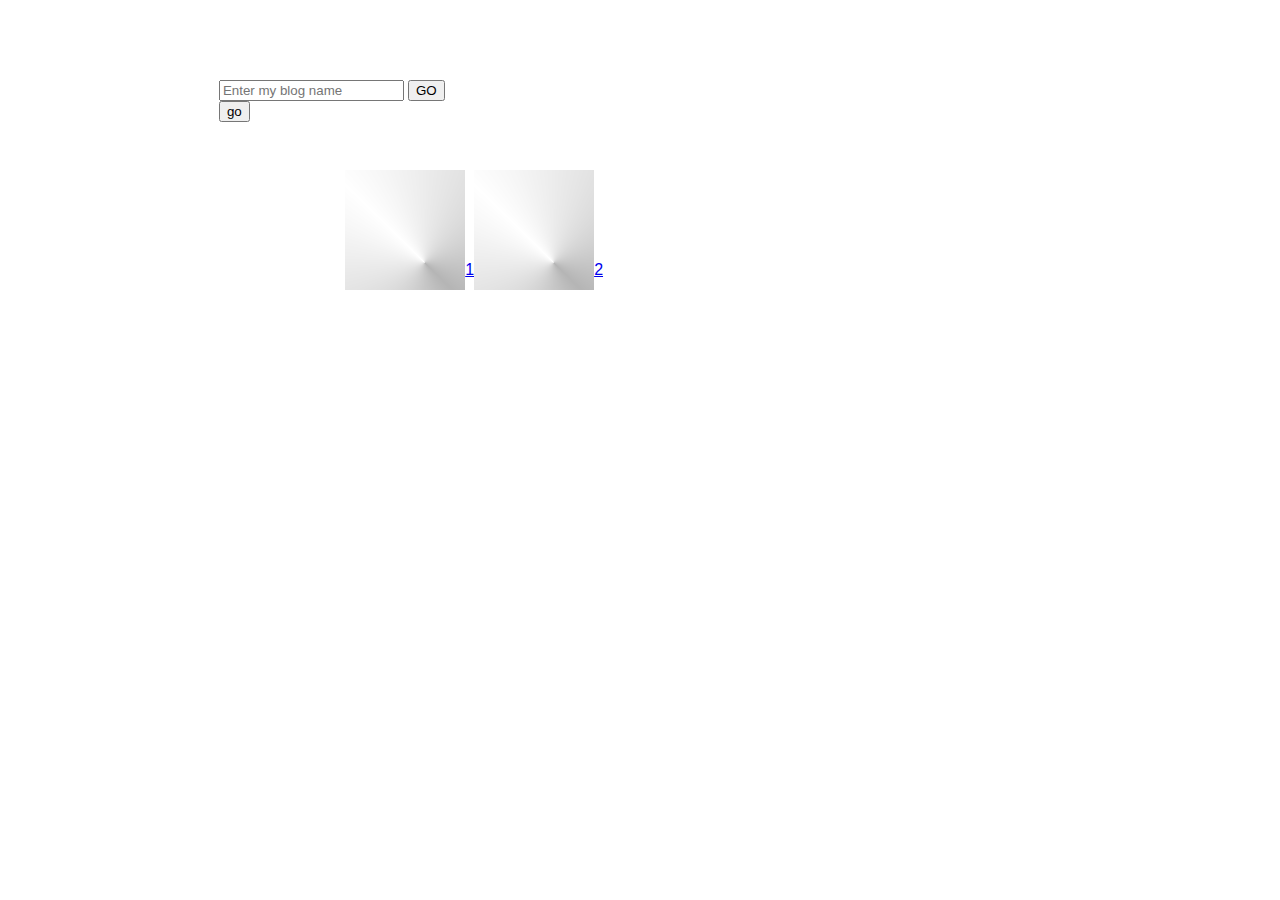
<file: htdocs/index.html>
﻿<!DOCTYPE html>
<html>
<head>
	<link rel="stylesheet" type="text/css" href="./css/style.css" />
	<meta charset="UTF-8" />
	<title>Find new Followers!</title>
	
<script type="text/javascript">
	function doSomething() {
		var blogname = "";
		blogname = document.getElementById("myField").value;
		alert(blogname);
	}
</script>
</head>
<body>
<div class="main">
	<div class="header">
		<div>
			<form method="post">
				<input id="myField" type="text" name="firstname" placeholder="Enter my blog name">
				<input name="btn" onclick="doSomething" type="submit" value="GO">
			</form>
			<button type="button" onclick="doSomething()">go</button>
			<p id="editable"></p>
		</div>
	</div>
	<div class="main">
		<div class="left">
			
			<div class="cell"><img src="./images/blog.png"/><a id="link" href="#">1</a></div>
			<div class="cell"><img src="./images/blog.png"/><a id="link2" href="#">2</a>
			<div id="result" class="cell"></div>
			
		</div>
		<div class="right">

		</div>
		
	</div>
	<div class="footer"></div>

</div>
</body>
</html>
</file>
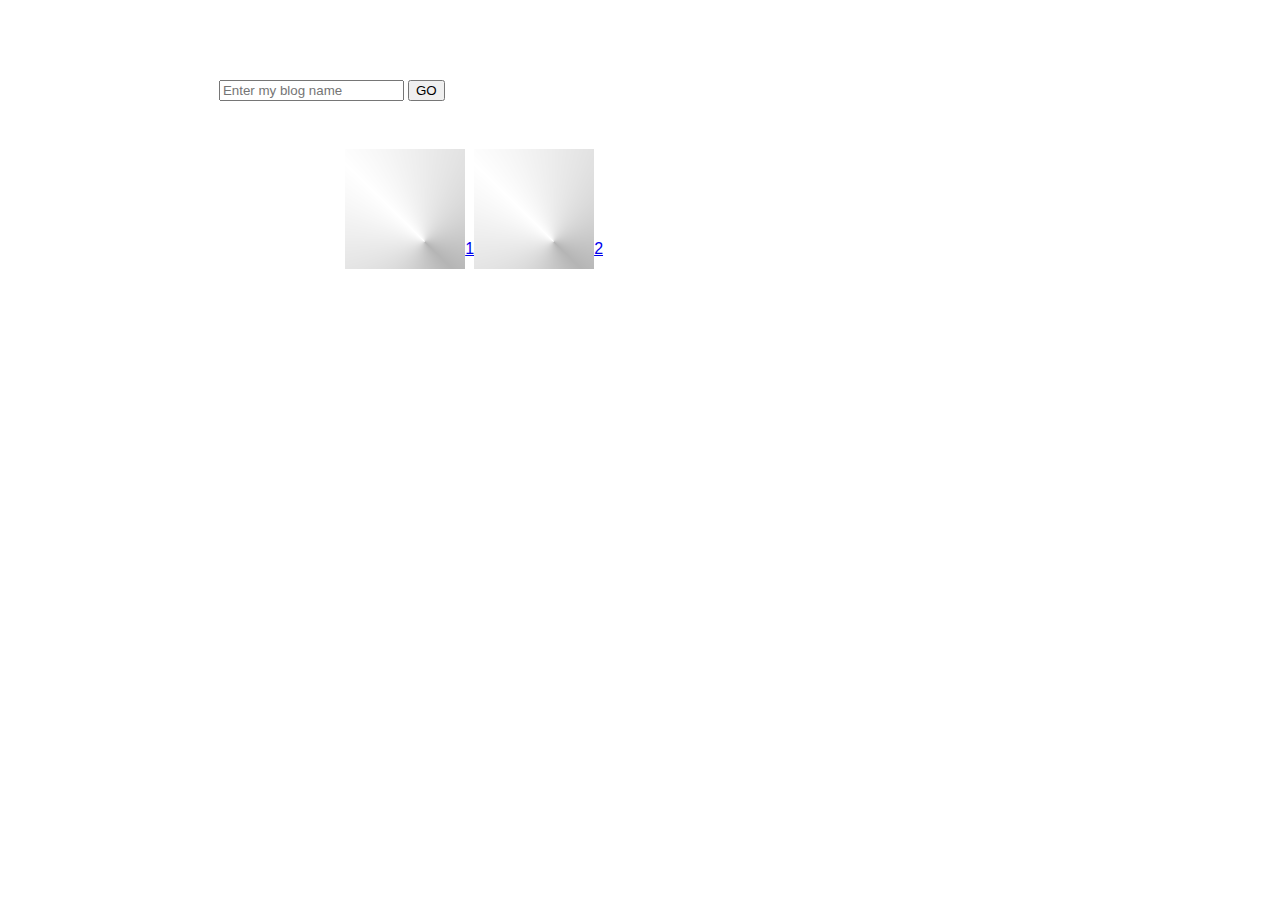
<file: htdocs/exp/index.html>
<!DOCTYPE html>
<html>
<head>
	<link rel="stylesheet" type="text/css" href="../css/style.css" />
	<meta charset="UTF-8" />
	<title>Find new Blogs!</title>
<script type="javascript">
	function doSomething() {
		var myInput = document.getElementById("myField");
		document.write(myInput).value;
	}
</script>
</head>
<body>
<div class="main">
	<div class="header">
		<div>
			<form> 
				<input id="myField" type="text" name="firstname" placeholder="Enter my blog name">
				<input name="btn" onclick="doSomething" type="submit" value="GO">
			</form>
		</div>
	</div>
	<div class="main">
		<div class="left">
			
			<div class="cell"><img src="../images/blog.png"/><a id="link" href="#">1</a></div>
			<div class="cell"><img src="../images/blog.png"/><a id="link2" href="#">2</a>
			<div id="result" class="cell"></div>
			
		</div>
		<div class="right">

		</div>
		
	</div>
	<div class="footer"></div>

</div>
</body>
</html>
</file>
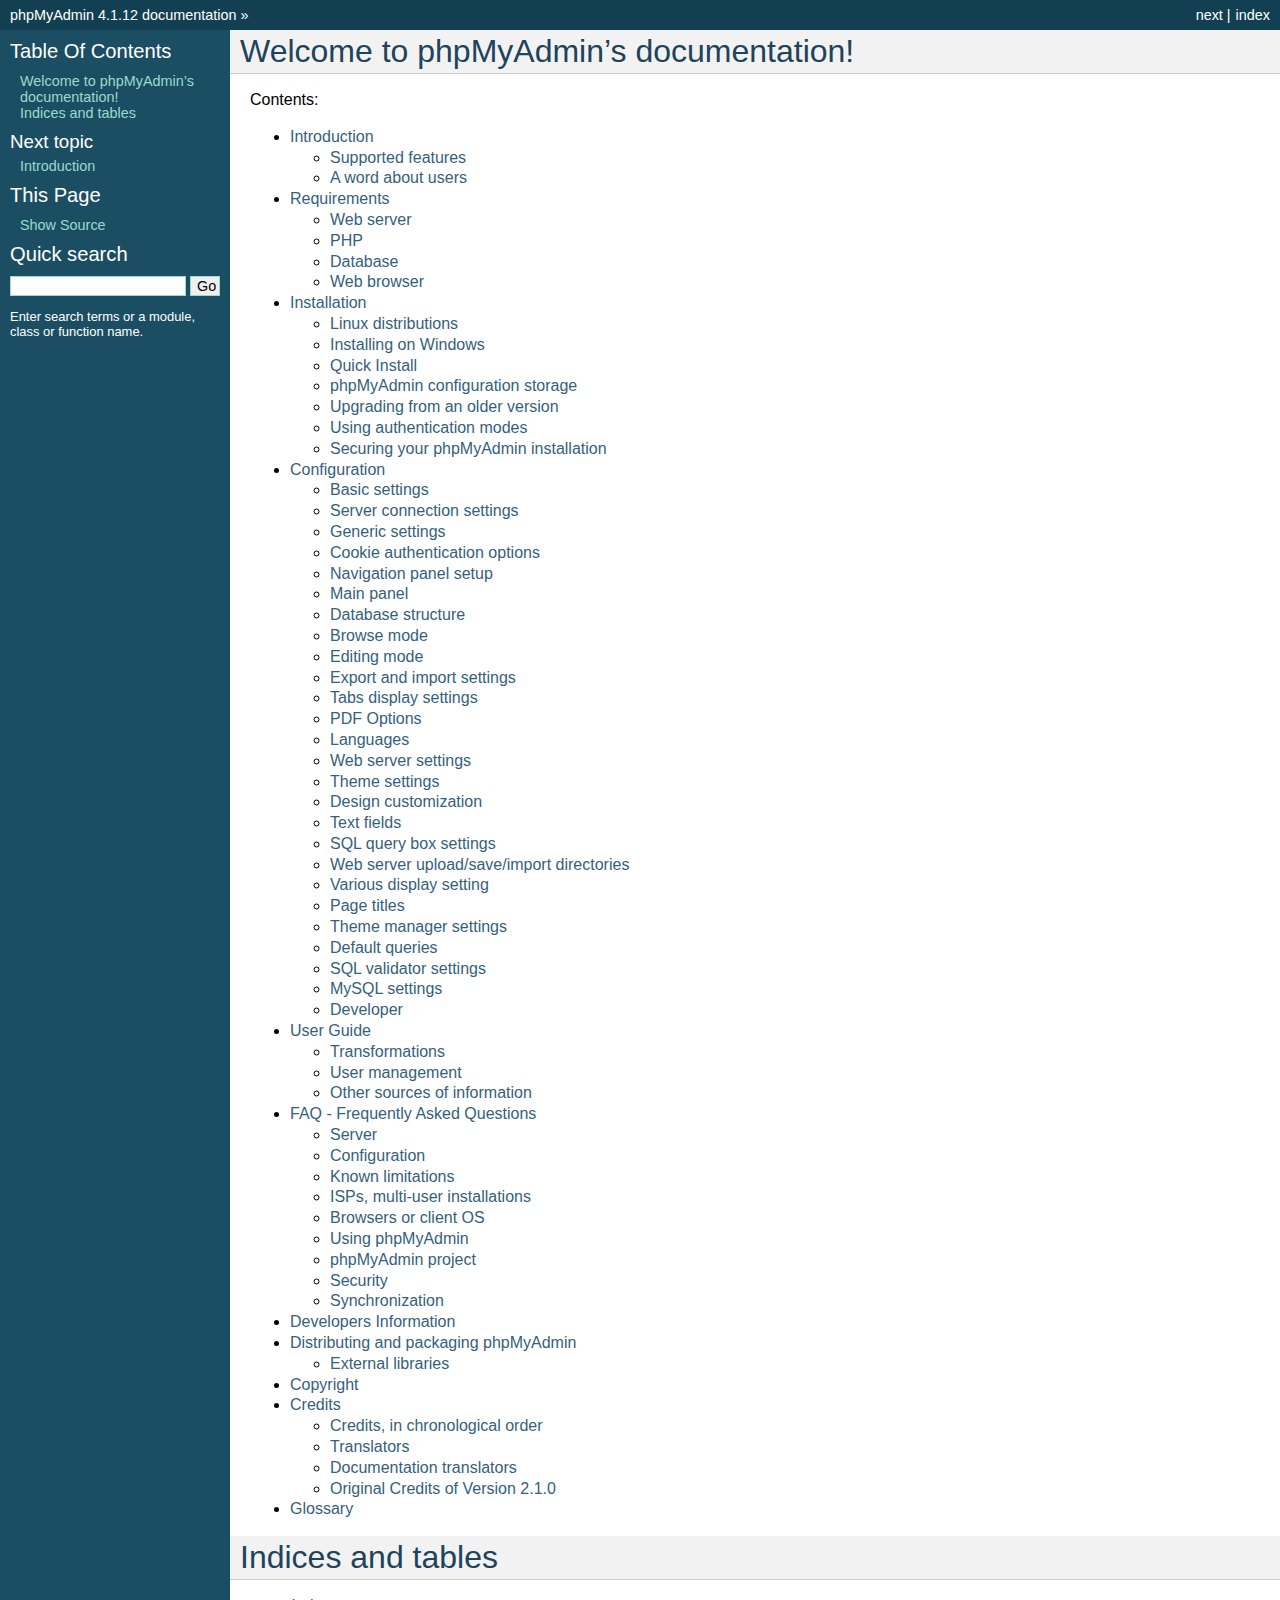
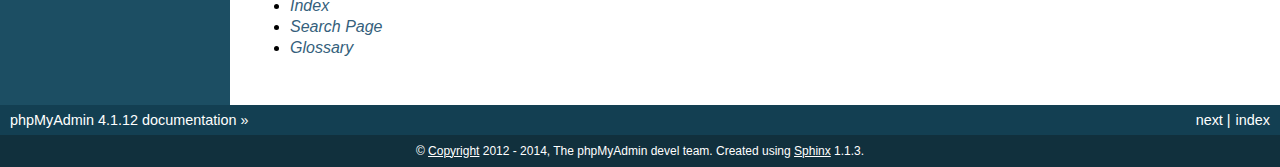
<file: phpMyAdmin/doc/html/index.html>
<!DOCTYPE html PUBLIC "-//W3C//DTD XHTML 1.0 Transitional//EN"
  "http://www.w3.org/TR/xhtml1/DTD/xhtml1-transitional.dtd">


<html xmlns="http://www.w3.org/1999/xhtml">
  <head>
    <meta http-equiv="Content-Type" content="text/html; charset=utf-8" />
    
    <title>Welcome to phpMyAdmin’s documentation! &mdash; phpMyAdmin 4.1.12 documentation</title>
    
    <link rel="stylesheet" href="_static/default.css" type="text/css" />
    <link rel="stylesheet" href="_static/pygments.css" type="text/css" />
    
    <script type="text/javascript">
      var DOCUMENTATION_OPTIONS = {
        URL_ROOT:    '',
        VERSION:     '4.1.12',
        COLLAPSE_INDEX: false,
        FILE_SUFFIX: '.html',
        HAS_SOURCE:  true
      };
    </script>
    <script type="text/javascript" src="_static/jquery.js"></script>
    <script type="text/javascript" src="_static/underscore.js"></script>
    <script type="text/javascript" src="_static/doctools.js"></script>
    <link rel="copyright" title="Copyright" href="copyright.html" />
    <link rel="top" title="phpMyAdmin 4.1.12 documentation" href="#" />
    <link rel="next" title="Introduction" href="intro.html" /> 
  </head>
  <body>
    <div class="related">
      <h3>Navigation</h3>
      <ul>
        <li class="right" style="margin-right: 10px">
          <a href="genindex.html" title="General Index"
             accesskey="I">index</a></li>
        <li class="right" >
          <a href="intro.html" title="Introduction"
             accesskey="N">next</a> |</li>
        <li><a href="#">phpMyAdmin 4.1.12 documentation</a> &raquo;</li> 
      </ul>
    </div>  

    <div class="document">
      <div class="documentwrapper">
        <div class="bodywrapper">
          <div class="body">
            
  <div class="section" id="welcome-to-phpmyadmin-s-documentation">
<h1>Welcome to phpMyAdmin&#8217;s documentation!<a class="headerlink" href="#welcome-to-phpmyadmin-s-documentation" title="Permalink to this headline">¶</a></h1>
<p>Contents:</p>
<div class="toctree-wrapper compound">
<ul>
<li class="toctree-l1"><a class="reference internal" href="intro.html">Introduction</a><ul>
<li class="toctree-l2"><a class="reference internal" href="intro.html#supported-features">Supported features</a></li>
<li class="toctree-l2"><a class="reference internal" href="intro.html#a-word-about-users">A word about users</a></li>
</ul>
</li>
<li class="toctree-l1"><a class="reference internal" href="require.html">Requirements</a><ul>
<li class="toctree-l2"><a class="reference internal" href="require.html#web-server">Web server</a></li>
<li class="toctree-l2"><a class="reference internal" href="require.html#php">PHP</a></li>
<li class="toctree-l2"><a class="reference internal" href="require.html#database">Database</a></li>
<li class="toctree-l2"><a class="reference internal" href="require.html#web-browser">Web browser</a></li>
</ul>
</li>
<li class="toctree-l1"><a class="reference internal" href="setup.html">Installation</a><ul>
<li class="toctree-l2"><a class="reference internal" href="setup.html#linux-distributions">Linux distributions</a></li>
<li class="toctree-l2"><a class="reference internal" href="setup.html#installing-on-windows">Installing on Windows</a></li>
<li class="toctree-l2"><a class="reference internal" href="setup.html#quick-install">Quick Install</a></li>
<li class="toctree-l2"><a class="reference internal" href="setup.html#phpmyadmin-configuration-storage">phpMyAdmin configuration storage</a></li>
<li class="toctree-l2"><a class="reference internal" href="setup.html#upgrading-from-an-older-version">Upgrading from an older version</a></li>
<li class="toctree-l2"><a class="reference internal" href="setup.html#using-authentication-modes">Using authentication modes</a></li>
<li class="toctree-l2"><a class="reference internal" href="setup.html#securing-your-phpmyadmin-installation">Securing your phpMyAdmin installation</a></li>
</ul>
</li>
<li class="toctree-l1"><a class="reference internal" href="config.html">Configuration</a><ul>
<li class="toctree-l2"><a class="reference internal" href="config.html#basic-settings">Basic settings</a></li>
<li class="toctree-l2"><a class="reference internal" href="config.html#server-connection-settings">Server connection settings</a></li>
<li class="toctree-l2"><a class="reference internal" href="config.html#generic-settings">Generic settings</a></li>
<li class="toctree-l2"><a class="reference internal" href="config.html#cookie-authentication-options">Cookie authentication options</a></li>
<li class="toctree-l2"><a class="reference internal" href="config.html#navigation-panel-setup">Navigation panel setup</a></li>
<li class="toctree-l2"><a class="reference internal" href="config.html#main-panel">Main panel</a></li>
<li class="toctree-l2"><a class="reference internal" href="config.html#database-structure">Database structure</a></li>
<li class="toctree-l2"><a class="reference internal" href="config.html#browse-mode">Browse mode</a></li>
<li class="toctree-l2"><a class="reference internal" href="config.html#editing-mode">Editing mode</a></li>
<li class="toctree-l2"><a class="reference internal" href="config.html#export-and-import-settings">Export and import settings</a></li>
<li class="toctree-l2"><a class="reference internal" href="config.html#tabs-display-settings">Tabs display settings</a></li>
<li class="toctree-l2"><a class="reference internal" href="config.html#pdf-options">PDF Options</a></li>
<li class="toctree-l2"><a class="reference internal" href="config.html#languages">Languages</a></li>
<li class="toctree-l2"><a class="reference internal" href="config.html#web-server-settings">Web server settings</a></li>
<li class="toctree-l2"><a class="reference internal" href="config.html#theme-settings">Theme settings</a></li>
<li class="toctree-l2"><a class="reference internal" href="config.html#design-customization">Design customization</a></li>
<li class="toctree-l2"><a class="reference internal" href="config.html#text-fields">Text fields</a></li>
<li class="toctree-l2"><a class="reference internal" href="config.html#sql-query-box-settings">SQL query box settings</a></li>
<li class="toctree-l2"><a class="reference internal" href="config.html#web-server-upload-save-import-directories">Web server upload/save/import directories</a></li>
<li class="toctree-l2"><a class="reference internal" href="config.html#various-display-setting">Various display setting</a></li>
<li class="toctree-l2"><a class="reference internal" href="config.html#page-titles">Page titles</a></li>
<li class="toctree-l2"><a class="reference internal" href="config.html#theme-manager-settings">Theme manager settings</a></li>
<li class="toctree-l2"><a class="reference internal" href="config.html#default-queries">Default queries</a></li>
<li class="toctree-l2"><a class="reference internal" href="config.html#sql-validator-settings">SQL validator settings</a></li>
<li class="toctree-l2"><a class="reference internal" href="config.html#mysql-settings">MySQL settings</a></li>
<li class="toctree-l2"><a class="reference internal" href="config.html#developer">Developer</a></li>
</ul>
</li>
<li class="toctree-l1"><a class="reference internal" href="user.html">User Guide</a><ul>
<li class="toctree-l2"><a class="reference internal" href="transformations.html">Transformations</a></li>
<li class="toctree-l2"><a class="reference internal" href="privileges.html">User management</a></li>
<li class="toctree-l2"><a class="reference internal" href="other.html">Other sources of information</a></li>
</ul>
</li>
<li class="toctree-l1"><a class="reference internal" href="faq.html">FAQ - Frequently Asked Questions</a><ul>
<li class="toctree-l2"><a class="reference internal" href="faq.html#server">Server</a></li>
<li class="toctree-l2"><a class="reference internal" href="faq.html#configuration">Configuration</a></li>
<li class="toctree-l2"><a class="reference internal" href="faq.html#known-limitations">Known limitations</a></li>
<li class="toctree-l2"><a class="reference internal" href="faq.html#isps-multi-user-installations">ISPs, multi-user installations</a></li>
<li class="toctree-l2"><a class="reference internal" href="faq.html#browsers-or-client-os">Browsers or client OS</a></li>
<li class="toctree-l2"><a class="reference internal" href="faq.html#using-phpmyadmin">Using phpMyAdmin</a></li>
<li class="toctree-l2"><a class="reference internal" href="faq.html#phpmyadmin-project">phpMyAdmin project</a></li>
<li class="toctree-l2"><a class="reference internal" href="faq.html#security">Security</a></li>
<li class="toctree-l2"><a class="reference internal" href="faq.html#synchronization">Synchronization</a></li>
</ul>
</li>
<li class="toctree-l1"><a class="reference internal" href="developers.html">Developers Information</a></li>
<li class="toctree-l1"><a class="reference internal" href="vendors.html">Distributing and packaging phpMyAdmin</a><ul>
<li class="toctree-l2"><a class="reference internal" href="vendors.html#external-libraries">External libraries</a></li>
</ul>
</li>
<li class="toctree-l1"><a class="reference internal" href="copyright.html">Copyright</a></li>
<li class="toctree-l1"><a class="reference internal" href="credits.html">Credits</a><ul>
<li class="toctree-l2"><a class="reference internal" href="credits.html#credits-in-chronological-order">Credits, in chronological order</a></li>
<li class="toctree-l2"><a class="reference internal" href="credits.html#translators">Translators</a></li>
<li class="toctree-l2"><a class="reference internal" href="credits.html#documentation-translators">Documentation translators</a></li>
<li class="toctree-l2"><a class="reference internal" href="credits.html#original-credits-of-version-2-1-0">Original Credits of Version 2.1.0</a></li>
</ul>
</li>
<li class="toctree-l1"><a class="reference internal" href="glossary.html">Glossary</a></li>
</ul>
</div>
</div>
<div class="section" id="indices-and-tables">
<h1>Indices and tables<a class="headerlink" href="#indices-and-tables" title="Permalink to this headline">¶</a></h1>
<ul class="simple">
<li><a class="reference internal" href="genindex.html"><em>Index</em></a></li>
<li><a class="reference internal" href="search.html"><em>Search Page</em></a></li>
<li><a class="reference internal" href="glossary.html#glossary"><em>Glossary</em></a></li>
</ul>
</div>


          </div>
        </div>
      </div>
      <div class="sphinxsidebar">
        <div class="sphinxsidebarwrapper">
  <h3><a href="#">Table Of Contents</a></h3>
  <ul>
<li><a class="reference internal" href="#">Welcome to phpMyAdmin&#8217;s documentation!</a><ul>
</ul>
</li>
<li><a class="reference internal" href="#indices-and-tables">Indices and tables</a></li>
</ul>

  <h4>Next topic</h4>
  <p class="topless"><a href="intro.html"
                        title="next chapter">Introduction</a></p>
  <h3>This Page</h3>
  <ul class="this-page-menu">
    <li><a href="_sources/index.txt"
           rel="nofollow">Show Source</a></li>
  </ul>
<div id="searchbox" style="display: none">
  <h3>Quick search</h3>
    <form class="search" action="search.html" method="get">
      <input type="text" name="q" />
      <input type="submit" value="Go" />
      <input type="hidden" name="check_keywords" value="yes" />
      <input type="hidden" name="area" value="default" />
    </form>
    <p class="searchtip" style="font-size: 90%">
    Enter search terms or a module, class or function name.
    </p>
</div>
<script type="text/javascript">$('#searchbox').show(0);</script>
        </div>
      </div>
      <div class="clearer"></div>
    </div>
    <div class="related">
      <h3>Navigation</h3>
      <ul>
        <li class="right" style="margin-right: 10px">
          <a href="genindex.html" title="General Index"
             >index</a></li>
        <li class="right" >
          <a href="intro.html" title="Introduction"
             >next</a> |</li>
        <li><a href="#">phpMyAdmin 4.1.12 documentation</a> &raquo;</li> 
      </ul>
    </div>
    <div class="footer">
        &copy; <a href="copyright.html">Copyright</a> 2012 - 2014, The phpMyAdmin devel team.
      Created using <a href="http://sphinx.pocoo.org/">Sphinx</a> 1.1.3.
    </div>
  </body>
</html>
</file>
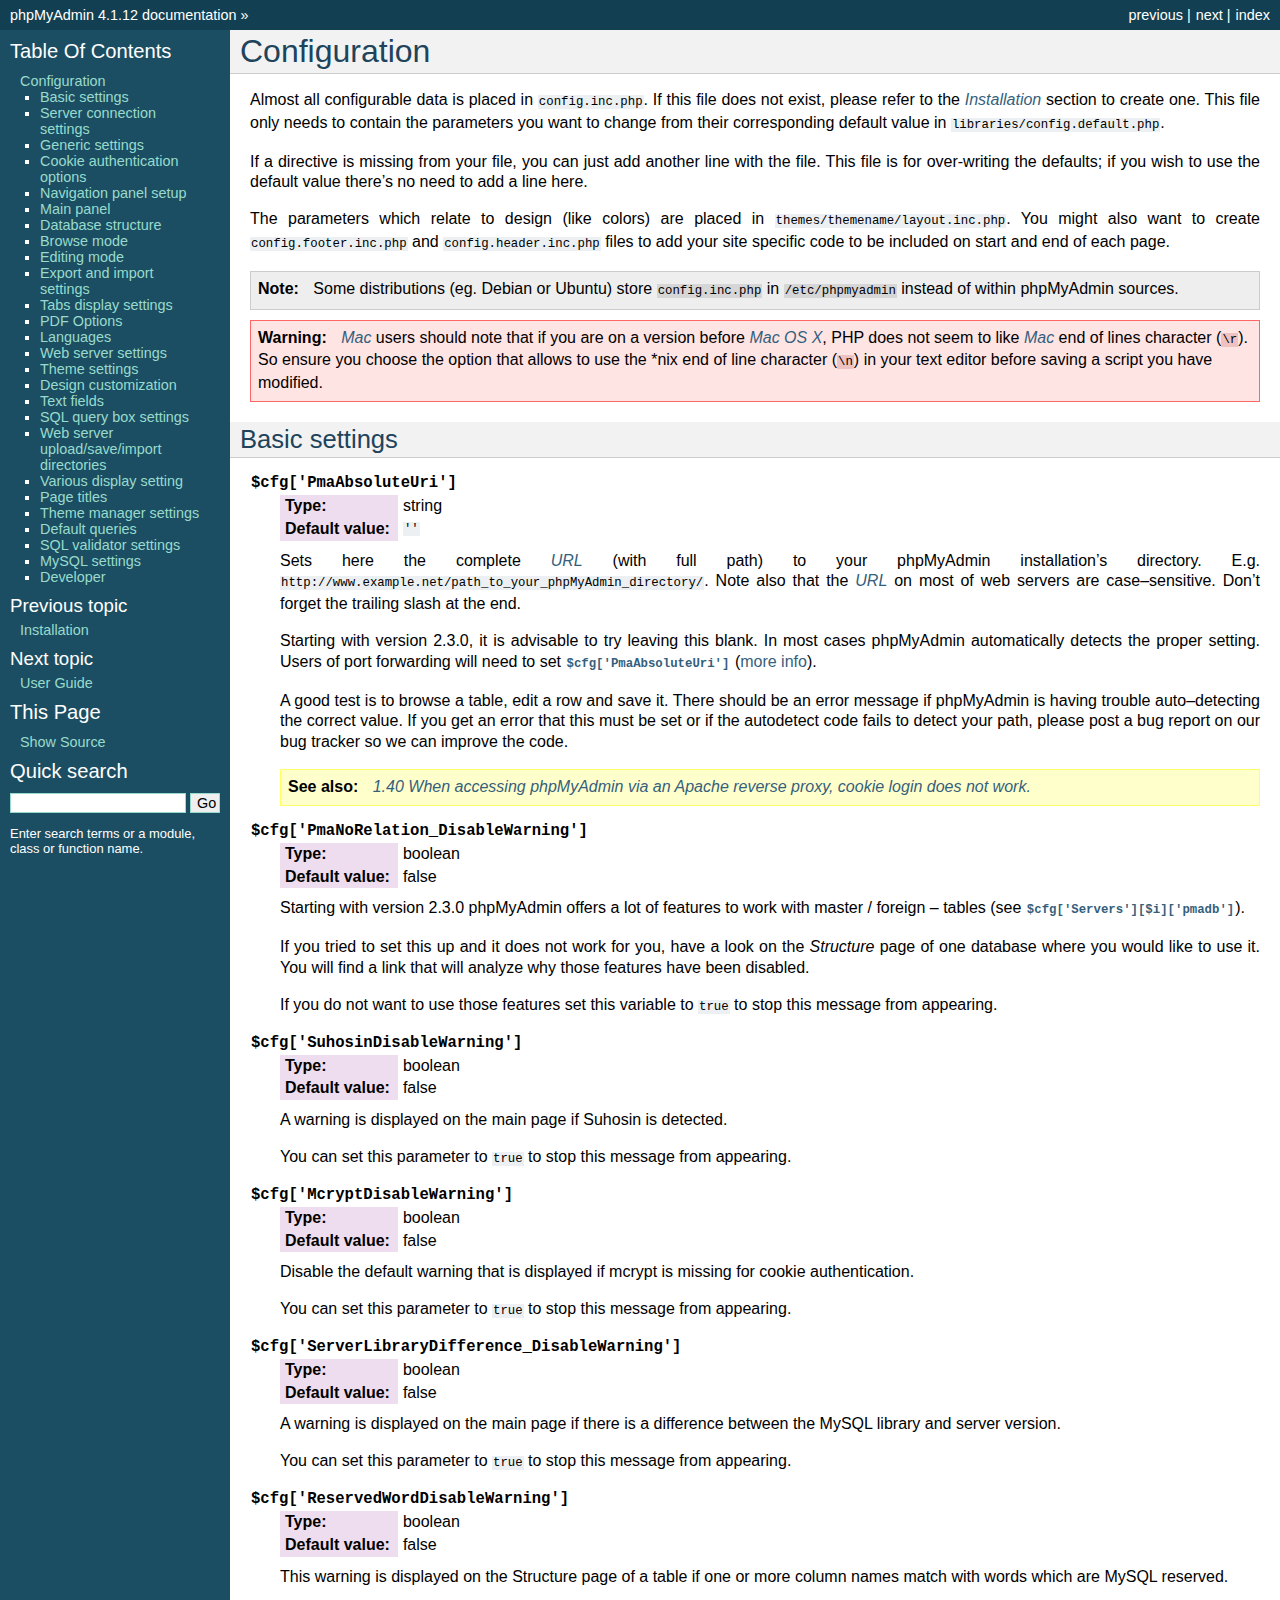
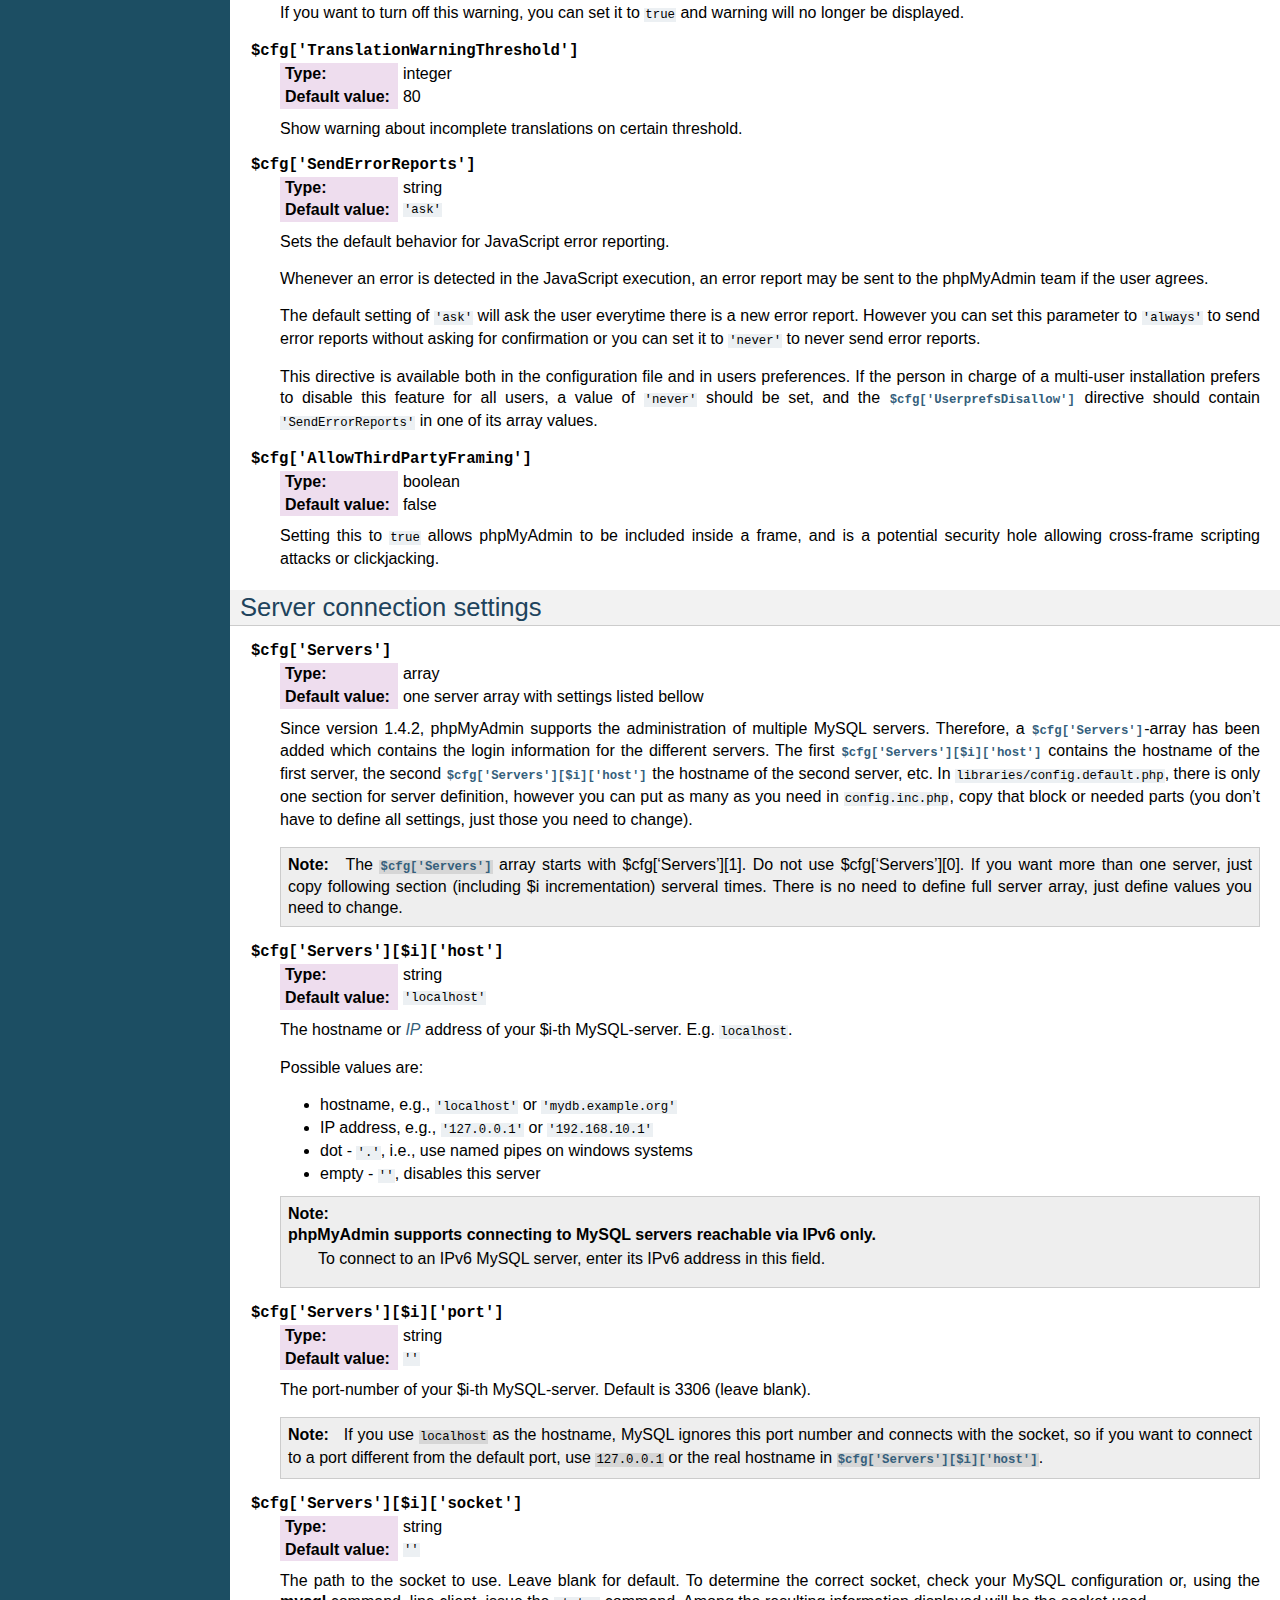
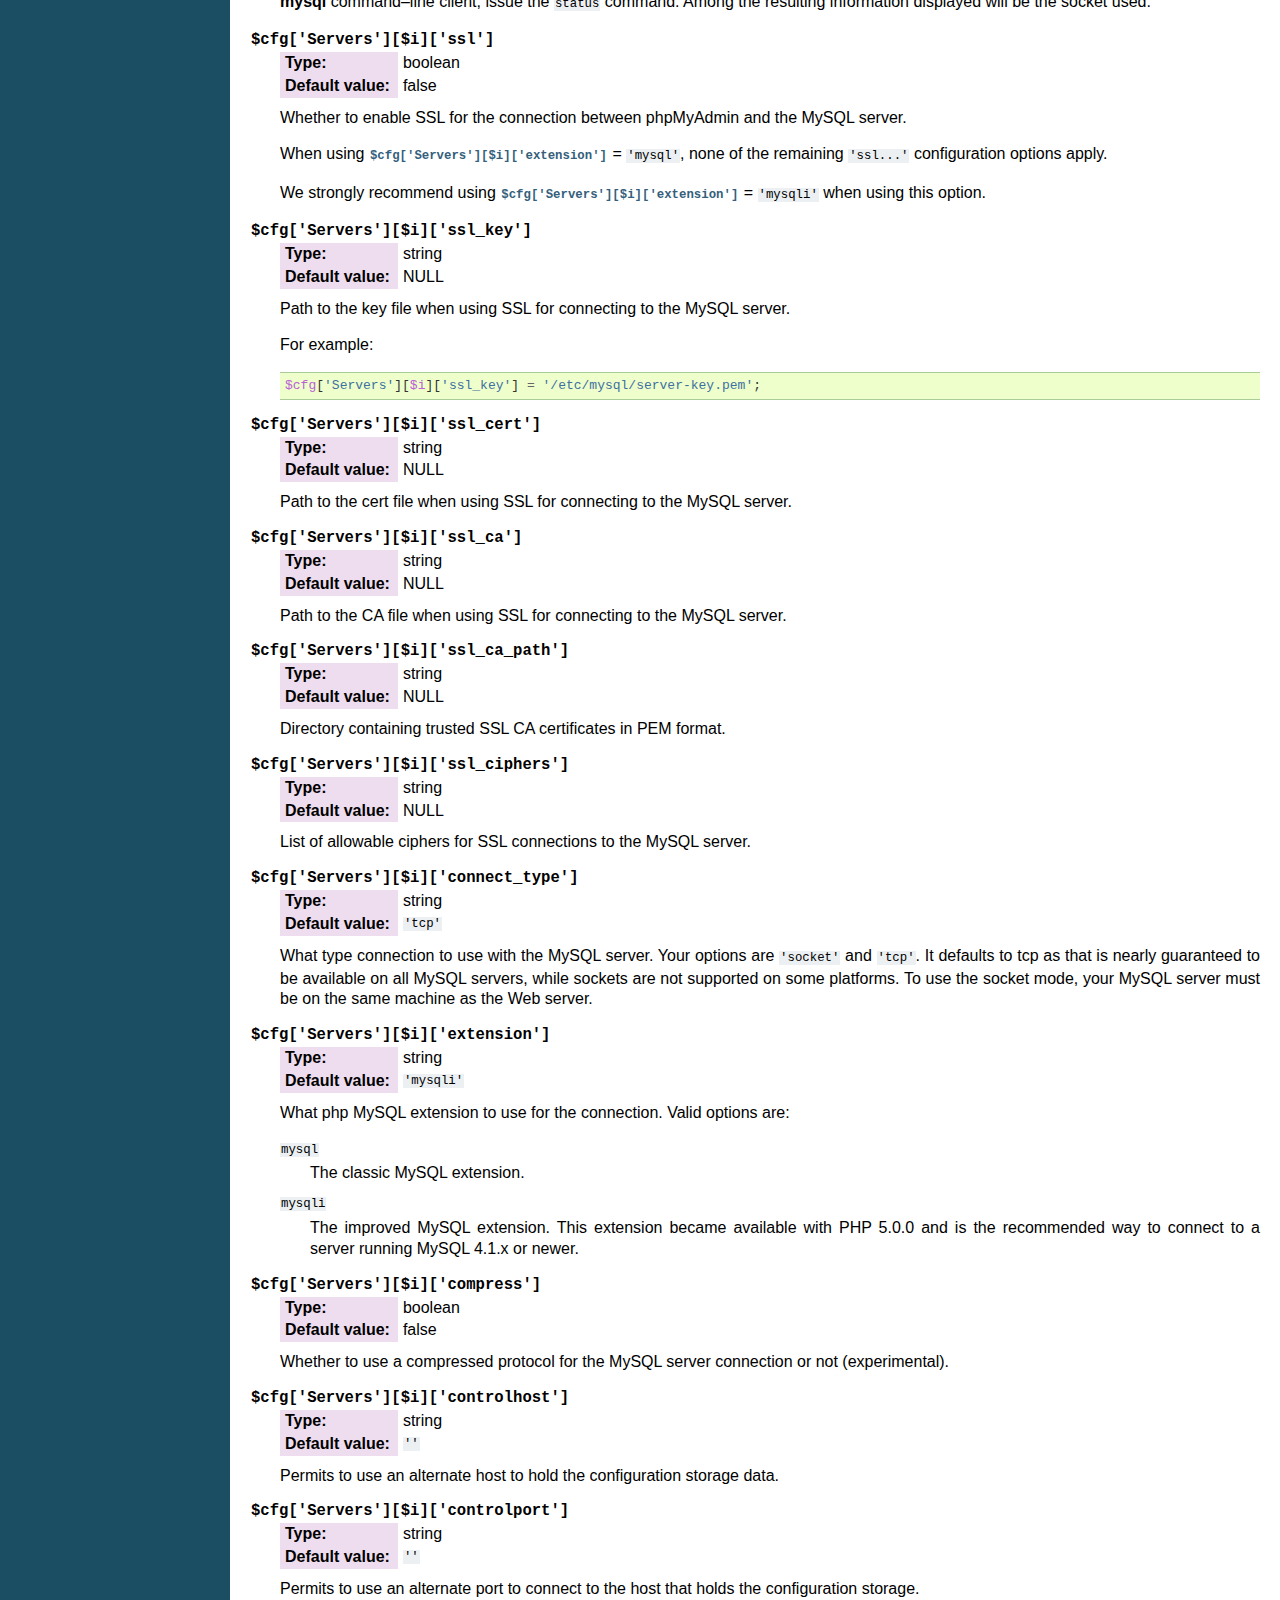
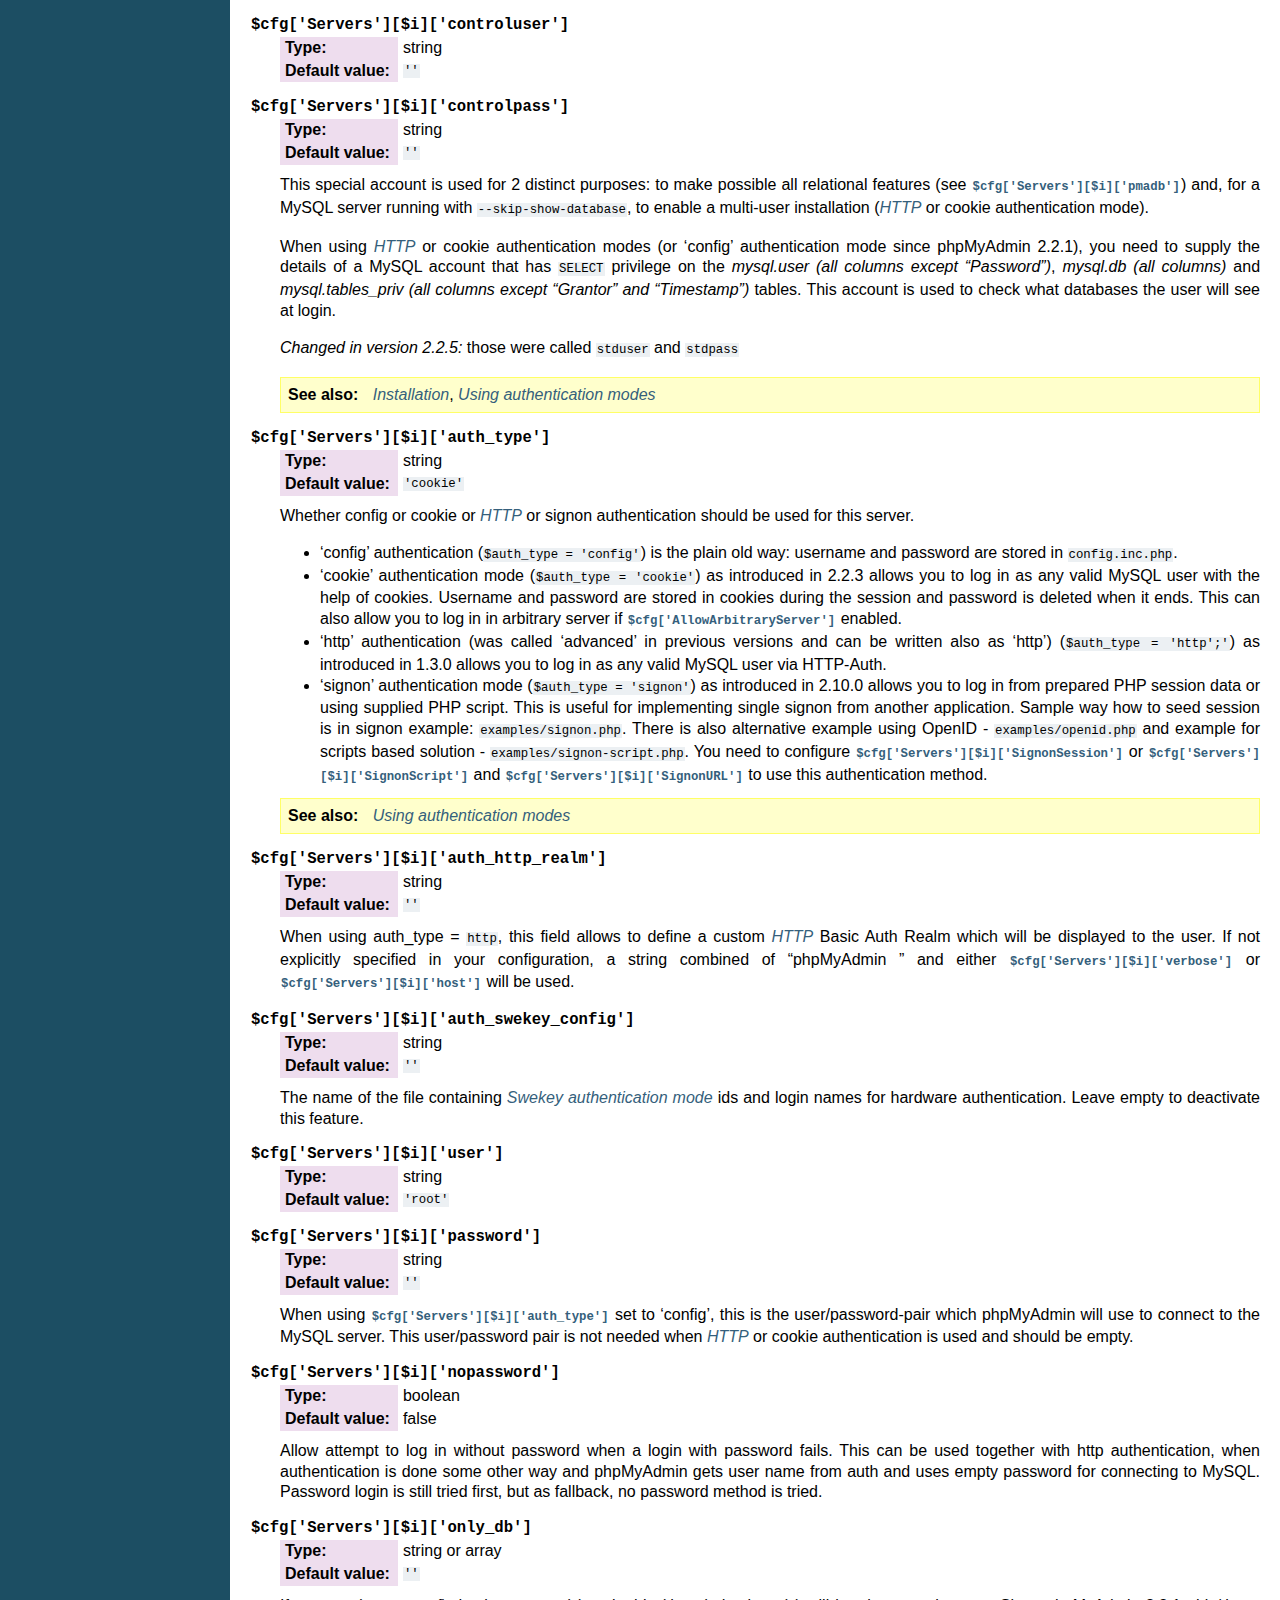
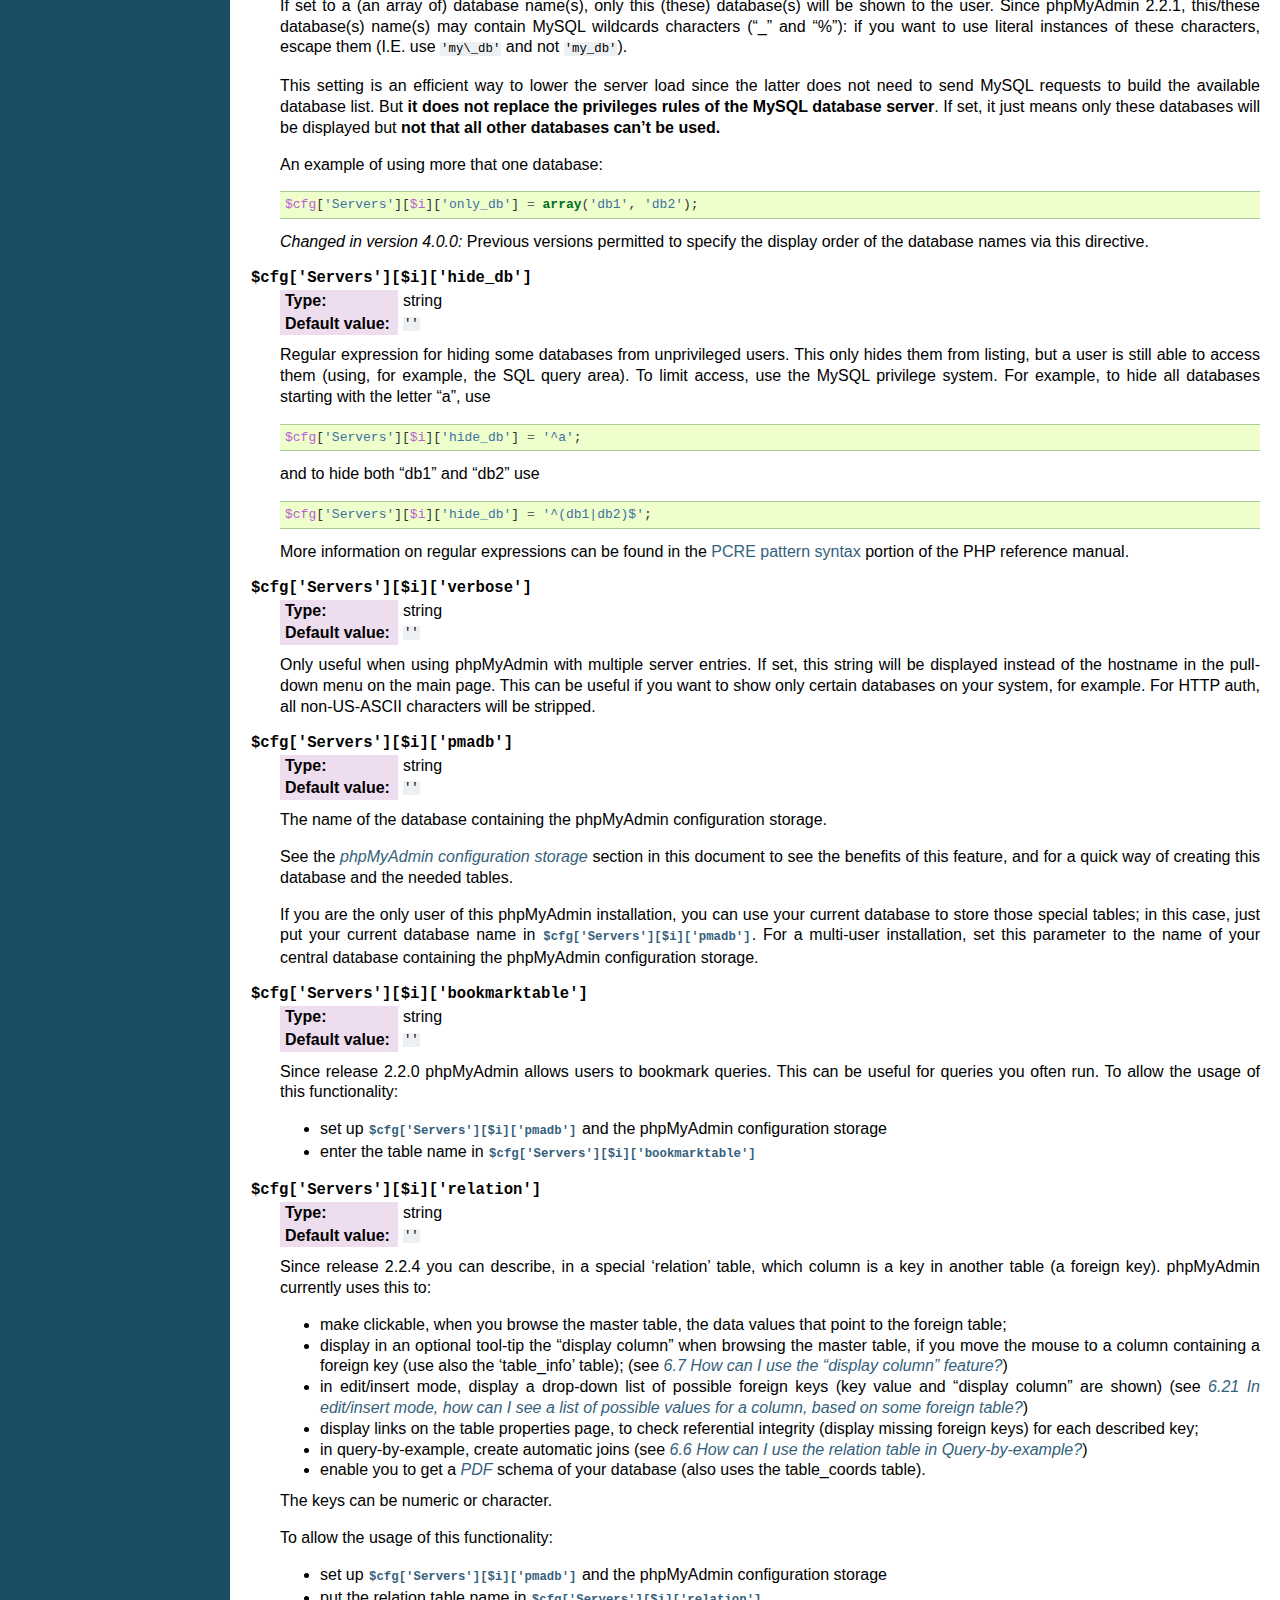
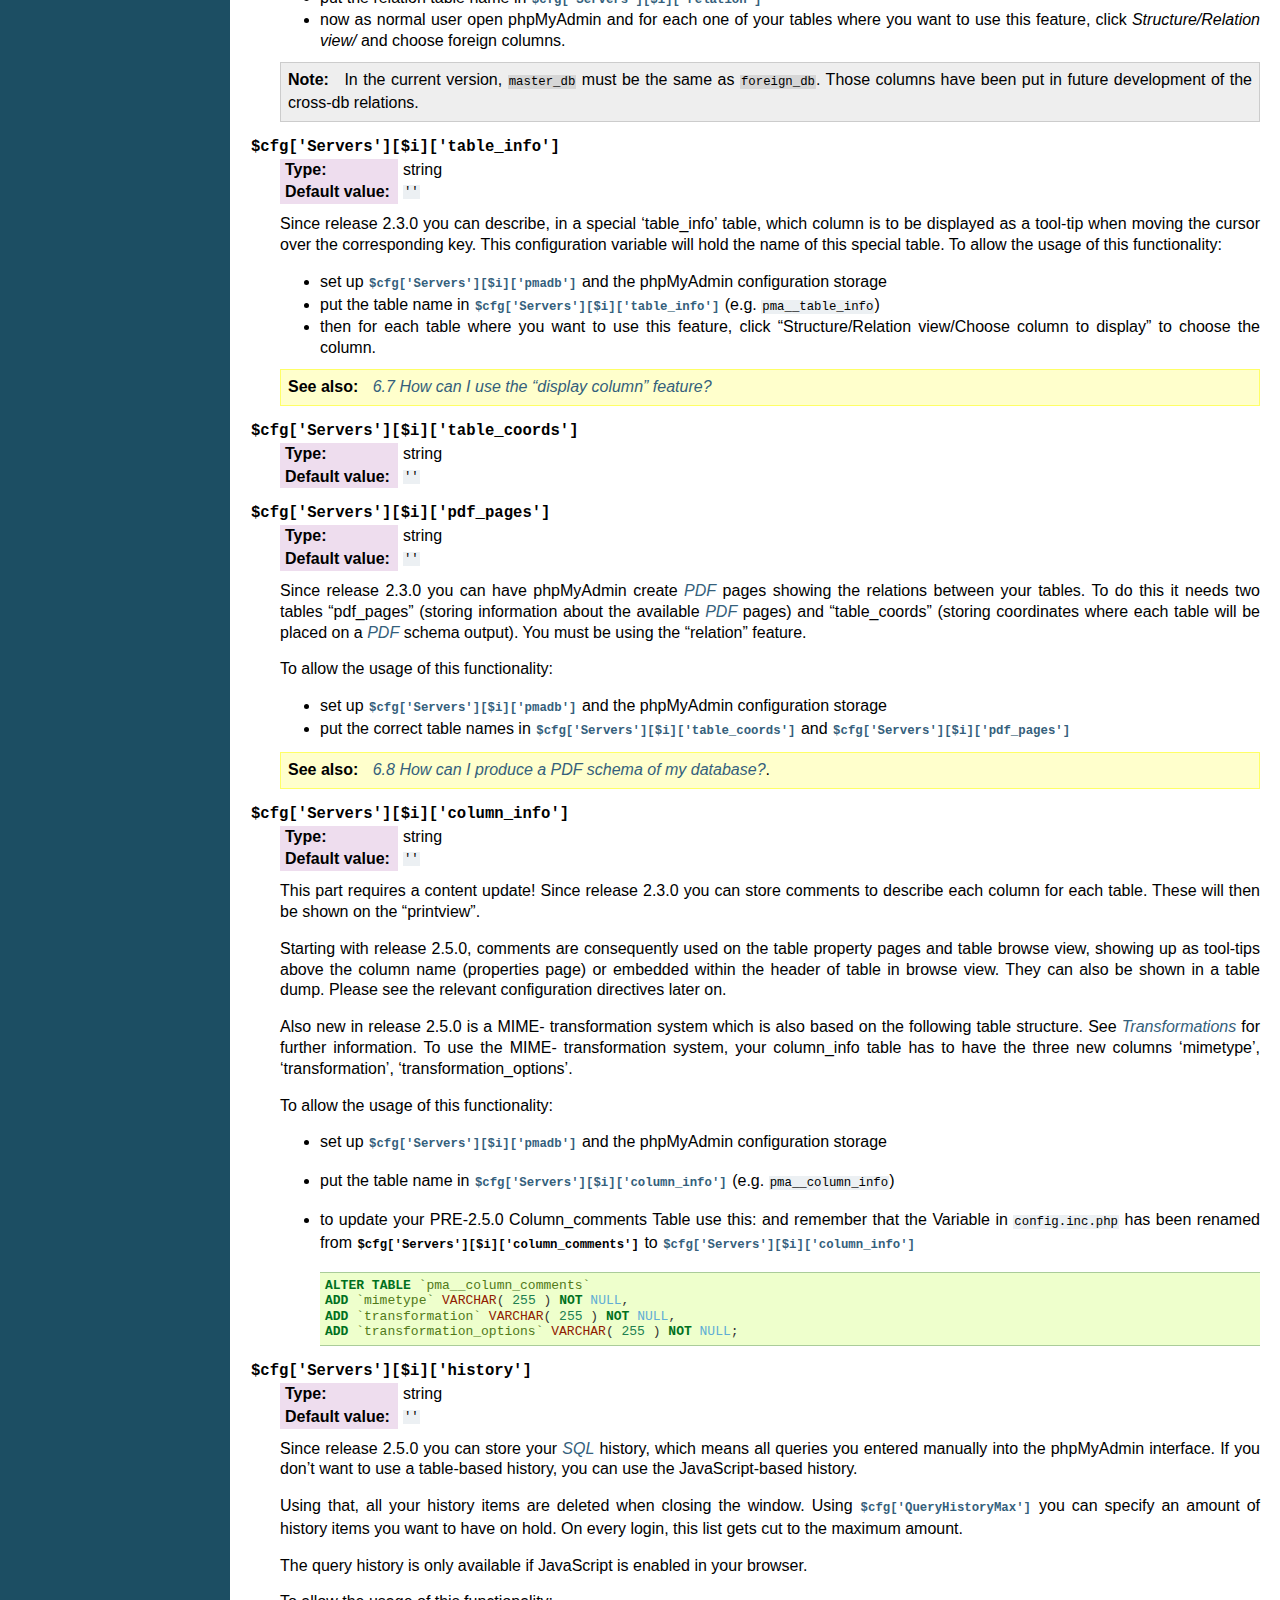
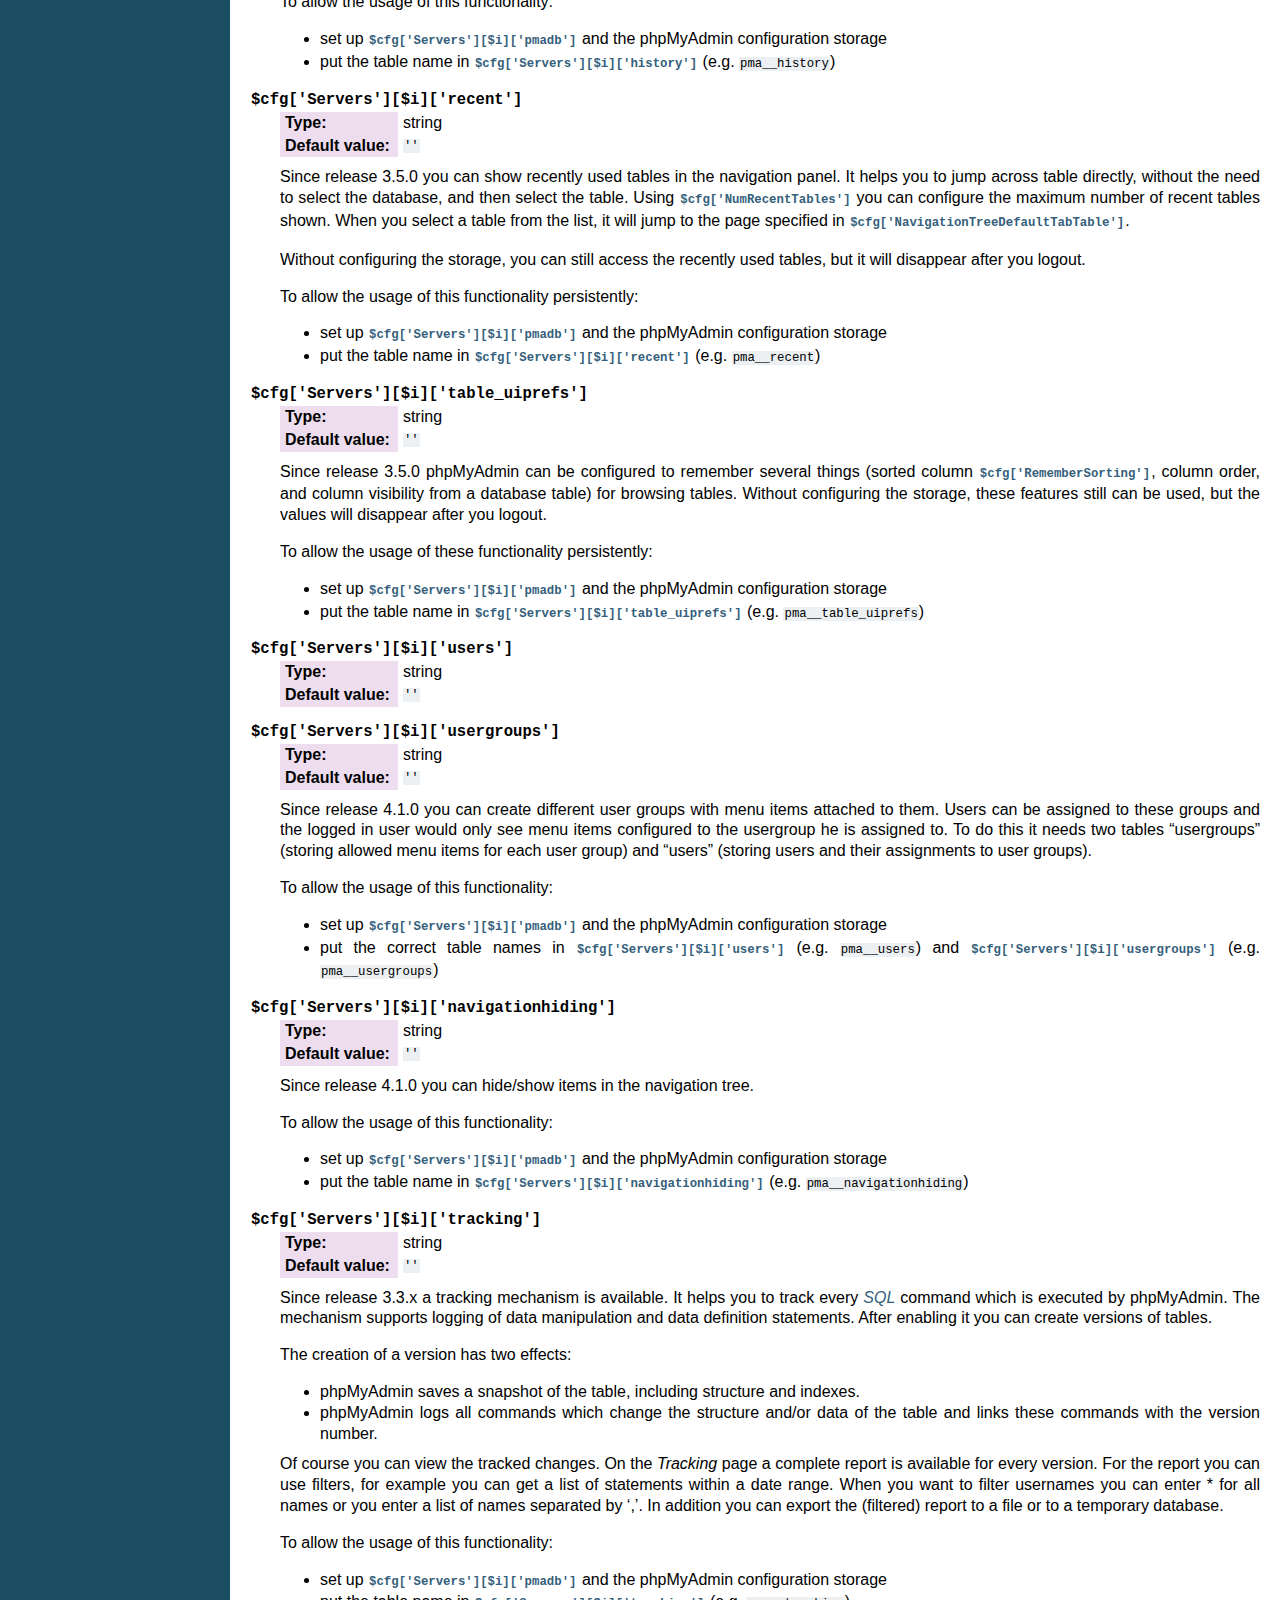
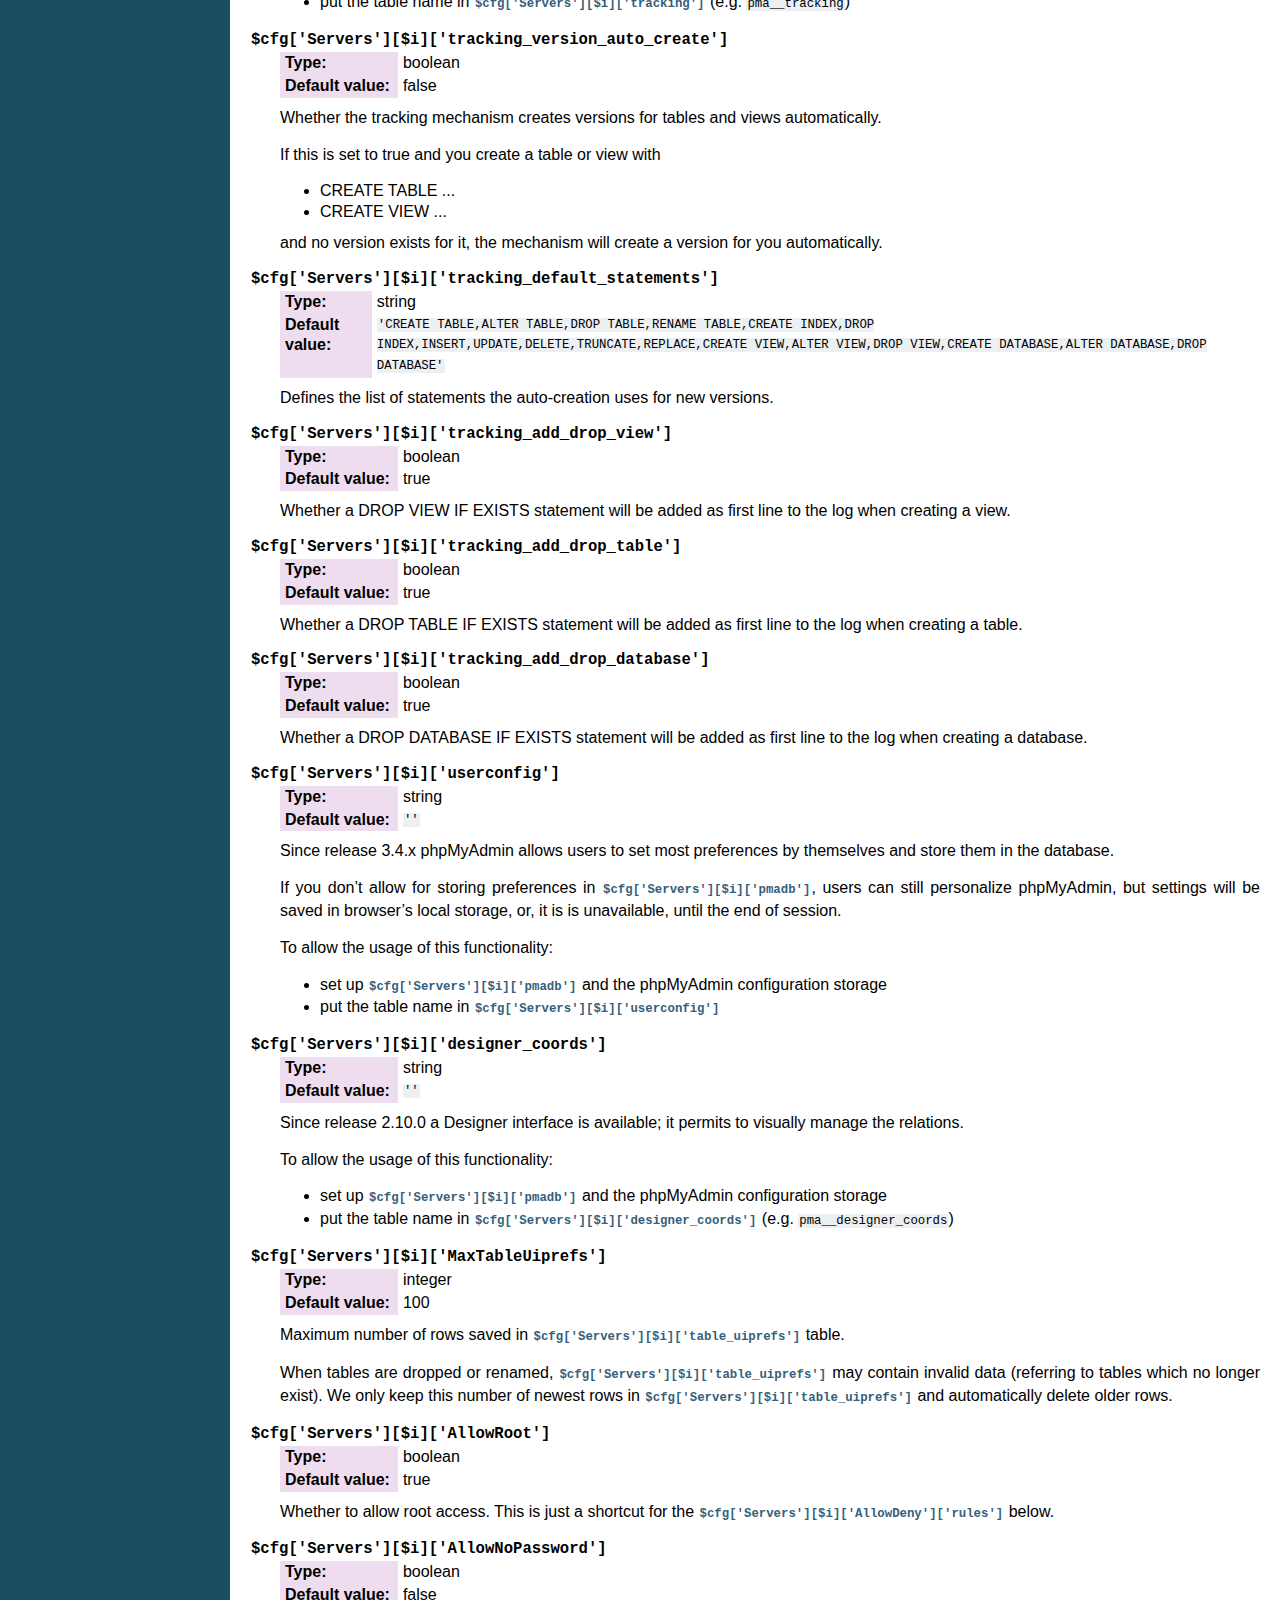
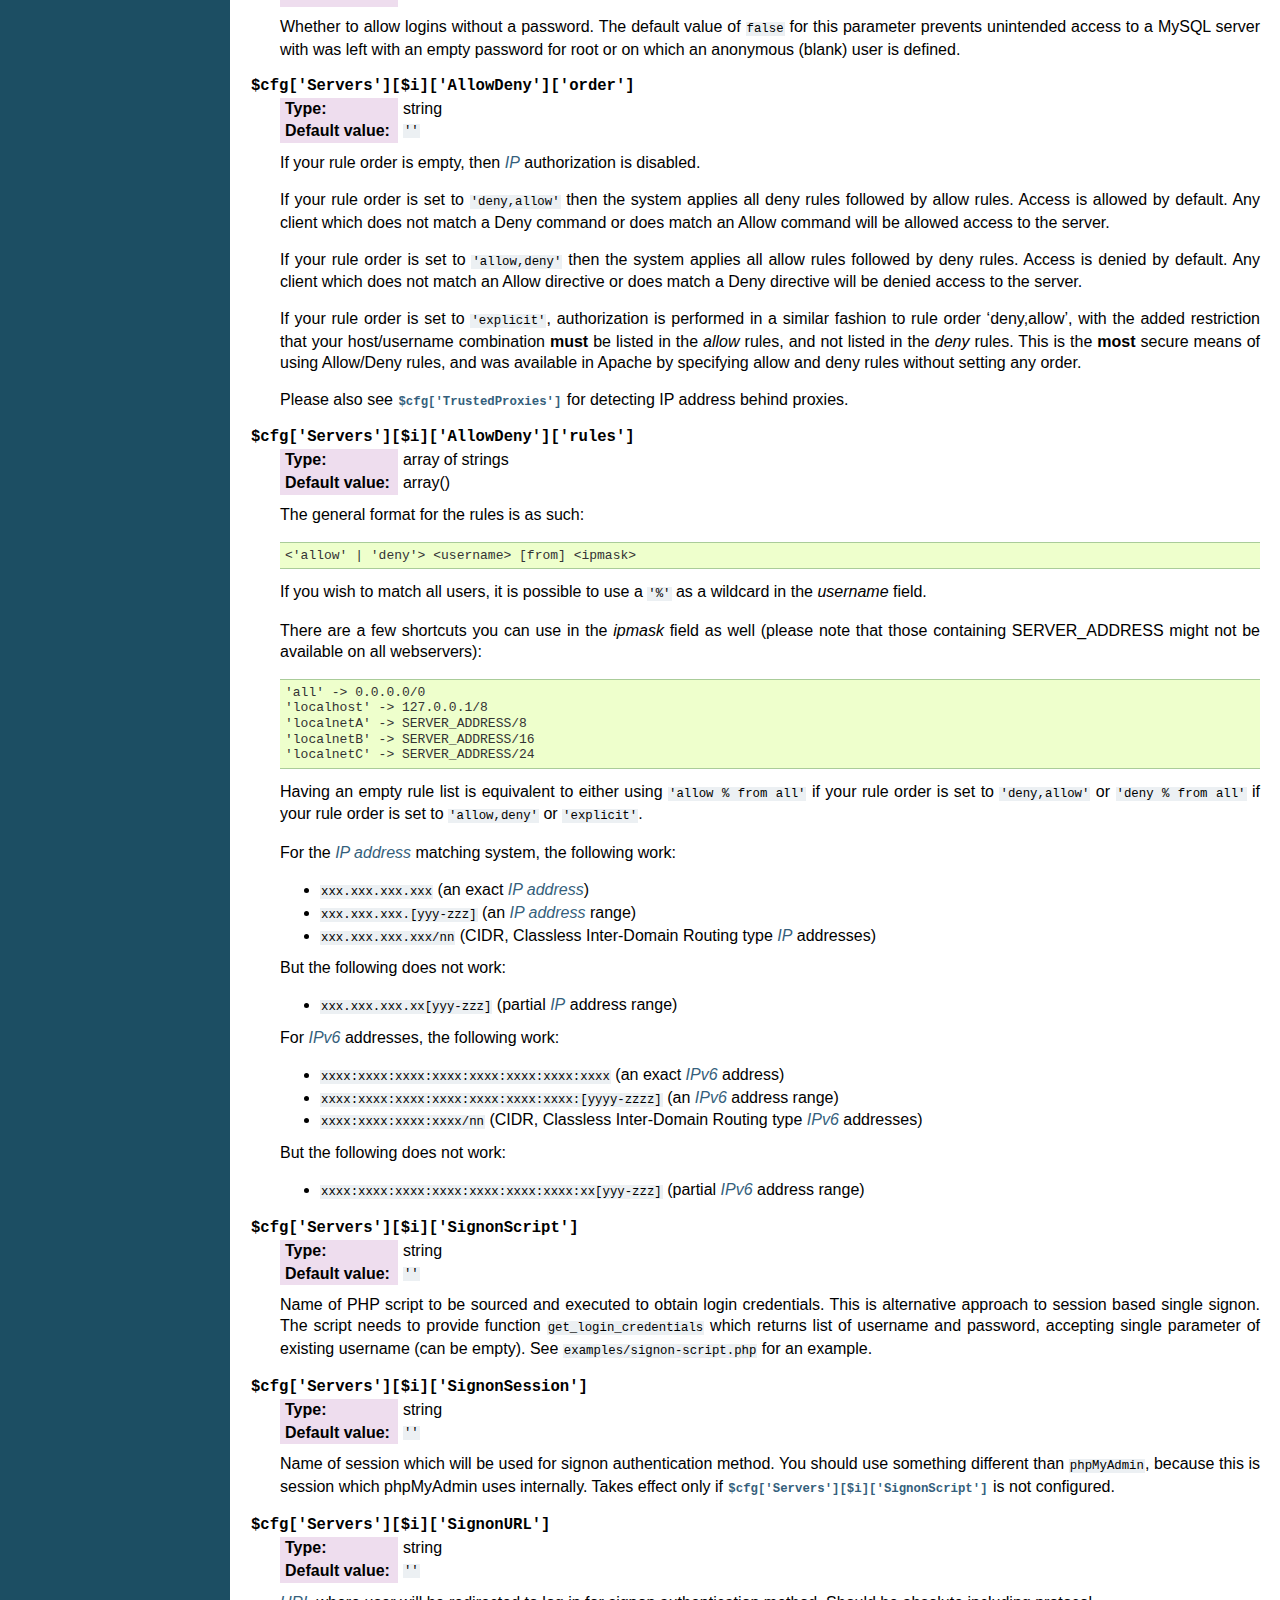
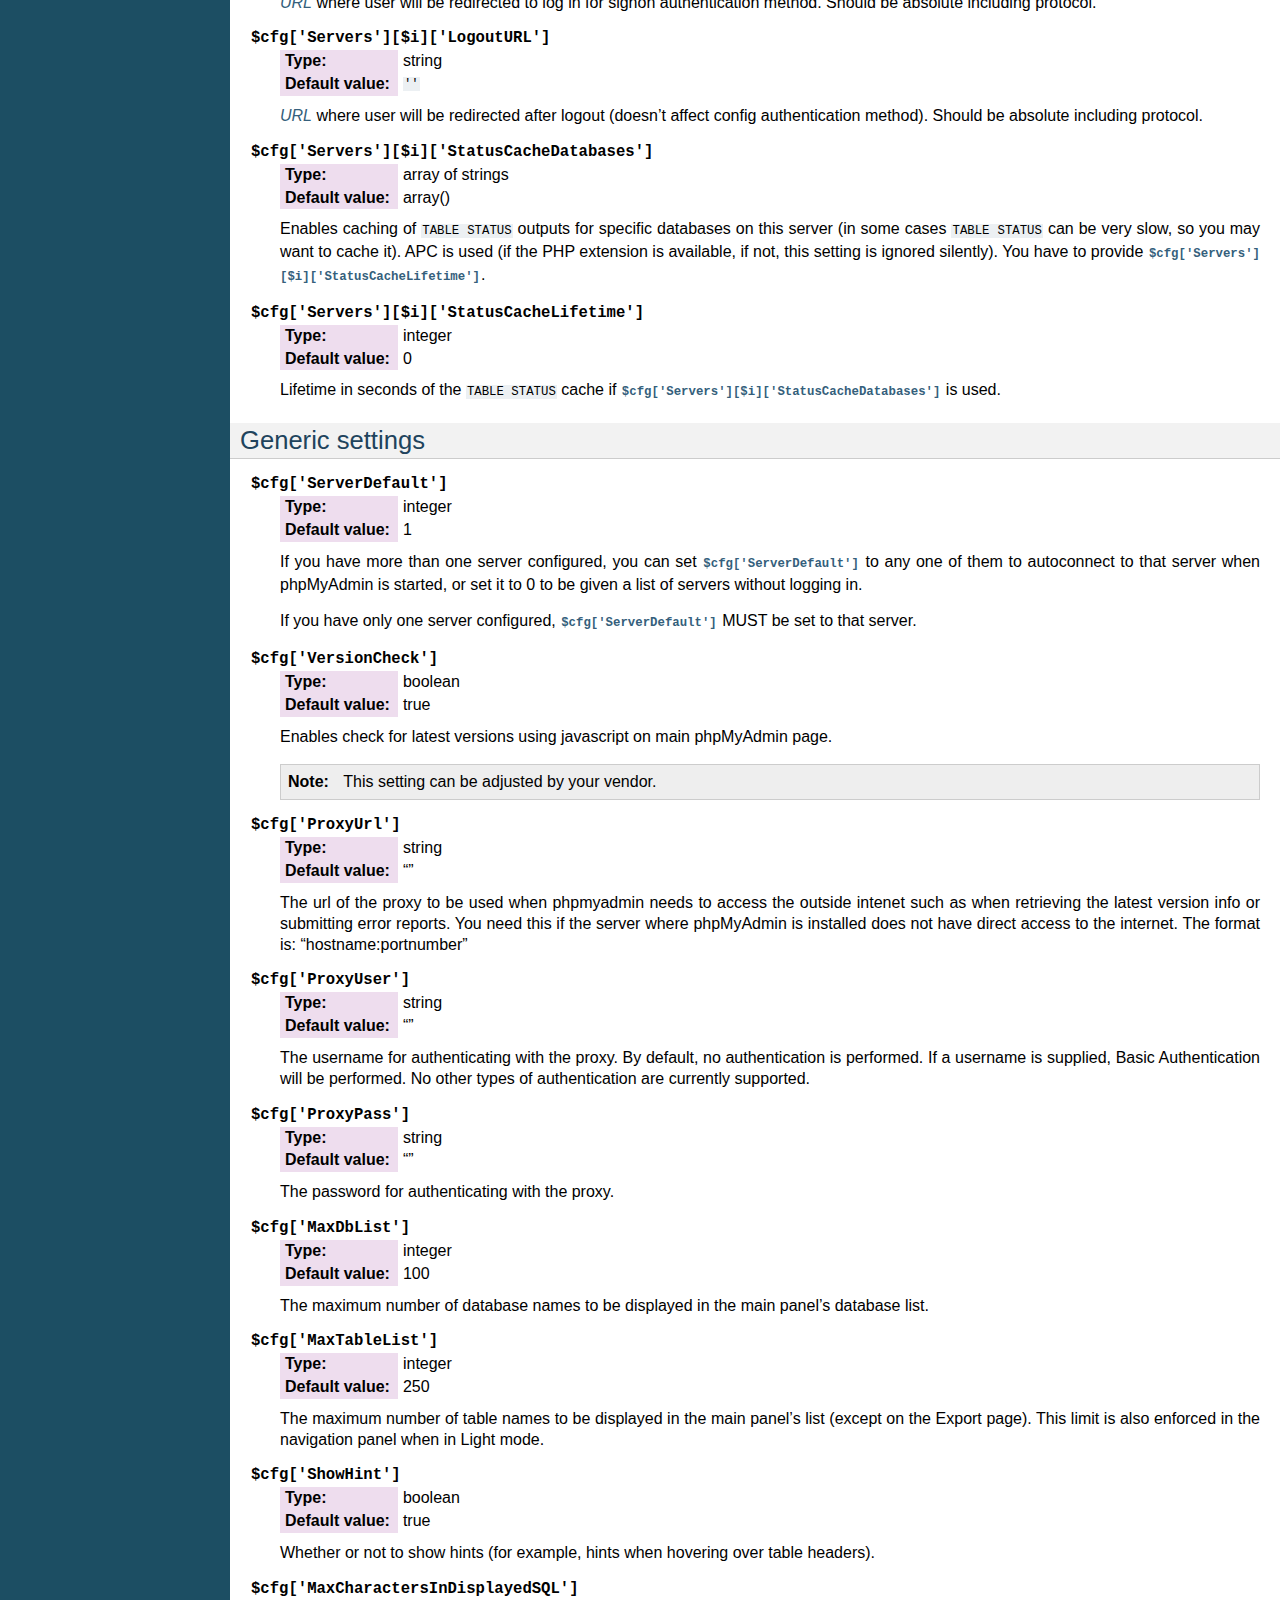
<file: phpMyAdmin/doc/html/config.html>
<!DOCTYPE html PUBLIC "-//W3C//DTD XHTML 1.0 Transitional//EN"
  "http://www.w3.org/TR/xhtml1/DTD/xhtml1-transitional.dtd">


<html xmlns="http://www.w3.org/1999/xhtml">
  <head>
    <meta http-equiv="Content-Type" content="text/html; charset=utf-8" />
    
    <title>Configuration &mdash; phpMyAdmin 4.1.12 documentation</title>
    
    <link rel="stylesheet" href="_static/default.css" type="text/css" />
    <link rel="stylesheet" href="_static/pygments.css" type="text/css" />
    
    <script type="text/javascript">
      var DOCUMENTATION_OPTIONS = {
        URL_ROOT:    '',
        VERSION:     '4.1.12',
        COLLAPSE_INDEX: false,
        FILE_SUFFIX: '.html',
        HAS_SOURCE:  true
      };
    </script>
    <script type="text/javascript" src="_static/jquery.js"></script>
    <script type="text/javascript" src="_static/underscore.js"></script>
    <script type="text/javascript" src="_static/doctools.js"></script>
    <link rel="copyright" title="Copyright" href="copyright.html" />
    <link rel="top" title="phpMyAdmin 4.1.12 documentation" href="index.html" />
    <link rel="next" title="User Guide" href="user.html" />
    <link rel="prev" title="Installation" href="setup.html" /> 
  </head>
  <body>
    <div class="related">
      <h3>Navigation</h3>
      <ul>
        <li class="right" style="margin-right: 10px">
          <a href="genindex.html" title="General Index"
             accesskey="I">index</a></li>
        <li class="right" >
          <a href="user.html" title="User Guide"
             accesskey="N">next</a> |</li>
        <li class="right" >
          <a href="setup.html" title="Installation"
             accesskey="P">previous</a> |</li>
        <li><a href="index.html">phpMyAdmin 4.1.12 documentation</a> &raquo;</li> 
      </ul>
    </div>  

    <div class="document">
      <div class="documentwrapper">
        <div class="bodywrapper">
          <div class="body">
            
  <div class="section" id="configuration">
<span id="config"></span><span id="index-0"></span><h1>Configuration<a class="headerlink" href="#configuration" title="Permalink to this headline">¶</a></h1>
<p>Almost all configurable data is placed in <tt class="file docutils literal"><span class="pre">config.inc.php</span></tt>. If this file
does not exist, please refer to the <a class="reference internal" href="setup.html#setup"><em>Installation</em></a> section to create one. This
file only needs to contain the parameters you want to change from their
corresponding default value in <tt class="file docutils literal"><span class="pre">libraries/config.default.php</span></tt>.</p>
<p>If a directive is missing from your file, you can just add another line with
the file. This file is for over-writing the defaults; if you wish to use the
default value there&#8217;s no need to add a line here.</p>
<p>The parameters which relate to design (like colors) are placed in
<tt class="file docutils literal"><span class="pre">themes/themename/layout.inc.php</span></tt>. You might also want to create
<tt class="file docutils literal"><span class="pre">config.footer.inc.php</span></tt> and <tt class="file docutils literal"><span class="pre">config.header.inc.php</span></tt> files to add
your site specific code to be included on start and end of each page.</p>
<div class="admonition note">
<p class="first admonition-title">Note</p>
<p class="last">Some distributions (eg. Debian or Ubuntu) store <tt class="file docutils literal"><span class="pre">config.inc.php</span></tt> in
<tt class="docutils literal"><span class="pre">/etc/phpmyadmin</span></tt> instead of within phpMyAdmin sources.</p>
</div>
<div class="admonition warning">
<p class="first admonition-title">Warning</p>
<p class="last"><a class="reference internal" href="glossary.html#term-mac"><em class="xref std std-term">Mac</em></a> users should note that if you are on a version before
<a class="reference internal" href="glossary.html#term-mac-os-x"><em class="xref std std-term">Mac OS X</em></a>, PHP does not seem to
like <a class="reference internal" href="glossary.html#term-mac"><em class="xref std std-term">Mac</em></a> end of lines character (<tt class="docutils literal"><span class="pre">\r</span></tt>). So
ensure you choose the option that allows to use the *nix end of line
character (<tt class="docutils literal"><span class="pre">\n</span></tt>) in your text editor before saving a script you have
modified.</p>
</div>
<div class="section" id="basic-settings">
<h2>Basic settings<a class="headerlink" href="#basic-settings" title="Permalink to this headline">¶</a></h2>
<dl class="option">
<dt id="cfg_PmaAbsoluteUri">
<tt class="descname">$cfg['PmaAbsoluteUri']</tt><a class="headerlink" href="#cfg_PmaAbsoluteUri" title="Permalink to this definition">¶</a></dt>
<dd><table class="docutils field-list" frame="void" rules="none">
<col class="field-name" />
<col class="field-body" />
<tbody valign="top">
<tr class="field-odd field"><th class="field-name">Type:</th><td class="field-body">string</td>
</tr>
<tr class="field-even field"><th class="field-name">Default value:</th><td class="field-body"><tt class="docutils literal"><span class="pre">''</span></tt></td>
</tr>
</tbody>
</table>
<p>Sets here the complete <a class="reference internal" href="glossary.html#term-url"><em class="xref std std-term">URL</em></a> (with full path) to your phpMyAdmin
installation&#8217;s directory. E.g.
<tt class="docutils literal"><span class="pre">http://www.example.net/path_to_your_phpMyAdmin_directory/</span></tt>.  Note also
that the <a class="reference internal" href="glossary.html#term-url"><em class="xref std std-term">URL</em></a> on most of web servers are case–sensitive. Don’t
forget the trailing slash at the end.</p>
<p>Starting with version 2.3.0, it is advisable to try leaving this blank. In
most cases phpMyAdmin automatically detects the proper setting. Users of
port forwarding will need to set <span class="target" id="index-1"></span><a class="reference internal" href="#cfg_PmaAbsoluteUri"><tt class="xref config config-option docutils literal"><span class="pre">$cfg['PmaAbsoluteUri']</span></tt></a>
(<a class="reference external" href="https://sourceforge.net/p/phpmyadmin/support-requests/795/">more info</a>).</p>
<p>A good test is to browse a table, edit a row and save it. There should be
an error message if phpMyAdmin is having trouble auto–detecting the correct
value. If you get an error that this must be set or if the autodetect code
fails to detect your path, please post a bug report on our bug tracker so
we can improve the code.</p>
<div class="admonition-see-also admonition seealso">
<p class="first admonition-title">See also</p>
<p class="last"><a class="reference internal" href="faq.html#faq1-40"><em>1.40 When accessing phpMyAdmin via an Apache reverse proxy, cookie login does not work.</em></a></p>
</div>
</dd></dl>

<dl class="option">
<dt id="cfg_PmaNoRelation_DisableWarning">
<tt class="descname">$cfg['PmaNoRelation_DisableWarning']</tt><a class="headerlink" href="#cfg_PmaNoRelation_DisableWarning" title="Permalink to this definition">¶</a></dt>
<dd><table class="docutils field-list" frame="void" rules="none">
<col class="field-name" />
<col class="field-body" />
<tbody valign="top">
<tr class="field-odd field"><th class="field-name">Type:</th><td class="field-body">boolean</td>
</tr>
<tr class="field-even field"><th class="field-name">Default value:</th><td class="field-body">false</td>
</tr>
</tbody>
</table>
<p>Starting with version 2.3.0 phpMyAdmin offers a lot of features to
work with master / foreign – tables (see <span class="target" id="index-2"></span><a class="reference internal" href="#cfg_Servers_pmadb"><tt class="xref config config-option docutils literal"><span class="pre">$cfg['Servers'][$i]['pmadb']</span></tt></a>).</p>
<p>If you tried to set this
up and it does not work for you, have a look on the <em class="guilabel">Structure</em> page
of one database where you would like to use it. You will find a link
that will analyze why those features have been disabled.</p>
<p>If you do not want to use those features set this variable to <tt class="docutils literal"><span class="pre">true</span></tt> to
stop this message from appearing.</p>
</dd></dl>

<dl class="option">
<dt id="cfg_SuhosinDisableWarning">
<tt class="descname">$cfg['SuhosinDisableWarning']</tt><a class="headerlink" href="#cfg_SuhosinDisableWarning" title="Permalink to this definition">¶</a></dt>
<dd><table class="docutils field-list" frame="void" rules="none">
<col class="field-name" />
<col class="field-body" />
<tbody valign="top">
<tr class="field-odd field"><th class="field-name">Type:</th><td class="field-body">boolean</td>
</tr>
<tr class="field-even field"><th class="field-name">Default value:</th><td class="field-body">false</td>
</tr>
</tbody>
</table>
<p>A warning is displayed on the main page if Suhosin is detected.</p>
<p>You can set this parameter to <tt class="docutils literal"><span class="pre">true</span></tt> to stop this message from appearing.</p>
</dd></dl>

<dl class="option">
<dt id="cfg_McryptDisableWarning">
<tt class="descname">$cfg['McryptDisableWarning']</tt><a class="headerlink" href="#cfg_McryptDisableWarning" title="Permalink to this definition">¶</a></dt>
<dd><table class="docutils field-list" frame="void" rules="none">
<col class="field-name" />
<col class="field-body" />
<tbody valign="top">
<tr class="field-odd field"><th class="field-name">Type:</th><td class="field-body">boolean</td>
</tr>
<tr class="field-even field"><th class="field-name">Default value:</th><td class="field-body">false</td>
</tr>
</tbody>
</table>
<p>Disable the default warning that is displayed if mcrypt is missing for
cookie authentication.</p>
<p>You can set this parameter to <tt class="docutils literal"><span class="pre">true</span></tt> to stop this message from appearing.</p>
</dd></dl>

<dl class="option">
<dt id="cfg_ServerLibraryDifference_DisableWarning">
<tt class="descname">$cfg['ServerLibraryDifference_DisableWarning']</tt><a class="headerlink" href="#cfg_ServerLibraryDifference_DisableWarning" title="Permalink to this definition">¶</a></dt>
<dd><table class="docutils field-list" frame="void" rules="none">
<col class="field-name" />
<col class="field-body" />
<tbody valign="top">
<tr class="field-odd field"><th class="field-name">Type:</th><td class="field-body">boolean</td>
</tr>
<tr class="field-even field"><th class="field-name">Default value:</th><td class="field-body">false</td>
</tr>
</tbody>
</table>
<p>A warning is displayed on the main page if there is a difference
between the MySQL library and server version.</p>
<p>You can set this parameter to <tt class="docutils literal"><span class="pre">true</span></tt> to stop this message from appearing.</p>
</dd></dl>

<dl class="option">
<dt id="cfg_ReservedWordDisableWarning">
<tt class="descname">$cfg['ReservedWordDisableWarning']</tt><a class="headerlink" href="#cfg_ReservedWordDisableWarning" title="Permalink to this definition">¶</a></dt>
<dd><table class="docutils field-list" frame="void" rules="none">
<col class="field-name" />
<col class="field-body" />
<tbody valign="top">
<tr class="field-odd field"><th class="field-name">Type:</th><td class="field-body">boolean</td>
</tr>
<tr class="field-even field"><th class="field-name">Default value:</th><td class="field-body">false</td>
</tr>
</tbody>
</table>
<p>This warning is displayed on the Structure page of a table if one or more
column names match with words which are MySQL reserved.</p>
<p>If you want to turn off this warning, you can set it to <tt class="docutils literal"><span class="pre">true</span></tt> and
warning will no longer be displayed.</p>
</dd></dl>

<dl class="option">
<dt id="cfg_TranslationWarningThreshold">
<tt class="descname">$cfg['TranslationWarningThreshold']</tt><a class="headerlink" href="#cfg_TranslationWarningThreshold" title="Permalink to this definition">¶</a></dt>
<dd><table class="docutils field-list" frame="void" rules="none">
<col class="field-name" />
<col class="field-body" />
<tbody valign="top">
<tr class="field-odd field"><th class="field-name">Type:</th><td class="field-body">integer</td>
</tr>
<tr class="field-even field"><th class="field-name">Default value:</th><td class="field-body">80</td>
</tr>
</tbody>
</table>
<p>Show warning about incomplete translations on certain threshold.</p>
</dd></dl>

<dl class="option">
<dt id="cfg_SendErrorReports">
<tt class="descname">$cfg['SendErrorReports']</tt><a class="headerlink" href="#cfg_SendErrorReports" title="Permalink to this definition">¶</a></dt>
<dd><table class="docutils field-list" frame="void" rules="none">
<col class="field-name" />
<col class="field-body" />
<tbody valign="top">
<tr class="field-odd field"><th class="field-name">Type:</th><td class="field-body">string</td>
</tr>
<tr class="field-even field"><th class="field-name">Default value:</th><td class="field-body"><tt class="docutils literal"><span class="pre">'ask'</span></tt></td>
</tr>
</tbody>
</table>
<p>Sets the default behavior for JavaScript error reporting.</p>
<p>Whenever an error is detected in the JavaScript execution, an error report
may be sent to the phpMyAdmin team if the user agrees.</p>
<p>The default setting of <tt class="docutils literal"><span class="pre">'ask'</span></tt> will ask the user everytime there is a new
error report. However you can set this parameter to <tt class="docutils literal"><span class="pre">'always'</span></tt> to send error
reports without asking for confirmation or you can set it to <tt class="docutils literal"><span class="pre">'never'</span></tt> to
never send error reports.</p>
<p>This directive is available both in the configuration file and in users
preferences. If the person in charge of a multi-user installation prefers
to disable this feature for all users, a value of <tt class="docutils literal"><span class="pre">'never'</span></tt> should be
set, and the <span class="target" id="index-3"></span><a class="reference internal" href="#cfg_UserprefsDisallow"><tt class="xref config config-option docutils literal"><span class="pre">$cfg['UserprefsDisallow']</span></tt></a> directive should
contain <tt class="docutils literal"><span class="pre">'SendErrorReports'</span></tt> in one of its array values.</p>
</dd></dl>

<dl class="option">
<dt id="cfg_AllowThirdPartyFraming">
<tt class="descname">$cfg['AllowThirdPartyFraming']</tt><a class="headerlink" href="#cfg_AllowThirdPartyFraming" title="Permalink to this definition">¶</a></dt>
<dd><table class="docutils field-list" frame="void" rules="none">
<col class="field-name" />
<col class="field-body" />
<tbody valign="top">
<tr class="field-odd field"><th class="field-name">Type:</th><td class="field-body">boolean</td>
</tr>
<tr class="field-even field"><th class="field-name">Default value:</th><td class="field-body">false</td>
</tr>
</tbody>
</table>
<p>Setting this to <tt class="docutils literal"><span class="pre">true</span></tt> allows phpMyAdmin to be included inside a frame,
and is a potential security hole allowing cross-frame scripting attacks or
clickjacking.</p>
</dd></dl>

</div>
<div class="section" id="server-connection-settings">
<h2>Server connection settings<a class="headerlink" href="#server-connection-settings" title="Permalink to this headline">¶</a></h2>
<dl class="option">
<dt id="cfg_Servers">
<tt class="descname">$cfg['Servers']</tt><a class="headerlink" href="#cfg_Servers" title="Permalink to this definition">¶</a></dt>
<dd><table class="docutils field-list" frame="void" rules="none">
<col class="field-name" />
<col class="field-body" />
<tbody valign="top">
<tr class="field-odd field"><th class="field-name">Type:</th><td class="field-body">array</td>
</tr>
<tr class="field-even field"><th class="field-name">Default value:</th><td class="field-body">one server array with settings listed bellow</td>
</tr>
</tbody>
</table>
<p>Since version 1.4.2, phpMyAdmin supports the administration of multiple
MySQL servers. Therefore, a <span class="target" id="index-4"></span><a class="reference internal" href="#cfg_Servers"><tt class="xref config config-option docutils literal"><span class="pre">$cfg['Servers']</span></tt></a>-array has been
added which contains the login information for the different servers. The
first <span class="target" id="index-5"></span><a class="reference internal" href="#cfg_Servers_host"><tt class="xref config config-option docutils literal"><span class="pre">$cfg['Servers'][$i]['host']</span></tt></a> contains the hostname of
the first server, the second <span class="target" id="index-6"></span><a class="reference internal" href="#cfg_Servers_host"><tt class="xref config config-option docutils literal"><span class="pre">$cfg['Servers'][$i]['host']</span></tt></a>
the hostname of the second server, etc. In
<tt class="file docutils literal"><span class="pre">libraries/config.default.php</span></tt>, there is only one section for server
definition, however you can put as many as you need in
<tt class="file docutils literal"><span class="pre">config.inc.php</span></tt>, copy that block or needed parts (you don&#8217;t have to
define all settings, just those you need to change).</p>
<div class="admonition note">
<p class="first admonition-title">Note</p>
<p class="last">The <span class="target" id="index-7"></span><a class="reference internal" href="#cfg_Servers"><tt class="xref config config-option docutils literal"><span class="pre">$cfg['Servers']</span></tt></a> array starts with
$cfg[&#8216;Servers&#8217;][1]. Do not use $cfg[&#8216;Servers&#8217;][0]. If you want more
than one server, just copy following section (including $i
incrementation) serveral times. There is no need to define full server
array, just define values you need to change.</p>
</div>
</dd></dl>

<dl class="option">
<dt id="cfg_Servers_host">
<tt class="descname">$cfg['Servers'][$i]['host']</tt><a class="headerlink" href="#cfg_Servers_host" title="Permalink to this definition">¶</a></dt>
<dd><table class="docutils field-list" frame="void" rules="none">
<col class="field-name" />
<col class="field-body" />
<tbody valign="top">
<tr class="field-odd field"><th class="field-name">Type:</th><td class="field-body">string</td>
</tr>
<tr class="field-even field"><th class="field-name">Default value:</th><td class="field-body"><tt class="docutils literal"><span class="pre">'localhost'</span></tt></td>
</tr>
</tbody>
</table>
<p>The hostname or <a class="reference internal" href="glossary.html#term-ip"><em class="xref std std-term">IP</em></a> address of your $i-th MySQL-server. E.g.
<tt class="docutils literal"><span class="pre">localhost</span></tt>.</p>
<p>Possible values are:</p>
<ul class="simple">
<li>hostname, e.g., <tt class="docutils literal"><span class="pre">'localhost'</span></tt> or <tt class="docutils literal"><span class="pre">'mydb.example.org'</span></tt></li>
<li>IP address, e.g., <tt class="docutils literal"><span class="pre">'127.0.0.1'</span></tt> or <tt class="docutils literal"><span class="pre">'192.168.10.1'</span></tt></li>
<li>dot - <tt class="docutils literal"><span class="pre">'.'</span></tt>, i.e., use named pipes on windows systems</li>
<li>empty - <tt class="docutils literal"><span class="pre">''</span></tt>, disables this server</li>
</ul>
<div class="admonition note">
<p class="first admonition-title">Note</p>
<dl class="last docutils">
<dt>phpMyAdmin supports connecting to MySQL servers reachable via IPv6 only.</dt>
<dd>To connect to an IPv6 MySQL server, enter its IPv6 address in this field.</dd>
</dl>
</div>
</dd></dl>

<dl class="option">
<dt id="cfg_Servers_port">
<tt class="descname">$cfg['Servers'][$i]['port']</tt><a class="headerlink" href="#cfg_Servers_port" title="Permalink to this definition">¶</a></dt>
<dd><table class="docutils field-list" frame="void" rules="none">
<col class="field-name" />
<col class="field-body" />
<tbody valign="top">
<tr class="field-odd field"><th class="field-name">Type:</th><td class="field-body">string</td>
</tr>
<tr class="field-even field"><th class="field-name">Default value:</th><td class="field-body"><tt class="docutils literal"><span class="pre">''</span></tt></td>
</tr>
</tbody>
</table>
<p>The port-number of your $i-th MySQL-server. Default is 3306 (leave
blank).</p>
<div class="admonition note">
<p class="first admonition-title">Note</p>
<p class="last">If you use <tt class="docutils literal"><span class="pre">localhost</span></tt> as the hostname, MySQL ignores this port number
and connects with the socket, so if you want to connect to a port
different from the default port, use <tt class="docutils literal"><span class="pre">127.0.0.1</span></tt> or the real hostname
in <span class="target" id="index-8"></span><a class="reference internal" href="#cfg_Servers_host"><tt class="xref config config-option docutils literal"><span class="pre">$cfg['Servers'][$i]['host']</span></tt></a>.</p>
</div>
</dd></dl>

<dl class="option">
<dt id="cfg_Servers_socket">
<tt class="descname">$cfg['Servers'][$i]['socket']</tt><a class="headerlink" href="#cfg_Servers_socket" title="Permalink to this definition">¶</a></dt>
<dd><table class="docutils field-list" frame="void" rules="none">
<col class="field-name" />
<col class="field-body" />
<tbody valign="top">
<tr class="field-odd field"><th class="field-name">Type:</th><td class="field-body">string</td>
</tr>
<tr class="field-even field"><th class="field-name">Default value:</th><td class="field-body"><tt class="docutils literal"><span class="pre">''</span></tt></td>
</tr>
</tbody>
</table>
<p>The path to the socket to use. Leave blank for default. To determine
the correct socket, check your MySQL configuration or, using the
<strong class="command">mysql</strong> command–line client, issue the <tt class="docutils literal"><span class="pre">status</span></tt> command. Among the
resulting information displayed will be the socket used.</p>
</dd></dl>

<dl class="option">
<dt id="cfg_Servers_ssl">
<tt class="descname">$cfg['Servers'][$i]['ssl']</tt><a class="headerlink" href="#cfg_Servers_ssl" title="Permalink to this definition">¶</a></dt>
<dd><table class="docutils field-list" frame="void" rules="none">
<col class="field-name" />
<col class="field-body" />
<tbody valign="top">
<tr class="field-odd field"><th class="field-name">Type:</th><td class="field-body">boolean</td>
</tr>
<tr class="field-even field"><th class="field-name">Default value:</th><td class="field-body">false</td>
</tr>
</tbody>
</table>
<p>Whether to enable SSL for the connection between phpMyAdmin and the MySQL server.</p>
<p>When using <span class="target" id="index-9"></span><a class="reference internal" href="#cfg_Servers_extension"><tt class="xref config config-option docutils literal"><span class="pre">$cfg['Servers'][$i]['extension']</span></tt></a> = <tt class="docutils literal"><span class="pre">'mysql'</span></tt>,
none of the remaining <tt class="docutils literal"><span class="pre">'ssl...'</span></tt> configuration options apply.</p>
<p>We strongly recommend using <span class="target" id="index-10"></span><a class="reference internal" href="#cfg_Servers_extension"><tt class="xref config config-option docutils literal"><span class="pre">$cfg['Servers'][$i]['extension']</span></tt></a> = <tt class="docutils literal"><span class="pre">'mysqli'</span></tt>
when using this option.</p>
</dd></dl>

<dl class="option">
<dt id="cfg_Servers_ssl_key">
<tt class="descname">$cfg['Servers'][$i]['ssl_key']</tt><a class="headerlink" href="#cfg_Servers_ssl_key" title="Permalink to this definition">¶</a></dt>
<dd><table class="docutils field-list" frame="void" rules="none">
<col class="field-name" />
<col class="field-body" />
<tbody valign="top">
<tr class="field-odd field"><th class="field-name">Type:</th><td class="field-body">string</td>
</tr>
<tr class="field-even field"><th class="field-name">Default value:</th><td class="field-body">NULL</td>
</tr>
</tbody>
</table>
<p>Path to the key file when using SSL for connecting to the MySQL server.</p>
<p>For example:</p>
<div class="highlight-php"><div class="highlight"><pre><span class="nv">$cfg</span><span class="p">[</span><span class="s1">&#39;Servers&#39;</span><span class="p">][</span><span class="nv">$i</span><span class="p">][</span><span class="s1">&#39;ssl_key&#39;</span><span class="p">]</span> <span class="o">=</span> <span class="s1">&#39;/etc/mysql/server-key.pem&#39;</span><span class="p">;</span>
</pre></div>
</div>
</dd></dl>

<dl class="option">
<dt id="cfg_Servers_ssl_cert">
<tt class="descname">$cfg['Servers'][$i]['ssl_cert']</tt><a class="headerlink" href="#cfg_Servers_ssl_cert" title="Permalink to this definition">¶</a></dt>
<dd><table class="docutils field-list" frame="void" rules="none">
<col class="field-name" />
<col class="field-body" />
<tbody valign="top">
<tr class="field-odd field"><th class="field-name">Type:</th><td class="field-body">string</td>
</tr>
<tr class="field-even field"><th class="field-name">Default value:</th><td class="field-body">NULL</td>
</tr>
</tbody>
</table>
<p>Path to the cert file when using SSL for connecting to the MySQL server.</p>
</dd></dl>

<dl class="option">
<dt id="cfg_Servers_ssl_ca">
<tt class="descname">$cfg['Servers'][$i]['ssl_ca']</tt><a class="headerlink" href="#cfg_Servers_ssl_ca" title="Permalink to this definition">¶</a></dt>
<dd><table class="docutils field-list" frame="void" rules="none">
<col class="field-name" />
<col class="field-body" />
<tbody valign="top">
<tr class="field-odd field"><th class="field-name">Type:</th><td class="field-body">string</td>
</tr>
<tr class="field-even field"><th class="field-name">Default value:</th><td class="field-body">NULL</td>
</tr>
</tbody>
</table>
<p>Path to the CA file when using SSL for connecting to the MySQL server.</p>
</dd></dl>

<dl class="option">
<dt id="cfg_Servers_ssl_ca_path">
<tt class="descname">$cfg['Servers'][$i]['ssl_ca_path']</tt><a class="headerlink" href="#cfg_Servers_ssl_ca_path" title="Permalink to this definition">¶</a></dt>
<dd><table class="docutils field-list" frame="void" rules="none">
<col class="field-name" />
<col class="field-body" />
<tbody valign="top">
<tr class="field-odd field"><th class="field-name">Type:</th><td class="field-body">string</td>
</tr>
<tr class="field-even field"><th class="field-name">Default value:</th><td class="field-body">NULL</td>
</tr>
</tbody>
</table>
<p>Directory containing trusted SSL CA certificates in PEM format.</p>
</dd></dl>

<dl class="option">
<dt id="cfg_Servers_ssl_ciphers">
<tt class="descname">$cfg['Servers'][$i]['ssl_ciphers']</tt><a class="headerlink" href="#cfg_Servers_ssl_ciphers" title="Permalink to this definition">¶</a></dt>
<dd><table class="docutils field-list" frame="void" rules="none">
<col class="field-name" />
<col class="field-body" />
<tbody valign="top">
<tr class="field-odd field"><th class="field-name">Type:</th><td class="field-body">string</td>
</tr>
<tr class="field-even field"><th class="field-name">Default value:</th><td class="field-body">NULL</td>
</tr>
</tbody>
</table>
<p>List of allowable ciphers for SSL connections to the MySQL server.</p>
</dd></dl>

<dl class="option">
<dt id="cfg_Servers_connect_type">
<tt class="descname">$cfg['Servers'][$i]['connect_type']</tt><a class="headerlink" href="#cfg_Servers_connect_type" title="Permalink to this definition">¶</a></dt>
<dd><table class="docutils field-list" frame="void" rules="none">
<col class="field-name" />
<col class="field-body" />
<tbody valign="top">
<tr class="field-odd field"><th class="field-name">Type:</th><td class="field-body">string</td>
</tr>
<tr class="field-even field"><th class="field-name">Default value:</th><td class="field-body"><tt class="docutils literal"><span class="pre">'tcp'</span></tt></td>
</tr>
</tbody>
</table>
<p>What type connection to use with the MySQL server. Your options are
<tt class="docutils literal"><span class="pre">'socket'</span></tt> and <tt class="docutils literal"><span class="pre">'tcp'</span></tt>. It defaults to tcp as that is nearly guaranteed
to be available on all MySQL servers, while sockets are not supported on
some platforms. To use the socket mode, your MySQL server must be on the
same machine as the Web server.</p>
</dd></dl>

<dl class="option">
<dt id="cfg_Servers_extension">
<tt class="descname">$cfg['Servers'][$i]['extension']</tt><a class="headerlink" href="#cfg_Servers_extension" title="Permalink to this definition">¶</a></dt>
<dd><table class="docutils field-list" frame="void" rules="none">
<col class="field-name" />
<col class="field-body" />
<tbody valign="top">
<tr class="field-odd field"><th class="field-name">Type:</th><td class="field-body">string</td>
</tr>
<tr class="field-even field"><th class="field-name">Default value:</th><td class="field-body"><tt class="docutils literal"><span class="pre">'mysqli'</span></tt></td>
</tr>
</tbody>
</table>
<p>What php MySQL extension to use for the connection. Valid options are:</p>
<dl class="docutils">
<dt><tt class="docutils literal"><span class="pre">mysql</span></tt></dt>
<dd>The classic MySQL extension.</dd>
<dt><tt class="docutils literal"><span class="pre">mysqli</span></tt></dt>
<dd>The improved MySQL extension. This extension became available with PHP
5.0.0 and is the recommended way to connect to a server running MySQL
4.1.x or newer.</dd>
</dl>
</dd></dl>

<dl class="option">
<dt id="cfg_Servers_compress">
<tt class="descname">$cfg['Servers'][$i]['compress']</tt><a class="headerlink" href="#cfg_Servers_compress" title="Permalink to this definition">¶</a></dt>
<dd><table class="docutils field-list" frame="void" rules="none">
<col class="field-name" />
<col class="field-body" />
<tbody valign="top">
<tr class="field-odd field"><th class="field-name">Type:</th><td class="field-body">boolean</td>
</tr>
<tr class="field-even field"><th class="field-name">Default value:</th><td class="field-body">false</td>
</tr>
</tbody>
</table>
<p>Whether to use a compressed protocol for the MySQL server connection
or not (experimental).</p>
</dd></dl>

<span class="target" id="controlhost"></span><dl class="option">
<dt id="cfg_Servers_controlhost">
<tt class="descname">$cfg['Servers'][$i]['controlhost']</tt><a class="headerlink" href="#cfg_Servers_controlhost" title="Permalink to this definition">¶</a></dt>
<dd><table class="docutils field-list" frame="void" rules="none">
<col class="field-name" />
<col class="field-body" />
<tbody valign="top">
<tr class="field-odd field"><th class="field-name">Type:</th><td class="field-body">string</td>
</tr>
<tr class="field-even field"><th class="field-name">Default value:</th><td class="field-body"><tt class="docutils literal"><span class="pre">''</span></tt></td>
</tr>
</tbody>
</table>
<p>Permits to use an alternate host to hold the configuration storage
data.</p>
</dd></dl>

<span class="target" id="controlport"></span><dl class="option">
<dt id="cfg_Servers_controlport">
<tt class="descname">$cfg['Servers'][$i]['controlport']</tt><a class="headerlink" href="#cfg_Servers_controlport" title="Permalink to this definition">¶</a></dt>
<dd><table class="docutils field-list" frame="void" rules="none">
<col class="field-name" />
<col class="field-body" />
<tbody valign="top">
<tr class="field-odd field"><th class="field-name">Type:</th><td class="field-body">string</td>
</tr>
<tr class="field-even field"><th class="field-name">Default value:</th><td class="field-body"><tt class="docutils literal"><span class="pre">''</span></tt></td>
</tr>
</tbody>
</table>
<p>Permits to use an alternate port to connect to the host that
holds the configuration storage.</p>
</dd></dl>

<span class="target" id="controluser"></span><dl class="option">
<dt id="cfg_Servers_controluser">
<tt class="descname">$cfg['Servers'][$i]['controluser']</tt><a class="headerlink" href="#cfg_Servers_controluser" title="Permalink to this definition">¶</a></dt>
<dd><table class="docutils field-list" frame="void" rules="none">
<col class="field-name" />
<col class="field-body" />
<tbody valign="top">
<tr class="field-odd field"><th class="field-name">Type:</th><td class="field-body">string</td>
</tr>
<tr class="field-even field"><th class="field-name">Default value:</th><td class="field-body"><tt class="docutils literal"><span class="pre">''</span></tt></td>
</tr>
</tbody>
</table>
</dd></dl>

<dl class="option">
<dt id="cfg_Servers_controlpass">
<tt class="descname">$cfg['Servers'][$i]['controlpass']</tt><a class="headerlink" href="#cfg_Servers_controlpass" title="Permalink to this definition">¶</a></dt>
<dd><table class="docutils field-list" frame="void" rules="none">
<col class="field-name" />
<col class="field-body" />
<tbody valign="top">
<tr class="field-odd field"><th class="field-name">Type:</th><td class="field-body">string</td>
</tr>
<tr class="field-even field"><th class="field-name">Default value:</th><td class="field-body"><tt class="docutils literal"><span class="pre">''</span></tt></td>
</tr>
</tbody>
</table>
<p>This special account is used for 2 distinct purposes: to make possible all
relational features (see <span class="target" id="index-11"></span><a class="reference internal" href="#cfg_Servers_pmadb"><tt class="xref config config-option docutils literal"><span class="pre">$cfg['Servers'][$i]['pmadb']</span></tt></a>) and,
for a MySQL server running with <tt class="docutils literal"><span class="pre">--skip-show-database</span></tt>, to enable a
multi-user installation (<a class="reference internal" href="glossary.html#term-http"><em class="xref std std-term">HTTP</em></a> or cookie
authentication mode).</p>
<p>When using <a class="reference internal" href="glossary.html#term-http"><em class="xref std std-term">HTTP</em></a> or
cookie authentication modes (or &#8216;config&#8217; authentication mode since phpMyAdmin
2.2.1), you need to supply the details of a MySQL account that has <tt class="docutils literal"><span class="pre">SELECT</span></tt>
privilege on the <em>mysql.user (all columns except &#8220;Password&#8221;)</em>, <em>mysql.db (all
columns)</em> and <em>mysql.tables_priv (all columns except &#8220;Grantor&#8221; and
&#8220;Timestamp&#8221;)</em> tables. This account is used to check what databases the user
will see at login.</p>
<p class="versionchanged">
<span class="versionmodified">Changed in version 2.2.5: </span>those were called <tt class="docutils literal"><span class="pre">stduser</span></tt> and <tt class="docutils literal"><span class="pre">stdpass</span></tt></p>
<div class="admonition-see-also admonition seealso">
<p class="first admonition-title">See also</p>
<p class="last"><a class="reference internal" href="setup.html#setup"><em>Installation</em></a>, <a class="reference internal" href="setup.html#authentication-modes"><em>Using authentication modes</em></a></p>
</div>
</dd></dl>

<dl class="option">
<dt id="cfg_Servers_auth_type">
<tt class="descname">$cfg['Servers'][$i]['auth_type']</tt><a class="headerlink" href="#cfg_Servers_auth_type" title="Permalink to this definition">¶</a></dt>
<dd><table class="docutils field-list" frame="void" rules="none">
<col class="field-name" />
<col class="field-body" />
<tbody valign="top">
<tr class="field-odd field"><th class="field-name">Type:</th><td class="field-body">string</td>
</tr>
<tr class="field-even field"><th class="field-name">Default value:</th><td class="field-body"><tt class="docutils literal"><span class="pre">'cookie'</span></tt></td>
</tr>
</tbody>
</table>
<p>Whether config or cookie or <a class="reference internal" href="glossary.html#term-http"><em class="xref std std-term">HTTP</em></a> or signon authentication should be
used for this server.</p>
<ul class="simple">
<li>&#8216;config&#8217; authentication (<tt class="docutils literal"><span class="pre">$auth_type&nbsp;=&nbsp;'config'</span></tt>) is the plain old
way: username and password are stored in <tt class="file docutils literal"><span class="pre">config.inc.php</span></tt>.</li>
<li>&#8216;cookie&#8217; authentication mode (<tt class="docutils literal"><span class="pre">$auth_type&nbsp;=&nbsp;'cookie'</span></tt>) as
introduced in 2.2.3 allows you to log in as any valid MySQL user with
the help of cookies. Username and password are stored in cookies
during the session and password is deleted when it ends. This can also
allow you to log in in arbitrary server if <span class="target" id="index-12"></span><a class="reference internal" href="#cfg_AllowArbitraryServer"><tt class="xref config config-option docutils literal"><span class="pre">$cfg['AllowArbitraryServer']</span></tt></a> enabled.</li>
<li>&#8216;http&#8217; authentication (was
called &#8216;advanced&#8217; in previous versions and can be written also as
&#8216;http&#8217;) (<tt class="docutils literal"><span class="pre">$auth_type&nbsp;=&nbsp;'http';'</span></tt>) as introduced in 1.3.0 allows you to log in as any
valid MySQL user via HTTP-Auth.</li>
<li>&#8216;signon&#8217; authentication mode (<tt class="docutils literal"><span class="pre">$auth_type&nbsp;=&nbsp;'signon'</span></tt>) as
introduced in 2.10.0 allows you to log in from prepared PHP session
data or using supplied PHP script. This is useful for implementing
single signon from another application. Sample way how to seed session
is in signon example: <tt class="file docutils literal"><span class="pre">examples/signon.php</span></tt>. There is also
alternative example using OpenID - <tt class="file docutils literal"><span class="pre">examples/openid.php</span></tt> and example
for scripts based solution - <tt class="file docutils literal"><span class="pre">examples/signon-script.php</span></tt>. You need
to configure <span class="target" id="index-13"></span><a class="reference internal" href="#cfg_Servers_SignonSession"><tt class="xref config config-option docutils literal"><span class="pre">$cfg['Servers'][$i]['SignonSession']</span></tt></a> or
<span class="target" id="index-14"></span><a class="reference internal" href="#cfg_Servers_SignonScript"><tt class="xref config config-option docutils literal"><span class="pre">$cfg['Servers'][$i]['SignonScript']</span></tt></a> and
<span class="target" id="index-15"></span><a class="reference internal" href="#cfg_Servers_SignonURL"><tt class="xref config config-option docutils literal"><span class="pre">$cfg['Servers'][$i]['SignonURL']</span></tt></a> to use this authentication
method.</li>
</ul>
<div class="admonition-see-also admonition seealso">
<p class="first admonition-title">See also</p>
<p class="last"><a class="reference internal" href="setup.html#authentication-modes"><em>Using authentication modes</em></a></p>
</div>
</dd></dl>

<span class="target" id="servers-auth-http-realm"></span><dl class="option">
<dt id="cfg_Servers_auth_http_realm">
<tt class="descname">$cfg['Servers'][$i]['auth_http_realm']</tt><a class="headerlink" href="#cfg_Servers_auth_http_realm" title="Permalink to this definition">¶</a></dt>
<dd><table class="docutils field-list" frame="void" rules="none">
<col class="field-name" />
<col class="field-body" />
<tbody valign="top">
<tr class="field-odd field"><th class="field-name">Type:</th><td class="field-body">string</td>
</tr>
<tr class="field-even field"><th class="field-name">Default value:</th><td class="field-body"><tt class="docutils literal"><span class="pre">''</span></tt></td>
</tr>
</tbody>
</table>
<p>When using auth_type = <tt class="docutils literal"><span class="pre">http</span></tt>, this field allows to define a custom
<a class="reference internal" href="glossary.html#term-http"><em class="xref std std-term">HTTP</em></a> Basic Auth Realm which will be displayed to the user. If not
explicitly specified in your configuration, a string combined of
&#8220;phpMyAdmin &#8221; and either <span class="target" id="index-16"></span><a class="reference internal" href="#cfg_Servers_verbose"><tt class="xref config config-option docutils literal"><span class="pre">$cfg['Servers'][$i]['verbose']</span></tt></a> or
<span class="target" id="index-17"></span><a class="reference internal" href="#cfg_Servers_host"><tt class="xref config config-option docutils literal"><span class="pre">$cfg['Servers'][$i]['host']</span></tt></a> will be used.</p>
</dd></dl>

<span class="target" id="servers-auth-swekey-config"></span><dl class="option">
<dt id="cfg_Servers_auth_swekey_config">
<tt class="descname">$cfg['Servers'][$i]['auth_swekey_config']</tt><a class="headerlink" href="#cfg_Servers_auth_swekey_config" title="Permalink to this definition">¶</a></dt>
<dd><table class="docutils field-list" frame="void" rules="none">
<col class="field-name" />
<col class="field-body" />
<tbody valign="top">
<tr class="field-odd field"><th class="field-name">Type:</th><td class="field-body">string</td>
</tr>
<tr class="field-even field"><th class="field-name">Default value:</th><td class="field-body"><tt class="docutils literal"><span class="pre">''</span></tt></td>
</tr>
</tbody>
</table>
<p>The name of the file containing <a class="reference internal" href="setup.html#swekey"><em>Swekey authentication mode</em></a> ids and login names for hardware
authentication. Leave empty to deactivate this feature.</p>
</dd></dl>

<span class="target" id="servers-user"></span><dl class="option">
<dt id="cfg_Servers_user">
<tt class="descname">$cfg['Servers'][$i]['user']</tt><a class="headerlink" href="#cfg_Servers_user" title="Permalink to this definition">¶</a></dt>
<dd><table class="docutils field-list" frame="void" rules="none">
<col class="field-name" />
<col class="field-body" />
<tbody valign="top">
<tr class="field-odd field"><th class="field-name">Type:</th><td class="field-body">string</td>
</tr>
<tr class="field-even field"><th class="field-name">Default value:</th><td class="field-body"><tt class="docutils literal"><span class="pre">'root'</span></tt></td>
</tr>
</tbody>
</table>
</dd></dl>

<dl class="option">
<dt id="cfg_Servers_password">
<tt class="descname">$cfg['Servers'][$i]['password']</tt><a class="headerlink" href="#cfg_Servers_password" title="Permalink to this definition">¶</a></dt>
<dd><table class="docutils field-list" frame="void" rules="none">
<col class="field-name" />
<col class="field-body" />
<tbody valign="top">
<tr class="field-odd field"><th class="field-name">Type:</th><td class="field-body">string</td>
</tr>
<tr class="field-even field"><th class="field-name">Default value:</th><td class="field-body"><tt class="docutils literal"><span class="pre">''</span></tt></td>
</tr>
</tbody>
</table>
<p>When using <span class="target" id="index-18"></span><a class="reference internal" href="#cfg_Servers_auth_type"><tt class="xref config config-option docutils literal"><span class="pre">$cfg['Servers'][$i]['auth_type']</span></tt></a> set to
&#8216;config&#8217;, this is the user/password-pair which phpMyAdmin will use to
connect to the MySQL server. This user/password pair is not needed when
<a class="reference internal" href="glossary.html#term-http"><em class="xref std std-term">HTTP</em></a> or cookie authentication is used
and should be empty.</p>
</dd></dl>

<span class="target" id="servers-nopassword"></span><dl class="option">
<dt id="cfg_Servers_nopassword">
<tt class="descname">$cfg['Servers'][$i]['nopassword']</tt><a class="headerlink" href="#cfg_Servers_nopassword" title="Permalink to this definition">¶</a></dt>
<dd><table class="docutils field-list" frame="void" rules="none">
<col class="field-name" />
<col class="field-body" />
<tbody valign="top">
<tr class="field-odd field"><th class="field-name">Type:</th><td class="field-body">boolean</td>
</tr>
<tr class="field-even field"><th class="field-name">Default value:</th><td class="field-body">false</td>
</tr>
</tbody>
</table>
<p>Allow attempt to log in without password when a login with password
fails. This can be used together with http authentication, when
authentication is done some other way and phpMyAdmin gets user name
from auth and uses empty password for connecting to MySQL. Password
login is still tried first, but as fallback, no password method is
tried.</p>
</dd></dl>

<span class="target" id="servers-only-db"></span><dl class="option">
<dt id="cfg_Servers_only_db">
<tt class="descname">$cfg['Servers'][$i]['only_db']</tt><a class="headerlink" href="#cfg_Servers_only_db" title="Permalink to this definition">¶</a></dt>
<dd><table class="docutils field-list" frame="void" rules="none">
<col class="field-name" />
<col class="field-body" />
<tbody valign="top">
<tr class="field-odd field"><th class="field-name">Type:</th><td class="field-body">string or array</td>
</tr>
<tr class="field-even field"><th class="field-name">Default value:</th><td class="field-body"><tt class="docutils literal"><span class="pre">''</span></tt></td>
</tr>
</tbody>
</table>
<p>If set to a (an array of) database name(s), only this (these)
database(s) will be shown to the user. Since phpMyAdmin 2.2.1,
this/these database(s) name(s) may contain MySQL wildcards characters
(&#8220;_&#8221; and &#8220;%&#8221;): if you want to use literal instances of these
characters, escape them (I.E. use <tt class="docutils literal"><span class="pre">'my\_db'</span></tt> and not <tt class="docutils literal"><span class="pre">'my_db'</span></tt>).</p>
<p>This setting is an efficient way to lower the server load since the
latter does not need to send MySQL requests to build the available
database list. But <strong>it does not replace the privileges rules of the
MySQL database server</strong>. If set, it just means only these databases
will be displayed but <strong>not that all other databases can&#8217;t be used.</strong></p>
<p>An example of using more that one database:</p>
<div class="highlight-php"><div class="highlight"><pre><span class="nv">$cfg</span><span class="p">[</span><span class="s1">&#39;Servers&#39;</span><span class="p">][</span><span class="nv">$i</span><span class="p">][</span><span class="s1">&#39;only_db&#39;</span><span class="p">]</span> <span class="o">=</span> <span class="k">array</span><span class="p">(</span><span class="s1">&#39;db1&#39;</span><span class="p">,</span> <span class="s1">&#39;db2&#39;</span><span class="p">);</span>
</pre></div>
</div>
<p class="versionchanged">
<span class="versionmodified">Changed in version 4.0.0: </span>Previous versions permitted to specify the display order of
the database names via this directive.</p>
</dd></dl>

<dl class="option">
<dt id="cfg_Servers_hide_db">
<tt class="descname">$cfg['Servers'][$i]['hide_db']</tt><a class="headerlink" href="#cfg_Servers_hide_db" title="Permalink to this definition">¶</a></dt>
<dd><table class="docutils field-list" frame="void" rules="none">
<col class="field-name" />
<col class="field-body" />
<tbody valign="top">
<tr class="field-odd field"><th class="field-name">Type:</th><td class="field-body">string</td>
</tr>
<tr class="field-even field"><th class="field-name">Default value:</th><td class="field-body"><tt class="docutils literal"><span class="pre">''</span></tt></td>
</tr>
</tbody>
</table>
<p>Regular expression for hiding some databases from unprivileged users.
This only hides them from listing, but a user is still able to access
them (using, for example, the SQL query area). To limit access, use
the MySQL privilege system.  For example, to hide all databases
starting with the letter &#8220;a&#8221;, use</p>
<div class="highlight-php"><div class="highlight"><pre><span class="nv">$cfg</span><span class="p">[</span><span class="s1">&#39;Servers&#39;</span><span class="p">][</span><span class="nv">$i</span><span class="p">][</span><span class="s1">&#39;hide_db&#39;</span><span class="p">]</span> <span class="o">=</span> <span class="s1">&#39;^a&#39;</span><span class="p">;</span>
</pre></div>
</div>
<p>and to hide both &#8220;db1&#8221; and &#8220;db2&#8221; use</p>
<div class="highlight-php"><div class="highlight"><pre><span class="nv">$cfg</span><span class="p">[</span><span class="s1">&#39;Servers&#39;</span><span class="p">][</span><span class="nv">$i</span><span class="p">][</span><span class="s1">&#39;hide_db&#39;</span><span class="p">]</span> <span class="o">=</span> <span class="s1">&#39;^(db1|db2)$&#39;</span><span class="p">;</span>
</pre></div>
</div>
<p>More information on regular expressions can be found in the <a class="reference external" href="http://php.net/manual/en/reference.pcre.pattern.syntax.php">PCRE
pattern syntax</a> portion
of the PHP reference manual.</p>
</dd></dl>

<dl class="option">
<dt id="cfg_Servers_verbose">
<tt class="descname">$cfg['Servers'][$i]['verbose']</tt><a class="headerlink" href="#cfg_Servers_verbose" title="Permalink to this definition">¶</a></dt>
<dd><table class="docutils field-list" frame="void" rules="none">
<col class="field-name" />
<col class="field-body" />
<tbody valign="top">
<tr class="field-odd field"><th class="field-name">Type:</th><td class="field-body">string</td>
</tr>
<tr class="field-even field"><th class="field-name">Default value:</th><td class="field-body"><tt class="docutils literal"><span class="pre">''</span></tt></td>
</tr>
</tbody>
</table>
<p>Only useful when using phpMyAdmin with multiple server entries. If
set, this string will be displayed instead of the hostname in the
pull-down menu on the main page. This can be useful if you want to
show only certain databases on your system, for example. For HTTP
auth, all non-US-ASCII characters will be stripped.</p>
</dd></dl>

<dl class="option">
<dt id="cfg_Servers_pmadb">
<tt class="descname">$cfg['Servers'][$i]['pmadb']</tt><a class="headerlink" href="#cfg_Servers_pmadb" title="Permalink to this definition">¶</a></dt>
<dd><table class="docutils field-list" frame="void" rules="none">
<col class="field-name" />
<col class="field-body" />
<tbody valign="top">
<tr class="field-odd field"><th class="field-name">Type:</th><td class="field-body">string</td>
</tr>
<tr class="field-even field"><th class="field-name">Default value:</th><td class="field-body"><tt class="docutils literal"><span class="pre">''</span></tt></td>
</tr>
</tbody>
</table>
<p>The name of the database containing the phpMyAdmin configuration
storage.</p>
<p>See the <a class="reference internal" href="setup.html#linked-tables"><em>phpMyAdmin configuration storage</em></a>  section in this document to see the benefits of
this feature, and for a quick way of creating this database and the needed
tables.</p>
<p>If you are the only user of this phpMyAdmin installation, you can use your
current database to store those special tables; in this case, just put your
current database name in <span class="target" id="index-19"></span><a class="reference internal" href="#cfg_Servers_pmadb"><tt class="xref config config-option docutils literal"><span class="pre">$cfg['Servers'][$i]['pmadb']</span></tt></a>. For a
multi-user installation, set this parameter to the name of your central
database containing the phpMyAdmin configuration storage.</p>
</dd></dl>

<span class="target" id="bookmark"></span><dl class="option">
<dt id="cfg_Servers_bookmarktable">
<tt class="descname">$cfg['Servers'][$i]['bookmarktable']</tt><a class="headerlink" href="#cfg_Servers_bookmarktable" title="Permalink to this definition">¶</a></dt>
<dd><table class="docutils field-list" frame="void" rules="none">
<col class="field-name" />
<col class="field-body" />
<tbody valign="top">
<tr class="field-odd field"><th class="field-name">Type:</th><td class="field-body">string</td>
</tr>
<tr class="field-even field"><th class="field-name">Default value:</th><td class="field-body"><tt class="docutils literal"><span class="pre">''</span></tt></td>
</tr>
</tbody>
</table>
<p>Since release 2.2.0 phpMyAdmin allows users to bookmark queries. This
can be useful for queries you often run. To allow the usage of this
functionality:</p>
<ul class="simple">
<li>set up <span class="target" id="index-20"></span><a class="reference internal" href="#cfg_Servers_pmadb"><tt class="xref config config-option docutils literal"><span class="pre">$cfg['Servers'][$i]['pmadb']</span></tt></a> and the phpMyAdmin configuration storage</li>
<li>enter the table name in <span class="target" id="index-21"></span><a class="reference internal" href="#cfg_Servers_bookmarktable"><tt class="xref config config-option docutils literal"><span class="pre">$cfg['Servers'][$i]['bookmarktable']</span></tt></a></li>
</ul>
</dd></dl>

<span class="target" id="relation"></span><dl class="option">
<dt id="cfg_Servers_relation">
<tt class="descname">$cfg['Servers'][$i]['relation']</tt><a class="headerlink" href="#cfg_Servers_relation" title="Permalink to this definition">¶</a></dt>
<dd><table class="docutils field-list" frame="void" rules="none">
<col class="field-name" />
<col class="field-body" />
<tbody valign="top">
<tr class="field-odd field"><th class="field-name">Type:</th><td class="field-body">string</td>
</tr>
<tr class="field-even field"><th class="field-name">Default value:</th><td class="field-body"><tt class="docutils literal"><span class="pre">''</span></tt></td>
</tr>
</tbody>
</table>
<p>Since release 2.2.4 you can describe, in a special &#8216;relation&#8217; table,
which column is a key in another table (a foreign key). phpMyAdmin
currently uses this to:</p>
<ul class="simple">
<li>make clickable, when you browse the master table, the data values that
point to the foreign table;</li>
<li>display in an optional tool-tip the &#8220;display column&#8221; when browsing the
master table, if you move the mouse to a column containing a foreign
key (use also the &#8216;table_info&#8217; table); (see <a class="reference internal" href="faq.html#faqdisplay"><em>6.7 How can I use the &#8220;display column&#8221; feature?</em></a>)</li>
<li>in edit/insert mode, display a drop-down list of possible foreign keys
(key value and &#8220;display column&#8221; are shown) (see <a class="reference internal" href="faq.html#faq6-21"><em>6.21 In edit/insert mode, how can I see a list of possible values for a column, based on some foreign table?</em></a>)</li>
<li>display links on the table properties page, to check referential
integrity (display missing foreign keys) for each described key;</li>
<li>in query-by-example, create automatic joins (see <a class="reference internal" href="faq.html#faq6-6"><em>6.6 How can I use the relation table in Query-by-example?</em></a>)</li>
<li>enable you to get a <a class="reference internal" href="glossary.html#term-pdf"><em class="xref std std-term">PDF</em></a> schema of
your database (also uses the table_coords table).</li>
</ul>
<p>The keys can be numeric or character.</p>
<p>To allow the usage of this functionality:</p>
<ul class="simple">
<li>set up <span class="target" id="index-22"></span><a class="reference internal" href="#cfg_Servers_pmadb"><tt class="xref config config-option docutils literal"><span class="pre">$cfg['Servers'][$i]['pmadb']</span></tt></a> and the phpMyAdmin configuration storage</li>
<li>put the relation table name in <span class="target" id="index-23"></span><a class="reference internal" href="#cfg_Servers_relation"><tt class="xref config config-option docutils literal"><span class="pre">$cfg['Servers'][$i]['relation']</span></tt></a></li>
<li>now as normal user open phpMyAdmin and for each one of your tables
where you want to use this feature, click <em class="guilabel">Structure/Relation view/</em>
and choose foreign columns.</li>
</ul>
<div class="admonition note">
<p class="first admonition-title">Note</p>
<p class="last">In the current version, <tt class="docutils literal"><span class="pre">master_db</span></tt> must be the same as <tt class="docutils literal"><span class="pre">foreign_db</span></tt>.
Those columns have been put in future development of the cross-db
relations.</p>
</div>
</dd></dl>

<span class="target" id="table-info"></span><dl class="option">
<dt id="cfg_Servers_table_info">
<tt class="descname">$cfg['Servers'][$i]['table_info']</tt><a class="headerlink" href="#cfg_Servers_table_info" title="Permalink to this definition">¶</a></dt>
<dd><table class="docutils field-list" frame="void" rules="none">
<col class="field-name" />
<col class="field-body" />
<tbody valign="top">
<tr class="field-odd field"><th class="field-name">Type:</th><td class="field-body">string</td>
</tr>
<tr class="field-even field"><th class="field-name">Default value:</th><td class="field-body"><tt class="docutils literal"><span class="pre">''</span></tt></td>
</tr>
</tbody>
</table>
<p>Since release 2.3.0 you can describe, in a special &#8216;table_info&#8217;
table, which column is to be displayed as a tool-tip when moving the
cursor over the corresponding key. This configuration variable will
hold the name of this special table. To allow the usage of this
functionality:</p>
<ul class="simple">
<li>set up <span class="target" id="index-24"></span><a class="reference internal" href="#cfg_Servers_pmadb"><tt class="xref config config-option docutils literal"><span class="pre">$cfg['Servers'][$i]['pmadb']</span></tt></a> and the phpMyAdmin configuration storage</li>
<li>put the table name in <span class="target" id="index-25"></span><a class="reference internal" href="#cfg_Servers_table_info"><tt class="xref config config-option docutils literal"><span class="pre">$cfg['Servers'][$i]['table_info']</span></tt></a> (e.g.
<tt class="docutils literal"><span class="pre">pma__table_info</span></tt>)</li>
<li>then for each table where you want to use this feature, click
&#8220;Structure/Relation view/Choose column to display&#8221; to choose the
column.</li>
</ul>
<div class="admonition-see-also admonition seealso">
<p class="first admonition-title">See also</p>
<p class="last"><a class="reference internal" href="faq.html#faqdisplay"><em>6.7 How can I use the &#8220;display column&#8221; feature?</em></a></p>
</div>
</dd></dl>

<span class="target" id="table-coords"></span><dl class="option">
<dt id="cfg_Servers_table_coords">
<tt class="descname">$cfg['Servers'][$i]['table_coords']</tt><a class="headerlink" href="#cfg_Servers_table_coords" title="Permalink to this definition">¶</a></dt>
<dd><table class="docutils field-list" frame="void" rules="none">
<col class="field-name" />
<col class="field-body" />
<tbody valign="top">
<tr class="field-odd field"><th class="field-name">Type:</th><td class="field-body">string</td>
</tr>
<tr class="field-even field"><th class="field-name">Default value:</th><td class="field-body"><tt class="docutils literal"><span class="pre">''</span></tt></td>
</tr>
</tbody>
</table>
</dd></dl>

<dl class="option">
<dt id="cfg_Servers_pdf_pages">
<tt class="descname">$cfg['Servers'][$i]['pdf_pages']</tt><a class="headerlink" href="#cfg_Servers_pdf_pages" title="Permalink to this definition">¶</a></dt>
<dd><table class="docutils field-list" frame="void" rules="none">
<col class="field-name" />
<col class="field-body" />
<tbody valign="top">
<tr class="field-odd field"><th class="field-name">Type:</th><td class="field-body">string</td>
</tr>
<tr class="field-even field"><th class="field-name">Default value:</th><td class="field-body"><tt class="docutils literal"><span class="pre">''</span></tt></td>
</tr>
</tbody>
</table>
<p>Since release 2.3.0 you can have phpMyAdmin create <a class="reference internal" href="glossary.html#term-pdf"><em class="xref std std-term">PDF</em></a> pages
showing the relations between your tables. To do this it needs two tables
&#8220;pdf_pages&#8221; (storing information about the available <a class="reference internal" href="glossary.html#term-pdf"><em class="xref std std-term">PDF</em></a> pages)
and &#8220;table_coords&#8221; (storing coordinates where each table will be placed on
a <a class="reference internal" href="glossary.html#term-pdf"><em class="xref std std-term">PDF</em></a> schema output).  You must be using the &#8220;relation&#8221; feature.</p>
<p>To allow the usage of this functionality:</p>
<ul class="simple">
<li>set up <span class="target" id="index-26"></span><a class="reference internal" href="#cfg_Servers_pmadb"><tt class="xref config config-option docutils literal"><span class="pre">$cfg['Servers'][$i]['pmadb']</span></tt></a> and the phpMyAdmin configuration storage</li>
<li>put the correct table names in
<span class="target" id="index-27"></span><a class="reference internal" href="#cfg_Servers_table_coords"><tt class="xref config config-option docutils literal"><span class="pre">$cfg['Servers'][$i]['table_coords']</span></tt></a> and
<span class="target" id="index-28"></span><a class="reference internal" href="#cfg_Servers_pdf_pages"><tt class="xref config config-option docutils literal"><span class="pre">$cfg['Servers'][$i]['pdf_pages']</span></tt></a></li>
</ul>
<div class="admonition-see-also admonition seealso">
<p class="first admonition-title">See also</p>
<p class="last"><a class="reference internal" href="faq.html#faqpdf"><em>6.8 How can I produce a PDF schema of my database?</em></a>.</p>
</div>
</dd></dl>

<span class="target" id="col-com"></span><dl class="option">
<dt id="cfg_Servers_column_info">
<tt class="descname">$cfg['Servers'][$i]['column_info']</tt><a class="headerlink" href="#cfg_Servers_column_info" title="Permalink to this definition">¶</a></dt>
<dd><table class="docutils field-list" frame="void" rules="none">
<col class="field-name" />
<col class="field-body" />
<tbody valign="top">
<tr class="field-odd field"><th class="field-name">Type:</th><td class="field-body">string</td>
</tr>
<tr class="field-even field"><th class="field-name">Default value:</th><td class="field-body"><tt class="docutils literal"><span class="pre">''</span></tt></td>
</tr>
</tbody>
</table>
<p>This part requires a content update!  Since release 2.3.0 you can
store comments to describe each column for each table. These will then
be shown on the &#8220;printview&#8221;.</p>
<p>Starting with release 2.5.0, comments are consequently used on the table
property pages and table browse view, showing up as tool-tips above the
column name (properties page) or embedded within the header of table in
browse view. They can also be shown in a table dump. Please see the
relevant configuration directives later on.</p>
<p>Also new in release 2.5.0 is a MIME- transformation system which is also
based on the following table structure. See <a class="reference internal" href="transformations.html#transformations"><em>Transformations</em></a> for
further information. To use the MIME- transformation system, your
column_info table has to have the three new columns &#8216;mimetype&#8217;,
&#8216;transformation&#8217;, &#8216;transformation_options&#8217;.</p>
<p>To allow the usage of this functionality:</p>
<ul>
<li><p class="first">set up <span class="target" id="index-29"></span><a class="reference internal" href="#cfg_Servers_pmadb"><tt class="xref config config-option docutils literal"><span class="pre">$cfg['Servers'][$i]['pmadb']</span></tt></a> and the phpMyAdmin configuration storage</p>
</li>
<li><p class="first">put the table name in <span class="target" id="index-30"></span><a class="reference internal" href="#cfg_Servers_column_info"><tt class="xref config config-option docutils literal"><span class="pre">$cfg['Servers'][$i]['column_info']</span></tt></a> (e.g.
<tt class="docutils literal"><span class="pre">pma__column_info</span></tt>)</p>
</li>
<li><p class="first">to update your PRE-2.5.0 Column_comments Table use this:  and
remember that the Variable in <tt class="file docutils literal"><span class="pre">config.inc.php</span></tt> has been renamed from
<span class="target" id="index-31"></span><tt class="xref config config-option docutils literal"><span class="pre">$cfg['Servers'][$i]['column_comments']</span></tt> to
<span class="target" id="index-32"></span><a class="reference internal" href="#cfg_Servers_column_info"><tt class="xref config config-option docutils literal"><span class="pre">$cfg['Servers'][$i]['column_info']</span></tt></a></p>
<div class="highlight-mysql"><div class="highlight"><pre><span class="k">ALTER</span> <span class="k">TABLE</span> <span class="ss">`pma__column_comments`</span>
<span class="k">ADD</span> <span class="ss">`mimetype`</span> <span class="kt">VARCHAR</span><span class="p">(</span> <span class="mi">255</span> <span class="p">)</span> <span class="k">NOT</span> <span class="no">NULL</span><span class="p">,</span>
<span class="k">ADD</span> <span class="ss">`transformation`</span> <span class="kt">VARCHAR</span><span class="p">(</span> <span class="mi">255</span> <span class="p">)</span> <span class="k">NOT</span> <span class="no">NULL</span><span class="p">,</span>
<span class="k">ADD</span> <span class="ss">`transformation_options`</span> <span class="kt">VARCHAR</span><span class="p">(</span> <span class="mi">255</span> <span class="p">)</span> <span class="k">NOT</span> <span class="no">NULL</span><span class="p">;</span>
</pre></div>
</div>
</li>
</ul>
</dd></dl>

<span class="target" id="history"></span><dl class="option">
<dt id="cfg_Servers_history">
<tt class="descname">$cfg['Servers'][$i]['history']</tt><a class="headerlink" href="#cfg_Servers_history" title="Permalink to this definition">¶</a></dt>
<dd><table class="docutils field-list" frame="void" rules="none">
<col class="field-name" />
<col class="field-body" />
<tbody valign="top">
<tr class="field-odd field"><th class="field-name">Type:</th><td class="field-body">string</td>
</tr>
<tr class="field-even field"><th class="field-name">Default value:</th><td class="field-body"><tt class="docutils literal"><span class="pre">''</span></tt></td>
</tr>
</tbody>
</table>
<p>Since release 2.5.0 you can store your <a class="reference internal" href="glossary.html#term-sql"><em class="xref std std-term">SQL</em></a> history, which means all
queries you entered manually into the phpMyAdmin interface. If you don&#8217;t
want to use a table-based history, you can use the JavaScript-based
history.</p>
<p>Using that, all your history items are deleted when closing the window.
Using <span class="target" id="index-33"></span><a class="reference internal" href="#cfg_QueryHistoryMax"><tt class="xref config config-option docutils literal"><span class="pre">$cfg['QueryHistoryMax']</span></tt></a> you can specify an amount of
history items you want to have on hold. On every login, this list gets cut
to the maximum amount.</p>
<p>The query history is only available if JavaScript is enabled in
your browser.</p>
<p>To allow the usage of this functionality:</p>
<ul class="simple">
<li>set up <span class="target" id="index-34"></span><a class="reference internal" href="#cfg_Servers_pmadb"><tt class="xref config config-option docutils literal"><span class="pre">$cfg['Servers'][$i]['pmadb']</span></tt></a> and the phpMyAdmin configuration storage</li>
<li>put the table name in <span class="target" id="index-35"></span><a class="reference internal" href="#cfg_Servers_history"><tt class="xref config config-option docutils literal"><span class="pre">$cfg['Servers'][$i]['history']</span></tt></a> (e.g.
<tt class="docutils literal"><span class="pre">pma__history</span></tt>)</li>
</ul>
</dd></dl>

<span class="target" id="recent"></span><dl class="option">
<dt id="cfg_Servers_recent">
<tt class="descname">$cfg['Servers'][$i]['recent']</tt><a class="headerlink" href="#cfg_Servers_recent" title="Permalink to this definition">¶</a></dt>
<dd><table class="docutils field-list" frame="void" rules="none">
<col class="field-name" />
<col class="field-body" />
<tbody valign="top">
<tr class="field-odd field"><th class="field-name">Type:</th><td class="field-body">string</td>
</tr>
<tr class="field-even field"><th class="field-name">Default value:</th><td class="field-body"><tt class="docutils literal"><span class="pre">''</span></tt></td>
</tr>
</tbody>
</table>
<p>Since release 3.5.0 you can show recently used tables in the
navigation panel. It helps you to jump across table directly, without
the need to select the database, and then select the table. Using
<span class="target" id="index-36"></span><a class="reference internal" href="#cfg_NumRecentTables"><tt class="xref config config-option docutils literal"><span class="pre">$cfg['NumRecentTables']</span></tt></a> you can configure the maximum number
of recent tables shown. When you select a table from the list, it will jump to
the page specified in <span class="target" id="index-37"></span><a class="reference internal" href="#cfg_NavigationTreeDefaultTabTable"><tt class="xref config config-option docutils literal"><span class="pre">$cfg['NavigationTreeDefaultTabTable']</span></tt></a>.</p>
<p>Without configuring the storage, you can still access the recently used tables,
but it will disappear after you logout.</p>
<p>To allow the usage of this functionality persistently:</p>
<ul class="simple">
<li>set up <span class="target" id="index-38"></span><a class="reference internal" href="#cfg_Servers_pmadb"><tt class="xref config config-option docutils literal"><span class="pre">$cfg['Servers'][$i]['pmadb']</span></tt></a> and the phpMyAdmin configuration storage</li>
<li>put the table name in <span class="target" id="index-39"></span><a class="reference internal" href="#cfg_Servers_recent"><tt class="xref config config-option docutils literal"><span class="pre">$cfg['Servers'][$i]['recent']</span></tt></a> (e.g.
<tt class="docutils literal"><span class="pre">pma__recent</span></tt>)</li>
</ul>
</dd></dl>

<span class="target" id="table-uiprefs"></span><dl class="option">
<dt id="cfg_Servers_table_uiprefs">
<tt class="descname">$cfg['Servers'][$i]['table_uiprefs']</tt><a class="headerlink" href="#cfg_Servers_table_uiprefs" title="Permalink to this definition">¶</a></dt>
<dd><table class="docutils field-list" frame="void" rules="none">
<col class="field-name" />
<col class="field-body" />
<tbody valign="top">
<tr class="field-odd field"><th class="field-name">Type:</th><td class="field-body">string</td>
</tr>
<tr class="field-even field"><th class="field-name">Default value:</th><td class="field-body"><tt class="docutils literal"><span class="pre">''</span></tt></td>
</tr>
</tbody>
</table>
<p>Since release 3.5.0 phpMyAdmin can be configured to remember several
things (sorted column <span class="target" id="index-40"></span><a class="reference internal" href="#cfg_RememberSorting"><tt class="xref config config-option docutils literal"><span class="pre">$cfg['RememberSorting']</span></tt></a>, column order,
and column visibility from a database table) for browsing tables. Without
configuring the storage, these features still can be used, but the values will
disappear after you logout.</p>
<p>To allow the usage of these functionality persistently:</p>
<ul class="simple">
<li>set up <span class="target" id="index-41"></span><a class="reference internal" href="#cfg_Servers_pmadb"><tt class="xref config config-option docutils literal"><span class="pre">$cfg['Servers'][$i]['pmadb']</span></tt></a> and the phpMyAdmin configuration storage</li>
<li>put the table name in <span class="target" id="index-42"></span><a class="reference internal" href="#cfg_Servers_table_uiprefs"><tt class="xref config config-option docutils literal"><span class="pre">$cfg['Servers'][$i]['table_uiprefs']</span></tt></a> (e.g.
<tt class="docutils literal"><span class="pre">pma__table_uiprefs</span></tt>)</li>
</ul>
</dd></dl>

<span class="target" id="configurablemenus"></span><dl class="option">
<dt id="cfg_Servers_users">
<tt class="descname">$cfg['Servers'][$i]['users']</tt><a class="headerlink" href="#cfg_Servers_users" title="Permalink to this definition">¶</a></dt>
<dd><table class="docutils field-list" frame="void" rules="none">
<col class="field-name" />
<col class="field-body" />
<tbody valign="top">
<tr class="field-odd field"><th class="field-name">Type:</th><td class="field-body">string</td>
</tr>
<tr class="field-even field"><th class="field-name">Default value:</th><td class="field-body"><tt class="docutils literal"><span class="pre">''</span></tt></td>
</tr>
</tbody>
</table>
</dd></dl>

<dl class="option">
<dt id="cfg_Servers_usergroups">
<tt class="descname">$cfg['Servers'][$i]['usergroups']</tt><a class="headerlink" href="#cfg_Servers_usergroups" title="Permalink to this definition">¶</a></dt>
<dd><table class="docutils field-list" frame="void" rules="none">
<col class="field-name" />
<col class="field-body" />
<tbody valign="top">
<tr class="field-odd field"><th class="field-name">Type:</th><td class="field-body">string</td>
</tr>
<tr class="field-even field"><th class="field-name">Default value:</th><td class="field-body"><tt class="docutils literal"><span class="pre">''</span></tt></td>
</tr>
</tbody>
</table>
<p>Since release 4.1.0 you can create different user groups with menu items
attached to them. Users can be assigned to these groups and the logged in
user would only see menu items configured to the usergroup he is assigned to.
To do this it needs two tables &#8220;usergroups&#8221; (storing allowed menu items for each
user group) and &#8220;users&#8221; (storing users and their assignments to user groups).</p>
<p>To allow the usage of this functionality:</p>
<ul class="simple">
<li>set up <span class="target" id="index-43"></span><a class="reference internal" href="#cfg_Servers_pmadb"><tt class="xref config config-option docutils literal"><span class="pre">$cfg['Servers'][$i]['pmadb']</span></tt></a> and the phpMyAdmin configuration storage</li>
<li>put the correct table names in
<span class="target" id="index-44"></span><a class="reference internal" href="#cfg_Servers_users"><tt class="xref config config-option docutils literal"><span class="pre">$cfg['Servers'][$i]['users']</span></tt></a> (e.g. <tt class="docutils literal"><span class="pre">pma__users</span></tt>) and
<span class="target" id="index-45"></span><a class="reference internal" href="#cfg_Servers_usergroups"><tt class="xref config config-option docutils literal"><span class="pre">$cfg['Servers'][$i]['usergroups']</span></tt></a> (e.g. <tt class="docutils literal"><span class="pre">pma__usergroups</span></tt>)</li>
</ul>
</dd></dl>

<span class="target" id="navigationhiding"></span><dl class="option">
<dt id="cfg_Servers_navigationhiding">
<tt class="descname">$cfg['Servers'][$i]['navigationhiding']</tt><a class="headerlink" href="#cfg_Servers_navigationhiding" title="Permalink to this definition">¶</a></dt>
<dd><table class="docutils field-list" frame="void" rules="none">
<col class="field-name" />
<col class="field-body" />
<tbody valign="top">
<tr class="field-odd field"><th class="field-name">Type:</th><td class="field-body">string</td>
</tr>
<tr class="field-even field"><th class="field-name">Default value:</th><td class="field-body"><tt class="docutils literal"><span class="pre">''</span></tt></td>
</tr>
</tbody>
</table>
<p>Since release 4.1.0 you can hide/show items in the navigation tree.</p>
<p>To allow the usage of this functionality:</p>
<ul class="simple">
<li>set up <span class="target" id="index-46"></span><a class="reference internal" href="#cfg_Servers_pmadb"><tt class="xref config config-option docutils literal"><span class="pre">$cfg['Servers'][$i]['pmadb']</span></tt></a> and the phpMyAdmin configuration storage</li>
<li>put the table name in <span class="target" id="index-47"></span><a class="reference internal" href="#cfg_Servers_navigationhiding"><tt class="xref config config-option docutils literal"><span class="pre">$cfg['Servers'][$i]['navigationhiding']</span></tt></a> (e.g.
<tt class="docutils literal"><span class="pre">pma__navigationhiding</span></tt>)</li>
</ul>
</dd></dl>

<span class="target" id="tracking"></span><dl class="option">
<dt id="cfg_Servers_tracking">
<tt class="descname">$cfg['Servers'][$i]['tracking']</tt><a class="headerlink" href="#cfg_Servers_tracking" title="Permalink to this definition">¶</a></dt>
<dd><table class="docutils field-list" frame="void" rules="none">
<col class="field-name" />
<col class="field-body" />
<tbody valign="top">
<tr class="field-odd field"><th class="field-name">Type:</th><td class="field-body">string</td>
</tr>
<tr class="field-even field"><th class="field-name">Default value:</th><td class="field-body"><tt class="docutils literal"><span class="pre">''</span></tt></td>
</tr>
</tbody>
</table>
<p>Since release 3.3.x a tracking mechanism is available. It helps you to
track every <a class="reference internal" href="glossary.html#term-sql"><em class="xref std std-term">SQL</em></a> command which is
executed by phpMyAdmin. The mechanism supports logging of data
manipulation and data definition statements. After enabling it you can
create versions of tables.</p>
<p>The creation of a version has two effects:</p>
<ul class="simple">
<li>phpMyAdmin saves a snapshot of the table, including structure and
indexes.</li>
<li>phpMyAdmin logs all commands which change the structure and/or data of
the table and links these commands with the version number.</li>
</ul>
<p>Of course you can view the tracked changes. On the <em class="guilabel">Tracking</em>
page a complete report is available for every version. For the report you
can use filters, for example you can get a list of statements within a date
range. When you want to filter usernames you can enter * for all names or
you enter a list of names separated by &#8216;,&#8217;. In addition you can export the
(filtered) report to a file or to a temporary database.</p>
<p>To allow the usage of this functionality:</p>
<ul class="simple">
<li>set up <span class="target" id="index-48"></span><a class="reference internal" href="#cfg_Servers_pmadb"><tt class="xref config config-option docutils literal"><span class="pre">$cfg['Servers'][$i]['pmadb']</span></tt></a> and the phpMyAdmin configuration storage</li>
<li>put the table name in <span class="target" id="index-49"></span><a class="reference internal" href="#cfg_Servers_tracking"><tt class="xref config config-option docutils literal"><span class="pre">$cfg['Servers'][$i]['tracking']</span></tt></a> (e.g.
<tt class="docutils literal"><span class="pre">pma__tracking</span></tt>)</li>
</ul>
</dd></dl>

<span class="target" id="tracking2"></span><dl class="option">
<dt id="cfg_Servers_tracking_version_auto_create">
<tt class="descname">$cfg['Servers'][$i]['tracking_version_auto_create']</tt><a class="headerlink" href="#cfg_Servers_tracking_version_auto_create" title="Permalink to this definition">¶</a></dt>
<dd><table class="docutils field-list" frame="void" rules="none">
<col class="field-name" />
<col class="field-body" />
<tbody valign="top">
<tr class="field-odd field"><th class="field-name">Type:</th><td class="field-body">boolean</td>
</tr>
<tr class="field-even field"><th class="field-name">Default value:</th><td class="field-body">false</td>
</tr>
</tbody>
</table>
<p>Whether the tracking mechanism creates versions for tables and views
automatically.</p>
<p>If this is set to true and you create a table or view with</p>
<ul class="simple">
<li>CREATE TABLE ...</li>
<li>CREATE VIEW ...</li>
</ul>
<p>and no version exists for it, the mechanism will create a version for
you automatically.</p>
</dd></dl>

<span class="target" id="tracking3"></span><dl class="option">
<dt id="cfg_Servers_tracking_default_statements">
<tt class="descname">$cfg['Servers'][$i]['tracking_default_statements']</tt><a class="headerlink" href="#cfg_Servers_tracking_default_statements" title="Permalink to this definition">¶</a></dt>
<dd><table class="docutils field-list" frame="void" rules="none">
<col class="field-name" />
<col class="field-body" />
<tbody valign="top">
<tr class="field-odd field"><th class="field-name">Type:</th><td class="field-body">string</td>
</tr>
<tr class="field-even field"><th class="field-name">Default value:</th><td class="field-body"><tt class="docutils literal"><span class="pre">'CREATE</span> <span class="pre">TABLE,ALTER</span> <span class="pre">TABLE,DROP</span> <span class="pre">TABLE,RENAME</span> <span class="pre">TABLE,CREATE</span> <span class="pre">INDEX,DROP</span> <span class="pre">INDEX,INSERT,UPDATE,DELETE,TRUNCATE,REPLACE,CREATE</span> <span class="pre">VIEW,ALTER</span> <span class="pre">VIEW,DROP</span> <span class="pre">VIEW,CREATE</span> <span class="pre">DATABASE,ALTER</span> <span class="pre">DATABASE,DROP</span> <span class="pre">DATABASE'</span></tt></td>
</tr>
</tbody>
</table>
<p>Defines the list of statements the auto-creation uses for new
versions.</p>
</dd></dl>

<span class="target" id="tracking4"></span><dl class="option">
<dt id="cfg_Servers_tracking_add_drop_view">
<tt class="descname">$cfg['Servers'][$i]['tracking_add_drop_view']</tt><a class="headerlink" href="#cfg_Servers_tracking_add_drop_view" title="Permalink to this definition">¶</a></dt>
<dd><table class="docutils field-list" frame="void" rules="none">
<col class="field-name" />
<col class="field-body" />
<tbody valign="top">
<tr class="field-odd field"><th class="field-name">Type:</th><td class="field-body">boolean</td>
</tr>
<tr class="field-even field"><th class="field-name">Default value:</th><td class="field-body">true</td>
</tr>
</tbody>
</table>
<p>Whether a DROP VIEW IF EXISTS statement will be added as first line to
the log when creating a view.</p>
</dd></dl>

<span class="target" id="tracking5"></span><dl class="option">
<dt id="cfg_Servers_tracking_add_drop_table">
<tt class="descname">$cfg['Servers'][$i]['tracking_add_drop_table']</tt><a class="headerlink" href="#cfg_Servers_tracking_add_drop_table" title="Permalink to this definition">¶</a></dt>
<dd><table class="docutils field-list" frame="void" rules="none">
<col class="field-name" />
<col class="field-body" />
<tbody valign="top">
<tr class="field-odd field"><th class="field-name">Type:</th><td class="field-body">boolean</td>
</tr>
<tr class="field-even field"><th class="field-name">Default value:</th><td class="field-body">true</td>
</tr>
</tbody>
</table>
<p>Whether a DROP TABLE IF EXISTS statement will be added as first line
to the log when creating a table.</p>
</dd></dl>

<span class="target" id="tracking6"></span><dl class="option">
<dt id="cfg_Servers_tracking_add_drop_database">
<tt class="descname">$cfg['Servers'][$i]['tracking_add_drop_database']</tt><a class="headerlink" href="#cfg_Servers_tracking_add_drop_database" title="Permalink to this definition">¶</a></dt>
<dd><table class="docutils field-list" frame="void" rules="none">
<col class="field-name" />
<col class="field-body" />
<tbody valign="top">
<tr class="field-odd field"><th class="field-name">Type:</th><td class="field-body">boolean</td>
</tr>
<tr class="field-even field"><th class="field-name">Default value:</th><td class="field-body">true</td>
</tr>
</tbody>
</table>
<p>Whether a DROP DATABASE IF EXISTS statement will be added as first
line to the log when creating a database.</p>
</dd></dl>

<span class="target" id="userconfig"></span><dl class="option">
<dt id="cfg_Servers_userconfig">
<tt class="descname">$cfg['Servers'][$i]['userconfig']</tt><a class="headerlink" href="#cfg_Servers_userconfig" title="Permalink to this definition">¶</a></dt>
<dd><table class="docutils field-list" frame="void" rules="none">
<col class="field-name" />
<col class="field-body" />
<tbody valign="top">
<tr class="field-odd field"><th class="field-name">Type:</th><td class="field-body">string</td>
</tr>
<tr class="field-even field"><th class="field-name">Default value:</th><td class="field-body"><tt class="docutils literal"><span class="pre">''</span></tt></td>
</tr>
</tbody>
</table>
<p>Since release 3.4.x phpMyAdmin allows users to set most preferences by
themselves and store them in the database.</p>
<p>If you don&#8217;t allow for storing preferences in
<span class="target" id="index-50"></span><a class="reference internal" href="#cfg_Servers_pmadb"><tt class="xref config config-option docutils literal"><span class="pre">$cfg['Servers'][$i]['pmadb']</span></tt></a>, users can still personalize
phpMyAdmin, but settings will be saved in browser&#8217;s local storage, or, it
is is unavailable, until the end of session.</p>
<p>To allow the usage of this functionality:</p>
<ul class="simple">
<li>set up <span class="target" id="index-51"></span><a class="reference internal" href="#cfg_Servers_pmadb"><tt class="xref config config-option docutils literal"><span class="pre">$cfg['Servers'][$i]['pmadb']</span></tt></a> and the phpMyAdmin configuration storage</li>
<li>put the table name in <span class="target" id="index-52"></span><a class="reference internal" href="#cfg_Servers_userconfig"><tt class="xref config config-option docutils literal"><span class="pre">$cfg['Servers'][$i]['userconfig']</span></tt></a></li>
</ul>
</dd></dl>

<span class="target" id="designer-coords"></span><dl class="option">
<dt id="cfg_Servers_designer_coords">
<tt class="descname">$cfg['Servers'][$i]['designer_coords']</tt><a class="headerlink" href="#cfg_Servers_designer_coords" title="Permalink to this definition">¶</a></dt>
<dd><table class="docutils field-list" frame="void" rules="none">
<col class="field-name" />
<col class="field-body" />
<tbody valign="top">
<tr class="field-odd field"><th class="field-name">Type:</th><td class="field-body">string</td>
</tr>
<tr class="field-even field"><th class="field-name">Default value:</th><td class="field-body"><tt class="docutils literal"><span class="pre">''</span></tt></td>
</tr>
</tbody>
</table>
<p>Since release 2.10.0 a Designer interface is available; it permits to
visually manage the relations.</p>
<p>To allow the usage of this functionality:</p>
<ul class="simple">
<li>set up <span class="target" id="index-53"></span><a class="reference internal" href="#cfg_Servers_pmadb"><tt class="xref config config-option docutils literal"><span class="pre">$cfg['Servers'][$i]['pmadb']</span></tt></a> and the phpMyAdmin configuration storage</li>
<li>put the table name in <span class="target" id="index-54"></span><a class="reference internal" href="#cfg_Servers_designer_coords"><tt class="xref config config-option docutils literal"><span class="pre">$cfg['Servers'][$i]['designer_coords']</span></tt></a>
(e.g. <tt class="docutils literal"><span class="pre">pma__designer_coords</span></tt>)</li>
</ul>
</dd></dl>

<dl class="option">
<dt id="cfg_Servers_MaxTableUiprefs">
<tt class="descname">$cfg['Servers'][$i]['MaxTableUiprefs']</tt><a class="headerlink" href="#cfg_Servers_MaxTableUiprefs" title="Permalink to this definition">¶</a></dt>
<dd><table class="docutils field-list" frame="void" rules="none">
<col class="field-name" />
<col class="field-body" />
<tbody valign="top">
<tr class="field-odd field"><th class="field-name">Type:</th><td class="field-body">integer</td>
</tr>
<tr class="field-even field"><th class="field-name">Default value:</th><td class="field-body">100</td>
</tr>
</tbody>
</table>
<p>Maximum number of rows saved in
<span class="target" id="index-55"></span><a class="reference internal" href="#cfg_Servers_table_uiprefs"><tt class="xref config config-option docutils literal"><span class="pre">$cfg['Servers'][$i]['table_uiprefs']</span></tt></a> table.</p>
<p>When tables are dropped or renamed,
<span class="target" id="index-56"></span><a class="reference internal" href="#cfg_Servers_table_uiprefs"><tt class="xref config config-option docutils literal"><span class="pre">$cfg['Servers'][$i]['table_uiprefs']</span></tt></a> may contain invalid data
(referring to tables which no longer exist). We only keep this number of newest
rows in <span class="target" id="index-57"></span><a class="reference internal" href="#cfg_Servers_table_uiprefs"><tt class="xref config config-option docutils literal"><span class="pre">$cfg['Servers'][$i]['table_uiprefs']</span></tt></a> and automatically
delete older rows.</p>
</dd></dl>

<dl class="option">
<dt id="cfg_Servers_AllowRoot">
<tt class="descname">$cfg['Servers'][$i]['AllowRoot']</tt><a class="headerlink" href="#cfg_Servers_AllowRoot" title="Permalink to this definition">¶</a></dt>
<dd><table class="docutils field-list" frame="void" rules="none">
<col class="field-name" />
<col class="field-body" />
<tbody valign="top">
<tr class="field-odd field"><th class="field-name">Type:</th><td class="field-body">boolean</td>
</tr>
<tr class="field-even field"><th class="field-name">Default value:</th><td class="field-body">true</td>
</tr>
</tbody>
</table>
<p>Whether to allow root access. This is just a shortcut for the
<span class="target" id="index-58"></span><a class="reference internal" href="#cfg_Servers_AllowDeny_rules"><tt class="xref config config-option docutils literal"><span class="pre">$cfg['Servers'][$i]['AllowDeny']['rules']</span></tt></a> below.</p>
</dd></dl>

<dl class="option">
<dt id="cfg_Servers_AllowNoPassword">
<tt class="descname">$cfg['Servers'][$i]['AllowNoPassword']</tt><a class="headerlink" href="#cfg_Servers_AllowNoPassword" title="Permalink to this definition">¶</a></dt>
<dd><table class="docutils field-list" frame="void" rules="none">
<col class="field-name" />
<col class="field-body" />
<tbody valign="top">
<tr class="field-odd field"><th class="field-name">Type:</th><td class="field-body">boolean</td>
</tr>
<tr class="field-even field"><th class="field-name">Default value:</th><td class="field-body">false</td>
</tr>
</tbody>
</table>
<p>Whether to allow logins without a password. The default value of
<tt class="docutils literal"><span class="pre">false</span></tt> for this parameter prevents unintended access to a MySQL
server with was left with an empty password for root or on which an
anonymous (blank) user is defined.</p>
</dd></dl>

<span class="target" id="servers-allowdeny-order"></span><dl class="option">
<dt id="cfg_Servers_AllowDeny_order">
<tt class="descname">$cfg['Servers'][$i]['AllowDeny']['order']</tt><a class="headerlink" href="#cfg_Servers_AllowDeny_order" title="Permalink to this definition">¶</a></dt>
<dd><table class="docutils field-list" frame="void" rules="none">
<col class="field-name" />
<col class="field-body" />
<tbody valign="top">
<tr class="field-odd field"><th class="field-name">Type:</th><td class="field-body">string</td>
</tr>
<tr class="field-even field"><th class="field-name">Default value:</th><td class="field-body"><tt class="docutils literal"><span class="pre">''</span></tt></td>
</tr>
</tbody>
</table>
<p>If your rule order is empty, then <a class="reference internal" href="glossary.html#term-ip"><em class="xref std std-term">IP</em></a>
authorization is disabled.</p>
<p>If your rule order is set to
<tt class="docutils literal"><span class="pre">'deny,allow'</span></tt> then the system applies all deny rules followed by
allow rules. Access is allowed by default. Any client which does not
match a Deny command or does match an Allow command will be allowed
access to the server.</p>
<p>If your rule order is set to <tt class="docutils literal"><span class="pre">'allow,deny'</span></tt>
then the system applies all allow rules followed by deny rules. Access
is denied by default. Any client which does not match an Allow
directive or does match a Deny directive will be denied access to the
server.</p>
<p>If your rule order is set to <tt class="docutils literal"><span class="pre">'explicit'</span></tt>, authorization is
performed in a similar fashion to rule order &#8216;deny,allow&#8217;, with the
added restriction that your host/username combination <strong>must</strong> be
listed in the <em>allow</em> rules, and not listed in the <em>deny</em> rules. This
is the <strong>most</strong> secure means of using Allow/Deny rules, and was
available in Apache by specifying allow and deny rules without setting
any order.</p>
<p>Please also see <span class="target" id="index-59"></span><a class="reference internal" href="#cfg_TrustedProxies"><tt class="xref config config-option docutils literal"><span class="pre">$cfg['TrustedProxies']</span></tt></a> for
detecting IP address behind proxies.</p>
</dd></dl>

<span class="target" id="servers-allowdeny-rules"></span><dl class="option">
<dt id="cfg_Servers_AllowDeny_rules">
<tt class="descname">$cfg['Servers'][$i]['AllowDeny']['rules']</tt><a class="headerlink" href="#cfg_Servers_AllowDeny_rules" title="Permalink to this definition">¶</a></dt>
<dd><table class="docutils field-list" frame="void" rules="none">
<col class="field-name" />
<col class="field-body" />
<tbody valign="top">
<tr class="field-odd field"><th class="field-name">Type:</th><td class="field-body">array of strings</td>
</tr>
<tr class="field-even field"><th class="field-name">Default value:</th><td class="field-body">array()</td>
</tr>
</tbody>
</table>
<p>The general format for the rules is as such:</p>
<div class="highlight-none"><div class="highlight"><pre>&lt;&#39;allow&#39; | &#39;deny&#39;&gt; &lt;username&gt; [from] &lt;ipmask&gt;
</pre></div>
</div>
<p>If you wish to match all users, it is possible to use a <tt class="docutils literal"><span class="pre">'%'</span></tt> as a
wildcard in the <em>username</em> field.</p>
<p>There are a few shortcuts you can
use in the <em>ipmask</em> field as well (please note that those containing
SERVER_ADDRESS might not be available on all webservers):</p>
<div class="highlight-none"><div class="highlight"><pre>&#39;all&#39; -&gt; 0.0.0.0/0
&#39;localhost&#39; -&gt; 127.0.0.1/8
&#39;localnetA&#39; -&gt; SERVER_ADDRESS/8
&#39;localnetB&#39; -&gt; SERVER_ADDRESS/16
&#39;localnetC&#39; -&gt; SERVER_ADDRESS/24
</pre></div>
</div>
<p>Having an empty rule list is equivalent to either using <tt class="docutils literal"><span class="pre">'allow</span> <span class="pre">%</span>
<span class="pre">from</span> <span class="pre">all'</span></tt> if your rule order is set to <tt class="docutils literal"><span class="pre">'deny,allow'</span></tt> or <tt class="docutils literal"><span class="pre">'deny</span> <span class="pre">%</span>
<span class="pre">from</span> <span class="pre">all'</span></tt> if your rule order is set to <tt class="docutils literal"><span class="pre">'allow,deny'</span></tt> or
<tt class="docutils literal"><span class="pre">'explicit'</span></tt>.</p>
<p>For the <a class="reference internal" href="glossary.html#term-ip-address"><em class="xref std std-term">IP address</em></a> matching
system, the following work:</p>
<ul class="simple">
<li><tt class="docutils literal"><span class="pre">xxx.xxx.xxx.xxx</span></tt> (an exact <a class="reference internal" href="glossary.html#term-ip-address"><em class="xref std std-term">IP address</em></a>)</li>
<li><tt class="docutils literal"><span class="pre">xxx.xxx.xxx.[yyy-zzz]</span></tt> (an <a class="reference internal" href="glossary.html#term-ip-address"><em class="xref std std-term">IP address</em></a> range)</li>
<li><tt class="docutils literal"><span class="pre">xxx.xxx.xxx.xxx/nn</span></tt> (CIDR, Classless Inter-Domain Routing type <a class="reference internal" href="glossary.html#term-ip"><em class="xref std std-term">IP</em></a> addresses)</li>
</ul>
<p>But the following does not work:</p>
<ul class="simple">
<li><tt class="docutils literal"><span class="pre">xxx.xxx.xxx.xx[yyy-zzz]</span></tt> (partial <a class="reference internal" href="glossary.html#term-ip"><em class="xref std std-term">IP</em></a> address range)</li>
</ul>
<p>For <a class="reference internal" href="glossary.html#term-ipv6"><em class="xref std std-term">IPv6</em></a> addresses, the following work:</p>
<ul class="simple">
<li><tt class="docutils literal"><span class="pre">xxxx:xxxx:xxxx:xxxx:xxxx:xxxx:xxxx:xxxx</span></tt> (an exact <a class="reference internal" href="glossary.html#term-ipv6"><em class="xref std std-term">IPv6</em></a> address)</li>
<li><tt class="docutils literal"><span class="pre">xxxx:xxxx:xxxx:xxxx:xxxx:xxxx:xxxx:[yyyy-zzzz]</span></tt> (an <a class="reference internal" href="glossary.html#term-ipv6"><em class="xref std std-term">IPv6</em></a> address range)</li>
<li><tt class="docutils literal"><span class="pre">xxxx:xxxx:xxxx:xxxx/nn</span></tt> (CIDR, Classless Inter-Domain Routing type <a class="reference internal" href="glossary.html#term-ipv6"><em class="xref std std-term">IPv6</em></a> addresses)</li>
</ul>
<p>But the following does not work:</p>
<ul class="simple">
<li><tt class="docutils literal"><span class="pre">xxxx:xxxx:xxxx:xxxx:xxxx:xxxx:xxxx:xx[yyy-zzz]</span></tt> (partial <a class="reference internal" href="glossary.html#term-ipv6"><em class="xref std std-term">IPv6</em></a> address range)</li>
</ul>
</dd></dl>

<dl class="option">
<dt id="cfg_Servers_SignonScript">
<tt class="descname">$cfg['Servers'][$i]['SignonScript']</tt><a class="headerlink" href="#cfg_Servers_SignonScript" title="Permalink to this definition">¶</a></dt>
<dd><table class="docutils field-list" frame="void" rules="none">
<col class="field-name" />
<col class="field-body" />
<tbody valign="top">
<tr class="field-odd field"><th class="field-name">Type:</th><td class="field-body">string</td>
</tr>
<tr class="field-even field"><th class="field-name">Default value:</th><td class="field-body"><tt class="docutils literal"><span class="pre">''</span></tt></td>
</tr>
</tbody>
</table>
<p>Name of PHP script to be sourced and executed to obtain login
credentials. This is alternative approach to session based single
signon. The script needs to provide function
<tt class="docutils literal"><span class="pre">get_login_credentials</span></tt> which returns list of username and
password, accepting single parameter of existing username (can be
empty). See <tt class="file docutils literal"><span class="pre">examples/signon-script.php</span></tt> for an example.</p>
</dd></dl>

<dl class="option">
<dt id="cfg_Servers_SignonSession">
<tt class="descname">$cfg['Servers'][$i]['SignonSession']</tt><a class="headerlink" href="#cfg_Servers_SignonSession" title="Permalink to this definition">¶</a></dt>
<dd><table class="docutils field-list" frame="void" rules="none">
<col class="field-name" />
<col class="field-body" />
<tbody valign="top">
<tr class="field-odd field"><th class="field-name">Type:</th><td class="field-body">string</td>
</tr>
<tr class="field-even field"><th class="field-name">Default value:</th><td class="field-body"><tt class="docutils literal"><span class="pre">''</span></tt></td>
</tr>
</tbody>
</table>
<p>Name of session which will be used for signon authentication method.
You should use something different than <tt class="docutils literal"><span class="pre">phpMyAdmin</span></tt>, because this
is session which phpMyAdmin uses internally. Takes effect only if
<span class="target" id="index-60"></span><a class="reference internal" href="#cfg_Servers_SignonScript"><tt class="xref config config-option docutils literal"><span class="pre">$cfg['Servers'][$i]['SignonScript']</span></tt></a> is not configured.</p>
</dd></dl>

<dl class="option">
<dt id="cfg_Servers_SignonURL">
<tt class="descname">$cfg['Servers'][$i]['SignonURL']</tt><a class="headerlink" href="#cfg_Servers_SignonURL" title="Permalink to this definition">¶</a></dt>
<dd><table class="docutils field-list" frame="void" rules="none">
<col class="field-name" />
<col class="field-body" />
<tbody valign="top">
<tr class="field-odd field"><th class="field-name">Type:</th><td class="field-body">string</td>
</tr>
<tr class="field-even field"><th class="field-name">Default value:</th><td class="field-body"><tt class="docutils literal"><span class="pre">''</span></tt></td>
</tr>
</tbody>
</table>
<p><a class="reference internal" href="glossary.html#term-url"><em class="xref std std-term">URL</em></a> where user will be redirected
to log in for signon authentication method. Should be absolute
including protocol.</p>
</dd></dl>

<dl class="option">
<dt id="cfg_Servers_LogoutURL">
<tt class="descname">$cfg['Servers'][$i]['LogoutURL']</tt><a class="headerlink" href="#cfg_Servers_LogoutURL" title="Permalink to this definition">¶</a></dt>
<dd><table class="docutils field-list" frame="void" rules="none">
<col class="field-name" />
<col class="field-body" />
<tbody valign="top">
<tr class="field-odd field"><th class="field-name">Type:</th><td class="field-body">string</td>
</tr>
<tr class="field-even field"><th class="field-name">Default value:</th><td class="field-body"><tt class="docutils literal"><span class="pre">''</span></tt></td>
</tr>
</tbody>
</table>
<p><a class="reference internal" href="glossary.html#term-url"><em class="xref std std-term">URL</em></a> where user will be redirected
after logout (doesn&#8217;t affect config authentication method). Should be
absolute including protocol.</p>
</dd></dl>

<dl class="option">
<dt id="cfg_Servers_StatusCacheDatabases">
<tt class="descname">$cfg['Servers'][$i]['StatusCacheDatabases']</tt><a class="headerlink" href="#cfg_Servers_StatusCacheDatabases" title="Permalink to this definition">¶</a></dt>
<dd><table class="docutils field-list" frame="void" rules="none">
<col class="field-name" />
<col class="field-body" />
<tbody valign="top">
<tr class="field-odd field"><th class="field-name">Type:</th><td class="field-body">array of strings</td>
</tr>
<tr class="field-even field"><th class="field-name">Default value:</th><td class="field-body">array()</td>
</tr>
</tbody>
</table>
<p>Enables caching of <tt class="docutils literal"><span class="pre">TABLE</span> <span class="pre">STATUS</span></tt> outputs for specific databases on
this server (in some cases <tt class="docutils literal"><span class="pre">TABLE</span> <span class="pre">STATUS</span></tt> can be very slow, so you
may want to cache it). APC is used (if the PHP extension is available,
if not, this setting is ignored silently). You have to provide
<span class="target" id="index-61"></span><a class="reference internal" href="#cfg_Servers_StatusCacheLifetime"><tt class="xref config config-option docutils literal"><span class="pre">$cfg['Servers'][$i]['StatusCacheLifetime']</span></tt></a>.</p>
</dd></dl>

<dl class="option">
<dt id="cfg_Servers_StatusCacheLifetime">
<tt class="descname">$cfg['Servers'][$i]['StatusCacheLifetime']</tt><a class="headerlink" href="#cfg_Servers_StatusCacheLifetime" title="Permalink to this definition">¶</a></dt>
<dd><table class="docutils field-list" frame="void" rules="none">
<col class="field-name" />
<col class="field-body" />
<tbody valign="top">
<tr class="field-odd field"><th class="field-name">Type:</th><td class="field-body">integer</td>
</tr>
<tr class="field-even field"><th class="field-name">Default value:</th><td class="field-body">0</td>
</tr>
</tbody>
</table>
<p>Lifetime in seconds of the <tt class="docutils literal"><span class="pre">TABLE</span> <span class="pre">STATUS</span></tt> cache if
<span class="target" id="index-62"></span><a class="reference internal" href="#cfg_Servers_StatusCacheDatabases"><tt class="xref config config-option docutils literal"><span class="pre">$cfg['Servers'][$i]['StatusCacheDatabases']</span></tt></a> is used.</p>
</dd></dl>

</div>
<div class="section" id="generic-settings">
<h2>Generic settings<a class="headerlink" href="#generic-settings" title="Permalink to this headline">¶</a></h2>
<dl class="option">
<dt id="cfg_ServerDefault">
<tt class="descname">$cfg['ServerDefault']</tt><a class="headerlink" href="#cfg_ServerDefault" title="Permalink to this definition">¶</a></dt>
<dd><table class="docutils field-list" frame="void" rules="none">
<col class="field-name" />
<col class="field-body" />
<tbody valign="top">
<tr class="field-odd field"><th class="field-name">Type:</th><td class="field-body">integer</td>
</tr>
<tr class="field-even field"><th class="field-name">Default value:</th><td class="field-body">1</td>
</tr>
</tbody>
</table>
<p>If you have more than one server configured, you can set
<span class="target" id="index-63"></span><a class="reference internal" href="#cfg_ServerDefault"><tt class="xref config config-option docutils literal"><span class="pre">$cfg['ServerDefault']</span></tt></a> to any one of them to autoconnect to that
server when phpMyAdmin is started, or set it to 0 to be given a list
of servers without logging in.</p>
<p>If you have only one server configured,
<span class="target" id="index-64"></span><a class="reference internal" href="#cfg_ServerDefault"><tt class="xref config config-option docutils literal"><span class="pre">$cfg['ServerDefault']</span></tt></a> MUST be set to that server.</p>
</dd></dl>

<dl class="option">
<dt id="cfg_VersionCheck">
<tt class="descname">$cfg['VersionCheck']</tt><a class="headerlink" href="#cfg_VersionCheck" title="Permalink to this definition">¶</a></dt>
<dd><table class="docutils field-list" frame="void" rules="none">
<col class="field-name" />
<col class="field-body" />
<tbody valign="top">
<tr class="field-odd field"><th class="field-name">Type:</th><td class="field-body">boolean</td>
</tr>
<tr class="field-even field"><th class="field-name">Default value:</th><td class="field-body">true</td>
</tr>
</tbody>
</table>
<p>Enables check for latest versions using javascript on main phpMyAdmin
page.</p>
<div class="admonition note">
<p class="first admonition-title">Note</p>
<p class="last">This setting can be adjusted by your vendor.</p>
</div>
</dd></dl>

<dl class="option">
<dt id="cfg_ProxyUrl">
<tt class="descname">$cfg['ProxyUrl']</tt><a class="headerlink" href="#cfg_ProxyUrl" title="Permalink to this definition">¶</a></dt>
<dd><table class="docutils field-list" frame="void" rules="none">
<col class="field-name" />
<col class="field-body" />
<tbody valign="top">
<tr class="field-odd field"><th class="field-name">Type:</th><td class="field-body">string</td>
</tr>
<tr class="field-even field"><th class="field-name">Default value:</th><td class="field-body">&#8220;&#8221;</td>
</tr>
</tbody>
</table>
<p>The url of the proxy to be used when phpmyadmin needs to access the outside
intenet such as when retrieving the latest version info or submitting error
reports.  You need this if the server where phpMyAdmin is installed does not
have direct access to the internet.
The format is: &#8220;hostname:portnumber&#8221;</p>
</dd></dl>

<dl class="option">
<dt id="cfg_ProxyUser">
<tt class="descname">$cfg['ProxyUser']</tt><a class="headerlink" href="#cfg_ProxyUser" title="Permalink to this definition">¶</a></dt>
<dd><table class="docutils field-list" frame="void" rules="none">
<col class="field-name" />
<col class="field-body" />
<tbody valign="top">
<tr class="field-odd field"><th class="field-name">Type:</th><td class="field-body">string</td>
</tr>
<tr class="field-even field"><th class="field-name">Default value:</th><td class="field-body">&#8220;&#8221;</td>
</tr>
</tbody>
</table>
<p>The username for authenticating with the proxy. By default, no
authentication is performed. If a username is supplied, Basic
Authentication will be performed. No other types of authentication
are currently supported.</p>
</dd></dl>

<dl class="option">
<dt id="cfg_ProxyPass">
<tt class="descname">$cfg['ProxyPass']</tt><a class="headerlink" href="#cfg_ProxyPass" title="Permalink to this definition">¶</a></dt>
<dd><table class="docutils field-list" frame="void" rules="none">
<col class="field-name" />
<col class="field-body" />
<tbody valign="top">
<tr class="field-odd field"><th class="field-name">Type:</th><td class="field-body">string</td>
</tr>
<tr class="field-even field"><th class="field-name">Default value:</th><td class="field-body">&#8220;&#8221;</td>
</tr>
</tbody>
</table>
<p>The password for authenticating with the proxy.</p>
</dd></dl>

<dl class="option">
<dt id="cfg_MaxDbList">
<tt class="descname">$cfg['MaxDbList']</tt><a class="headerlink" href="#cfg_MaxDbList" title="Permalink to this definition">¶</a></dt>
<dd><table class="docutils field-list" frame="void" rules="none">
<col class="field-name" />
<col class="field-body" />
<tbody valign="top">
<tr class="field-odd field"><th class="field-name">Type:</th><td class="field-body">integer</td>
</tr>
<tr class="field-even field"><th class="field-name">Default value:</th><td class="field-body">100</td>
</tr>
</tbody>
</table>
<p>The maximum number of database names to be displayed in the main panel&#8217;s
database list.</p>
</dd></dl>

<dl class="option">
<dt id="cfg_MaxTableList">
<tt class="descname">$cfg['MaxTableList']</tt><a class="headerlink" href="#cfg_MaxTableList" title="Permalink to this definition">¶</a></dt>
<dd><table class="docutils field-list" frame="void" rules="none">
<col class="field-name" />
<col class="field-body" />
<tbody valign="top">
<tr class="field-odd field"><th class="field-name">Type:</th><td class="field-body">integer</td>
</tr>
<tr class="field-even field"><th class="field-name">Default value:</th><td class="field-body">250</td>
</tr>
</tbody>
</table>
<p>The maximum number of table names to be displayed in the main panel&#8217;s
list (except on the Export page). This limit is also enforced in the
navigation panel when in Light mode.</p>
</dd></dl>

<dl class="option">
<dt id="cfg_ShowHint">
<tt class="descname">$cfg['ShowHint']</tt><a class="headerlink" href="#cfg_ShowHint" title="Permalink to this definition">¶</a></dt>
<dd><table class="docutils field-list" frame="void" rules="none">
<col class="field-name" />
<col class="field-body" />
<tbody valign="top">
<tr class="field-odd field"><th class="field-name">Type:</th><td class="field-body">boolean</td>
</tr>
<tr class="field-even field"><th class="field-name">Default value:</th><td class="field-body">true</td>
</tr>
</tbody>
</table>
<p>Whether or not to show hints (for example, hints when hovering over
table headers).</p>
</dd></dl>

<dl class="option">
<dt id="cfg_MaxCharactersInDisplayedSQL">
<tt class="descname">$cfg['MaxCharactersInDisplayedSQL']</tt><a class="headerlink" href="#cfg_MaxCharactersInDisplayedSQL" title="Permalink to this definition">¶</a></dt>
<dd><table class="docutils field-list" frame="void" rules="none">
<col class="field-name" />
<col class="field-body" />
<tbody valign="top">
<tr class="field-odd field"><th class="field-name">Type:</th><td class="field-body">integer</td>
</tr>
<tr class="field-even field"><th class="field-name">Default value:</th><td class="field-body">1000</td>
</tr>
</tbody>
</table>
<p>The maximum number of characters when a <a class="reference internal" href="glossary.html#term-sql"><em class="xref std std-term">SQL</em></a> query is displayed. The
default limit of 1000 should be correct to avoid the display of tons of
hexadecimal codes that represent BLOBs, but some users have real
<a class="reference internal" href="glossary.html#term-sql"><em class="xref std std-term">SQL</em></a> queries that are longer than 1000 characters. Also, if a
query&#8217;s length exceeds this limit, this query is not saved in the history.</p>
</dd></dl>

<dl class="option">
<dt id="cfg_PersistentConnections">
<tt class="descname">$cfg['PersistentConnections']</tt><a class="headerlink" href="#cfg_PersistentConnections" title="Permalink to this definition">¶</a></dt>
<dd><table class="docutils field-list" frame="void" rules="none">
<col class="field-name" />
<col class="field-body" />
<tbody valign="top">
<tr class="field-odd field"><th class="field-name">Type:</th><td class="field-body">boolean</td>
</tr>
<tr class="field-even field"><th class="field-name">Default value:</th><td class="field-body">false</td>
</tr>
</tbody>
</table>
<p>Whether <a class="reference external" href="http://php.net/manual/en/features.persistent-connections.php">persistent connections</a> should be used or not. Works with
following extensions:</p>
<ul class="simple">
<li>mysql (<a class="reference external" href="http://php.net/manual/en/function.mysql-pconnect.php">mysql_pconnect</a>),</li>
<li>mysqli (requires PHP 5.3.0 or newer, <a class="reference external" href="http://php.net/manual/en/mysqli.persistconns.php">more information</a>).</li>
</ul>
</dd></dl>

<dl class="option">
<dt id="cfg_ForceSSL">
<tt class="descname">$cfg['ForceSSL']</tt><a class="headerlink" href="#cfg_ForceSSL" title="Permalink to this definition">¶</a></dt>
<dd><table class="docutils field-list" frame="void" rules="none">
<col class="field-name" />
<col class="field-body" />
<tbody valign="top">
<tr class="field-odd field"><th class="field-name">Type:</th><td class="field-body">boolean</td>
</tr>
<tr class="field-even field"><th class="field-name">Default value:</th><td class="field-body">false</td>
</tr>
</tbody>
</table>
<p>Whether to force using https while accessing phpMyAdmin.</p>
<div class="admonition note">
<p class="first admonition-title">Note</p>
<p class="last">In some setups (like separate SSL proxy or load balancer) you might
have to set <span class="target" id="index-65"></span><a class="reference internal" href="#cfg_PmaAbsoluteUri"><tt class="xref config config-option docutils literal"><span class="pre">$cfg['PmaAbsoluteUri']</span></tt></a> for correct
redirection.</p>
</div>
</dd></dl>

<dl class="option">
<dt id="cfg_ExecTimeLimit">
<tt class="descname">$cfg['ExecTimeLimit']</tt><a class="headerlink" href="#cfg_ExecTimeLimit" title="Permalink to this definition">¶</a></dt>
<dd><table class="docutils field-list" frame="void" rules="none">
<col class="field-name" />
<col class="field-body" />
<tbody valign="top">
<tr class="field-odd field"><th class="field-name">Type:</th><td class="field-body">integer [number of seconds]</td>
</tr>
<tr class="field-even field"><th class="field-name">Default value:</th><td class="field-body">300</td>
</tr>
</tbody>
</table>
<p>Set the number of seconds a script is allowed to run. If seconds is
set to zero, no time limit is imposed. This setting is used while
importing/exporting dump files but has
no effect when PHP is running in safe mode.</p>
</dd></dl>

<dl class="option">
<dt id="cfg_SessionSavePath">
<tt class="descname">$cfg['SessionSavePath']</tt><a class="headerlink" href="#cfg_SessionSavePath" title="Permalink to this definition">¶</a></dt>
<dd><table class="docutils field-list" frame="void" rules="none">
<col class="field-name" />
<col class="field-body" />
<tbody valign="top">
<tr class="field-odd field"><th class="field-name">Type:</th><td class="field-body">string</td>
</tr>
<tr class="field-even field"><th class="field-name">Default value:</th><td class="field-body"><tt class="docutils literal"><span class="pre">''</span></tt></td>
</tr>
</tbody>
</table>
<p>Path for storing session data (<a class="reference external" href="http://php.net/session_save_path">session_save_path PHP parameter</a>).</p>
</dd></dl>

<dl class="option">
<dt id="cfg_MemoryLimit">
<tt class="descname">$cfg['MemoryLimit']</tt><a class="headerlink" href="#cfg_MemoryLimit" title="Permalink to this definition">¶</a></dt>
<dd><table class="docutils field-list" frame="void" rules="none">
<col class="field-name" />
<col class="field-body" />
<tbody valign="top">
<tr class="field-odd field"><th class="field-name">Type:</th><td class="field-body">string [number of bytes]</td>
</tr>
<tr class="field-even field"><th class="field-name">Default value:</th><td class="field-body"><tt class="docutils literal"><span class="pre">'-1'</span></tt></td>
</tr>
</tbody>
</table>
<p>Set the number of bytes a script is allowed to allocate. If set to
<tt class="docutils literal"><span class="pre">'-1'</span></tt>, no limit is imposed.</p>
<p>This setting is used while importing/exporting dump files and at some other
places in phpMyAdmin so you definitely don&#8217;t want to put here a too low
value. It has no effect when PHP is running in safe mode.</p>
<p>You can also use any string as in <tt class="file docutils literal"><span class="pre">php.ini</span></tt>, eg. &#8216;16M&#8217;. Ensure you
don&#8217;t omit the suffix (16 means 16 bytes!)</p>
</dd></dl>

<dl class="option">
<dt id="cfg_SkipLockedTables">
<tt class="descname">$cfg['SkipLockedTables']</tt><a class="headerlink" href="#cfg_SkipLockedTables" title="Permalink to this definition">¶</a></dt>
<dd><table class="docutils field-list" frame="void" rules="none">
<col class="field-name" />
<col class="field-body" />
<tbody valign="top">
<tr class="field-odd field"><th class="field-name">Type:</th><td class="field-body">boolean</td>
</tr>
<tr class="field-even field"><th class="field-name">Default value:</th><td class="field-body">false</td>
</tr>
</tbody>
</table>
<p>Mark used tables and make it possible to show databases with locked
tables (since MySQL 3.23.30).</p>
</dd></dl>

<dl class="option">
<dt id="cfg_ShowSQL">
<tt class="descname">$cfg['ShowSQL']</tt><a class="headerlink" href="#cfg_ShowSQL" title="Permalink to this definition">¶</a></dt>
<dd><table class="docutils field-list" frame="void" rules="none">
<col class="field-name" />
<col class="field-body" />
<tbody valign="top">
<tr class="field-odd field"><th class="field-name">Type:</th><td class="field-body">boolean</td>
</tr>
<tr class="field-even field"><th class="field-name">Default value:</th><td class="field-body">true</td>
</tr>
</tbody>
</table>
<p>Defines whether <a class="reference internal" href="glossary.html#term-sql"><em class="xref std std-term">SQL</em></a> queries
generated by phpMyAdmin should be displayed or not.</p>
</dd></dl>

<dl class="option">
<dt id="cfg_RetainQueryBox">
<tt class="descname">$cfg['RetainQueryBox']</tt><a class="headerlink" href="#cfg_RetainQueryBox" title="Permalink to this definition">¶</a></dt>
<dd><table class="docutils field-list" frame="void" rules="none">
<col class="field-name" />
<col class="field-body" />
<tbody valign="top">
<tr class="field-odd field"><th class="field-name">Type:</th><td class="field-body">boolean</td>
</tr>
<tr class="field-even field"><th class="field-name">Default value:</th><td class="field-body">false</td>
</tr>
</tbody>
</table>
<p>Defines whether the <a class="reference internal" href="glossary.html#term-sql"><em class="xref std std-term">SQL</em></a> query box
should be kept displayed after its submission.</p>
</dd></dl>

<dl class="option">
<dt id="cfg_CodemirrorEnable">
<tt class="descname">$cfg['CodemirrorEnable']</tt><a class="headerlink" href="#cfg_CodemirrorEnable" title="Permalink to this definition">¶</a></dt>
<dd><table class="docutils field-list" frame="void" rules="none">
<col class="field-name" />
<col class="field-body" />
<tbody valign="top">
<tr class="field-odd field"><th class="field-name">Type:</th><td class="field-body">boolean</td>
</tr>
<tr class="field-even field"><th class="field-name">Default value:</th><td class="field-body">true</td>
</tr>
</tbody>
</table>
<p>Defines whether to use a Javascript code editor for SQL query boxes.
CodeMirror provides syntax highlighting and line numbers.  However,
middle-clicking for pasting the clipboard contents in some Linux
distributions (such as Ubuntu) is not supported by all browsers.</p>
</dd></dl>

<dl class="option">
<dt id="cfg_AllowUserDropDatabase">
<tt class="descname">$cfg['AllowUserDropDatabase']</tt><a class="headerlink" href="#cfg_AllowUserDropDatabase" title="Permalink to this definition">¶</a></dt>
<dd><table class="docutils field-list" frame="void" rules="none">
<col class="field-name" />
<col class="field-body" />
<tbody valign="top">
<tr class="field-odd field"><th class="field-name">Type:</th><td class="field-body">boolean</td>
</tr>
<tr class="field-even field"><th class="field-name">Default value:</th><td class="field-body">false</td>
</tr>
</tbody>
</table>
<p>Defines whether normal users (non-administrator) are allowed to delete
their own database or not. If set as false, the link <em class="guilabel">Drop
Database</em> will not be shown, and even a <tt class="docutils literal"><span class="pre">DROP</span> <span class="pre">DATABASE</span> <span class="pre">mydatabase</span></tt> will
be rejected. Quite practical for <a class="reference internal" href="glossary.html#term-isp"><em class="xref std std-term">ISP</em></a> &#8216;s with many customers.</p>
<div class="admonition note">
<p class="first admonition-title">Note</p>
<p class="last">This limitation of <a class="reference internal" href="glossary.html#term-sql"><em class="xref std std-term">SQL</em></a> queries is not
as strict as when using MySQL privileges. This is due to nature of
<a class="reference internal" href="glossary.html#term-sql"><em class="xref std std-term">SQL</em></a> queries which might be quite
complicated.  So this choice should be viewed as help to avoid accidental
dropping rather than strict privilege limitation.</p>
</div>
</dd></dl>

<dl class="option">
<dt id="cfg_Confirm">
<tt class="descname">$cfg['Confirm']</tt><a class="headerlink" href="#cfg_Confirm" title="Permalink to this definition">¶</a></dt>
<dd><table class="docutils field-list" frame="void" rules="none">
<col class="field-name" />
<col class="field-body" />
<tbody valign="top">
<tr class="field-odd field"><th class="field-name">Type:</th><td class="field-body">boolean</td>
</tr>
<tr class="field-even field"><th class="field-name">Default value:</th><td class="field-body">true</td>
</tr>
</tbody>
</table>
<p>Whether a warning (&#8220;Are your really sure...&#8221;) should be displayed when
you&#8217;re about to lose data.</p>
</dd></dl>

<dl class="option">
<dt id="cfg_UseDbSearch">
<tt class="descname">$cfg['UseDbSearch']</tt><a class="headerlink" href="#cfg_UseDbSearch" title="Permalink to this definition">¶</a></dt>
<dd><table class="docutils field-list" frame="void" rules="none">
<col class="field-name" />
<col class="field-body" />
<tbody valign="top">
<tr class="field-odd field"><th class="field-name">Type:</th><td class="field-body">boolean</td>
</tr>
<tr class="field-even field"><th class="field-name">Default value:</th><td class="field-body">true</td>
</tr>
</tbody>
</table>
<p>Define whether the &#8220;search string inside database&#8221; is enabled or not.</p>
</dd></dl>

<dl class="option">
<dt id="cfg_IgnoreMultiSubmitErrors">
<tt class="descname">$cfg['IgnoreMultiSubmitErrors']</tt><a class="headerlink" href="#cfg_IgnoreMultiSubmitErrors" title="Permalink to this definition">¶</a></dt>
<dd><table class="docutils field-list" frame="void" rules="none">
<col class="field-name" />
<col class="field-body" />
<tbody valign="top">
<tr class="field-odd field"><th class="field-name">Type:</th><td class="field-body">boolean</td>
</tr>
<tr class="field-even field"><th class="field-name">Default value:</th><td class="field-body">false</td>
</tr>
</tbody>
</table>
<p>Define whether phpMyAdmin will continue executing a multi-query
statement if one of the queries fails. Default is to abort execution.</p>
</dd></dl>

</div>
<div class="section" id="cookie-authentication-options">
<h2>Cookie authentication options<a class="headerlink" href="#cookie-authentication-options" title="Permalink to this headline">¶</a></h2>
<dl class="option">
<dt id="cfg_blowfish_secret">
<tt class="descname">$cfg['blowfish_secret']</tt><a class="headerlink" href="#cfg_blowfish_secret" title="Permalink to this definition">¶</a></dt>
<dd><table class="docutils field-list" frame="void" rules="none">
<col class="field-name" />
<col class="field-body" />
<tbody valign="top">
<tr class="field-odd field"><th class="field-name">Type:</th><td class="field-body">string</td>
</tr>
<tr class="field-even field"><th class="field-name">Default value:</th><td class="field-body"><tt class="docutils literal"><span class="pre">''</span></tt></td>
</tr>
</tbody>
</table>
<p>The &#8220;cookie&#8221; auth_type uses blowfish algorithm to encrypt the
password. If you are using the &#8220;cookie&#8221; auth_type, enter here a
random passphrase of your choice. It will be used internally by the
blowfish algorithm: you won’t be prompted for this passphrase. There
is no maximum length for this secret.</p>
<p class="versionchanged">
<span class="versionmodified">Changed in version 3.1.0: </span>Since version 3.1.0 phpMyAdmin can generate this on the fly, but it
makes a bit weaker security as this generated secret is stored in
session and furthermore it makes impossible to recall user name from
cookie.</p>
</dd></dl>

<dl class="option">
<dt id="cfg_LoginCookieRecall">
<tt class="descname">$cfg['LoginCookieRecall']</tt><a class="headerlink" href="#cfg_LoginCookieRecall" title="Permalink to this definition">¶</a></dt>
<dd><table class="docutils field-list" frame="void" rules="none">
<col class="field-name" />
<col class="field-body" />
<tbody valign="top">
<tr class="field-odd field"><th class="field-name">Type:</th><td class="field-body">boolean</td>
</tr>
<tr class="field-even field"><th class="field-name">Default value:</th><td class="field-body">true</td>
</tr>
</tbody>
</table>
<p>Define whether the previous login should be recalled or not in cookie
authentication mode.</p>
<p>This is automatically disabled if you do not have
configured <span class="target" id="index-66"></span><a class="reference internal" href="#cfg_blowfish_secret"><tt class="xref config config-option docutils literal"><span class="pre">$cfg['blowfish_secret']</span></tt></a>.</p>
</dd></dl>

<dl class="option">
<dt id="cfg_LoginCookieValidity">
<tt class="descname">$cfg['LoginCookieValidity']</tt><a class="headerlink" href="#cfg_LoginCookieValidity" title="Permalink to this definition">¶</a></dt>
<dd><table class="docutils field-list" frame="void" rules="none">
<col class="field-name" />
<col class="field-body" />
<tbody valign="top">
<tr class="field-odd field"><th class="field-name">Type:</th><td class="field-body">integer [number of seconds]</td>
</tr>
<tr class="field-even field"><th class="field-name">Default value:</th><td class="field-body">1440</td>
</tr>
</tbody>
</table>
<p>Define how long a login cookie is valid. Please note that php
configuration option <a class="reference external" href="http://php.net/manual/en/session.configuration.php#ini.session.gc-maxlifetime">session.gc_maxlifetime</a> might limit session validity and if the session is lost,
the login cookie is also invalidated. So it is a good idea to set
<tt class="docutils literal"><span class="pre">session.gc_maxlifetime</span></tt> at least to the same value of
<span class="target" id="index-67"></span><a class="reference internal" href="#cfg_LoginCookieValidity"><tt class="xref config config-option docutils literal"><span class="pre">$cfg['LoginCookieValidity']</span></tt></a>.</p>
</dd></dl>

<dl class="option">
<dt id="cfg_LoginCookieStore">
<tt class="descname">$cfg['LoginCookieStore']</tt><a class="headerlink" href="#cfg_LoginCookieStore" title="Permalink to this definition">¶</a></dt>
<dd><table class="docutils field-list" frame="void" rules="none">
<col class="field-name" />
<col class="field-body" />
<tbody valign="top">
<tr class="field-odd field"><th class="field-name">Type:</th><td class="field-body">integer [number of seconds]</td>
</tr>
<tr class="field-even field"><th class="field-name">Default value:</th><td class="field-body">0</td>
</tr>
</tbody>
</table>
<p>Define how long login cookie should be stored in browser. Default 0
means that it will be kept for existing session. This is recommended
for not trusted environments.</p>
</dd></dl>

<dl class="option">
<dt id="cfg_LoginCookieDeleteAll">
<tt class="descname">$cfg['LoginCookieDeleteAll']</tt><a class="headerlink" href="#cfg_LoginCookieDeleteAll" title="Permalink to this definition">¶</a></dt>
<dd><table class="docutils field-list" frame="void" rules="none">
<col class="field-name" />
<col class="field-body" />
<tbody valign="top">
<tr class="field-odd field"><th class="field-name">Type:</th><td class="field-body">boolean</td>
</tr>
<tr class="field-even field"><th class="field-name">Default value:</th><td class="field-body">true</td>
</tr>
</tbody>
</table>
<p>If enabled (default), logout deletes cookies for all servers,
otherwise only for current one. Setting this to false makes it easy to
forget to log out from other server, when you are using more of them.</p>
</dd></dl>

<span class="target" id="allowarbitraryserver"></span><dl class="option">
<dt id="cfg_AllowArbitraryServer">
<tt class="descname">$cfg['AllowArbitraryServer']</tt><a class="headerlink" href="#cfg_AllowArbitraryServer" title="Permalink to this definition">¶</a></dt>
<dd><table class="docutils field-list" frame="void" rules="none">
<col class="field-name" />
<col class="field-body" />
<tbody valign="top">
<tr class="field-odd field"><th class="field-name">Type:</th><td class="field-body">boolean</td>
</tr>
<tr class="field-even field"><th class="field-name">Default value:</th><td class="field-body">false</td>
</tr>
</tbody>
</table>
<p>If enabled, allows you to log in to arbitrary servers using cookie
authentication.</p>
<div class="admonition note">
<p class="first admonition-title">Note</p>
<p class="last">Please use this carefully, as this may allow users access to MySQL servers
behind the firewall where your <a class="reference internal" href="glossary.html#term-http"><em class="xref std std-term">HTTP</em></a>
server is placed.</p>
</div>
</dd></dl>

<dl class="option">
<dt id="cfg_CaptchaLoginPublicKey">
<tt class="descname">$cfg['CaptchaLoginPublicKey']</tt><a class="headerlink" href="#cfg_CaptchaLoginPublicKey" title="Permalink to this definition">¶</a></dt>
<dd><table class="docutils field-list" frame="void" rules="none">
<col class="field-name" />
<col class="field-body" />
<tbody valign="top">
<tr class="field-odd field"><th class="field-name">Type:</th><td class="field-body">string</td>
</tr>
<tr class="field-even field"><th class="field-name">Default value:</th><td class="field-body"><tt class="docutils literal"><span class="pre">''</span></tt></td>
</tr>
</tbody>
</table>
<p>The public key for the reCaptcha service that can be obtain from
<a class="reference external" href="http://www.google.com/recaptcha">http://www.google.com/recaptcha</a>.</p>
<p>reCaptcha will be then used in <a class="reference internal" href="setup.html#cookie"><em>Cookie authentication mode</em></a>.</p>
</dd></dl>

<dl class="option">
<dt id="cfg_CaptchaLoginPrivateKey">
<tt class="descname">$cfg['CaptchaLoginPrivateKey']</tt><a class="headerlink" href="#cfg_CaptchaLoginPrivateKey" title="Permalink to this definition">¶</a></dt>
<dd><table class="docutils field-list" frame="void" rules="none">
<col class="field-name" />
<col class="field-body" />
<tbody valign="top">
<tr class="field-odd field"><th class="field-name">Type:</th><td class="field-body">string</td>
</tr>
<tr class="field-even field"><th class="field-name">Default value:</th><td class="field-body"><tt class="docutils literal"><span class="pre">''</span></tt></td>
</tr>
</tbody>
</table>
<p>The private key for the reCaptcha service that can be obtain from
<a class="reference external" href="http://www.google.com/recaptcha">http://www.google.com/recaptcha</a>.</p>
<p>reCaptcha will be then used in <a class="reference internal" href="setup.html#cookie"><em>Cookie authentication mode</em></a>.</p>
</dd></dl>

</div>
<div class="section" id="navigation-panel-setup">
<h2>Navigation panel setup<a class="headerlink" href="#navigation-panel-setup" title="Permalink to this headline">¶</a></h2>
<dl class="option">
<dt id="cfg_MaxNavigationItems">
<tt class="descname">$cfg['MaxNavigationItems']</tt><a class="headerlink" href="#cfg_MaxNavigationItems" title="Permalink to this definition">¶</a></dt>
<dd><table class="docutils field-list" frame="void" rules="none">
<col class="field-name" />
<col class="field-body" />
<tbody valign="top">
<tr class="field-odd field"><th class="field-name">Type:</th><td class="field-body">integer</td>
</tr>
<tr class="field-even field"><th class="field-name">Default value:</th><td class="field-body">250</td>
</tr>
</tbody>
</table>
<p>The number of items that can be displayed on each page of the
navigation tree.</p>
</dd></dl>

<dl class="option">
<dt id="cfg_NavigationTreeEnableGrouping">
<tt class="descname">$cfg['NavigationTreeEnableGrouping']</tt><a class="headerlink" href="#cfg_NavigationTreeEnableGrouping" title="Permalink to this definition">¶</a></dt>
<dd><table class="docutils field-list" frame="void" rules="none">
<col class="field-name" />
<col class="field-body" />
<tbody valign="top">
<tr class="field-odd field"><th class="field-name">Type:</th><td class="field-body">boolean</td>
</tr>
<tr class="field-even field"><th class="field-name">Default value:</th><td class="field-body">true</td>
</tr>
</tbody>
</table>
<p>Defines whether to group the databases based on a common prefix
in their name <span class="target" id="index-68"></span><a class="reference internal" href="#cfg_NavigationTreeDbSeparator"><tt class="xref config config-option docutils literal"><span class="pre">$cfg['NavigationTreeDbSeparator']</span></tt></a>.</p>
</dd></dl>

<dl class="option">
<dt id="cfg_NavigationTreeDbSeparator">
<tt class="descname">$cfg['NavigationTreeDbSeparator']</tt><a class="headerlink" href="#cfg_NavigationTreeDbSeparator" title="Permalink to this definition">¶</a></dt>
<dd><table class="docutils field-list" frame="void" rules="none">
<col class="field-name" />
<col class="field-body" />
<tbody valign="top">
<tr class="field-odd field"><th class="field-name">Type:</th><td class="field-body">string or array</td>
</tr>
<tr class="field-even field"><th class="field-name">Default value:</th><td class="field-body"><tt class="docutils literal"><span class="pre">'_'</span></tt></td>
</tr>
</tbody>
</table>
<p>The string used to separate the parts of the database name when
showing them in a tree. Alternatively you can specify more strings in
an array and all of them will be used as a separator.</p>
</dd></dl>

<dl class="option">
<dt id="cfg_NavigationTreeTableSeparator">
<tt class="descname">$cfg['NavigationTreeTableSeparator']</tt><a class="headerlink" href="#cfg_NavigationTreeTableSeparator" title="Permalink to this definition">¶</a></dt>
<dd><table class="docutils field-list" frame="void" rules="none">
<col class="field-name" />
<col class="field-body" />
<tbody valign="top">
<tr class="field-odd field"><th class="field-name">Type:</th><td class="field-body">string or array</td>
</tr>
<tr class="field-even field"><th class="field-name">Default value:</th><td class="field-body"><tt class="docutils literal"><span class="pre">'__'</span></tt></td>
</tr>
</tbody>
</table>
<p>Defines a string to be used to nest table spaces. This means if you have
tables like <tt class="docutils literal"><span class="pre">first__second__third</span></tt> this will be shown as a three-level
hierarchy like: first &gt; second &gt; third.  If set to false or empty, the
feature is disabled. NOTE: You should not use this separator at the
beginning or end of a table name or multiple times after another without
any other characters in between.</p>
</dd></dl>

<dl class="option">
<dt id="cfg_NavigationTreeTableLevel">
<tt class="descname">$cfg['NavigationTreeTableLevel']</tt><a class="headerlink" href="#cfg_NavigationTreeTableLevel" title="Permalink to this definition">¶</a></dt>
<dd><table class="docutils field-list" frame="void" rules="none">
<col class="field-name" />
<col class="field-body" />
<tbody valign="top">
<tr class="field-odd field"><th class="field-name">Type:</th><td class="field-body">integer</td>
</tr>
<tr class="field-even field"><th class="field-name">Default value:</th><td class="field-body">1</td>
</tr>
</tbody>
</table>
<p>Defines how many sublevels should be displayed when splitting up
tables by the above separator.</p>
</dd></dl>

<dl class="option">
<dt id="cfg_NumRecentTables">
<tt class="descname">$cfg['NumRecentTables']</tt><a class="headerlink" href="#cfg_NumRecentTables" title="Permalink to this definition">¶</a></dt>
<dd><table class="docutils field-list" frame="void" rules="none">
<col class="field-name" />
<col class="field-body" />
<tbody valign="top">
<tr class="field-odd field"><th class="field-name">Type:</th><td class="field-body">integer</td>
</tr>
<tr class="field-even field"><th class="field-name">Default value:</th><td class="field-body">10</td>
</tr>
</tbody>
</table>
<p>The maximum number of recently used tables shown in the navigation
panel. Set this to 0 (zero) to disable the listing of recent tables.</p>
</dd></dl>

<dl class="option">
<dt id="cfg_NavigationDisplayLogo">
<tt class="descname">$cfg['NavigationDisplayLogo']</tt><a class="headerlink" href="#cfg_NavigationDisplayLogo" title="Permalink to this definition">¶</a></dt>
<dd><table class="docutils field-list" frame="void" rules="none">
<col class="field-name" />
<col class="field-body" />
<tbody valign="top">
<tr class="field-odd field"><th class="field-name">Type:</th><td class="field-body">boolean</td>
</tr>
<tr class="field-even field"><th class="field-name">Default value:</th><td class="field-body">true</td>
</tr>
</tbody>
</table>
<p>Defines whether or not to display the phpMyAdmin logo at the top of
the navigation panel.</p>
</dd></dl>

<dl class="option">
<dt id="cfg_NavigationLogoLink">
<tt class="descname">$cfg['NavigationLogoLink']</tt><a class="headerlink" href="#cfg_NavigationLogoLink" title="Permalink to this definition">¶</a></dt>
<dd><table class="docutils field-list" frame="void" rules="none">
<col class="field-name" />
<col class="field-body" />
<tbody valign="top">
<tr class="field-odd field"><th class="field-name">Type:</th><td class="field-body">string</td>
</tr>
<tr class="field-even field"><th class="field-name">Default value:</th><td class="field-body"><tt class="docutils literal"><span class="pre">'index.php'</span></tt></td>
</tr>
</tbody>
</table>
<p>Enter <a class="reference internal" href="glossary.html#term-url"><em class="xref std std-term">URL</em></a> where logo in the
navigation panel will point to. For use especially with self made
theme which changes this.</p>
</dd></dl>

<dl class="option">
<dt id="cfg_NavigationLogoLinkWindow">
<tt class="descname">$cfg['NavigationLogoLinkWindow']</tt><a class="headerlink" href="#cfg_NavigationLogoLinkWindow" title="Permalink to this definition">¶</a></dt>
<dd><table class="docutils field-list" frame="void" rules="none">
<col class="field-name" />
<col class="field-body" />
<tbody valign="top">
<tr class="field-odd field"><th class="field-name">Type:</th><td class="field-body">string</td>
</tr>
<tr class="field-even field"><th class="field-name">Default value:</th><td class="field-body"><tt class="docutils literal"><span class="pre">'main'</span></tt></td>
</tr>
</tbody>
</table>
<p>Whether to open the linked page in the main window (<tt class="docutils literal"><span class="pre">main</span></tt>) or in a
new one (<tt class="docutils literal"><span class="pre">new</span></tt>). Note: use <tt class="docutils literal"><span class="pre">new</span></tt> if you are linking to
<tt class="docutils literal"><span class="pre">phpmyadmin.net</span></tt>.</p>
</dd></dl>

<dl class="option">
<dt id="cfg_NavigationTreeDisplayItemFilterMinimum">
<tt class="descname">$cfg['NavigationTreeDisplayItemFilterMinimum']</tt><a class="headerlink" href="#cfg_NavigationTreeDisplayItemFilterMinimum" title="Permalink to this definition">¶</a></dt>
<dd><table class="docutils field-list" frame="void" rules="none">
<col class="field-name" />
<col class="field-body" />
<tbody valign="top">
<tr class="field-odd field"><th class="field-name">Type:</th><td class="field-body">integer</td>
</tr>
<tr class="field-even field"><th class="field-name">Default value:</th><td class="field-body">30</td>
</tr>
</tbody>
</table>
<p>Defines the minimum number of items (tables, views, routines and
events) to display a JavaScript filter box above the list of items in
the navigation tree.</p>
<p>To disable the filter completely some high number can be used (e.g. 9999)</p>
</dd></dl>

<dl class="option">
<dt id="cfg_NavigationTreeDisplayDbFilterMinimum">
<tt class="descname">$cfg['NavigationTreeDisplayDbFilterMinimum']</tt><a class="headerlink" href="#cfg_NavigationTreeDisplayDbFilterMinimum" title="Permalink to this definition">¶</a></dt>
<dd><table class="docutils field-list" frame="void" rules="none">
<col class="field-name" />
<col class="field-body" />
<tbody valign="top">
<tr class="field-odd field"><th class="field-name">Type:</th><td class="field-body">integer</td>
</tr>
<tr class="field-even field"><th class="field-name">Default value:</th><td class="field-body">30</td>
</tr>
</tbody>
</table>
<p>Defines the minimum number of databases to display a JavaScript filter
box above the list of databases in the navigation tree.</p>
<p>To disable the filter completely some high number can be used
(e.g. 9999)</p>
</dd></dl>

<dl class="option">
<dt id="cfg_NavigationDisplayServers">
<tt class="descname">$cfg['NavigationDisplayServers']</tt><a class="headerlink" href="#cfg_NavigationDisplayServers" title="Permalink to this definition">¶</a></dt>
<dd><table class="docutils field-list" frame="void" rules="none">
<col class="field-name" />
<col class="field-body" />
<tbody valign="top">
<tr class="field-odd field"><th class="field-name">Type:</th><td class="field-body">boolean</td>
</tr>
<tr class="field-even field"><th class="field-name">Default value:</th><td class="field-body">true</td>
</tr>
</tbody>
</table>
<p>Defines whether or not to display a server choice at the top of the
navigation panel.</p>
</dd></dl>

<dl class="option">
<dt id="cfg_DisplayServersList">
<tt class="descname">$cfg['DisplayServersList']</tt><a class="headerlink" href="#cfg_DisplayServersList" title="Permalink to this definition">¶</a></dt>
<dd><table class="docutils field-list" frame="void" rules="none">
<col class="field-name" />
<col class="field-body" />
<tbody valign="top">
<tr class="field-odd field"><th class="field-name">Type:</th><td class="field-body">boolean</td>
</tr>
<tr class="field-even field"><th class="field-name">Default value:</th><td class="field-body">false</td>
</tr>
</tbody>
</table>
<p>Defines whether to display this server choice as links instead of in a
drop-down.</p>
</dd></dl>

<dl class="option">
<dt id="cfg_NavigationTreeDefaultTabTable">
<tt class="descname">$cfg['NavigationTreeDefaultTabTable']</tt><a class="headerlink" href="#cfg_NavigationTreeDefaultTabTable" title="Permalink to this definition">¶</a></dt>
<dd><table class="docutils field-list" frame="void" rules="none">
<col class="field-name" />
<col class="field-body" />
<tbody valign="top">
<tr class="field-odd field"><th class="field-name">Type:</th><td class="field-body">string</td>
</tr>
<tr class="field-even field"><th class="field-name">Default value:</th><td class="field-body"><tt class="docutils literal"><span class="pre">'tbl_structure.php'</span></tt></td>
</tr>
</tbody>
</table>
<p>Defines the tab displayed by default when clicking the small icon next
to each table name in the navigation panel. Possible values:</p>
<ul class="simple">
<li><tt class="docutils literal"><span class="pre">tbl_structure.php</span></tt></li>
<li><tt class="docutils literal"><span class="pre">tbl_sql.php</span></tt></li>
<li><tt class="docutils literal"><span class="pre">tbl_select.php</span></tt></li>
<li><tt class="docutils literal"><span class="pre">tbl_change.php</span></tt></li>
<li><tt class="docutils literal"><span class="pre">sql.php</span></tt></li>
</ul>
</dd></dl>

</div>
<div class="section" id="main-panel">
<h2>Main panel<a class="headerlink" href="#main-panel" title="Permalink to this headline">¶</a></h2>
<dl class="option">
<dt id="cfg_ShowStats">
<tt class="descname">$cfg['ShowStats']</tt><a class="headerlink" href="#cfg_ShowStats" title="Permalink to this definition">¶</a></dt>
<dd><table class="docutils field-list" frame="void" rules="none">
<col class="field-name" />
<col class="field-body" />
<tbody valign="top">
<tr class="field-odd field"><th class="field-name">Type:</th><td class="field-body">boolean</td>
</tr>
<tr class="field-even field"><th class="field-name">Default value:</th><td class="field-body">true</td>
</tr>
</tbody>
</table>
<p>Defines whether or not to display space usage and statistics about
databases and tables. Note that statistics requires at least MySQL
3.23.3 and that, at this date, MySQL doesn&#8217;t return such information
for Berkeley DB tables.</p>
</dd></dl>

<dl class="option">
<dt id="cfg_ShowServerInfo">
<tt class="descname">$cfg['ShowServerInfo']</tt><a class="headerlink" href="#cfg_ShowServerInfo" title="Permalink to this definition">¶</a></dt>
<dd><table class="docutils field-list" frame="void" rules="none">
<col class="field-name" />
<col class="field-body" />
<tbody valign="top">
<tr class="field-odd field"><th class="field-name">Type:</th><td class="field-body">boolean</td>
</tr>
<tr class="field-even field"><th class="field-name">Default value:</th><td class="field-body">true</td>
</tr>
</tbody>
</table>
<p>Defines whether to display detailed server information on main page.
You can additionally hide more information by using
<span class="target" id="index-69"></span><a class="reference internal" href="#cfg_Servers_verbose"><tt class="xref config config-option docutils literal"><span class="pre">$cfg['Servers'][$i]['verbose']</span></tt></a>.</p>
</dd></dl>

<dl class="option">
<dt id="cfg_ShowPhpInfo">
<tt class="descname">$cfg['ShowPhpInfo']</tt><a class="headerlink" href="#cfg_ShowPhpInfo" title="Permalink to this definition">¶</a></dt>
<dd><table class="docutils field-list" frame="void" rules="none">
<col class="field-name" />
<col class="field-body" />
<tbody valign="top">
<tr class="field-odd field"><th class="field-name">Type:</th><td class="field-body">boolean</td>
</tr>
<tr class="field-even field"><th class="field-name">Default value:</th><td class="field-body">false</td>
</tr>
</tbody>
</table>
</dd></dl>

<dl class="option">
<dt id="cfg_ShowChgPassword">
<tt class="descname">$cfg['ShowChgPassword']</tt><a class="headerlink" href="#cfg_ShowChgPassword" title="Permalink to this definition">¶</a></dt>
<dd><table class="docutils field-list" frame="void" rules="none">
<col class="field-name" />
<col class="field-body" />
<tbody valign="top">
<tr class="field-odd field"><th class="field-name">Type:</th><td class="field-body">boolean</td>
</tr>
<tr class="field-even field"><th class="field-name">Default value:</th><td class="field-body">true</td>
</tr>
</tbody>
</table>
</dd></dl>

<dl class="option">
<dt id="cfg_ShowCreateDb">
<tt class="descname">$cfg['ShowCreateDb']</tt><a class="headerlink" href="#cfg_ShowCreateDb" title="Permalink to this definition">¶</a></dt>
<dd><table class="docutils field-list" frame="void" rules="none">
<col class="field-name" />
<col class="field-body" />
<tbody valign="top">
<tr class="field-odd field"><th class="field-name">Type:</th><td class="field-body">boolean</td>
</tr>
<tr class="field-even field"><th class="field-name">Default value:</th><td class="field-body">true</td>
</tr>
</tbody>
</table>
<p>Defines whether to display the <em class="guilabel">PHP information</em> and
<em class="guilabel">Change password</em> links and form for creating database or not at
the starting main (right) frame. This setting does not check MySQL commands
entered directly.</p>
<p>Please note that to block the usage of <tt class="docutils literal"><span class="pre">phpinfo()</span></tt> in scripts, you have to
put this in your <tt class="file docutils literal"><span class="pre">php.ini</span></tt>:</p>
<div class="highlight-ini"><div class="highlight"><pre><span class="na">disable_functions</span> <span class="o">=</span> <span class="s">phpinfo()</span>
</pre></div>
</div>
<p>Also note that enabling the <em class="guilabel">Change password</em> link has no effect
with config authentication mode: because of the hard coded password value
in the configuration file, end users can&#8217;t be allowed to change their
passwords.</p>
</dd></dl>

</div>
<div class="section" id="database-structure">
<h2>Database structure<a class="headerlink" href="#database-structure" title="Permalink to this headline">¶</a></h2>
<dl class="option">
<dt id="cfg_ShowDbStructureCreation">
<tt class="descname">$cfg['ShowDbStructureCreation']</tt><a class="headerlink" href="#cfg_ShowDbStructureCreation" title="Permalink to this definition">¶</a></dt>
<dd><table class="docutils field-list" frame="void" rules="none">
<col class="field-name" />
<col class="field-body" />
<tbody valign="top">
<tr class="field-odd field"><th class="field-name">Type:</th><td class="field-body">boolean</td>
</tr>
<tr class="field-even field"><th class="field-name">Default value:</th><td class="field-body">false</td>
</tr>
</tbody>
</table>
<p>Defines whether the database structure page (tables list) has a
&#8220;Creation&#8221; column that displays when each table was created.</p>
</dd></dl>

<dl class="option">
<dt id="cfg_ShowDbStructureLastUpdate">
<tt class="descname">$cfg['ShowDbStructureLastUpdate']</tt><a class="headerlink" href="#cfg_ShowDbStructureLastUpdate" title="Permalink to this definition">¶</a></dt>
<dd><table class="docutils field-list" frame="void" rules="none">
<col class="field-name" />
<col class="field-body" />
<tbody valign="top">
<tr class="field-odd field"><th class="field-name">Type:</th><td class="field-body">boolean</td>
</tr>
<tr class="field-even field"><th class="field-name">Default value:</th><td class="field-body">false</td>
</tr>
</tbody>
</table>
<p>Defines whether the database structure page (tables list) has a &#8220;Last
update&#8221; column that displays when each table was last updated.</p>
</dd></dl>

<dl class="option">
<dt id="cfg_ShowDbStructureLastCheck">
<tt class="descname">$cfg['ShowDbStructureLastCheck']</tt><a class="headerlink" href="#cfg_ShowDbStructureLastCheck" title="Permalink to this definition">¶</a></dt>
<dd><table class="docutils field-list" frame="void" rules="none">
<col class="field-name" />
<col class="field-body" />
<tbody valign="top">
<tr class="field-odd field"><th class="field-name">Type:</th><td class="field-body">boolean</td>
</tr>
<tr class="field-even field"><th class="field-name">Default value:</th><td class="field-body">false</td>
</tr>
</tbody>
</table>
<p>Defines whether the database structure page (tables list) has a &#8220;Last
check&#8221; column that displays when each table was last checked.</p>
</dd></dl>

<dl class="option">
<dt id="cfg_HideStructureActions">
<tt class="descname">$cfg['HideStructureActions']</tt><a class="headerlink" href="#cfg_HideStructureActions" title="Permalink to this definition">¶</a></dt>
<dd><table class="docutils field-list" frame="void" rules="none">
<col class="field-name" />
<col class="field-body" />
<tbody valign="top">
<tr class="field-odd field"><th class="field-name">Type:</th><td class="field-body">boolean</td>
</tr>
<tr class="field-even field"><th class="field-name">Default value:</th><td class="field-body">true</td>
</tr>
</tbody>
</table>
<p>Defines whether the table structure actions are hidden under a &#8220;More&#8221;
drop-down.</p>
</dd></dl>

</div>
<div class="section" id="browse-mode">
<h2>Browse mode<a class="headerlink" href="#browse-mode" title="Permalink to this headline">¶</a></h2>
<dl class="option">
<dt id="cfg_TableNavigationLinksMode">
<tt class="descname">$cfg['TableNavigationLinksMode']</tt><a class="headerlink" href="#cfg_TableNavigationLinksMode" title="Permalink to this definition">¶</a></dt>
<dd><table class="docutils field-list" frame="void" rules="none">
<col class="field-name" />
<col class="field-body" />
<tbody valign="top">
<tr class="field-odd field"><th class="field-name">Type:</th><td class="field-body">string</td>
</tr>
<tr class="field-even field"><th class="field-name">Default value:</th><td class="field-body"><tt class="docutils literal"><span class="pre">'icons'</span></tt></td>
</tr>
</tbody>
</table>
<p>Defines whether the table navigation links contain <tt class="docutils literal"><span class="pre">'icons'</span></tt>, <tt class="docutils literal"><span class="pre">'text'</span></tt>
or <tt class="docutils literal"><span class="pre">'both'</span></tt>.</p>
</dd></dl>

<dl class="option">
<dt id="cfg_ShowAll">
<tt class="descname">$cfg['ShowAll']</tt><a class="headerlink" href="#cfg_ShowAll" title="Permalink to this definition">¶</a></dt>
<dd><table class="docutils field-list" frame="void" rules="none">
<col class="field-name" />
<col class="field-body" />
<tbody valign="top">
<tr class="field-odd field"><th class="field-name">Type:</th><td class="field-body">boolean</td>
</tr>
<tr class="field-even field"><th class="field-name">Default value:</th><td class="field-body">false</td>
</tr>
</tbody>
</table>
<p>Defines whether a user should be displayed a &#8220;Show all&#8221; button in browse
mode or not in all cases. By default it is shown only on small tables (less
than 500 rows) to avoid performance issues while getting too many rows.</p>
</dd></dl>

<dl class="option">
<dt id="cfg_MaxRows">
<tt class="descname">$cfg['MaxRows']</tt><a class="headerlink" href="#cfg_MaxRows" title="Permalink to this definition">¶</a></dt>
<dd><table class="docutils field-list" frame="void" rules="none">
<col class="field-name" />
<col class="field-body" />
<tbody valign="top">
<tr class="field-odd field"><th class="field-name">Type:</th><td class="field-body">integer</td>
</tr>
<tr class="field-even field"><th class="field-name">Default value:</th><td class="field-body">25</td>
</tr>
</tbody>
</table>
<p>Number of rows displayed when browsing a result set and no LIMIT
clause is used. If the result set contains more rows, &#8220;Previous&#8221; and
&#8220;Next&#8221; links will be shown. Possible values: 25,50,100,250,500.</p>
</dd></dl>

<dl class="option">
<dt id="cfg_Order">
<tt class="descname">$cfg['Order']</tt><a class="headerlink" href="#cfg_Order" title="Permalink to this definition">¶</a></dt>
<dd><table class="docutils field-list" frame="void" rules="none">
<col class="field-name" />
<col class="field-body" />
<tbody valign="top">
<tr class="field-odd field"><th class="field-name">Type:</th><td class="field-body">string</td>
</tr>
<tr class="field-even field"><th class="field-name">Default value:</th><td class="field-body"><tt class="docutils literal"><span class="pre">'SMART'</span></tt></td>
</tr>
</tbody>
</table>
<p>Defines whether columns are displayed in ascending (<tt class="docutils literal"><span class="pre">ASC</span></tt>) order, in
descending (<tt class="docutils literal"><span class="pre">DESC</span></tt>) order or in a &#8220;smart&#8221; (<tt class="docutils literal"><span class="pre">SMART</span></tt>) order - I.E.
descending order for columns of type TIME, DATE, DATETIME and
TIMESTAMP, ascending order else- by default.</p>
</dd></dl>

<dl class="option">
<dt id="cfg_DisplayBinaryAsHex">
<tt class="descname">$cfg['DisplayBinaryAsHex']</tt><a class="headerlink" href="#cfg_DisplayBinaryAsHex" title="Permalink to this definition">¶</a></dt>
<dd><table class="docutils field-list" frame="void" rules="none">
<col class="field-name" />
<col class="field-body" />
<tbody valign="top">
<tr class="field-odd field"><th class="field-name">Type:</th><td class="field-body">boolean</td>
</tr>
<tr class="field-even field"><th class="field-name">Default value:</th><td class="field-body">true</td>
</tr>
</tbody>
</table>
<p>Defines whether the &#8220;Show binary contents as HEX&#8221; browse option is
ticked by default.</p>
</dd></dl>

<dl class="option">
<dt id="cfg_GridEditing">
<tt class="descname">$cfg['GridEditing']</tt><a class="headerlink" href="#cfg_GridEditing" title="Permalink to this definition">¶</a></dt>
<dd><table class="docutils field-list" frame="void" rules="none">
<col class="field-name" />
<col class="field-body" />
<tbody valign="top">
<tr class="field-odd field"><th class="field-name">Type:</th><td class="field-body">string</td>
</tr>
<tr class="field-even field"><th class="field-name">Default value:</th><td class="field-body"><tt class="docutils literal"><span class="pre">'double-click'</span></tt></td>
</tr>
</tbody>
</table>
<p>Defines which action (<tt class="docutils literal"><span class="pre">double-click</span></tt> or <tt class="docutils literal"><span class="pre">click</span></tt>) triggers grid
editing. Can be deactived with the <tt class="docutils literal"><span class="pre">disabled</span></tt> value.</p>
</dd></dl>

<dl class="option">
<dt id="cfg_SaveCellsAtOnce">
<tt class="descname">$cfg['SaveCellsAtOnce']</tt><a class="headerlink" href="#cfg_SaveCellsAtOnce" title="Permalink to this definition">¶</a></dt>
<dd><table class="docutils field-list" frame="void" rules="none">
<col class="field-name" />
<col class="field-body" />
<tbody valign="top">
<tr class="field-odd field"><th class="field-name">Type:</th><td class="field-body">boolean</td>
</tr>
<tr class="field-even field"><th class="field-name">Default value:</th><td class="field-body">false</td>
</tr>
</tbody>
</table>
<p>Defines whether or not to save all edited cells at once for grid
editing.</p>
</dd></dl>

</div>
<div class="section" id="editing-mode">
<h2>Editing mode<a class="headerlink" href="#editing-mode" title="Permalink to this headline">¶</a></h2>
<dl class="option">
<dt id="cfg_ProtectBinary">
<tt class="descname">$cfg['ProtectBinary']</tt><a class="headerlink" href="#cfg_ProtectBinary" title="Permalink to this definition">¶</a></dt>
<dd><table class="docutils field-list" frame="void" rules="none">
<col class="field-name" />
<col class="field-body" />
<tbody valign="top">
<tr class="field-odd field"><th class="field-name">Type:</th><td class="field-body">boolean or string</td>
</tr>
<tr class="field-even field"><th class="field-name">Default value:</th><td class="field-body"><tt class="docutils literal"><span class="pre">'blob'</span></tt></td>
</tr>
</tbody>
</table>
<p>Defines whether <tt class="docutils literal"><span class="pre">BLOB</span></tt> or <tt class="docutils literal"><span class="pre">BINARY</span></tt> columns are protected from
editing when browsing a table&#8217;s content. Valid values are:</p>
<ul class="simple">
<li><tt class="docutils literal"><span class="pre">false</span></tt> to allow editing of all columns;</li>
<li><tt class="docutils literal"><span class="pre">'blob'</span></tt> to allow editing of all columns except <tt class="docutils literal"><span class="pre">BLOBS</span></tt>;</li>
<li><tt class="docutils literal"><span class="pre">'noblob'</span></tt> to disallow editing of all columns except <tt class="docutils literal"><span class="pre">BLOBS</span></tt> (the
opposite of <tt class="docutils literal"><span class="pre">'blob'</span></tt>);</li>
<li><tt class="docutils literal"><span class="pre">'all'</span></tt> to disallow editing of all <tt class="docutils literal"><span class="pre">BINARY</span></tt> or <tt class="docutils literal"><span class="pre">BLOB</span></tt> columns.</li>
</ul>
</dd></dl>

<dl class="option">
<dt id="cfg_ShowFunctionFields">
<tt class="descname">$cfg['ShowFunctionFields']</tt><a class="headerlink" href="#cfg_ShowFunctionFields" title="Permalink to this definition">¶</a></dt>
<dd><table class="docutils field-list" frame="void" rules="none">
<col class="field-name" />
<col class="field-body" />
<tbody valign="top">
<tr class="field-odd field"><th class="field-name">Type:</th><td class="field-body">boolean</td>
</tr>
<tr class="field-even field"><th class="field-name">Default value:</th><td class="field-body">true</td>
</tr>
</tbody>
</table>
<p>Defines whether or not MySQL functions fields should be initially
displayed in edit/insert mode. Since version 2.10, the user can toggle
this setting from the interface.</p>
</dd></dl>

<dl class="option">
<dt id="cfg_ShowFieldTypesInDataEditView">
<tt class="descname">$cfg['ShowFieldTypesInDataEditView']</tt><a class="headerlink" href="#cfg_ShowFieldTypesInDataEditView" title="Permalink to this definition">¶</a></dt>
<dd><table class="docutils field-list" frame="void" rules="none">
<col class="field-name" />
<col class="field-body" />
<tbody valign="top">
<tr class="field-odd field"><th class="field-name">Type:</th><td class="field-body">boolean</td>
</tr>
<tr class="field-even field"><th class="field-name">Default value:</th><td class="field-body">true</td>
</tr>
</tbody>
</table>
<p>Defines whether or not type fields should be initially displayed in
edit/insert mode. The user can toggle this setting from the interface.</p>
</dd></dl>

<dl class="option">
<dt id="cfg_InsertRows">
<tt class="descname">$cfg['InsertRows']</tt><a class="headerlink" href="#cfg_InsertRows" title="Permalink to this definition">¶</a></dt>
<dd><table class="docutils field-list" frame="void" rules="none">
<col class="field-name" />
<col class="field-body" />
<tbody valign="top">
<tr class="field-odd field"><th class="field-name">Type:</th><td class="field-body">integer</td>
</tr>
<tr class="field-even field"><th class="field-name">Default value:</th><td class="field-body">2</td>
</tr>
</tbody>
</table>
<p>Defines the maximum number of concurrent entries for the Insert page.</p>
</dd></dl>

<dl class="option">
<dt id="cfg_ForeignKeyMaxLimit">
<tt class="descname">$cfg['ForeignKeyMaxLimit']</tt><a class="headerlink" href="#cfg_ForeignKeyMaxLimit" title="Permalink to this definition">¶</a></dt>
<dd><table class="docutils field-list" frame="void" rules="none">
<col class="field-name" />
<col class="field-body" />
<tbody valign="top">
<tr class="field-odd field"><th class="field-name">Type:</th><td class="field-body">integer</td>
</tr>
<tr class="field-even field"><th class="field-name">Default value:</th><td class="field-body">100</td>
</tr>
</tbody>
</table>
<p>If there are fewer items than this in the set of foreign keys, then a
drop-down box of foreign keys is presented, in the style described by
the <span class="target" id="index-70"></span><a class="reference internal" href="#cfg_ForeignKeyDropdownOrder"><tt class="xref config config-option docutils literal"><span class="pre">$cfg['ForeignKeyDropdownOrder']</span></tt></a> setting.</p>
</dd></dl>

<dl class="option">
<dt id="cfg_ForeignKeyDropdownOrder">
<tt class="descname">$cfg['ForeignKeyDropdownOrder']</tt><a class="headerlink" href="#cfg_ForeignKeyDropdownOrder" title="Permalink to this definition">¶</a></dt>
<dd><table class="docutils field-list" frame="void" rules="none">
<col class="field-name" />
<col class="field-body" />
<tbody valign="top">
<tr class="field-odd field"><th class="field-name">Type:</th><td class="field-body">array</td>
</tr>
<tr class="field-even field"><th class="field-name">Default value:</th><td class="field-body">array(&#8216;content-id&#8217;, &#8216;id-content&#8217;)</td>
</tr>
</tbody>
</table>
<p>For the foreign key drop-down fields, there are several methods of
display, offering both the key and value data. The contents of the
array should be one or both of the following strings: <tt class="docutils literal"><span class="pre">content-id</span></tt>,
<tt class="docutils literal"><span class="pre">id-content</span></tt>.</p>
</dd></dl>

</div>
<div class="section" id="export-and-import-settings">
<h2>Export and import settings<a class="headerlink" href="#export-and-import-settings" title="Permalink to this headline">¶</a></h2>
<dl class="option">
<dt id="cfg_ZipDump">
<tt class="descname">$cfg['ZipDump']</tt><a class="headerlink" href="#cfg_ZipDump" title="Permalink to this definition">¶</a></dt>
<dd><table class="docutils field-list" frame="void" rules="none">
<col class="field-name" />
<col class="field-body" />
<tbody valign="top">
<tr class="field-odd field"><th class="field-name">Type:</th><td class="field-body">boolean</td>
</tr>
<tr class="field-even field"><th class="field-name">Default value:</th><td class="field-body">true</td>
</tr>
</tbody>
</table>
</dd></dl>

<dl class="option">
<dt id="cfg_GZipDump">
<tt class="descname">$cfg['GZipDump']</tt><a class="headerlink" href="#cfg_GZipDump" title="Permalink to this definition">¶</a></dt>
<dd><table class="docutils field-list" frame="void" rules="none">
<col class="field-name" />
<col class="field-body" />
<tbody valign="top">
<tr class="field-odd field"><th class="field-name">Type:</th><td class="field-body">boolean</td>
</tr>
<tr class="field-even field"><th class="field-name">Default value:</th><td class="field-body">true</td>
</tr>
</tbody>
</table>
</dd></dl>

<dl class="option">
<dt id="cfg_BZipDump">
<tt class="descname">$cfg['BZipDump']</tt><a class="headerlink" href="#cfg_BZipDump" title="Permalink to this definition">¶</a></dt>
<dd><table class="docutils field-list" frame="void" rules="none">
<col class="field-name" />
<col class="field-body" />
<tbody valign="top">
<tr class="field-odd field"><th class="field-name">Type:</th><td class="field-body">boolean</td>
</tr>
<tr class="field-even field"><th class="field-name">Default value:</th><td class="field-body">true</td>
</tr>
</tbody>
</table>
<p>Defines whether to allow the use of zip/GZip/BZip2 compression when
creating a dump file</p>
</dd></dl>

<dl class="option">
<dt id="cfg_CompressOnFly">
<tt class="descname">$cfg['CompressOnFly']</tt><a class="headerlink" href="#cfg_CompressOnFly" title="Permalink to this definition">¶</a></dt>
<dd><table class="docutils field-list" frame="void" rules="none">
<col class="field-name" />
<col class="field-body" />
<tbody valign="top">
<tr class="field-odd field"><th class="field-name">Type:</th><td class="field-body">boolean</td>
</tr>
<tr class="field-even field"><th class="field-name">Default value:</th><td class="field-body">true</td>
</tr>
</tbody>
</table>
<p>Defines whether to allow on the fly compression for GZip/BZip2
compressed exports. This doesn&#8217;t affect smaller dumps and allows users
to create larger dumps that won&#8217;t otherwise fit in memory due to php
memory limit. Produced files contain more GZip/BZip2 headers, but all
normal programs handle this correctly.</p>
</dd></dl>

<dl class="option">
<dt id="cfg_Export">
<tt class="descname">$cfg['Export']</tt><a class="headerlink" href="#cfg_Export" title="Permalink to this definition">¶</a></dt>
<dd><table class="docutils field-list" frame="void" rules="none">
<col class="field-name" />
<col class="field-body" />
<tbody valign="top">
<tr class="field-odd field"><th class="field-name">Type:</th><td class="field-body">array</td>
</tr>
<tr class="field-even field"><th class="field-name">Default value:</th><td class="field-body">array(...)</td>
</tr>
</tbody>
</table>
<p>In this array are defined default parameters for export, names of
items are similar to texts seen on export page, so you can easily
identify what they mean.</p>
</dd></dl>

<dl class="option">
<dt id="cfg_Export_method">
<tt class="descname">$cfg['Export']['method']</tt><a class="headerlink" href="#cfg_Export_method" title="Permalink to this definition">¶</a></dt>
<dd><table class="docutils field-list" frame="void" rules="none">
<col class="field-name" />
<col class="field-body" />
<tbody valign="top">
<tr class="field-odd field"><th class="field-name">Type:</th><td class="field-body">string</td>
</tr>
<tr class="field-even field"><th class="field-name">Default value:</th><td class="field-body"><tt class="docutils literal"><span class="pre">'quick'</span></tt></td>
</tr>
</tbody>
</table>
<p>Defines how the export form is displayed when it loads. Valid values
are:</p>
<ul class="simple">
<li><tt class="docutils literal"><span class="pre">quick</span></tt> to display the minimum number of options to configure</li>
<li><tt class="docutils literal"><span class="pre">custom</span></tt> to display every available option to configure</li>
<li><tt class="docutils literal"><span class="pre">custom-no-form</span></tt> same as <tt class="docutils literal"><span class="pre">custom</span></tt> but does not display the option
of using quick export</li>
</ul>
</dd></dl>

<dl class="option">
<dt id="cfg_Import">
<tt class="descname">$cfg['Import']</tt><a class="headerlink" href="#cfg_Import" title="Permalink to this definition">¶</a></dt>
<dd><table class="docutils field-list" frame="void" rules="none">
<col class="field-name" />
<col class="field-body" />
<tbody valign="top">
<tr class="field-odd field"><th class="field-name">Type:</th><td class="field-body">array</td>
</tr>
<tr class="field-even field"><th class="field-name">Default value:</th><td class="field-body">array(...)</td>
</tr>
</tbody>
</table>
<p>In this array are defined default parameters for import, names of
items are similar to texts seen on import page, so you can easily
identify what they mean.</p>
</dd></dl>

</div>
<div class="section" id="tabs-display-settings">
<h2>Tabs display settings<a class="headerlink" href="#tabs-display-settings" title="Permalink to this headline">¶</a></h2>
<dl class="option">
<dt id="cfg_TabsMode">
<tt class="descname">$cfg['TabsMode']</tt><a class="headerlink" href="#cfg_TabsMode" title="Permalink to this definition">¶</a></dt>
<dd><table class="docutils field-list" frame="void" rules="none">
<col class="field-name" />
<col class="field-body" />
<tbody valign="top">
<tr class="field-odd field"><th class="field-name">Type:</th><td class="field-body">string</td>
</tr>
<tr class="field-even field"><th class="field-name">Default value:</th><td class="field-body"><tt class="docutils literal"><span class="pre">'both'</span></tt></td>
</tr>
</tbody>
</table>
<p>Defines whether the menu tabs contain <tt class="docutils literal"><span class="pre">'icons'</span></tt>, <tt class="docutils literal"><span class="pre">'text'</span></tt> or <tt class="docutils literal"><span class="pre">'both'</span></tt>.</p>
</dd></dl>

<dl class="option">
<dt id="cfg_ActionLinksMode">
<tt class="descname">$cfg['ActionLinksMode']</tt><a class="headerlink" href="#cfg_ActionLinksMode" title="Permalink to this definition">¶</a></dt>
<dd><table class="docutils field-list" frame="void" rules="none">
<col class="field-name" />
<col class="field-body" />
<tbody valign="top">
<tr class="field-odd field"><th class="field-name">Type:</th><td class="field-body">string</td>
</tr>
<tr class="field-even field"><th class="field-name">Default value:</th><td class="field-body"><tt class="docutils literal"><span class="pre">'both'</span></tt></td>
</tr>
</tbody>
</table>
<p>If set to <tt class="docutils literal"><span class="pre">icons</span></tt>, will display icons instead of text for db and table
properties links (like <em class="guilabel">Browse</em>, <em class="guilabel">Select</em>,
<em class="guilabel">Insert</em>, ...). Can be set to <tt class="docutils literal"><span class="pre">'both'</span></tt>
if you want icons AND text. When set to <tt class="docutils literal"><span class="pre">text</span></tt>, will only show text.</p>
</dd></dl>

<dl class="option">
<dt id="cfg_PropertiesNumColumns">
<tt class="descname">$cfg['PropertiesNumColumns']</tt><a class="headerlink" href="#cfg_PropertiesNumColumns" title="Permalink to this definition">¶</a></dt>
<dd><table class="docutils field-list" frame="void" rules="none">
<col class="field-name" />
<col class="field-body" />
<tbody valign="top">
<tr class="field-odd field"><th class="field-name">Type:</th><td class="field-body">integer</td>
</tr>
<tr class="field-even field"><th class="field-name">Default value:</th><td class="field-body">1</td>
</tr>
</tbody>
</table>
<p>How many columns will be utilized to display the tables on the database
property view? When setting this to a value larger than 1, the type of the
database will be omitted for more display space.</p>
</dd></dl>

<dl class="option">
<dt id="cfg_DefaultTabServer">
<tt class="descname">$cfg['DefaultTabServer']</tt><a class="headerlink" href="#cfg_DefaultTabServer" title="Permalink to this definition">¶</a></dt>
<dd><table class="docutils field-list" frame="void" rules="none">
<col class="field-name" />
<col class="field-body" />
<tbody valign="top">
<tr class="field-odd field"><th class="field-name">Type:</th><td class="field-body">string</td>
</tr>
<tr class="field-even field"><th class="field-name">Default value:</th><td class="field-body"><tt class="docutils literal"><span class="pre">'index.php'</span></tt></td>
</tr>
</tbody>
</table>
<p>Defines the tab displayed by default on server view. Possible values:</p>
<ul class="simple">
<li><tt class="docutils literal"><span class="pre">main.php</span></tt> (recommended for multi-user setups)</li>
<li><tt class="docutils literal"><span class="pre">server_databases.php</span></tt>,</li>
<li><tt class="docutils literal"><span class="pre">server_status.php</span></tt></li>
<li><tt class="docutils literal"><span class="pre">server_variables.php</span></tt></li>
<li><tt class="docutils literal"><span class="pre">server_privileges.php</span></tt></li>
</ul>
</dd></dl>

<dl class="option">
<dt id="cfg_DefaultTabDatabase">
<tt class="descname">$cfg['DefaultTabDatabase']</tt><a class="headerlink" href="#cfg_DefaultTabDatabase" title="Permalink to this definition">¶</a></dt>
<dd><table class="docutils field-list" frame="void" rules="none">
<col class="field-name" />
<col class="field-body" />
<tbody valign="top">
<tr class="field-odd field"><th class="field-name">Type:</th><td class="field-body">string</td>
</tr>
<tr class="field-even field"><th class="field-name">Default value:</th><td class="field-body"><tt class="docutils literal"><span class="pre">'db_structure.php'</span></tt></td>
</tr>
</tbody>
</table>
<p>Defines the tab displayed by default on database view. Possible
values:</p>
<ul class="simple">
<li><tt class="docutils literal"><span class="pre">db_structure.php</span></tt></li>
<li><tt class="docutils literal"><span class="pre">db_sql.php</span></tt></li>
<li><tt class="docutils literal"><span class="pre">db_search.php</span></tt>.</li>
</ul>
</dd></dl>

<dl class="option">
<dt id="cfg_DefaultTabTable">
<tt class="descname">$cfg['DefaultTabTable']</tt><a class="headerlink" href="#cfg_DefaultTabTable" title="Permalink to this definition">¶</a></dt>
<dd><table class="docutils field-list" frame="void" rules="none">
<col class="field-name" />
<col class="field-body" />
<tbody valign="top">
<tr class="field-odd field"><th class="field-name">Type:</th><td class="field-body">string</td>
</tr>
<tr class="field-even field"><th class="field-name">Default value:</th><td class="field-body"><tt class="docutils literal"><span class="pre">'sql.php'</span></tt></td>
</tr>
</tbody>
</table>
<p>Defines the tab displayed by default on table view. Possible values:</p>
<ul class="simple">
<li><tt class="docutils literal"><span class="pre">tbl_structure.php</span></tt></li>
<li><tt class="docutils literal"><span class="pre">tbl_sql.php</span></tt></li>
<li><tt class="docutils literal"><span class="pre">tbl_select.php</span></tt></li>
<li><tt class="docutils literal"><span class="pre">tbl_change.php</span></tt></li>
<li><tt class="docutils literal"><span class="pre">sql.php</span></tt></li>
</ul>
</dd></dl>

</div>
<div class="section" id="pdf-options">
<h2>PDF Options<a class="headerlink" href="#pdf-options" title="Permalink to this headline">¶</a></h2>
<dl class="option">
<dt id="cfg_PDFPageSizes">
<tt class="descname">$cfg['PDFPageSizes']</tt><a class="headerlink" href="#cfg_PDFPageSizes" title="Permalink to this definition">¶</a></dt>
<dd><table class="docutils field-list" frame="void" rules="none">
<col class="field-name" />
<col class="field-body" />
<tbody valign="top">
<tr class="field-odd field"><th class="field-name">Type:</th><td class="field-body">array</td>
</tr>
<tr class="field-even field"><th class="field-name">Default value:</th><td class="field-body"><tt class="docutils literal"><span class="pre">array('A3',</span> <span class="pre">'A4',</span> <span class="pre">'A5',</span> <span class="pre">'letter',</span> <span class="pre">'legal')</span></tt></td>
</tr>
</tbody>
</table>
<p>Array of possible paper sizes for creating PDF pages.</p>
<p>You should never need to change this.</p>
</dd></dl>

<dl class="option">
<dt id="cfg_PDFDefaultPageSize">
<tt class="descname">$cfg['PDFDefaultPageSize']</tt><a class="headerlink" href="#cfg_PDFDefaultPageSize" title="Permalink to this definition">¶</a></dt>
<dd><table class="docutils field-list" frame="void" rules="none">
<col class="field-name" />
<col class="field-body" />
<tbody valign="top">
<tr class="field-odd field"><th class="field-name">Type:</th><td class="field-body">string</td>
</tr>
<tr class="field-even field"><th class="field-name">Default value:</th><td class="field-body"><tt class="docutils literal"><span class="pre">'A4'</span></tt></td>
</tr>
</tbody>
</table>
<p>Default page size to use when creating PDF pages. Valid values are any
listed in <span class="target" id="index-71"></span><a class="reference internal" href="#cfg_PDFPageSizes"><tt class="xref config config-option docutils literal"><span class="pre">$cfg['PDFPageSizes']</span></tt></a>.</p>
</dd></dl>

</div>
<div class="section" id="languages">
<h2>Languages<a class="headerlink" href="#languages" title="Permalink to this headline">¶</a></h2>
<dl class="option">
<dt id="cfg_DefaultLang">
<tt class="descname">$cfg['DefaultLang']</tt><a class="headerlink" href="#cfg_DefaultLang" title="Permalink to this definition">¶</a></dt>
<dd><table class="docutils field-list" frame="void" rules="none">
<col class="field-name" />
<col class="field-body" />
<tbody valign="top">
<tr class="field-odd field"><th class="field-name">Type:</th><td class="field-body">string</td>
</tr>
<tr class="field-even field"><th class="field-name">Default value:</th><td class="field-body"><tt class="docutils literal"><span class="pre">'en'</span></tt></td>
</tr>
</tbody>
</table>
<p>Defines the default language to use, if not browser-defined or user-
defined. The corresponding language file needs to be in
locale/<em>code</em>/LC_MESSAGES/phpmyadmin.mo.</p>
</dd></dl>

<dl class="option">
<dt id="cfg_DefaultConnectionCollation">
<tt class="descname">$cfg['DefaultConnectionCollation']</tt><a class="headerlink" href="#cfg_DefaultConnectionCollation" title="Permalink to this definition">¶</a></dt>
<dd><table class="docutils field-list" frame="void" rules="none">
<col class="field-name" />
<col class="field-body" />
<tbody valign="top">
<tr class="field-odd field"><th class="field-name">Type:</th><td class="field-body">string</td>
</tr>
<tr class="field-even field"><th class="field-name">Default value:</th><td class="field-body"><tt class="docutils literal"><span class="pre">'utf8_general_ci'</span></tt></td>
</tr>
</tbody>
</table>
<p>Defines the default connection collation to use, if not user-defined.
See the <a class="reference external" href="http://dev.mysql.com/doc/mysql/en/charset-charsets.html">MySQL documentation</a> for list of possible values. This setting is
ignored when connected to Drizzle server.</p>
</dd></dl>

<dl class="option">
<dt id="cfg_Lang">
<tt class="descname">$cfg['Lang']</tt><a class="headerlink" href="#cfg_Lang" title="Permalink to this definition">¶</a></dt>
<dd><table class="docutils field-list" frame="void" rules="none">
<col class="field-name" />
<col class="field-body" />
<tbody valign="top">
<tr class="field-odd field"><th class="field-name">Type:</th><td class="field-body">string</td>
</tr>
<tr class="field-even field"><th class="field-name">Default value:</th><td class="field-body">not set</td>
</tr>
</tbody>
</table>
<p>Force language to use. The corresponding language file needs to be in
locale/<em>code</em>/LC_MESSAGES/phpmyadmin.mo.</p>
</dd></dl>

<dl class="option">
<dt id="cfg_FilterLanguages">
<tt class="descname">$cfg['FilterLanguages']</tt><a class="headerlink" href="#cfg_FilterLanguages" title="Permalink to this definition">¶</a></dt>
<dd><table class="docutils field-list" frame="void" rules="none">
<col class="field-name" />
<col class="field-body" />
<tbody valign="top">
<tr class="field-odd field"><th class="field-name">Type:</th><td class="field-body">string</td>
</tr>
<tr class="field-even field"><th class="field-name">Default value:</th><td class="field-body"><tt class="docutils literal"><span class="pre">''</span></tt></td>
</tr>
</tbody>
</table>
<p>Limit list of available languages to those matching the given regular
expression. For example if you want only Czech and English, you should
set filter to <tt class="docutils literal"><span class="pre">'^(cs|en)'</span></tt>.</p>
</dd></dl>

<dl class="option">
<dt id="cfg_RecodingEngine">
<tt class="descname">$cfg['RecodingEngine']</tt><a class="headerlink" href="#cfg_RecodingEngine" title="Permalink to this definition">¶</a></dt>
<dd><table class="docutils field-list" frame="void" rules="none">
<col class="field-name" />
<col class="field-body" />
<tbody valign="top">
<tr class="field-odd field"><th class="field-name">Type:</th><td class="field-body">string</td>
</tr>
<tr class="field-even field"><th class="field-name">Default value:</th><td class="field-body"><tt class="docutils literal"><span class="pre">'auto'</span></tt></td>
</tr>
</tbody>
</table>
<p>You can select here which functions will be used for character set
conversion. Possible values are:</p>
<ul class="simple">
<li>auto - automatically use available one (first is tested iconv, then
recode)</li>
<li>iconv - use iconv or libiconv functions</li>
<li>recode - use recode_string function</li>
<li>mb - use mbstring extension</li>
<li>none - disable encoding conversion</li>
</ul>
<p>Enabled charset conversion activates a pull-down menu in the Export
and Import pages, to choose the character set when exporting a file.
The default value in this menu comes from
<span class="target" id="index-72"></span><tt class="xref config config-option docutils literal"><span class="pre">$cfg['Export']['charset']</span></tt> and <span class="target" id="index-73"></span><tt class="xref config config-option docutils literal"><span class="pre">$cfg['Import']['charset']</span></tt>.</p>
</dd></dl>

<dl class="option">
<dt id="cfg_IconvExtraParams">
<tt class="descname">$cfg['IconvExtraParams']</tt><a class="headerlink" href="#cfg_IconvExtraParams" title="Permalink to this definition">¶</a></dt>
<dd><table class="docutils field-list" frame="void" rules="none">
<col class="field-name" />
<col class="field-body" />
<tbody valign="top">
<tr class="field-odd field"><th class="field-name">Type:</th><td class="field-body">string</td>
</tr>
<tr class="field-even field"><th class="field-name">Default value:</th><td class="field-body"><tt class="docutils literal"><span class="pre">'//TRANSLIT'</span></tt></td>
</tr>
</tbody>
</table>
<p>Specify some parameters for iconv used in charset conversion. See
<a class="reference external" href="http://www.gnu.org/software/libiconv/documentation/libiconv/iconv_open.3.html">iconv documentation</a> for details. By default
<tt class="docutils literal"><span class="pre">//TRANSLIT</span></tt> is used, so that invalid characters will be
transliterated.</p>
</dd></dl>

<dl class="option">
<dt id="cfg_AvailableCharsets">
<tt class="descname">$cfg['AvailableCharsets']</tt><a class="headerlink" href="#cfg_AvailableCharsets" title="Permalink to this definition">¶</a></dt>
<dd><table class="docutils field-list" frame="void" rules="none">
<col class="field-name" />
<col class="field-body" />
<tbody valign="top">
<tr class="field-odd field"><th class="field-name">Type:</th><td class="field-body">array</td>
</tr>
<tr class="field-even field"><th class="field-name">Default value:</th><td class="field-body">array(..._</td>
</tr>
</tbody>
</table>
<p>Available character sets for MySQL conversion. You can add your own
(any of supported by recode/iconv) or remove these which you don&#8217;t
use. Character sets will be shown in same order as here listed, so if
you frequently use some of these move them to the top.</p>
</dd></dl>

</div>
<div class="section" id="web-server-settings">
<h2>Web server settings<a class="headerlink" href="#web-server-settings" title="Permalink to this headline">¶</a></h2>
<dl class="option">
<dt id="cfg_OBGzip">
<tt class="descname">$cfg['OBGzip']</tt><a class="headerlink" href="#cfg_OBGzip" title="Permalink to this definition">¶</a></dt>
<dd><table class="docutils field-list" frame="void" rules="none">
<col class="field-name" />
<col class="field-body" />
<tbody valign="top">
<tr class="field-odd field"><th class="field-name">Type:</th><td class="field-body">string/boolean</td>
</tr>
<tr class="field-even field"><th class="field-name">Default value:</th><td class="field-body"><tt class="docutils literal"><span class="pre">'auto'</span></tt></td>
</tr>
</tbody>
</table>
<p>Defines whether to use GZip output buffering for increased speed in
<a class="reference internal" href="glossary.html#term-http"><em class="xref std std-term">HTTP</em></a> transfers. Set to
true/false for enabling/disabling. When set to &#8216;auto&#8217; (string),
phpMyAdmin tries to enable output buffering and will automatically
disable it if your browser has some problems with buffering. IE6 with
a certain patch is known to cause data corruption when having enabled
buffering.</p>
</dd></dl>

<dl class="option">
<dt id="cfg_TrustedProxies">
<tt class="descname">$cfg['TrustedProxies']</tt><a class="headerlink" href="#cfg_TrustedProxies" title="Permalink to this definition">¶</a></dt>
<dd><table class="docutils field-list" frame="void" rules="none">
<col class="field-name" />
<col class="field-body" />
<tbody valign="top">
<tr class="field-odd field"><th class="field-name">Type:</th><td class="field-body">array</td>
</tr>
<tr class="field-even field"><th class="field-name">Default value:</th><td class="field-body">array()</td>
</tr>
</tbody>
</table>
<p>Lists proxies and HTTP headers which are trusted for
<span class="target" id="index-74"></span><a class="reference internal" href="#cfg_Servers_AllowDeny_order"><tt class="xref config config-option docutils literal"><span class="pre">$cfg['Servers'][$i]['AllowDeny']['order']</span></tt></a>. This list is by
default empty, you need to fill in some trusted proxy servers if you
want to use rules for IP addresses behind proxy.</p>
<p>The following example specifies that phpMyAdmin should trust a
HTTP_X_FORWARDED_FOR (<tt class="docutils literal"><span class="pre">X</span> <span class="pre">-Forwarded-For</span></tt>) header coming from the proxy
1.2.3.4:</p>
<div class="highlight-php"><div class="highlight"><pre><span class="nv">$cfg</span><span class="p">[</span><span class="s1">&#39;TrustedProxies&#39;</span><span class="p">]</span> <span class="o">=</span> <span class="k">array</span><span class="p">(</span><span class="s1">&#39;1.2.3.4&#39;</span> <span class="o">=&gt;</span> <span class="s1">&#39;HTTP_X_FORWARDED_FOR&#39;</span><span class="p">);</span>
</pre></div>
</div>
<p>The <span class="target" id="index-75"></span><a class="reference internal" href="#cfg_Servers_AllowDeny_rules"><tt class="xref config config-option docutils literal"><span class="pre">$cfg['Servers'][$i]['AllowDeny']['rules']</span></tt></a> directive uses the
client&#8217;s IP address as usual.</p>
</dd></dl>

<dl class="option">
<dt id="cfg_GD2Available">
<tt class="descname">$cfg['GD2Available']</tt><a class="headerlink" href="#cfg_GD2Available" title="Permalink to this definition">¶</a></dt>
<dd><table class="docutils field-list" frame="void" rules="none">
<col class="field-name" />
<col class="field-body" />
<tbody valign="top">
<tr class="field-odd field"><th class="field-name">Type:</th><td class="field-body">string</td>
</tr>
<tr class="field-even field"><th class="field-name">Default value:</th><td class="field-body"><tt class="docutils literal"><span class="pre">'auto'</span></tt></td>
</tr>
</tbody>
</table>
<p>Specifies whether GD &gt;= 2 is available. If yes it can be used for MIME
transformations. Possible values are:</p>
<ul class="simple">
<li>auto - automatically detect</li>
<li>yes - GD 2 functions can be used</li>
<li>no - GD 2 function cannot be used</li>
</ul>
</dd></dl>

<dl class="option">
<dt id="cfg_CheckConfigurationPermissions">
<tt class="descname">$cfg['CheckConfigurationPermissions']</tt><a class="headerlink" href="#cfg_CheckConfigurationPermissions" title="Permalink to this definition">¶</a></dt>
<dd><table class="docutils field-list" frame="void" rules="none">
<col class="field-name" />
<col class="field-body" />
<tbody valign="top">
<tr class="field-odd field"><th class="field-name">Type:</th><td class="field-body">boolean</td>
</tr>
<tr class="field-even field"><th class="field-name">Default value:</th><td class="field-body">true</td>
</tr>
</tbody>
</table>
<p>We normally check the permissions on the configuration file to ensure
it&#8217;s not world writable. However, phpMyAdmin could be installed on a
NTFS filesystem mounted on a non-Windows server, in which case the
permissions seems wrong but in fact cannot be detected. In this case a
sysadmin would set this parameter to <tt class="docutils literal"><span class="pre">false</span></tt>.</p>
</dd></dl>

<dl class="option">
<dt id="cfg_LinkLengthLimit">
<tt class="descname">$cfg['LinkLengthLimit']</tt><a class="headerlink" href="#cfg_LinkLengthLimit" title="Permalink to this definition">¶</a></dt>
<dd><table class="docutils field-list" frame="void" rules="none">
<col class="field-name" />
<col class="field-body" />
<tbody valign="top">
<tr class="field-odd field"><th class="field-name">Type:</th><td class="field-body">integer</td>
</tr>
<tr class="field-even field"><th class="field-name">Default value:</th><td class="field-body">1000</td>
</tr>
</tbody>
</table>
<p>Limit for length of <a class="reference internal" href="glossary.html#term-url"><em class="xref std std-term">URL</em></a> in links.  When length would be above this
limit, it is replaced by form with button. This is required as some web
servers (<a class="reference internal" href="glossary.html#term-iis"><em class="xref std std-term">IIS</em></a>) have problems with long <a class="reference internal" href="glossary.html#term-url"><em class="xref std std-term">URL</em></a> .</p>
</dd></dl>

<dl class="option">
<dt id="cfg_CSPAllow">
<tt class="descname">$cfg['CSPAllow']</tt><a class="headerlink" href="#cfg_CSPAllow" title="Permalink to this definition">¶</a></dt>
<dd><table class="docutils field-list" frame="void" rules="none">
<col class="field-name" />
<col class="field-body" />
<tbody valign="top">
<tr class="field-odd field"><th class="field-name">Type:</th><td class="field-body">string</td>
</tr>
<tr class="field-even field"><th class="field-name">Default value:</th><td class="field-body"><tt class="docutils literal"><span class="pre">''</span></tt></td>
</tr>
</tbody>
</table>
<p>Additional string to include in allowed script and image sources in Content
Security Policy header.</p>
<p>This can be useful when you want to include some external javascript files
in <tt class="file docutils literal"><span class="pre">config.footer.inc.php</span></tt> or <tt class="file docutils literal"><span class="pre">config.header.inc.php</span></tt>, which
would be normally not allowed by Content Security Policy.</p>
<p>To allow some sites, just list them within the string:</p>
<div class="highlight-php"><div class="highlight"><pre><span class="nv">$cfg</span><span class="p">[</span><span class="s1">&#39;CSPAllow&#39;</span><span class="p">]</span> <span class="o">=</span> <span class="s1">&#39;example.com example.net&#39;</span><span class="p">;</span>
</pre></div>
</div>
<p class="versionadded">
<span class="versionmodified">New in version 4.0.4.</span></p>
</dd></dl>

<dl class="option">
<dt id="cfg_DisableMultiTableMaintenance">
<tt class="descname">$cfg['DisableMultiTableMaintenance']</tt><a class="headerlink" href="#cfg_DisableMultiTableMaintenance" title="Permalink to this definition">¶</a></dt>
<dd><table class="docutils field-list" frame="void" rules="none">
<col class="field-name" />
<col class="field-body" />
<tbody valign="top">
<tr class="field-odd field"><th class="field-name">Type:</th><td class="field-body">boolean</td>
</tr>
<tr class="field-even field"><th class="field-name">Default value:</th><td class="field-body">false</td>
</tr>
</tbody>
</table>
<p>In the database Structure page, it&#8217;s possible to mark some tables then
choose an operation like optimizing for many tables. This can slow
down a server; therefore, setting this to <tt class="docutils literal"><span class="pre">true</span></tt> prevents this kind
of multiple maintenance operation.</p>
</dd></dl>

</div>
<div class="section" id="theme-settings">
<h2>Theme settings<a class="headerlink" href="#theme-settings" title="Permalink to this headline">¶</a></h2>
<dl class="option">
<dt id="cfg_NaviWidth">
<tt class="descname">$cfg['NaviWidth']</tt><a class="headerlink" href="#cfg_NaviWidth" title="Permalink to this definition">¶</a></dt>
<dd><table class="docutils field-list" frame="void" rules="none">
<col class="field-name" />
<col class="field-body" />
<tbody valign="top">
<tr class="field-odd field"><th class="field-name">Type:</th><td class="field-body">integer</td>
</tr>
<tr class="field-even field"><th class="field-name">Default value:</th><td class="field-body"></td>
</tr>
</tbody>
</table>
<p>Navigation panel width in pixels. See
<tt class="file docutils literal"><span class="pre">themes/themename/layout.inc.php</span></tt>.</p>
</dd></dl>

<dl class="option">
<dt id="cfg_NaviBackground">
<tt class="descname">$cfg['NaviBackground']</tt><a class="headerlink" href="#cfg_NaviBackground" title="Permalink to this definition">¶</a></dt>
<dd><table class="docutils field-list" frame="void" rules="none">
<col class="field-name" />
<col class="field-body" />
<tbody valign="top">
<tr class="field-odd field"><th class="field-name">Type:</th><td class="field-body">string [CSS color for background]</td>
</tr>
<tr class="field-even field"><th class="field-name">Default value:</th><td class="field-body"></td>
</tr>
</tbody>
</table>
</dd></dl>

<dl class="option">
<dt id="cfg_MainBackground">
<tt class="descname">$cfg['MainBackground']</tt><a class="headerlink" href="#cfg_MainBackground" title="Permalink to this definition">¶</a></dt>
<dd><table class="docutils field-list" frame="void" rules="none">
<col class="field-name" />
<col class="field-body" />
<tbody valign="top">
<tr class="field-odd field"><th class="field-name">Type:</th><td class="field-body">string [CSS color for background]</td>
</tr>
<tr class="field-even field"><th class="field-name">Default value:</th><td class="field-body"></td>
</tr>
</tbody>
</table>
<p>The background styles used for both the frames. See
<tt class="file docutils literal"><span class="pre">themes/themename/layout.inc.php</span></tt>.</p>
</dd></dl>

<dl class="option">
<dt id="cfg_NaviPointerBackground">
<tt class="descname">$cfg['NaviPointerBackground']</tt><a class="headerlink" href="#cfg_NaviPointerBackground" title="Permalink to this definition">¶</a></dt>
<dd><table class="docutils field-list" frame="void" rules="none">
<col class="field-name" />
<col class="field-body" />
<tbody valign="top">
<tr class="field-odd field"><th class="field-name">Type:</th><td class="field-body">string [CSS color for background]</td>
</tr>
<tr class="field-even field"><th class="field-name">Default value:</th><td class="field-body"></td>
</tr>
</tbody>
</table>
</dd></dl>

<dl class="option">
<dt id="cfg_NaviPointerColor">
<tt class="descname">$cfg['NaviPointerColor']</tt><a class="headerlink" href="#cfg_NaviPointerColor" title="Permalink to this definition">¶</a></dt>
<dd><table class="docutils field-list" frame="void" rules="none">
<col class="field-name" />
<col class="field-body" />
<tbody valign="top">
<tr class="field-odd field"><th class="field-name">Type:</th><td class="field-body">string [CSS color]</td>
</tr>
<tr class="field-even field"><th class="field-name">Default value:</th><td class="field-body"></td>
</tr>
</tbody>
</table>
<p>The style used for the pointer in the navigation panel. See
<tt class="file docutils literal"><span class="pre">themes/themename/layout.inc.php</span></tt>.</p>
</dd></dl>

<dl class="option">
<dt id="cfg_Border">
<tt class="descname">$cfg['Border']</tt><a class="headerlink" href="#cfg_Border" title="Permalink to this definition">¶</a></dt>
<dd><table class="docutils field-list" frame="void" rules="none">
<col class="field-name" />
<col class="field-body" />
<tbody valign="top">
<tr class="field-odd field"><th class="field-name">Type:</th><td class="field-body">integer</td>
</tr>
<tr class="field-even field"><th class="field-name">Default value:</th><td class="field-body"></td>
</tr>
</tbody>
</table>
<p>The size of a table&#8217;s border. See <tt class="file docutils literal"><span class="pre">themes/themename/layout.inc.php</span></tt>.</p>
</dd></dl>

<dl class="option">
<dt id="cfg_ThBackground">
<tt class="descname">$cfg['ThBackground']</tt><a class="headerlink" href="#cfg_ThBackground" title="Permalink to this definition">¶</a></dt>
<dd><table class="docutils field-list" frame="void" rules="none">
<col class="field-name" />
<col class="field-body" />
<tbody valign="top">
<tr class="field-odd field"><th class="field-name">Type:</th><td class="field-body">string [CSS color for background]</td>
</tr>
<tr class="field-even field"><th class="field-name">Default value:</th><td class="field-body"></td>
</tr>
</tbody>
</table>
</dd></dl>

<dl class="option">
<dt id="cfg_ThColor">
<tt class="descname">$cfg['ThColor']</tt><a class="headerlink" href="#cfg_ThColor" title="Permalink to this definition">¶</a></dt>
<dd><table class="docutils field-list" frame="void" rules="none">
<col class="field-name" />
<col class="field-body" />
<tbody valign="top">
<tr class="field-odd field"><th class="field-name">Type:</th><td class="field-body">string [CSS color]</td>
</tr>
<tr class="field-even field"><th class="field-name">Default value:</th><td class="field-body"></td>
</tr>
</tbody>
</table>
<p>The style used for table headers. See
<tt class="file docutils literal"><span class="pre">themes/themename/layout.inc.php</span></tt>.</p>
</dd></dl>

<span class="target" id="cfg-bgcolorone"></span><dl class="option">
<dt id="cfg_BgOne">
<tt class="descname">$cfg['BgOne']</tt><a class="headerlink" href="#cfg_BgOne" title="Permalink to this definition">¶</a></dt>
<dd><table class="docutils field-list" frame="void" rules="none">
<col class="field-name" />
<col class="field-body" />
<tbody valign="top">
<tr class="field-odd field"><th class="field-name">Type:</th><td class="field-body">string [CSS color]</td>
</tr>
<tr class="field-even field"><th class="field-name">Default value:</th><td class="field-body"></td>
</tr>
</tbody>
</table>
<p>The color (HTML) #1 for table rows. See
<tt class="file docutils literal"><span class="pre">themes/themename/layout.inc.php</span></tt>.</p>
</dd></dl>

<span class="target" id="cfg-bgcolortwo"></span><dl class="option">
<dt id="cfg_BgTwo">
<tt class="descname">$cfg['BgTwo']</tt><a class="headerlink" href="#cfg_BgTwo" title="Permalink to this definition">¶</a></dt>
<dd><table class="docutils field-list" frame="void" rules="none">
<col class="field-name" />
<col class="field-body" />
<tbody valign="top">
<tr class="field-odd field"><th class="field-name">Type:</th><td class="field-body">string [CSS color]</td>
</tr>
<tr class="field-even field"><th class="field-name">Default value:</th><td class="field-body"></td>
</tr>
</tbody>
</table>
<p>The color (HTML) #2 for table rows. See
<tt class="file docutils literal"><span class="pre">themes/themename/layout.inc.php</span></tt>.</p>
</dd></dl>

<dl class="option">
<dt id="cfg_BrowsePointerBackground">
<tt class="descname">$cfg['BrowsePointerBackground']</tt><a class="headerlink" href="#cfg_BrowsePointerBackground" title="Permalink to this definition">¶</a></dt>
<dd><table class="docutils field-list" frame="void" rules="none">
<col class="field-name" />
<col class="field-body" />
<tbody valign="top">
<tr class="field-odd field"><th class="field-name">Type:</th><td class="field-body">string [CSS color]</td>
</tr>
<tr class="field-even field"><th class="field-name">Default value:</th><td class="field-body"></td>
</tr>
</tbody>
</table>
</dd></dl>

<dl class="option">
<dt id="cfg_BrowsePointerColor">
<tt class="descname">$cfg['BrowsePointerColor']</tt><a class="headerlink" href="#cfg_BrowsePointerColor" title="Permalink to this definition">¶</a></dt>
<dd><table class="docutils field-list" frame="void" rules="none">
<col class="field-name" />
<col class="field-body" />
<tbody valign="top">
<tr class="field-odd field"><th class="field-name">Type:</th><td class="field-body">string [CSS color]</td>
</tr>
<tr class="field-even field"><th class="field-name">Default value:</th><td class="field-body"></td>
</tr>
</tbody>
</table>
</dd></dl>

<dl class="option">
<dt id="cfg_BrowseMarkerBackground">
<tt class="descname">$cfg['BrowseMarkerBackground']</tt><a class="headerlink" href="#cfg_BrowseMarkerBackground" title="Permalink to this definition">¶</a></dt>
<dd><table class="docutils field-list" frame="void" rules="none">
<col class="field-name" />
<col class="field-body" />
<tbody valign="top">
<tr class="field-odd field"><th class="field-name">Type:</th><td class="field-body">string [CSS color]</td>
</tr>
<tr class="field-even field"><th class="field-name">Default value:</th><td class="field-body"></td>
</tr>
</tbody>
</table>
</dd></dl>

<dl class="option">
<dt id="cfg_BrowseMarkerColor">
<tt class="descname">$cfg['BrowseMarkerColor']</tt><a class="headerlink" href="#cfg_BrowseMarkerColor" title="Permalink to this definition">¶</a></dt>
<dd><table class="docutils field-list" frame="void" rules="none">
<col class="field-name" />
<col class="field-body" />
<tbody valign="top">
<tr class="field-odd field"><th class="field-name">Type:</th><td class="field-body">string [CSS color]</td>
</tr>
<tr class="field-even field"><th class="field-name">Default value:</th><td class="field-body"></td>
</tr>
</tbody>
</table>
<p>The colors (HTML) uses for the pointer and the marker in browse mode.
The former feature highlights the row over which your mouse is passing
and the latter lets you visually mark/unmark rows by clicking on the
corresponding checkbox. Highlighting / marking a column is done by
hovering over / clicking the column&#8217;s header (outside of the text).
See <tt class="file docutils literal"><span class="pre">themes/themename/layout.inc.php</span></tt>.</p>
</dd></dl>

<dl class="option">
<dt id="cfg_FontFamily">
<tt class="descname">$cfg['FontFamily']</tt><a class="headerlink" href="#cfg_FontFamily" title="Permalink to this definition">¶</a></dt>
<dd><table class="docutils field-list" frame="void" rules="none">
<col class="field-name" />
<col class="field-body" />
<tbody valign="top">
<tr class="field-odd field"><th class="field-name">Type:</th><td class="field-body">string</td>
</tr>
<tr class="field-even field"><th class="field-name">Default value:</th><td class="field-body"></td>
</tr>
</tbody>
</table>
<p>You put here a valid CSS font family value, for example <tt class="docutils literal"><span class="pre">arial,</span> <span class="pre">sans-</span>
<span class="pre">serif</span></tt>. See <tt class="file docutils literal"><span class="pre">themes/themename/layout.inc.php</span></tt>.</p>
</dd></dl>

<dl class="option">
<dt id="cfg_FontFamilyFixed">
<tt class="descname">$cfg['FontFamilyFixed']</tt><a class="headerlink" href="#cfg_FontFamilyFixed" title="Permalink to this definition">¶</a></dt>
<dd><table class="docutils field-list" frame="void" rules="none">
<col class="field-name" />
<col class="field-body" />
<tbody valign="top">
<tr class="field-odd field"><th class="field-name">Type:</th><td class="field-body">string</td>
</tr>
<tr class="field-even field"><th class="field-name">Default value:</th><td class="field-body"></td>
</tr>
</tbody>
</table>
<p>You put here a valid CSS font family value, for example <tt class="docutils literal"><span class="pre">monospace</span></tt>.
This one is used in textarea. See <tt class="file docutils literal"><span class="pre">themes/themename/layout.inc.php</span></tt>.</p>
</dd></dl>

</div>
<div class="section" id="design-customization">
<h2>Design customization<a class="headerlink" href="#design-customization" title="Permalink to this headline">¶</a></h2>
<dl class="option">
<dt id="cfg_NavigationTreePointerEnable">
<tt class="descname">$cfg['NavigationTreePointerEnable']</tt><a class="headerlink" href="#cfg_NavigationTreePointerEnable" title="Permalink to this definition">¶</a></dt>
<dd><table class="docutils field-list" frame="void" rules="none">
<col class="field-name" />
<col class="field-body" />
<tbody valign="top">
<tr class="field-odd field"><th class="field-name">Type:</th><td class="field-body">boolean</td>
</tr>
<tr class="field-even field"><th class="field-name">Default value:</th><td class="field-body">true</td>
</tr>
</tbody>
</table>
<p>A value of <tt class="docutils literal"><span class="pre">true</span></tt> activates the navi pointer.</p>
</dd></dl>

<dl class="option">
<dt id="cfg_BrowsePointerEnable">
<tt class="descname">$cfg['BrowsePointerEnable']</tt><a class="headerlink" href="#cfg_BrowsePointerEnable" title="Permalink to this definition">¶</a></dt>
<dd><table class="docutils field-list" frame="void" rules="none">
<col class="field-name" />
<col class="field-body" />
<tbody valign="top">
<tr class="field-odd field"><th class="field-name">Type:</th><td class="field-body">boolean</td>
</tr>
<tr class="field-even field"><th class="field-name">Default value:</th><td class="field-body">true</td>
</tr>
</tbody>
</table>
<p>Whether to activate the browse pointer or not.</p>
</dd></dl>

<dl class="option">
<dt id="cfg_BrowseMarkerEnable">
<tt class="descname">$cfg['BrowseMarkerEnable']</tt><a class="headerlink" href="#cfg_BrowseMarkerEnable" title="Permalink to this definition">¶</a></dt>
<dd><table class="docutils field-list" frame="void" rules="none">
<col class="field-name" />
<col class="field-body" />
<tbody valign="top">
<tr class="field-odd field"><th class="field-name">Type:</th><td class="field-body">boolean</td>
</tr>
<tr class="field-even field"><th class="field-name">Default value:</th><td class="field-body">true</td>
</tr>
</tbody>
</table>
<p>Whether to activate the browse marker or not.</p>
</dd></dl>

<dl class="option">
<dt id="cfg_LimitChars">
<tt class="descname">$cfg['LimitChars']</tt><a class="headerlink" href="#cfg_LimitChars" title="Permalink to this definition">¶</a></dt>
<dd><table class="docutils field-list" frame="void" rules="none">
<col class="field-name" />
<col class="field-body" />
<tbody valign="top">
<tr class="field-odd field"><th class="field-name">Type:</th><td class="field-body">integer</td>
</tr>
<tr class="field-even field"><th class="field-name">Default value:</th><td class="field-body">50</td>
</tr>
</tbody>
</table>
<p>Maximum number of characters shown in any non-numeric field on browse
view. Can be turned off by a toggle button on the browse page.</p>
</dd></dl>

<dl class="option">
<dt id="cfg_RowActionLinks">
<tt class="descname">$cfg['RowActionLinks']</tt><a class="headerlink" href="#cfg_RowActionLinks" title="Permalink to this definition">¶</a></dt>
<dd><table class="docutils field-list" frame="void" rules="none">
<col class="field-name" />
<col class="field-body" />
<tbody valign="top">
<tr class="field-odd field"><th class="field-name">Type:</th><td class="field-body">string</td>
</tr>
<tr class="field-even field"><th class="field-name">Default value:</th><td class="field-body"><tt class="docutils literal"><span class="pre">'left'</span></tt></td>
</tr>
</tbody>
</table>
<p>Defines the place where table row links (Edit, Copy, Delete) would be
put when tables contents are displayed (you may have them displayed at
the left side, right side, both sides or nowhere). &#8220;left&#8221; and &#8220;right&#8221;
are parsed as &#8220;top&#8221; and &#8220;bottom&#8221; with vertical display mode.</p>
</dd></dl>

<dl class="option">
<dt id="cfg_DefaultDisplay">
<tt class="descname">$cfg['DefaultDisplay']</tt><a class="headerlink" href="#cfg_DefaultDisplay" title="Permalink to this definition">¶</a></dt>
<dd><table class="docutils field-list" frame="void" rules="none">
<col class="field-name" />
<col class="field-body" />
<tbody valign="top">
<tr class="field-odd field"><th class="field-name">Type:</th><td class="field-body">string</td>
</tr>
<tr class="field-even field"><th class="field-name">Default value:</th><td class="field-body"><tt class="docutils literal"><span class="pre">'horizonta'</span></tt></td>
</tr>
</tbody>
</table>
<p>There are 3 display modes: horizontal, horizontalflipped and vertical.
Define which one is displayed by default. The first mode displays each
row on a horizontal line, the second rotates the headers by 90
degrees, so you can use descriptive headers even though columns only
contain small values and still print them out. The vertical mode sorts
each row on a vertical lineup.</p>
</dd></dl>

<dl class="option">
<dt id="cfg_RememberSorting">
<tt class="descname">$cfg['RememberSorting']</tt><a class="headerlink" href="#cfg_RememberSorting" title="Permalink to this definition">¶</a></dt>
<dd><table class="docutils field-list" frame="void" rules="none">
<col class="field-name" />
<col class="field-body" />
<tbody valign="top">
<tr class="field-odd field"><th class="field-name">Type:</th><td class="field-body">boolean</td>
</tr>
<tr class="field-even field"><th class="field-name">Default value:</th><td class="field-body">true</td>
</tr>
</tbody>
</table>
<p>If enabled, remember the sorting of each table when browsing them.</p>
</dd></dl>

<dl class="option">
<dt id="cfg_HeaderFlipType">
<tt class="descname">$cfg['HeaderFlipType']</tt><a class="headerlink" href="#cfg_HeaderFlipType" title="Permalink to this definition">¶</a></dt>
<dd><table class="docutils field-list" frame="void" rules="none">
<col class="field-name" />
<col class="field-body" />
<tbody valign="top">
<tr class="field-odd field"><th class="field-name">Type:</th><td class="field-body">string</td>
</tr>
<tr class="field-even field"><th class="field-name">Default value:</th><td class="field-body"><tt class="docutils literal"><span class="pre">'auto'</span></tt></td>
</tr>
</tbody>
</table>
<p>The HeaderFlipType can be set to &#8216;auto&#8217;, &#8216;css&#8217; or &#8216;fake&#8217;. When using
&#8216;css&#8217; the rotation of the header for horizontalflipped is done via
CSS. The CSS transformation currently works only in Internet
Explorer.If set to &#8216;fake&#8217; PHP does the transformation for you, but of
course this does not look as good as CSS. The &#8216;auto&#8217; option enables
CSS transformation when browser supports it and use PHP based one
otherwise.</p>
</dd></dl>

<dl class="option">
<dt id="cfg_ShowBrowseComments">
<tt class="descname">$cfg['ShowBrowseComments']</tt><a class="headerlink" href="#cfg_ShowBrowseComments" title="Permalink to this definition">¶</a></dt>
<dd><table class="docutils field-list" frame="void" rules="none">
<col class="field-name" />
<col class="field-body" />
<tbody valign="top">
<tr class="field-odd field"><th class="field-name">Type:</th><td class="field-body">boolean</td>
</tr>
<tr class="field-even field"><th class="field-name">Default value:</th><td class="field-body">true</td>
</tr>
</tbody>
</table>
</dd></dl>

<dl class="option">
<dt id="cfg_ShowPropertyComments">
<tt class="descname">$cfg['ShowPropertyComments']</tt><a class="headerlink" href="#cfg_ShowPropertyComments" title="Permalink to this definition">¶</a></dt>
<dd><table class="docutils field-list" frame="void" rules="none">
<col class="field-name" />
<col class="field-body" />
<tbody valign="top">
<tr class="field-odd field"><th class="field-name">Type:</th><td class="field-body">boolean</td>
</tr>
<tr class="field-even field"><th class="field-name">Default value:</th><td class="field-body">true</td>
</tr>
</tbody>
</table>
<p>By setting the corresponding variable to <tt class="docutils literal"><span class="pre">true</span></tt> you can enable the
display of column comments in Browse or Property display. In browse
mode, the comments are shown inside the header. In property mode,
comments are displayed using a CSS-formatted dashed-line below the
name of the column. The comment is shown as a tool-tip for that
column.</p>
</dd></dl>

</div>
<div class="section" id="text-fields">
<h2>Text fields<a class="headerlink" href="#text-fields" title="Permalink to this headline">¶</a></h2>
<dl class="option">
<dt id="cfg_CharEditing">
<tt class="descname">$cfg['CharEditing']</tt><a class="headerlink" href="#cfg_CharEditing" title="Permalink to this definition">¶</a></dt>
<dd><table class="docutils field-list" frame="void" rules="none">
<col class="field-name" />
<col class="field-body" />
<tbody valign="top">
<tr class="field-odd field"><th class="field-name">Type:</th><td class="field-body">string</td>
</tr>
<tr class="field-even field"><th class="field-name">Default value:</th><td class="field-body"><tt class="docutils literal"><span class="pre">'input'</span></tt></td>
</tr>
</tbody>
</table>
<p>Defines which type of editing controls should be used for CHAR and
VARCHAR columns. Possible values are:</p>
<ul class="simple">
<li>input - this allows to limit size of text to size of columns in MySQL,
but has problems with newlines in columns</li>
<li>textarea - no problems with newlines in columns, but also no length
limitations</li>
</ul>
</dd></dl>

<dl class="option">
<dt id="cfg_MinSizeForInputField">
<tt class="descname">$cfg['MinSizeForInputField']</tt><a class="headerlink" href="#cfg_MinSizeForInputField" title="Permalink to this definition">¶</a></dt>
<dd><table class="docutils field-list" frame="void" rules="none">
<col class="field-name" />
<col class="field-body" />
<tbody valign="top">
<tr class="field-odd field"><th class="field-name">Type:</th><td class="field-body">integer</td>
</tr>
<tr class="field-even field"><th class="field-name">Default value:</th><td class="field-body">4</td>
</tr>
</tbody>
</table>
<p>Defines the minimum size for input fields generated for CHAR and
VARCHAR columns.</p>
</dd></dl>

<dl class="option">
<dt id="cfg_MaxSizeForInputField">
<tt class="descname">$cfg['MaxSizeForInputField']</tt><a class="headerlink" href="#cfg_MaxSizeForInputField" title="Permalink to this definition">¶</a></dt>
<dd><table class="docutils field-list" frame="void" rules="none">
<col class="field-name" />
<col class="field-body" />
<tbody valign="top">
<tr class="field-odd field"><th class="field-name">Type:</th><td class="field-body">integer</td>
</tr>
<tr class="field-even field"><th class="field-name">Default value:</th><td class="field-body">60</td>
</tr>
</tbody>
</table>
<p>Defines the maximum size for input fields generated for CHAR and
VARCHAR columns.</p>
</dd></dl>

<dl class="option">
<dt id="cfg_TextareaCols">
<tt class="descname">$cfg['TextareaCols']</tt><a class="headerlink" href="#cfg_TextareaCols" title="Permalink to this definition">¶</a></dt>
<dd><table class="docutils field-list" frame="void" rules="none">
<col class="field-name" />
<col class="field-body" />
<tbody valign="top">
<tr class="field-odd field"><th class="field-name">Type:</th><td class="field-body">integer</td>
</tr>
<tr class="field-even field"><th class="field-name">Default value:</th><td class="field-body">40</td>
</tr>
</tbody>
</table>
</dd></dl>

<dl class="option">
<dt id="cfg_TextareaRows">
<tt class="descname">$cfg['TextareaRows']</tt><a class="headerlink" href="#cfg_TextareaRows" title="Permalink to this definition">¶</a></dt>
<dd><table class="docutils field-list" frame="void" rules="none">
<col class="field-name" />
<col class="field-body" />
<tbody valign="top">
<tr class="field-odd field"><th class="field-name">Type:</th><td class="field-body">integer</td>
</tr>
<tr class="field-even field"><th class="field-name">Default value:</th><td class="field-body">15</td>
</tr>
</tbody>
</table>
</dd></dl>

<dl class="option">
<dt id="cfg_CharTextareaCols">
<tt class="descname">$cfg['CharTextareaCols']</tt><a class="headerlink" href="#cfg_CharTextareaCols" title="Permalink to this definition">¶</a></dt>
<dd><table class="docutils field-list" frame="void" rules="none">
<col class="field-name" />
<col class="field-body" />
<tbody valign="top">
<tr class="field-odd field"><th class="field-name">Type:</th><td class="field-body">integer</td>
</tr>
<tr class="field-even field"><th class="field-name">Default value:</th><td class="field-body">40</td>
</tr>
</tbody>
</table>
</dd></dl>

<dl class="option">
<dt id="cfg_CharTextareaRows">
<tt class="descname">$cfg['CharTextareaRows']</tt><a class="headerlink" href="#cfg_CharTextareaRows" title="Permalink to this definition">¶</a></dt>
<dd><table class="docutils field-list" frame="void" rules="none">
<col class="field-name" />
<col class="field-body" />
<tbody valign="top">
<tr class="field-odd field"><th class="field-name">Type:</th><td class="field-body">integer</td>
</tr>
<tr class="field-even field"><th class="field-name">Default value:</th><td class="field-body">2</td>
</tr>
</tbody>
</table>
<p>Number of columns and rows for the textareas. This value will be
emphasized (*2) for <a class="reference internal" href="glossary.html#term-sql"><em class="xref std std-term">SQL</em></a> query
textareas and (*1.25) for <a class="reference internal" href="glossary.html#term-sql"><em class="xref std std-term">SQL</em></a>
textareas inside the query window.</p>
<p>The Char* values are used for CHAR
and VARCHAR editing (if configured via <span class="target" id="index-76"></span><a class="reference internal" href="#cfg_CharEditing"><tt class="xref config config-option docutils literal"><span class="pre">$cfg['CharEditing']</span></tt></a>).</p>
</dd></dl>

<dl class="option">
<dt id="cfg_LongtextDoubleTextarea">
<tt class="descname">$cfg['LongtextDoubleTextarea']</tt><a class="headerlink" href="#cfg_LongtextDoubleTextarea" title="Permalink to this definition">¶</a></dt>
<dd><table class="docutils field-list" frame="void" rules="none">
<col class="field-name" />
<col class="field-body" />
<tbody valign="top">
<tr class="field-odd field"><th class="field-name">Type:</th><td class="field-body">boolean</td>
</tr>
<tr class="field-even field"><th class="field-name">Default value:</th><td class="field-body">true</td>
</tr>
</tbody>
</table>
<p>Defines whether textarea for LONGTEXT columns should have double size.</p>
</dd></dl>

<dl class="option">
<dt id="cfg_TextareaAutoSelect">
<tt class="descname">$cfg['TextareaAutoSelect']</tt><a class="headerlink" href="#cfg_TextareaAutoSelect" title="Permalink to this definition">¶</a></dt>
<dd><table class="docutils field-list" frame="void" rules="none">
<col class="field-name" />
<col class="field-body" />
<tbody valign="top">
<tr class="field-odd field"><th class="field-name">Type:</th><td class="field-body">boolean</td>
</tr>
<tr class="field-even field"><th class="field-name">Default value:</th><td class="field-body">false</td>
</tr>
</tbody>
</table>
<p>Defines if the whole textarea of the query box will be selected on
click.</p>
</dd></dl>

</div>
<div class="section" id="sql-query-box-settings">
<h2>SQL query box settings<a class="headerlink" href="#sql-query-box-settings" title="Permalink to this headline">¶</a></h2>
<dl class="option">
<dt id="cfg_SQLQuery_Edit">
<tt class="descname">$cfg['SQLQuery']['Edit']</tt><a class="headerlink" href="#cfg_SQLQuery_Edit" title="Permalink to this definition">¶</a></dt>
<dd><table class="docutils field-list" frame="void" rules="none">
<col class="field-name" />
<col class="field-body" />
<tbody valign="top">
<tr class="field-odd field"><th class="field-name">Type:</th><td class="field-body">boolean</td>
</tr>
<tr class="field-even field"><th class="field-name">Default value:</th><td class="field-body">true</td>
</tr>
</tbody>
</table>
<p>Whether to display an edit link to change a query in any SQL Query
box.</p>
</dd></dl>

<dl class="option">
<dt id="cfg_SQLQuery_Explain">
<tt class="descname">$cfg['SQLQuery']['Explain']</tt><a class="headerlink" href="#cfg_SQLQuery_Explain" title="Permalink to this definition">¶</a></dt>
<dd><table class="docutils field-list" frame="void" rules="none">
<col class="field-name" />
<col class="field-body" />
<tbody valign="top">
<tr class="field-odd field"><th class="field-name">Type:</th><td class="field-body">boolean</td>
</tr>
<tr class="field-even field"><th class="field-name">Default value:</th><td class="field-body">true</td>
</tr>
</tbody>
</table>
<p>Whether to display a link to explain a SELECT query in any SQL Query
box.</p>
</dd></dl>

<dl class="option">
<dt id="cfg_SQLQuery_ShowAsPHP">
<tt class="descname">$cfg['SQLQuery']['ShowAsPHP']</tt><a class="headerlink" href="#cfg_SQLQuery_ShowAsPHP" title="Permalink to this definition">¶</a></dt>
<dd><table class="docutils field-list" frame="void" rules="none">
<col class="field-name" />
<col class="field-body" />
<tbody valign="top">
<tr class="field-odd field"><th class="field-name">Type:</th><td class="field-body">boolean</td>
</tr>
<tr class="field-even field"><th class="field-name">Default value:</th><td class="field-body">true</td>
</tr>
</tbody>
</table>
<p>Whether to display a link to wrap a query in PHP code in any SQL Query
box.</p>
</dd></dl>

<dl class="option">
<dt id="cfg_SQLQuery_Validate">
<tt class="descname">$cfg['SQLQuery']['Validate']</tt><a class="headerlink" href="#cfg_SQLQuery_Validate" title="Permalink to this definition">¶</a></dt>
<dd><table class="docutils field-list" frame="void" rules="none">
<col class="field-name" />
<col class="field-body" />
<tbody valign="top">
<tr class="field-odd field"><th class="field-name">Type:</th><td class="field-body">boolean</td>
</tr>
<tr class="field-even field"><th class="field-name">Default value:</th><td class="field-body">false</td>
</tr>
</tbody>
</table>
<p>Whether to display a link to validate a query in any SQL Query box.</p>
<div class="admonition-see-also admonition seealso">
<p class="first admonition-title">See also</p>
<p class="last"><span class="target" id="index-77"></span><a class="reference internal" href="#cfg_SQLValidator"><tt class="xref config config-option docutils literal"><span class="pre">$cfg['SQLValidator']</span></tt></a></p>
</div>
</dd></dl>

<dl class="option">
<dt id="cfg_SQLQuery_Refresh">
<tt class="descname">$cfg['SQLQuery']['Refresh']</tt><a class="headerlink" href="#cfg_SQLQuery_Refresh" title="Permalink to this definition">¶</a></dt>
<dd><table class="docutils field-list" frame="void" rules="none">
<col class="field-name" />
<col class="field-body" />
<tbody valign="top">
<tr class="field-odd field"><th class="field-name">Type:</th><td class="field-body">boolean</td>
</tr>
<tr class="field-even field"><th class="field-name">Default value:</th><td class="field-body">true</td>
</tr>
</tbody>
</table>
<p>Whether to display a link to refresh a query in any SQL Query box.</p>
</dd></dl>

</div>
<div class="section" id="web-server-upload-save-import-directories">
<h2>Web server upload/save/import directories<a class="headerlink" href="#web-server-upload-save-import-directories" title="Permalink to this headline">¶</a></h2>
<dl class="option">
<dt id="cfg_UploadDir">
<tt class="descname">$cfg['UploadDir']</tt><a class="headerlink" href="#cfg_UploadDir" title="Permalink to this definition">¶</a></dt>
<dd><table class="docutils field-list" frame="void" rules="none">
<col class="field-name" />
<col class="field-body" />
<tbody valign="top">
<tr class="field-odd field"><th class="field-name">Type:</th><td class="field-body">string</td>
</tr>
<tr class="field-even field"><th class="field-name">Default value:</th><td class="field-body"><tt class="docutils literal"><span class="pre">''</span></tt></td>
</tr>
</tbody>
</table>
<p>The name of the directory where <a class="reference internal" href="glossary.html#term-sql"><em class="xref std std-term">SQL</em></a> files have been uploaded by
other means than phpMyAdmin (for example, ftp). Those files are available
under a drop-down box when you click the database or table name, then the
Import tab.</p>
<p>If
you want different directory for each user, %u will be replaced with
username.</p>
<p>Please note that the file names must have the suffix &#8221;.sql&#8221;
(or &#8221;.sql.bz2&#8221; or &#8221;.sql.gz&#8221; if support for compressed formats is
enabled).</p>
<p>This feature is useful when your file is too big to be
uploaded via <a class="reference internal" href="glossary.html#term-http"><em class="xref std std-term">HTTP</em></a>, or when file
uploads are disabled in PHP.</p>
<div class="admonition note">
<p class="first admonition-title">Note</p>
<p class="last">If PHP is running in safe mode, this directory must be owned by the same
user as the owner of the phpMyAdmin scripts.  See also <a class="reference internal" href="faq.html#faq1-16"><em>1.16 I cannot upload big dump files (memory, HTTP or timeout problems).</em></a> for
alternatives.</p>
</div>
</dd></dl>

<dl class="option">
<dt id="cfg_SaveDir">
<tt class="descname">$cfg['SaveDir']</tt><a class="headerlink" href="#cfg_SaveDir" title="Permalink to this definition">¶</a></dt>
<dd><table class="docutils field-list" frame="void" rules="none">
<col class="field-name" />
<col class="field-body" />
<tbody valign="top">
<tr class="field-odd field"><th class="field-name">Type:</th><td class="field-body">string</td>
</tr>
<tr class="field-even field"><th class="field-name">Default value:</th><td class="field-body"><tt class="docutils literal"><span class="pre">''</span></tt></td>
</tr>
</tbody>
</table>
<p>The name of the directory where dumps can be saved.</p>
<p>If you want different directory for each user, %u will be replaced with
username.</p>
<p>Please note that the directory must exist and has to be writable for
the user running webserver.</p>
<div class="admonition note">
<p class="first admonition-title">Note</p>
<p class="last">If PHP is running in safe mode, this directory must be owned by the same
user as the owner of the phpMyAdmin scripts.</p>
</div>
</dd></dl>

<dl class="option">
<dt id="cfg_TempDir">
<tt class="descname">$cfg['TempDir']</tt><a class="headerlink" href="#cfg_TempDir" title="Permalink to this definition">¶</a></dt>
<dd><table class="docutils field-list" frame="void" rules="none">
<col class="field-name" />
<col class="field-body" />
<tbody valign="top">
<tr class="field-odd field"><th class="field-name">Type:</th><td class="field-body">string</td>
</tr>
<tr class="field-even field"><th class="field-name">Default value:</th><td class="field-body"><tt class="docutils literal"><span class="pre">''</span></tt></td>
</tr>
</tbody>
</table>
<p>The name of the directory where temporary files can be stored.</p>
<p>This is needed for importing ESRI Shapefiles, see <a class="reference internal" href="faq.html#faq6-30"><em>6.30 Import: How can I import ESRI Shapefiles?</em></a> and to
work around limitations of <tt class="docutils literal"><span class="pre">open_basedir</span></tt> for uploaded files, see
<a class="reference internal" href="faq.html#faq1-11"><em>1.11 I get an &#8216;open_basedir restriction&#8217; while uploading a file from the query box.</em></a>.</p>
<p>If the directory where phpMyAdmin is installed is
subject to an <tt class="docutils literal"><span class="pre">open_basedir</span></tt> restriction, you need to create a
temporary directory in some directory accessible by the web server.
However for security reasons, this directory should be outside the
tree published by webserver. If you cannot avoid having this directory
published by webserver, place at least an empty <tt class="file docutils literal"><span class="pre">index.html</span></tt> file
there, so that directory listing is not possible.</p>
<p>This directory should have as strict permissions as possible as the only
user required to access this directory is the one who runs the webserver.
If you have root privileges, simply make this user owner of this directory
and make it accessible only by it:</p>
<div class="highlight-sh"><div class="highlight"><pre>chown www-data:www-data tmp
chmod 700 tmp
</pre></div>
</div>
<p>If you cannot change owner of the directory, you can achieve a similar
setup using <a class="reference internal" href="glossary.html#term-acl"><em class="xref std std-term">ACL</em></a>:</p>
<div class="highlight-sh"><div class="highlight"><pre>chmod 700 tmp
setfacl -m <span class="s2">&quot;g:www-data:rwx&quot;</span> tmp
setfacl -d -m <span class="s2">&quot;g:www-data:rwx&quot;</span> tmp
</pre></div>
</div>
<p>If neither of above works for you, you can still make the directory
<strong class="command">chmod 777</strong>, but it might impose risk of other users on system
reading and writing data in this directory.</p>
</dd></dl>

</div>
<div class="section" id="various-display-setting">
<h2>Various display setting<a class="headerlink" href="#various-display-setting" title="Permalink to this headline">¶</a></h2>
<dl class="option">
<dt id="cfg_ShowDisplayDirection">
<tt class="descname">$cfg['ShowDisplayDirection']</tt><a class="headerlink" href="#cfg_ShowDisplayDirection" title="Permalink to this definition">¶</a></dt>
<dd><table class="docutils field-list" frame="void" rules="none">
<col class="field-name" />
<col class="field-body" />
<tbody valign="top">
<tr class="field-odd field"><th class="field-name">Type:</th><td class="field-body">boolean</td>
</tr>
<tr class="field-even field"><th class="field-name">Default value:</th><td class="field-body">false</td>
</tr>
</tbody>
</table>
<p>Defines whether or not type display direction option is shown when
browsing a table.</p>
</dd></dl>

<dl class="option">
<dt id="cfg_RepeatCells">
<tt class="descname">$cfg['RepeatCells']</tt><a class="headerlink" href="#cfg_RepeatCells" title="Permalink to this definition">¶</a></dt>
<dd><table class="docutils field-list" frame="void" rules="none">
<col class="field-name" />
<col class="field-body" />
<tbody valign="top">
<tr class="field-odd field"><th class="field-name">Type:</th><td class="field-body">integer</td>
</tr>
<tr class="field-even field"><th class="field-name">Default value:</th><td class="field-body">100</td>
</tr>
</tbody>
</table>
<p>Repeat the headers every X cells, or 0 to deactivate.</p>
</dd></dl>

<dl class="option">
<dt id="cfg_EditInWindow">
<tt class="descname">$cfg['EditInWindow']</tt><a class="headerlink" href="#cfg_EditInWindow" title="Permalink to this definition">¶</a></dt>
<dd><table class="docutils field-list" frame="void" rules="none">
<col class="field-name" />
<col class="field-body" />
<tbody valign="top">
<tr class="field-odd field"><th class="field-name">Type:</th><td class="field-body">boolean</td>
</tr>
<tr class="field-even field"><th class="field-name">Default value:</th><td class="field-body">true</td>
</tr>
</tbody>
</table>
</dd></dl>

<dl class="option">
<dt id="cfg_QueryWindowWidth">
<tt class="descname">$cfg['QueryWindowWidth']</tt><a class="headerlink" href="#cfg_QueryWindowWidth" title="Permalink to this definition">¶</a></dt>
<dd><table class="docutils field-list" frame="void" rules="none">
<col class="field-name" />
<col class="field-body" />
<tbody valign="top">
<tr class="field-odd field"><th class="field-name">Type:</th><td class="field-body">integer</td>
</tr>
<tr class="field-even field"><th class="field-name">Default value:</th><td class="field-body">550</td>
</tr>
</tbody>
</table>
</dd></dl>

<dl class="option">
<dt id="cfg_QueryWindowHeight">
<tt class="descname">$cfg['QueryWindowHeight']</tt><a class="headerlink" href="#cfg_QueryWindowHeight" title="Permalink to this definition">¶</a></dt>
<dd><table class="docutils field-list" frame="void" rules="none">
<col class="field-name" />
<col class="field-body" />
<tbody valign="top">
<tr class="field-odd field"><th class="field-name">Type:</th><td class="field-body">integer</td>
</tr>
<tr class="field-even field"><th class="field-name">Default value:</th><td class="field-body">310</td>
</tr>
</tbody>
</table>
</dd></dl>

<dl class="option">
<dt id="cfg_QueryHistoryDB">
<tt class="descname">$cfg['QueryHistoryDB']</tt><a class="headerlink" href="#cfg_QueryHistoryDB" title="Permalink to this definition">¶</a></dt>
<dd><table class="docutils field-list" frame="void" rules="none">
<col class="field-name" />
<col class="field-body" />
<tbody valign="top">
<tr class="field-odd field"><th class="field-name">Type:</th><td class="field-body">boolean</td>
</tr>
<tr class="field-even field"><th class="field-name">Default value:</th><td class="field-body">false</td>
</tr>
</tbody>
</table>
</dd></dl>

<dl class="option">
<dt id="cfg_QueryWindowDefTab">
<tt class="descname">$cfg['QueryWindowDefTab']</tt><a class="headerlink" href="#cfg_QueryWindowDefTab" title="Permalink to this definition">¶</a></dt>
<dd><table class="docutils field-list" frame="void" rules="none">
<col class="field-name" />
<col class="field-body" />
<tbody valign="top">
<tr class="field-odd field"><th class="field-name">Type:</th><td class="field-body">string</td>
</tr>
<tr class="field-even field"><th class="field-name">Default value:</th><td class="field-body"><tt class="docutils literal"><span class="pre">'sql'</span></tt></td>
</tr>
</tbody>
</table>
</dd></dl>

<dl class="option">
<dt id="cfg_QueryHistoryMax">
<tt class="descname">$cfg['QueryHistoryMax']</tt><a class="headerlink" href="#cfg_QueryHistoryMax" title="Permalink to this definition">¶</a></dt>
<dd><table class="docutils field-list" frame="void" rules="none">
<col class="field-name" />
<col class="field-body" />
<tbody valign="top">
<tr class="field-odd field"><th class="field-name">Type:</th><td class="field-body">integer</td>
</tr>
<tr class="field-even field"><th class="field-name">Default value:</th><td class="field-body">25</td>
</tr>
</tbody>
</table>
<p>All those variables affect the query window feature. A <a class="reference internal" href="glossary.html#term-sql"><em class="xref std std-term">SQL</em></a> link or
icon is always displayed in the navigation panel. If JavaScript is enabled
in your browser, a click on this opens a distinct query window, which is a
direct interface to enter <a class="reference internal" href="glossary.html#term-sql"><em class="xref std std-term">SQL</em></a> queries. Otherwise, the right panel
changes to display a query box.</p>
<p>The size of this query window can be customized with
<span class="target" id="index-78"></span><a class="reference internal" href="#cfg_QueryWindowWidth"><tt class="xref config config-option docutils literal"><span class="pre">$cfg['QueryWindowWidth']</span></tt></a> and
<span class="target" id="index-79"></span><a class="reference internal" href="#cfg_QueryWindowHeight"><tt class="xref config config-option docutils literal"><span class="pre">$cfg['QueryWindowHeight']</span></tt></a> - both integers for the size in
pixels.  Note that normally, those parameters will be modified in
<tt class="file docutils literal"><span class="pre">layout.inc.php`</span></tt> for the theme you are using.</p>
<p>If <span class="target" id="index-80"></span><a class="reference internal" href="#cfg_EditInWindow"><tt class="xref config config-option docutils literal"><span class="pre">$cfg['EditInWindow']</span></tt></a> is set to true, a click on [Edit]
from the results page (in the <em class="guilabel">Showing Rows</em> section) opens the
query window and puts the current query inside it. If set to false,
clicking on the link puts the <a class="reference internal" href="glossary.html#term-sql"><em class="xref std std-term">SQL</em></a> query
in the right panel&#8217;s query box.</p>
<p>If <span class="target" id="index-81"></span><a class="reference internal" href="#cfg_QueryHistoryDB"><tt class="xref config config-option docutils literal"><span class="pre">$cfg['QueryHistoryDB']</span></tt></a> is set to <tt class="docutils literal"><span class="pre">true</span></tt>, all your
Queries are logged to a table, which has to be created by you (see
<span class="target" id="index-82"></span><a class="reference internal" href="#cfg_Servers_history"><tt class="xref config config-option docutils literal"><span class="pre">$cfg['Servers'][$i]['history']</span></tt></a>). If set to false, all your
queries will be appended to the form, but only as long as your window is
opened they remain saved.</p>
<p>When using the JavaScript based query window, it will always get updated
when you click on a new table/db to browse and will focus if you click on
<em class="guilabel">Edit SQL</em> after using a query. You can suppress updating the
query window by checking the box <em class="guilabel">Do not overwrite this query
from outside the window</em> below the query textarea. Then you can browse
tables/databases in the background without losing the contents of the
textarea, so this is especially useful when composing a query with tables
you first have to look in. The checkbox will get automatically checked
whenever you change the contents of the textarea. Please uncheck the button
whenever you definitely want the query window to get updated even though
you have made alterations.</p>
<p>If <span class="target" id="index-83"></span><a class="reference internal" href="#cfg_QueryHistoryDB"><tt class="xref config config-option docutils literal"><span class="pre">$cfg['QueryHistoryDB']</span></tt></a> is set to <tt class="docutils literal"><span class="pre">true</span></tt> you can
specify the amount of saved history items using
<span class="target" id="index-84"></span><a class="reference internal" href="#cfg_QueryHistoryMax"><tt class="xref config config-option docutils literal"><span class="pre">$cfg['QueryHistoryMax']</span></tt></a>.</p>
<p>The query window also has a custom tabbed look to group the features.
Using the variable <span class="target" id="index-85"></span><a class="reference internal" href="#cfg_QueryWindowDefTab"><tt class="xref config config-option docutils literal"><span class="pre">$cfg['QueryWindowDefTab']</span></tt></a> you can
specify the default tab to be used when opening the query window. It can be
set to either <tt class="docutils literal"><span class="pre">sql</span></tt>, <tt class="docutils literal"><span class="pre">files</span></tt>, <tt class="docutils literal"><span class="pre">history</span></tt> or <tt class="docutils literal"><span class="pre">full</span></tt>.</p>
</dd></dl>

<dl class="option">
<dt id="cfg_BrowseMIME">
<tt class="descname">$cfg['BrowseMIME']</tt><a class="headerlink" href="#cfg_BrowseMIME" title="Permalink to this definition">¶</a></dt>
<dd><table class="docutils field-list" frame="void" rules="none">
<col class="field-name" />
<col class="field-body" />
<tbody valign="top">
<tr class="field-odd field"><th class="field-name">Type:</th><td class="field-body">boolean</td>
</tr>
<tr class="field-even field"><th class="field-name">Default value:</th><td class="field-body">true</td>
</tr>
</tbody>
</table>
<p>Enable <a class="reference internal" href="transformations.html#transformations"><em>Transformations</em></a>.</p>
</dd></dl>

<dl class="option">
<dt id="cfg_MaxExactCount">
<tt class="descname">$cfg['MaxExactCount']</tt><a class="headerlink" href="#cfg_MaxExactCount" title="Permalink to this definition">¶</a></dt>
<dd><table class="docutils field-list" frame="void" rules="none">
<col class="field-name" />
<col class="field-body" />
<tbody valign="top">
<tr class="field-odd field"><th class="field-name">Type:</th><td class="field-body">integer</td>
</tr>
<tr class="field-even field"><th class="field-name">Default value:</th><td class="field-body">0</td>
</tr>
</tbody>
</table>
<p>For InnoDB tables, determines for how large tables phpMyAdmin should
get the exact row count using <tt class="docutils literal"><span class="pre">SELECT</span> <span class="pre">COUNT</span></tt>. If the approximate row
count as returned by <tt class="docutils literal"><span class="pre">SHOW</span> <span class="pre">TABLE</span> <span class="pre">STATUS</span></tt> is smaller than this value,
<tt class="docutils literal"><span class="pre">SELECT</span> <span class="pre">COUNT</span></tt> will be used, otherwise the approximate count will be
used.</p>
</dd></dl>

<dl class="option">
<dt id="cfg_MaxExactCountViews">
<tt class="descname">$cfg['MaxExactCountViews']</tt><a class="headerlink" href="#cfg_MaxExactCountViews" title="Permalink to this definition">¶</a></dt>
<dd><table class="docutils field-list" frame="void" rules="none">
<col class="field-name" />
<col class="field-body" />
<tbody valign="top">
<tr class="field-odd field"><th class="field-name">Type:</th><td class="field-body">integer</td>
</tr>
<tr class="field-even field"><th class="field-name">Default value:</th><td class="field-body">0</td>
</tr>
</tbody>
</table>
<p>For VIEWs, since obtaining the exact count could have an impact on
performance, this value is the maximum to be displayed, using a
<tt class="docutils literal"><span class="pre">SELECT</span> <span class="pre">COUNT</span> <span class="pre">...</span> <span class="pre">LIMIT</span></tt>. Setting this to 0 bypasses any row
counting.</p>
</dd></dl>

<dl class="option">
<dt id="cfg_NaturalOrder">
<tt class="descname">$cfg['NaturalOrder']</tt><a class="headerlink" href="#cfg_NaturalOrder" title="Permalink to this definition">¶</a></dt>
<dd><table class="docutils field-list" frame="void" rules="none">
<col class="field-name" />
<col class="field-body" />
<tbody valign="top">
<tr class="field-odd field"><th class="field-name">Type:</th><td class="field-body">boolean</td>
</tr>
<tr class="field-even field"><th class="field-name">Default value:</th><td class="field-body">true</td>
</tr>
</tbody>
</table>
<p>Sorts database and table names according to natural order (for
example, t1, t2, t10). Currently implemented in the navigation panel
and in Database view, for the table list.</p>
</dd></dl>

<dl class="option">
<dt id="cfg_InitialSlidersState">
<tt class="descname">$cfg['InitialSlidersState']</tt><a class="headerlink" href="#cfg_InitialSlidersState" title="Permalink to this definition">¶</a></dt>
<dd><table class="docutils field-list" frame="void" rules="none">
<col class="field-name" />
<col class="field-body" />
<tbody valign="top">
<tr class="field-odd field"><th class="field-name">Type:</th><td class="field-body">string</td>
</tr>
<tr class="field-even field"><th class="field-name">Default value:</th><td class="field-body"><tt class="docutils literal"><span class="pre">'closed'</span></tt></td>
</tr>
</tbody>
</table>
<p>If set to <tt class="docutils literal"><span class="pre">'closed'</span></tt>, the visual sliders are initially in a closed
state. A value of <tt class="docutils literal"><span class="pre">'open'</span></tt> does the reverse. To completely disable
all visual sliders, use <tt class="docutils literal"><span class="pre">'disabled'</span></tt>.</p>
</dd></dl>

<dl class="option">
<dt id="cfg_UserprefsDisallow">
<tt class="descname">$cfg['UserprefsDisallow']</tt><a class="headerlink" href="#cfg_UserprefsDisallow" title="Permalink to this definition">¶</a></dt>
<dd><table class="docutils field-list" frame="void" rules="none">
<col class="field-name" />
<col class="field-body" />
<tbody valign="top">
<tr class="field-odd field"><th class="field-name">Type:</th><td class="field-body">array</td>
</tr>
<tr class="field-even field"><th class="field-name">Default value:</th><td class="field-body">array()</td>
</tr>
</tbody>
</table>
<p>Contains names of configuration options (keys in <tt class="docutils literal"><span class="pre">$cfg</span></tt> array) that
users can&#8217;t set through user preferences. For possible values, refer
to <tt class="file docutils literal"><span class="pre">libraries/config/user_preferences.forms.php</span></tt>.</p>
</dd></dl>

<dl class="option">
<dt id="cfg_UserprefsDeveloperTab">
<tt class="descname">$cfg['UserprefsDeveloperTab']</tt><a class="headerlink" href="#cfg_UserprefsDeveloperTab" title="Permalink to this definition">¶</a></dt>
<dd><table class="docutils field-list" frame="void" rules="none">
<col class="field-name" />
<col class="field-body" />
<tbody valign="top">
<tr class="field-odd field"><th class="field-name">Type:</th><td class="field-body">boolean</td>
</tr>
<tr class="field-even field"><th class="field-name">Default value:</th><td class="field-body">false</td>
</tr>
</tbody>
</table>
<p>Activates in the user preferences a tab containing options for
developers of phpMyAdmin.</p>
</dd></dl>

</div>
<div class="section" id="page-titles">
<h2>Page titles<a class="headerlink" href="#page-titles" title="Permalink to this headline">¶</a></h2>
<dl class="option">
<dt id="cfg_TitleTable">
<tt class="descname">$cfg['TitleTable']</tt><a class="headerlink" href="#cfg_TitleTable" title="Permalink to this definition">¶</a></dt>
<dd><table class="docutils field-list" frame="void" rules="none">
<col class="field-name" />
<col class="field-body" />
<tbody valign="top">
<tr class="field-odd field"><th class="field-name">Type:</th><td class="field-body">string</td>
</tr>
<tr class="field-even field"><th class="field-name">Default value:</th><td class="field-body"><tt class="docutils literal"><span class="pre">'&#64;HTTP_HOST&#64;</span> <span class="pre">/</span> <span class="pre">&#64;VSERVER&#64;</span> <span class="pre">/</span> <span class="pre">&#64;DATABASE&#64;</span> <span class="pre">/</span> <span class="pre">&#64;TABLE&#64;</span> <span class="pre">|</span> <span class="pre">&#64;PHPMYADMIN&#64;'</span></tt></td>
</tr>
</tbody>
</table>
</dd></dl>

<dl class="option">
<dt id="cfg_TitleDatabase">
<tt class="descname">$cfg['TitleDatabase']</tt><a class="headerlink" href="#cfg_TitleDatabase" title="Permalink to this definition">¶</a></dt>
<dd><table class="docutils field-list" frame="void" rules="none">
<col class="field-name" />
<col class="field-body" />
<tbody valign="top">
<tr class="field-odd field"><th class="field-name">Type:</th><td class="field-body">string</td>
</tr>
<tr class="field-even field"><th class="field-name">Default value:</th><td class="field-body"><tt class="docutils literal"><span class="pre">'&#64;HTTP_HOST&#64;</span> <span class="pre">/</span> <span class="pre">&#64;VSERVER&#64;</span> <span class="pre">/</span> <span class="pre">&#64;DATABASE&#64;</span> <span class="pre">|</span> <span class="pre">&#64;PHPMYADMIN&#64;'</span></tt></td>
</tr>
</tbody>
</table>
</dd></dl>

<dl class="option">
<dt id="cfg_TitleServer">
<tt class="descname">$cfg['TitleServer']</tt><a class="headerlink" href="#cfg_TitleServer" title="Permalink to this definition">¶</a></dt>
<dd><table class="docutils field-list" frame="void" rules="none">
<col class="field-name" />
<col class="field-body" />
<tbody valign="top">
<tr class="field-odd field"><th class="field-name">Type:</th><td class="field-body">string</td>
</tr>
<tr class="field-even field"><th class="field-name">Default value:</th><td class="field-body"><tt class="docutils literal"><span class="pre">'&#64;HTTP_HOST&#64;</span> <span class="pre">/</span> <span class="pre">&#64;VSERVER&#64;</span> <span class="pre">|</span> <span class="pre">&#64;PHPMYADMIN&#64;'</span></tt></td>
</tr>
</tbody>
</table>
</dd></dl>

<dl class="option">
<dt id="cfg_TitleDefault">
<tt class="descname">$cfg['TitleDefault']</tt><a class="headerlink" href="#cfg_TitleDefault" title="Permalink to this definition">¶</a></dt>
<dd><table class="docutils field-list" frame="void" rules="none">
<col class="field-name" />
<col class="field-body" />
<tbody valign="top">
<tr class="field-odd field"><th class="field-name">Type:</th><td class="field-body">string</td>
</tr>
<tr class="field-even field"><th class="field-name">Default value:</th><td class="field-body"><tt class="docutils literal"><span class="pre">'&#64;HTTP_HOST&#64;</span> <span class="pre">|</span> <span class="pre">&#64;PHPMYADMIN&#64;'</span></tt></td>
</tr>
</tbody>
</table>
<p>Allows you to specify window&#8217;s title bar. You can use <a class="reference internal" href="faq.html#faq6-27"><em>6.27 What format strings can I use?</em></a>.</p>
</dd></dl>

</div>
<div class="section" id="theme-manager-settings">
<h2>Theme manager settings<a class="headerlink" href="#theme-manager-settings" title="Permalink to this headline">¶</a></h2>
<dl class="option">
<dt id="cfg_ThemePath">
<tt class="descname">$cfg['ThemePath']</tt><a class="headerlink" href="#cfg_ThemePath" title="Permalink to this definition">¶</a></dt>
<dd><table class="docutils field-list" frame="void" rules="none">
<col class="field-name" />
<col class="field-body" />
<tbody valign="top">
<tr class="field-odd field"><th class="field-name">Type:</th><td class="field-body">string</td>
</tr>
<tr class="field-even field"><th class="field-name">Default value:</th><td class="field-body"><tt class="docutils literal"><span class="pre">'./themes'</span></tt></td>
</tr>
</tbody>
</table>
<p>If theme manager is active, use this as the path of the subdirectory
containing all the themes.</p>
</dd></dl>

<dl class="option">
<dt id="cfg_ThemeManager">
<tt class="descname">$cfg['ThemeManager']</tt><a class="headerlink" href="#cfg_ThemeManager" title="Permalink to this definition">¶</a></dt>
<dd><table class="docutils field-list" frame="void" rules="none">
<col class="field-name" />
<col class="field-body" />
<tbody valign="top">
<tr class="field-odd field"><th class="field-name">Type:</th><td class="field-body">boolean</td>
</tr>
<tr class="field-even field"><th class="field-name">Default value:</th><td class="field-body">true</td>
</tr>
</tbody>
</table>
<p>Enables user-selectable themes. See <a class="reference internal" href="faq.html#faqthemes"><em>2.7 Using and creating themes</em></a>.</p>
</dd></dl>

<dl class="option">
<dt id="cfg_ThemeDefault">
<tt class="descname">$cfg['ThemeDefault']</tt><a class="headerlink" href="#cfg_ThemeDefault" title="Permalink to this definition">¶</a></dt>
<dd><table class="docutils field-list" frame="void" rules="none">
<col class="field-name" />
<col class="field-body" />
<tbody valign="top">
<tr class="field-odd field"><th class="field-name">Type:</th><td class="field-body">string</td>
</tr>
<tr class="field-even field"><th class="field-name">Default value:</th><td class="field-body"><tt class="docutils literal"><span class="pre">'pmahomme'</span></tt></td>
</tr>
</tbody>
</table>
<p>The default theme (a subdirectory under <span class="target" id="index-86"></span><a class="reference internal" href="#cfg_ThemePath"><tt class="xref config config-option docutils literal"><span class="pre">$cfg['ThemePath']</span></tt></a>).</p>
</dd></dl>

<dl class="option">
<dt id="cfg_ThemePerServer">
<tt class="descname">$cfg['ThemePerServer']</tt><a class="headerlink" href="#cfg_ThemePerServer" title="Permalink to this definition">¶</a></dt>
<dd><table class="docutils field-list" frame="void" rules="none">
<col class="field-name" />
<col class="field-body" />
<tbody valign="top">
<tr class="field-odd field"><th class="field-name">Type:</th><td class="field-body">boolean</td>
</tr>
<tr class="field-even field"><th class="field-name">Default value:</th><td class="field-body">false</td>
</tr>
</tbody>
</table>
<p>Whether to allow different theme for each server.</p>
</dd></dl>

</div>
<div class="section" id="default-queries">
<h2>Default queries<a class="headerlink" href="#default-queries" title="Permalink to this headline">¶</a></h2>
<dl class="option">
<dt id="cfg_DefaultQueryTable">
<tt class="descname">$cfg['DefaultQueryTable']</tt><a class="headerlink" href="#cfg_DefaultQueryTable" title="Permalink to this definition">¶</a></dt>
<dd><table class="docutils field-list" frame="void" rules="none">
<col class="field-name" />
<col class="field-body" />
<tbody valign="top">
<tr class="field-odd field"><th class="field-name">Type:</th><td class="field-body">string</td>
</tr>
<tr class="field-even field"><th class="field-name">Default value:</th><td class="field-body"><tt class="docutils literal"><span class="pre">'SELECT</span> <span class="pre">*</span> <span class="pre">FROM</span> <span class="pre">&#64;TABLE&#64;</span> <span class="pre">WHERE</span> <span class="pre">1'</span></tt></td>
</tr>
</tbody>
</table>
</dd></dl>

<dl class="option">
<dt id="cfg_DefaultQueryDatabase">
<tt class="descname">$cfg['DefaultQueryDatabase']</tt><a class="headerlink" href="#cfg_DefaultQueryDatabase" title="Permalink to this definition">¶</a></dt>
<dd><table class="docutils field-list" frame="void" rules="none">
<col class="field-name" />
<col class="field-body" />
<tbody valign="top">
<tr class="field-odd field"><th class="field-name">Type:</th><td class="field-body">string</td>
</tr>
<tr class="field-even field"><th class="field-name">Default value:</th><td class="field-body"><tt class="docutils literal"><span class="pre">''</span></tt></td>
</tr>
</tbody>
</table>
<p>Default queries that will be displayed in query boxes when user didn&#8217;t
specify any. You can use standard <a class="reference internal" href="faq.html#faq6-27"><em>6.27 What format strings can I use?</em></a>.</p>
</dd></dl>

</div>
<div class="section" id="sql-validator-settings">
<h2>SQL validator settings<a class="headerlink" href="#sql-validator-settings" title="Permalink to this headline">¶</a></h2>
<dl class="option">
<dt id="cfg_SQLValidator">
<tt class="descname">$cfg['SQLValidator']</tt><a class="headerlink" href="#cfg_SQLValidator" title="Permalink to this definition">¶</a></dt>
<dd><table class="docutils field-list" frame="void" rules="none">
<col class="field-name" />
<col class="field-body" />
<tbody valign="top">
<tr class="field-odd field"><th class="field-name">Type:</th><td class="field-body">array</td>
</tr>
<tr class="field-even field"><th class="field-name">Default value:</th><td class="field-body">array(...)</td>
</tr>
</tbody>
</table>
</dd></dl>

<dl class="option">
<dt id="cfg_SQLValidator_use">
<tt class="descname">$cfg['SQLValidator']['use']</tt><a class="headerlink" href="#cfg_SQLValidator_use" title="Permalink to this definition">¶</a></dt>
<dd><table class="docutils field-list" frame="void" rules="none">
<col class="field-name" />
<col class="field-body" />
<tbody valign="top">
<tr class="field-odd field"><th class="field-name">Type:</th><td class="field-body">boolean</td>
</tr>
<tr class="field-even field"><th class="field-name">Default value:</th><td class="field-body">false</td>
</tr>
</tbody>
</table>
<p>phpMyAdmin now supports use of the <a class="reference external" href="http://developer.mimer.com/validator/index.htm">Mimer SQL Validator</a> service, as originally
published on <a class="reference external" href="http://developers.slashdot.org/article.pl?sid=02/02/19/1720246">Slashdot</a>. For
help in setting up your system to use the service, see the
<a class="reference internal" href="faq.html#faqsqlvalidator"><em>6.14 How do I set up the SQL Validator?</em></a>.</p>
</dd></dl>

<dl class="option">
<dt id="cfg_SQLValidator_username">
<tt class="descname">$cfg['SQLValidator']['username']</tt><a class="headerlink" href="#cfg_SQLValidator_username" title="Permalink to this definition">¶</a></dt>
<dd><table class="docutils field-list" frame="void" rules="none">
<col class="field-name" />
<col class="field-body" />
<tbody valign="top">
<tr class="field-odd field"><th class="field-name">Type:</th><td class="field-body">string</td>
</tr>
<tr class="field-even field"><th class="field-name">Default value:</th><td class="field-body"><tt class="docutils literal"><span class="pre">''</span></tt></td>
</tr>
</tbody>
</table>
</dd></dl>

<dl class="option">
<dt id="cfg_SQLValidator_password">
<tt class="descname">$cfg['SQLValidator']['password']</tt><a class="headerlink" href="#cfg_SQLValidator_password" title="Permalink to this definition">¶</a></dt>
<dd><table class="docutils field-list" frame="void" rules="none">
<col class="field-name" />
<col class="field-body" />
<tbody valign="top">
<tr class="field-odd field"><th class="field-name">Type:</th><td class="field-body">string</td>
</tr>
<tr class="field-even field"><th class="field-name">Default value:</th><td class="field-body"><tt class="docutils literal"><span class="pre">''</span></tt></td>
</tr>
</tbody>
</table>
<p>The SOAP service allows you to log in with <tt class="docutils literal"><span class="pre">anonymous</span></tt> and any password,
so we use those by default. Instead, if you have an account with them, you
can put your login details here, and it will be used in place of the
anonymous login.</p>
</dd></dl>

</div>
<div class="section" id="mysql-settings">
<h2>MySQL settings<a class="headerlink" href="#mysql-settings" title="Permalink to this headline">¶</a></h2>
<dl class="option">
<dt id="cfg_DefaultFunctions">
<tt class="descname">$cfg['DefaultFunctions']</tt><a class="headerlink" href="#cfg_DefaultFunctions" title="Permalink to this definition">¶</a></dt>
<dd><table class="docutils field-list" frame="void" rules="none">
<col class="field-name" />
<col class="field-body" />
<tbody valign="top">
<tr class="field-odd field"><th class="field-name">Type:</th><td class="field-body">array</td>
</tr>
<tr class="field-even field"><th class="field-name">Default value:</th><td class="field-body">array(...)</td>
</tr>
</tbody>
</table>
<p>Functions selected by default when inserting/changing row, Functions
are defined for meta types as (FUNC_NUMBER, FUNC_DATE, FUNC_CHAR,
FUNC_SPATIAL, FUNC_UUID) and for <tt class="docutils literal"><span class="pre">first_timestamp</span></tt>, which is used
for first timestamp column in table.</p>
</dd></dl>

</div>
<div class="section" id="developer">
<h2>Developer<a class="headerlink" href="#developer" title="Permalink to this headline">¶</a></h2>
<div class="admonition warning">
<p class="first admonition-title">Warning</p>
<p class="last">These settings might have huge effect on performance or security.</p>
</div>
<dl class="option">
<dt id="cfg_DBG">
<tt class="descname">$cfg['DBG']</tt><a class="headerlink" href="#cfg_DBG" title="Permalink to this definition">¶</a></dt>
<dd><table class="docutils field-list" frame="void" rules="none">
<col class="field-name" />
<col class="field-body" />
<tbody valign="top">
<tr class="field-odd field"><th class="field-name">Type:</th><td class="field-body">array</td>
</tr>
<tr class="field-even field"><th class="field-name">Default value:</th><td class="field-body">array(...)</td>
</tr>
</tbody>
</table>
</dd></dl>

<dl class="option">
<dt id="cfg_DBG_sql">
<tt class="descname">$cfg['DBG']['sql']</tt><a class="headerlink" href="#cfg_DBG_sql" title="Permalink to this definition">¶</a></dt>
<dd><table class="docutils field-list" frame="void" rules="none">
<col class="field-name" />
<col class="field-body" />
<tbody valign="top">
<tr class="field-odd field"><th class="field-name">Type:</th><td class="field-body">boolean</td>
</tr>
<tr class="field-even field"><th class="field-name">Default value:</th><td class="field-body">false</td>
</tr>
</tbody>
</table>
<p>Enable logging queries and execution times to be
displayed in the bottom of main page (right frame).</p>
</dd></dl>

<dl class="option">
<dt id="cfg_DBG_demo">
<tt class="descname">$cfg['DBG']['demo']</tt><a class="headerlink" href="#cfg_DBG_demo" title="Permalink to this definition">¶</a></dt>
<dd><table class="docutils field-list" frame="void" rules="none">
<col class="field-name" />
<col class="field-body" />
<tbody valign="top">
<tr class="field-odd field"><th class="field-name">Type:</th><td class="field-body">boolean</td>
</tr>
<tr class="field-even field"><th class="field-name">Default value:</th><td class="field-body">false</td>
</tr>
</tbody>
</table>
<p>Enable to let server present itself as demo server.
This is used for &lt;<a class="reference external" href="http://demo.phpmyadmin.net/">http://demo.phpmyadmin.net/</a>&gt;.</p>
</dd></dl>

<dl class="option">
<dt id="cfg_Error_Handler_display">
<tt class="descname">$cfg['Error_Handler']['display']</tt><a class="headerlink" href="#cfg_Error_Handler_display" title="Permalink to this definition">¶</a></dt>
<dd><table class="docutils field-list" frame="void" rules="none">
<col class="field-name" />
<col class="field-body" />
<tbody valign="top">
<tr class="field-odd field"><th class="field-name">Type:</th><td class="field-body">boolean</td>
</tr>
<tr class="field-even field"><th class="field-name">Default value:</th><td class="field-body">false</td>
</tr>
</tbody>
</table>
<p>Whether to display errors from PHP or not.</p>
</dd></dl>

</div>
</div>


          </div>
        </div>
      </div>
      <div class="sphinxsidebar">
        <div class="sphinxsidebarwrapper">
  <h3><a href="index.html">Table Of Contents</a></h3>
  <ul>
<li><a class="reference internal" href="#">Configuration</a><ul>
<li><a class="reference internal" href="#basic-settings">Basic settings</a></li>
<li><a class="reference internal" href="#server-connection-settings">Server connection settings</a></li>
<li><a class="reference internal" href="#generic-settings">Generic settings</a></li>
<li><a class="reference internal" href="#cookie-authentication-options">Cookie authentication options</a></li>
<li><a class="reference internal" href="#navigation-panel-setup">Navigation panel setup</a></li>
<li><a class="reference internal" href="#main-panel">Main panel</a></li>
<li><a class="reference internal" href="#database-structure">Database structure</a></li>
<li><a class="reference internal" href="#browse-mode">Browse mode</a></li>
<li><a class="reference internal" href="#editing-mode">Editing mode</a></li>
<li><a class="reference internal" href="#export-and-import-settings">Export and import settings</a></li>
<li><a class="reference internal" href="#tabs-display-settings">Tabs display settings</a></li>
<li><a class="reference internal" href="#pdf-options">PDF Options</a></li>
<li><a class="reference internal" href="#languages">Languages</a></li>
<li><a class="reference internal" href="#web-server-settings">Web server settings</a></li>
<li><a class="reference internal" href="#theme-settings">Theme settings</a></li>
<li><a class="reference internal" href="#design-customization">Design customization</a></li>
<li><a class="reference internal" href="#text-fields">Text fields</a></li>
<li><a class="reference internal" href="#sql-query-box-settings">SQL query box settings</a></li>
<li><a class="reference internal" href="#web-server-upload-save-import-directories">Web server upload/save/import directories</a></li>
<li><a class="reference internal" href="#various-display-setting">Various display setting</a></li>
<li><a class="reference internal" href="#page-titles">Page titles</a></li>
<li><a class="reference internal" href="#theme-manager-settings">Theme manager settings</a></li>
<li><a class="reference internal" href="#default-queries">Default queries</a></li>
<li><a class="reference internal" href="#sql-validator-settings">SQL validator settings</a></li>
<li><a class="reference internal" href="#mysql-settings">MySQL settings</a></li>
<li><a class="reference internal" href="#developer">Developer</a></li>
</ul>
</li>
</ul>

  <h4>Previous topic</h4>
  <p class="topless"><a href="setup.html"
                        title="previous chapter">Installation</a></p>
  <h4>Next topic</h4>
  <p class="topless"><a href="user.html"
                        title="next chapter">User Guide</a></p>
  <h3>This Page</h3>
  <ul class="this-page-menu">
    <li><a href="_sources/config.txt"
           rel="nofollow">Show Source</a></li>
  </ul>
<div id="searchbox" style="display: none">
  <h3>Quick search</h3>
    <form class="search" action="search.html" method="get">
      <input type="text" name="q" />
      <input type="submit" value="Go" />
      <input type="hidden" name="check_keywords" value="yes" />
      <input type="hidden" name="area" value="default" />
    </form>
    <p class="searchtip" style="font-size: 90%">
    Enter search terms or a module, class or function name.
    </p>
</div>
<script type="text/javascript">$('#searchbox').show(0);</script>
        </div>
      </div>
      <div class="clearer"></div>
    </div>
    <div class="related">
      <h3>Navigation</h3>
      <ul>
        <li class="right" style="margin-right: 10px">
          <a href="genindex.html" title="General Index"
             >index</a></li>
        <li class="right" >
          <a href="user.html" title="User Guide"
             >next</a> |</li>
        <li class="right" >
          <a href="setup.html" title="Installation"
             >previous</a> |</li>
        <li><a href="index.html">phpMyAdmin 4.1.12 documentation</a> &raquo;</li> 
      </ul>
    </div>
    <div class="footer">
        &copy; <a href="copyright.html">Copyright</a> 2012 - 2014, The phpMyAdmin devel team.
      Created using <a href="http://sphinx.pocoo.org/">Sphinx</a> 1.1.3.
    </div>
  </body>
</html>
</file>
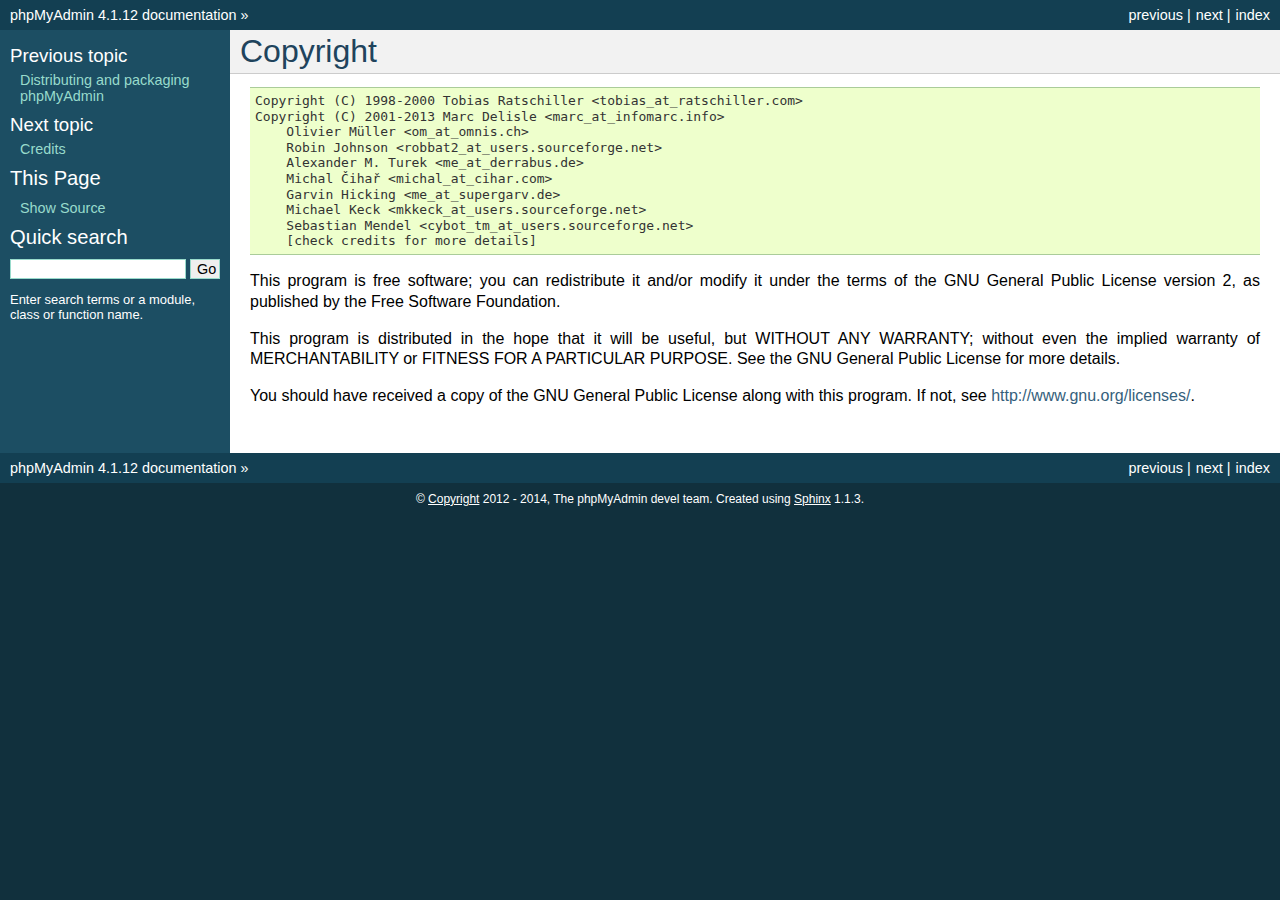
<file: phpMyAdmin/doc/html/copyright.html>
<!DOCTYPE html PUBLIC "-//W3C//DTD XHTML 1.0 Transitional//EN"
  "http://www.w3.org/TR/xhtml1/DTD/xhtml1-transitional.dtd">


<html xmlns="http://www.w3.org/1999/xhtml">
  <head>
    <meta http-equiv="Content-Type" content="text/html; charset=utf-8" />
    
    <title>Copyright &mdash; phpMyAdmin 4.1.12 documentation</title>
    
    <link rel="stylesheet" href="_static/default.css" type="text/css" />
    <link rel="stylesheet" href="_static/pygments.css" type="text/css" />
    
    <script type="text/javascript">
      var DOCUMENTATION_OPTIONS = {
        URL_ROOT:    '',
        VERSION:     '4.1.12',
        COLLAPSE_INDEX: false,
        FILE_SUFFIX: '.html',
        HAS_SOURCE:  true
      };
    </script>
    <script type="text/javascript" src="_static/jquery.js"></script>
    <script type="text/javascript" src="_static/underscore.js"></script>
    <script type="text/javascript" src="_static/doctools.js"></script>
    <link rel="copyright" title="Copyright" href="#" />
    <link rel="top" title="phpMyAdmin 4.1.12 documentation" href="index.html" />
    <link rel="next" title="Credits" href="credits.html" />
    <link rel="prev" title="Distributing and packaging phpMyAdmin" href="vendors.html" /> 
  </head>
  <body>
    <div class="related">
      <h3>Navigation</h3>
      <ul>
        <li class="right" style="margin-right: 10px">
          <a href="genindex.html" title="General Index"
             accesskey="I">index</a></li>
        <li class="right" >
          <a href="credits.html" title="Credits"
             accesskey="N">next</a> |</li>
        <li class="right" >
          <a href="vendors.html" title="Distributing and packaging phpMyAdmin"
             accesskey="P">previous</a> |</li>
        <li><a href="index.html">phpMyAdmin 4.1.12 documentation</a> &raquo;</li> 
      </ul>
    </div>  

    <div class="document">
      <div class="documentwrapper">
        <div class="bodywrapper">
          <div class="body">
            
  <div class="section" id="copyright">
<span id="id1"></span><h1>Copyright<a class="headerlink" href="#copyright" title="Permalink to this headline">¶</a></h1>
<div class="highlight-none"><div class="highlight"><pre>Copyright (C) 1998-2000 Tobias Ratschiller &lt;tobias_at_ratschiller.com&gt;
Copyright (C) 2001-2013 Marc Delisle &lt;marc_at_infomarc.info&gt;
    Olivier Müller &lt;om_at_omnis.ch&gt;
    Robin Johnson &lt;robbat2_at_users.sourceforge.net&gt;
    Alexander M. Turek &lt;me_at_derrabus.de&gt;
    Michal Čihař &lt;michal_at_cihar.com&gt;
    Garvin Hicking &lt;me_at_supergarv.de&gt;
    Michael Keck &lt;mkkeck_at_users.sourceforge.net&gt;
    Sebastian Mendel &lt;cybot_tm_at_users.sourceforge.net&gt;
    [check credits for more details]
</pre></div>
</div>
<p>This program is free software; you can redistribute it and/or modify
it under the terms of the GNU General Public License version 2, as
published by the Free Software Foundation.</p>
<p>This program is distributed in the hope that it will be useful, but
WITHOUT ANY WARRANTY; without even the implied warranty of
MERCHANTABILITY or FITNESS FOR A PARTICULAR PURPOSE. See the GNU
General Public License for more details.</p>
<p>You should have received a copy of the GNU General Public License
along with this program. If not, see <a class="reference external" href="http://www.gnu.org/licenses/">http://www.gnu.org/licenses/</a>.</p>
</div>


          </div>
        </div>
      </div>
      <div class="sphinxsidebar">
        <div class="sphinxsidebarwrapper">
  <h4>Previous topic</h4>
  <p class="topless"><a href="vendors.html"
                        title="previous chapter">Distributing and packaging phpMyAdmin</a></p>
  <h4>Next topic</h4>
  <p class="topless"><a href="credits.html"
                        title="next chapter">Credits</a></p>
  <h3>This Page</h3>
  <ul class="this-page-menu">
    <li><a href="_sources/copyright.txt"
           rel="nofollow">Show Source</a></li>
  </ul>
<div id="searchbox" style="display: none">
  <h3>Quick search</h3>
    <form class="search" action="search.html" method="get">
      <input type="text" name="q" />
      <input type="submit" value="Go" />
      <input type="hidden" name="check_keywords" value="yes" />
      <input type="hidden" name="area" value="default" />
    </form>
    <p class="searchtip" style="font-size: 90%">
    Enter search terms or a module, class or function name.
    </p>
</div>
<script type="text/javascript">$('#searchbox').show(0);</script>
        </div>
      </div>
      <div class="clearer"></div>
    </div>
    <div class="related">
      <h3>Navigation</h3>
      <ul>
        <li class="right" style="margin-right: 10px">
          <a href="genindex.html" title="General Index"
             >index</a></li>
        <li class="right" >
          <a href="credits.html" title="Credits"
             >next</a> |</li>
        <li class="right" >
          <a href="vendors.html" title="Distributing and packaging phpMyAdmin"
             >previous</a> |</li>
        <li><a href="index.html">phpMyAdmin 4.1.12 documentation</a> &raquo;</li> 
      </ul>
    </div>
    <div class="footer">
        &copy; <a href="#">Copyright</a> 2012 - 2014, The phpMyAdmin devel team.
      Created using <a href="http://sphinx.pocoo.org/">Sphinx</a> 1.1.3.
    </div>
  </body>
</html>
</file>
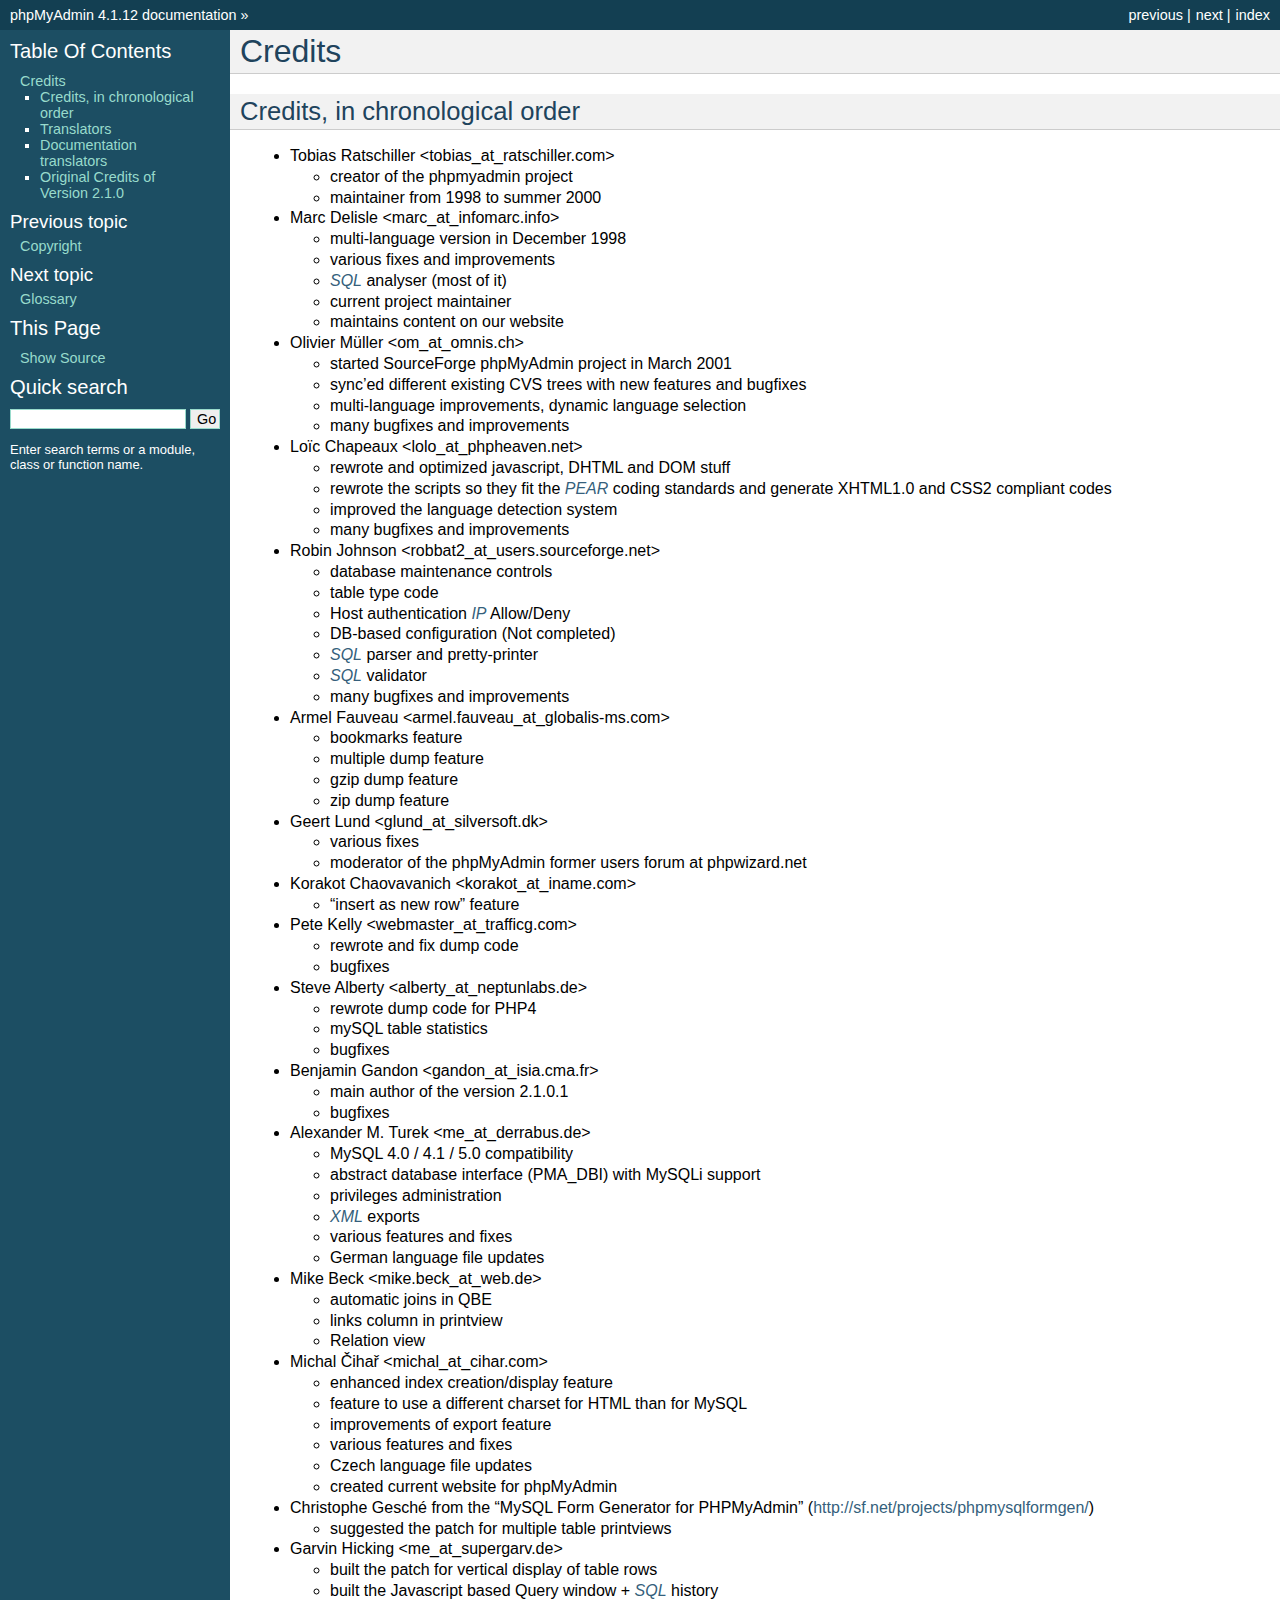
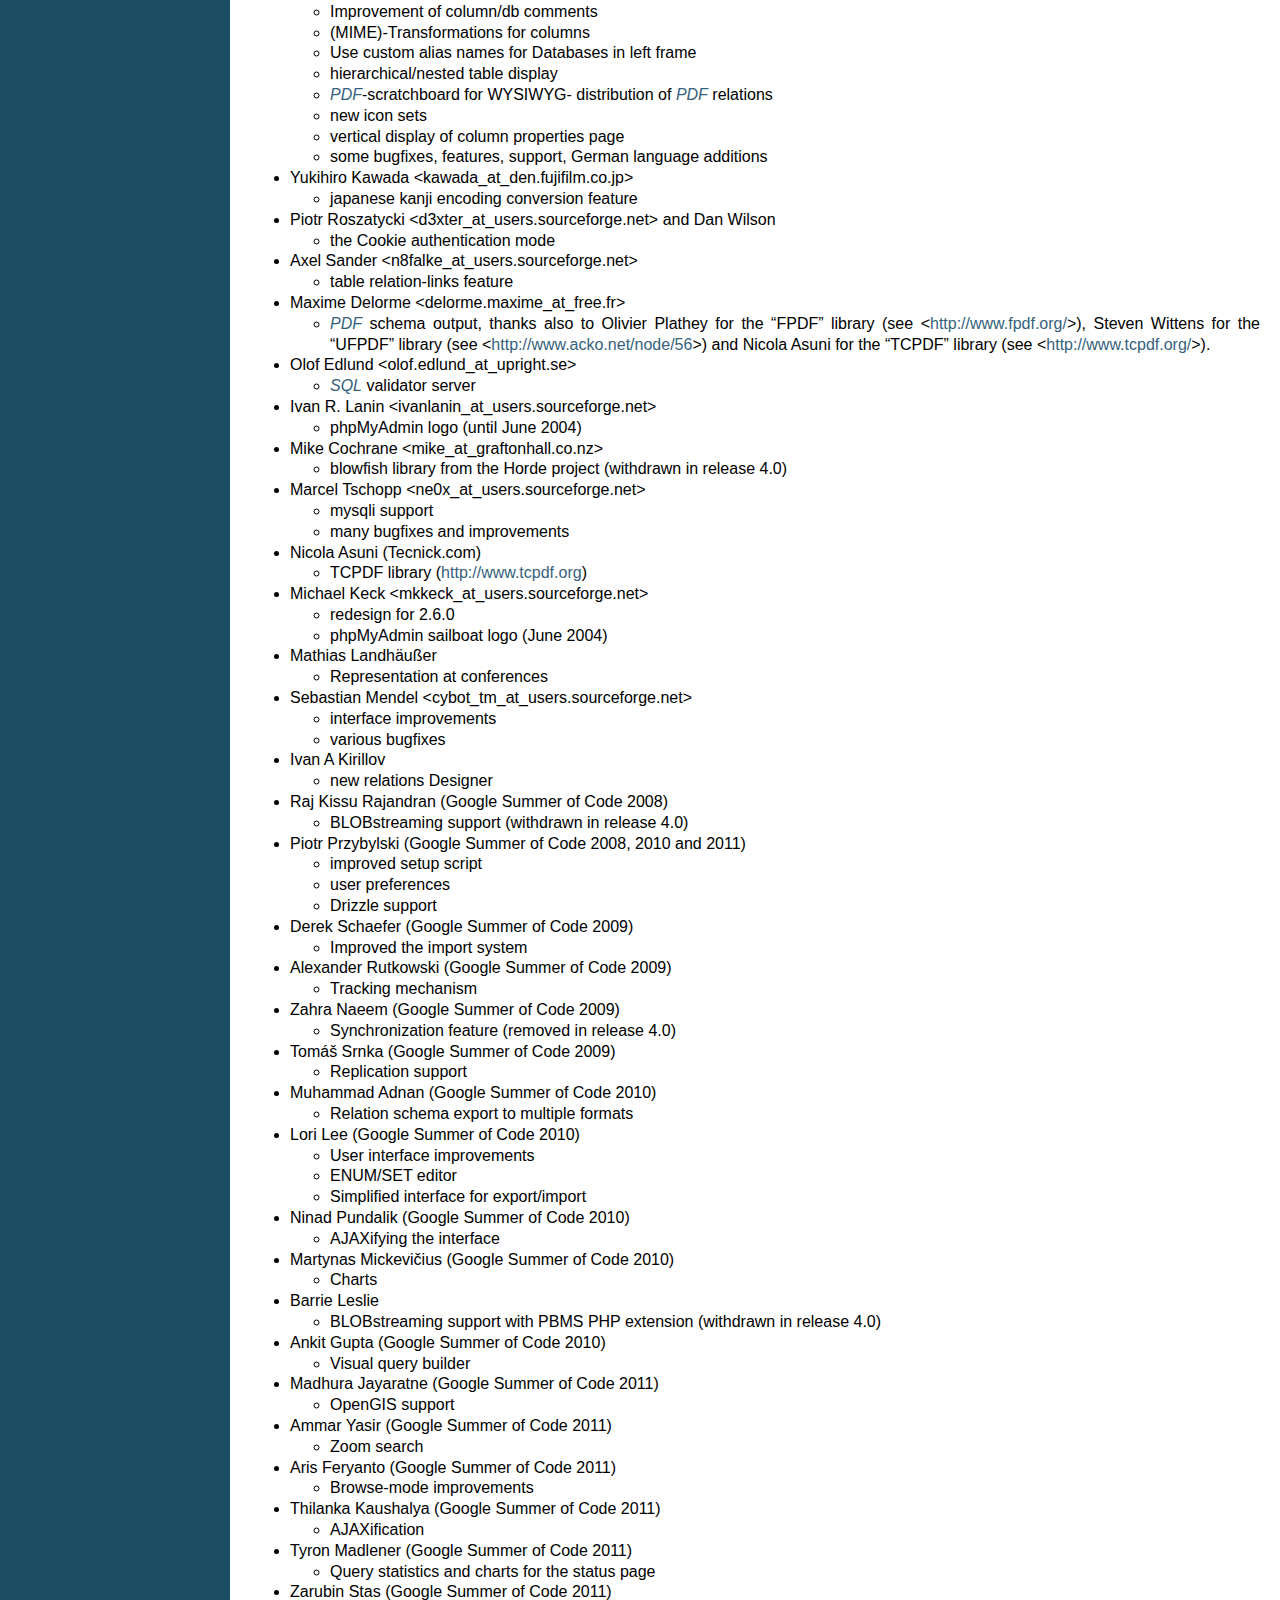
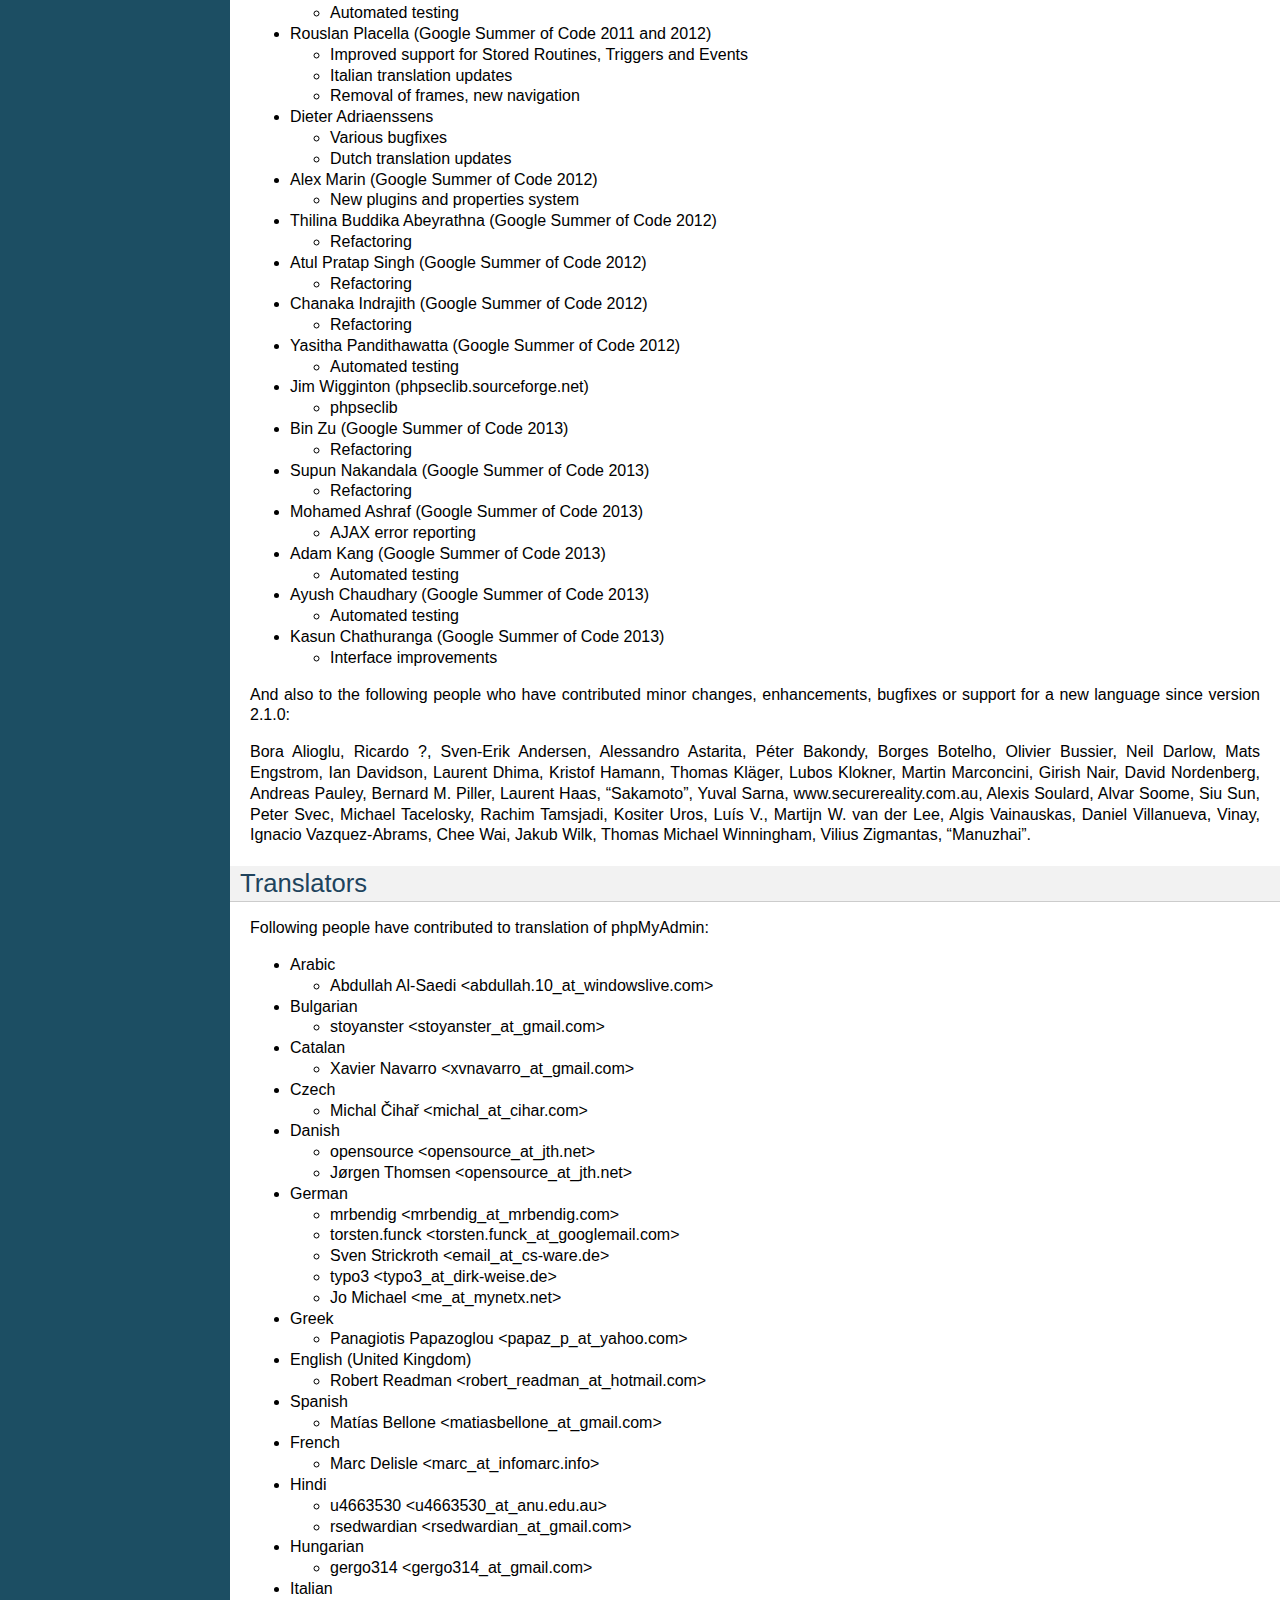
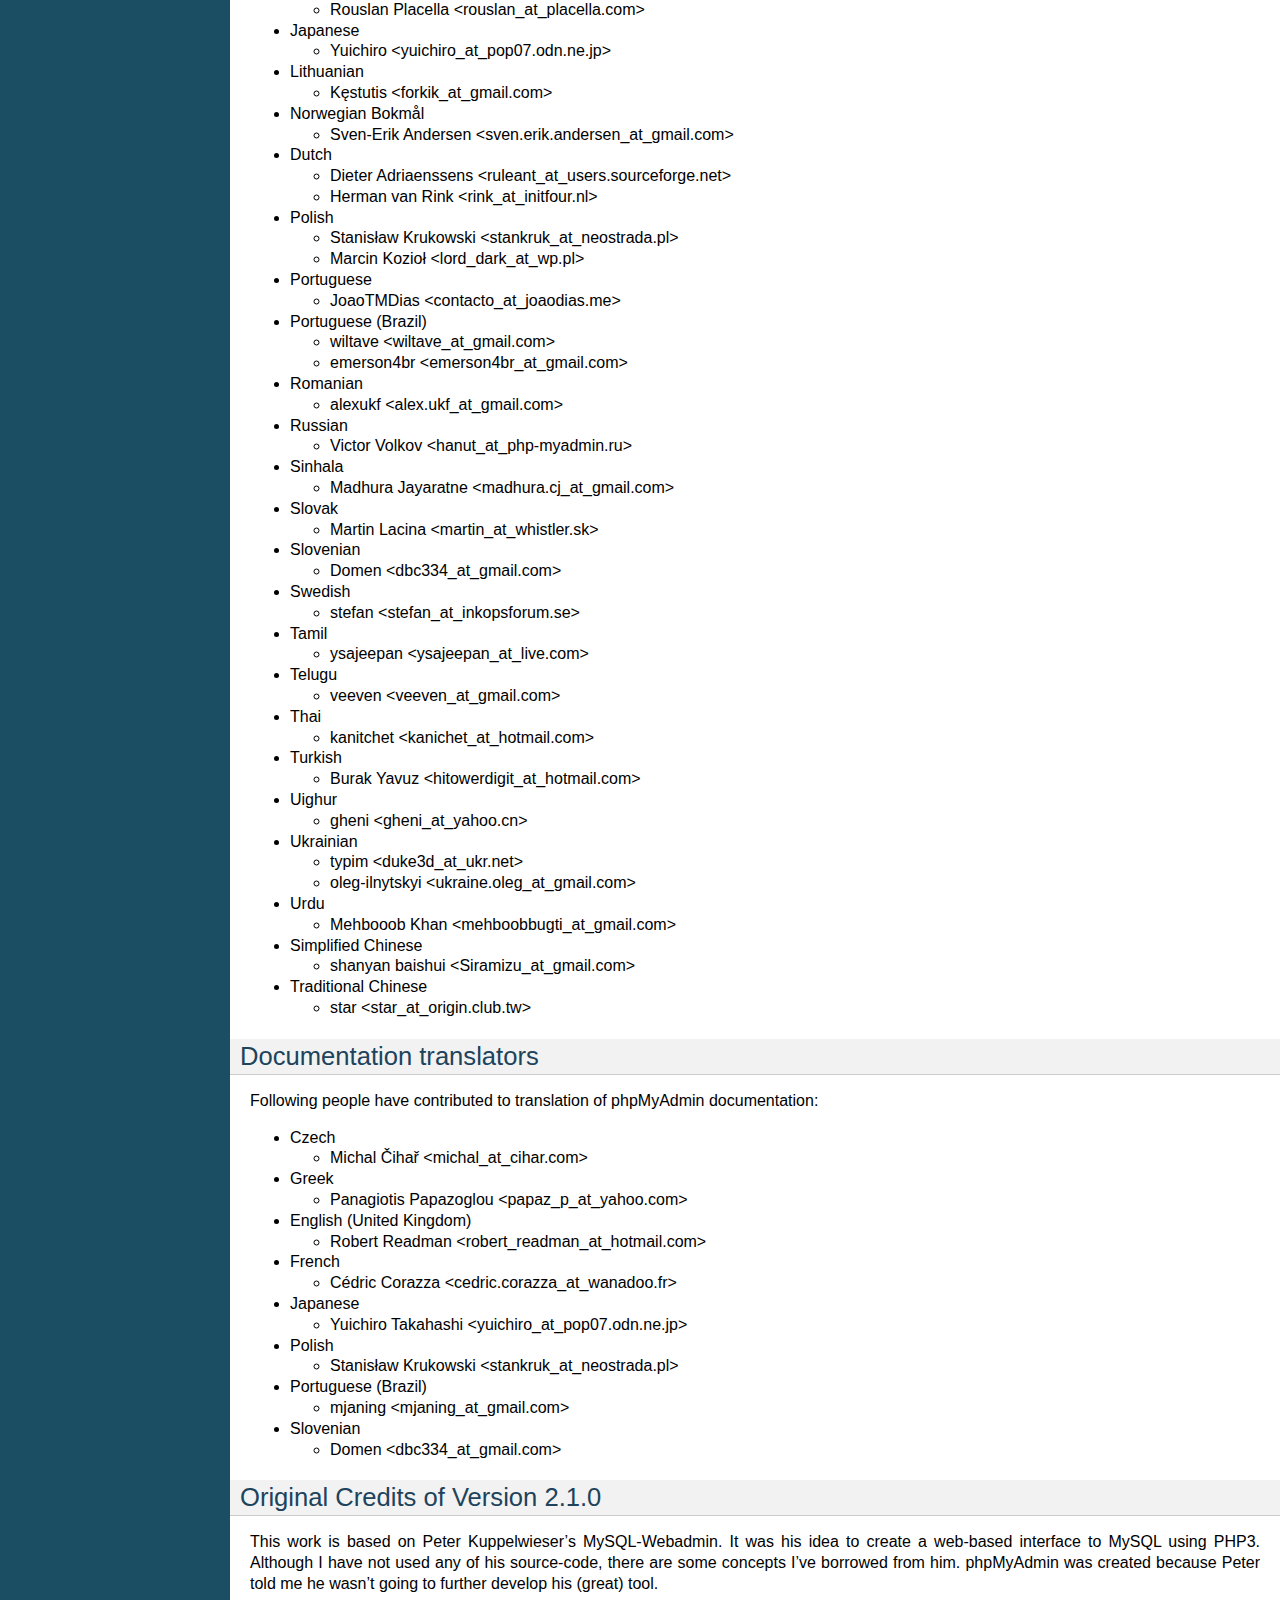
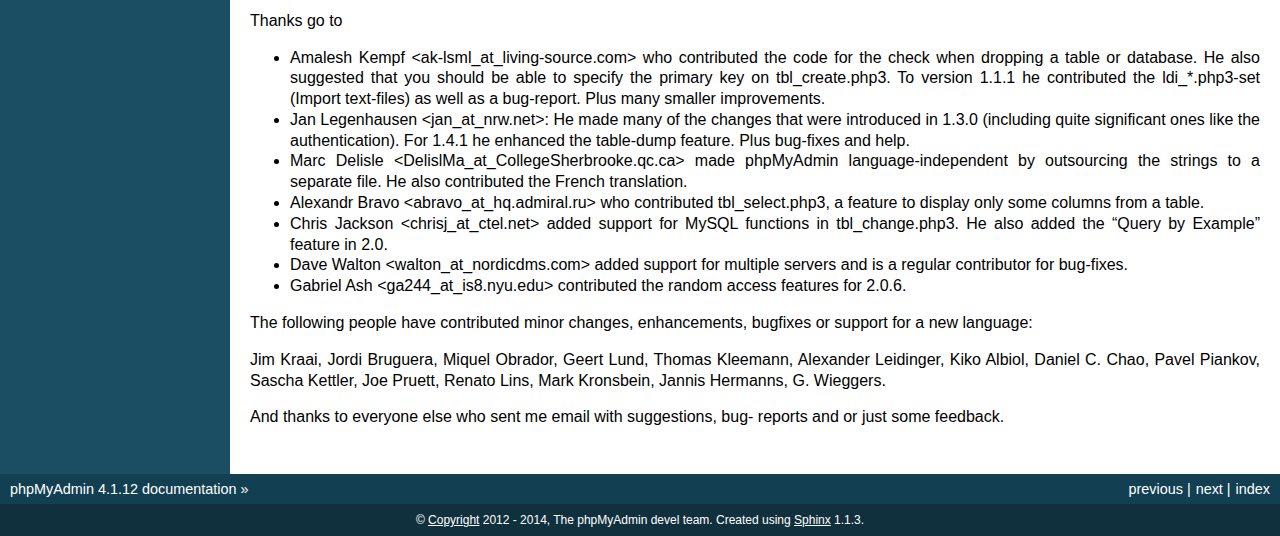
<file: phpMyAdmin/doc/html/credits.html>
<!DOCTYPE html PUBLIC "-//W3C//DTD XHTML 1.0 Transitional//EN"
  "http://www.w3.org/TR/xhtml1/DTD/xhtml1-transitional.dtd">


<html xmlns="http://www.w3.org/1999/xhtml">
  <head>
    <meta http-equiv="Content-Type" content="text/html; charset=utf-8" />
    
    <title>Credits &mdash; phpMyAdmin 4.1.12 documentation</title>
    
    <link rel="stylesheet" href="_static/default.css" type="text/css" />
    <link rel="stylesheet" href="_static/pygments.css" type="text/css" />
    
    <script type="text/javascript">
      var DOCUMENTATION_OPTIONS = {
        URL_ROOT:    '',
        VERSION:     '4.1.12',
        COLLAPSE_INDEX: false,
        FILE_SUFFIX: '.html',
        HAS_SOURCE:  true
      };
    </script>
    <script type="text/javascript" src="_static/jquery.js"></script>
    <script type="text/javascript" src="_static/underscore.js"></script>
    <script type="text/javascript" src="_static/doctools.js"></script>
    <link rel="copyright" title="Copyright" href="copyright.html" />
    <link rel="top" title="phpMyAdmin 4.1.12 documentation" href="index.html" />
    <link rel="next" title="Glossary" href="glossary.html" />
    <link rel="prev" title="Copyright" href="copyright.html" /> 
  </head>
  <body>
    <div class="related">
      <h3>Navigation</h3>
      <ul>
        <li class="right" style="margin-right: 10px">
          <a href="genindex.html" title="General Index"
             accesskey="I">index</a></li>
        <li class="right" >
          <a href="glossary.html" title="Glossary"
             accesskey="N">next</a> |</li>
        <li class="right" >
          <a href="copyright.html" title="Copyright"
             accesskey="P">previous</a> |</li>
        <li><a href="index.html">phpMyAdmin 4.1.12 documentation</a> &raquo;</li> 
      </ul>
    </div>  

    <div class="document">
      <div class="documentwrapper">
        <div class="bodywrapper">
          <div class="body">
            
  <div class="section" id="credits">
<span id="id1"></span><h1>Credits<a class="headerlink" href="#credits" title="Permalink to this headline">¶</a></h1>
<div class="section" id="credits-in-chronological-order">
<h2>Credits, in chronological order<a class="headerlink" href="#credits-in-chronological-order" title="Permalink to this headline">¶</a></h2>
<ul class="simple">
<li>Tobias Ratschiller &lt;tobias_at_ratschiller.com&gt;<ul>
<li>creator of the phpmyadmin project</li>
<li>maintainer from 1998 to summer 2000</li>
</ul>
</li>
<li>Marc Delisle &lt;marc_at_infomarc.info&gt;<ul>
<li>multi-language version in December 1998</li>
<li>various fixes and improvements</li>
<li><a class="reference internal" href="glossary.html#term-sql"><em class="xref std std-term">SQL</em></a> analyser (most of it)</li>
<li>current project maintainer</li>
<li>maintains content on our website</li>
</ul>
</li>
<li>Olivier Müller &lt;om_at_omnis.ch&gt;<ul>
<li>started SourceForge phpMyAdmin project in March 2001</li>
<li>sync&#8217;ed different existing CVS trees with new features and bugfixes</li>
<li>multi-language improvements, dynamic language selection</li>
<li>many bugfixes and improvements</li>
</ul>
</li>
<li>Loïc Chapeaux &lt;lolo_at_phpheaven.net&gt;<ul>
<li>rewrote and optimized javascript, DHTML and DOM stuff</li>
<li>rewrote the scripts so they fit the <a class="reference internal" href="glossary.html#term-pear"><em class="xref std std-term">PEAR</em></a> coding standards and
generate XHTML1.0 and CSS2 compliant codes</li>
<li>improved the language detection system</li>
<li>many bugfixes and improvements</li>
</ul>
</li>
<li>Robin Johnson &lt;robbat2_at_users.sourceforge.net&gt;<ul>
<li>database maintenance controls</li>
<li>table type code</li>
<li>Host authentication <a class="reference internal" href="glossary.html#term-ip"><em class="xref std std-term">IP</em></a> Allow/Deny</li>
<li>DB-based configuration (Not completed)</li>
<li><a class="reference internal" href="glossary.html#term-sql"><em class="xref std std-term">SQL</em></a> parser and pretty-printer</li>
<li><a class="reference internal" href="glossary.html#term-sql"><em class="xref std std-term">SQL</em></a> validator</li>
<li>many bugfixes and improvements</li>
</ul>
</li>
<li>Armel Fauveau &lt;armel.fauveau_at_globalis-ms.com&gt;<ul>
<li>bookmarks feature</li>
<li>multiple dump feature</li>
<li>gzip dump feature</li>
<li>zip dump feature</li>
</ul>
</li>
<li>Geert Lund &lt;glund_at_silversoft.dk&gt;<ul>
<li>various fixes</li>
<li>moderator of the phpMyAdmin former users forum at phpwizard.net</li>
</ul>
</li>
<li>Korakot Chaovavanich &lt;korakot_at_iname.com&gt;<ul>
<li>&#8220;insert as new row&#8221; feature</li>
</ul>
</li>
<li>Pete Kelly &lt;webmaster_at_trafficg.com&gt;<ul>
<li>rewrote and fix dump code</li>
<li>bugfixes</li>
</ul>
</li>
<li>Steve Alberty &lt;alberty_at_neptunlabs.de&gt;<ul>
<li>rewrote dump code for PHP4</li>
<li>mySQL table statistics</li>
<li>bugfixes</li>
</ul>
</li>
<li>Benjamin Gandon &lt;gandon_at_isia.cma.fr&gt;<ul>
<li>main author of the version 2.1.0.1</li>
<li>bugfixes</li>
</ul>
</li>
<li>Alexander M. Turek &lt;me_at_derrabus.de&gt;<ul>
<li>MySQL 4.0 / 4.1 / 5.0 compatibility</li>
<li>abstract database interface (PMA_DBI) with MySQLi support</li>
<li>privileges administration</li>
<li><a class="reference internal" href="glossary.html#term-xml"><em class="xref std std-term">XML</em></a> exports</li>
<li>various features and fixes</li>
<li>German language file updates</li>
</ul>
</li>
<li>Mike Beck &lt;mike.beck_at_web.de&gt;<ul>
<li>automatic joins in QBE</li>
<li>links column in printview</li>
<li>Relation view</li>
</ul>
</li>
<li>Michal Čihař &lt;michal_at_cihar.com&gt;<ul>
<li>enhanced index creation/display feature</li>
<li>feature to use a different charset for HTML than for MySQL</li>
<li>improvements of export feature</li>
<li>various features and fixes</li>
<li>Czech language file updates</li>
<li>created current website for phpMyAdmin</li>
</ul>
</li>
<li>Christophe Gesché from the &#8220;MySQL Form Generator for PHPMyAdmin&#8221;
(<a class="reference external" href="http://sf.net/projects/phpmysqlformgen/">http://sf.net/projects/phpmysqlformgen/</a>)<ul>
<li>suggested the patch for multiple table printviews</li>
</ul>
</li>
<li>Garvin Hicking &lt;me_at_supergarv.de&gt;<ul>
<li>built the patch for vertical display of table rows</li>
<li>built the Javascript based Query window + <a class="reference internal" href="glossary.html#term-sql"><em class="xref std std-term">SQL</em></a> history</li>
<li>Improvement of column/db comments</li>
<li>(MIME)-Transformations for columns</li>
<li>Use custom alias names for Databases in left frame</li>
<li>hierarchical/nested table display</li>
<li><a class="reference internal" href="glossary.html#term-pdf"><em class="xref std std-term">PDF</em></a>-scratchboard for WYSIWYG-
distribution of <a class="reference internal" href="glossary.html#term-pdf"><em class="xref std std-term">PDF</em></a> relations</li>
<li>new icon sets</li>
<li>vertical display of column properties page</li>
<li>some bugfixes, features, support, German language additions</li>
</ul>
</li>
<li>Yukihiro Kawada &lt;kawada_at_den.fujifilm.co.jp&gt;<ul>
<li>japanese kanji encoding conversion feature</li>
</ul>
</li>
<li>Piotr Roszatycki &lt;d3xter_at_users.sourceforge.net&gt; and Dan Wilson<ul>
<li>the Cookie authentication mode</li>
</ul>
</li>
<li>Axel Sander &lt;n8falke_at_users.sourceforge.net&gt;<ul>
<li>table relation-links feature</li>
</ul>
</li>
<li>Maxime Delorme &lt;delorme.maxime_at_free.fr&gt;<ul>
<li><a class="reference internal" href="glossary.html#term-pdf"><em class="xref std std-term">PDF</em></a> schema output, thanks also to
Olivier Plathey for the &#8220;FPDF&#8221; library (see &lt;<a class="reference external" href="http://www.fpdf.org/">http://www.fpdf.org/</a>&gt;), Steven
Wittens for the &#8220;UFPDF&#8221; library (see &lt;<a class="reference external" href="http://www.acko.net/node/56">http://www.acko.net/node/56</a>&gt;) and
Nicola Asuni for the &#8220;TCPDF&#8221; library (see &lt;<a class="reference external" href="http://www.tcpdf.org/">http://www.tcpdf.org/</a>&gt;).</li>
</ul>
</li>
<li>Olof Edlund &lt;olof.edlund_at_upright.se&gt;<ul>
<li><a class="reference internal" href="glossary.html#term-sql"><em class="xref std std-term">SQL</em></a> validator server</li>
</ul>
</li>
<li>Ivan R. Lanin &lt;ivanlanin_at_users.sourceforge.net&gt;<ul>
<li>phpMyAdmin logo (until June 2004)</li>
</ul>
</li>
<li>Mike Cochrane &lt;mike_at_graftonhall.co.nz&gt;<ul>
<li>blowfish library from the Horde project (withdrawn in release 4.0)</li>
</ul>
</li>
<li>Marcel Tschopp &lt;ne0x_at_users.sourceforge.net&gt;<ul>
<li>mysqli support</li>
<li>many bugfixes and improvements</li>
</ul>
</li>
<li>Nicola Asuni (Tecnick.com)<ul>
<li>TCPDF library (<a class="reference external" href="http://www.tcpdf.org">http://www.tcpdf.org</a>)</li>
</ul>
</li>
<li>Michael Keck &lt;mkkeck_at_users.sourceforge.net&gt;<ul>
<li>redesign for 2.6.0</li>
<li>phpMyAdmin sailboat logo (June 2004)</li>
</ul>
</li>
<li>Mathias Landhäußer<ul>
<li>Representation at conferences</li>
</ul>
</li>
<li>Sebastian Mendel &lt;cybot_tm_at_users.sourceforge.net&gt;<ul>
<li>interface improvements</li>
<li>various bugfixes</li>
</ul>
</li>
<li>Ivan A Kirillov<ul>
<li>new relations Designer</li>
</ul>
</li>
<li>Raj Kissu Rajandran (Google Summer of Code 2008)<ul>
<li>BLOBstreaming support (withdrawn in release 4.0)</li>
</ul>
</li>
<li>Piotr Przybylski (Google Summer of Code 2008, 2010 and 2011)<ul>
<li>improved setup script</li>
<li>user preferences</li>
<li>Drizzle support</li>
</ul>
</li>
<li>Derek Schaefer (Google Summer of Code 2009)<ul>
<li>Improved the import system</li>
</ul>
</li>
<li>Alexander Rutkowski (Google Summer of Code 2009)<ul>
<li>Tracking mechanism</li>
</ul>
</li>
<li>Zahra Naeem (Google Summer of Code 2009)<ul>
<li>Synchronization feature (removed in release 4.0)</li>
</ul>
</li>
<li>Tomáš Srnka (Google Summer of Code 2009)<ul>
<li>Replication support</li>
</ul>
</li>
<li>Muhammad Adnan (Google Summer of Code 2010)<ul>
<li>Relation schema export to multiple formats</li>
</ul>
</li>
<li>Lori Lee (Google Summer of Code 2010)<ul>
<li>User interface improvements</li>
<li>ENUM/SET editor</li>
<li>Simplified interface for export/import</li>
</ul>
</li>
<li>Ninad Pundalik (Google Summer of Code 2010)<ul>
<li>AJAXifying the interface</li>
</ul>
</li>
<li>Martynas Mickevičius (Google Summer of Code 2010)<ul>
<li>Charts</li>
</ul>
</li>
<li>Barrie Leslie<ul>
<li>BLOBstreaming support with PBMS PHP extension (withdrawn in release
4.0)</li>
</ul>
</li>
<li>Ankit Gupta (Google Summer of Code 2010)<ul>
<li>Visual query builder</li>
</ul>
</li>
<li>Madhura Jayaratne (Google Summer of Code 2011)<ul>
<li>OpenGIS support</li>
</ul>
</li>
<li>Ammar Yasir (Google Summer of Code 2011)<ul>
<li>Zoom search</li>
</ul>
</li>
<li>Aris Feryanto (Google Summer of Code 2011)<ul>
<li>Browse-mode improvements</li>
</ul>
</li>
<li>Thilanka Kaushalya (Google Summer of Code 2011)<ul>
<li>AJAXification</li>
</ul>
</li>
<li>Tyron Madlener (Google Summer of Code 2011)<ul>
<li>Query statistics and charts for the status page</li>
</ul>
</li>
<li>Zarubin Stas (Google Summer of Code 2011)<ul>
<li>Automated testing</li>
</ul>
</li>
<li>Rouslan Placella (Google Summer of Code 2011 and 2012)<ul>
<li>Improved support for Stored Routines, Triggers and Events</li>
<li>Italian translation updates</li>
<li>Removal of frames, new navigation</li>
</ul>
</li>
<li>Dieter Adriaenssens<ul>
<li>Various bugfixes</li>
<li>Dutch translation updates</li>
</ul>
</li>
<li>Alex Marin (Google Summer of Code 2012)<ul>
<li>New plugins and properties system</li>
</ul>
</li>
<li>Thilina Buddika Abeyrathna (Google Summer of Code 2012)<ul>
<li>Refactoring</li>
</ul>
</li>
<li>Atul Pratap Singh  (Google Summer of Code 2012)<ul>
<li>Refactoring</li>
</ul>
</li>
<li>Chanaka Indrajith (Google Summer of Code 2012)<ul>
<li>Refactoring</li>
</ul>
</li>
<li>Yasitha Pandithawatta (Google Summer of Code 2012)<ul>
<li>Automated testing</li>
</ul>
</li>
<li>Jim Wigginton (phpseclib.sourceforge.net)<ul>
<li>phpseclib</li>
</ul>
</li>
<li>Bin Zu (Google Summer of Code 2013)<ul>
<li>Refactoring</li>
</ul>
</li>
<li>Supun Nakandala (Google Summer of Code 2013)<ul>
<li>Refactoring</li>
</ul>
</li>
<li>Mohamed Ashraf (Google Summer of Code 2013)<ul>
<li>AJAX error reporting</li>
</ul>
</li>
<li>Adam Kang (Google Summer of Code 2013)<ul>
<li>Automated testing</li>
</ul>
</li>
<li>Ayush Chaudhary (Google Summer of Code 2013)<ul>
<li>Automated testing</li>
</ul>
</li>
<li>Kasun Chathuranga (Google Summer of Code 2013)<ul>
<li>Interface improvements</li>
</ul>
</li>
</ul>
<p>And also to the following people who have contributed minor changes,
enhancements, bugfixes or support for a new language since version
2.1.0:</p>
<p>Bora Alioglu, Ricardo ?, Sven-Erik Andersen, Alessandro Astarita,
Péter Bakondy, Borges Botelho, Olivier Bussier, Neil Darlow, Mats
Engstrom, Ian Davidson, Laurent Dhima, Kristof Hamann, Thomas Kläger,
Lubos Klokner, Martin Marconcini, Girish Nair, David Nordenberg,
Andreas Pauley, Bernard M. Piller, Laurent Haas, &#8220;Sakamoto&#8221;, Yuval
Sarna, www.securereality.com.au, Alexis Soulard, Alvar Soome, Siu Sun,
Peter Svec, Michael Tacelosky, Rachim Tamsjadi, Kositer Uros, Luís V.,
Martijn W. van der Lee, Algis Vainauskas, Daniel Villanueva, Vinay,
Ignacio Vazquez-Abrams, Chee Wai, Jakub Wilk, Thomas Michael
Winningham, Vilius Zigmantas, &#8220;Manuzhai&#8221;.</p>
</div>
<div class="section" id="translators">
<h2>Translators<a class="headerlink" href="#translators" title="Permalink to this headline">¶</a></h2>
<p>Following people have contributed to translation of phpMyAdmin:</p>
<ul class="simple">
<li>Arabic<ul>
<li>Abdullah Al-Saedi &lt;abdullah.10_at_windowslive.com&gt;</li>
</ul>
</li>
<li>Bulgarian<ul>
<li>stoyanster &lt;stoyanster_at_gmail.com&gt;</li>
</ul>
</li>
<li>Catalan<ul>
<li>Xavier Navarro &lt;xvnavarro_at_gmail.com&gt;</li>
</ul>
</li>
<li>Czech<ul>
<li>Michal Čihař &lt;michal_at_cihar.com&gt;</li>
</ul>
</li>
<li>Danish<ul>
<li>opensource &lt;opensource_at_jth.net&gt;</li>
<li>Jørgen Thomsen &lt;opensource_at_jth.net&gt;</li>
</ul>
</li>
<li>German<ul>
<li>mrbendig &lt;mrbendig_at_mrbendig.com&gt;</li>
<li>torsten.funck &lt;torsten.funck_at_googlemail.com&gt;</li>
<li>Sven Strickroth &lt;email_at_cs-ware.de&gt;</li>
<li>typo3 &lt;typo3_at_dirk-weise.de&gt;</li>
<li>Jo Michael &lt;me_at_mynetx.net&gt;</li>
</ul>
</li>
<li>Greek<ul>
<li>Panagiotis Papazoglou &lt;papaz_p_at_yahoo.com&gt;</li>
</ul>
</li>
<li>English (United Kingdom)<ul>
<li>Robert Readman &lt;robert_readman_at_hotmail.com&gt;</li>
</ul>
</li>
<li>Spanish<ul>
<li>Matías Bellone &lt;matiasbellone_at_gmail.com&gt;</li>
</ul>
</li>
<li>French<ul>
<li>Marc Delisle &lt;marc_at_infomarc.info&gt;</li>
</ul>
</li>
<li>Hindi<ul>
<li>u4663530 &lt;u4663530_at_anu.edu.au&gt;</li>
<li>rsedwardian &lt;rsedwardian_at_gmail.com&gt;</li>
</ul>
</li>
<li>Hungarian<ul>
<li>gergo314 &lt;gergo314_at_gmail.com&gt;</li>
</ul>
</li>
<li>Italian<ul>
<li>Rouslan Placella &lt;rouslan_at_placella.com&gt;</li>
</ul>
</li>
<li>Japanese<ul>
<li>Yuichiro &lt;yuichiro_at_pop07.odn.ne.jp&gt;</li>
</ul>
</li>
<li>Lithuanian<ul>
<li>Kęstutis &lt;forkik_at_gmail.com&gt;</li>
</ul>
</li>
<li>Norwegian Bokmål<ul>
<li>Sven-Erik Andersen &lt;sven.erik.andersen_at_gmail.com&gt;</li>
</ul>
</li>
<li>Dutch<ul>
<li>Dieter Adriaenssens &lt;ruleant_at_users.sourceforge.net&gt;</li>
<li>Herman van Rink &lt;rink_at_initfour.nl&gt;</li>
</ul>
</li>
<li>Polish<ul>
<li>Stanisław Krukowski &lt;stankruk_at_neostrada.pl&gt;</li>
<li>Marcin Kozioł &lt;lord_dark_at_wp.pl&gt;</li>
</ul>
</li>
<li>Portuguese<ul>
<li>JoaoTMDias &lt;contacto_at_joaodias.me&gt;</li>
</ul>
</li>
<li>Portuguese (Brazil)<ul>
<li>wiltave &lt;wiltave_at_gmail.com&gt;</li>
<li>emerson4br &lt;emerson4br_at_gmail.com&gt;</li>
</ul>
</li>
<li>Romanian<ul>
<li>alexukf &lt;alex.ukf_at_gmail.com&gt;</li>
</ul>
</li>
<li>Russian<ul>
<li>Victor Volkov &lt;hanut_at_php-myadmin.ru&gt;</li>
</ul>
</li>
<li>Sinhala<ul>
<li>Madhura Jayaratne &lt;madhura.cj_at_gmail.com&gt;</li>
</ul>
</li>
<li>Slovak<ul>
<li>Martin Lacina &lt;martin_at_whistler.sk&gt;</li>
</ul>
</li>
<li>Slovenian<ul>
<li>Domen &lt;dbc334_at_gmail.com&gt;</li>
</ul>
</li>
<li>Swedish<ul>
<li>stefan &lt;stefan_at_inkopsforum.se&gt;</li>
</ul>
</li>
<li>Tamil<ul>
<li>ysajeepan &lt;ysajeepan_at_live.com&gt;</li>
</ul>
</li>
<li>Telugu<ul>
<li>veeven &lt;veeven_at_gmail.com&gt;</li>
</ul>
</li>
<li>Thai<ul>
<li>kanitchet &lt;kanichet_at_hotmail.com&gt;</li>
</ul>
</li>
<li>Turkish<ul>
<li>Burak Yavuz &lt;hitowerdigit_at_hotmail.com&gt;</li>
</ul>
</li>
<li>Uighur<ul>
<li>gheni &lt;gheni_at_yahoo.cn&gt;</li>
</ul>
</li>
<li>Ukrainian<ul>
<li>typim &lt;duke3d_at_ukr.net&gt;</li>
<li>oleg-ilnytskyi &lt;ukraine.oleg_at_gmail.com&gt;</li>
</ul>
</li>
<li>Urdu<ul>
<li>Mehbooob Khan &lt;mehboobbugti_at_gmail.com&gt;</li>
</ul>
</li>
<li>Simplified Chinese<ul>
<li>shanyan baishui &lt;Siramizu_at_gmail.com&gt;</li>
</ul>
</li>
<li>Traditional Chinese<ul>
<li>star &lt;star_at_origin.club.tw&gt;</li>
</ul>
</li>
</ul>
</div>
<div class="section" id="documentation-translators">
<h2>Documentation translators<a class="headerlink" href="#documentation-translators" title="Permalink to this headline">¶</a></h2>
<p>Following people have contributed to translation of phpMyAdmin documentation:</p>
<ul class="simple">
<li>Czech<ul>
<li>Michal Čihař &lt;michal_at_cihar.com&gt;</li>
</ul>
</li>
<li>Greek<ul>
<li>Panagiotis Papazoglou &lt;papaz_p_at_yahoo.com&gt;</li>
</ul>
</li>
<li>English (United Kingdom)<ul>
<li>Robert Readman &lt;robert_readman_at_hotmail.com&gt;</li>
</ul>
</li>
<li>French<ul>
<li>Cédric Corazza &lt;cedric.corazza_at_wanadoo.fr&gt;</li>
</ul>
</li>
<li>Japanese<ul>
<li>Yuichiro Takahashi &lt;yuichiro_at_pop07.odn.ne.jp&gt;</li>
</ul>
</li>
<li>Polish<ul>
<li>Stanisław Krukowski &lt;stankruk_at_neostrada.pl&gt;</li>
</ul>
</li>
<li>Portuguese (Brazil)<ul>
<li>mjaning &lt;mjaning_at_gmail.com&gt;</li>
</ul>
</li>
<li>Slovenian<ul>
<li>Domen &lt;dbc334_at_gmail.com&gt;</li>
</ul>
</li>
</ul>
</div>
<div class="section" id="original-credits-of-version-2-1-0">
<h2>Original Credits of Version 2.1.0<a class="headerlink" href="#original-credits-of-version-2-1-0" title="Permalink to this headline">¶</a></h2>
<p>This work is based on Peter Kuppelwieser&#8217;s MySQL-Webadmin. It was his
idea to create a web-based interface to MySQL using PHP3. Although I
have not used any of his source-code, there are some concepts I&#8217;ve
borrowed from him. phpMyAdmin was created because Peter told me he
wasn&#8217;t going to further develop his (great) tool.</p>
<p>Thanks go to</p>
<ul class="simple">
<li>Amalesh Kempf &lt;ak-lsml_at_living-source.com&gt; who contributed the
code for the check when dropping a table or database. He also
suggested that you should be able to specify the primary key on
tbl_create.php3. To version 1.1.1 he contributed the ldi_*.php3-set
(Import text-files) as well as a bug-report. Plus many smaller
improvements.</li>
<li>Jan Legenhausen &lt;jan_at_nrw.net&gt;: He made many of the changes that
were introduced in 1.3.0 (including quite significant ones like the
authentication). For 1.4.1 he enhanced the table-dump feature. Plus
bug-fixes and help.</li>
<li>Marc Delisle &lt;DelislMa_at_CollegeSherbrooke.qc.ca&gt; made phpMyAdmin
language-independent by outsourcing the strings to a separate file. He
also contributed the French translation.</li>
<li>Alexandr Bravo &lt;abravo_at_hq.admiral.ru&gt; who contributed
tbl_select.php3, a feature to display only some columns from a table.</li>
<li>Chris Jackson &lt;chrisj_at_ctel.net&gt; added support for MySQL functions
in tbl_change.php3. He also added the &#8220;Query by Example&#8221; feature in
2.0.</li>
<li>Dave Walton &lt;walton_at_nordicdms.com&gt; added support for multiple
servers and is a regular contributor for bug-fixes.</li>
<li>Gabriel Ash &lt;ga244_at_is8.nyu.edu&gt; contributed the random access
features for 2.0.6.</li>
</ul>
<p>The following people have contributed minor changes, enhancements,
bugfixes or support for a new language:</p>
<p>Jim Kraai, Jordi Bruguera, Miquel Obrador, Geert Lund, Thomas
Kleemann, Alexander Leidinger, Kiko Albiol, Daniel C. Chao, Pavel
Piankov, Sascha Kettler, Joe Pruett, Renato Lins, Mark Kronsbein,
Jannis Hermanns, G. Wieggers.</p>
<p>And thanks to everyone else who sent me email with suggestions, bug-
reports and or just some feedback.</p>
</div>
</div>


          </div>
        </div>
      </div>
      <div class="sphinxsidebar">
        <div class="sphinxsidebarwrapper">
  <h3><a href="index.html">Table Of Contents</a></h3>
  <ul>
<li><a class="reference internal" href="#">Credits</a><ul>
<li><a class="reference internal" href="#credits-in-chronological-order">Credits, in chronological order</a></li>
<li><a class="reference internal" href="#translators">Translators</a></li>
<li><a class="reference internal" href="#documentation-translators">Documentation translators</a></li>
<li><a class="reference internal" href="#original-credits-of-version-2-1-0">Original Credits of Version 2.1.0</a></li>
</ul>
</li>
</ul>

  <h4>Previous topic</h4>
  <p class="topless"><a href="copyright.html"
                        title="previous chapter">Copyright</a></p>
  <h4>Next topic</h4>
  <p class="topless"><a href="glossary.html"
                        title="next chapter">Glossary</a></p>
  <h3>This Page</h3>
  <ul class="this-page-menu">
    <li><a href="_sources/credits.txt"
           rel="nofollow">Show Source</a></li>
  </ul>
<div id="searchbox" style="display: none">
  <h3>Quick search</h3>
    <form class="search" action="search.html" method="get">
      <input type="text" name="q" />
      <input type="submit" value="Go" />
      <input type="hidden" name="check_keywords" value="yes" />
      <input type="hidden" name="area" value="default" />
    </form>
    <p class="searchtip" style="font-size: 90%">
    Enter search terms or a module, class or function name.
    </p>
</div>
<script type="text/javascript">$('#searchbox').show(0);</script>
        </div>
      </div>
      <div class="clearer"></div>
    </div>
    <div class="related">
      <h3>Navigation</h3>
      <ul>
        <li class="right" style="margin-right: 10px">
          <a href="genindex.html" title="General Index"
             >index</a></li>
        <li class="right" >
          <a href="glossary.html" title="Glossary"
             >next</a> |</li>
        <li class="right" >
          <a href="copyright.html" title="Copyright"
             >previous</a> |</li>
        <li><a href="index.html">phpMyAdmin 4.1.12 documentation</a> &raquo;</li> 
      </ul>
    </div>
    <div class="footer">
        &copy; <a href="copyright.html">Copyright</a> 2012 - 2014, The phpMyAdmin devel team.
      Created using <a href="http://sphinx.pocoo.org/">Sphinx</a> 1.1.3.
    </div>
  </body>
</html>
</file>
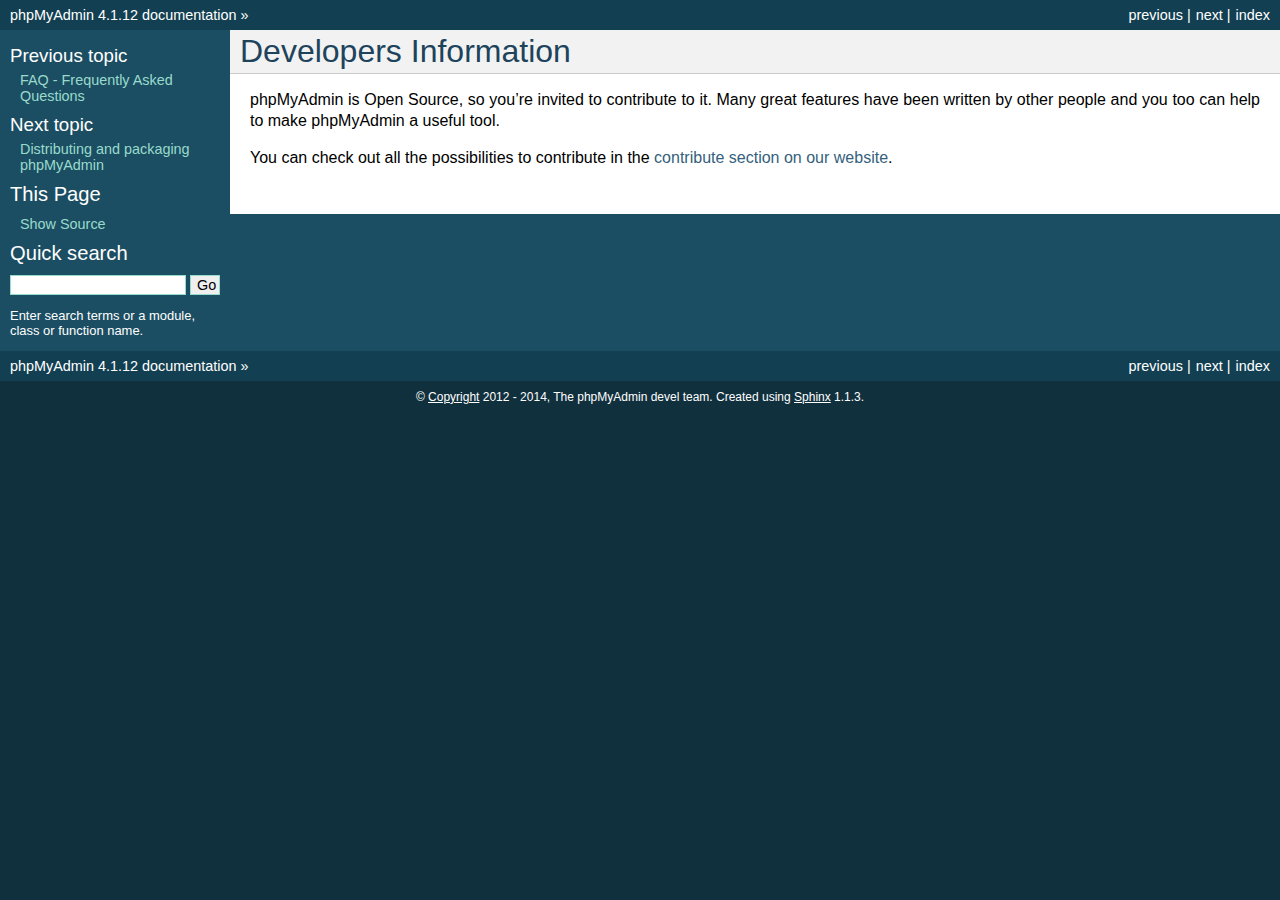
<file: phpMyAdmin/doc/html/developers.html>
<!DOCTYPE html PUBLIC "-//W3C//DTD XHTML 1.0 Transitional//EN"
  "http://www.w3.org/TR/xhtml1/DTD/xhtml1-transitional.dtd">


<html xmlns="http://www.w3.org/1999/xhtml">
  <head>
    <meta http-equiv="Content-Type" content="text/html; charset=utf-8" />
    
    <title>Developers Information &mdash; phpMyAdmin 4.1.12 documentation</title>
    
    <link rel="stylesheet" href="_static/default.css" type="text/css" />
    <link rel="stylesheet" href="_static/pygments.css" type="text/css" />
    
    <script type="text/javascript">
      var DOCUMENTATION_OPTIONS = {
        URL_ROOT:    '',
        VERSION:     '4.1.12',
        COLLAPSE_INDEX: false,
        FILE_SUFFIX: '.html',
        HAS_SOURCE:  true
      };
    </script>
    <script type="text/javascript" src="_static/jquery.js"></script>
    <script type="text/javascript" src="_static/underscore.js"></script>
    <script type="text/javascript" src="_static/doctools.js"></script>
    <link rel="copyright" title="Copyright" href="copyright.html" />
    <link rel="top" title="phpMyAdmin 4.1.12 documentation" href="index.html" />
    <link rel="next" title="Distributing and packaging phpMyAdmin" href="vendors.html" />
    <link rel="prev" title="FAQ - Frequently Asked Questions" href="faq.html" /> 
  </head>
  <body>
    <div class="related">
      <h3>Navigation</h3>
      <ul>
        <li class="right" style="margin-right: 10px">
          <a href="genindex.html" title="General Index"
             accesskey="I">index</a></li>
        <li class="right" >
          <a href="vendors.html" title="Distributing and packaging phpMyAdmin"
             accesskey="N">next</a> |</li>
        <li class="right" >
          <a href="faq.html" title="FAQ - Frequently Asked Questions"
             accesskey="P">previous</a> |</li>
        <li><a href="index.html">phpMyAdmin 4.1.12 documentation</a> &raquo;</li> 
      </ul>
    </div>  

    <div class="document">
      <div class="documentwrapper">
        <div class="bodywrapper">
          <div class="body">
            
  <div class="section" id="developers-information">
<span id="developers"></span><h1>Developers Information<a class="headerlink" href="#developers-information" title="Permalink to this headline">¶</a></h1>
<p>phpMyAdmin is Open Source, so you&#8217;re invited to contribute to it. Many
great features have been written by other people and you too can help
to make phpMyAdmin a useful tool.</p>
<p>You can check out all the possibilities to contribute in the
<a class="reference external" href="http://www.phpmyadmin.net/home_page/improve.php">contribute section on our website</a>.</p>
</div>


          </div>
        </div>
      </div>
      <div class="sphinxsidebar">
        <div class="sphinxsidebarwrapper">
  <h4>Previous topic</h4>
  <p class="topless"><a href="faq.html"
                        title="previous chapter">FAQ - Frequently Asked Questions</a></p>
  <h4>Next topic</h4>
  <p class="topless"><a href="vendors.html"
                        title="next chapter">Distributing and packaging phpMyAdmin</a></p>
  <h3>This Page</h3>
  <ul class="this-page-menu">
    <li><a href="_sources/developers.txt"
           rel="nofollow">Show Source</a></li>
  </ul>
<div id="searchbox" style="display: none">
  <h3>Quick search</h3>
    <form class="search" action="search.html" method="get">
      <input type="text" name="q" />
      <input type="submit" value="Go" />
      <input type="hidden" name="check_keywords" value="yes" />
      <input type="hidden" name="area" value="default" />
    </form>
    <p class="searchtip" style="font-size: 90%">
    Enter search terms or a module, class or function name.
    </p>
</div>
<script type="text/javascript">$('#searchbox').show(0);</script>
        </div>
      </div>
      <div class="clearer"></div>
    </div>
    <div class="related">
      <h3>Navigation</h3>
      <ul>
        <li class="right" style="margin-right: 10px">
          <a href="genindex.html" title="General Index"
             >index</a></li>
        <li class="right" >
          <a href="vendors.html" title="Distributing and packaging phpMyAdmin"
             >next</a> |</li>
        <li class="right" >
          <a href="faq.html" title="FAQ - Frequently Asked Questions"
             >previous</a> |</li>
        <li><a href="index.html">phpMyAdmin 4.1.12 documentation</a> &raquo;</li> 
      </ul>
    </div>
    <div class="footer">
        &copy; <a href="copyright.html">Copyright</a> 2012 - 2014, The phpMyAdmin devel team.
      Created using <a href="http://sphinx.pocoo.org/">Sphinx</a> 1.1.3.
    </div>
  </body>
</html>
</file>
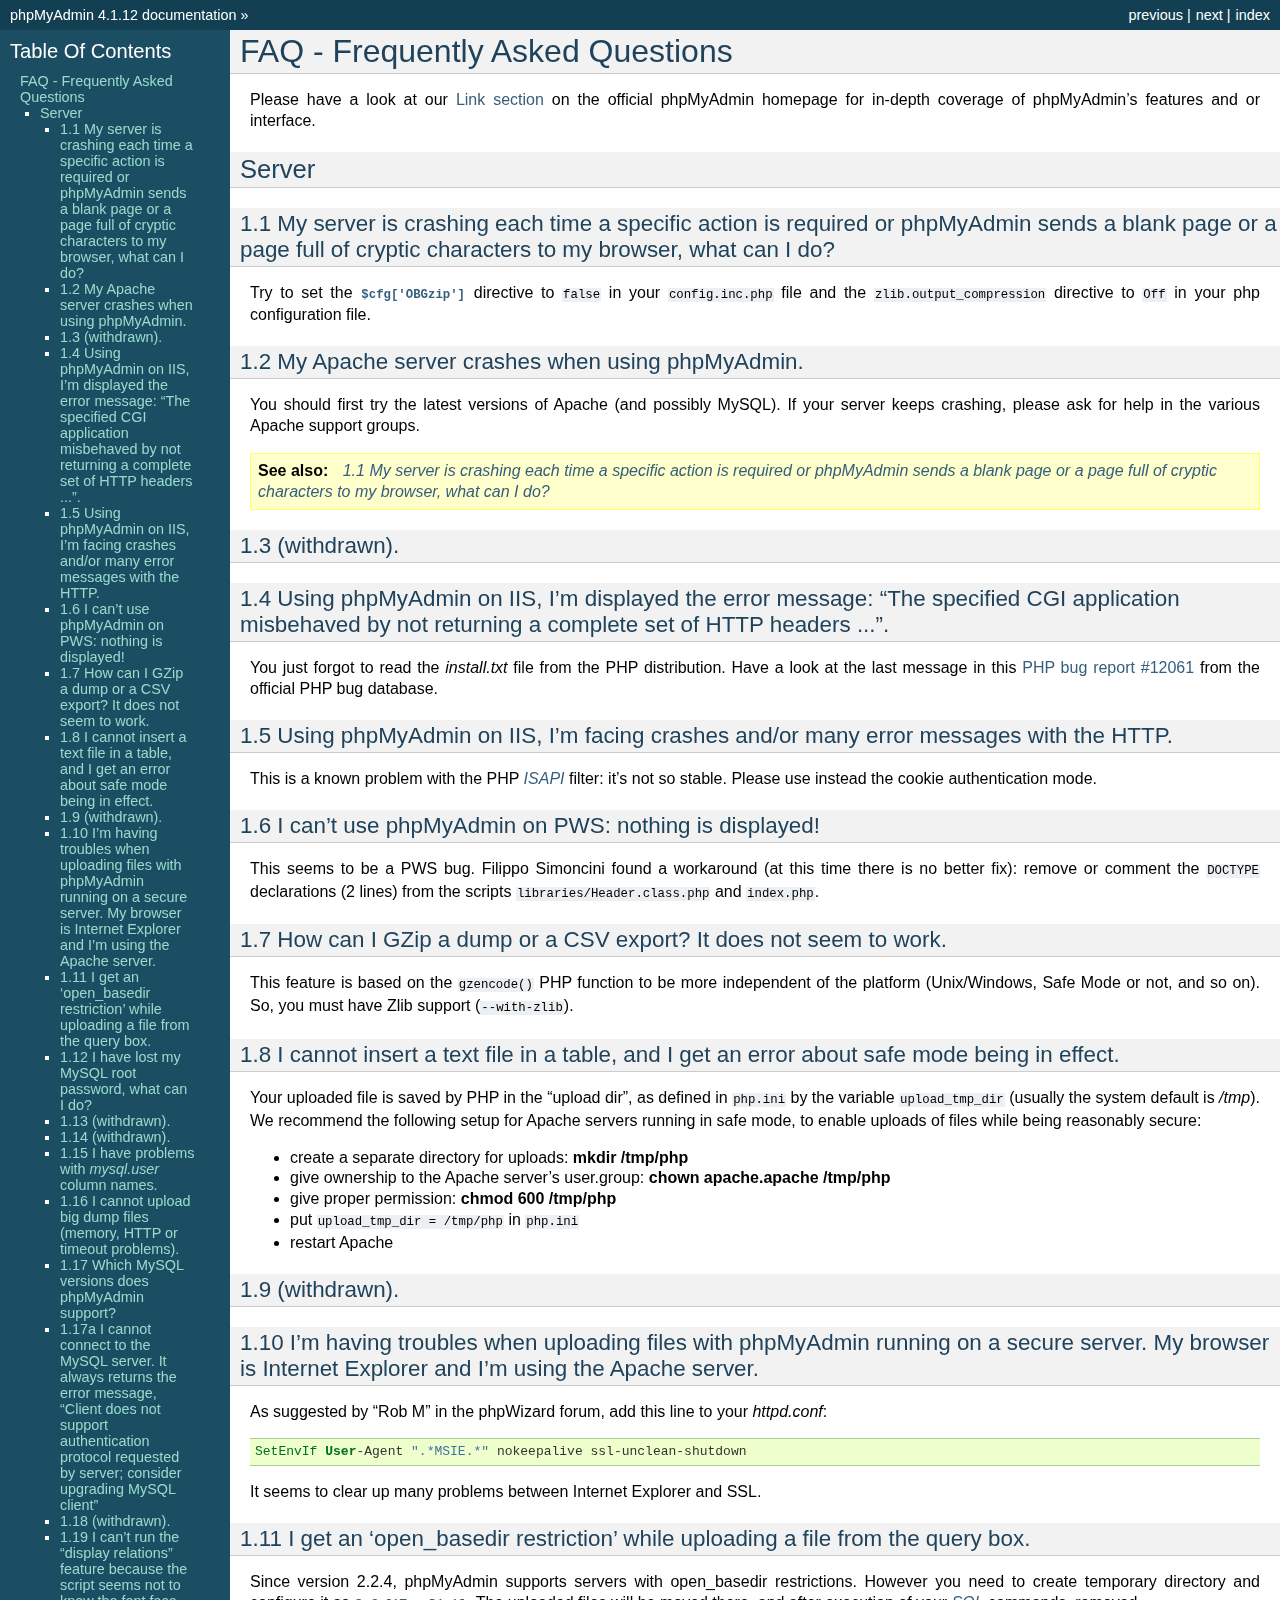
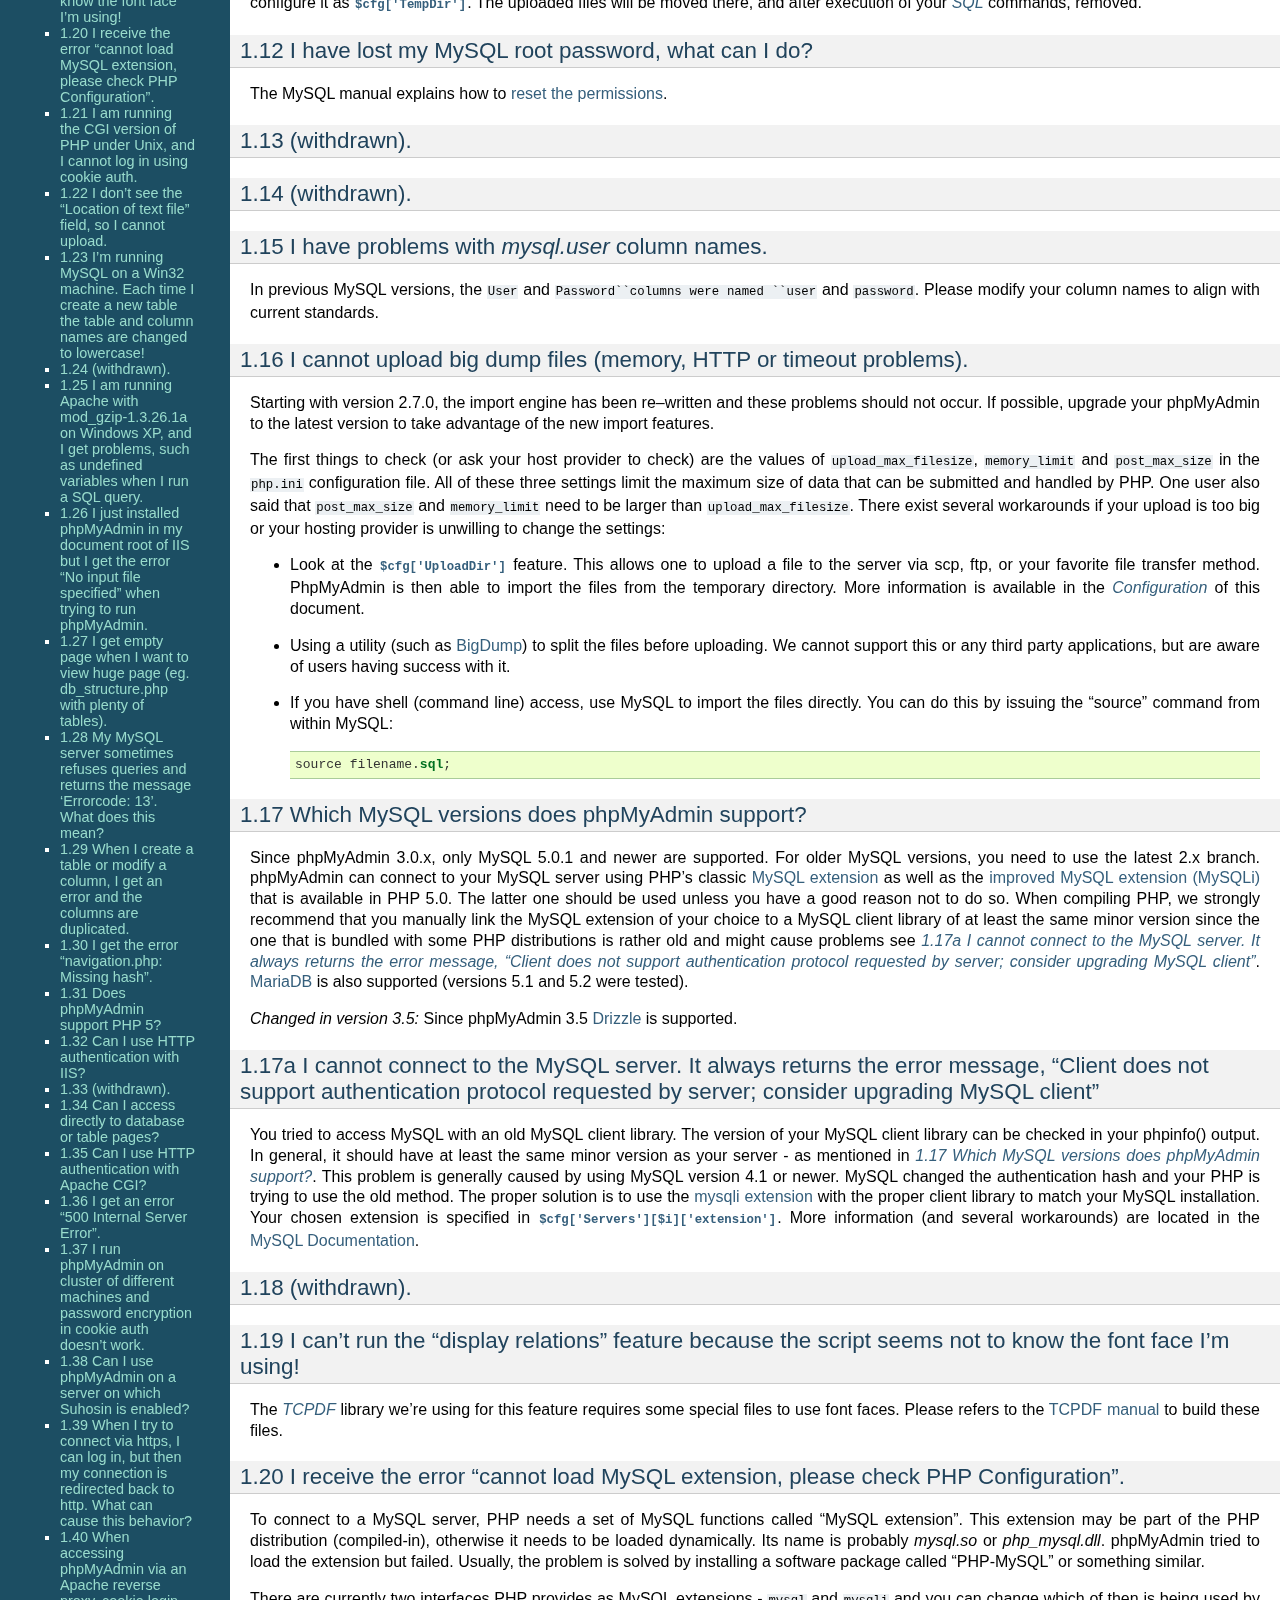
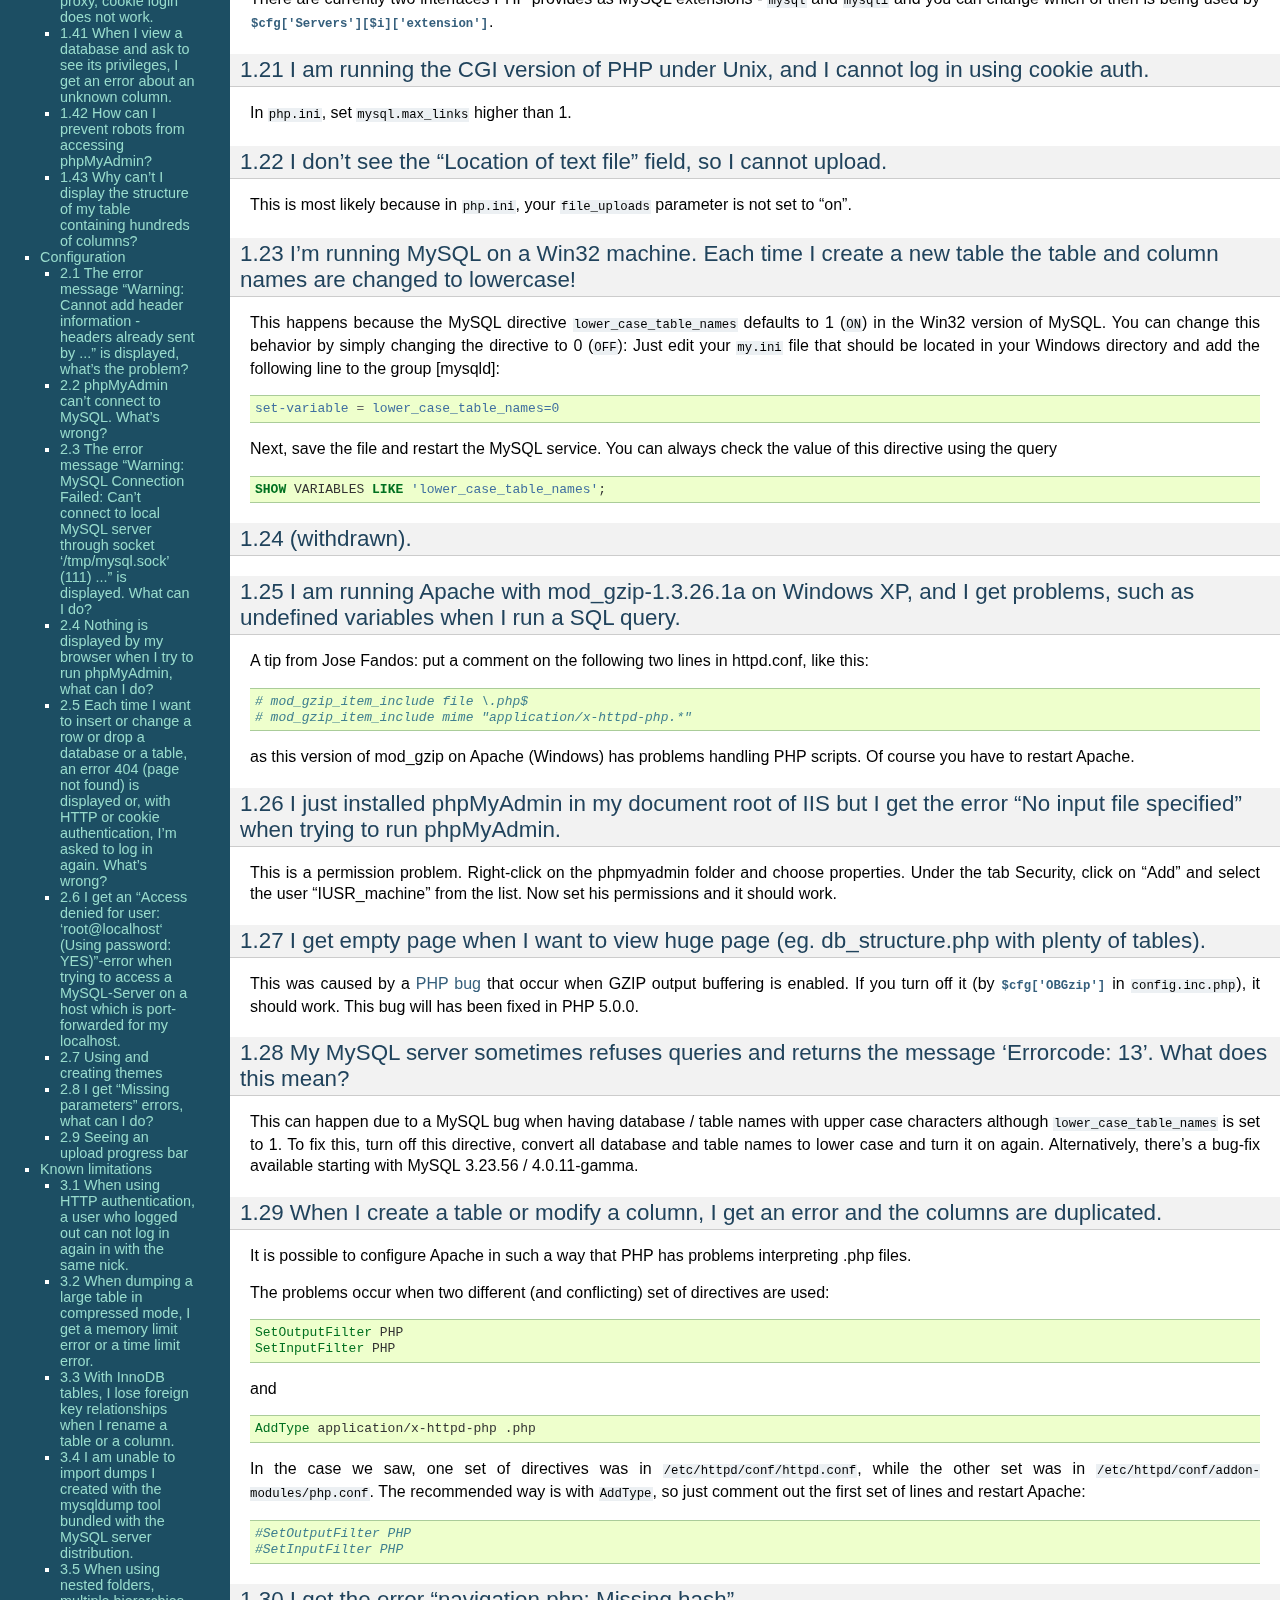
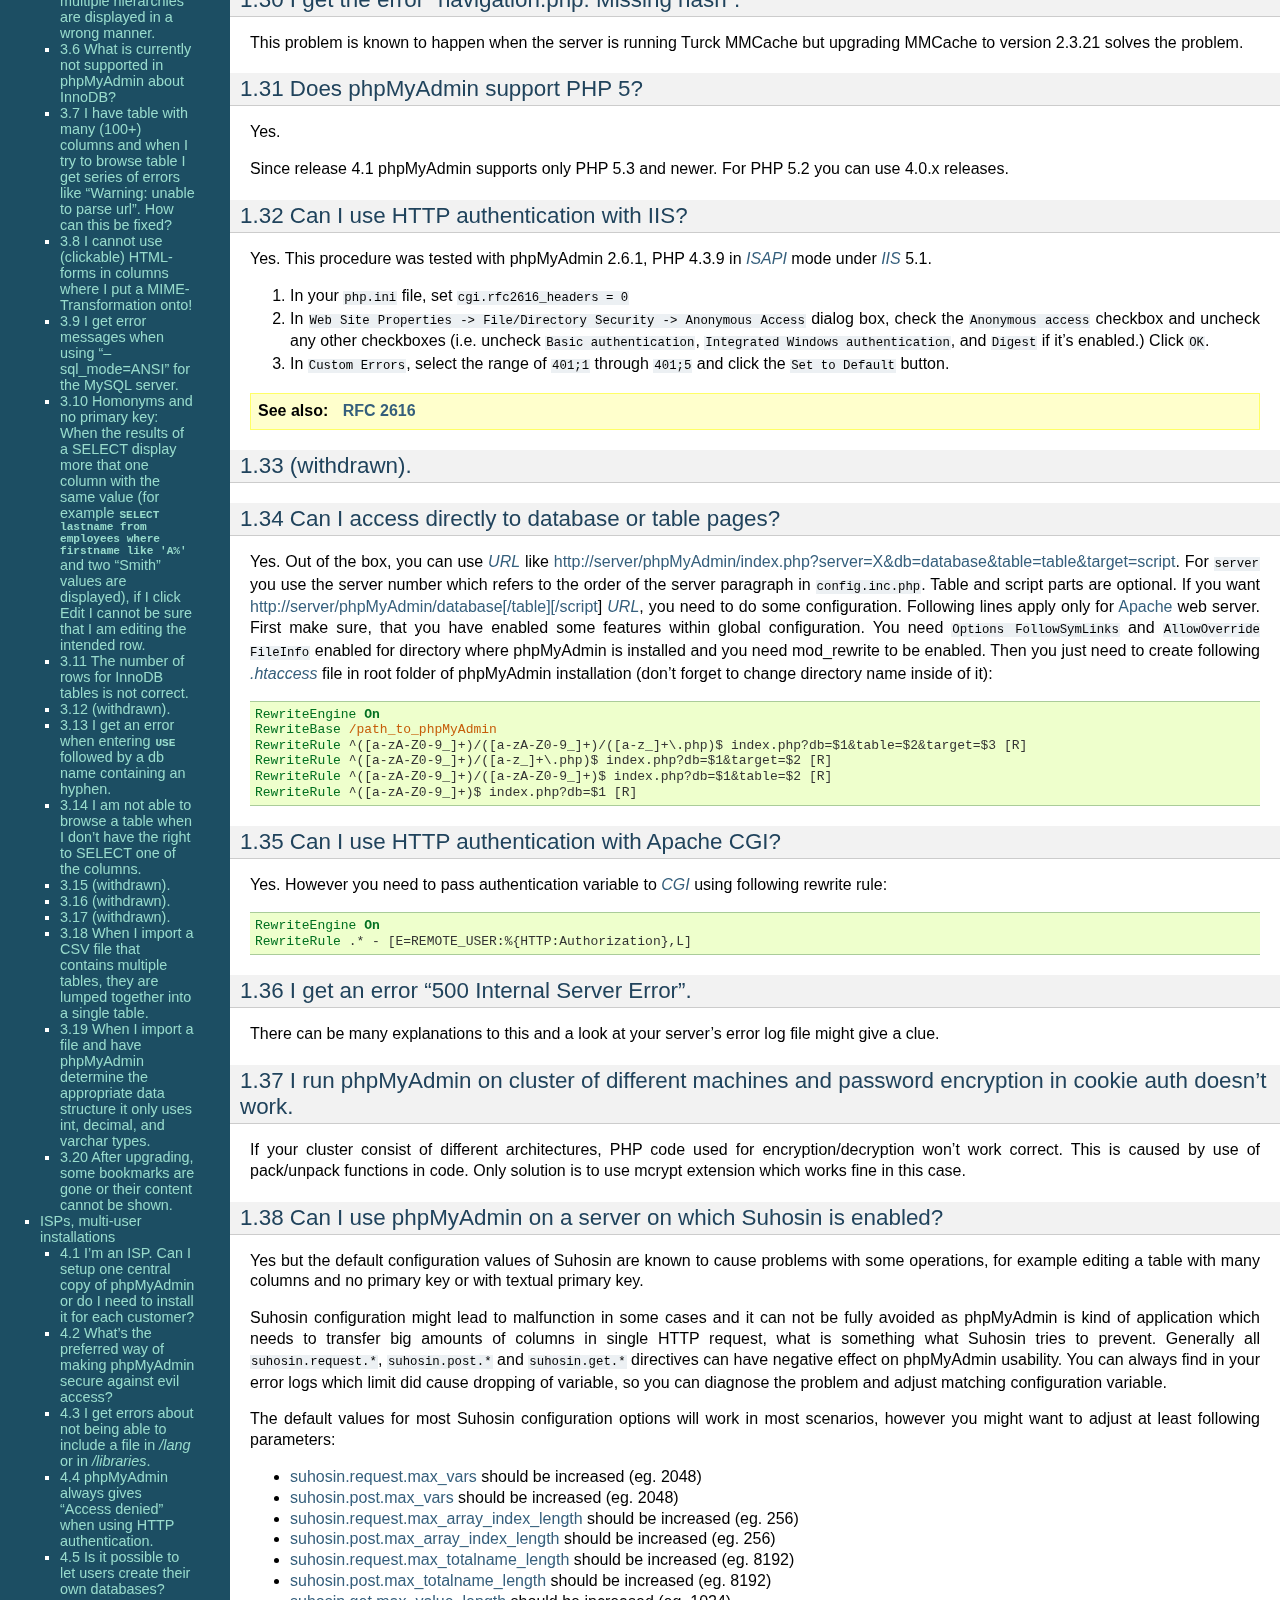
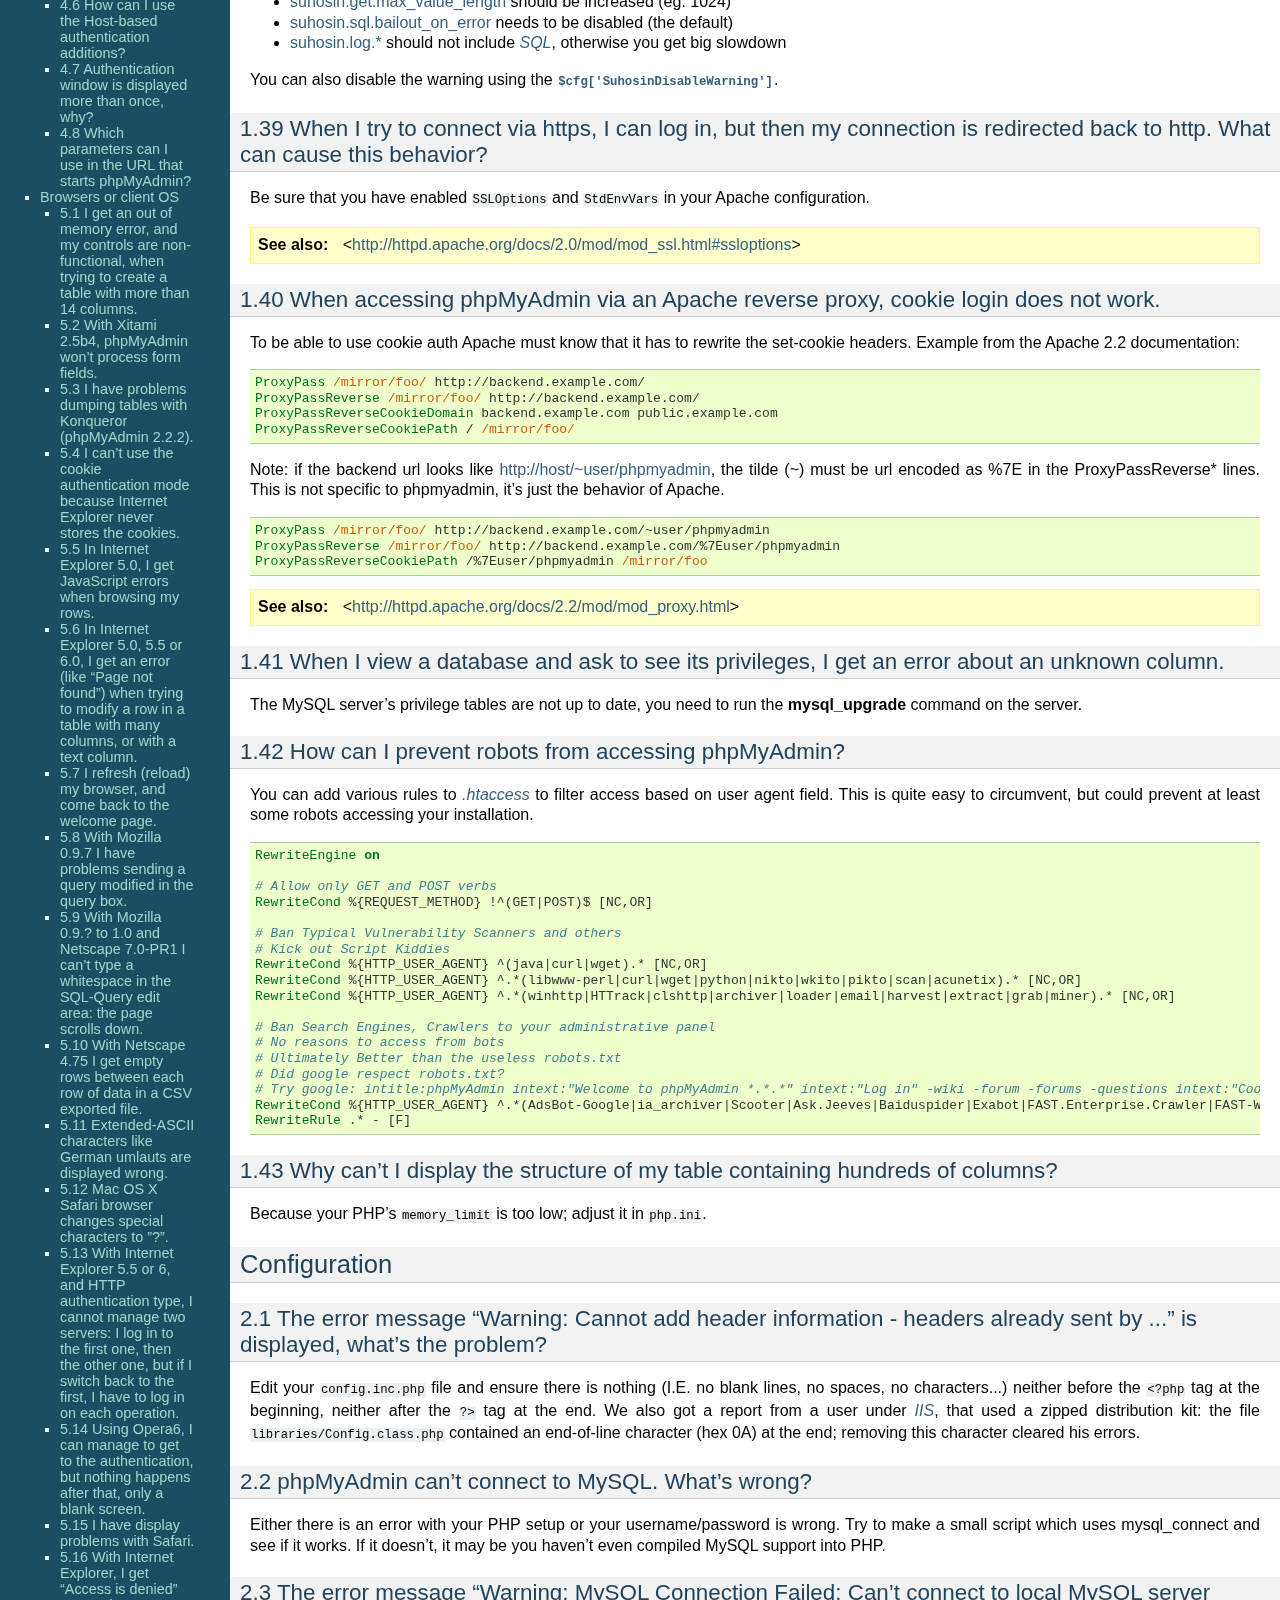
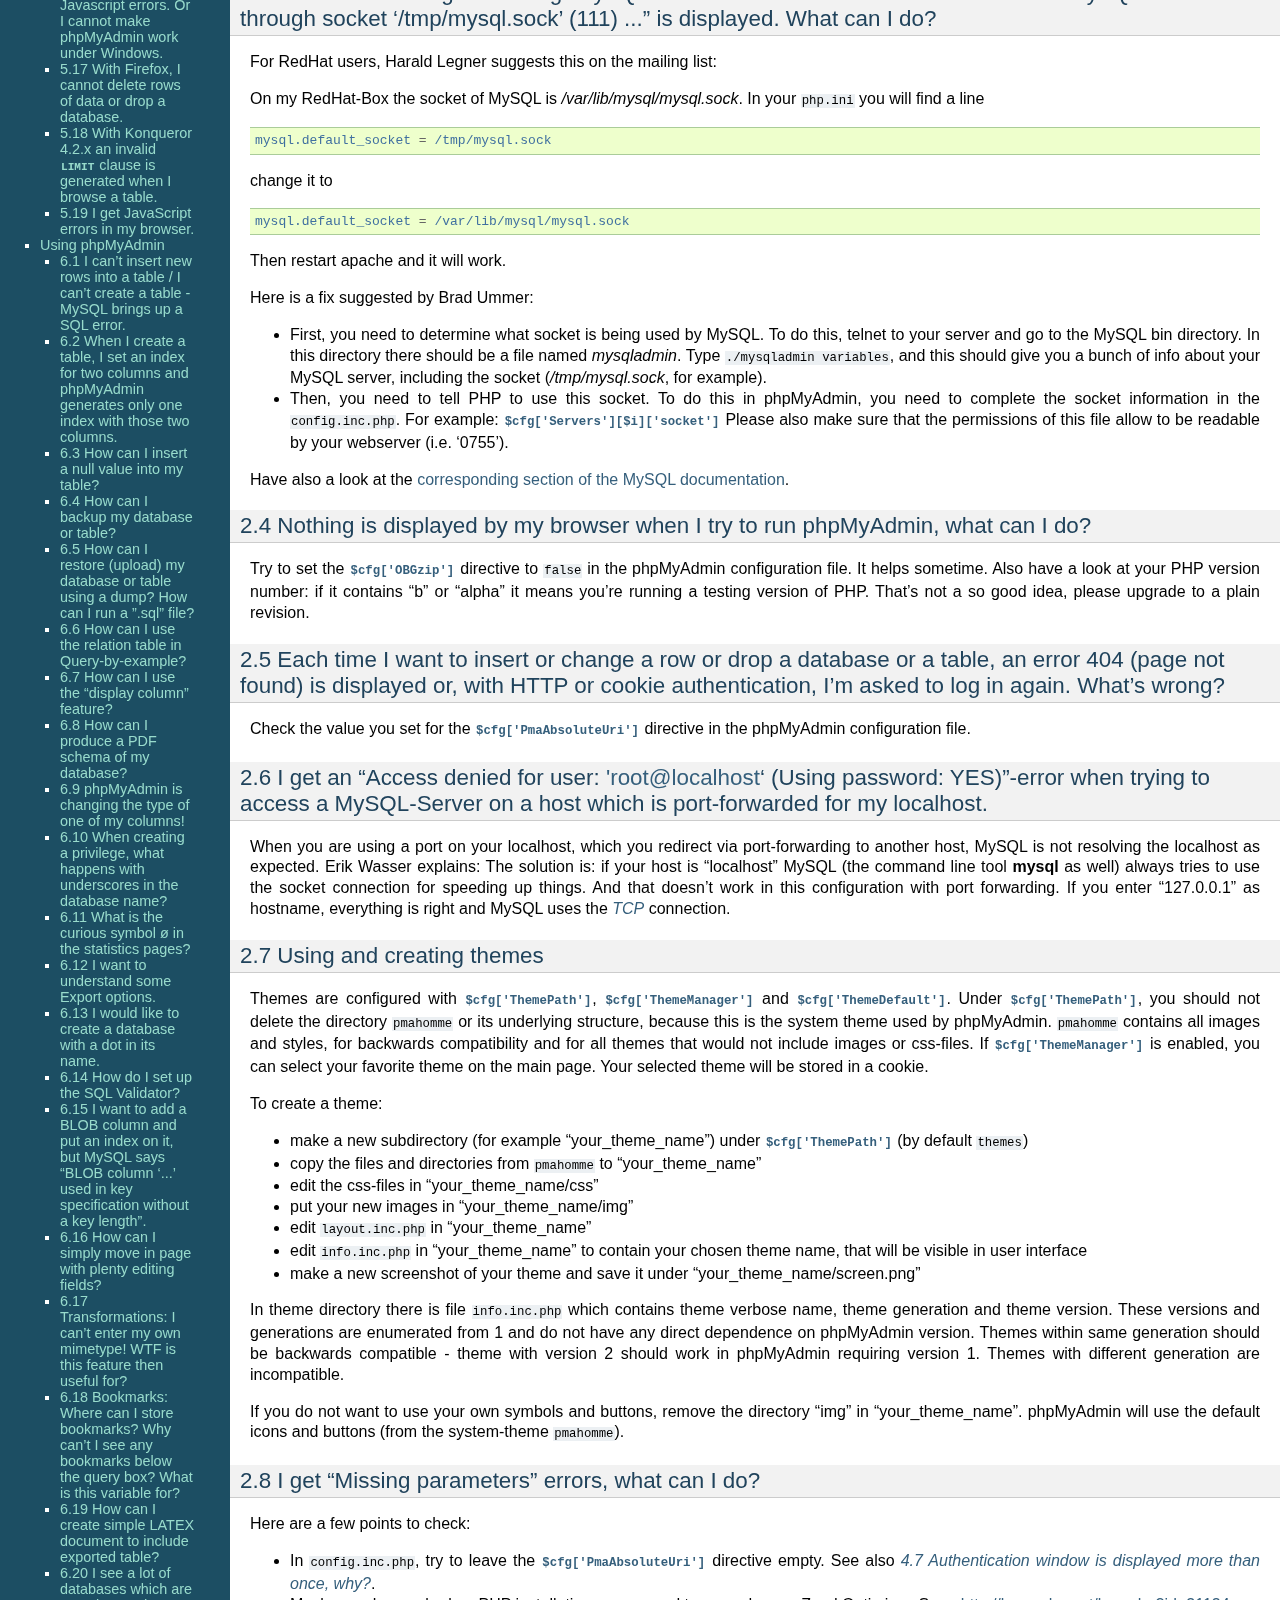
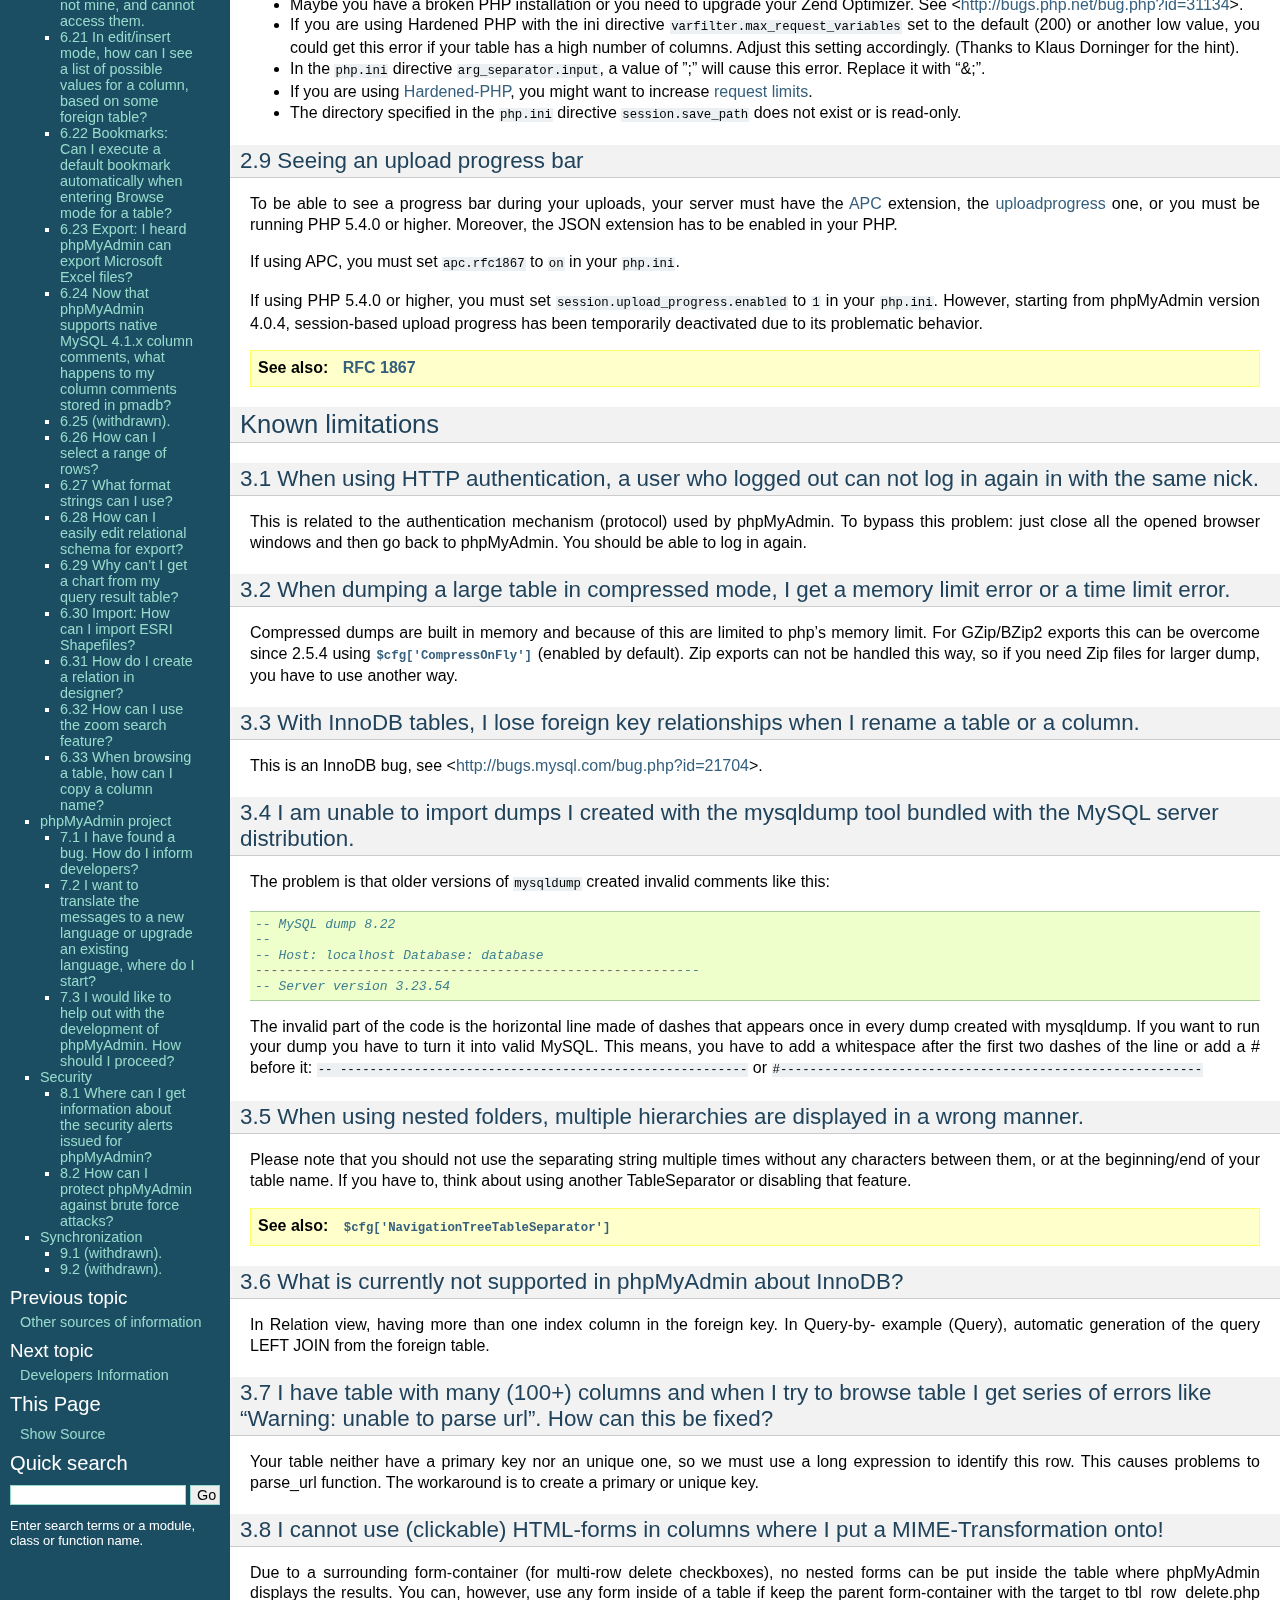
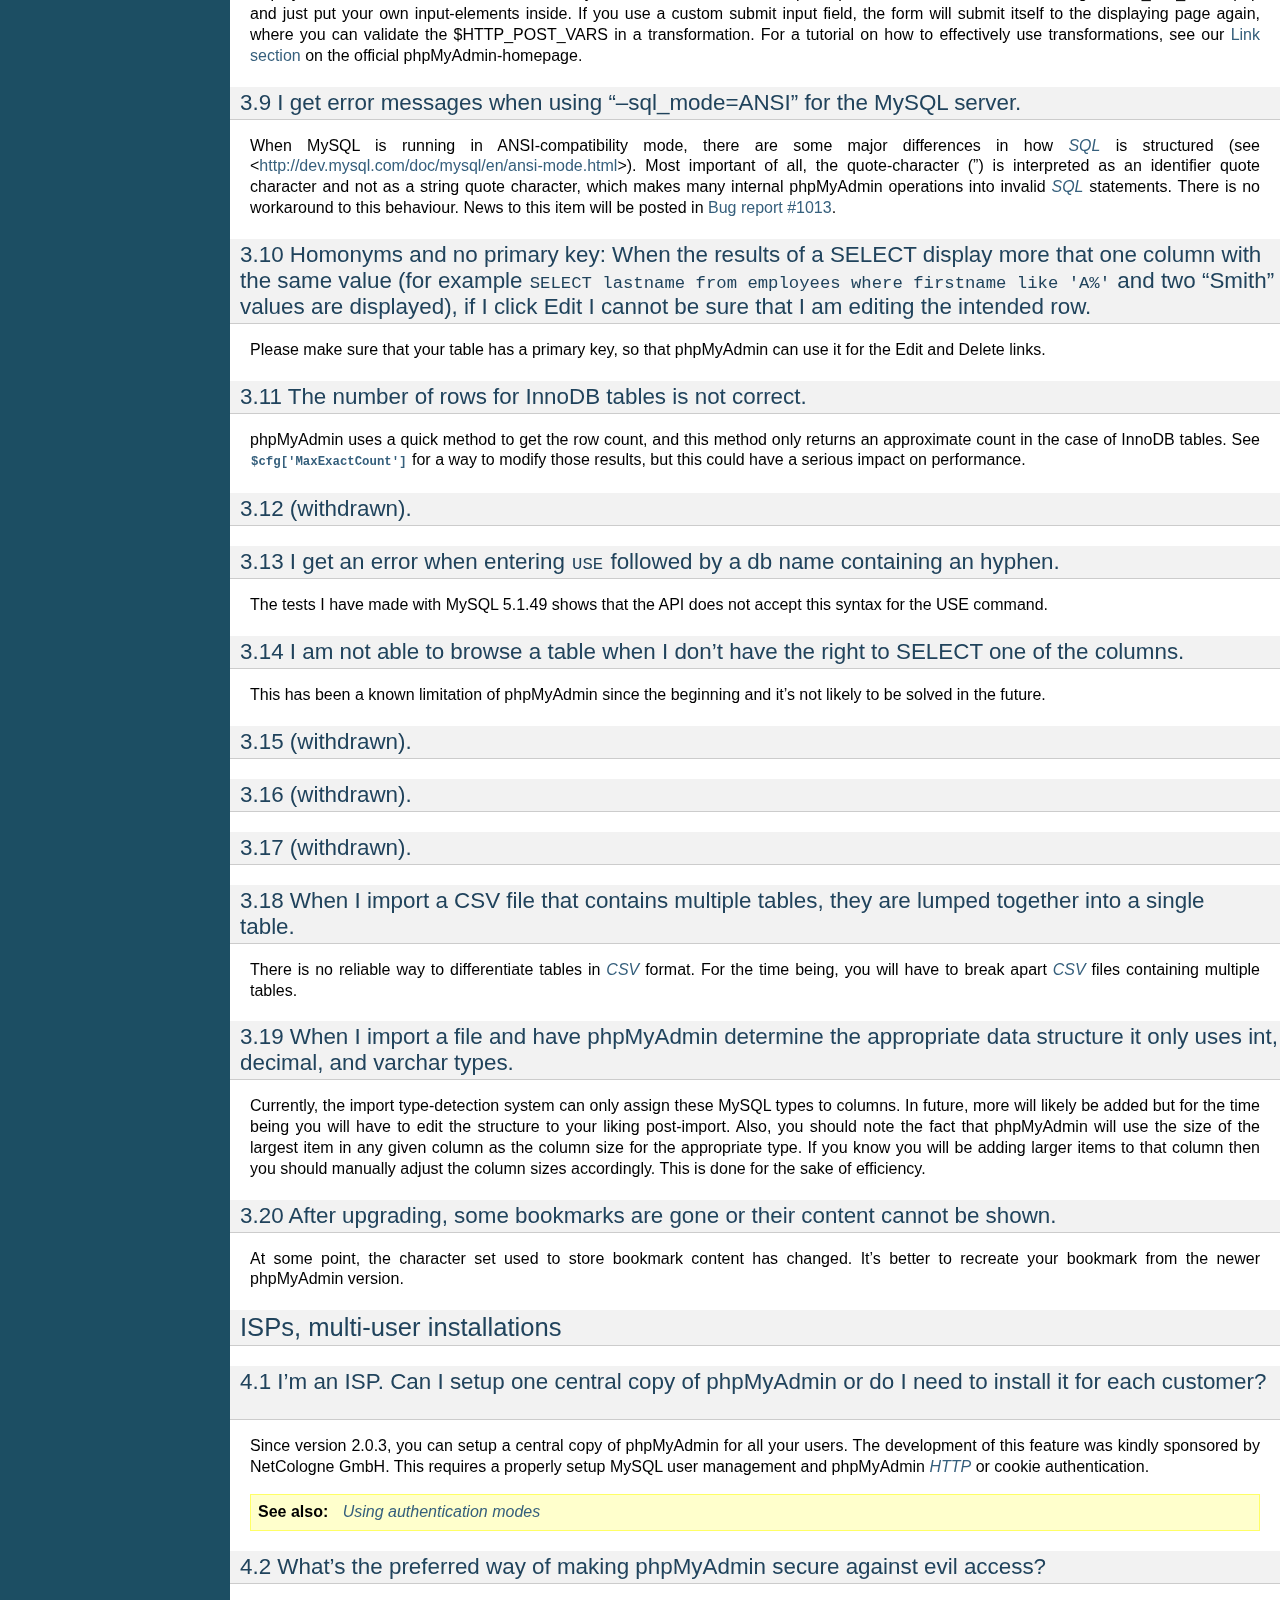
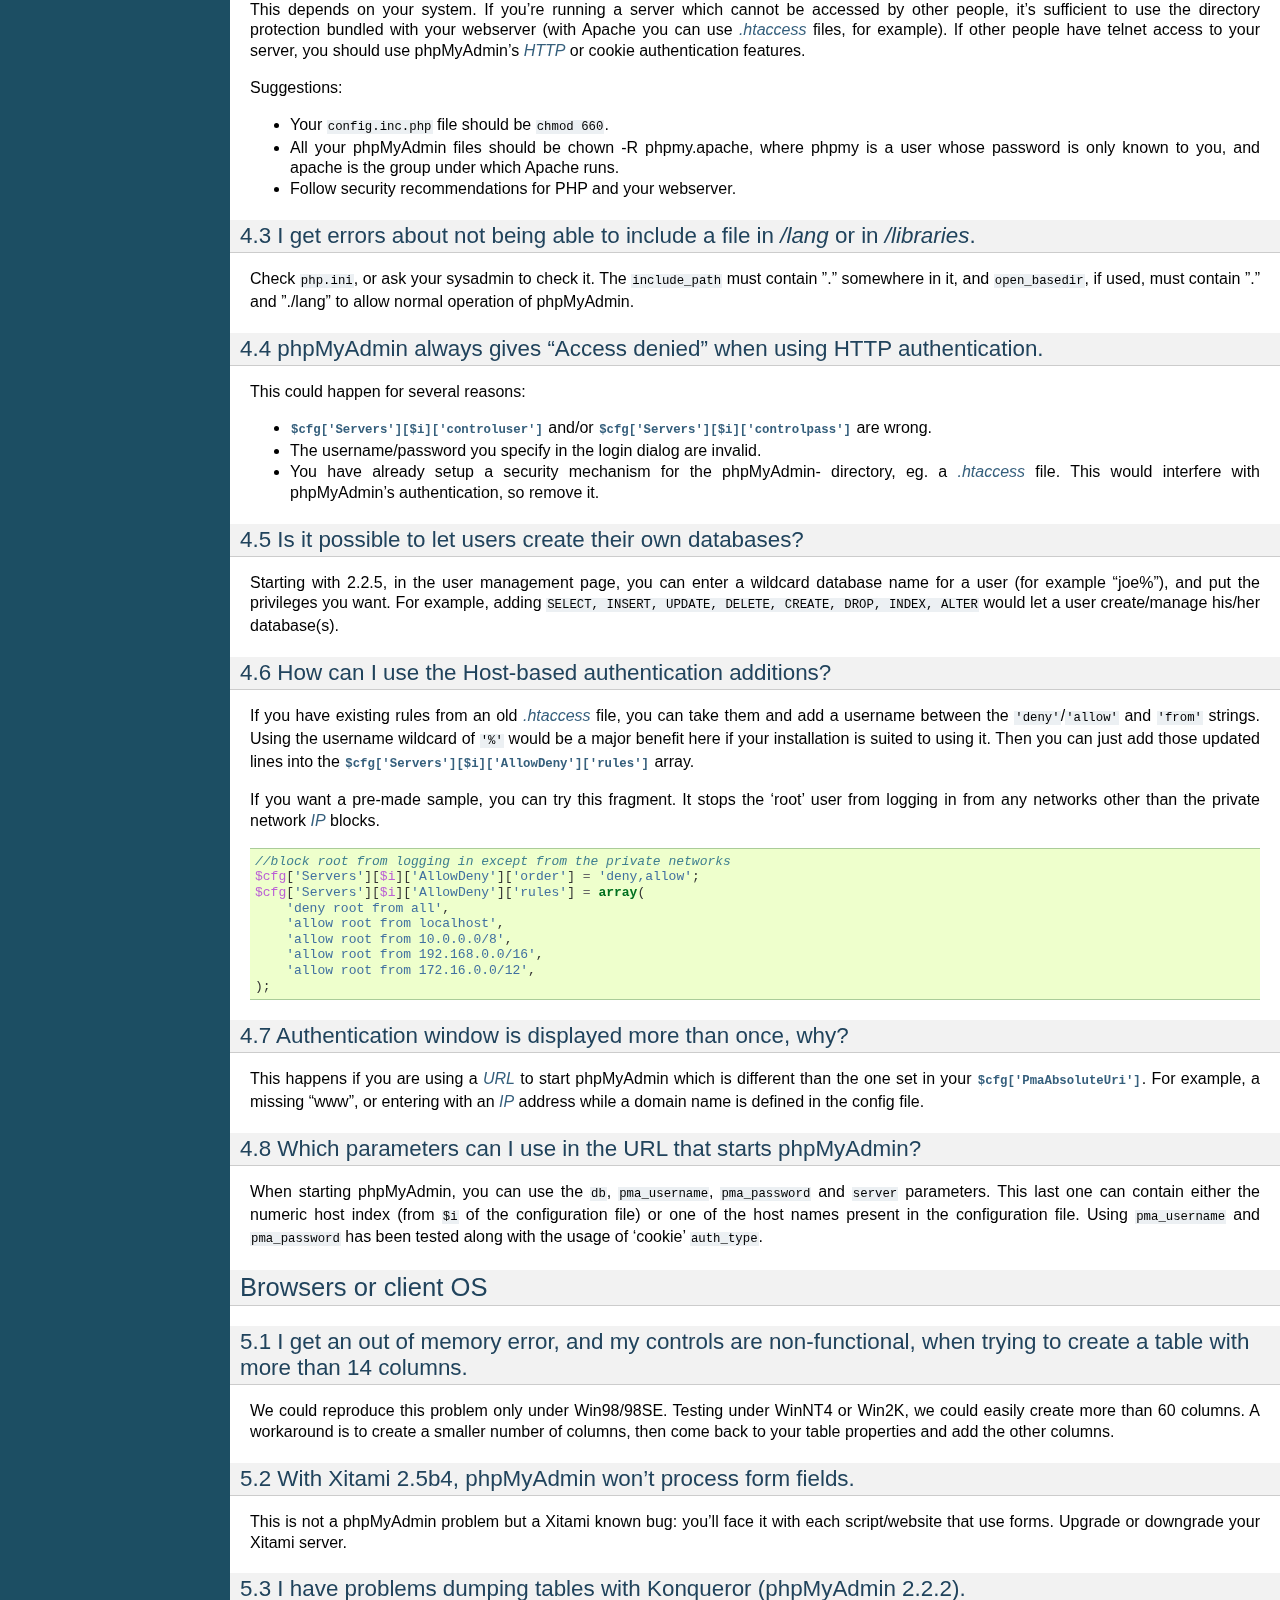
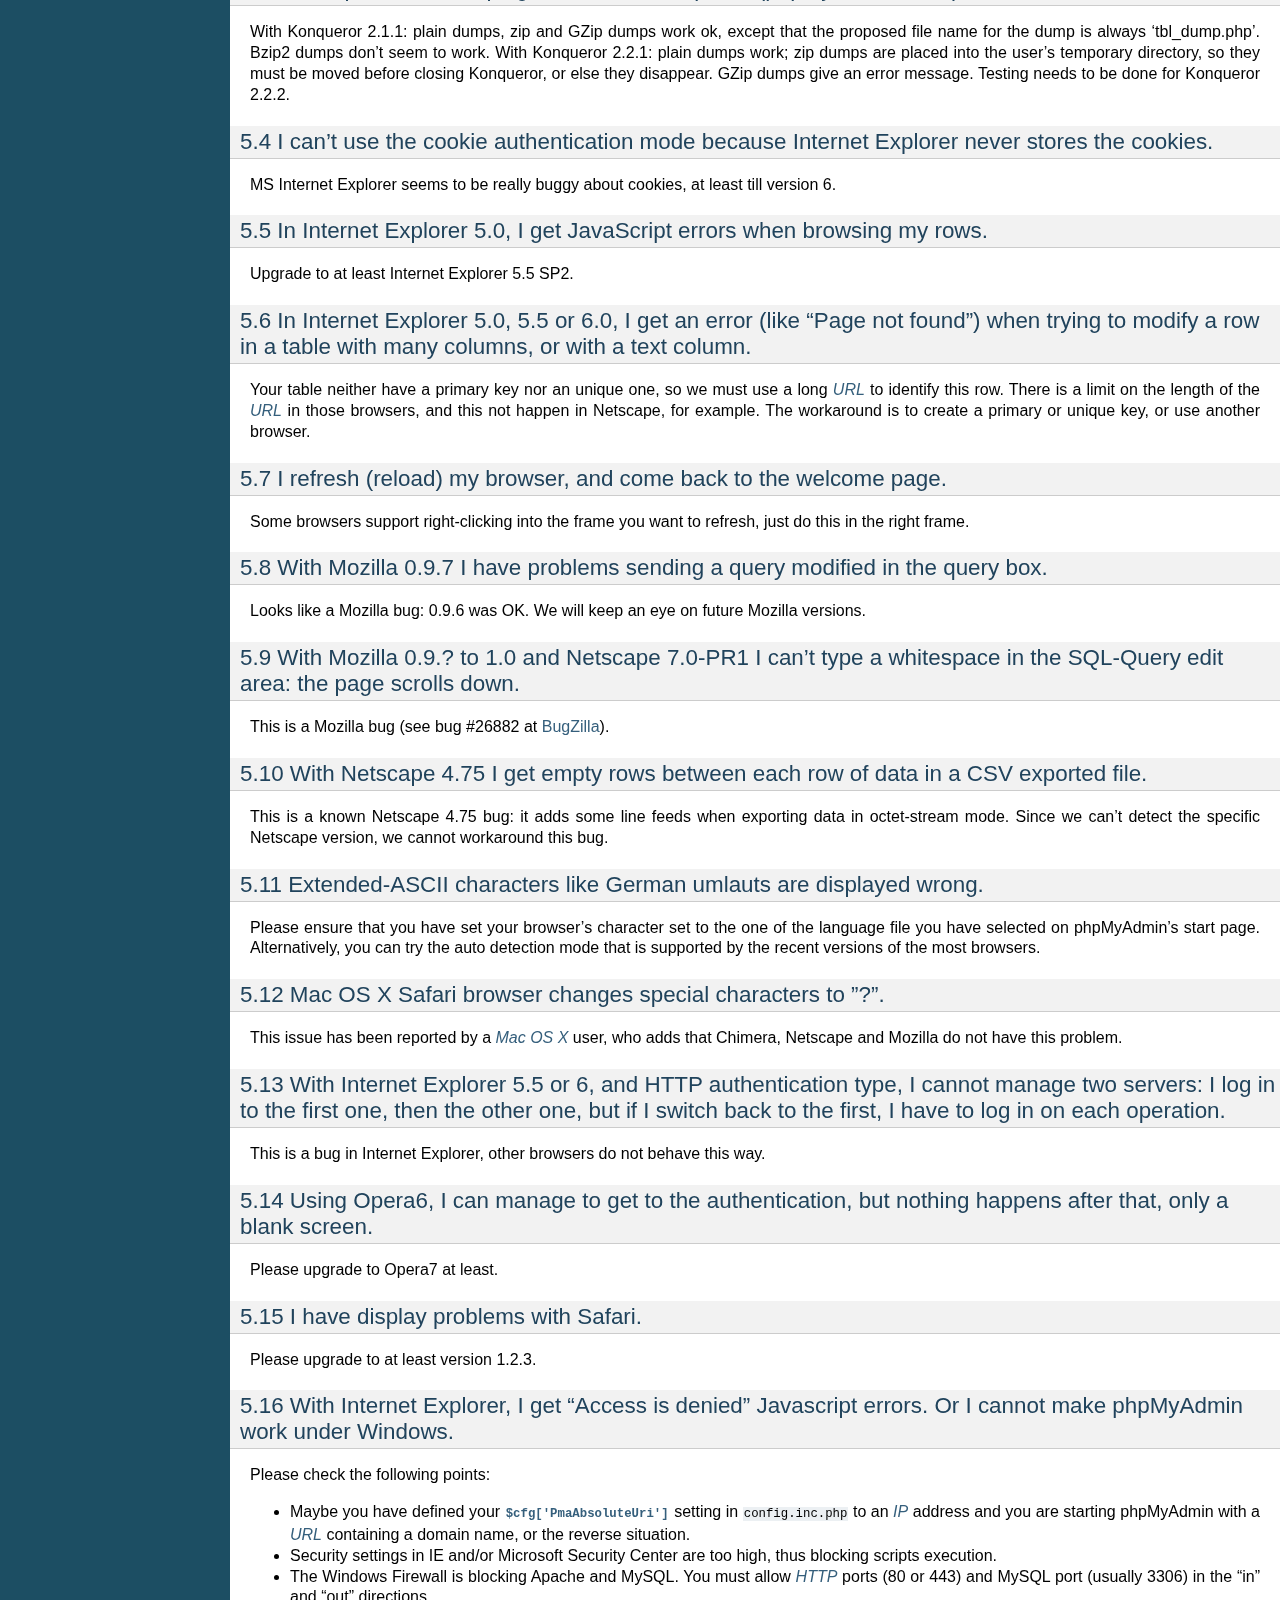
<file: phpMyAdmin/doc/html/faq.html>
<!DOCTYPE html PUBLIC "-//W3C//DTD XHTML 1.0 Transitional//EN"
  "http://www.w3.org/TR/xhtml1/DTD/xhtml1-transitional.dtd">


<html xmlns="http://www.w3.org/1999/xhtml">
  <head>
    <meta http-equiv="Content-Type" content="text/html; charset=utf-8" />
    
    <title>FAQ - Frequently Asked Questions &mdash; phpMyAdmin 4.1.12 documentation</title>
    
    <link rel="stylesheet" href="_static/default.css" type="text/css" />
    <link rel="stylesheet" href="_static/pygments.css" type="text/css" />
    
    <script type="text/javascript">
      var DOCUMENTATION_OPTIONS = {
        URL_ROOT:    '',
        VERSION:     '4.1.12',
        COLLAPSE_INDEX: false,
        FILE_SUFFIX: '.html',
        HAS_SOURCE:  true
      };
    </script>
    <script type="text/javascript" src="_static/jquery.js"></script>
    <script type="text/javascript" src="_static/underscore.js"></script>
    <script type="text/javascript" src="_static/doctools.js"></script>
    <link rel="copyright" title="Copyright" href="copyright.html" />
    <link rel="top" title="phpMyAdmin 4.1.12 documentation" href="index.html" />
    <link rel="next" title="Developers Information" href="developers.html" />
    <link rel="prev" title="Other sources of information" href="other.html" /> 
  </head>
  <body>
    <div class="related">
      <h3>Navigation</h3>
      <ul>
        <li class="right" style="margin-right: 10px">
          <a href="genindex.html" title="General Index"
             accesskey="I">index</a></li>
        <li class="right" >
          <a href="developers.html" title="Developers Information"
             accesskey="N">next</a> |</li>
        <li class="right" >
          <a href="other.html" title="Other sources of information"
             accesskey="P">previous</a> |</li>
        <li><a href="index.html">phpMyAdmin 4.1.12 documentation</a> &raquo;</li> 
      </ul>
    </div>  

    <div class="document">
      <div class="documentwrapper">
        <div class="bodywrapper">
          <div class="body">
            
  <div class="section" id="faq-frequently-asked-questions">
<span id="faq"></span><h1>FAQ - Frequently Asked Questions<a class="headerlink" href="#faq-frequently-asked-questions" title="Permalink to this headline">¶</a></h1>
<p>Please have a look at our <a class="reference external" href="http://www.phpmyadmin.net/home_page/docs.php">Link section</a> on the official
phpMyAdmin homepage for in-depth coverage of phpMyAdmin&#8217;s features and
or interface.</p>
<div class="section" id="server">
<span id="faqserver"></span><h2>Server<a class="headerlink" href="#server" title="Permalink to this headline">¶</a></h2>
<div class="section" id="my-server-is-crashing-each-time-a-specific-action-is-required-or-phpmyadmin-sends-a-blank-page-or-a-page-full-of-cryptic-characters-to-my-browser-what-can-i-do">
<span id="faq1-1"></span><h3>1.1 My server is crashing each time a specific action is required or phpMyAdmin sends a blank page or a page full of cryptic characters to my browser, what can I do?<a class="headerlink" href="#my-server-is-crashing-each-time-a-specific-action-is-required-or-phpmyadmin-sends-a-blank-page-or-a-page-full-of-cryptic-characters-to-my-browser-what-can-i-do" title="Permalink to this headline">¶</a></h3>
<p>Try to set the <span class="target" id="index-0"></span><a class="reference internal" href="config.html#cfg_OBGzip"><tt class="xref config config-option docutils literal"><span class="pre">$cfg['OBGzip']</span></tt></a>  directive to <tt class="docutils literal"><span class="pre">false</span></tt> in your
<tt class="file docutils literal"><span class="pre">config.inc.php</span></tt> file and the <tt class="docutils literal"><span class="pre">zlib.output_compression</span></tt> directive to
<tt class="docutils literal"><span class="pre">Off</span></tt> in your php configuration file.</p>
</div>
<div class="section" id="my-apache-server-crashes-when-using-phpmyadmin">
<span id="faq1-2"></span><h3>1.2 My Apache server crashes when using phpMyAdmin.<a class="headerlink" href="#my-apache-server-crashes-when-using-phpmyadmin" title="Permalink to this headline">¶</a></h3>
<p>You should first try the latest versions of Apache (and possibly MySQL). If
your server keeps crashing, please ask for help in the various Apache support
groups.</p>
<div class="admonition-see-also admonition seealso">
<p class="first admonition-title">See also</p>
<p class="last"><a class="reference internal" href="#faq1-1"><em>1.1 My server is crashing each time a specific action is required or phpMyAdmin sends a blank page or a page full of cryptic characters to my browser, what can I do?</em></a></p>
</div>
</div>
<div class="section" id="withdrawn">
<span id="faq1-3"></span><h3>1.3 (withdrawn).<a class="headerlink" href="#withdrawn" title="Permalink to this headline">¶</a></h3>
</div>
<div class="section" id="using-phpmyadmin-on-iis-i-m-displayed-the-error-message-the-specified-cgi-application-misbehaved-by-not-returning-a-complete-set-of-http-headers">
<span id="faq1-4"></span><h3>1.4 Using phpMyAdmin on IIS, I&#8217;m displayed the error message: &#8220;The specified CGI application misbehaved by not returning a complete set of HTTP headers ...&#8221;.<a class="headerlink" href="#using-phpmyadmin-on-iis-i-m-displayed-the-error-message-the-specified-cgi-application-misbehaved-by-not-returning-a-complete-set-of-http-headers" title="Permalink to this headline">¶</a></h3>
<p>You just forgot to read the <em>install.txt</em> file from the PHP
distribution. Have a look at the last message in this <a class="reference external" href="http://bugs.php.net/bug.php?id=12061">PHP bug report #12061</a> from the official PHP bug
database.</p>
</div>
<div class="section" id="using-phpmyadmin-on-iis-i-m-facing-crashes-and-or-many-error-messages-with-the-http">
<span id="faq1-5"></span><h3>1.5 Using phpMyAdmin on IIS, I&#8217;m facing crashes and/or many error messages with the HTTP.<a class="headerlink" href="#using-phpmyadmin-on-iis-i-m-facing-crashes-and-or-many-error-messages-with-the-http" title="Permalink to this headline">¶</a></h3>
<p>This is a known problem with the PHP <a class="reference internal" href="glossary.html#term-isapi"><em class="xref std std-term">ISAPI</em></a> filter: it&#8217;s not so stable.
Please use instead the cookie authentication mode.</p>
</div>
<div class="section" id="i-can-t-use-phpmyadmin-on-pws-nothing-is-displayed">
<span id="faq1-6"></span><h3>1.6 I can&#8217;t use phpMyAdmin on PWS: nothing is displayed!<a class="headerlink" href="#i-can-t-use-phpmyadmin-on-pws-nothing-is-displayed" title="Permalink to this headline">¶</a></h3>
<p>This seems to be a PWS bug. Filippo Simoncini found a workaround (at
this time there is no better fix): remove or comment the <tt class="docutils literal"><span class="pre">DOCTYPE</span></tt>
declarations (2 lines) from the scripts <tt class="file docutils literal"><span class="pre">libraries/Header.class.php</span></tt>
and <tt class="file docutils literal"><span class="pre">index.php</span></tt>.</p>
</div>
<div class="section" id="how-can-i-gzip-a-dump-or-a-csv-export-it-does-not-seem-to-work">
<span id="faq1-7"></span><h3>1.7 How can I GZip a dump or a CSV export? It does not seem to work.<a class="headerlink" href="#how-can-i-gzip-a-dump-or-a-csv-export-it-does-not-seem-to-work" title="Permalink to this headline">¶</a></h3>
<p>This feature is based on the <tt class="docutils literal"><span class="pre">gzencode()</span></tt>
PHP function to be more independent of the platform (Unix/Windows,
Safe Mode or not, and so on). So, you must have Zlib support
(<tt class="docutils literal"><span class="pre">--with-zlib</span></tt>).</p>
</div>
<div class="section" id="i-cannot-insert-a-text-file-in-a-table-and-i-get-an-error-about-safe-mode-being-in-effect">
<span id="faq1-8"></span><h3>1.8 I cannot insert a text file in a table, and I get an error about safe mode being in effect.<a class="headerlink" href="#i-cannot-insert-a-text-file-in-a-table-and-i-get-an-error-about-safe-mode-being-in-effect" title="Permalink to this headline">¶</a></h3>
<p>Your uploaded file is saved by PHP in the &#8220;upload dir&#8221;, as defined in
<tt class="file docutils literal"><span class="pre">php.ini</span></tt> by the variable <tt class="docutils literal"><span class="pre">upload_tmp_dir</span></tt> (usually the system
default is <em>/tmp</em>). We recommend the following setup for Apache
servers running in safe mode, to enable uploads of files while being
reasonably secure:</p>
<ul class="simple">
<li>create a separate directory for uploads: <strong class="command">mkdir /tmp/php</strong></li>
<li>give ownership to the Apache server&#8217;s user.group: <strong class="command">chown
apache.apache /tmp/php</strong></li>
<li>give proper permission: <strong class="command">chmod 600 /tmp/php</strong></li>
<li>put <tt class="docutils literal"><span class="pre">upload_tmp_dir</span> <span class="pre">=</span> <span class="pre">/tmp/php</span></tt> in <tt class="file docutils literal"><span class="pre">php.ini</span></tt></li>
<li>restart Apache</li>
</ul>
</div>
<div class="section" id="faq1-9">
<span id="id1"></span><h3>1.9 (withdrawn).<a class="headerlink" href="#faq1-9" title="Permalink to this headline">¶</a></h3>
</div>
<div class="section" id="i-m-having-troubles-when-uploading-files-with-phpmyadmin-running-on-a-secure-server-my-browser-is-internet-explorer-and-i-m-using-the-apache-server">
<span id="faq1-10"></span><h3>1.10 I&#8217;m having troubles when uploading files with phpMyAdmin running on a secure server. My browser is Internet Explorer and I&#8217;m using the Apache server.<a class="headerlink" href="#i-m-having-troubles-when-uploading-files-with-phpmyadmin-running-on-a-secure-server-my-browser-is-internet-explorer-and-i-m-using-the-apache-server" title="Permalink to this headline">¶</a></h3>
<p>As suggested by &#8220;Rob M&#8221; in the phpWizard forum, add this line to your
<em>httpd.conf</em>:</p>
<div class="highlight-apache"><div class="highlight"><pre><span class="nb">SetEnvIf</span> <span class="k">User</span>-Agent <span class="s2">&quot;.*MSIE.*&quot;</span> nokeepalive ssl-unclean-shutdown
</pre></div>
</div>
<p>It seems to clear up many problems between Internet Explorer and SSL.</p>
</div>
<div class="section" id="i-get-an-open-basedir-restriction-while-uploading-a-file-from-the-query-box">
<span id="faq1-11"></span><h3>1.11 I get an &#8216;open_basedir restriction&#8217; while uploading a file from the query box.<a class="headerlink" href="#i-get-an-open-basedir-restriction-while-uploading-a-file-from-the-query-box" title="Permalink to this headline">¶</a></h3>
<p>Since version 2.2.4, phpMyAdmin supports servers with open_basedir
restrictions. However you need to create temporary directory and configure it
as <span class="target" id="index-1"></span><a class="reference internal" href="config.html#cfg_TempDir"><tt class="xref config config-option docutils literal"><span class="pre">$cfg['TempDir']</span></tt></a>. The uploaded files will be moved there,
and after execution of your <a class="reference internal" href="glossary.html#term-sql"><em class="xref std std-term">SQL</em></a> commands, removed.</p>
</div>
<div class="section" id="i-have-lost-my-mysql-root-password-what-can-i-do">
<span id="faq1-12"></span><h3>1.12 I have lost my MySQL root password, what can I do?<a class="headerlink" href="#i-have-lost-my-mysql-root-password-what-can-i-do" title="Permalink to this headline">¶</a></h3>
<p>The MySQL manual explains how to <a class="reference external" href="http://dev.mysql.com/doc/mysql/en/resetting-permissions.html">reset the permissions</a>.</p>
</div>
<div class="section" id="faq1-13">
<span id="id2"></span><h3>1.13 (withdrawn).<a class="headerlink" href="#faq1-13" title="Permalink to this headline">¶</a></h3>
</div>
<div class="section" id="faq1-14">
<span id="id3"></span><h3>1.14 (withdrawn).<a class="headerlink" href="#faq1-14" title="Permalink to this headline">¶</a></h3>
</div>
<div class="section" id="i-have-problems-with-mysql-user-column-names">
<span id="faq1-15"></span><h3>1.15 I have problems with <em>mysql.user</em> column names.<a class="headerlink" href="#i-have-problems-with-mysql-user-column-names" title="Permalink to this headline">¶</a></h3>
<p>In previous MySQL versions, the <tt class="docutils literal"><span class="pre">User</span></tt> and <tt class="docutils literal"><span class="pre">Password``columns</span> <span class="pre">were</span>
<span class="pre">named</span> <span class="pre">``user</span></tt> and <tt class="docutils literal"><span class="pre">password</span></tt>. Please modify your column names to
align with current standards.</p>
</div>
<div class="section" id="i-cannot-upload-big-dump-files-memory-http-or-timeout-problems">
<span id="faq1-16"></span><h3>1.16 I cannot upload big dump files (memory, HTTP or timeout problems).<a class="headerlink" href="#i-cannot-upload-big-dump-files-memory-http-or-timeout-problems" title="Permalink to this headline">¶</a></h3>
<p>Starting with version 2.7.0, the import engine has been re–written and
these problems should not occur. If possible, upgrade your phpMyAdmin
to the latest version to take advantage of the new import features.</p>
<p>The first things to check (or ask your host provider to check) are the
values of <tt class="docutils literal"><span class="pre">upload_max_filesize</span></tt>, <tt class="docutils literal"><span class="pre">memory_limit</span></tt> and
<tt class="docutils literal"><span class="pre">post_max_size</span></tt> in the <tt class="file docutils literal"><span class="pre">php.ini</span></tt> configuration file. All of these
three settings limit the maximum size of data that can be submitted
and handled by PHP. One user also said that <tt class="docutils literal"><span class="pre">post_max_size</span></tt> and
<tt class="docutils literal"><span class="pre">memory_limit</span></tt> need to be larger than <tt class="docutils literal"><span class="pre">upload_max_filesize</span></tt>.
There exist several workarounds if your upload is too big or your
hosting provider is unwilling to change the settings:</p>
<ul>
<li><p class="first">Look at the <span class="target" id="index-2"></span><a class="reference internal" href="config.html#cfg_UploadDir"><tt class="xref config config-option docutils literal"><span class="pre">$cfg['UploadDir']</span></tt></a> feature. This allows one to upload a file to the server
via scp, ftp, or your favorite file transfer method. PhpMyAdmin is
then able to import the files from the temporary directory. More
information is available in the <a class="reference internal" href="config.html#config"><em>Configuration</em></a>  of this document.</p>
</li>
<li><p class="first">Using a utility (such as <a class="reference external" href="http://www.ozerov.de/bigdump.php">BigDump</a>) to split the files before
uploading. We cannot support this or any third party applications, but
are aware of users having success with it.</p>
</li>
<li><p class="first">If you have shell (command line) access, use MySQL to import the files
directly. You can do this by issuing the &#8220;source&#8221; command from within
MySQL:</p>
<div class="highlight-mysql"><div class="highlight"><pre><span class="n">source</span> <span class="n">filename</span><span class="p">.</span><span class="k">sql</span><span class="p">;</span>
</pre></div>
</div>
</li>
</ul>
</div>
<div class="section" id="which-mysql-versions-does-phpmyadmin-support">
<span id="faq1-17"></span><h3>1.17 Which MySQL versions does phpMyAdmin support?<a class="headerlink" href="#which-mysql-versions-does-phpmyadmin-support" title="Permalink to this headline">¶</a></h3>
<p>Since phpMyAdmin 3.0.x, only MySQL 5.0.1 and newer are supported. For
older MySQL versions, you need to use the latest 2.x branch.
phpMyAdmin can connect to your MySQL server using PHP&#8217;s classic <a class="reference external" href="http://php.net/mysql">MySQL
extension</a> as well as the <a class="reference external" href="http://php.net/mysqli">improved MySQL
extension (MySQLi)</a> that is available in PHP
5.0. The latter one should be used unless you have a good reason not
to do so. When compiling PHP, we strongly recommend that you manually
link the MySQL extension of your choice to a MySQL client library of
at least the same minor version since the one that is bundled with
some PHP distributions is rather old and might cause problems see
<a class="reference internal" href="#faq1-17a"><em>1.17a I cannot connect to the MySQL server. It always returns the error message, &#8220;Client does not support authentication protocol requested by server; consider upgrading MySQL client&#8221;</em></a>. <a class="reference external" href="http://mariadb.org/">MariaDB</a> is also supported
(versions 5.1 and 5.2 were tested).</p>
<p class="versionchanged">
<span class="versionmodified">Changed in version 3.5: </span>Since phpMyAdmin 3.5 <a class="reference external" href="http://www.drizzle.org/">Drizzle</a> is supported.</p>
</div>
<div class="section" id="a-i-cannot-connect-to-the-mysql-server-it-always-returns-the-error-message-client-does-not-support-authentication-protocol-requested-by-server-consider-upgrading-mysql-client">
<span id="faq1-17a"></span><h3>1.17a I cannot connect to the MySQL server. It always returns the error message, &#8220;Client does not support authentication protocol requested by server; consider upgrading MySQL client&#8221;<a class="headerlink" href="#a-i-cannot-connect-to-the-mysql-server-it-always-returns-the-error-message-client-does-not-support-authentication-protocol-requested-by-server-consider-upgrading-mysql-client" title="Permalink to this headline">¶</a></h3>
<p>You tried to access MySQL with an old MySQL client library. The
version of your MySQL client library can be checked in your phpinfo()
output. In general, it should have at least the same minor version as
your server - as mentioned in <a class="reference internal" href="#faq1-17"><em>1.17 Which MySQL versions does phpMyAdmin support?</em></a>. This problem is
generally caused by using MySQL version 4.1 or newer. MySQL changed
the authentication hash and your PHP is trying to use the old method.
The proper solution is to use the <a class="reference external" href="http://www.php.net/mysqli">mysqli extension</a> with the proper client library to match
your MySQL installation. Your chosen extension is specified in
<span class="target" id="index-3"></span><a class="reference internal" href="config.html#cfg_Servers_extension"><tt class="xref config config-option docutils literal"><span class="pre">$cfg['Servers'][$i]['extension']</span></tt></a>. More
information (and several workarounds) are located in the <a class="reference external" href="http://dev.mysql.com/doc/mysql/en/old-client.html">MySQL
Documentation</a>.</p>
</div>
<div class="section" id="faq1-18">
<span id="id4"></span><h3>1.18 (withdrawn).<a class="headerlink" href="#faq1-18" title="Permalink to this headline">¶</a></h3>
</div>
<div class="section" id="i-can-t-run-the-display-relations-feature-because-the-script-seems-not-to-know-the-font-face-i-m-using">
<span id="faq1-19"></span><h3>1.19 I can&#8217;t run the &#8220;display relations&#8221; feature because the script seems not to know the font face I&#8217;m using!<a class="headerlink" href="#i-can-t-run-the-display-relations-feature-because-the-script-seems-not-to-know-the-font-face-i-m-using" title="Permalink to this headline">¶</a></h3>
<p>The <a class="reference internal" href="glossary.html#term-tcpdf"><em class="xref std std-term">TCPDF</em></a> library we&#8217;re using for this feature requires some special
files to use font faces. Please refers to the <a class="reference external" href="http://www.tcpdf.org/">TCPDF manual</a> to build these files.</p>
</div>
<div class="section" id="i-receive-the-error-cannot-load-mysql-extension-please-check-php-configuration">
<span id="faqmysql"></span><h3>1.20 I receive the error &#8220;cannot load MySQL extension, please check PHP Configuration&#8221;.<a class="headerlink" href="#i-receive-the-error-cannot-load-mysql-extension-please-check-php-configuration" title="Permalink to this headline">¶</a></h3>
<p>To connect to a MySQL server, PHP needs a set of MySQL functions
called &#8220;MySQL extension&#8221;. This extension may be part of the PHP
distribution (compiled-in), otherwise it needs to be loaded
dynamically. Its name is probably <em>mysql.so</em> or <em>php_mysql.dll</em>.
phpMyAdmin tried to load the extension but failed. Usually, the
problem is solved by installing a software package called &#8220;PHP-MySQL&#8221;
or something similar.</p>
<p>There are currently two interfaces PHP provides as MySQL extensions - <tt class="docutils literal"><span class="pre">mysql</span></tt>
and <tt class="docutils literal"><span class="pre">mysqli</span></tt> and you can change which of then is being used by
<span class="target" id="index-4"></span><a class="reference internal" href="config.html#cfg_Servers_extension"><tt class="xref config config-option docutils literal"><span class="pre">$cfg['Servers'][$i]['extension']</span></tt></a>.</p>
</div>
<div class="section" id="i-am-running-the-cgi-version-of-php-under-unix-and-i-cannot-log-in-using-cookie-auth">
<span id="faq1-21"></span><h3>1.21 I am running the CGI version of PHP under Unix, and I cannot log in using cookie auth.<a class="headerlink" href="#i-am-running-the-cgi-version-of-php-under-unix-and-i-cannot-log-in-using-cookie-auth" title="Permalink to this headline">¶</a></h3>
<p>In <tt class="file docutils literal"><span class="pre">php.ini</span></tt>, set <tt class="docutils literal"><span class="pre">mysql.max_links</span></tt> higher than 1.</p>
</div>
<div class="section" id="i-don-t-see-the-location-of-text-file-field-so-i-cannot-upload">
<span id="faq1-22"></span><h3>1.22 I don&#8217;t see the &#8220;Location of text file&#8221; field, so I cannot upload.<a class="headerlink" href="#i-don-t-see-the-location-of-text-file-field-so-i-cannot-upload" title="Permalink to this headline">¶</a></h3>
<p>This is most likely because in <tt class="file docutils literal"><span class="pre">php.ini</span></tt>, your <tt class="docutils literal"><span class="pre">file_uploads</span></tt>
parameter is not set to &#8220;on&#8221;.</p>
</div>
<div class="section" id="i-m-running-mysql-on-a-win32-machine-each-time-i-create-a-new-table-the-table-and-column-names-are-changed-to-lowercase">
<span id="faq1-23"></span><h3>1.23 I&#8217;m running MySQL on a Win32 machine. Each time I create a new table the table and column names are changed to lowercase!<a class="headerlink" href="#i-m-running-mysql-on-a-win32-machine-each-time-i-create-a-new-table-the-table-and-column-names-are-changed-to-lowercase" title="Permalink to this headline">¶</a></h3>
<p>This happens because the MySQL directive <tt class="docutils literal"><span class="pre">lower_case_table_names</span></tt>
defaults to 1 (<tt class="docutils literal"><span class="pre">ON</span></tt>) in the Win32 version of MySQL. You can change
this behavior by simply changing the directive to 0 (<tt class="docutils literal"><span class="pre">OFF</span></tt>): Just
edit your <tt class="docutils literal"><span class="pre">my.ini</span></tt> file that should be located in your Windows
directory and add the following line to the group [mysqld]:</p>
<div class="highlight-ini"><div class="highlight"><pre><span class="na">set-variable</span> <span class="o">=</span> <span class="s">lower_case_table_names=0</span>
</pre></div>
</div>
<p>Next, save the file and restart the MySQL service. You can always
check the value of this directive using the query</p>
<div class="highlight-mysql"><div class="highlight"><pre><span class="k">SHOW</span> <span class="n">VARIABLES</span> <span class="k">LIKE</span> <span class="s1">&#39;lower_case_table_names&#39;</span><span class="p">;</span>
</pre></div>
</div>
</div>
<div class="section" id="faq1-24">
<span id="id5"></span><h3>1.24 (withdrawn).<a class="headerlink" href="#faq1-24" title="Permalink to this headline">¶</a></h3>
</div>
<div class="section" id="i-am-running-apache-with-mod-gzip-1-3-26-1a-on-windows-xp-and-i-get-problems-such-as-undefined-variables-when-i-run-a-sql-query">
<span id="faq1-25"></span><h3>1.25 I am running Apache with mod_gzip-1.3.26.1a on Windows XP, and I get problems, such as undefined variables when I run a SQL query.<a class="headerlink" href="#i-am-running-apache-with-mod-gzip-1-3-26-1a-on-windows-xp-and-i-get-problems-such-as-undefined-variables-when-i-run-a-sql-query" title="Permalink to this headline">¶</a></h3>
<p>A tip from Jose Fandos: put a comment on the following two lines in
httpd.conf, like this:</p>
<div class="highlight-apache"><div class="highlight"><pre><span class="c"># mod_gzip_item_include file \.php$</span>
<span class="c"># mod_gzip_item_include mime &quot;application/x-httpd-php.*&quot;</span>
</pre></div>
</div>
<p>as this version of mod_gzip on Apache (Windows) has problems handling
PHP scripts. Of course you have to restart Apache.</p>
</div>
<div class="section" id="i-just-installed-phpmyadmin-in-my-document-root-of-iis-but-i-get-the-error-no-input-file-specified-when-trying-to-run-phpmyadmin">
<span id="faq1-26"></span><h3>1.26 I just installed phpMyAdmin in my document root of IIS but I get the error &#8220;No input file specified&#8221; when trying to run phpMyAdmin.<a class="headerlink" href="#i-just-installed-phpmyadmin-in-my-document-root-of-iis-but-i-get-the-error-no-input-file-specified-when-trying-to-run-phpmyadmin" title="Permalink to this headline">¶</a></h3>
<p>This is a permission problem. Right-click on the phpmyadmin folder and
choose properties. Under the tab Security, click on &#8220;Add&#8221; and select
the user &#8220;IUSR_machine&#8221; from the list. Now set his permissions and it
should work.</p>
</div>
<div class="section" id="i-get-empty-page-when-i-want-to-view-huge-page-eg-db-structure-php-with-plenty-of-tables">
<span id="faq1-27"></span><h3>1.27 I get empty page when I want to view huge page (eg. db_structure.php with plenty of tables).<a class="headerlink" href="#i-get-empty-page-when-i-want-to-view-huge-page-eg-db-structure-php-with-plenty-of-tables" title="Permalink to this headline">¶</a></h3>
<p>This was caused by a <a class="reference external" href="http://bugs.php.net/21079">PHP bug</a> that occur when
GZIP output buffering is enabled. If you turn off it (by
<span class="target" id="index-5"></span><a class="reference internal" href="config.html#cfg_OBGzip"><tt class="xref config config-option docutils literal"><span class="pre">$cfg['OBGzip']</span></tt></a> in <tt class="file docutils literal"><span class="pre">config.inc.php</span></tt>), it should work.
This bug will has been fixed in PHP 5.0.0.</p>
</div>
<div class="section" id="my-mysql-server-sometimes-refuses-queries-and-returns-the-message-errorcode-13-what-does-this-mean">
<span id="faq1-28"></span><h3>1.28 My MySQL server sometimes refuses queries and returns the message &#8216;Errorcode: 13&#8217;. What does this mean?<a class="headerlink" href="#my-mysql-server-sometimes-refuses-queries-and-returns-the-message-errorcode-13-what-does-this-mean" title="Permalink to this headline">¶</a></h3>
<p>This can happen due to a MySQL bug when having database / table names
with upper case characters although <tt class="docutils literal"><span class="pre">lower_case_table_names</span></tt> is
set to 1. To fix this, turn off this directive, convert all database
and table names to lower case and turn it on again. Alternatively,
there&#8217;s a bug-fix available starting with MySQL&nbsp;3.23.56 /
4.0.11-gamma.</p>
</div>
<div class="section" id="when-i-create-a-table-or-modify-a-column-i-get-an-error-and-the-columns-are-duplicated">
<span id="faq1-29"></span><h3>1.29 When I create a table or modify a column, I get an error and the columns are duplicated.<a class="headerlink" href="#when-i-create-a-table-or-modify-a-column-i-get-an-error-and-the-columns-are-duplicated" title="Permalink to this headline">¶</a></h3>
<p>It is possible to configure Apache in such a way that PHP has problems
interpreting .php files.</p>
<p>The problems occur when two different (and conflicting) set of
directives are used:</p>
<div class="highlight-apache"><div class="highlight"><pre><span class="nb">SetOutputFilter</span> PHP
<span class="nb">SetInputFilter</span> PHP
</pre></div>
</div>
<p>and</p>
<div class="highlight-apache"><div class="highlight"><pre><span class="nb">AddType</span> application/x-httpd-php .php
</pre></div>
</div>
<p>In the case we saw, one set of directives was in
<tt class="docutils literal"><span class="pre">/etc/httpd/conf/httpd.conf</span></tt>, while the other set was in
<tt class="docutils literal"><span class="pre">/etc/httpd/conf/addon-modules/php.conf</span></tt>. The recommended way is
with <tt class="docutils literal"><span class="pre">AddType</span></tt>, so just comment out the first set of lines and
restart Apache:</p>
<div class="highlight-apache"><div class="highlight"><pre><span class="c">#SetOutputFilter PHP</span>
<span class="c">#SetInputFilter PHP</span>
</pre></div>
</div>
</div>
<div class="section" id="i-get-the-error-navigation-php-missing-hash">
<span id="faq1-30"></span><h3>1.30 I get the error &#8220;navigation.php: Missing hash&#8221;.<a class="headerlink" href="#i-get-the-error-navigation-php-missing-hash" title="Permalink to this headline">¶</a></h3>
<p>This problem is known to happen when the server is running Turck
MMCache but upgrading MMCache to version 2.3.21 solves the problem.</p>
</div>
<div class="section" id="does-phpmyadmin-support-php-5">
<span id="faq1-31"></span><h3>1.31 Does phpMyAdmin support PHP 5?<a class="headerlink" href="#does-phpmyadmin-support-php-5" title="Permalink to this headline">¶</a></h3>
<p>Yes.</p>
<p>Since release 4.1 phpMyAdmin supports only PHP 5.3 and newer. For PHP 5.2 you
can use 4.0.x releases.</p>
</div>
<div class="section" id="can-i-use-http-authentication-with-iis">
<span id="faq1-32"></span><h3>1.32 Can I use HTTP authentication with IIS?<a class="headerlink" href="#can-i-use-http-authentication-with-iis" title="Permalink to this headline">¶</a></h3>
<p>Yes. This procedure was tested with phpMyAdmin 2.6.1, PHP 4.3.9 in
<a class="reference internal" href="glossary.html#term-isapi"><em class="xref std std-term">ISAPI</em></a> mode under <a class="reference internal" href="glossary.html#term-iis"><em class="xref std std-term">IIS</em></a> 5.1.</p>
<ol class="arabic simple">
<li>In your <tt class="file docutils literal"><span class="pre">php.ini</span></tt> file, set <tt class="docutils literal"><span class="pre">cgi.rfc2616_headers</span> <span class="pre">=</span> <span class="pre">0</span></tt></li>
<li>In <tt class="docutils literal"><span class="pre">Web</span> <span class="pre">Site</span> <span class="pre">Properties</span> <span class="pre">-&gt;</span> <span class="pre">File/Directory</span> <span class="pre">Security</span> <span class="pre">-&gt;</span> <span class="pre">Anonymous</span>
<span class="pre">Access</span></tt> dialog box, check the <tt class="docutils literal"><span class="pre">Anonymous</span> <span class="pre">access</span></tt> checkbox and
uncheck any other checkboxes (i.e. uncheck <tt class="docutils literal"><span class="pre">Basic</span> <span class="pre">authentication</span></tt>,
<tt class="docutils literal"><span class="pre">Integrated</span> <span class="pre">Windows</span> <span class="pre">authentication</span></tt>, and <tt class="docutils literal"><span class="pre">Digest</span></tt> if it&#8217;s
enabled.) Click <tt class="docutils literal"><span class="pre">OK</span></tt>.</li>
<li>In <tt class="docutils literal"><span class="pre">Custom</span> <span class="pre">Errors</span></tt>, select the range of <tt class="docutils literal"><span class="pre">401;1</span></tt> through <tt class="docutils literal"><span class="pre">401;5</span></tt>
and click the <tt class="docutils literal"><span class="pre">Set</span> <span class="pre">to</span> <span class="pre">Default</span></tt> button.</li>
</ol>
<div class="admonition-see-also admonition seealso">
<p class="first admonition-title">See also</p>
<p class="last"><span class="target" id="index-6"></span><a class="rfc reference external" href="http://tools.ietf.org/html/rfc2616.html"><strong>RFC 2616</strong></a></p>
</div>
</div>
<div class="section" id="faq1-33">
<span id="id6"></span><h3>1.33 (withdrawn).<a class="headerlink" href="#faq1-33" title="Permalink to this headline">¶</a></h3>
</div>
<div class="section" id="can-i-access-directly-to-database-or-table-pages">
<span id="faq1-34"></span><h3>1.34 Can I access directly to database or table pages?<a class="headerlink" href="#can-i-access-directly-to-database-or-table-pages" title="Permalink to this headline">¶</a></h3>
<p>Yes. Out of the box, you can use <a class="reference internal" href="glossary.html#term-url"><em class="xref std std-term">URL</em></a> like
<a class="reference external" href="http://server/phpMyAdmin/index.php?server=X&amp;db=database&amp;table=table&amp;target=script">http://server/phpMyAdmin/index.php?server=X&amp;db=database&amp;table=table&amp;target=script</a>.
For <tt class="docutils literal"><span class="pre">server</span></tt> you use the server number
which refers to the order of the server paragraph in
<tt class="file docutils literal"><span class="pre">config.inc.php</span></tt>. Table and script parts are optional. If you want
<a class="reference external" href="http://server/phpMyAdmin/database[/table][/script">http://server/phpMyAdmin/database[/table][/script</a>] <a class="reference internal" href="glossary.html#term-url"><em class="xref std std-term">URL</em></a>, you need to do some configuration. Following
lines apply only for <a class="reference external" href="http://httpd.apache.org">Apache</a> web server.
First make sure, that you have enabled some features within global
configuration. You need <tt class="docutils literal"><span class="pre">Options</span> <span class="pre">FollowSymLinks</span></tt> and <tt class="docutils literal"><span class="pre">AllowOverride</span>
<span class="pre">FileInfo</span></tt> enabled for directory where phpMyAdmin is installed and you
need mod_rewrite to be enabled. Then you just need to create
following <a class="reference internal" href="glossary.html#term-htaccess"><em class="xref std std-term">.htaccess</em></a> file in root folder of phpMyAdmin installation (don&#8217;t
forget to change directory name inside of it):</p>
<div class="highlight-apache"><div class="highlight"><pre><span class="nb">RewriteEngine</span> <span class="k">On</span>
<span class="nb">RewriteBase</span> <span class="sx">/path_to_phpMyAdmin</span>
<span class="nb">RewriteRule</span> ^([a-zA-Z0-9_]+)/([a-zA-Z0-9_]+)/([a-z_]+\.php)$ index.php?db=$1&amp;table=$2&amp;target=$3 [R]
<span class="nb">RewriteRule</span> ^([a-zA-Z0-9_]+)/([a-z_]+\.php)$ index.php?db=$1&amp;target=$2 [R]
<span class="nb">RewriteRule</span> ^([a-zA-Z0-9_]+)/([a-zA-Z0-9_]+)$ index.php?db=$1&amp;table=$2 [R]
<span class="nb">RewriteRule</span> ^([a-zA-Z0-9_]+)$ index.php?db=$1 [R]
</pre></div>
</div>
</div>
<div class="section" id="can-i-use-http-authentication-with-apache-cgi">
<span id="faq1-35"></span><h3>1.35 Can I use HTTP authentication with Apache CGI?<a class="headerlink" href="#can-i-use-http-authentication-with-apache-cgi" title="Permalink to this headline">¶</a></h3>
<p>Yes. However you need to pass authentication variable to <a class="reference internal" href="glossary.html#term-cgi"><em class="xref std std-term">CGI</em></a> using
following rewrite rule:</p>
<div class="highlight-apache"><div class="highlight"><pre><span class="nb">RewriteEngine</span> <span class="k">On</span>
<span class="nb">RewriteRule</span> .* - [E=REMOTE_USER:%{HTTP:Authorization},L]
</pre></div>
</div>
</div>
<div class="section" id="i-get-an-error-500-internal-server-error">
<span id="faq1-36"></span><h3>1.36 I get an error &#8220;500 Internal Server Error&#8221;.<a class="headerlink" href="#i-get-an-error-500-internal-server-error" title="Permalink to this headline">¶</a></h3>
<p>There can be many explanations to this and a look at your server&#8217;s
error log file might give a clue.</p>
</div>
<div class="section" id="i-run-phpmyadmin-on-cluster-of-different-machines-and-password-encryption-in-cookie-auth-doesn-t-work">
<span id="faq1-37"></span><h3>1.37 I run phpMyAdmin on cluster of different machines and password encryption in cookie auth doesn&#8217;t work.<a class="headerlink" href="#i-run-phpmyadmin-on-cluster-of-different-machines-and-password-encryption-in-cookie-auth-doesn-t-work" title="Permalink to this headline">¶</a></h3>
<p>If your cluster consist of different architectures, PHP code used for
encryption/decryption won&#8217;t work correct. This is caused by use of
pack/unpack functions in code. Only solution is to use mcrypt
extension which works fine in this case.</p>
</div>
<div class="section" id="can-i-use-phpmyadmin-on-a-server-on-which-suhosin-is-enabled">
<span id="faq1-38"></span><h3>1.38 Can I use phpMyAdmin on a server on which Suhosin is enabled?<a class="headerlink" href="#can-i-use-phpmyadmin-on-a-server-on-which-suhosin-is-enabled" title="Permalink to this headline">¶</a></h3>
<p>Yes but the default configuration values of Suhosin are known to cause
problems with some operations, for example editing a table with many
columns and no primary key or with textual primary key.</p>
<p>Suhosin configuration might lead to malfunction in some cases and it
can not be fully avoided as phpMyAdmin is kind of application which
needs to transfer big amounts of columns in single HTTP request, what
is something what Suhosin tries to prevent. Generally all
<tt class="docutils literal"><span class="pre">suhosin.request.*</span></tt>, <tt class="docutils literal"><span class="pre">suhosin.post.*</span></tt> and <tt class="docutils literal"><span class="pre">suhosin.get.*</span></tt>
directives can have negative effect on phpMyAdmin usability. You can
always find in your error logs which limit did cause dropping of
variable, so you can diagnose the problem and adjust matching
configuration variable.</p>
<p>The default values for most Suhosin configuration options will work in
most scenarios, however you might want to adjust at least following
parameters:</p>
<ul class="simple">
<li><a class="reference external" href="http://www.hardened-php.net/suhosin/configuration.html#suhosin.request.max_vars">suhosin.request.max_vars</a> should
be increased (eg. 2048)</li>
<li><a class="reference external" href="http://www.hardened-php.net/suhosin/configuration.html#suhosin.post.max_vars">suhosin.post.max_vars</a> should be
increased (eg. 2048)</li>
<li><a class="reference external" href="http://www.hardened-php.net/suhosin/configuration.html#suhosin.request.max_array_index_length">suhosin.request.max_array_index_length</a>
should be increased (eg. 256)</li>
<li><a class="reference external" href="http://www.hardened-php.net/suhosin/configuration.html#suhosin.post.max_array_index_length">suhosin.post.max_array_index_length</a>
should be increased (eg. 256)</li>
<li><a class="reference external" href="http://www.hardened-php.net/suhosin/configuration.html#suhosin.request.max_totalname_length">suhosin.request.max_totalname_length</a>
should be increased (eg. 8192)</li>
<li><a class="reference external" href="http://www.hardened-php.net/suhosin/configuration.html#suhosin.post.max_totalname_length">suhosin.post.max_totalname_length</a> should be
increased (eg. 8192)</li>
<li><a class="reference external" href="http://www.hardened-php.net/suhosin/configuration.html#suhosin.get.max_value_length">suhosin.get.max_value_length</a>
should be increased (eg. 1024)</li>
<li><a class="reference external" href="http://www.hardened-php.net/suhosin/configuration.html#suhosin.sql.bailout_on_error">suhosin.sql.bailout_on_error</a>
needs to be disabled (the default)</li>
<li><a class="reference external" href="http://www.hardened-php.net/suhosin/configuration.html#logging_configuration">suhosin.log.*</a> should not
include <a class="reference internal" href="glossary.html#term-sql"><em class="xref std std-term">SQL</em></a>, otherwise you get big
slowdown</li>
</ul>
<p>You can also disable the warning using the <span class="target" id="index-7"></span><a class="reference internal" href="config.html#cfg_SuhosinDisableWarning"><tt class="xref config config-option docutils literal"><span class="pre">$cfg['SuhosinDisableWarning']</span></tt></a>.</p>
</div>
<div class="section" id="when-i-try-to-connect-via-https-i-can-log-in-but-then-my-connection-is-redirected-back-to-http-what-can-cause-this-behavior">
<span id="faq1-39"></span><h3>1.39 When I try to connect via https, I can log in, but then my connection is redirected back to http. What can cause this behavior?<a class="headerlink" href="#when-i-try-to-connect-via-https-i-can-log-in-but-then-my-connection-is-redirected-back-to-http-what-can-cause-this-behavior" title="Permalink to this headline">¶</a></h3>
<p>Be sure that you have enabled <tt class="docutils literal"><span class="pre">SSLOptions</span></tt> and <tt class="docutils literal"><span class="pre">StdEnvVars</span></tt> in
your Apache configuration.</p>
<div class="admonition-see-also admonition seealso">
<p class="first admonition-title">See also</p>
<p class="last">&lt;<a class="reference external" href="http://httpd.apache.org/docs/2.0/mod/mod_ssl.html#ssloptions">http://httpd.apache.org/docs/2.0/mod/mod_ssl.html#ssloptions</a>&gt;</p>
</div>
</div>
<div class="section" id="when-accessing-phpmyadmin-via-an-apache-reverse-proxy-cookie-login-does-not-work">
<span id="faq1-40"></span><h3>1.40 When accessing phpMyAdmin via an Apache reverse proxy, cookie login does not work.<a class="headerlink" href="#when-accessing-phpmyadmin-via-an-apache-reverse-proxy-cookie-login-does-not-work" title="Permalink to this headline">¶</a></h3>
<p>To be able to use cookie auth Apache must know that it has to rewrite
the set-cookie headers. Example from the Apache 2.2 documentation:</p>
<div class="highlight-apache"><div class="highlight"><pre><span class="nb">ProxyPass</span> <span class="sx">/mirror/foo/</span> http://backend.example.com/
<span class="nb">ProxyPassReverse</span> <span class="sx">/mirror/foo/</span> http://backend.example.com/
<span class="nb">ProxyPassReverseCookieDomain</span> backend.example.com public.example.com
<span class="nb">ProxyPassReverseCookiePath</span> / <span class="sx">/mirror/foo/</span>
</pre></div>
</div>
<p>Note: if the backend url looks like <a class="reference external" href="http://host/~user/phpmyadmin">http://host/~user/phpmyadmin</a>, the
tilde (~) must be url encoded as %7E in the ProxyPassReverse* lines.
This is not specific to phpmyadmin, it&#8217;s just the behavior of Apache.</p>
<div class="highlight-apache"><div class="highlight"><pre><span class="nb">ProxyPass</span> <span class="sx">/mirror/foo/</span> http://backend.example.com/~user/phpmyadmin
<span class="nb">ProxyPassReverse</span> <span class="sx">/mirror/foo/</span> http://backend.example.com/%7Euser/phpmyadmin
<span class="nb">ProxyPassReverseCookiePath</span> /%7Euser/phpmyadmin <span class="sx">/mirror/foo</span>
</pre></div>
</div>
<div class="admonition-see-also admonition seealso">
<p class="first admonition-title">See also</p>
<p class="last">&lt;<a class="reference external" href="http://httpd.apache.org/docs/2.2/mod/mod_proxy.html">http://httpd.apache.org/docs/2.2/mod/mod_proxy.html</a>&gt;</p>
</div>
</div>
<div class="section" id="when-i-view-a-database-and-ask-to-see-its-privileges-i-get-an-error-about-an-unknown-column">
<span id="faq1-41"></span><h3>1.41 When I view a database and ask to see its privileges, I get an error about an unknown column.<a class="headerlink" href="#when-i-view-a-database-and-ask-to-see-its-privileges-i-get-an-error-about-an-unknown-column" title="Permalink to this headline">¶</a></h3>
<p>The MySQL server&#8217;s privilege tables are not up to date, you need to
run the <strong class="command">mysql_upgrade</strong> command on the server.</p>
</div>
<div class="section" id="how-can-i-prevent-robots-from-accessing-phpmyadmin">
<span id="faq1-42"></span><h3>1.42 How can I prevent robots from accessing phpMyAdmin?<a class="headerlink" href="#how-can-i-prevent-robots-from-accessing-phpmyadmin" title="Permalink to this headline">¶</a></h3>
<p>You can add various rules to <a class="reference internal" href="glossary.html#term-htaccess"><em class="xref std std-term">.htaccess</em></a> to filter access based on user agent
field. This is quite easy to circumvent, but could prevent at least
some robots accessing your installation.</p>
<div class="highlight-apache"><div class="highlight"><pre><span class="nb">RewriteEngine</span> <span class="k">on</span>

<span class="c"># Allow only GET and POST verbs</span>
<span class="nb">RewriteCond</span> %{REQUEST_METHOD} !^(GET|POST)$ [NC,OR]

<span class="c"># Ban Typical Vulnerability Scanners and others</span>
<span class="c"># Kick out Script Kiddies</span>
<span class="nb">RewriteCond</span> %{HTTP_USER_AGENT} ^(java|curl|wget).* [NC,OR]
<span class="nb">RewriteCond</span> %{HTTP_USER_AGENT} ^.*(libwww-perl|curl|wget|python|nikto|wkito|pikto|scan|acunetix).* [NC,OR]
<span class="nb">RewriteCond</span> %{HTTP_USER_AGENT} ^.*(winhttp|HTTrack|clshttp|archiver|loader|email|harvest|extract|grab|miner).* [NC,OR]

<span class="c"># Ban Search Engines, Crawlers to your administrative panel</span>
<span class="c"># No reasons to access from bots</span>
<span class="c"># Ultimately Better than the useless robots.txt</span>
<span class="c"># Did google respect robots.txt?</span>
<span class="c"># Try google: intitle:phpMyAdmin intext:&quot;Welcome to phpMyAdmin *.*.*&quot; intext:&quot;Log in&quot; -wiki -forum -forums -questions intext:&quot;Cookies must be enabled&quot;</span>
<span class="nb">RewriteCond</span> %{HTTP_USER_AGENT} ^.*(AdsBot-Google|ia_archiver|Scooter|Ask.Jeeves|Baiduspider|Exabot|FAST.Enterprise.Crawler|FAST-WebCrawler|www\.neomo\.de|Gigabot|Mediapartners-Google|Google.Desktop|Feedfetcher-Google|Googlebot|heise-IT-Markt-Crawler|heritrix|ibm.com\cs/crawler|ICCrawler|ichiro|MJ12bot|MetagerBot|msnbot-NewsBlogs|msnbot|msnbot-media|NG-Search|lucene.apache.org|NutchCVS|OmniExplorer_Bot|online.link.validator|psbot0|Seekbot|Sensis.Web.Crawler|SEO.search.Crawler|Seoma.\[SEO.Crawler\]|SEOsearch|Snappy|www.urltrends.com|www.tkl.iis.u-tokyo.ac.jp/~crawler|SynooBot|crawleradmin.t-info@telekom.de|TurnitinBot|voyager|W3.SiteSearch.Crawler|W3C-checklink|W3C_Validator|www.WISEnutbot.com|yacybot|Yahoo-MMCrawler|Yahoo\!.DE.Slurp|Yahoo\!.Slurp|YahooSeeker).* [NC]
<span class="nb">RewriteRule</span> .* - [F]
</pre></div>
</div>
</div>
<div class="section" id="why-can-t-i-display-the-structure-of-my-table-containing-hundreds-of-columns">
<span id="faq1-43"></span><h3>1.43 Why can&#8217;t I display the structure of my table containing hundreds of columns?<a class="headerlink" href="#why-can-t-i-display-the-structure-of-my-table-containing-hundreds-of-columns" title="Permalink to this headline">¶</a></h3>
<p>Because your PHP&#8217;s <tt class="docutils literal"><span class="pre">memory_limit</span></tt> is too low; adjust it in <tt class="file docutils literal"><span class="pre">php.ini</span></tt>.</p>
</div>
</div>
<div class="section" id="configuration">
<span id="faqconfig"></span><h2>Configuration<a class="headerlink" href="#configuration" title="Permalink to this headline">¶</a></h2>
<div class="section" id="the-error-message-warning-cannot-add-header-information-headers-already-sent-by-is-displayed-what-s-the-problem">
<span id="faq2-1"></span><h3>2.1 The error message &#8220;Warning: Cannot add header information - headers already sent by ...&#8221; is displayed, what&#8217;s the problem?<a class="headerlink" href="#the-error-message-warning-cannot-add-header-information-headers-already-sent-by-is-displayed-what-s-the-problem" title="Permalink to this headline">¶</a></h3>
<p>Edit your <tt class="file docutils literal"><span class="pre">config.inc.php</span></tt> file and ensure there is nothing (I.E. no
blank lines, no spaces, no characters...) neither before the <tt class="docutils literal"><span class="pre">&lt;?php</span></tt> tag at
the beginning, neither after the <tt class="docutils literal"><span class="pre">?&gt;</span></tt> tag at the end. We also got a report
from a user under <a class="reference internal" href="glossary.html#term-iis"><em class="xref std std-term">IIS</em></a>, that used a zipped distribution kit: the file
<tt class="file docutils literal"><span class="pre">libraries/Config.class.php</span></tt> contained an end-of-line character (hex 0A)
at the end; removing this character cleared his errors.</p>
</div>
<div class="section" id="phpmyadmin-can-t-connect-to-mysql-what-s-wrong">
<span id="faq2-2"></span><h3>2.2 phpMyAdmin can&#8217;t connect to MySQL. What&#8217;s wrong?<a class="headerlink" href="#phpmyadmin-can-t-connect-to-mysql-what-s-wrong" title="Permalink to this headline">¶</a></h3>
<p>Either there is an error with your PHP setup or your username/password
is wrong. Try to make a small script which uses mysql_connect and see
if it works. If it doesn&#8217;t, it may be you haven&#8217;t even compiled MySQL
support into PHP.</p>
</div>
<div class="section" id="the-error-message-warning-mysql-connection-failed-can-t-connect-to-local-mysql-server-through-socket-tmp-mysql-sock-111-is-displayed-what-can-i-do">
<span id="faq2-3"></span><h3>2.3 The error message &#8220;Warning: MySQL Connection Failed: Can&#8217;t connect to local MySQL server through socket &#8216;/tmp/mysql.sock&#8217; (111) ...&#8221; is displayed. What can I do?<a class="headerlink" href="#the-error-message-warning-mysql-connection-failed-can-t-connect-to-local-mysql-server-through-socket-tmp-mysql-sock-111-is-displayed-what-can-i-do" title="Permalink to this headline">¶</a></h3>
<p>For RedHat users, Harald Legner suggests this on the mailing list:</p>
<p>On my RedHat-Box the socket of MySQL is <em>/var/lib/mysql/mysql.sock</em>.
In your <tt class="file docutils literal"><span class="pre">php.ini</span></tt> you will find a line</p>
<div class="highlight-ini"><div class="highlight"><pre><span class="na">mysql.default_socket</span> <span class="o">=</span> <span class="s">/tmp/mysql.sock</span>
</pre></div>
</div>
<p>change it to</p>
<div class="highlight-ini"><div class="highlight"><pre><span class="na">mysql.default_socket</span> <span class="o">=</span> <span class="s">/var/lib/mysql/mysql.sock</span>
</pre></div>
</div>
<p>Then restart apache and it will work.</p>
<p>Here is a fix suggested by Brad Ummer:</p>
<ul class="simple">
<li>First, you need to determine what socket is being used by MySQL. To do
this, telnet to your server and go to the MySQL bin directory. In this
directory there should be a file named <em>mysqladmin</em>. Type
<tt class="docutils literal"><span class="pre">./mysqladmin</span> <span class="pre">variables</span></tt>, and this should give you a bunch of info
about your MySQL server, including the socket (<em>/tmp/mysql.sock</em>, for
example).</li>
<li>Then, you need to tell PHP to use this socket. To do this in
phpMyAdmin, you need to complete the socket information in the
<tt class="file docutils literal"><span class="pre">config.inc.php</span></tt>. For example:
<span class="target" id="index-8"></span><a class="reference internal" href="config.html#cfg_Servers_socket"><tt class="xref config config-option docutils literal"><span class="pre">$cfg['Servers'][$i]['socket']</span></tt></a>  Please also make sure that
the permissions of this file allow to be readable by your webserver (i.e.
&#8216;0755&#8217;).</li>
</ul>
<p>Have also a look at the <a class="reference external" href="http://dev.mysql.com/doc/en/can-not-connect-to-server.html">corresponding section of the MySQL
documentation</a>.</p>
</div>
<div class="section" id="nothing-is-displayed-by-my-browser-when-i-try-to-run-phpmyadmin-what-can-i-do">
<span id="faq2-4"></span><h3>2.4 Nothing is displayed by my browser when I try to run phpMyAdmin, what can I do?<a class="headerlink" href="#nothing-is-displayed-by-my-browser-when-i-try-to-run-phpmyadmin-what-can-i-do" title="Permalink to this headline">¶</a></h3>
<p>Try to set the <span class="target" id="index-9"></span><a class="reference internal" href="config.html#cfg_OBGzip"><tt class="xref config config-option docutils literal"><span class="pre">$cfg['OBGzip']</span></tt></a> directive to <tt class="docutils literal"><span class="pre">false</span></tt> in the phpMyAdmin configuration
file. It helps sometime. Also have a look at your PHP version number:
if it contains &#8220;b&#8221; or &#8220;alpha&#8221; it means you&#8217;re running a testing
version of PHP. That&#8217;s not a so good idea, please upgrade to a plain
revision.</p>
</div>
<div class="section" id="each-time-i-want-to-insert-or-change-a-row-or-drop-a-database-or-a-table-an-error-404-page-not-found-is-displayed-or-with-http-or-cookie-authentication-i-m-asked-to-log-in-again-what-s-wrong">
<span id="faq2-5"></span><h3>2.5 Each time I want to insert or change a row or drop a database or a table, an error 404 (page not found) is displayed or, with HTTP or cookie authentication, I&#8217;m asked to log in again. What&#8217;s wrong?<a class="headerlink" href="#each-time-i-want-to-insert-or-change-a-row-or-drop-a-database-or-a-table-an-error-404-page-not-found-is-displayed-or-with-http-or-cookie-authentication-i-m-asked-to-log-in-again-what-s-wrong" title="Permalink to this headline">¶</a></h3>
<p>Check the value you set for the <span class="target" id="index-10"></span><a class="reference internal" href="config.html#cfg_PmaAbsoluteUri"><tt class="xref config config-option docutils literal"><span class="pre">$cfg['PmaAbsoluteUri']</span></tt></a> directive in the phpMyAdmin
configuration file.</p>
</div>
<div class="section" id="i-get-an-access-denied-for-user-root-localhost-using-password-yes-error-when-trying-to-access-a-mysql-server-on-a-host-which-is-port-forwarded-for-my-localhost">
<span id="faq2-6"></span><h3>2.6 I get an &#8220;Access denied for user: <a class="reference external" href="mailto:'root&#37;&#52;&#48;localhost">'root<span>&#64;</span>localhost</a>&#8216; (Using password: YES)&#8221;-error when trying to access a MySQL-Server on a host which is port-forwarded for my localhost.<a class="headerlink" href="#i-get-an-access-denied-for-user-root-localhost-using-password-yes-error-when-trying-to-access-a-mysql-server-on-a-host-which-is-port-forwarded-for-my-localhost" title="Permalink to this headline">¶</a></h3>
<p>When you are using a port on your localhost, which you redirect via
port-forwarding to another host, MySQL is not resolving the localhost
as expected. Erik Wasser explains: The solution is: if your host is
&#8220;localhost&#8221; MySQL (the command line tool <strong class="command">mysql</strong> as well) always
tries to use the socket connection for speeding up things. And that
doesn&#8217;t work in this configuration with port forwarding. If you enter
&#8220;127.0.0.1&#8221; as hostname, everything is right and MySQL uses the
<a class="reference internal" href="glossary.html#term-tcp"><em class="xref std std-term">TCP</em></a> connection.</p>
</div>
<div class="section" id="using-and-creating-themes">
<span id="faqthemes"></span><h3>2.7 Using and creating themes<a class="headerlink" href="#using-and-creating-themes" title="Permalink to this headline">¶</a></h3>
<p>Themes are configured with <span class="target" id="index-11"></span><a class="reference internal" href="config.html#cfg_ThemePath"><tt class="xref config config-option docutils literal"><span class="pre">$cfg['ThemePath']</span></tt></a>,
<span class="target" id="index-12"></span><a class="reference internal" href="config.html#cfg_ThemeManager"><tt class="xref config config-option docutils literal"><span class="pre">$cfg['ThemeManager']</span></tt></a> and <span class="target" id="index-13"></span><a class="reference internal" href="config.html#cfg_ThemeDefault"><tt class="xref config config-option docutils literal"><span class="pre">$cfg['ThemeDefault']</span></tt></a>.
Under <span class="target" id="index-14"></span><a class="reference internal" href="config.html#cfg_ThemePath"><tt class="xref config config-option docutils literal"><span class="pre">$cfg['ThemePath']</span></tt></a>, you should not delete the
directory <tt class="docutils literal"><span class="pre">pmahomme</span></tt> or its underlying structure, because this is the
system theme used by phpMyAdmin. <tt class="docutils literal"><span class="pre">pmahomme</span></tt> contains all images and
styles, for backwards compatibility and for all themes that would not
include images or css-files.  If <span class="target" id="index-15"></span><a class="reference internal" href="config.html#cfg_ThemeManager"><tt class="xref config config-option docutils literal"><span class="pre">$cfg['ThemeManager']</span></tt></a>
is enabled, you can select your favorite theme on the main page. Your selected
theme will be stored in a cookie.</p>
<p>To create a theme:</p>
<ul class="simple">
<li>make a new subdirectory (for example &#8220;your_theme_name&#8221;) under <span class="target" id="index-16"></span><a class="reference internal" href="config.html#cfg_ThemePath"><tt class="xref config config-option docutils literal"><span class="pre">$cfg['ThemePath']</span></tt></a> (by
default <tt class="docutils literal"><span class="pre">themes</span></tt>)</li>
<li>copy the files and directories from <tt class="docutils literal"><span class="pre">pmahomme</span></tt> to &#8220;your_theme_name&#8221;</li>
<li>edit the css-files in &#8220;your_theme_name/css&#8221;</li>
<li>put your new images in &#8220;your_theme_name/img&#8221;</li>
<li>edit <tt class="file docutils literal"><span class="pre">layout.inc.php</span></tt> in &#8220;your_theme_name&#8221;</li>
<li>edit <tt class="file docutils literal"><span class="pre">info.inc.php</span></tt> in &#8220;your_theme_name&#8221; to contain your chosen
theme name, that will be visible in user interface</li>
<li>make a new screenshot of your theme and save it under
&#8220;your_theme_name/screen.png&#8221;</li>
</ul>
<p>In theme directory there is file <tt class="file docutils literal"><span class="pre">info.inc.php</span></tt> which contains theme
verbose name, theme generation and theme version. These versions and
generations are enumerated from 1 and do not have any direct
dependence on phpMyAdmin version. Themes within same generation should
be backwards compatible - theme with version 2 should work in
phpMyAdmin requiring version 1. Themes with different generation are
incompatible.</p>
<p>If you do not want to use your own symbols and buttons, remove the
directory &#8220;img&#8221; in &#8220;your_theme_name&#8221;. phpMyAdmin will use the
default icons and buttons (from the system-theme <tt class="docutils literal"><span class="pre">pmahomme</span></tt>).</p>
</div>
<div class="section" id="i-get-missing-parameters-errors-what-can-i-do">
<span id="faqmissingparameters"></span><h3>2.8 I get &#8220;Missing parameters&#8221; errors, what can I do?<a class="headerlink" href="#i-get-missing-parameters-errors-what-can-i-do" title="Permalink to this headline">¶</a></h3>
<p>Here are a few points to check:</p>
<ul class="simple">
<li>In <tt class="file docutils literal"><span class="pre">config.inc.php</span></tt>, try to leave the <span class="target" id="index-17"></span><a class="reference internal" href="config.html#cfg_PmaAbsoluteUri"><tt class="xref config config-option docutils literal"><span class="pre">$cfg['PmaAbsoluteUri']</span></tt></a> directive empty. See also
<a class="reference internal" href="#faq4-7"><em>4.7 Authentication window is displayed more than once, why?</em></a>.</li>
<li>Maybe you have a broken PHP installation or you need to upgrade your
Zend Optimizer. See &lt;<a class="reference external" href="http://bugs.php.net/bug.php?id=31134">http://bugs.php.net/bug.php?id=31134</a>&gt;.</li>
<li>If you are using Hardened PHP with the ini directive
<tt class="docutils literal"><span class="pre">varfilter.max_request_variables</span></tt> set to the default (200) or
another low value, you could get this error if your table has a high
number of columns. Adjust this setting accordingly. (Thanks to Klaus
Dorninger for the hint).</li>
<li>In the <tt class="file docutils literal"><span class="pre">php.ini</span></tt> directive <tt class="docutils literal"><span class="pre">arg_separator.input</span></tt>, a value of &#8221;;&#8221;
will cause this error. Replace it with &#8220;&amp;;&#8221;.</li>
<li>If you are using <a class="reference external" href="http://www.hardened-php.net/">Hardened-PHP</a>, you
might want to increase <a class="reference external" href="http://www.hardened-php.net/hphp/troubleshooting.html">request limits</a>.</li>
<li>The directory specified in the <tt class="file docutils literal"><span class="pre">php.ini</span></tt> directive
<tt class="docutils literal"><span class="pre">session.save_path</span></tt> does not exist or is read-only.</li>
</ul>
</div>
<div class="section" id="seeing-an-upload-progress-bar">
<span id="faq2-9"></span><h3>2.9 Seeing an upload progress bar<a class="headerlink" href="#seeing-an-upload-progress-bar" title="Permalink to this headline">¶</a></h3>
<p>To be able to see a progress bar during your uploads, your server must
have the <a class="reference external" href="http://pecl.php.net/package/APC">APC</a> extension, the
<a class="reference external" href="http://pecl.php.net/package/uploadprogress">uploadprogress</a> one, or
you must be running PHP 5.4.0 or higher. Moreover, the JSON extension
has to be enabled in your PHP.</p>
<p>If using APC, you must set <tt class="docutils literal"><span class="pre">apc.rfc1867</span></tt> to <tt class="docutils literal"><span class="pre">on</span></tt> in your <tt class="file docutils literal"><span class="pre">php.ini</span></tt>.</p>
<p>If using PHP 5.4.0 or higher, you must set
<tt class="docutils literal"><span class="pre">session.upload_progress.enabled</span></tt> to <tt class="docutils literal"><span class="pre">1</span></tt> in your <tt class="file docutils literal"><span class="pre">php.ini</span></tt>. However,
starting from phpMyAdmin version 4.0.4, session-based upload progress has
been temporarily deactivated due to its problematic behavior.</p>
<div class="admonition-see-also admonition seealso">
<p class="first admonition-title">See also</p>
<p class="last"><span class="target" id="index-18"></span><a class="rfc reference external" href="http://tools.ietf.org/html/rfc1867.html"><strong>RFC 1867</strong></a></p>
</div>
</div>
</div>
<div class="section" id="known-limitations">
<span id="faqlimitations"></span><h2>Known limitations<a class="headerlink" href="#known-limitations" title="Permalink to this headline">¶</a></h2>
<div class="section" id="when-using-http-authentication-a-user-who-logged-out-can-not-log-in-again-in-with-the-same-nick">
<span id="login-bug"></span><h3>3.1 When using HTTP authentication, a user who logged out can not log in again in with the same nick.<a class="headerlink" href="#when-using-http-authentication-a-user-who-logged-out-can-not-log-in-again-in-with-the-same-nick" title="Permalink to this headline">¶</a></h3>
<p>This is related to the authentication mechanism (protocol) used by
phpMyAdmin. To bypass this problem: just close all the opened browser
windows and then go back to phpMyAdmin. You should be able to log in
again.</p>
</div>
<div class="section" id="when-dumping-a-large-table-in-compressed-mode-i-get-a-memory-limit-error-or-a-time-limit-error">
<span id="faq3-2"></span><h3>3.2 When dumping a large table in compressed mode, I get a memory limit error or a time limit error.<a class="headerlink" href="#when-dumping-a-large-table-in-compressed-mode-i-get-a-memory-limit-error-or-a-time-limit-error" title="Permalink to this headline">¶</a></h3>
<p>Compressed dumps are built in memory and because of this are limited
to php&#8217;s memory limit. For GZip/BZip2 exports this can be overcome
since 2.5.4 using <span class="target" id="index-19"></span><a class="reference internal" href="config.html#cfg_CompressOnFly"><tt class="xref config config-option docutils literal"><span class="pre">$cfg['CompressOnFly']</span></tt></a> (enabled by default).
Zip exports can not be handled this way, so if you need Zip files for larger
dump, you have to use another way.</p>
</div>
<div class="section" id="with-innodb-tables-i-lose-foreign-key-relationships-when-i-rename-a-table-or-a-column">
<span id="faq3-3"></span><h3>3.3 With InnoDB tables, I lose foreign key relationships when I rename a table or a column.<a class="headerlink" href="#with-innodb-tables-i-lose-foreign-key-relationships-when-i-rename-a-table-or-a-column" title="Permalink to this headline">¶</a></h3>
<p>This is an InnoDB bug, see &lt;<a class="reference external" href="http://bugs.mysql.com/bug.php?id=21704">http://bugs.mysql.com/bug.php?id=21704</a>&gt;.</p>
</div>
<div class="section" id="i-am-unable-to-import-dumps-i-created-with-the-mysqldump-tool-bundled-with-the-mysql-server-distribution">
<span id="faq3-4"></span><h3>3.4 I am unable to import dumps I created with the mysqldump tool bundled with the MySQL server distribution.<a class="headerlink" href="#i-am-unable-to-import-dumps-i-created-with-the-mysqldump-tool-bundled-with-the-mysql-server-distribution" title="Permalink to this headline">¶</a></h3>
<p>The problem is that older versions of <tt class="docutils literal"><span class="pre">mysqldump</span></tt> created invalid
comments like this:</p>
<div class="highlight-mysql"><div class="highlight"><pre><span class="c1">-- MySQL dump 8.22</span>
<span class="c1">--</span>
<span class="c1">-- Host: localhost Database: database</span>
<span class="o">-------------------------------------------------------</span><span class="c1">--</span>
<span class="c1">-- Server version 3.23.54</span>
</pre></div>
</div>
<p>The invalid part of the code is the horizontal line made of dashes
that appears once in every dump created with mysqldump. If you want to
run your dump you have to turn it into valid MySQL. This means, you
have to add a whitespace after the first two dashes of the line or add
a # before it:  <tt class="docutils literal"><span class="pre">--</span> <span class="pre">-------------------------------------------------------</span></tt> or
<tt class="docutils literal"><span class="pre">#---------------------------------------------------------</span></tt></p>
</div>
<div class="section" id="when-using-nested-folders-multiple-hierarchies-are-displayed-in-a-wrong-manner">
<span id="faq3-5"></span><h3>3.5 When using nested folders, multiple hierarchies are displayed in a wrong manner.<a class="headerlink" href="#when-using-nested-folders-multiple-hierarchies-are-displayed-in-a-wrong-manner" title="Permalink to this headline">¶</a></h3>
<p>Please note that you should not use the separating string multiple
times without any characters between them, or at the beginning/end of
your table name. If you have to, think about using another
TableSeparator or disabling that feature.</p>
<div class="admonition-see-also admonition seealso">
<p class="first admonition-title">See also</p>
<p class="last"><span class="target" id="index-20"></span><a class="reference internal" href="config.html#cfg_NavigationTreeTableSeparator"><tt class="xref config config-option docutils literal"><span class="pre">$cfg['NavigationTreeTableSeparator']</span></tt></a></p>
</div>
</div>
<div class="section" id="what-is-currently-not-supported-in-phpmyadmin-about-innodb">
<span id="faq3-6"></span><h3>3.6 What is currently not supported in phpMyAdmin about InnoDB?<a class="headerlink" href="#what-is-currently-not-supported-in-phpmyadmin-about-innodb" title="Permalink to this headline">¶</a></h3>
<p>In Relation view, having more than one index column in the foreign key. In Query-by-
example (Query), automatic generation of the query LEFT JOIN from the
foreign table.</p>
</div>
<div class="section" id="i-have-table-with-many-100-columns-and-when-i-try-to-browse-table-i-get-series-of-errors-like-warning-unable-to-parse-url-how-can-this-be-fixed">
<span id="faq3-7"></span><h3>3.7 I have table with many (100+) columns and when I try to browse table I get series of errors like &#8220;Warning: unable to parse url&#8221;. How can this be fixed?<a class="headerlink" href="#i-have-table-with-many-100-columns-and-when-i-try-to-browse-table-i-get-series-of-errors-like-warning-unable-to-parse-url-how-can-this-be-fixed" title="Permalink to this headline">¶</a></h3>
<p>Your table neither have a primary key nor an unique one, so we must
use a long expression to identify this row. This causes problems to
parse_url function. The workaround is to create a primary or unique
key.</p>
</div>
<div class="section" id="i-cannot-use-clickable-html-forms-in-columns-where-i-put-a-mime-transformation-onto">
<span id="faq3-8"></span><h3>3.8 I cannot use (clickable) HTML-forms in columns where I put a MIME-Transformation onto!<a class="headerlink" href="#i-cannot-use-clickable-html-forms-in-columns-where-i-put-a-mime-transformation-onto" title="Permalink to this headline">¶</a></h3>
<p>Due to a surrounding form-container (for multi-row delete checkboxes),
no nested forms can be put inside the table where phpMyAdmin displays
the results. You can, however, use any form inside of a table if keep
the parent form-container with the target to tbl_row_delete.php and
just put your own input-elements inside. If you use a custom submit
input field, the form will submit itself to the displaying page again,
where you can validate the $HTTP_POST_VARS in a transformation. For
a tutorial on how to effectively use transformations, see our <a class="reference external" href="http://www.phpmyadmin.net/home_page/docs.php">Link
section</a> on the
official phpMyAdmin-homepage.</p>
</div>
<div class="section" id="i-get-error-messages-when-using-sql-mode-ansi-for-the-mysql-server">
<span id="faq3-9"></span><h3>3.9 I get error messages when using &#8220;&#8211;sql_mode=ANSI&#8221; for the MySQL server.<a class="headerlink" href="#i-get-error-messages-when-using-sql-mode-ansi-for-the-mysql-server" title="Permalink to this headline">¶</a></h3>
<p>When MySQL is running in ANSI-compatibility mode, there are some major
differences in how <a class="reference internal" href="glossary.html#term-sql"><em class="xref std std-term">SQL</em></a> is structured (see
&lt;<a class="reference external" href="http://dev.mysql.com/doc/mysql/en/ansi-mode.html">http://dev.mysql.com/doc/mysql/en/ansi-mode.html</a>&gt;). Most important of all, the
quote-character (&#8221;) is interpreted as an identifier quote character and not as
a string quote character, which makes many internal phpMyAdmin operations into
invalid <a class="reference internal" href="glossary.html#term-sql"><em class="xref std std-term">SQL</em></a> statements. There is no
workaround to this behaviour.  News to this item will be posted in <a class="reference external" href="https://sourceforge.net/p/phpmyadmin/bugs/1013/">Bug report
#1013</a>.</p>
</div>
<div class="section" id="[base64]">
<span id="faq3-10"></span><h3>3.10 Homonyms and no primary key: When the results of a SELECT display more that one column with the same value (for example <tt class="docutils literal"><span class="pre">SELECT</span> <span class="pre">lastname</span> <span class="pre">from</span> <span class="pre">employees</span> <span class="pre">where</span> <span class="pre">firstname</span> <span class="pre">like</span> <span class="pre">'A%'</span></tt> and two &#8220;Smith&#8221; values are displayed), if I click Edit I cannot be sure that I am editing the intended row.<a class="headerlink" href="#[base64]" title="Permalink to this headline">¶</a></h3>
<p>Please make sure that your table has a primary key, so that phpMyAdmin
can use it for the Edit and Delete links.</p>
</div>
<div class="section" id="the-number-of-rows-for-innodb-tables-is-not-correct">
<span id="faq3-11"></span><h3>3.11 The number of rows for InnoDB tables is not correct.<a class="headerlink" href="#the-number-of-rows-for-innodb-tables-is-not-correct" title="Permalink to this headline">¶</a></h3>
<p>phpMyAdmin uses a quick method to get the row count, and this method only
returns an approximate count in the case of InnoDB tables. See
<span class="target" id="index-21"></span><a class="reference internal" href="config.html#cfg_MaxExactCount"><tt class="xref config config-option docutils literal"><span class="pre">$cfg['MaxExactCount']</span></tt></a> for a way to modify those results, but
this could have a serious impact on performance.</p>
</div>
<div class="section" id="faq3-12">
<span id="id8"></span><h3>3.12 (withdrawn).<a class="headerlink" href="#faq3-12" title="Permalink to this headline">¶</a></h3>
</div>
<div class="section" id="i-get-an-error-when-entering-use-followed-by-a-db-name-containing-an-hyphen">
<span id="faq3-13"></span><h3>3.13 I get an error when entering <tt class="docutils literal"><span class="pre">USE</span></tt> followed by a db name containing an hyphen.<a class="headerlink" href="#i-get-an-error-when-entering-use-followed-by-a-db-name-containing-an-hyphen" title="Permalink to this headline">¶</a></h3>
<p>The tests I have made with MySQL 5.1.49 shows that the API does not
accept this syntax for the USE command.</p>
</div>
<div class="section" id="i-am-not-able-to-browse-a-table-when-i-don-t-have-the-right-to-select-one-of-the-columns">
<span id="faq3-14"></span><h3>3.14 I am not able to browse a table when I don&#8217;t have the right to SELECT one of the columns.<a class="headerlink" href="#i-am-not-able-to-browse-a-table-when-i-don-t-have-the-right-to-select-one-of-the-columns" title="Permalink to this headline">¶</a></h3>
<p>This has been a known limitation of phpMyAdmin since the beginning and
it&#8217;s not likely to be solved in the future.</p>
</div>
<div class="section" id="faq3-15">
<span id="id9"></span><h3>3.15 (withdrawn).<a class="headerlink" href="#faq3-15" title="Permalink to this headline">¶</a></h3>
</div>
<div class="section" id="faq3-16">
<span id="id10"></span><h3>3.16 (withdrawn).<a class="headerlink" href="#faq3-16" title="Permalink to this headline">¶</a></h3>
</div>
<div class="section" id="faq3-17">
<span id="id11"></span><h3>3.17 (withdrawn).<a class="headerlink" href="#faq3-17" title="Permalink to this headline">¶</a></h3>
</div>
<div class="section" id="when-i-import-a-csv-file-that-contains-multiple-tables-they-are-lumped-together-into-a-single-table">
<span id="faq3-18"></span><h3>3.18 When I import a CSV file that contains multiple tables, they are lumped together into a single table.<a class="headerlink" href="#when-i-import-a-csv-file-that-contains-multiple-tables-they-are-lumped-together-into-a-single-table" title="Permalink to this headline">¶</a></h3>
<p>There is no reliable way to differentiate tables in <a class="reference internal" href="glossary.html#term-csv"><em class="xref std std-term">CSV</em></a> format. For the
time being, you will have to break apart <a class="reference internal" href="glossary.html#term-csv"><em class="xref std std-term">CSV</em></a> files containing multiple
tables.</p>
</div>
<div class="section" id="when-i-import-a-file-and-have-phpmyadmin-determine-the-appropriate-data-structure-it-only-uses-int-decimal-and-varchar-types">
<span id="faq3-19"></span><h3>3.19 When I import a file and have phpMyAdmin determine the appropriate data structure it only uses int, decimal, and varchar types.<a class="headerlink" href="#when-i-import-a-file-and-have-phpmyadmin-determine-the-appropriate-data-structure-it-only-uses-int-decimal-and-varchar-types" title="Permalink to this headline">¶</a></h3>
<p>Currently, the import type-detection system can only assign these
MySQL types to columns. In future, more will likely be added but for
the time being you will have to edit the structure to your liking
post-import.  Also, you should note the fact that phpMyAdmin will use
the size of the largest item in any given column as the column size
for the appropriate type. If you know you will be adding larger items
to that column then you should manually adjust the column sizes
accordingly. This is done for the sake of efficiency.</p>
</div>
<div class="section" id="after-upgrading-some-bookmarks-are-gone-or-their-content-cannot-be-shown">
<span id="faq3-20"></span><h3>3.20 After upgrading, some bookmarks are gone or their content cannot be shown.<a class="headerlink" href="#after-upgrading-some-bookmarks-are-gone-or-their-content-cannot-be-shown" title="Permalink to this headline">¶</a></h3>
<p>At some point, the character set used to store bookmark content has changed.
It&#8217;s better to recreate your bookmark from the newer phpMyAdmin version.</p>
</div>
</div>
<div class="section" id="isps-multi-user-installations">
<span id="faqmultiuser"></span><h2>ISPs, multi-user installations<a class="headerlink" href="#isps-multi-user-installations" title="Permalink to this headline">¶</a></h2>
<div class="section" id="i-m-an-isp-can-i-setup-one-central-copy-of-phpmyadmin-or-do-i-need-to-install-it-for-each-customer">
<span id="faq4-1"></span><h3>4.1 I&#8217;m an ISP. Can I setup one central copy of phpMyAdmin or do I need to install it for each customer?<a class="headerlink" href="#i-m-an-isp-can-i-setup-one-central-copy-of-phpmyadmin-or-do-i-need-to-install-it-for-each-customer" title="Permalink to this headline">¶</a></h3>
<p>Since version 2.0.3, you can setup a central copy of phpMyAdmin for all your
users. The development of this feature was kindly sponsored by NetCologne GmbH.
This requires a properly setup MySQL user management and phpMyAdmin
<a class="reference internal" href="glossary.html#term-http"><em class="xref std std-term">HTTP</em></a> or cookie authentication.</p>
<div class="admonition-see-also admonition seealso">
<p class="first admonition-title">See also</p>
<p class="last"><a class="reference internal" href="setup.html#authentication-modes"><em>Using authentication modes</em></a></p>
</div>
</div>
<div class="section" id="what-s-the-preferred-way-of-making-phpmyadmin-secure-against-evil-access">
<span id="faq4-2"></span><h3>4.2 What&#8217;s the preferred way of making phpMyAdmin secure against evil access?<a class="headerlink" href="#what-s-the-preferred-way-of-making-phpmyadmin-secure-against-evil-access" title="Permalink to this headline">¶</a></h3>
<p>This depends on your system. If you&#8217;re running a server which cannot be
accessed by other people, it&#8217;s sufficient to use the directory protection
bundled with your webserver (with Apache you can use <a class="reference internal" href="glossary.html#term-htaccess"><em class="xref std std-term">.htaccess</em></a> files,
for example). If other people have telnet access to your server, you should use
phpMyAdmin&#8217;s <a class="reference internal" href="glossary.html#term-http"><em class="xref std std-term">HTTP</em></a> or cookie authentication features.</p>
<p>Suggestions:</p>
<ul class="simple">
<li>Your <tt class="file docutils literal"><span class="pre">config.inc.php</span></tt> file should be <tt class="docutils literal"><span class="pre">chmod</span> <span class="pre">660</span></tt>.</li>
<li>All your phpMyAdmin files should be chown -R phpmy.apache, where phpmy
is a user whose password is only known to you, and apache is the group
under which Apache runs.</li>
<li>Follow security recommendations for PHP and your webserver.</li>
</ul>
</div>
<div class="section" id="i-get-errors-about-not-being-able-to-include-a-file-in-lang-or-in-libraries">
<span id="faq4-3"></span><h3>4.3 I get errors about not being able to include a file in <em>/lang</em> or in <em>/libraries</em>.<a class="headerlink" href="#i-get-errors-about-not-being-able-to-include-a-file-in-lang-or-in-libraries" title="Permalink to this headline">¶</a></h3>
<p>Check <tt class="file docutils literal"><span class="pre">php.ini</span></tt>, or ask your sysadmin to check it. The
<tt class="docutils literal"><span class="pre">include_path</span></tt> must contain &#8221;.&#8221; somewhere in it, and
<tt class="docutils literal"><span class="pre">open_basedir</span></tt>, if used, must contain &#8221;.&#8221; and &#8221;./lang&#8221; to allow
normal operation of phpMyAdmin.</p>
</div>
<div class="section" id="phpmyadmin-always-gives-access-denied-when-using-http-authentication">
<span id="faq4-4"></span><h3>4.4 phpMyAdmin always gives &#8220;Access denied&#8221; when using HTTP authentication.<a class="headerlink" href="#phpmyadmin-always-gives-access-denied-when-using-http-authentication" title="Permalink to this headline">¶</a></h3>
<p>This could happen for several reasons:</p>
<ul class="simple">
<li><span class="target" id="index-22"></span><a class="reference internal" href="config.html#cfg_Servers_controluser"><tt class="xref config config-option docutils literal"><span class="pre">$cfg['Servers'][$i]['controluser']</span></tt></a> and/or <span class="target" id="index-23"></span><a class="reference internal" href="config.html#cfg_Servers_controlpass"><tt class="xref config config-option docutils literal"><span class="pre">$cfg['Servers'][$i]['controlpass']</span></tt></a>  are wrong.</li>
<li>The username/password you specify in the login dialog are invalid.</li>
<li>You have already setup a security mechanism for the phpMyAdmin-
directory, eg. a <a class="reference internal" href="glossary.html#term-htaccess"><em class="xref std std-term">.htaccess</em></a> file. This would interfere with phpMyAdmin&#8217;s
authentication, so remove it.</li>
</ul>
</div>
<div class="section" id="is-it-possible-to-let-users-create-their-own-databases">
<span id="faq4-5"></span><h3>4.5 Is it possible to let users create their own databases?<a class="headerlink" href="#is-it-possible-to-let-users-create-their-own-databases" title="Permalink to this headline">¶</a></h3>
<p>Starting with 2.2.5, in the user management page, you can enter a
wildcard database name for a user (for example &#8220;joe%&#8221;), and put the
privileges you want. For example, adding <tt class="docutils literal"><span class="pre">SELECT,</span> <span class="pre">INSERT,</span> <span class="pre">UPDATE,</span>
<span class="pre">DELETE,</span> <span class="pre">CREATE,</span> <span class="pre">DROP,</span> <span class="pre">INDEX,</span> <span class="pre">ALTER</span></tt> would let a user create/manage
his/her database(s).</p>
</div>
<div class="section" id="how-can-i-use-the-host-based-authentication-additions">
<span id="faq4-6"></span><h3>4.6 How can I use the Host-based authentication additions?<a class="headerlink" href="#how-can-i-use-the-host-based-authentication-additions" title="Permalink to this headline">¶</a></h3>
<p>If you have existing rules from an old <a class="reference internal" href="glossary.html#term-htaccess"><em class="xref std std-term">.htaccess</em></a> file, you can take them and
add a username between the <tt class="docutils literal"><span class="pre">'deny'</span></tt>/<tt class="docutils literal"><span class="pre">'allow'</span></tt> and <tt class="docutils literal"><span class="pre">'from'</span></tt>
strings. Using the username wildcard of <tt class="docutils literal"><span class="pre">'%'</span></tt> would be a major
benefit here if your installation is suited to using it. Then you can
just add those updated lines into the
<span class="target" id="index-24"></span><a class="reference internal" href="config.html#cfg_Servers_AllowDeny_rules"><tt class="xref config config-option docutils literal"><span class="pre">$cfg['Servers'][$i]['AllowDeny']['rules']</span></tt></a> array.</p>
<p>If you want a pre-made sample, you can try this fragment. It stops the
&#8216;root&#8217; user from logging in from any networks other than the private
network <a class="reference internal" href="glossary.html#term-ip"><em class="xref std std-term">IP</em></a> blocks.</p>
<div class="highlight-php"><div class="highlight"><pre><span class="c1">//block root from logging in except from the private networks</span>
<span class="nv">$cfg</span><span class="p">[</span><span class="s1">&#39;Servers&#39;</span><span class="p">][</span><span class="nv">$i</span><span class="p">][</span><span class="s1">&#39;AllowDeny&#39;</span><span class="p">][</span><span class="s1">&#39;order&#39;</span><span class="p">]</span> <span class="o">=</span> <span class="s1">&#39;deny,allow&#39;</span><span class="p">;</span>
<span class="nv">$cfg</span><span class="p">[</span><span class="s1">&#39;Servers&#39;</span><span class="p">][</span><span class="nv">$i</span><span class="p">][</span><span class="s1">&#39;AllowDeny&#39;</span><span class="p">][</span><span class="s1">&#39;rules&#39;</span><span class="p">]</span> <span class="o">=</span> <span class="k">array</span><span class="p">(</span>
    <span class="s1">&#39;deny root from all&#39;</span><span class="p">,</span>
    <span class="s1">&#39;allow root from localhost&#39;</span><span class="p">,</span>
    <span class="s1">&#39;allow root from 10.0.0.0/8&#39;</span><span class="p">,</span>
    <span class="s1">&#39;allow root from 192.168.0.0/16&#39;</span><span class="p">,</span>
    <span class="s1">&#39;allow root from 172.16.0.0/12&#39;</span><span class="p">,</span>
<span class="p">);</span>
</pre></div>
</div>
</div>
<div class="section" id="authentication-window-is-displayed-more-than-once-why">
<span id="faq4-7"></span><h3>4.7 Authentication window is displayed more than once, why?<a class="headerlink" href="#authentication-window-is-displayed-more-than-once-why" title="Permalink to this headline">¶</a></h3>
<p>This happens if you are using a <a class="reference internal" href="glossary.html#term-url"><em class="xref std std-term">URL</em></a> to start phpMyAdmin which is
different than the one set in your <span class="target" id="index-25"></span><a class="reference internal" href="config.html#cfg_PmaAbsoluteUri"><tt class="xref config config-option docutils literal"><span class="pre">$cfg['PmaAbsoluteUri']</span></tt></a>. For
example, a missing &#8220;www&#8221;, or entering with an <a class="reference internal" href="glossary.html#term-ip"><em class="xref std std-term">IP</em></a> address while a domain
name is defined in the config file.</p>
</div>
<div class="section" id="which-parameters-can-i-use-in-the-url-that-starts-phpmyadmin">
<span id="faq4-8"></span><h3>4.8 Which parameters can I use in the URL that starts phpMyAdmin?<a class="headerlink" href="#which-parameters-can-i-use-in-the-url-that-starts-phpmyadmin" title="Permalink to this headline">¶</a></h3>
<p>When starting phpMyAdmin, you can use the <tt class="docutils literal"><span class="pre">db</span></tt>, <tt class="docutils literal"><span class="pre">pma_username</span></tt>,
<tt class="docutils literal"><span class="pre">pma_password</span></tt> and <tt class="docutils literal"><span class="pre">server</span></tt> parameters. This last one can contain
either the numeric host index (from <tt class="docutils literal"><span class="pre">$i</span></tt> of the configuration file)
or one of the host names present in the configuration file. Using
<tt class="docutils literal"><span class="pre">pma_username</span></tt> and <tt class="docutils literal"><span class="pre">pma_password</span></tt> has been tested along with the
usage of &#8216;cookie&#8217; <tt class="docutils literal"><span class="pre">auth_type</span></tt>.</p>
</div>
</div>
<div class="section" id="browsers-or-client-os">
<span id="faqbrowsers"></span><h2>Browsers or client OS<a class="headerlink" href="#browsers-or-client-os" title="Permalink to this headline">¶</a></h2>
<div class="section" id="i-get-an-out-of-memory-error-and-my-controls-are-non-functional-when-trying-to-create-a-table-with-more-than-14-columns">
<span id="faq5-1"></span><h3>5.1 I get an out of memory error, and my controls are non-functional, when trying to create a table with more than 14 columns.<a class="headerlink" href="#i-get-an-out-of-memory-error-and-my-controls-are-non-functional-when-trying-to-create-a-table-with-more-than-14-columns" title="Permalink to this headline">¶</a></h3>
<p>We could reproduce this problem only under Win98/98SE. Testing under
WinNT4 or Win2K, we could easily create more than 60 columns.  A
workaround is to create a smaller number of columns, then come back to
your table properties and add the other columns.</p>
</div>
<div class="section" id="with-xitami-2-5b4-phpmyadmin-won-t-process-form-fields">
<span id="faq5-2"></span><h3>5.2 With Xitami 2.5b4, phpMyAdmin won&#8217;t process form fields.<a class="headerlink" href="#with-xitami-2-5b4-phpmyadmin-won-t-process-form-fields" title="Permalink to this headline">¶</a></h3>
<p>This is not a phpMyAdmin problem but a Xitami known bug: you&#8217;ll face
it with each script/website that use forms. Upgrade or downgrade your
Xitami server.</p>
</div>
<div class="section" id="i-have-problems-dumping-tables-with-konqueror-phpmyadmin-2-2-2">
<span id="faq5-3"></span><h3>5.3 I have problems dumping tables with Konqueror (phpMyAdmin 2.2.2).<a class="headerlink" href="#i-have-problems-dumping-tables-with-konqueror-phpmyadmin-2-2-2" title="Permalink to this headline">¶</a></h3>
<p>With Konqueror 2.1.1: plain dumps, zip and GZip dumps work ok, except
that the proposed file name for the dump is always &#8216;tbl_dump.php&#8217;.
Bzip2 dumps don&#8217;t seem to work. With Konqueror 2.2.1: plain dumps
work; zip dumps are placed into the user&#8217;s temporary directory, so
they must be moved before closing Konqueror, or else they disappear.
GZip dumps give an error message. Testing needs to be done for
Konqueror 2.2.2.</p>
</div>
<div class="section" id="i-can-t-use-the-cookie-authentication-mode-because-internet-explorer-never-stores-the-cookies">
<span id="faq5-4"></span><h3>5.4 I can&#8217;t use the cookie authentication mode because Internet Explorer never stores the cookies.<a class="headerlink" href="#i-can-t-use-the-cookie-authentication-mode-because-internet-explorer-never-stores-the-cookies" title="Permalink to this headline">¶</a></h3>
<p>MS Internet Explorer seems to be really buggy about cookies, at least
till version 6.</p>
</div>
<div class="section" id="in-internet-explorer-5-0-i-get-javascript-errors-when-browsing-my-rows">
<span id="faq5-5"></span><h3>5.5 In Internet Explorer 5.0, I get JavaScript errors when browsing my rows.<a class="headerlink" href="#in-internet-explorer-5-0-i-get-javascript-errors-when-browsing-my-rows" title="Permalink to this headline">¶</a></h3>
<p>Upgrade to at least Internet Explorer 5.5 SP2.</p>
</div>
<div class="section" id="in-internet-explorer-5-0-5-5-or-6-0-i-get-an-error-like-page-not-found-when-trying-to-modify-a-row-in-a-table-with-many-columns-or-with-a-text-column">
<span id="faq5-6"></span><h3>5.6 In Internet Explorer 5.0, 5.5 or 6.0, I get an error (like &#8220;Page not found&#8221;) when trying to modify a row in a table with many columns, or with a text column.<a class="headerlink" href="#in-internet-explorer-5-0-5-5-or-6-0-i-get-an-error-like-page-not-found-when-trying-to-modify-a-row-in-a-table-with-many-columns-or-with-a-text-column" title="Permalink to this headline">¶</a></h3>
<p>Your table neither have a primary key nor an unique one, so we must use a long
<a class="reference internal" href="glossary.html#term-url"><em class="xref std std-term">URL</em></a> to identify this row. There is a limit on the length of the
<a class="reference internal" href="glossary.html#term-url"><em class="xref std std-term">URL</em></a> in those browsers, and this not happen in Netscape, for example.
The workaround is to create a primary or unique key, or use another browser.</p>
</div>
<div class="section" id="i-refresh-reload-my-browser-and-come-back-to-the-welcome-page">
<span id="faq5-7"></span><h3>5.7 I refresh (reload) my browser, and come back to the welcome page.<a class="headerlink" href="#i-refresh-reload-my-browser-and-come-back-to-the-welcome-page" title="Permalink to this headline">¶</a></h3>
<p>Some browsers support right-clicking into the frame you want to
refresh, just do this in the right frame.</p>
</div>
<div class="section" id="with-mozilla-0-9-7-i-have-problems-sending-a-query-modified-in-the-query-box">
<span id="faq5-8"></span><h3>5.8 With Mozilla 0.9.7 I have problems sending a query modified in the query box.<a class="headerlink" href="#with-mozilla-0-9-7-i-have-problems-sending-a-query-modified-in-the-query-box" title="Permalink to this headline">¶</a></h3>
<p>Looks like a Mozilla bug: 0.9.6 was OK. We will keep an eye on future
Mozilla versions.</p>
</div>
<div class="section" id="with-mozilla-0-9-to-1-0-and-netscape-7-0-pr1-i-can-t-type-a-whitespace-in-the-sql-query-edit-area-the-page-scrolls-down">
<span id="faq5-9"></span><h3>5.9 With Mozilla 0.9.? to 1.0 and Netscape 7.0-PR1 I can&#8217;t type a whitespace in the SQL-Query edit area: the page scrolls down.<a class="headerlink" href="#with-mozilla-0-9-to-1-0-and-netscape-7-0-pr1-i-can-t-type-a-whitespace-in-the-sql-query-edit-area-the-page-scrolls-down" title="Permalink to this headline">¶</a></h3>
<p>This is a Mozilla bug (see bug #26882 at <a class="reference external" href="http://bugzilla.mozilla.org/">BugZilla</a>).</p>
</div>
<div class="section" id="with-netscape-4-75-i-get-empty-rows-between-each-row-of-data-in-a-csv-exported-file">
<span id="faq5-10"></span><h3>5.10 With Netscape 4.75 I get empty rows between each row of data in a CSV exported file.<a class="headerlink" href="#with-netscape-4-75-i-get-empty-rows-between-each-row-of-data-in-a-csv-exported-file" title="Permalink to this headline">¶</a></h3>
<p>This is a known Netscape 4.75 bug: it adds some line feeds when
exporting data in octet-stream mode. Since we can&#8217;t detect the
specific Netscape version, we cannot workaround this bug.</p>
</div>
<div class="section" id="extended-ascii-characters-like-german-umlauts-are-displayed-wrong">
<span id="faq5-11"></span><h3>5.11 Extended-ASCII characters like German umlauts are displayed wrong.<a class="headerlink" href="#extended-ascii-characters-like-german-umlauts-are-displayed-wrong" title="Permalink to this headline">¶</a></h3>
<p>Please ensure that you have set your browser&#8217;s character set to the
one of the language file you have selected on phpMyAdmin&#8217;s start page.
Alternatively, you can try the auto detection mode that is supported
by the recent versions of the most browsers.</p>
</div>
<div class="section" id="mac-os-x-safari-browser-changes-special-characters-to">
<span id="faq5-12"></span><h3>5.12 Mac OS X Safari browser changes special characters to &#8221;?&#8221;.<a class="headerlink" href="#mac-os-x-safari-browser-changes-special-characters-to" title="Permalink to this headline">¶</a></h3>
<p>This issue has been reported by a <a class="reference internal" href="glossary.html#term-mac-os-x"><em class="xref std std-term">Mac OS X</em></a> user, who adds that Chimera,
Netscape and Mozilla do not have this problem.</p>
</div>
<div class="section" id="[base64]">
<span id="faq5-13"></span><h3>5.13 With Internet Explorer 5.5 or 6, and HTTP authentication type, I cannot manage two servers: I log in to the first one, then the other one, but if I switch back to the first, I have to log in on each operation.<a class="headerlink" href="#[base64]" title="Permalink to this headline">¶</a></h3>
<p>This is a bug in Internet Explorer, other browsers do not behave this
way.</p>
</div>
<div class="section" id="using-opera6-i-can-manage-to-get-to-the-authentication-but-nothing-happens-after-that-only-a-blank-screen">
<span id="faq5-14"></span><h3>5.14 Using Opera6, I can manage to get to the authentication, but nothing happens after that, only a blank screen.<a class="headerlink" href="#using-opera6-i-can-manage-to-get-to-the-authentication-but-nothing-happens-after-that-only-a-blank-screen" title="Permalink to this headline">¶</a></h3>
<p>Please upgrade to Opera7 at least.</p>
</div>
<div class="section" id="i-have-display-problems-with-safari">
<span id="faq5-15"></span><h3>5.15 I have display problems with Safari.<a class="headerlink" href="#i-have-display-problems-with-safari" title="Permalink to this headline">¶</a></h3>
<p>Please upgrade to at least version 1.2.3.</p>
</div>
<div class="section" id="with-internet-explorer-i-get-access-is-denied-javascript-errors-or-i-cannot-make-phpmyadmin-work-under-windows">
<span id="faq5-16"></span><h3>5.16 With Internet Explorer, I get &#8220;Access is denied&#8221; Javascript errors. Or I cannot make phpMyAdmin work under Windows.<a class="headerlink" href="#with-internet-explorer-i-get-access-is-denied-javascript-errors-or-i-cannot-make-phpmyadmin-work-under-windows" title="Permalink to this headline">¶</a></h3>
<p>Please check the following points:</p>
<ul class="simple">
<li>Maybe you have defined your <span class="target" id="index-26"></span><a class="reference internal" href="config.html#cfg_PmaAbsoluteUri"><tt class="xref config config-option docutils literal"><span class="pre">$cfg['PmaAbsoluteUri']</span></tt></a> setting in
<tt class="file docutils literal"><span class="pre">config.inc.php</span></tt> to an <a class="reference internal" href="glossary.html#term-ip"><em class="xref std std-term">IP</em></a> address and you are starting phpMyAdmin
with a <a class="reference internal" href="glossary.html#term-url"><em class="xref std std-term">URL</em></a> containing a domain name, or the reverse situation.</li>
<li>Security settings in IE and/or Microsoft Security Center are too high,
thus blocking scripts execution.</li>
<li>The Windows Firewall is blocking Apache and MySQL. You must allow
<a class="reference internal" href="glossary.html#term-http"><em class="xref std std-term">HTTP</em></a> ports (80 or 443) and MySQL
port (usually 3306) in the &#8220;in&#8221; and &#8220;out&#8221; directions.</li>
</ul>
</div>
<div class="section" id="with-firefox-i-cannot-delete-rows-of-data-or-drop-a-database">
<span id="faq5-17"></span><h3>5.17 With Firefox, I cannot delete rows of data or drop a database.<a class="headerlink" href="#with-firefox-i-cannot-delete-rows-of-data-or-drop-a-database" title="Permalink to this headline">¶</a></h3>
<p>Many users have confirmed that the Tabbrowser Extensions plugin they
installed in their Firefox is causing the problem.</p>
</div>
<div class="section" id="with-konqueror-4-2-x-an-invalid-limit-clause-is-generated-when-i-browse-a-table">
<span id="faq5-18"></span><h3>5.18 With Konqueror 4.2.x an invalid <tt class="docutils literal"><span class="pre">LIMIT</span></tt> clause is generated when I browse a table.<a class="headerlink" href="#with-konqueror-4-2-x-an-invalid-limit-clause-is-generated-when-i-browse-a-table" title="Permalink to this headline">¶</a></h3>
<p>This happens only when both of these conditions are met: using the
<tt class="docutils literal"><span class="pre">http</span></tt> authentication mode and <tt class="docutils literal"><span class="pre">register_globals</span></tt> being set to
<tt class="docutils literal"><span class="pre">On</span></tt> on the server. It seems to be a browser-specific problem;
meanwhile use the <tt class="docutils literal"><span class="pre">cookie</span></tt> authentication mode.</p>
</div>
<div class="section" id="i-get-javascript-errors-in-my-browser">
<span id="faq5-19"></span><h3>5.19 I get JavaScript errors in my browser.<a class="headerlink" href="#i-get-javascript-errors-in-my-browser" title="Permalink to this headline">¶</a></h3>
<p>Issues have been reported with some combinations of browser
extensions. To troubleshoot, disable all extensions then clear your
browser cache to see if the problem goes away.</p>
</div>
</div>
<div class="section" id="using-phpmyadmin">
<span id="faqusing"></span><h2>Using phpMyAdmin<a class="headerlink" href="#using-phpmyadmin" title="Permalink to this headline">¶</a></h2>
<div class="section" id="i-can-t-insert-new-rows-into-a-table-i-can-t-create-a-table-mysql-brings-up-a-sql-error">
<span id="faq6-1"></span><h3>6.1 I can&#8217;t insert new rows into a table / I can&#8217;t create a table - MySQL brings up a SQL error.<a class="headerlink" href="#i-can-t-insert-new-rows-into-a-table-i-can-t-create-a-table-mysql-brings-up-a-sql-error" title="Permalink to this headline">¶</a></h3>
<p>Examine the <a class="reference internal" href="glossary.html#term-sql"><em class="xref std std-term">SQL</em></a> error with care.
Often the problem is caused by specifying a wrong column-type. Common
errors include:</p>
<ul class="simple">
<li>Using <tt class="docutils literal"><span class="pre">VARCHAR</span></tt> without a size argument</li>
<li>Using <tt class="docutils literal"><span class="pre">TEXT</span></tt> or <tt class="docutils literal"><span class="pre">BLOB</span></tt> with a size argument</li>
</ul>
<p>Also, look at the syntax chapter in the MySQL manual to confirm that
your syntax is correct.</p>
</div>
<div class="section" id="when-i-create-a-table-i-set-an-index-for-two-columns-and-phpmyadmin-generates-only-one-index-with-those-two-columns">
<span id="faq6-2"></span><h3>6.2 When I create a table, I set an index for two columns and phpMyAdmin generates only one index with those two columns.<a class="headerlink" href="#when-i-create-a-table-i-set-an-index-for-two-columns-and-phpmyadmin-generates-only-one-index-with-those-two-columns" title="Permalink to this headline">¶</a></h3>
<p>This is the way to create a multi-columns index. If you want two
indexes, create the first one when creating the table, save, then
display the table properties and click the Index link to create the
other index.</p>
</div>
<div class="section" id="how-can-i-insert-a-null-value-into-my-table">
<span id="faq6-3"></span><h3>6.3 How can I insert a null value into my table?<a class="headerlink" href="#how-can-i-insert-a-null-value-into-my-table" title="Permalink to this headline">¶</a></h3>
<p>Since version 2.2.3, you have a checkbox for each column that can be
null. Before 2.2.3, you had to enter &#8220;null&#8221;, without the quotes, as
the column&#8217;s value. Since version 2.5.5, you have to use the checkbox
to get a real NULL value, so if you enter &#8220;NULL&#8221; this means you want a
literal NULL in the column, and not a NULL value (this works in PHP4).</p>
</div>
<div class="section" id="how-can-i-backup-my-database-or-table">
<span id="faq6-4"></span><h3>6.4 How can I backup my database or table?<a class="headerlink" href="#how-can-i-backup-my-database-or-table" title="Permalink to this headline">¶</a></h3>
<p>Click on a database or table name in the navigation panel, the properties will
be displayed. Then on the menu, click &#8220;Export&#8221;, you can dump the structure, the
data, or both. This will generate standard <a class="reference internal" href="glossary.html#term-sql"><em class="xref std std-term">SQL</em></a> statements that can be
used to recreate your database/table.  You will need to choose &#8220;Save as file&#8221;,
so that phpMyAdmin can transmit the resulting dump to your station.  Depending
on your PHP configuration, you will see options to compress the dump. See also
the <span class="target" id="index-27"></span><a class="reference internal" href="config.html#cfg_ExecTimeLimit"><tt class="xref config config-option docutils literal"><span class="pre">$cfg['ExecTimeLimit']</span></tt></a> configuration variable. For
additional help on this subject, look for the word &#8220;dump&#8221; in this document.</p>
</div>
<div class="section" id="how-can-i-restore-upload-my-database-or-table-using-a-dump-how-can-i-run-a-sql-file">
<span id="faq6-5"></span><h3>6.5 How can I restore (upload) my database or table using a dump? How can I run a &#8221;.sql&#8221; file?<a class="headerlink" href="#how-can-i-restore-upload-my-database-or-table-using-a-dump-how-can-i-run-a-sql-file" title="Permalink to this headline">¶</a></h3>
<p>Click on a database name in the navigation panel, the properties will
be displayed. Select &#8220;Import&#8221; from the list of tabs in the right–hand
frame (or &#8220;<a class="reference internal" href="glossary.html#term-sql"><em class="xref std std-term">SQL</em></a>&#8221; if your phpMyAdmin
version is previous to 2.7.0). In the &#8220;Location of the text file&#8221;
section, type in the path to your dump filename, or use the Browse
button. Then click Go.  With version 2.7.0, the import engine has been
re–written, if possible it is suggested that you upgrade to take
advantage of the new features.  For additional help on this subject,
look for the word &#8220;upload&#8221; in this document.</p>
</div>
<div class="section" id="how-can-i-use-the-relation-table-in-query-by-example">
<span id="faq6-6"></span><h3>6.6 How can I use the relation table in Query-by-example?<a class="headerlink" href="#how-can-i-use-the-relation-table-in-query-by-example" title="Permalink to this headline">¶</a></h3>
<p>Here is an example with the tables persons, towns and countries, all
located in the database &#8220;mydb&#8221;. If you don&#8217;t have a <tt class="docutils literal"><span class="pre">pma__relation</span></tt>
table, create it as explained in the configuration section. Then
create the example tables:</p>
<div class="highlight-mysql"><div class="highlight"><pre><span class="k">CREATE</span> <span class="k">TABLE</span> <span class="nf">REL_countries</span> <span class="p">(</span>
<span class="n">country_code</span> <span class="kt">char</span><span class="p">(</span><span class="mi">1</span><span class="p">)</span> <span class="k">NOT</span> <span class="no">NULL</span> <span class="k">default</span> <span class="s1">&#39;&#39;</span><span class="p">,</span>
<span class="n">description</span> <span class="kt">varchar</span><span class="p">(</span><span class="mi">10</span><span class="p">)</span> <span class="k">NOT</span> <span class="no">NULL</span> <span class="k">default</span> <span class="s1">&#39;&#39;</span><span class="p">,</span>
<span class="k">PRIMARY</span> <span class="k">KEY</span> <span class="p">(</span><span class="n">country_code</span><span class="p">)</span>
<span class="p">)</span> <span class="n">TYPE</span><span class="o">=</span><span class="n">MyISAM</span><span class="p">;</span>

<span class="k">INSERT</span> <span class="k">INTO</span> <span class="n">REL_countries</span> <span class="k">VALUES</span> <span class="p">(</span><span class="s1">&#39;C&#39;</span><span class="p">,</span> <span class="s1">&#39;Canada&#39;</span><span class="p">);</span>

<span class="k">CREATE</span> <span class="k">TABLE</span> <span class="nf">REL_persons</span> <span class="p">(</span>
<span class="n">id</span> <span class="kt">tinyint</span><span class="p">(</span><span class="mi">4</span><span class="p">)</span> <span class="k">NOT</span> <span class="no">NULL</span> <span class="kp">auto_increment</span><span class="p">,</span>
<span class="n">person_name</span> <span class="kt">varchar</span><span class="p">(</span><span class="mi">32</span><span class="p">)</span> <span class="k">NOT</span> <span class="no">NULL</span> <span class="k">default</span> <span class="s1">&#39;&#39;</span><span class="p">,</span>
<span class="n">town_code</span> <span class="kt">varchar</span><span class="p">(</span><span class="mi">5</span><span class="p">)</span> <span class="k">default</span> <span class="s1">&#39;0&#39;</span><span class="p">,</span>
<span class="n">country_code</span> <span class="kt">char</span><span class="p">(</span><span class="mi">1</span><span class="p">)</span> <span class="k">NOT</span> <span class="no">NULL</span> <span class="k">default</span> <span class="s1">&#39;&#39;</span><span class="p">,</span>
<span class="k">PRIMARY</span> <span class="k">KEY</span> <span class="p">(</span><span class="n">id</span><span class="p">)</span>
<span class="p">)</span> <span class="n">TYPE</span><span class="o">=</span><span class="n">MyISAM</span><span class="p">;</span>

<span class="k">INSERT</span> <span class="k">INTO</span> <span class="n">REL_persons</span> <span class="k">VALUES</span> <span class="p">(</span><span class="mi">11</span><span class="p">,</span> <span class="s1">&#39;Marc&#39;</span><span class="p">,</span> <span class="s1">&#39;S&#39;</span><span class="p">,</span> <span class="s1">&#39;&#39;</span><span class="p">);</span>
<span class="k">INSERT</span> <span class="k">INTO</span> <span class="n">REL_persons</span> <span class="k">VALUES</span> <span class="p">(</span><span class="mi">15</span><span class="p">,</span> <span class="s1">&#39;Paul&#39;</span><span class="p">,</span> <span class="s1">&#39;S&#39;</span><span class="p">,</span> <span class="s1">&#39;C&#39;</span><span class="p">);</span>

<span class="k">CREATE</span> <span class="k">TABLE</span> <span class="nf">REL_towns</span> <span class="p">(</span>
<span class="n">town_code</span> <span class="kt">varchar</span><span class="p">(</span><span class="mi">5</span><span class="p">)</span> <span class="k">NOT</span> <span class="no">NULL</span> <span class="k">default</span> <span class="s1">&#39;0&#39;</span><span class="p">,</span>
<span class="n">description</span> <span class="kt">varchar</span><span class="p">(</span><span class="mi">30</span><span class="p">)</span> <span class="k">NOT</span> <span class="no">NULL</span> <span class="k">default</span> <span class="s1">&#39;&#39;</span><span class="p">,</span>
<span class="k">PRIMARY</span> <span class="k">KEY</span> <span class="p">(</span><span class="n">town_code</span><span class="p">)</span>
<span class="p">)</span> <span class="n">TYPE</span><span class="o">=</span><span class="n">MyISAM</span><span class="p">;</span>

<span class="k">INSERT</span> <span class="k">INTO</span> <span class="n">REL_towns</span> <span class="k">VALUES</span> <span class="p">(</span><span class="s1">&#39;S&#39;</span><span class="p">,</span> <span class="s1">&#39;Sherbrooke&#39;</span><span class="p">);</span>
<span class="k">INSERT</span> <span class="k">INTO</span> <span class="n">REL_towns</span> <span class="k">VALUES</span> <span class="p">(</span><span class="s1">&#39;M&#39;</span><span class="p">,</span> <span class="s1">&#39;Montréal&#39;</span><span class="p">);</span>
</pre></div>
</div>
<p>To setup appropriate links and display information:</p>
<ul class="simple">
<li>on table &#8220;REL_persons&#8221; click Structure, then Relation view</li>
<li>for &#8220;town_code&#8221;, choose from dropdowns, &#8220;mydb&#8221;, &#8220;REL_towns&#8221;, &#8220;code&#8221;
for foreign database, table and column respectively</li>
<li>for &#8220;country_code&#8221;, choose  from dropdowns, &#8220;mydb&#8221;, &#8220;REL_countries&#8221;,
&#8220;country_code&#8221; for foreign database, table and column respectively</li>
<li>on table &#8220;REL_towns&#8221; click Structure, then Relation view</li>
<li>in &#8220;Choose column to display&#8221;, choose &#8220;description&#8221;</li>
<li>repeat the two previous steps for table &#8220;REL_countries&#8221;</li>
</ul>
<p>Then test like this:</p>
<ul class="simple">
<li>Click on your db name in the navigation panel</li>
<li>Choose &#8220;Query&#8221;</li>
<li>Use tables: persons, towns, countries</li>
<li>Click &#8220;Update query&#8221;</li>
<li>In the columns row, choose persons.person_name and click the &#8220;Show&#8221;
tickbox</li>
<li>Do the same for towns.description and countries.descriptions in the
other 2 columns</li>
<li>Click &#8220;Update query&#8221; and you will see in the query box that the
correct joins have been generated</li>
<li>Click &#8220;Submit query&#8221;</li>
</ul>
</div>
<div class="section" id="how-can-i-use-the-display-column-feature">
<span id="faqdisplay"></span><h3>6.7 How can I use the &#8220;display column&#8221; feature?<a class="headerlink" href="#how-can-i-use-the-display-column-feature" title="Permalink to this headline">¶</a></h3>
<p>Starting from the previous example, create the <tt class="docutils literal"><span class="pre">pma__table_info</span></tt> as
explained in the configuration section, then browse your persons
table, and move the mouse over a town code or country code.  See also
<a class="reference internal" href="#faq6-21"><em>6.21 In edit/insert mode, how can I see a list of possible values for a column, based on some foreign table?</em></a> for an additional feature that &#8220;display column&#8221;
enables: drop-down list of possible values.</p>
</div>
<div class="section" id="how-can-i-produce-a-pdf-schema-of-my-database">
<span id="faqpdf"></span><h3>6.8 How can I produce a PDF schema of my database?<a class="headerlink" href="#how-can-i-produce-a-pdf-schema-of-my-database" title="Permalink to this headline">¶</a></h3>
<p>First the configuration variables &#8220;relation&#8221;, &#8220;table_coords&#8221; and
&#8220;pdf_pages&#8221; have to be filled in.  Then you need to think about your
schema layout. Which tables will go on which pages?</p>
<ul class="simple">
<li>Select your database in the navigation panel.</li>
<li>Choose &#8220;Operations&#8221; in the navigation bar at the top.</li>
<li>Choose &#8220;Edit <a class="reference internal" href="glossary.html#term-pdf"><em class="xref std std-term">PDF</em></a> Pages&#8221; near the
bottom of the page.</li>
<li>Enter a name for the first <a class="reference internal" href="glossary.html#term-pdf"><em class="xref std std-term">PDF</em></a> page
and click Go. If you like, you can use the &#8220;automatic layout,&#8221; which
will put all your linked tables onto the new page.</li>
<li>Select the name of the new page (making sure the Edit radio button is
selected) and click Go.</li>
<li>Select a table from the list, enter its coordinates and click Save.
Coordinates are relative; your diagram will be automatically scaled to
fit the page. When initially placing tables on the page, just pick any
coordinates &#8211; say, 50x50. After clicking Save, you can then use the
<a class="reference internal" href="#wysiwyg"><em>6.28 How can I easily edit relational schema for export?</em></a> to position the element correctly.</li>
<li>When you&#8217;d like to look at your <a class="reference internal" href="glossary.html#term-pdf"><em class="xref std std-term">PDF</em></a>, first be sure to click the Save
button beneath the list of tables and coordinates, to save any changes you
made there. Then scroll all the way down, select the <a class="reference internal" href="glossary.html#term-pdf"><em class="xref std std-term">PDF</em></a> options you
want, and click Go.</li>
<li>Internet Explorer for Windows may suggest an incorrect filename when
you try to save a generated <a class="reference internal" href="glossary.html#term-pdf"><em class="xref std std-term">PDF</em></a>.
When saving a generated <a class="reference internal" href="glossary.html#term-pdf"><em class="xref std std-term">PDF</em></a>, be
sure that the filename ends in &#8221;.pdf&#8221;, for example &#8220;schema.pdf&#8221;.
Browsers on other operating systems, and other browsers on Windows, do
not have this problem.</li>
</ul>
</div>
<div class="section" id="phpmyadmin-is-changing-the-type-of-one-of-my-columns">
<span id="faq6-9"></span><h3>6.9 phpMyAdmin is changing the type of one of my columns!<a class="headerlink" href="#phpmyadmin-is-changing-the-type-of-one-of-my-columns" title="Permalink to this headline">¶</a></h3>
<p>No, it&#8217;s MySQL that is doing <a class="reference external" href="http://dev.mysql.com/doc/en/silent-column-changes.html">silent column type changing</a>.</p>
</div>
<div class="section" id="when-creating-a-privilege-what-happens-with-underscores-in-the-database-name">
<span id="underscore"></span><h3>6.10 When creating a privilege, what happens with underscores in the database name?<a class="headerlink" href="#when-creating-a-privilege-what-happens-with-underscores-in-the-database-name" title="Permalink to this headline">¶</a></h3>
<p>If you do not put a backslash before the underscore, this is a
wildcard grant, and the underscore means &#8220;any character&#8221;. So, if the
database name is &#8220;john_db&#8221;, the user would get rights to john1db,
john2db ... If you put a backslash before the underscore, it means
that the database name will have a real underscore.</p>
</div>
<div class="section" id="what-is-the-curious-symbol-o-in-the-statistics-pages">
<span id="faq6-11"></span><h3>6.11 What is the curious symbol ø in the statistics pages?<a class="headerlink" href="#what-is-the-curious-symbol-o-in-the-statistics-pages" title="Permalink to this headline">¶</a></h3>
<p>It means &#8220;average&#8221;.</p>
</div>
<div class="section" id="i-want-to-understand-some-export-options">
<span id="faqexport"></span><h3>6.12 I want to understand some Export options.<a class="headerlink" href="#i-want-to-understand-some-export-options" title="Permalink to this headline">¶</a></h3>
<p><strong>Structure:</strong></p>
<ul class="simple">
<li>&#8220;Add DROP TABLE&#8221; will add a line telling MySQL to <a class="reference external" href="http://dev.mysql.com/doc/mysql/en/drop-table.html">drop the table</a>, if it already
exists during the import. It does NOT drop the table after your
export, it only affects the import file.</li>
<li>&#8220;If Not Exists&#8221; will only create the table if it doesn&#8217;t exist.
Otherwise, you may get an error if the table name exists but has a
different structure.</li>
<li>&#8220;Add AUTO_INCREMENT value&#8221; ensures that AUTO_INCREMENT value (if
any) will be included in backup.</li>
<li>&#8220;Enclose table and column names with backquotes&#8221; ensures that column
and table names formed with special characters are protected.</li>
<li>&#8220;Add into comments&#8221; includes column comments, relations, and MIME
types set in the pmadb in the dump as <a class="reference internal" href="glossary.html#term-sql"><em class="xref std std-term">SQL</em></a> comments
(<em>/* xxx */</em>).</li>
</ul>
<p><strong>Data:</strong></p>
<ul class="simple">
<li>&#8220;Complete inserts&#8221; adds the column names on every INSERT command, for
better documentation (but resulting file is bigger).</li>
<li>&#8220;Extended inserts&#8221; provides a shorter dump file by using only once the
INSERT verb and the table name.</li>
<li>&#8220;Delayed inserts&#8221; are best explained in the <a class="reference external" href="http://dev.mysql.com/doc/mysql/en/insert-delayed.html">MySQL manual - INSERT DELAYED Syntax</a>.</li>
<li>&#8220;Ignore inserts&#8221; treats errors as a warning instead. Again, more info
is provided in the <a class="reference external" href="http://dev.mysql.com/doc/mysql/en/insert.html">MySQL manual - INSERT Syntax</a>, but basically with
this selected, invalid values are adjusted and inserted rather than
causing the entire statement to fail.</li>
</ul>
</div>
<div class="section" id="i-would-like-to-create-a-database-with-a-dot-in-its-name">
<span id="faq6-13"></span><h3>6.13 I would like to create a database with a dot in its name.<a class="headerlink" href="#i-would-like-to-create-a-database-with-a-dot-in-its-name" title="Permalink to this headline">¶</a></h3>
<p>This is a bad idea, because in MySQL the syntax &#8220;database.table&#8221; is
the normal way to reference a database and table name. Worse, MySQL
will usually let you create a database with a dot, but then you cannot
work with it, nor delete it.</p>
</div>
<div class="section" id="how-do-i-set-up-the-sql-validator">
<span id="faqsqlvalidator"></span><h3>6.14 How do I set up the SQL Validator?<a class="headerlink" href="#how-do-i-set-up-the-sql-validator" title="Permalink to this headline">¶</a></h3>
<p>To use SQL Validator, you need PHP with <a class="reference internal" href="glossary.html#term-xml"><em class="xref std std-term">XML</em></a>, <a class="reference internal" href="glossary.html#term-pcre"><em class="xref std std-term">PCRE</em></a> and
<a class="reference internal" href="glossary.html#term-pear"><em class="xref std std-term">PEAR</em></a> support. In addition you need a <a class="reference internal" href="glossary.html#term-soap"><em class="xref std std-term">SOAP</em></a> support, either as a
PHP extension or as a PEAR SOAP module.</p>
<p>To install <a class="reference internal" href="glossary.html#term-pear"><em class="xref std std-term">PEAR</em></a> <a class="reference internal" href="glossary.html#term-soap"><em class="xref std std-term">SOAP</em></a> module, run <strong class="command">pear install
Net_Socket Net_URL HTTP_Request Mail_Mime Net_DIME SOAP</strong> to get the necessary
<a class="reference internal" href="glossary.html#term-pear"><em class="xref std std-term">PEAR</em></a> modules for usage.</p>
<p>If you use the Validator, you should be aware that any <a class="reference internal" href="glossary.html#term-sql"><em class="xref std std-term">SQL</em></a> statement
you submit will be stored anonymously (database/table/column names, strings,
numbers replaced with generic values). The Mimer <a class="reference internal" href="glossary.html#term-sql"><em class="xref std std-term">SQL</em></a> Validator itself,
is © 2001 Upright Database Technology. We utilize it as free SOAP service.</p>
</div>
<div class="section" id="i-want-to-add-a-blob-column-and-put-an-index-on-it-but-mysql-says-blob-column-used-in-key-specification-without-a-key-length">
<span id="faq6-15"></span><h3>6.15 I want to add a BLOB column and put an index on it, but MySQL says &#8220;BLOB column &#8216;...&#8217; used in key specification without a key length&#8221;.<a class="headerlink" href="#i-want-to-add-a-blob-column-and-put-an-index-on-it-but-mysql-says-blob-column-used-in-key-specification-without-a-key-length" title="Permalink to this headline">¶</a></h3>
<p>The right way to do this, is to create the column without any indexes,
then display the table structure and use the &#8220;Create an index&#8221; dialog.
On this page, you will be able to choose your BLOB column, and set a
size to the index, which is the condition to create an index on a BLOB
column.</p>
</div>
<div class="section" id="how-can-i-simply-move-in-page-with-plenty-editing-fields">
<span id="faq6-16"></span><h3>6.16 How can I simply move in page with plenty editing fields?<a class="headerlink" href="#how-can-i-simply-move-in-page-with-plenty-editing-fields" title="Permalink to this headline">¶</a></h3>
<p>You can use <tt class="kbd docutils literal"><span class="pre">Ctrl+arrows</span></tt> (<tt class="kbd docutils literal"><span class="pre">Option+Arrows</span></tt> in Safari) for moving on
most pages with many editing fields (table structure changes, row editing,
etc.).</p>
</div>
<div class="section" id="transformations-i-can-t-enter-my-own-mimetype-wtf-is-this-feature-then-useful-for">
<span id="faq6-17"></span><h3>6.17 Transformations: I can&#8217;t enter my own mimetype! WTF is this feature then useful for?<a class="headerlink" href="#transformations-i-can-t-enter-my-own-mimetype-wtf-is-this-feature-then-useful-for" title="Permalink to this headline">¶</a></h3>
<p>Slow down :). Defining mimetypes is of no use, if you can&#8217;t put
transformations on them. Otherwise you could just put a comment on the
column. Because entering your own mimetype will cause serious syntax
checking issues and validation, this introduces a high-risk false-
user-input situation. Instead you have to initialize mimetypes using
functions or empty mimetype definitions.</p>
<p>Plus, you have a whole overview of available mimetypes. Who knows all those
mimetypes by heart so he/she can enter it at will?</p>
</div>
<div class="section" id="bookmarks-where-can-i-store-bookmarks-why-can-t-i-see-any-bookmarks-below-the-query-box-what-is-this-variable-for">
<span id="faqbookmark"></span><h3>6.18 Bookmarks: Where can I store bookmarks? Why can&#8217;t I see any bookmarks below the query box? What is this variable for?<a class="headerlink" href="#bookmarks-where-can-i-store-bookmarks-why-can-t-i-see-any-bookmarks-below-the-query-box-what-is-this-variable-for" title="Permalink to this headline">¶</a></h3>
<p>Any query you have executed can be stored as a bookmark on the page
where the results are displayed. You will find a button labeled
&#8216;Bookmark this query&#8217; just at the end of the page. As soon as you have
stored a bookmark, it is related to the database you run the query on.
You can now access a bookmark dropdown on each page, the query box
appears on for that database.</p>
<p>You can also have, inside the query, a placeholder for a variable.
This is done by inserting into the query a SQL comment between <tt class="docutils literal"><span class="pre">/*</span></tt> and
<tt class="docutils literal"><span class="pre">*/</span></tt>. Inside the comment, the special string <tt class="docutils literal"><span class="pre">[VARIABLE]</span></tt> is used.
Be aware that the whole query minus the SQL comment must be
valid by itself, otherwise you won&#8217;t be able to store it as a bookmark.</p>
<p>When you execute the bookmark, everything typed into the <em>value</em>
input box on the query box page will replace the string <tt class="docutils literal"><span class="pre">/*[VARIABLE]*/</span></tt> in
your stored query.</p>
<p>Also remember, that everything else inside the <tt class="docutils literal"><span class="pre">/*[VARIABLE]*/</span></tt> string for
your query will remain the way it is, but will be stripped of the <tt class="docutils literal"><span class="pre">/**/</span></tt>
chars. So you can use:</p>
<div class="highlight-mysql"><div class="highlight"><pre><span class="cm">/*, [VARIABLE] AS myname */</span>
</pre></div>
</div>
<p>which will be expanded to</p>
<div class="highlight-mysql"><div class="highlight"><pre><span class="p">,</span> <span class="n">VARIABLE</span> <span class="k">as</span> <span class="n">myname</span>
</pre></div>
</div>
<p>in your query, where VARIABLE is the string you entered in the input box. If an
empty string is provided, no replacements are made.</p>
<p>A more complex example. Say you have stored
this query:</p>
<div class="highlight-mysql"><div class="highlight"><pre><span class="k">SELECT</span> <span class="n">Name</span><span class="p">,</span> <span class="n">Address</span> <span class="k">FROM</span> <span class="n">addresses</span> <span class="k">WHERE</span> <span class="mi">1</span> <span class="cm">/* AND Name LIKE &#39;%[VARIABLE]%&#39; */</span>
</pre></div>
</div>
<p>Say, you now enter &#8220;phpMyAdmin&#8221; as the variable for the stored query, the full
query will be:</p>
<div class="highlight-mysql"><div class="highlight"><pre><span class="k">SELECT</span> <span class="n">Name</span><span class="p">,</span> <span class="n">Address</span> <span class="k">FROM</span> <span class="n">addresses</span> <span class="k">WHERE</span> <span class="mi">1</span> <span class="k">AND</span> <span class="n">Name</span> <span class="k">LIKE</span> <span class="s1">&#39;%phpMyAdmin%&#39;</span>
</pre></div>
</div>
<p>You can use multiple occurrences of <tt class="docutils literal"><span class="pre">/*[VARIABLE]*/</span></tt> in a single query
(that is, multiple occurrences of the <em>same</em> variable).</p>
<p><strong>NOTE THE ABSENCE OF SPACES</strong> inside the <tt class="docutils literal"><span class="pre">/**/</span></tt> construct. Any spaces
inserted there will be later also inserted as spaces in your query and may lead
to unexpected results especially when using the variable expansion inside of a
&#8220;LIKE &#8216;&#8217;&#8221; expression.</p>
<p>Your initial query which is going to be stored as a bookmark has to yield at
least one result row so you can store the bookmark. You may have that to work
around using well positioned <tt class="docutils literal"><span class="pre">/**/</span></tt> comments.</p>
</div>
<div class="section" id="how-can-i-create-simple-latex-document-to-include-exported-table">
<span id="faq6-19"></span><h3>6.19 How can I create simple LATEX document to include exported table?<a class="headerlink" href="#how-can-i-create-simple-latex-document-to-include-exported-table" title="Permalink to this headline">¶</a></h3>
<p>You can simply include table in your LATEX documents,
minimal sample document should look like following one (assuming you
have table exported in file <tt class="file docutils literal"><span class="pre">table.tex</span></tt>):</p>
<div class="highlight-latex"><div class="highlight"><pre><span class="k">\documentclass</span><span class="nb">{</span>article<span class="nb">}</span> <span class="c">% or any class you want</span>
<span class="k">\usepackage</span><span class="nb">{</span>longtable<span class="nb">}</span>  <span class="c">% for displaying table</span>
<span class="k">\begin</span><span class="nb">{</span>document<span class="nb">}</span>        <span class="c">% start of document</span>
<span class="k">\include</span><span class="nb">{</span>table<span class="nb">}</span>         <span class="c">% including exported table</span>
<span class="k">\end</span><span class="nb">{</span>document<span class="nb">}</span>          <span class="c">% end of document</span>
</pre></div>
</div>
</div>
<div class="section" id="i-see-a-lot-of-databases-which-are-not-mine-and-cannot-access-them">
<span id="faq6-20"></span><h3>6.20 I see a lot of databases which are not mine, and cannot access them.<a class="headerlink" href="#i-see-a-lot-of-databases-which-are-not-mine-and-cannot-access-them" title="Permalink to this headline">¶</a></h3>
<p>You have one of these global privileges: CREATE TEMPORARY TABLES, SHOW
DATABASES, LOCK TABLES. Those privileges also enable users to see all the
database names. So if your users do not need those privileges, you can remove
them and their databases list will shorten.</p>
<div class="admonition-see-also admonition seealso">
<p class="first admonition-title">See also</p>
<p class="last">&lt;<a class="reference external" href="http://bugs.mysql.com/179">http://bugs.mysql.com/179</a>&gt;</p>
</div>
</div>
<div class="section" id="in-edit-insert-mode-how-can-i-see-a-list-of-possible-values-for-a-column-based-on-some-foreign-table">
<span id="faq6-21"></span><h3>6.21 In edit/insert mode, how can I see a list of possible values for a column, based on some foreign table?<a class="headerlink" href="#in-edit-insert-mode-how-can-i-see-a-list-of-possible-values-for-a-column-based-on-some-foreign-table" title="Permalink to this headline">¶</a></h3>
<p>You have to setup appropriate links between the tables, and also setup
the &#8220;display column&#8221; in the foreign table. See <a class="reference internal" href="#faq6-6"><em>6.6 How can I use the relation table in Query-by-example?</em></a> for an
example. Then, if there are 100 values or less in the foreign table, a
drop-down list of values will be available. You will see two lists of
values, the first list containing the key and the display column, the
second list containing the display column and the key. The reason for
this is to be able to type the first letter of either the key or the
display column. For 100 values or more, a distinct window will appear,
to browse foreign key values and choose one. To change the default
limit of 100, see <span class="target" id="index-28"></span><a class="reference internal" href="config.html#cfg_ForeignKeyMaxLimit"><tt class="xref config config-option docutils literal"><span class="pre">$cfg['ForeignKeyMaxLimit']</span></tt></a>.</p>
</div>
<div class="section" id="bookmarks-can-i-execute-a-default-bookmark-automatically-when-entering-browse-mode-for-a-table">
<span id="faq6-22"></span><h3>6.22 Bookmarks: Can I execute a default bookmark automatically when entering Browse mode for a table?<a class="headerlink" href="#bookmarks-can-i-execute-a-default-bookmark-automatically-when-entering-browse-mode-for-a-table" title="Permalink to this headline">¶</a></h3>
<p>Yes. If a bookmark has the same label as a table name and it&#8217;s not a
public bookmark, it will be executed.</p>
</div>
<div class="section" id="export-i-heard-phpmyadmin-can-export-microsoft-excel-files">
<span id="faq6-23"></span><h3>6.23 Export: I heard phpMyAdmin can export Microsoft Excel files?<a class="headerlink" href="#export-i-heard-phpmyadmin-can-export-microsoft-excel-files" title="Permalink to this headline">¶</a></h3>
<p>You can use <a class="reference internal" href="glossary.html#term-csv"><em class="xref std std-term">CSV</em></a> for Microsoft Excel,
which works out of the box.</p>
<p class="versionchanged">
<span class="versionmodified">Changed in version 3.4.5: </span>Since phpMyAdmin 3.4.5 support for direct export to Microsoft Excel version
97 and newer was dropped.</p>
</div>
<div class="section" id="now-that-phpmyadmin-supports-native-mysql-4-1-x-column-comments-what-happens-to-my-column-comments-stored-in-pmadb">
<span id="faq6-24"></span><h3>6.24 Now that phpMyAdmin supports native MySQL 4.1.x column comments, what happens to my column comments stored in pmadb?<a class="headerlink" href="#now-that-phpmyadmin-supports-native-mysql-4-1-x-column-comments-what-happens-to-my-column-comments-stored-in-pmadb" title="Permalink to this headline">¶</a></h3>
<p>Automatic migration of a table&#8217;s pmadb-style column comments to the
native ones is done whenever you enter Structure page for this table.</p>
</div>
<div class="section" id="faq6-25">
<span id="id12"></span><h3>6.25 (withdrawn).<a class="headerlink" href="#faq6-25" title="Permalink to this headline">¶</a></h3>
</div>
<div class="section" id="how-can-i-select-a-range-of-rows">
<span id="faq6-26"></span><h3>6.26 How can I select a range of rows?<a class="headerlink" href="#how-can-i-select-a-range-of-rows" title="Permalink to this headline">¶</a></h3>
<p>Click the first row of the range, hold the shift key and click the
last row of the range. This works everywhere you see rows, for example
in Browse mode or on the Structure page.</p>
</div>
<div class="section" id="what-format-strings-can-i-use">
<span id="faq6-27"></span><h3>6.27 What format strings can I use?<a class="headerlink" href="#what-format-strings-can-i-use" title="Permalink to this headline">¶</a></h3>
<p>In all places where phpMyAdmin accepts format strings, you can use
<tt class="docutils literal"><span class="pre">&#64;VARIABLE&#64;</span></tt> expansion and <a class="reference external" href="http://php.net/strftime">strftime</a>
format strings. The expanded variables depend on a context (for
example, if you haven&#8217;t chosen a table, you can not get the table
name), but the following variables can be used:</p>
<dl class="docutils">
<dt><tt class="docutils literal"><span class="pre">&#64;HTTP_HOST&#64;</span></tt></dt>
<dd>HTTP host that runs phpMyAdmin</dd>
<dt><tt class="docutils literal"><span class="pre">&#64;SERVER&#64;</span></tt></dt>
<dd>MySQL server name</dd>
<dt><tt class="docutils literal"><span class="pre">&#64;VERBOSE&#64;</span></tt></dt>
<dd>Verbose MySQL server name as defined in <span class="target" id="index-29"></span><a class="reference internal" href="config.html#cfg_Servers_verbose"><tt class="xref config config-option docutils literal"><span class="pre">$cfg['Servers'][$i]['verbose']</span></tt></a></dd>
<dt><tt class="docutils literal"><span class="pre">&#64;VSERVER&#64;</span></tt></dt>
<dd>Verbose MySQL server name if set, otherwise normal</dd>
<dt><tt class="docutils literal"><span class="pre">&#64;DATABASE&#64;</span></tt></dt>
<dd>Currently opened database</dd>
<dt><tt class="docutils literal"><span class="pre">&#64;TABLE&#64;</span></tt></dt>
<dd>Currently opened table</dd>
<dt><tt class="docutils literal"><span class="pre">&#64;COLUMNS&#64;</span></tt></dt>
<dd>Columns of the currently opened table</dd>
<dt><tt class="docutils literal"><span class="pre">&#64;PHPMYADMIN&#64;</span></tt></dt>
<dd>phpMyAdmin with version</dd>
</dl>
</div>
<div class="section" id="how-can-i-easily-edit-relational-schema-for-export">
<span id="wysiwyg"></span><h3>6.28 How can I easily edit relational schema for export?<a class="headerlink" href="#how-can-i-easily-edit-relational-schema-for-export" title="Permalink to this headline">¶</a></h3>
<p>By clicking on the button &#8216;toggle scratchboard&#8217; on the page where you
edit x/y coordinates of those elements you can activate a scratchboard
where all your elements are placed. By clicking on an element, you can
move them around in the pre-defined area and the x/y coordinates will
get updated dynamically. Likewise, when entering a new position
directly into the input field, the new position in the scratchboard
changes after your cursor leaves the input field.</p>
<p>You have to click on the &#8216;OK&#8217;-button below the tables to save the new
positions. If you want to place a new element, first add it to the
table of elements and then you can drag the new element around.</p>
<p>By changing the paper size and the orientation you can change the size
of the scratchboard as well. You can do so by just changing the
dropdown field below, and the scratchboard will resize automatically,
without interfering with the current placement of the elements.</p>
<p>If ever an element gets out of range you can either enlarge the paper
size or click on the &#8216;reset&#8217; button to place all elements below each
other.</p>
</div>
<div class="section" id="why-can-t-i-get-a-chart-from-my-query-result-table">
<span id="faq6-29"></span><h3>6.29 Why can&#8217;t I get a chart from my query result table?<a class="headerlink" href="#why-can-t-i-get-a-chart-from-my-query-result-table" title="Permalink to this headline">¶</a></h3>
<p>Not every table can be put to the chart. Only tables with one, two or
three columns can be visualised as a chart. Moreover the table must be
in a special format for chart script to understand it. Currently
supported formats can be found in the <a class="reference external" href="http://wiki.phpmyadmin.net/pma/Charts#Data_formats_for_query_results_chart">wiki</a>.</p>
</div>
<div class="section" id="import-how-can-i-import-esri-shapefiles">
<span id="faq6-30"></span><h3>6.30 Import: How can I import ESRI Shapefiles?<a class="headerlink" href="#import-how-can-i-import-esri-shapefiles" title="Permalink to this headline">¶</a></h3>
<p>An ESRI Shapefile is actually a set of several files, where .shp file
contains geometry data and .dbf file contains data related to those
geometry data. To read data from .dbf file you need to have PHP
compiled with the dBase extension (&#8211;enable-dbase). Otherwise only
geometry data will be imported.</p>
<p>To upload these set of files you can use either of the following
methods:</p>
<p>Configure upload directory with <span class="target" id="index-30"></span><a class="reference internal" href="config.html#cfg_UploadDir"><tt class="xref config config-option docutils literal"><span class="pre">$cfg['UploadDir']</span></tt></a>, upload both .shp and .dbf files with
the same filename and chose the .shp file from the import page.</p>
<p>Create a Zip archive with .shp and .dbf files and import it. For this
to work, you need to set <span class="target" id="index-31"></span><a class="reference internal" href="config.html#cfg_TempDir"><tt class="xref config config-option docutils literal"><span class="pre">$cfg['TempDir']</span></tt></a> to a place where the web server user can
write (for example <tt class="docutils literal"><span class="pre">'./tmp'</span></tt>).</p>
<p>To create the temporary directory on a UNIX-based system, you can do:</p>
<div class="highlight-sh"><div class="highlight"><pre><span class="nb">cd </span>phpMyAdmin
mkdir tmp
chmod o+rwx tmp
</pre></div>
</div>
</div>
<div class="section" id="how-do-i-create-a-relation-in-designer">
<span id="faq6-31"></span><h3>6.31 How do I create a relation in designer?<a class="headerlink" href="#how-do-i-create-a-relation-in-designer" title="Permalink to this headline">¶</a></h3>
<p>To select relation, click:  The display column is shown in pink. To
set/unset a column as the display column, click the &#8220;Choose column to
display&#8221; icon, then click on the appropriate column name.</p>
</div>
<div class="section" id="how-can-i-use-the-zoom-search-feature">
<span id="faq6-32"></span><h3>6.32 How can I use the zoom search feature?<a class="headerlink" href="#how-can-i-use-the-zoom-search-feature" title="Permalink to this headline">¶</a></h3>
<p>The Zoom search feature is an alternative to table search feature. It allows
you to explore a table by representing its data in a scatter plot. You can
locate this feature by selecting a table and clicking the <em class="guilabel">Search</em>
tab. One of the sub-tabs in the <em class="guilabel">Table Search</em> page is
<em class="guilabel">Zoom Search</em>.</p>
<p>Consider the table REL_persons in <a class="reference internal" href="#faq6-6"><em>6.6 How can I use the relation table in Query-by-example?</em></a> for
an example. To use zoom search, two columns need to be selected, for
example, id and town_code. The id values will be represented on one
axis and town_code values on the other axis. Each row will be
represented as a point in a scatter plot based on its id and
town_code. You can include two additional search criteria apart from
the two fields to display.</p>
<p>You can choose which field should be
displayed as label for each point. If a display column has been set
for the table (see <a class="reference internal" href="#faqdisplay"><em>6.7 How can I use the &#8220;display column&#8221; feature?</em></a>), it is taken as the label unless
you specify otherwise. You can also select the maximum number of rows
you want to be displayed in the plot by specifing it in the &#8216;Max rows
to plot&#8217; field. Once you have decided over your criteria, click &#8216;Go&#8217;
to display the plot.</p>
<p>After the plot is generated, you can use the
mousewheel to zoom in and out of the plot. In addition, panning
feature is enabled to navigate through the plot. You can zoom-in to a
certail level of detail and use panning to locate your area of
interest. Clicking on a point opens a dialogue box, displaying field
values of the data row represented by the point. You can edit the
values if required and click on submit to issue an update query. Basic
instructions on how to use can be viewed by clicking the &#8216;How to use?&#8217;
link located just above the plot.</p>
</div>
<div class="section" id="when-browsing-a-table-how-can-i-copy-a-column-name">
<span id="faq6-33"></span><h3>6.33 When browsing a table, how can I copy a column name?<a class="headerlink" href="#when-browsing-a-table-how-can-i-copy-a-column-name" title="Permalink to this headline">¶</a></h3>
<p>Selecting the name of the column within the browse table header cell
for copying is difficult, as the columns support reordering by
dragging the header cells as well as sorting by clicking on the linked
column name. To copy a column name, double-click on the empty area
next to the column name, when the tooltip tells you to do so. This
will show you an input box with the column name. You may right-click
the column name within this input box to copy it to your clipboard.</p>
</div>
</div>
<div class="section" id="phpmyadmin-project">
<span id="faqproject"></span><h2>phpMyAdmin project<a class="headerlink" href="#phpmyadmin-project" title="Permalink to this headline">¶</a></h2>
<div class="section" id="i-have-found-a-bug-how-do-i-inform-developers">
<span id="faq7-1"></span><h3>7.1 I have found a bug. How do I inform developers?<a class="headerlink" href="#i-have-found-a-bug-how-do-i-inform-developers" title="Permalink to this headline">¶</a></h3>
<p>Our Bug Tracker is located at &lt;<a class="reference external" href="http://sf.net/projects/phpmyadmin/">http://sf.net/projects/phpmyadmin/</a>&gt; under the
Bugs section. But please first discuss your bug with other users:
&lt;<a class="reference external" href="https://sourceforge.net/projects/phpmyadmin/forums">https://sourceforge.net/projects/phpmyadmin/forums</a>&gt;.</p>
</div>
<div class="section" id="i-want-to-translate-the-messages-to-a-new-language-or-upgrade-an-existing-language-where-do-i-start">
<span id="faq7-2"></span><h3>7.2 I want to translate the messages to a new language or upgrade an existing language, where do I start?<a class="headerlink" href="#i-want-to-translate-the-messages-to-a-new-language-or-upgrade-an-existing-language-where-do-i-start" title="Permalink to this headline">¶</a></h3>
<p>Translations are very welcome and all you need to have are the
language skills. The easiest way is to use our <a class="reference external" href="https://l10n.cihar.com/projects/phpmyadmin/">online translation
service</a>. You can check
out all the possibilities to translate in the <a class="reference external" href="http://www.phpmyadmin.net/home_page/translate.php">translate section on
our website</a>.</p>
</div>
<div class="section" id="i-would-like-to-help-out-with-the-development-of-phpmyadmin-how-should-i-proceed">
<span id="faq7-3"></span><h3>7.3 I would like to help out with the development of phpMyAdmin. How should I proceed?<a class="headerlink" href="#i-would-like-to-help-out-with-the-development-of-phpmyadmin-how-should-i-proceed" title="Permalink to this headline">¶</a></h3>
<p>We welcome every contribution to the development of phpMyAdmin. You
can check out all the possibilities to contribute in the <a class="reference external" href="http://www.phpmyadmin.net/home_page/improve.php">contribute
section on our website</a>.</p>
<div class="admonition-see-also admonition seealso">
<p class="first admonition-title">See also</p>
<p class="last"><a class="reference internal" href="developers.html#developers"><em>Developers Information</em></a></p>
</div>
</div>
</div>
<div class="section" id="security">
<span id="faqsecurity"></span><h2>Security<a class="headerlink" href="#security" title="Permalink to this headline">¶</a></h2>
<div class="section" id="where-can-i-get-information-about-the-security-alerts-issued-for-phpmyadmin">
<span id="faq8-1"></span><h3>8.1 Where can I get information about the security alerts issued for phpMyAdmin?<a class="headerlink" href="#where-can-i-get-information-about-the-security-alerts-issued-for-phpmyadmin" title="Permalink to this headline">¶</a></h3>
<p>Please refer to &lt;<a class="reference external" href="http://www.phpmyadmin.net/home_page/security.php">http://www.phpmyadmin.net/home_page/security.php</a>&gt;.</p>
</div>
<div class="section" id="how-can-i-protect-phpmyadmin-against-brute-force-attacks">
<span id="faq8-2"></span><h3>8.2 How can I protect phpMyAdmin against brute force attacks?<a class="headerlink" href="#how-can-i-protect-phpmyadmin-against-brute-force-attacks" title="Permalink to this headline">¶</a></h3>
<p>If you use Apache web server, phpMyAdmin exports information about
authentication to the Apache environment and it can be used in Apache
logs. Currently there are two variables available:</p>
<dl class="docutils">
<dt><tt class="docutils literal"><span class="pre">userID</span></tt></dt>
<dd>User name of currently active user (he does not have to be logged in).</dd>
<dt><tt class="docutils literal"><span class="pre">userStatus</span></tt></dt>
<dd>Status of currently active user, one of <tt class="docutils literal"><span class="pre">ok</span></tt> (user is logged in),
<tt class="docutils literal"><span class="pre">mysql-denied</span></tt> (MySQL denied user login), <tt class="docutils literal"><span class="pre">allow-denied</span></tt> (user denied
by allow/deny rules), <tt class="docutils literal"><span class="pre">root-denied</span></tt> (root is denied in configuration),
<tt class="docutils literal"><span class="pre">empty-denied</span></tt> (empty password is denied).</dd>
</dl>
<p><tt class="docutils literal"><span class="pre">LogFormat</span></tt> directive for Apache can look like following:</p>
<div class="highlight-apache"><div class="highlight"><pre><span class="nb">LogFormat</span> <span class="s2">&quot;%h %l %u %t \&quot;%r\&quot; %&gt;s %b \&quot;%{Referer}i\&quot; \&quot;%{User-Agent}i\&quot; %{userID}n %{userStatus}n&quot;</span>   pma_combined
</pre></div>
</div>
<p>You can then use any log analyzing tools to detect possible break-in
attempts.</p>
</div>
</div>
<div class="section" id="synchronization">
<span id="faqsynchronization"></span><h2>Synchronization<a class="headerlink" href="#synchronization" title="Permalink to this headline">¶</a></h2>
<div class="section" id="faq9-1">
<span id="id13"></span><h3>9.1 (withdrawn).<a class="headerlink" href="#faq9-1" title="Permalink to this headline">¶</a></h3>
</div>
<div class="section" id="faq9-2">
<span id="id14"></span><h3>9.2 (withdrawn).<a class="headerlink" href="#faq9-2" title="Permalink to this headline">¶</a></h3>
</div>
</div>
</div>


          </div>
        </div>
      </div>
      <div class="sphinxsidebar">
        <div class="sphinxsidebarwrapper">
  <h3><a href="index.html">Table Of Contents</a></h3>
  <ul>
<li><a class="reference internal" href="#">FAQ - Frequently Asked Questions</a><ul>
<li><a class="reference internal" href="#server">Server</a><ul>
<li><a class="reference internal" href="#my-server-is-crashing-each-time-a-specific-action-is-required-or-phpmyadmin-sends-a-blank-page-or-a-page-full-of-cryptic-characters-to-my-browser-what-can-i-do">1.1 My server is crashing each time a specific action is required or phpMyAdmin sends a blank page or a page full of cryptic characters to my browser, what can I do?</a></li>
<li><a class="reference internal" href="#my-apache-server-crashes-when-using-phpmyadmin">1.2 My Apache server crashes when using phpMyAdmin.</a></li>
<li><a class="reference internal" href="#withdrawn">1.3 (withdrawn).</a></li>
<li><a class="reference internal" href="#using-phpmyadmin-on-iis-i-m-displayed-the-error-message-the-specified-cgi-application-misbehaved-by-not-returning-a-complete-set-of-http-headers">1.4 Using phpMyAdmin on IIS, I&#8217;m displayed the error message: &#8220;The specified CGI application misbehaved by not returning a complete set of HTTP headers ...&#8221;.</a></li>
<li><a class="reference internal" href="#using-phpmyadmin-on-iis-i-m-facing-crashes-and-or-many-error-messages-with-the-http">1.5 Using phpMyAdmin on IIS, I&#8217;m facing crashes and/or many error messages with the HTTP.</a></li>
<li><a class="reference internal" href="#i-can-t-use-phpmyadmin-on-pws-nothing-is-displayed">1.6 I can&#8217;t use phpMyAdmin on PWS: nothing is displayed!</a></li>
<li><a class="reference internal" href="#how-can-i-gzip-a-dump-or-a-csv-export-it-does-not-seem-to-work">1.7 How can I GZip a dump or a CSV export? It does not seem to work.</a></li>
<li><a class="reference internal" href="#i-cannot-insert-a-text-file-in-a-table-and-i-get-an-error-about-safe-mode-being-in-effect">1.8 I cannot insert a text file in a table, and I get an error about safe mode being in effect.</a></li>
<li><a class="reference internal" href="#faq1-9">1.9 (withdrawn).</a></li>
<li><a class="reference internal" href="#i-m-having-troubles-when-uploading-files-with-phpmyadmin-running-on-a-secure-server-my-browser-is-internet-explorer-and-i-m-using-the-apache-server">1.10 I&#8217;m having troubles when uploading files with phpMyAdmin running on a secure server. My browser is Internet Explorer and I&#8217;m using the Apache server.</a></li>
<li><a class="reference internal" href="#i-get-an-open-basedir-restriction-while-uploading-a-file-from-the-query-box">1.11 I get an &#8216;open_basedir restriction&#8217; while uploading a file from the query box.</a></li>
<li><a class="reference internal" href="#i-have-lost-my-mysql-root-password-what-can-i-do">1.12 I have lost my MySQL root password, what can I do?</a></li>
<li><a class="reference internal" href="#faq1-13">1.13 (withdrawn).</a></li>
<li><a class="reference internal" href="#faq1-14">1.14 (withdrawn).</a></li>
<li><a class="reference internal" href="#i-have-problems-with-mysql-user-column-names">1.15 I have problems with <em>mysql.user</em> column names.</a></li>
<li><a class="reference internal" href="#i-cannot-upload-big-dump-files-memory-http-or-timeout-problems">1.16 I cannot upload big dump files (memory, HTTP or timeout problems).</a></li>
<li><a class="reference internal" href="#which-mysql-versions-does-phpmyadmin-support">1.17 Which MySQL versions does phpMyAdmin support?</a></li>
<li><a class="reference internal" href="#a-i-cannot-connect-to-the-mysql-server-it-always-returns-the-error-message-client-does-not-support-authentication-protocol-requested-by-server-consider-upgrading-mysql-client">1.17a I cannot connect to the MySQL server. It always returns the error message, &#8220;Client does not support authentication protocol requested by server; consider upgrading MySQL client&#8221;</a></li>
<li><a class="reference internal" href="#faq1-18">1.18 (withdrawn).</a></li>
<li><a class="reference internal" href="#i-can-t-run-the-display-relations-feature-because-the-script-seems-not-to-know-the-font-face-i-m-using">1.19 I can&#8217;t run the &#8220;display relations&#8221; feature because the script seems not to know the font face I&#8217;m using!</a></li>
<li><a class="reference internal" href="#i-receive-the-error-cannot-load-mysql-extension-please-check-php-configuration">1.20 I receive the error &#8220;cannot load MySQL extension, please check PHP Configuration&#8221;.</a></li>
<li><a class="reference internal" href="#i-am-running-the-cgi-version-of-php-under-unix-and-i-cannot-log-in-using-cookie-auth">1.21 I am running the CGI version of PHP under Unix, and I cannot log in using cookie auth.</a></li>
<li><a class="reference internal" href="#i-don-t-see-the-location-of-text-file-field-so-i-cannot-upload">1.22 I don&#8217;t see the &#8220;Location of text file&#8221; field, so I cannot upload.</a></li>
<li><a class="reference internal" href="#i-m-running-mysql-on-a-win32-machine-each-time-i-create-a-new-table-the-table-and-column-names-are-changed-to-lowercase">1.23 I&#8217;m running MySQL on a Win32 machine. Each time I create a new table the table and column names are changed to lowercase!</a></li>
<li><a class="reference internal" href="#faq1-24">1.24 (withdrawn).</a></li>
<li><a class="reference internal" href="#i-am-running-apache-with-mod-gzip-1-3-26-1a-on-windows-xp-and-i-get-problems-such-as-undefined-variables-when-i-run-a-sql-query">1.25 I am running Apache with mod_gzip-1.3.26.1a on Windows XP, and I get problems, such as undefined variables when I run a SQL query.</a></li>
<li><a class="reference internal" href="#i-just-installed-phpmyadmin-in-my-document-root-of-iis-but-i-get-the-error-no-input-file-specified-when-trying-to-run-phpmyadmin">1.26 I just installed phpMyAdmin in my document root of IIS but I get the error &#8220;No input file specified&#8221; when trying to run phpMyAdmin.</a></li>
<li><a class="reference internal" href="#i-get-empty-page-when-i-want-to-view-huge-page-eg-db-structure-php-with-plenty-of-tables">1.27 I get empty page when I want to view huge page (eg. db_structure.php with plenty of tables).</a></li>
<li><a class="reference internal" href="#my-mysql-server-sometimes-refuses-queries-and-returns-the-message-errorcode-13-what-does-this-mean">1.28 My MySQL server sometimes refuses queries and returns the message &#8216;Errorcode: 13&#8217;. What does this mean?</a></li>
<li><a class="reference internal" href="#when-i-create-a-table-or-modify-a-column-i-get-an-error-and-the-columns-are-duplicated">1.29 When I create a table or modify a column, I get an error and the columns are duplicated.</a></li>
<li><a class="reference internal" href="#i-get-the-error-navigation-php-missing-hash">1.30 I get the error &#8220;navigation.php: Missing hash&#8221;.</a></li>
<li><a class="reference internal" href="#does-phpmyadmin-support-php-5">1.31 Does phpMyAdmin support PHP 5?</a></li>
<li><a class="reference internal" href="#can-i-use-http-authentication-with-iis">1.32 Can I use HTTP authentication with IIS?</a></li>
<li><a class="reference internal" href="#faq1-33">1.33 (withdrawn).</a></li>
<li><a class="reference internal" href="#can-i-access-directly-to-database-or-table-pages">1.34 Can I access directly to database or table pages?</a></li>
<li><a class="reference internal" href="#can-i-use-http-authentication-with-apache-cgi">1.35 Can I use HTTP authentication with Apache CGI?</a></li>
<li><a class="reference internal" href="#i-get-an-error-500-internal-server-error">1.36 I get an error &#8220;500 Internal Server Error&#8221;.</a></li>
<li><a class="reference internal" href="#i-run-phpmyadmin-on-cluster-of-different-machines-and-password-encryption-in-cookie-auth-doesn-t-work">1.37 I run phpMyAdmin on cluster of different machines and password encryption in cookie auth doesn&#8217;t work.</a></li>
<li><a class="reference internal" href="#can-i-use-phpmyadmin-on-a-server-on-which-suhosin-is-enabled">1.38 Can I use phpMyAdmin on a server on which Suhosin is enabled?</a></li>
<li><a class="reference internal" href="#when-i-try-to-connect-via-https-i-can-log-in-but-then-my-connection-is-redirected-back-to-http-what-can-cause-this-behavior">1.39 When I try to connect via https, I can log in, but then my connection is redirected back to http. What can cause this behavior?</a></li>
<li><a class="reference internal" href="#when-accessing-phpmyadmin-via-an-apache-reverse-proxy-cookie-login-does-not-work">1.40 When accessing phpMyAdmin via an Apache reverse proxy, cookie login does not work.</a></li>
<li><a class="reference internal" href="#when-i-view-a-database-and-ask-to-see-its-privileges-i-get-an-error-about-an-unknown-column">1.41 When I view a database and ask to see its privileges, I get an error about an unknown column.</a></li>
<li><a class="reference internal" href="#how-can-i-prevent-robots-from-accessing-phpmyadmin">1.42 How can I prevent robots from accessing phpMyAdmin?</a></li>
<li><a class="reference internal" href="#why-can-t-i-display-the-structure-of-my-table-containing-hundreds-of-columns">1.43 Why can&#8217;t I display the structure of my table containing hundreds of columns?</a></li>
</ul>
</li>
<li><a class="reference internal" href="#configuration">Configuration</a><ul>
<li><a class="reference internal" href="#the-error-message-warning-cannot-add-header-information-headers-already-sent-by-is-displayed-what-s-the-problem">2.1 The error message &#8220;Warning: Cannot add header information - headers already sent by ...&#8221; is displayed, what&#8217;s the problem?</a></li>
<li><a class="reference internal" href="#phpmyadmin-can-t-connect-to-mysql-what-s-wrong">2.2 phpMyAdmin can&#8217;t connect to MySQL. What&#8217;s wrong?</a></li>
<li><a class="reference internal" href="#the-error-message-warning-mysql-connection-failed-can-t-connect-to-local-mysql-server-through-socket-tmp-mysql-sock-111-is-displayed-what-can-i-do">2.3 The error message &#8220;Warning: MySQL Connection Failed: Can&#8217;t connect to local MySQL server through socket &#8216;/tmp/mysql.sock&#8217; (111) ...&#8221; is displayed. What can I do?</a></li>
<li><a class="reference internal" href="#nothing-is-displayed-by-my-browser-when-i-try-to-run-phpmyadmin-what-can-i-do">2.4 Nothing is displayed by my browser when I try to run phpMyAdmin, what can I do?</a></li>
<li><a class="reference internal" href="#each-time-i-want-to-insert-or-change-a-row-or-drop-a-database-or-a-table-an-error-404-page-not-found-is-displayed-or-with-http-or-cookie-authentication-i-m-asked-to-log-in-again-what-s-wrong">2.5 Each time I want to insert or change a row or drop a database or a table, an error 404 (page not found) is displayed or, with HTTP or cookie authentication, I&#8217;m asked to log in again. What&#8217;s wrong?</a></li>
<li><a class="reference internal" href="#i-get-an-access-denied-for-user-root-localhost-using-password-yes-error-when-trying-to-access-a-mysql-server-on-a-host-which-is-port-forwarded-for-my-localhost">2.6 I get an &#8220;Access denied for user: &#8216;root&#64;localhost&#8216; (Using password: YES)&#8221;-error when trying to access a MySQL-Server on a host which is port-forwarded for my localhost.</a></li>
<li><a class="reference internal" href="#using-and-creating-themes">2.7 Using and creating themes</a></li>
<li><a class="reference internal" href="#i-get-missing-parameters-errors-what-can-i-do">2.8 I get &#8220;Missing parameters&#8221; errors, what can I do?</a></li>
<li><a class="reference internal" href="#seeing-an-upload-progress-bar">2.9 Seeing an upload progress bar</a></li>
</ul>
</li>
<li><a class="reference internal" href="#known-limitations">Known limitations</a><ul>
<li><a class="reference internal" href="#when-using-http-authentication-a-user-who-logged-out-can-not-log-in-again-in-with-the-same-nick">3.1 When using HTTP authentication, a user who logged out can not log in again in with the same nick.</a></li>
<li><a class="reference internal" href="#when-dumping-a-large-table-in-compressed-mode-i-get-a-memory-limit-error-or-a-time-limit-error">3.2 When dumping a large table in compressed mode, I get a memory limit error or a time limit error.</a></li>
<li><a class="reference internal" href="#with-innodb-tables-i-lose-foreign-key-relationships-when-i-rename-a-table-or-a-column">3.3 With InnoDB tables, I lose foreign key relationships when I rename a table or a column.</a></li>
<li><a class="reference internal" href="#i-am-unable-to-import-dumps-i-created-with-the-mysqldump-tool-bundled-with-the-mysql-server-distribution">3.4 I am unable to import dumps I created with the mysqldump tool bundled with the MySQL server distribution.</a></li>
<li><a class="reference internal" href="#when-using-nested-folders-multiple-hierarchies-are-displayed-in-a-wrong-manner">3.5 When using nested folders, multiple hierarchies are displayed in a wrong manner.</a></li>
<li><a class="reference internal" href="#what-is-currently-not-supported-in-phpmyadmin-about-innodb">3.6 What is currently not supported in phpMyAdmin about InnoDB?</a></li>
<li><a class="reference internal" href="#i-have-table-with-many-100-columns-and-when-i-try-to-browse-table-i-get-series-of-errors-like-warning-unable-to-parse-url-how-can-this-be-fixed">3.7 I have table with many (100+) columns and when I try to browse table I get series of errors like &#8220;Warning: unable to parse url&#8221;. How can this be fixed?</a></li>
<li><a class="reference internal" href="#i-cannot-use-clickable-html-forms-in-columns-where-i-put-a-mime-transformation-onto">3.8 I cannot use (clickable) HTML-forms in columns where I put a MIME-Transformation onto!</a></li>
<li><a class="reference internal" href="#i-get-error-messages-when-using-sql-mode-ansi-for-the-mysql-server">3.9 I get error messages when using &#8220;&#8211;sql_mode=ANSI&#8221; for the MySQL server.</a></li>
<li><a class="reference internal" href="#[base64]">3.10 Homonyms and no primary key: When the results of a SELECT display more that one column with the same value (for example <tt class="docutils literal"><span class="pre">SELECT</span> <span class="pre">lastname</span> <span class="pre">from</span> <span class="pre">employees</span> <span class="pre">where</span> <span class="pre">firstname</span> <span class="pre">like</span> <span class="pre">'A%'</span></tt> and two &#8220;Smith&#8221; values are displayed), if I click Edit I cannot be sure that I am editing the intended row.</a></li>
<li><a class="reference internal" href="#the-number-of-rows-for-innodb-tables-is-not-correct">3.11 The number of rows for InnoDB tables is not correct.</a></li>
<li><a class="reference internal" href="#faq3-12">3.12 (withdrawn).</a></li>
<li><a class="reference internal" href="#i-get-an-error-when-entering-use-followed-by-a-db-name-containing-an-hyphen">3.13 I get an error when entering <tt class="docutils literal"><span class="pre">USE</span></tt> followed by a db name containing an hyphen.</a></li>
<li><a class="reference internal" href="#i-am-not-able-to-browse-a-table-when-i-don-t-have-the-right-to-select-one-of-the-columns">3.14 I am not able to browse a table when I don&#8217;t have the right to SELECT one of the columns.</a></li>
<li><a class="reference internal" href="#faq3-15">3.15 (withdrawn).</a></li>
<li><a class="reference internal" href="#faq3-16">3.16 (withdrawn).</a></li>
<li><a class="reference internal" href="#faq3-17">3.17 (withdrawn).</a></li>
<li><a class="reference internal" href="#when-i-import-a-csv-file-that-contains-multiple-tables-they-are-lumped-together-into-a-single-table">3.18 When I import a CSV file that contains multiple tables, they are lumped together into a single table.</a></li>
<li><a class="reference internal" href="#when-i-import-a-file-and-have-phpmyadmin-determine-the-appropriate-data-structure-it-only-uses-int-decimal-and-varchar-types">3.19 When I import a file and have phpMyAdmin determine the appropriate data structure it only uses int, decimal, and varchar types.</a></li>
<li><a class="reference internal" href="#after-upgrading-some-bookmarks-are-gone-or-their-content-cannot-be-shown">3.20 After upgrading, some bookmarks are gone or their content cannot be shown.</a></li>
</ul>
</li>
<li><a class="reference internal" href="#isps-multi-user-installations">ISPs, multi-user installations</a><ul>
<li><a class="reference internal" href="#i-m-an-isp-can-i-setup-one-central-copy-of-phpmyadmin-or-do-i-need-to-install-it-for-each-customer">4.1 I&#8217;m an ISP. Can I setup one central copy of phpMyAdmin or do I need to install it for each customer?</a></li>
<li><a class="reference internal" href="#what-s-the-preferred-way-of-making-phpmyadmin-secure-against-evil-access">4.2 What&#8217;s the preferred way of making phpMyAdmin secure against evil access?</a></li>
<li><a class="reference internal" href="#i-get-errors-about-not-being-able-to-include-a-file-in-lang-or-in-libraries">4.3 I get errors about not being able to include a file in <em>/lang</em> or in <em>/libraries</em>.</a></li>
<li><a class="reference internal" href="#phpmyadmin-always-gives-access-denied-when-using-http-authentication">4.4 phpMyAdmin always gives &#8220;Access denied&#8221; when using HTTP authentication.</a></li>
<li><a class="reference internal" href="#is-it-possible-to-let-users-create-their-own-databases">4.5 Is it possible to let users create their own databases?</a></li>
<li><a class="reference internal" href="#how-can-i-use-the-host-based-authentication-additions">4.6 How can I use the Host-based authentication additions?</a></li>
<li><a class="reference internal" href="#authentication-window-is-displayed-more-than-once-why">4.7 Authentication window is displayed more than once, why?</a></li>
<li><a class="reference internal" href="#which-parameters-can-i-use-in-the-url-that-starts-phpmyadmin">4.8 Which parameters can I use in the URL that starts phpMyAdmin?</a></li>
</ul>
</li>
<li><a class="reference internal" href="#browsers-or-client-os">Browsers or client OS</a><ul>
<li><a class="reference internal" href="#i-get-an-out-of-memory-error-and-my-controls-are-non-functional-when-trying-to-create-a-table-with-more-than-14-columns">5.1 I get an out of memory error, and my controls are non-functional, when trying to create a table with more than 14 columns.</a></li>
<li><a class="reference internal" href="#with-xitami-2-5b4-phpmyadmin-won-t-process-form-fields">5.2 With Xitami 2.5b4, phpMyAdmin won&#8217;t process form fields.</a></li>
<li><a class="reference internal" href="#i-have-problems-dumping-tables-with-konqueror-phpmyadmin-2-2-2">5.3 I have problems dumping tables with Konqueror (phpMyAdmin 2.2.2).</a></li>
<li><a class="reference internal" href="#i-can-t-use-the-cookie-authentication-mode-because-internet-explorer-never-stores-the-cookies">5.4 I can&#8217;t use the cookie authentication mode because Internet Explorer never stores the cookies.</a></li>
<li><a class="reference internal" href="#in-internet-explorer-5-0-i-get-javascript-errors-when-browsing-my-rows">5.5 In Internet Explorer 5.0, I get JavaScript errors when browsing my rows.</a></li>
<li><a class="reference internal" href="#in-internet-explorer-5-0-5-5-or-6-0-i-get-an-error-like-page-not-found-when-trying-to-modify-a-row-in-a-table-with-many-columns-or-with-a-text-column">5.6 In Internet Explorer 5.0, 5.5 or 6.0, I get an error (like &#8220;Page not found&#8221;) when trying to modify a row in a table with many columns, or with a text column.</a></li>
<li><a class="reference internal" href="#i-refresh-reload-my-browser-and-come-back-to-the-welcome-page">5.7 I refresh (reload) my browser, and come back to the welcome page.</a></li>
<li><a class="reference internal" href="#with-mozilla-0-9-7-i-have-problems-sending-a-query-modified-in-the-query-box">5.8 With Mozilla 0.9.7 I have problems sending a query modified in the query box.</a></li>
<li><a class="reference internal" href="#with-mozilla-0-9-to-1-0-and-netscape-7-0-pr1-i-can-t-type-a-whitespace-in-the-sql-query-edit-area-the-page-scrolls-down">5.9 With Mozilla 0.9.? to 1.0 and Netscape 7.0-PR1 I can&#8217;t type a whitespace in the SQL-Query edit area: the page scrolls down.</a></li>
<li><a class="reference internal" href="#with-netscape-4-75-i-get-empty-rows-between-each-row-of-data-in-a-csv-exported-file">5.10 With Netscape 4.75 I get empty rows between each row of data in a CSV exported file.</a></li>
<li><a class="reference internal" href="#extended-ascii-characters-like-german-umlauts-are-displayed-wrong">5.11 Extended-ASCII characters like German umlauts are displayed wrong.</a></li>
<li><a class="reference internal" href="#mac-os-x-safari-browser-changes-special-characters-to">5.12 Mac OS X Safari browser changes special characters to &#8221;?&#8221;.</a></li>
<li><a class="reference internal" href="#[base64]">5.13 With Internet Explorer 5.5 or 6, and HTTP authentication type, I cannot manage two servers: I log in to the first one, then the other one, but if I switch back to the first, I have to log in on each operation.</a></li>
<li><a class="reference internal" href="#using-opera6-i-can-manage-to-get-to-the-authentication-but-nothing-happens-after-that-only-a-blank-screen">5.14 Using Opera6, I can manage to get to the authentication, but nothing happens after that, only a blank screen.</a></li>
<li><a class="reference internal" href="#i-have-display-problems-with-safari">5.15 I have display problems with Safari.</a></li>
<li><a class="reference internal" href="#with-internet-explorer-i-get-access-is-denied-javascript-errors-or-i-cannot-make-phpmyadmin-work-under-windows">5.16 With Internet Explorer, I get &#8220;Access is denied&#8221; Javascript errors. Or I cannot make phpMyAdmin work under Windows.</a></li>
<li><a class="reference internal" href="#with-firefox-i-cannot-delete-rows-of-data-or-drop-a-database">5.17 With Firefox, I cannot delete rows of data or drop a database.</a></li>
<li><a class="reference internal" href="#with-konqueror-4-2-x-an-invalid-limit-clause-is-generated-when-i-browse-a-table">5.18 With Konqueror 4.2.x an invalid <tt class="docutils literal"><span class="pre">LIMIT</span></tt> clause is generated when I browse a table.</a></li>
<li><a class="reference internal" href="#i-get-javascript-errors-in-my-browser">5.19 I get JavaScript errors in my browser.</a></li>
</ul>
</li>
<li><a class="reference internal" href="#using-phpmyadmin">Using phpMyAdmin</a><ul>
<li><a class="reference internal" href="#i-can-t-insert-new-rows-into-a-table-i-can-t-create-a-table-mysql-brings-up-a-sql-error">6.1 I can&#8217;t insert new rows into a table / I can&#8217;t create a table - MySQL brings up a SQL error.</a></li>
<li><a class="reference internal" href="#when-i-create-a-table-i-set-an-index-for-two-columns-and-phpmyadmin-generates-only-one-index-with-those-two-columns">6.2 When I create a table, I set an index for two columns and phpMyAdmin generates only one index with those two columns.</a></li>
<li><a class="reference internal" href="#how-can-i-insert-a-null-value-into-my-table">6.3 How can I insert a null value into my table?</a></li>
<li><a class="reference internal" href="#how-can-i-backup-my-database-or-table">6.4 How can I backup my database or table?</a></li>
<li><a class="reference internal" href="#how-can-i-restore-upload-my-database-or-table-using-a-dump-how-can-i-run-a-sql-file">6.5 How can I restore (upload) my database or table using a dump? How can I run a &#8221;.sql&#8221; file?</a></li>
<li><a class="reference internal" href="#how-can-i-use-the-relation-table-in-query-by-example">6.6 How can I use the relation table in Query-by-example?</a></li>
<li><a class="reference internal" href="#how-can-i-use-the-display-column-feature">6.7 How can I use the &#8220;display column&#8221; feature?</a></li>
<li><a class="reference internal" href="#how-can-i-produce-a-pdf-schema-of-my-database">6.8 How can I produce a PDF schema of my database?</a></li>
<li><a class="reference internal" href="#phpmyadmin-is-changing-the-type-of-one-of-my-columns">6.9 phpMyAdmin is changing the type of one of my columns!</a></li>
<li><a class="reference internal" href="#when-creating-a-privilege-what-happens-with-underscores-in-the-database-name">6.10 When creating a privilege, what happens with underscores in the database name?</a></li>
<li><a class="reference internal" href="#what-is-the-curious-symbol-o-in-the-statistics-pages">6.11 What is the curious symbol ø in the statistics pages?</a></li>
<li><a class="reference internal" href="#i-want-to-understand-some-export-options">6.12 I want to understand some Export options.</a></li>
<li><a class="reference internal" href="#i-would-like-to-create-a-database-with-a-dot-in-its-name">6.13 I would like to create a database with a dot in its name.</a></li>
<li><a class="reference internal" href="#how-do-i-set-up-the-sql-validator">6.14 How do I set up the SQL Validator?</a></li>
<li><a class="reference internal" href="#i-want-to-add-a-blob-column-and-put-an-index-on-it-but-mysql-says-blob-column-used-in-key-specification-without-a-key-length">6.15 I want to add a BLOB column and put an index on it, but MySQL says &#8220;BLOB column &#8216;...&#8217; used in key specification without a key length&#8221;.</a></li>
<li><a class="reference internal" href="#how-can-i-simply-move-in-page-with-plenty-editing-fields">6.16 How can I simply move in page with plenty editing fields?</a></li>
<li><a class="reference internal" href="#transformations-i-can-t-enter-my-own-mimetype-wtf-is-this-feature-then-useful-for">6.17 Transformations: I can&#8217;t enter my own mimetype! WTF is this feature then useful for?</a></li>
<li><a class="reference internal" href="#bookmarks-where-can-i-store-bookmarks-why-can-t-i-see-any-bookmarks-below-the-query-box-what-is-this-variable-for">6.18 Bookmarks: Where can I store bookmarks? Why can&#8217;t I see any bookmarks below the query box? What is this variable for?</a></li>
<li><a class="reference internal" href="#how-can-i-create-simple-latex-document-to-include-exported-table">6.19 How can I create simple LATEX document to include exported table?</a></li>
<li><a class="reference internal" href="#i-see-a-lot-of-databases-which-are-not-mine-and-cannot-access-them">6.20 I see a lot of databases which are not mine, and cannot access them.</a></li>
<li><a class="reference internal" href="#in-edit-insert-mode-how-can-i-see-a-list-of-possible-values-for-a-column-based-on-some-foreign-table">6.21 In edit/insert mode, how can I see a list of possible values for a column, based on some foreign table?</a></li>
<li><a class="reference internal" href="#bookmarks-can-i-execute-a-default-bookmark-automatically-when-entering-browse-mode-for-a-table">6.22 Bookmarks: Can I execute a default bookmark automatically when entering Browse mode for a table?</a></li>
<li><a class="reference internal" href="#export-i-heard-phpmyadmin-can-export-microsoft-excel-files">6.23 Export: I heard phpMyAdmin can export Microsoft Excel files?</a></li>
<li><a class="reference internal" href="#now-that-phpmyadmin-supports-native-mysql-4-1-x-column-comments-what-happens-to-my-column-comments-stored-in-pmadb">6.24 Now that phpMyAdmin supports native MySQL 4.1.x column comments, what happens to my column comments stored in pmadb?</a></li>
<li><a class="reference internal" href="#faq6-25">6.25 (withdrawn).</a></li>
<li><a class="reference internal" href="#how-can-i-select-a-range-of-rows">6.26 How can I select a range of rows?</a></li>
<li><a class="reference internal" href="#what-format-strings-can-i-use">6.27 What format strings can I use?</a></li>
<li><a class="reference internal" href="#how-can-i-easily-edit-relational-schema-for-export">6.28 How can I easily edit relational schema for export?</a></li>
<li><a class="reference internal" href="#why-can-t-i-get-a-chart-from-my-query-result-table">6.29 Why can&#8217;t I get a chart from my query result table?</a></li>
<li><a class="reference internal" href="#import-how-can-i-import-esri-shapefiles">6.30 Import: How can I import ESRI Shapefiles?</a></li>
<li><a class="reference internal" href="#how-do-i-create-a-relation-in-designer">6.31 How do I create a relation in designer?</a></li>
<li><a class="reference internal" href="#how-can-i-use-the-zoom-search-feature">6.32 How can I use the zoom search feature?</a></li>
<li><a class="reference internal" href="#when-browsing-a-table-how-can-i-copy-a-column-name">6.33 When browsing a table, how can I copy a column name?</a></li>
</ul>
</li>
<li><a class="reference internal" href="#phpmyadmin-project">phpMyAdmin project</a><ul>
<li><a class="reference internal" href="#i-have-found-a-bug-how-do-i-inform-developers">7.1 I have found a bug. How do I inform developers?</a></li>
<li><a class="reference internal" href="#i-want-to-translate-the-messages-to-a-new-language-or-upgrade-an-existing-language-where-do-i-start">7.2 I want to translate the messages to a new language or upgrade an existing language, where do I start?</a></li>
<li><a class="reference internal" href="#i-would-like-to-help-out-with-the-development-of-phpmyadmin-how-should-i-proceed">7.3 I would like to help out with the development of phpMyAdmin. How should I proceed?</a></li>
</ul>
</li>
<li><a class="reference internal" href="#security">Security</a><ul>
<li><a class="reference internal" href="#where-can-i-get-information-about-the-security-alerts-issued-for-phpmyadmin">8.1 Where can I get information about the security alerts issued for phpMyAdmin?</a></li>
<li><a class="reference internal" href="#how-can-i-protect-phpmyadmin-against-brute-force-attacks">8.2 How can I protect phpMyAdmin against brute force attacks?</a></li>
</ul>
</li>
<li><a class="reference internal" href="#synchronization">Synchronization</a><ul>
<li><a class="reference internal" href="#faq9-1">9.1 (withdrawn).</a></li>
<li><a class="reference internal" href="#faq9-2">9.2 (withdrawn).</a></li>
</ul>
</li>
</ul>
</li>
</ul>

  <h4>Previous topic</h4>
  <p class="topless"><a href="other.html"
                        title="previous chapter">Other sources of information</a></p>
  <h4>Next topic</h4>
  <p class="topless"><a href="developers.html"
                        title="next chapter">Developers Information</a></p>
  <h3>This Page</h3>
  <ul class="this-page-menu">
    <li><a href="_sources/faq.txt"
           rel="nofollow">Show Source</a></li>
  </ul>
<div id="searchbox" style="display: none">
  <h3>Quick search</h3>
    <form class="search" action="search.html" method="get">
      <input type="text" name="q" />
      <input type="submit" value="Go" />
      <input type="hidden" name="check_keywords" value="yes" />
      <input type="hidden" name="area" value="default" />
    </form>
    <p class="searchtip" style="font-size: 90%">
    Enter search terms or a module, class or function name.
    </p>
</div>
<script type="text/javascript">$('#searchbox').show(0);</script>
        </div>
      </div>
      <div class="clearer"></div>
    </div>
    <div class="related">
      <h3>Navigation</h3>
      <ul>
        <li class="right" style="margin-right: 10px">
          <a href="genindex.html" title="General Index"
             >index</a></li>
        <li class="right" >
          <a href="developers.html" title="Developers Information"
             >next</a> |</li>
        <li class="right" >
          <a href="other.html" title="Other sources of information"
             >previous</a> |</li>
        <li><a href="index.html">phpMyAdmin 4.1.12 documentation</a> &raquo;</li> 
      </ul>
    </div>
    <div class="footer">
        &copy; <a href="copyright.html">Copyright</a> 2012 - 2014, The phpMyAdmin devel team.
      Created using <a href="http://sphinx.pocoo.org/">Sphinx</a> 1.1.3.
    </div>
  </body>
</html>
</file>
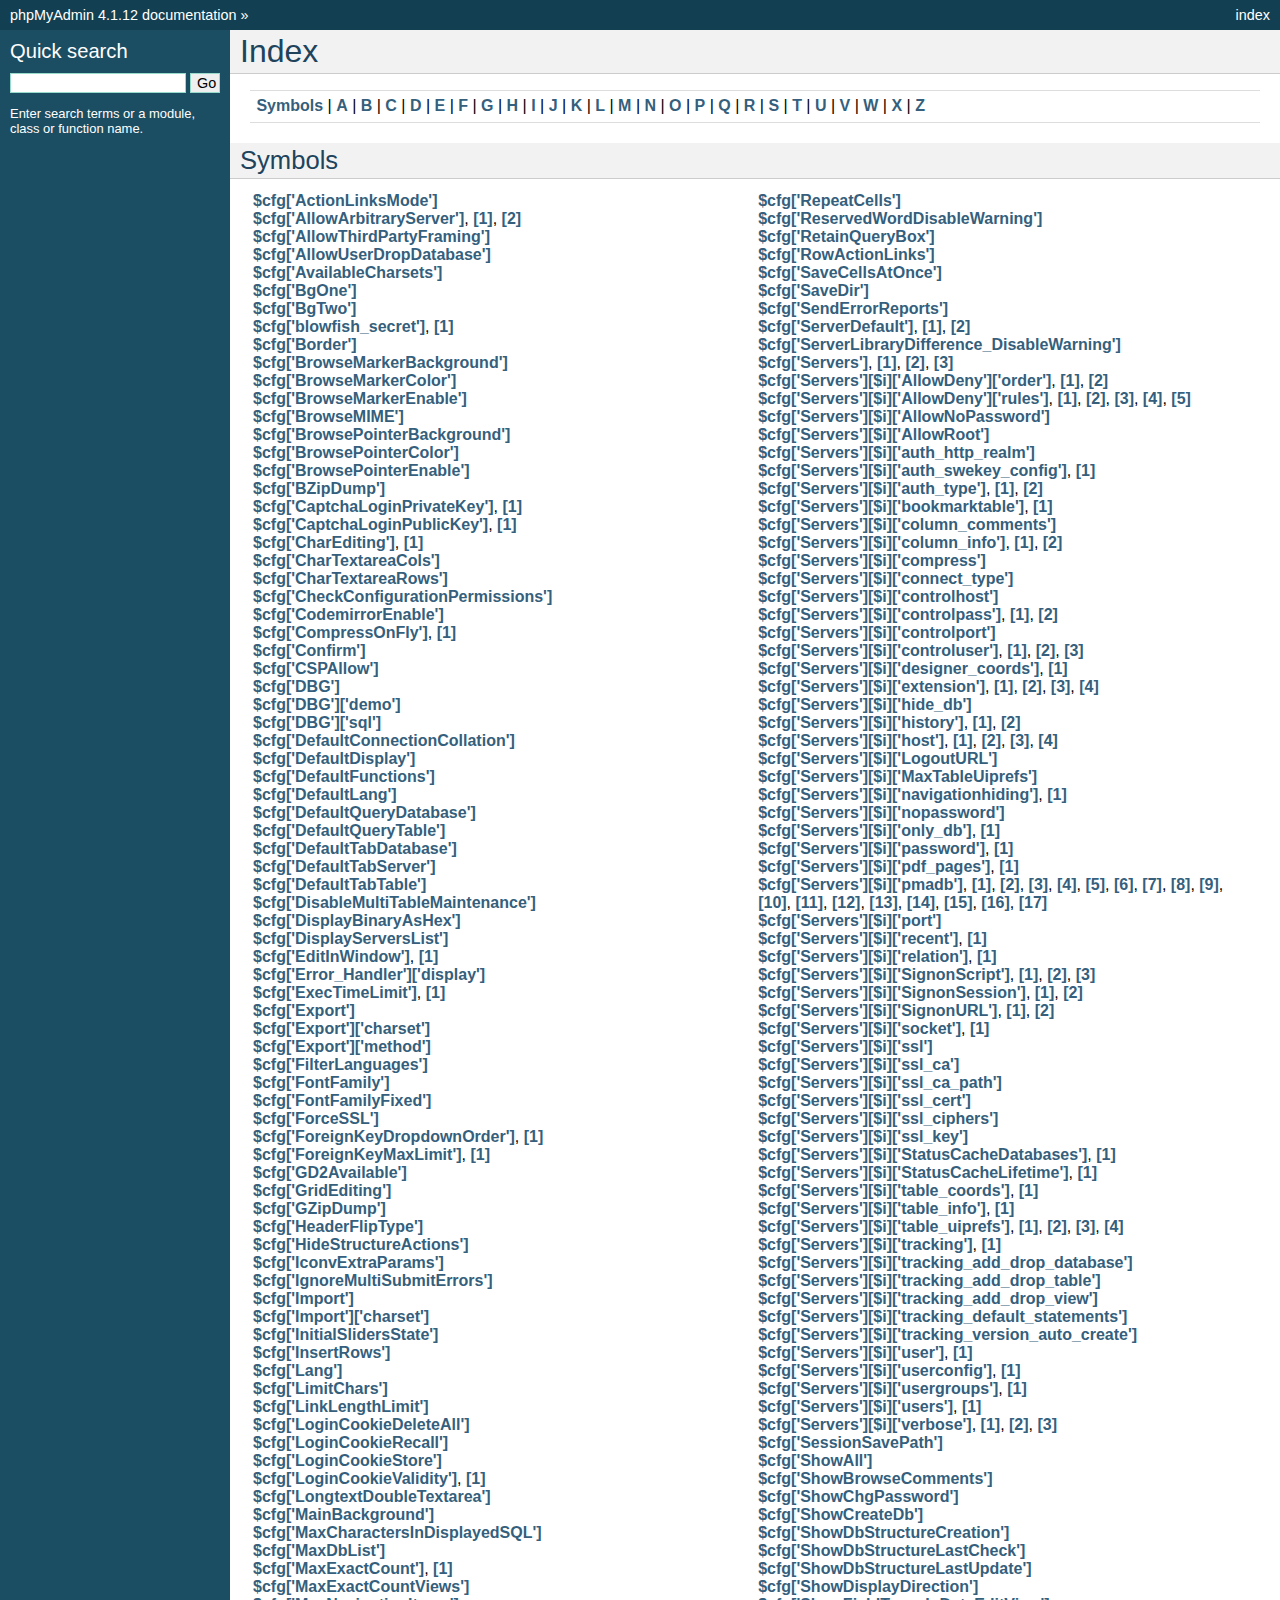
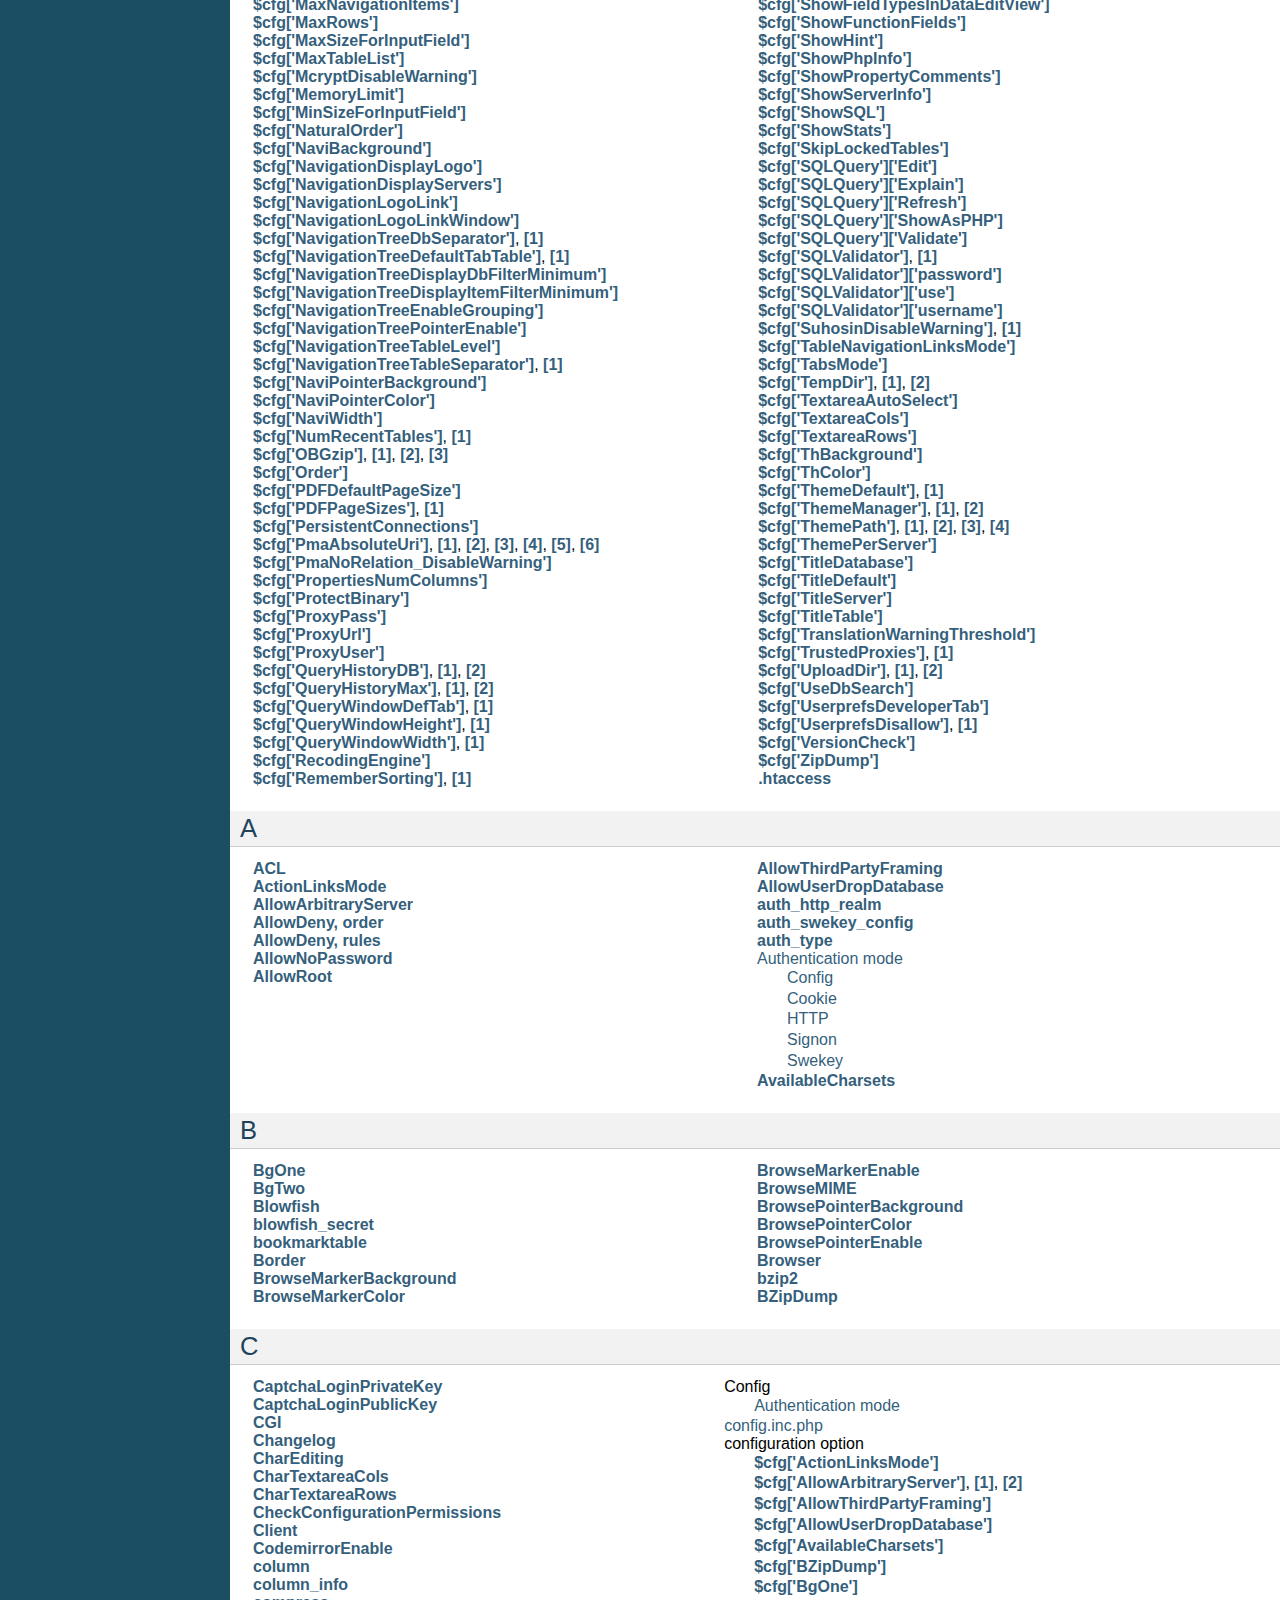
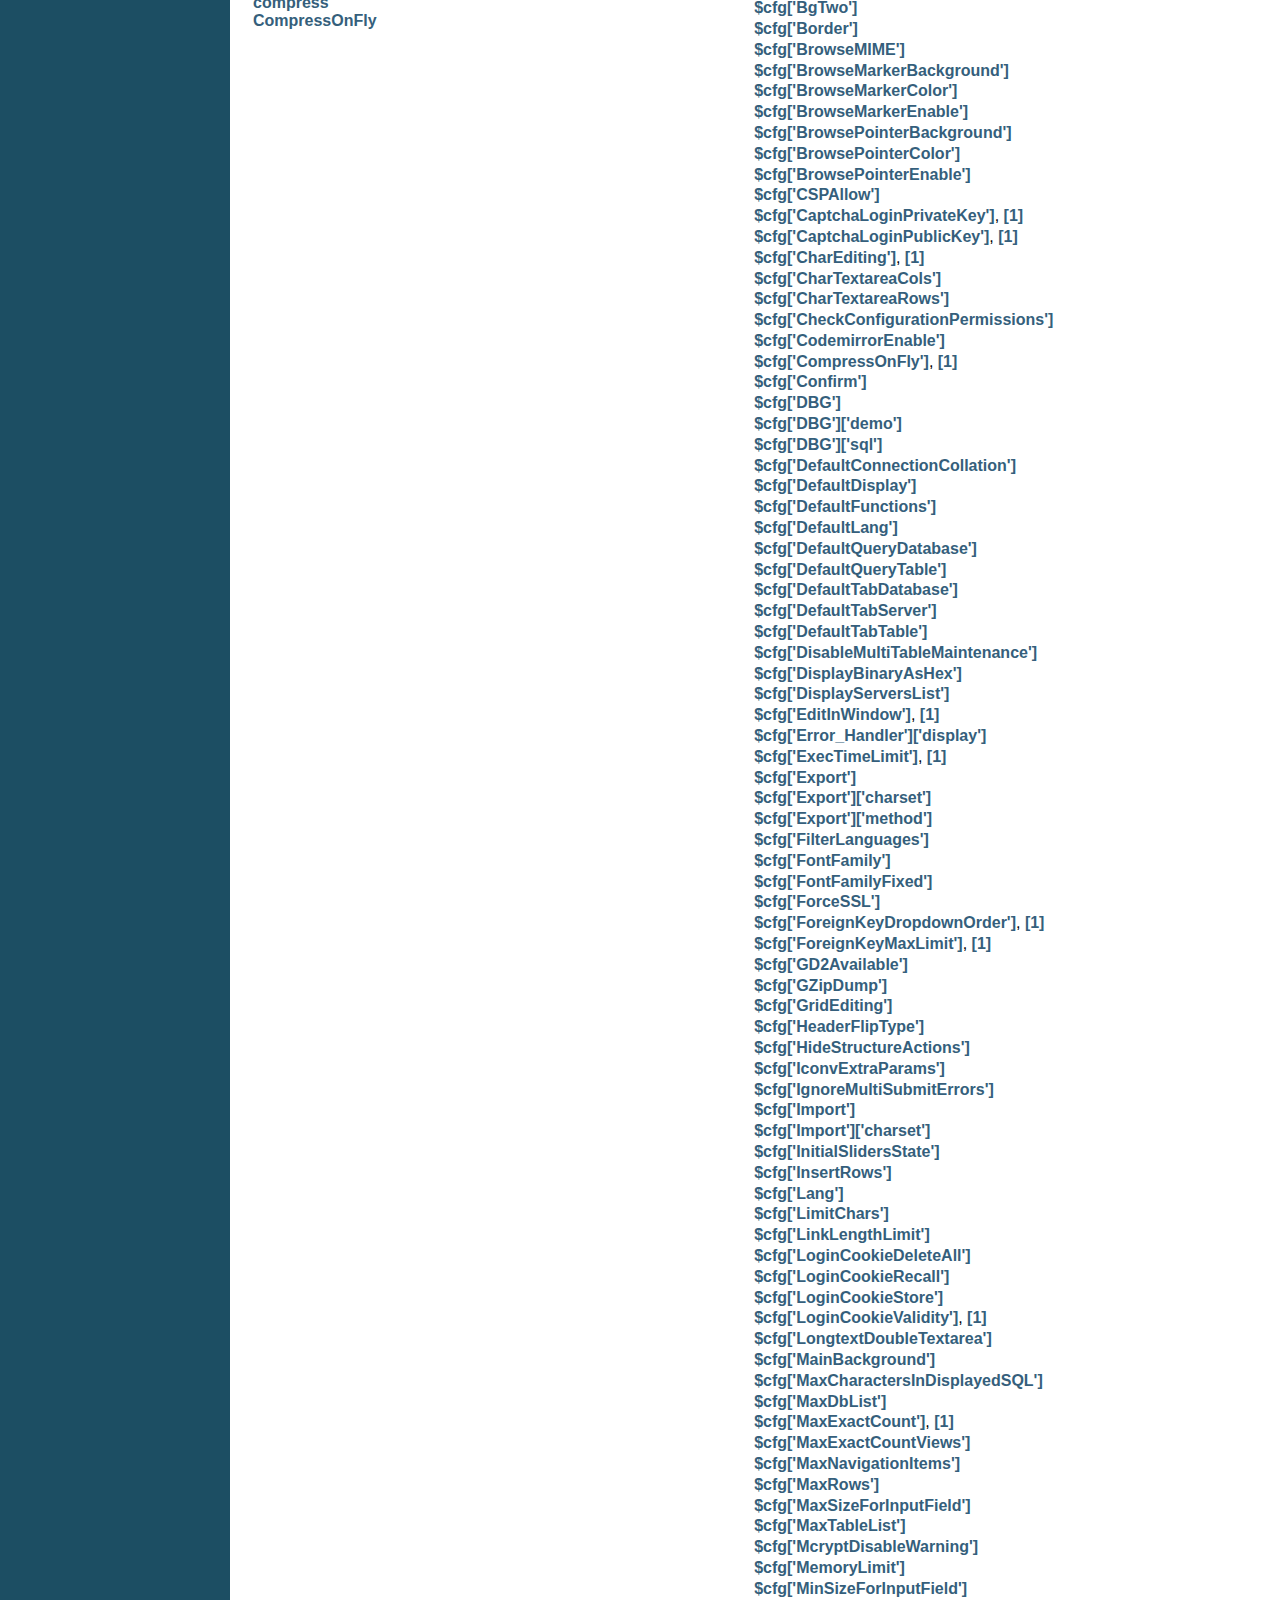
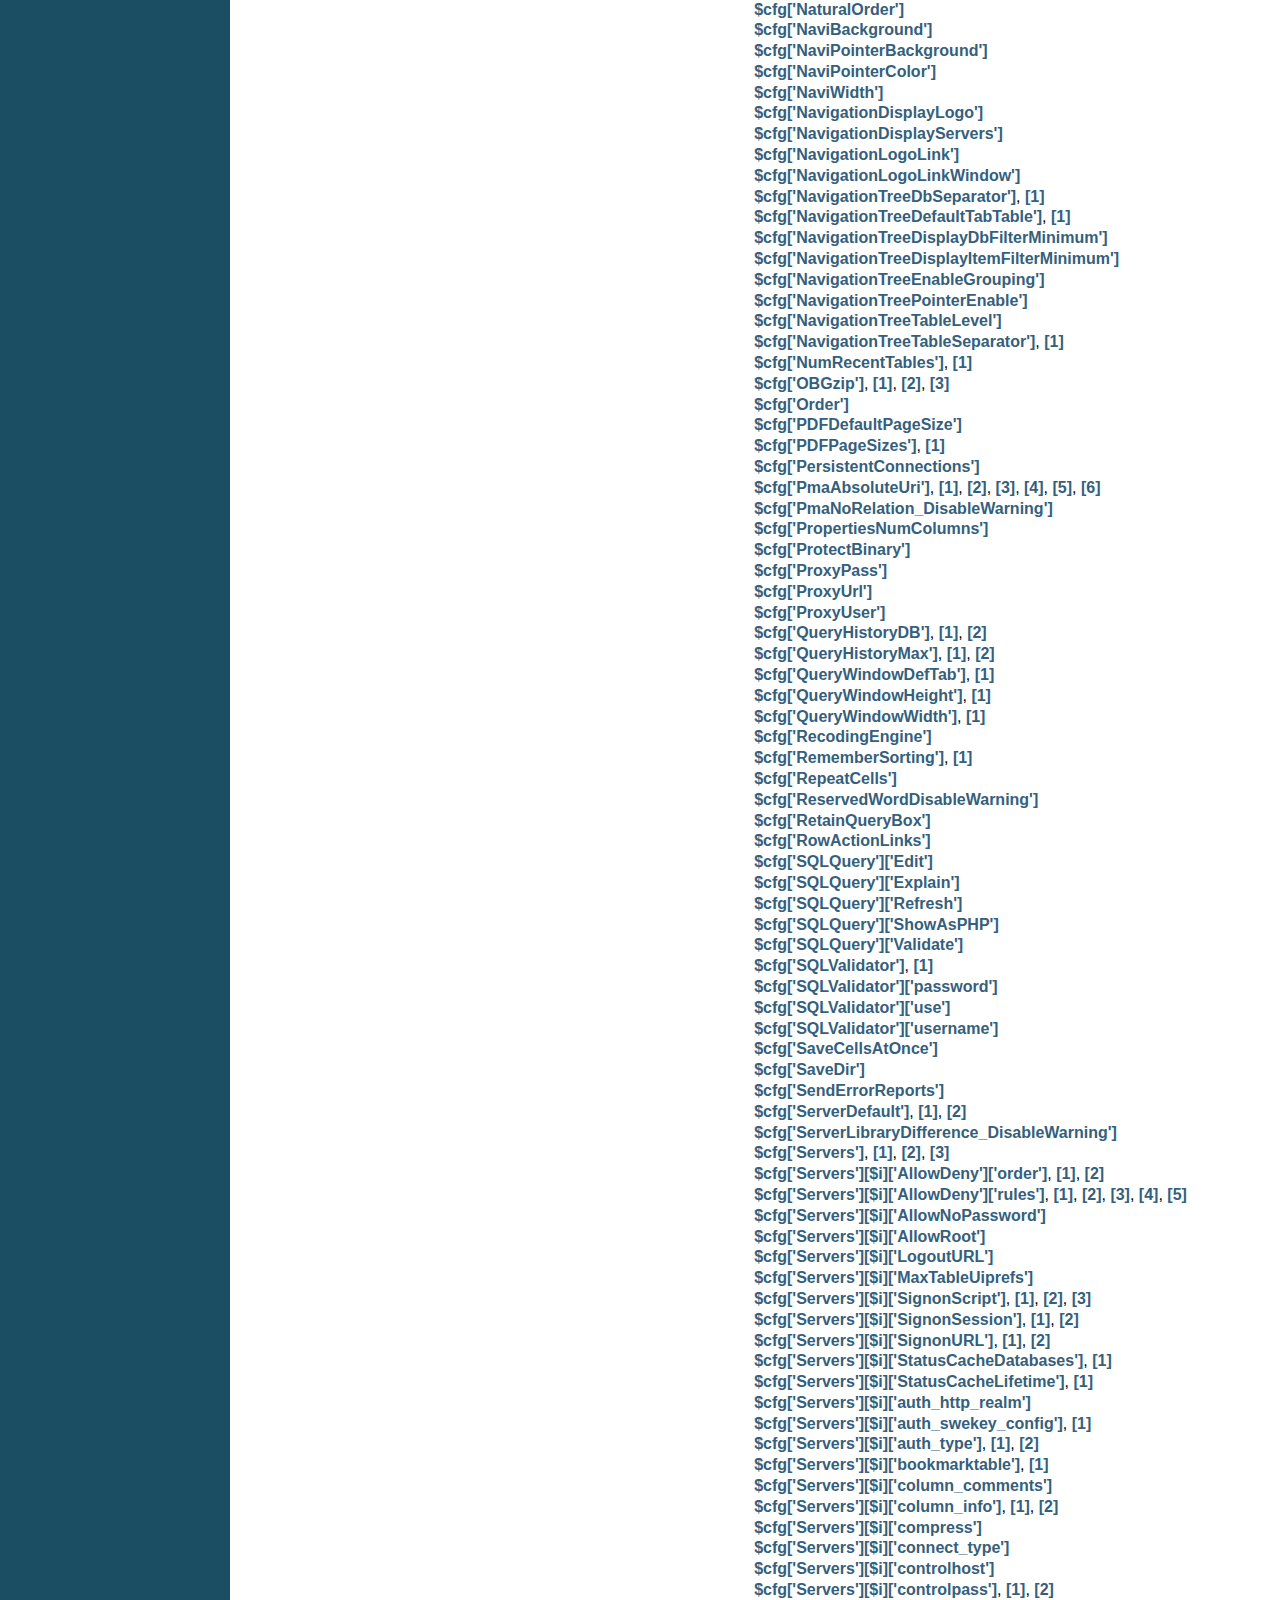
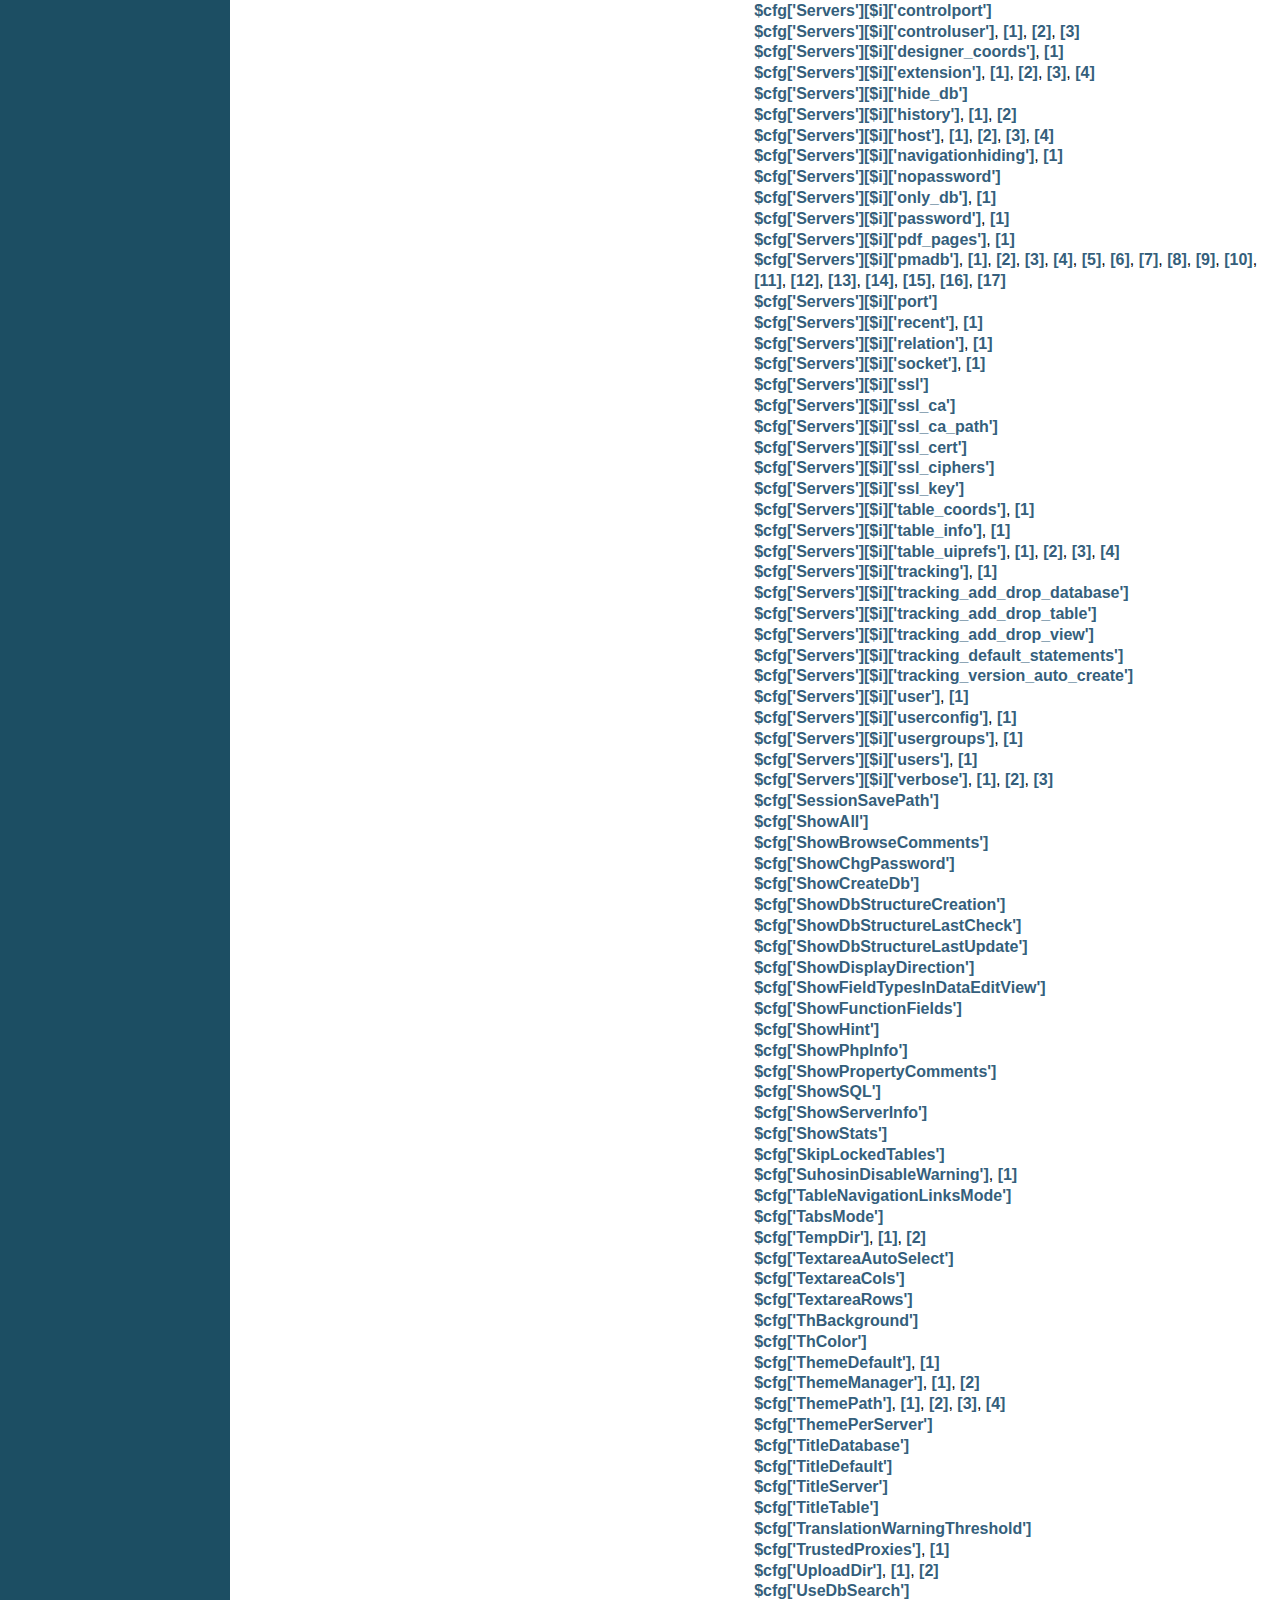
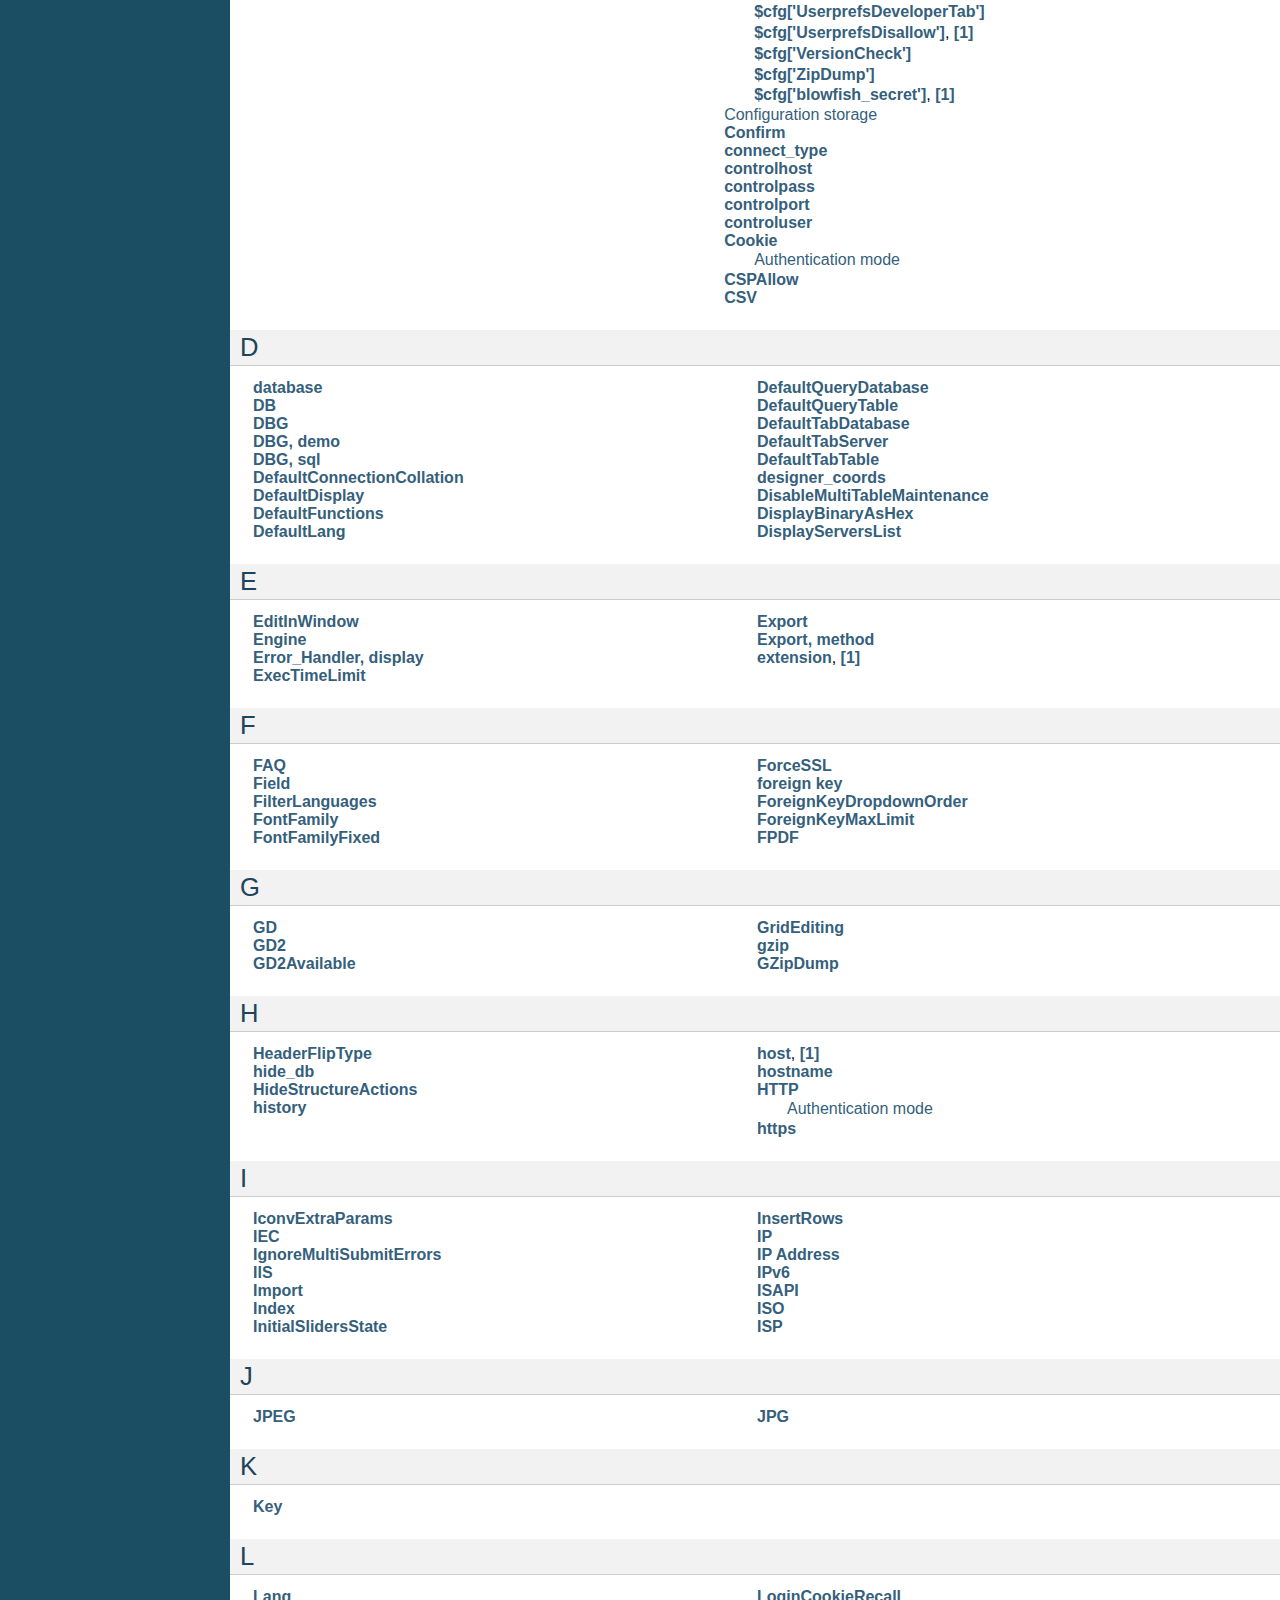
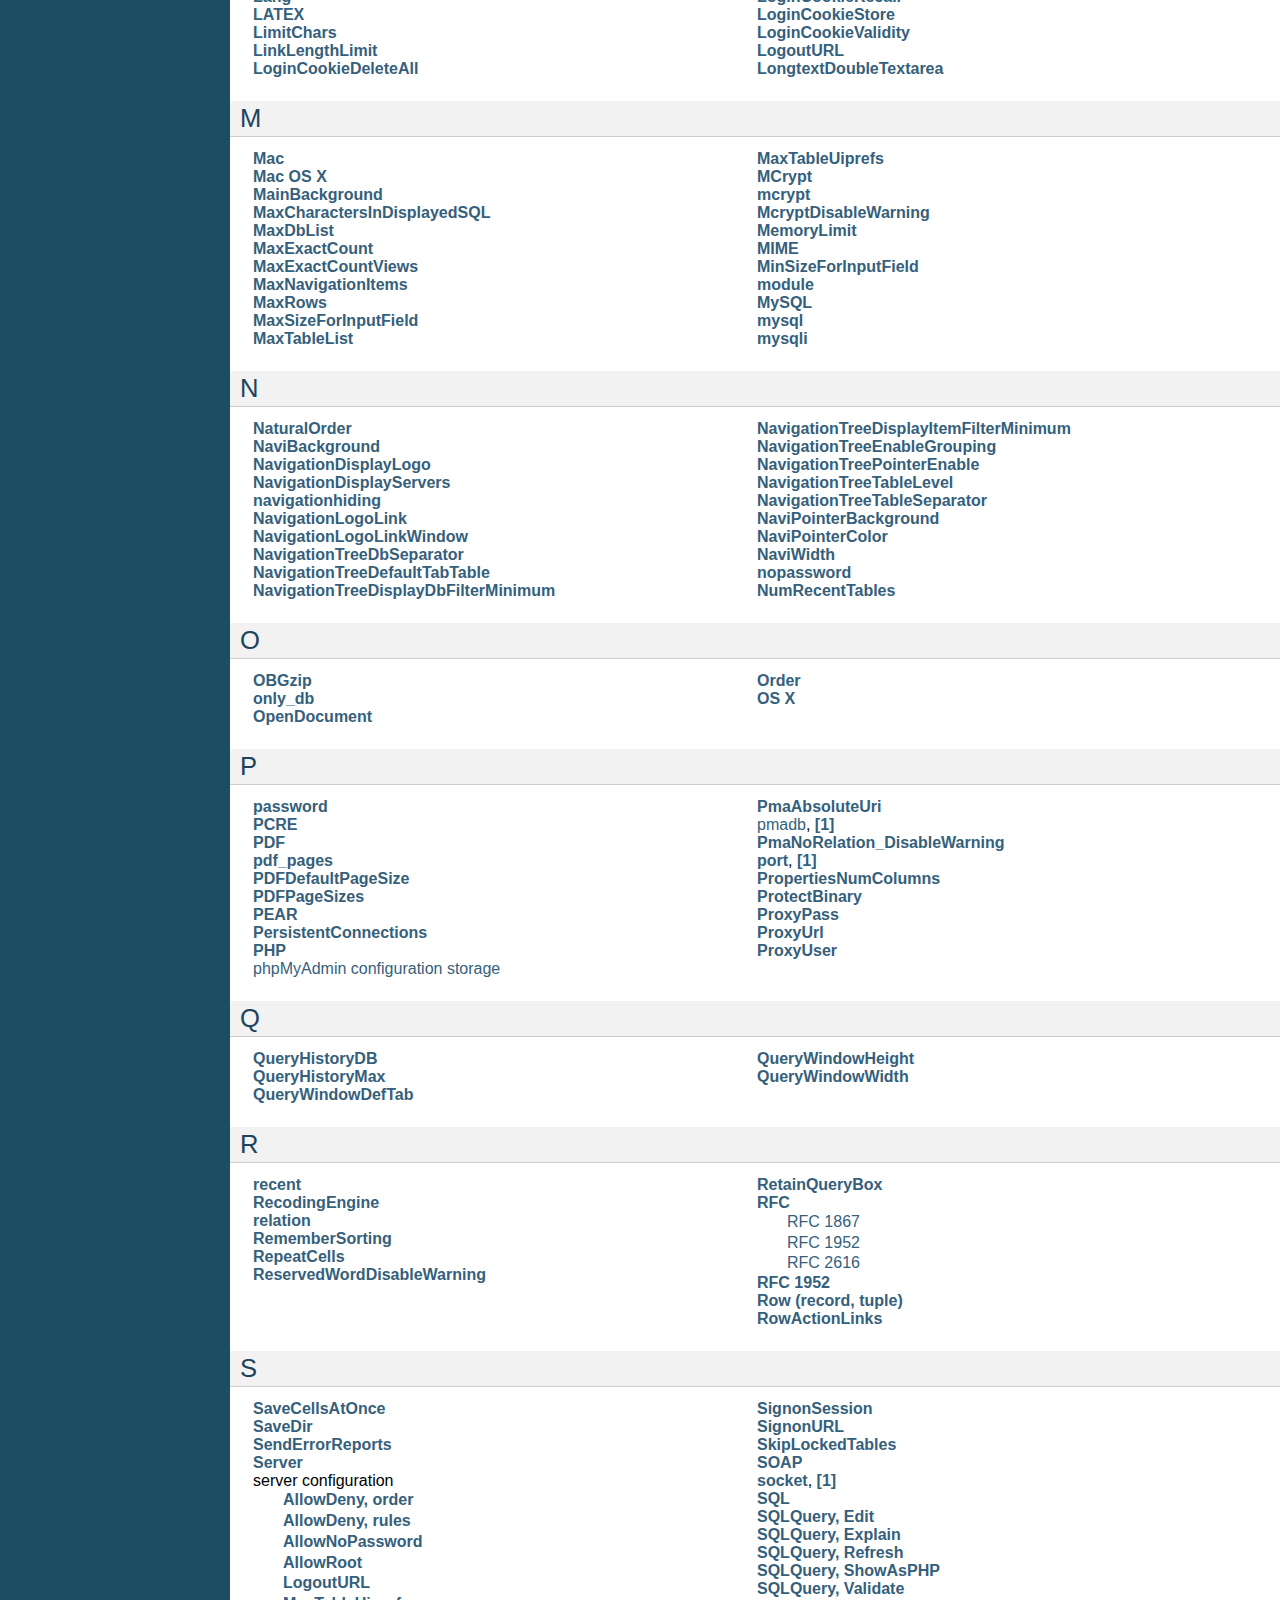
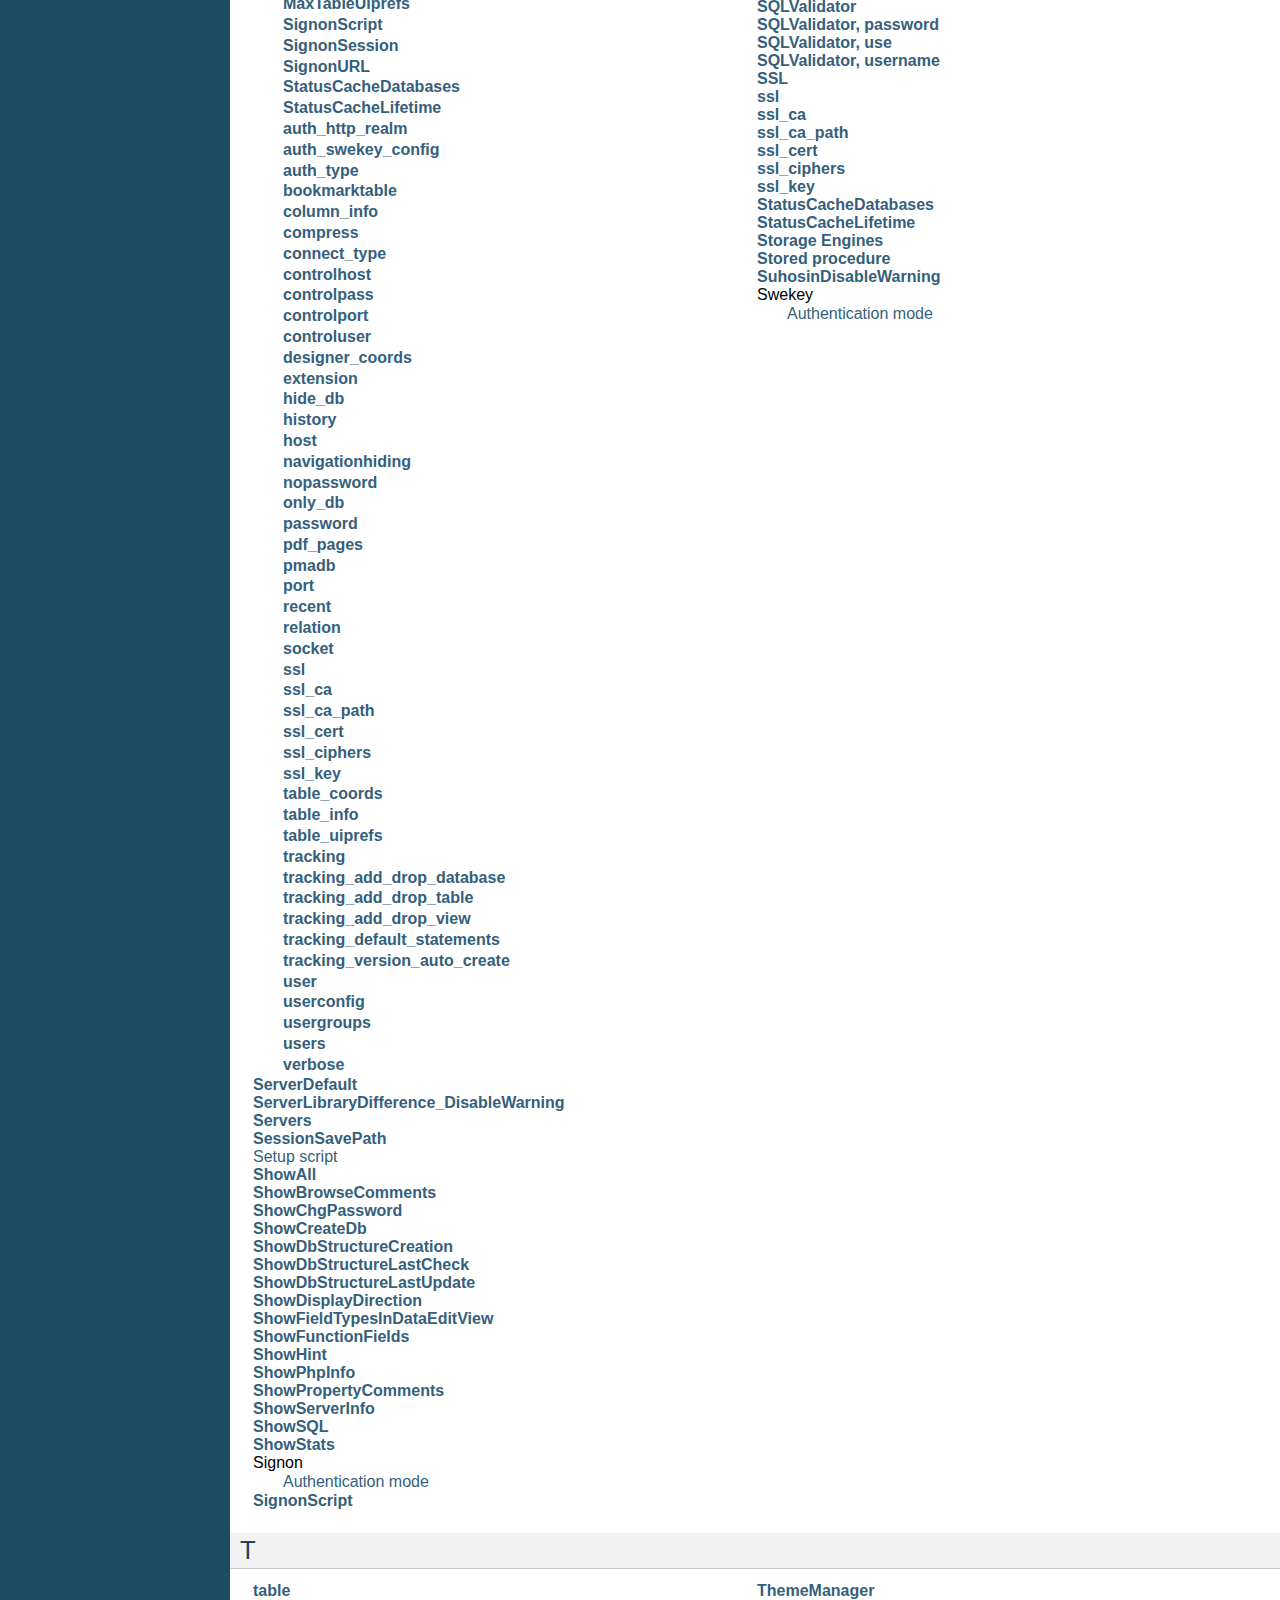
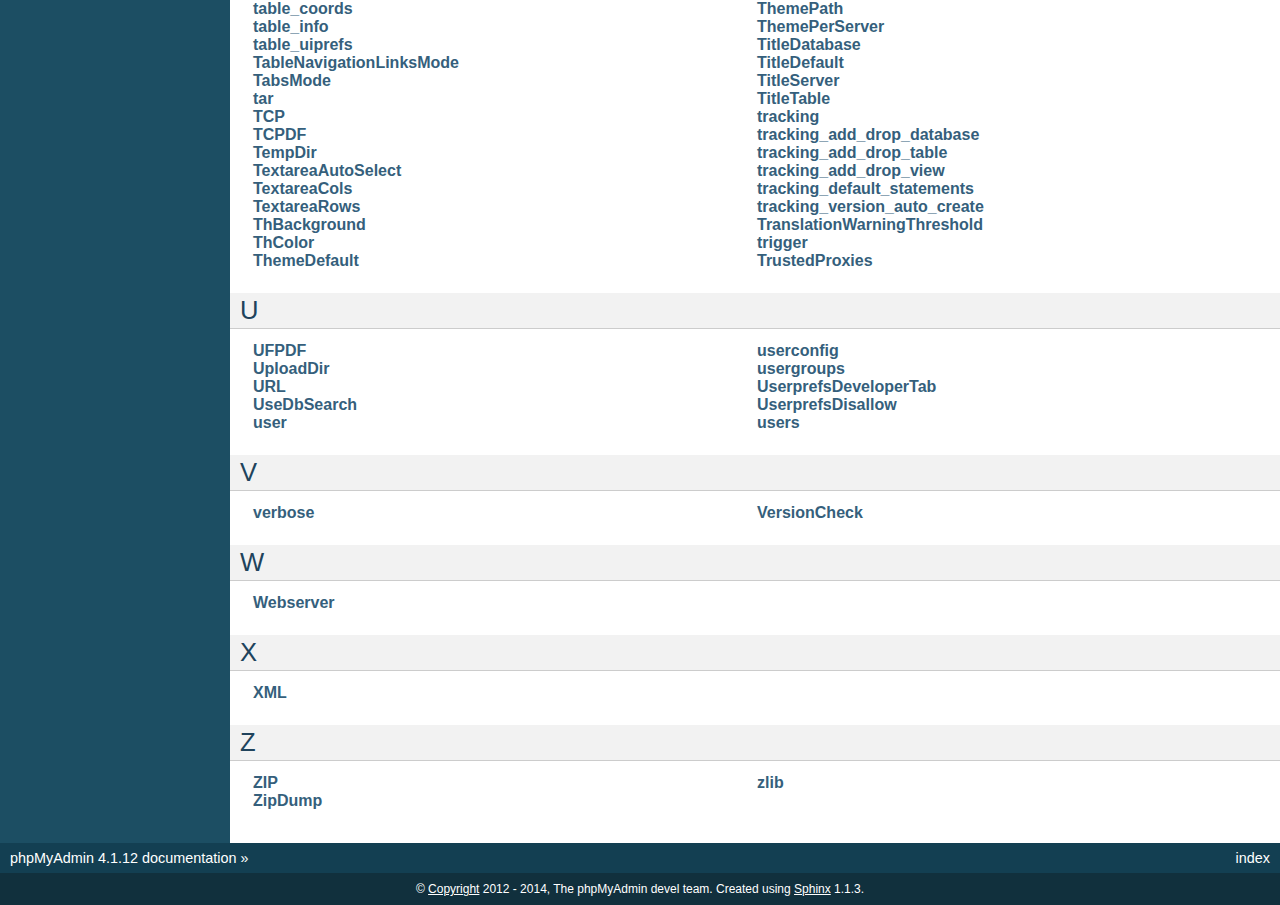
<file: phpMyAdmin/doc/html/genindex.html>
<!DOCTYPE html PUBLIC "-//W3C//DTD XHTML 1.0 Transitional//EN"
  "http://www.w3.org/TR/xhtml1/DTD/xhtml1-transitional.dtd">


<html xmlns="http://www.w3.org/1999/xhtml">
  <head>
    <meta http-equiv="Content-Type" content="text/html; charset=utf-8" />
    
    <title>Index &mdash; phpMyAdmin 4.1.12 documentation</title>
    
    <link rel="stylesheet" href="_static/default.css" type="text/css" />
    <link rel="stylesheet" href="_static/pygments.css" type="text/css" />
    
    <script type="text/javascript">
      var DOCUMENTATION_OPTIONS = {
        URL_ROOT:    '',
        VERSION:     '4.1.12',
        COLLAPSE_INDEX: false,
        FILE_SUFFIX: '.html',
        HAS_SOURCE:  true
      };
    </script>
    <script type="text/javascript" src="_static/jquery.js"></script>
    <script type="text/javascript" src="_static/underscore.js"></script>
    <script type="text/javascript" src="_static/doctools.js"></script>
    <link rel="copyright" title="Copyright" href="copyright.html" />
    <link rel="top" title="phpMyAdmin 4.1.12 documentation" href="index.html" /> 
  </head>
  <body>
    <div class="related">
      <h3>Navigation</h3>
      <ul>
        <li class="right" style="margin-right: 10px">
          <a href="#" title="General Index"
             accesskey="I">index</a></li>
        <li><a href="index.html">phpMyAdmin 4.1.12 documentation</a> &raquo;</li> 
      </ul>
    </div>  

    <div class="document">
      <div class="documentwrapper">
        <div class="bodywrapper">
          <div class="body">
            

<h1 id="index">Index</h1>

<div class="genindex-jumpbox">
 <a href="#Symbols"><strong>Symbols</strong></a>
 | <a href="#A"><strong>A</strong></a>
 | <a href="#B"><strong>B</strong></a>
 | <a href="#C"><strong>C</strong></a>
 | <a href="#D"><strong>D</strong></a>
 | <a href="#E"><strong>E</strong></a>
 | <a href="#F"><strong>F</strong></a>
 | <a href="#G"><strong>G</strong></a>
 | <a href="#H"><strong>H</strong></a>
 | <a href="#I"><strong>I</strong></a>
 | <a href="#J"><strong>J</strong></a>
 | <a href="#K"><strong>K</strong></a>
 | <a href="#L"><strong>L</strong></a>
 | <a href="#M"><strong>M</strong></a>
 | <a href="#N"><strong>N</strong></a>
 | <a href="#O"><strong>O</strong></a>
 | <a href="#P"><strong>P</strong></a>
 | <a href="#Q"><strong>Q</strong></a>
 | <a href="#R"><strong>R</strong></a>
 | <a href="#S"><strong>S</strong></a>
 | <a href="#T"><strong>T</strong></a>
 | <a href="#U"><strong>U</strong></a>
 | <a href="#V"><strong>V</strong></a>
 | <a href="#W"><strong>W</strong></a>
 | <a href="#X"><strong>X</strong></a>
 | <a href="#Z"><strong>Z</strong></a>
 
</div>
<h2 id="Symbols">Symbols</h2>
<table style="width: 100%" class="indextable genindextable"><tr>
  <td style="width: 33%" valign="top"><dl>
      
  <dt><a href="config.html#cfg_ActionLinksMode"><strong>$cfg[&#39;ActionLinksMode&#39;]</strong></a>
  </dt>

      
  <dt><a href="setup.html#index-9"><strong>$cfg[&#39;AllowArbitraryServer&#39;]</strong></a>, <a href="config.html#index-12"><strong>[1]</strong></a>, <a href="config.html#cfg_AllowArbitraryServer"><strong>[2]</strong></a>
  </dt>

      
  <dt><a href="config.html#cfg_AllowThirdPartyFraming"><strong>$cfg[&#39;AllowThirdPartyFraming&#39;]</strong></a>
  </dt>

      
  <dt><a href="config.html#cfg_AllowUserDropDatabase"><strong>$cfg[&#39;AllowUserDropDatabase&#39;]</strong></a>
  </dt>

      
  <dt><a href="config.html#cfg_AvailableCharsets"><strong>$cfg[&#39;AvailableCharsets&#39;]</strong></a>
  </dt>

      
  <dt><a href="config.html#cfg_BgOne"><strong>$cfg[&#39;BgOne&#39;]</strong></a>
  </dt>

      
  <dt><a href="config.html#cfg_BgTwo"><strong>$cfg[&#39;BgTwo&#39;]</strong></a>
  </dt>

      
  <dt><a href="config.html#cfg_blowfish_secret"><strong>$cfg[&#39;blowfish_secret&#39;]</strong></a>, <a href="config.html#index-66"><strong>[1]</strong></a>
  </dt>

      
  <dt><a href="config.html#cfg_Border"><strong>$cfg[&#39;Border&#39;]</strong></a>
  </dt>

      
  <dt><a href="config.html#cfg_BrowseMarkerBackground"><strong>$cfg[&#39;BrowseMarkerBackground&#39;]</strong></a>
  </dt>

      
  <dt><a href="config.html#cfg_BrowseMarkerColor"><strong>$cfg[&#39;BrowseMarkerColor&#39;]</strong></a>
  </dt>

      
  <dt><a href="config.html#cfg_BrowseMarkerEnable"><strong>$cfg[&#39;BrowseMarkerEnable&#39;]</strong></a>
  </dt>

      
  <dt><a href="config.html#cfg_BrowseMIME"><strong>$cfg[&#39;BrowseMIME&#39;]</strong></a>
  </dt>

      
  <dt><a href="config.html#cfg_BrowsePointerBackground"><strong>$cfg[&#39;BrowsePointerBackground&#39;]</strong></a>
  </dt>

      
  <dt><a href="config.html#cfg_BrowsePointerColor"><strong>$cfg[&#39;BrowsePointerColor&#39;]</strong></a>
  </dt>

      
  <dt><a href="config.html#cfg_BrowsePointerEnable"><strong>$cfg[&#39;BrowsePointerEnable&#39;]</strong></a>
  </dt>

      
  <dt><a href="config.html#cfg_BZipDump"><strong>$cfg[&#39;BZipDump&#39;]</strong></a>
  </dt>

      
  <dt><a href="setup.html#index-25"><strong>$cfg[&#39;CaptchaLoginPrivateKey&#39;]</strong></a>, <a href="config.html#cfg_CaptchaLoginPrivateKey"><strong>[1]</strong></a>
  </dt>

      
  <dt><a href="setup.html#index-24"><strong>$cfg[&#39;CaptchaLoginPublicKey&#39;]</strong></a>, <a href="config.html#cfg_CaptchaLoginPublicKey"><strong>[1]</strong></a>
  </dt>

      
  <dt><a href="config.html#cfg_CharEditing"><strong>$cfg[&#39;CharEditing&#39;]</strong></a>, <a href="config.html#index-76"><strong>[1]</strong></a>
  </dt>

      
  <dt><a href="config.html#cfg_CharTextareaCols"><strong>$cfg[&#39;CharTextareaCols&#39;]</strong></a>
  </dt>

      
  <dt><a href="config.html#cfg_CharTextareaRows"><strong>$cfg[&#39;CharTextareaRows&#39;]</strong></a>
  </dt>

      
  <dt><a href="config.html#cfg_CheckConfigurationPermissions"><strong>$cfg[&#39;CheckConfigurationPermissions&#39;]</strong></a>
  </dt>

      
  <dt><a href="config.html#cfg_CodemirrorEnable"><strong>$cfg[&#39;CodemirrorEnable&#39;]</strong></a>
  </dt>

      
  <dt><a href="faq.html#index-19"><strong>$cfg[&#39;CompressOnFly&#39;]</strong></a>, <a href="config.html#cfg_CompressOnFly"><strong>[1]</strong></a>
  </dt>

      
  <dt><a href="config.html#cfg_Confirm"><strong>$cfg[&#39;Confirm&#39;]</strong></a>
  </dt>

      
  <dt><a href="config.html#cfg_CSPAllow"><strong>$cfg[&#39;CSPAllow&#39;]</strong></a>
  </dt>

      
  <dt><a href="config.html#cfg_DBG"><strong>$cfg[&#39;DBG&#39;]</strong></a>
  </dt>

      
  <dt><a href="config.html#cfg_DBG_demo"><strong>$cfg[&#39;DBG&#39;][&#39;demo&#39;]</strong></a>
  </dt>

      
  <dt><a href="config.html#cfg_DBG_sql"><strong>$cfg[&#39;DBG&#39;][&#39;sql&#39;]</strong></a>
  </dt>

      
  <dt><a href="config.html#cfg_DefaultConnectionCollation"><strong>$cfg[&#39;DefaultConnectionCollation&#39;]</strong></a>
  </dt>

      
  <dt><a href="config.html#cfg_DefaultDisplay"><strong>$cfg[&#39;DefaultDisplay&#39;]</strong></a>
  </dt>

      
  <dt><a href="config.html#cfg_DefaultFunctions"><strong>$cfg[&#39;DefaultFunctions&#39;]</strong></a>
  </dt>

      
  <dt><a href="config.html#cfg_DefaultLang"><strong>$cfg[&#39;DefaultLang&#39;]</strong></a>
  </dt>

      
  <dt><a href="config.html#cfg_DefaultQueryDatabase"><strong>$cfg[&#39;DefaultQueryDatabase&#39;]</strong></a>
  </dt>

      
  <dt><a href="config.html#cfg_DefaultQueryTable"><strong>$cfg[&#39;DefaultQueryTable&#39;]</strong></a>
  </dt>

      
  <dt><a href="config.html#cfg_DefaultTabDatabase"><strong>$cfg[&#39;DefaultTabDatabase&#39;]</strong></a>
  </dt>

      
  <dt><a href="config.html#cfg_DefaultTabServer"><strong>$cfg[&#39;DefaultTabServer&#39;]</strong></a>
  </dt>

      
  <dt><a href="config.html#cfg_DefaultTabTable"><strong>$cfg[&#39;DefaultTabTable&#39;]</strong></a>
  </dt>

      
  <dt><a href="config.html#cfg_DisableMultiTableMaintenance"><strong>$cfg[&#39;DisableMultiTableMaintenance&#39;]</strong></a>
  </dt>

      
  <dt><a href="config.html#cfg_DisplayBinaryAsHex"><strong>$cfg[&#39;DisplayBinaryAsHex&#39;]</strong></a>
  </dt>

      
  <dt><a href="config.html#cfg_DisplayServersList"><strong>$cfg[&#39;DisplayServersList&#39;]</strong></a>
  </dt>

      
  <dt><a href="config.html#cfg_EditInWindow"><strong>$cfg[&#39;EditInWindow&#39;]</strong></a>, <a href="config.html#index-80"><strong>[1]</strong></a>
  </dt>

      
  <dt><a href="config.html#cfg_Error_Handler_display"><strong>$cfg[&#39;Error_Handler&#39;][&#39;display&#39;]</strong></a>
  </dt>

      
  <dt><a href="faq.html#index-27"><strong>$cfg[&#39;ExecTimeLimit&#39;]</strong></a>, <a href="config.html#cfg_ExecTimeLimit"><strong>[1]</strong></a>
  </dt>

      
  <dt><a href="config.html#cfg_Export"><strong>$cfg[&#39;Export&#39;]</strong></a>
  </dt>

      
  <dt><a href="config.html#index-72"><strong>$cfg[&#39;Export&#39;][&#39;charset&#39;]</strong></a>
  </dt>

      
  <dt><a href="config.html#cfg_Export_method"><strong>$cfg[&#39;Export&#39;][&#39;method&#39;]</strong></a>
  </dt>

      
  <dt><a href="config.html#cfg_FilterLanguages"><strong>$cfg[&#39;FilterLanguages&#39;]</strong></a>
  </dt>

      
  <dt><a href="config.html#cfg_FontFamily"><strong>$cfg[&#39;FontFamily&#39;]</strong></a>
  </dt>

      
  <dt><a href="config.html#cfg_FontFamilyFixed"><strong>$cfg[&#39;FontFamilyFixed&#39;]</strong></a>
  </dt>

      
  <dt><a href="config.html#cfg_ForceSSL"><strong>$cfg[&#39;ForceSSL&#39;]</strong></a>
  </dt>

      
  <dt><a href="config.html#index-70"><strong>$cfg[&#39;ForeignKeyDropdownOrder&#39;]</strong></a>, <a href="config.html#cfg_ForeignKeyDropdownOrder"><strong>[1]</strong></a>
  </dt>

      
  <dt><a href="faq.html#index-28"><strong>$cfg[&#39;ForeignKeyMaxLimit&#39;]</strong></a>, <a href="config.html#cfg_ForeignKeyMaxLimit"><strong>[1]</strong></a>
  </dt>

      
  <dt><a href="config.html#cfg_GD2Available"><strong>$cfg[&#39;GD2Available&#39;]</strong></a>
  </dt>

      
  <dt><a href="config.html#cfg_GridEditing"><strong>$cfg[&#39;GridEditing&#39;]</strong></a>
  </dt>

      
  <dt><a href="config.html#cfg_GZipDump"><strong>$cfg[&#39;GZipDump&#39;]</strong></a>
  </dt>

      
  <dt><a href="config.html#cfg_HeaderFlipType"><strong>$cfg[&#39;HeaderFlipType&#39;]</strong></a>
  </dt>

      
  <dt><a href="config.html#cfg_HideStructureActions"><strong>$cfg[&#39;HideStructureActions&#39;]</strong></a>
  </dt>

      
  <dt><a href="config.html#cfg_IconvExtraParams"><strong>$cfg[&#39;IconvExtraParams&#39;]</strong></a>
  </dt>

      
  <dt><a href="config.html#cfg_IgnoreMultiSubmitErrors"><strong>$cfg[&#39;IgnoreMultiSubmitErrors&#39;]</strong></a>
  </dt>

      
  <dt><a href="config.html#cfg_Import"><strong>$cfg[&#39;Import&#39;]</strong></a>
  </dt>

      
  <dt><a href="config.html#index-73"><strong>$cfg[&#39;Import&#39;][&#39;charset&#39;]</strong></a>
  </dt>

      
  <dt><a href="config.html#cfg_InitialSlidersState"><strong>$cfg[&#39;InitialSlidersState&#39;]</strong></a>
  </dt>

      
  <dt><a href="config.html#cfg_InsertRows"><strong>$cfg[&#39;InsertRows&#39;]</strong></a>
  </dt>

      
  <dt><a href="config.html#cfg_Lang"><strong>$cfg[&#39;Lang&#39;]</strong></a>
  </dt>

      
  <dt><a href="config.html#cfg_LimitChars"><strong>$cfg[&#39;LimitChars&#39;]</strong></a>
  </dt>

      
  <dt><a href="config.html#cfg_LinkLengthLimit"><strong>$cfg[&#39;LinkLengthLimit&#39;]</strong></a>
  </dt>

      
  <dt><a href="config.html#cfg_LoginCookieDeleteAll"><strong>$cfg[&#39;LoginCookieDeleteAll&#39;]</strong></a>
  </dt>

      
  <dt><a href="config.html#cfg_LoginCookieRecall"><strong>$cfg[&#39;LoginCookieRecall&#39;]</strong></a>
  </dt>

      
  <dt><a href="config.html#cfg_LoginCookieStore"><strong>$cfg[&#39;LoginCookieStore&#39;]</strong></a>
  </dt>

      
  <dt><a href="config.html#cfg_LoginCookieValidity"><strong>$cfg[&#39;LoginCookieValidity&#39;]</strong></a>, <a href="config.html#index-67"><strong>[1]</strong></a>
  </dt>

      
  <dt><a href="config.html#cfg_LongtextDoubleTextarea"><strong>$cfg[&#39;LongtextDoubleTextarea&#39;]</strong></a>
  </dt>

      
  <dt><a href="config.html#cfg_MainBackground"><strong>$cfg[&#39;MainBackground&#39;]</strong></a>
  </dt>

      
  <dt><a href="config.html#cfg_MaxCharactersInDisplayedSQL"><strong>$cfg[&#39;MaxCharactersInDisplayedSQL&#39;]</strong></a>
  </dt>

      
  <dt><a href="config.html#cfg_MaxDbList"><strong>$cfg[&#39;MaxDbList&#39;]</strong></a>
  </dt>

      
  <dt><a href="faq.html#index-21"><strong>$cfg[&#39;MaxExactCount&#39;]</strong></a>, <a href="config.html#cfg_MaxExactCount"><strong>[1]</strong></a>
  </dt>

      
  <dt><a href="config.html#cfg_MaxExactCountViews"><strong>$cfg[&#39;MaxExactCountViews&#39;]</strong></a>
  </dt>

      
  <dt><a href="config.html#cfg_MaxNavigationItems"><strong>$cfg[&#39;MaxNavigationItems&#39;]</strong></a>
  </dt>

      
  <dt><a href="config.html#cfg_MaxRows"><strong>$cfg[&#39;MaxRows&#39;]</strong></a>
  </dt>

      
  <dt><a href="config.html#cfg_MaxSizeForInputField"><strong>$cfg[&#39;MaxSizeForInputField&#39;]</strong></a>
  </dt>

      
  <dt><a href="config.html#cfg_MaxTableList"><strong>$cfg[&#39;MaxTableList&#39;]</strong></a>
  </dt>

      
  <dt><a href="config.html#cfg_McryptDisableWarning"><strong>$cfg[&#39;McryptDisableWarning&#39;]</strong></a>
  </dt>

      
  <dt><a href="config.html#cfg_MemoryLimit"><strong>$cfg[&#39;MemoryLimit&#39;]</strong></a>
  </dt>

      
  <dt><a href="config.html#cfg_MinSizeForInputField"><strong>$cfg[&#39;MinSizeForInputField&#39;]</strong></a>
  </dt>

      
  <dt><a href="config.html#cfg_NaturalOrder"><strong>$cfg[&#39;NaturalOrder&#39;]</strong></a>
  </dt>

      
  <dt><a href="config.html#cfg_NaviBackground"><strong>$cfg[&#39;NaviBackground&#39;]</strong></a>
  </dt>

      
  <dt><a href="config.html#cfg_NavigationDisplayLogo"><strong>$cfg[&#39;NavigationDisplayLogo&#39;]</strong></a>
  </dt>

      
  <dt><a href="config.html#cfg_NavigationDisplayServers"><strong>$cfg[&#39;NavigationDisplayServers&#39;]</strong></a>
  </dt>

      
  <dt><a href="config.html#cfg_NavigationLogoLink"><strong>$cfg[&#39;NavigationLogoLink&#39;]</strong></a>
  </dt>

      
  <dt><a href="config.html#cfg_NavigationLogoLinkWindow"><strong>$cfg[&#39;NavigationLogoLinkWindow&#39;]</strong></a>
  </dt>

      
  <dt><a href="config.html#index-68"><strong>$cfg[&#39;NavigationTreeDbSeparator&#39;]</strong></a>, <a href="config.html#cfg_NavigationTreeDbSeparator"><strong>[1]</strong></a>
  </dt>

      
  <dt><a href="config.html#index-37"><strong>$cfg[&#39;NavigationTreeDefaultTabTable&#39;]</strong></a>, <a href="config.html#cfg_NavigationTreeDefaultTabTable"><strong>[1]</strong></a>
  </dt>

      
  <dt><a href="config.html#cfg_NavigationTreeDisplayDbFilterMinimum"><strong>$cfg[&#39;NavigationTreeDisplayDbFilterMinimum&#39;]</strong></a>
  </dt>

      
  <dt><a href="config.html#cfg_NavigationTreeDisplayItemFilterMinimum"><strong>$cfg[&#39;NavigationTreeDisplayItemFilterMinimum&#39;]</strong></a>
  </dt>

      
  <dt><a href="config.html#cfg_NavigationTreeEnableGrouping"><strong>$cfg[&#39;NavigationTreeEnableGrouping&#39;]</strong></a>
  </dt>

      
  <dt><a href="config.html#cfg_NavigationTreePointerEnable"><strong>$cfg[&#39;NavigationTreePointerEnable&#39;]</strong></a>
  </dt>

      
  <dt><a href="config.html#cfg_NavigationTreeTableLevel"><strong>$cfg[&#39;NavigationTreeTableLevel&#39;]</strong></a>
  </dt>

      
  <dt><a href="faq.html#index-20"><strong>$cfg[&#39;NavigationTreeTableSeparator&#39;]</strong></a>, <a href="config.html#cfg_NavigationTreeTableSeparator"><strong>[1]</strong></a>
  </dt>

      
  <dt><a href="config.html#cfg_NaviPointerBackground"><strong>$cfg[&#39;NaviPointerBackground&#39;]</strong></a>
  </dt>

      
  <dt><a href="config.html#cfg_NaviPointerColor"><strong>$cfg[&#39;NaviPointerColor&#39;]</strong></a>
  </dt>

      
  <dt><a href="config.html#cfg_NaviWidth"><strong>$cfg[&#39;NaviWidth&#39;]</strong></a>
  </dt>

      
  <dt><a href="config.html#index-36"><strong>$cfg[&#39;NumRecentTables&#39;]</strong></a>, <a href="config.html#cfg_NumRecentTables"><strong>[1]</strong></a>
  </dt>

      
  <dt><a href="faq.html#index-0"><strong>$cfg[&#39;OBGzip&#39;]</strong></a>, <a href="faq.html#index-5"><strong>[1]</strong></a>, <a href="faq.html#index-9"><strong>[2]</strong></a>, <a href="config.html#cfg_OBGzip"><strong>[3]</strong></a>
  </dt>

      
  <dt><a href="config.html#cfg_Order"><strong>$cfg[&#39;Order&#39;]</strong></a>
  </dt>

      
  <dt><a href="config.html#cfg_PDFDefaultPageSize"><strong>$cfg[&#39;PDFDefaultPageSize&#39;]</strong></a>
  </dt>

      
  <dt><a href="config.html#cfg_PDFPageSizes"><strong>$cfg[&#39;PDFPageSizes&#39;]</strong></a>, <a href="config.html#index-71"><strong>[1]</strong></a>
  </dt>

      
  <dt><a href="config.html#cfg_PersistentConnections"><strong>$cfg[&#39;PersistentConnections&#39;]</strong></a>
  </dt>

      
  <dt><a href="faq.html#index-10"><strong>$cfg[&#39;PmaAbsoluteUri&#39;]</strong></a>, <a href="faq.html#index-17"><strong>[1]</strong></a>, <a href="faq.html#index-25"><strong>[2]</strong></a>, <a href="faq.html#index-26"><strong>[3]</strong></a>, <a href="config.html#cfg_PmaAbsoluteUri"><strong>[4]</strong></a>, <a href="config.html#index-1"><strong>[5]</strong></a>, <a href="config.html#index-65"><strong>[6]</strong></a>
  </dt>

      
  <dt><a href="config.html#cfg_PmaNoRelation_DisableWarning"><strong>$cfg[&#39;PmaNoRelation_DisableWarning&#39;]</strong></a>
  </dt>

      
  <dt><a href="config.html#cfg_PropertiesNumColumns"><strong>$cfg[&#39;PropertiesNumColumns&#39;]</strong></a>
  </dt>

      
  <dt><a href="config.html#cfg_ProtectBinary"><strong>$cfg[&#39;ProtectBinary&#39;]</strong></a>
  </dt>

      
  <dt><a href="config.html#cfg_ProxyPass"><strong>$cfg[&#39;ProxyPass&#39;]</strong></a>
  </dt>

      
  <dt><a href="config.html#cfg_ProxyUrl"><strong>$cfg[&#39;ProxyUrl&#39;]</strong></a>
  </dt>

      
  <dt><a href="config.html#cfg_ProxyUser"><strong>$cfg[&#39;ProxyUser&#39;]</strong></a>
  </dt>

      
  <dt><a href="config.html#cfg_QueryHistoryDB"><strong>$cfg[&#39;QueryHistoryDB&#39;]</strong></a>, <a href="config.html#index-81"><strong>[1]</strong></a>, <a href="config.html#index-83"><strong>[2]</strong></a>
  </dt>

      
  <dt><a href="config.html#index-33"><strong>$cfg[&#39;QueryHistoryMax&#39;]</strong></a>, <a href="config.html#cfg_QueryHistoryMax"><strong>[1]</strong></a>, <a href="config.html#index-84"><strong>[2]</strong></a>
  </dt>

      
  <dt><a href="config.html#cfg_QueryWindowDefTab"><strong>$cfg[&#39;QueryWindowDefTab&#39;]</strong></a>, <a href="config.html#index-85"><strong>[1]</strong></a>
  </dt>

      
  <dt><a href="config.html#cfg_QueryWindowHeight"><strong>$cfg[&#39;QueryWindowHeight&#39;]</strong></a>, <a href="config.html#index-79"><strong>[1]</strong></a>
  </dt>

      
  <dt><a href="config.html#cfg_QueryWindowWidth"><strong>$cfg[&#39;QueryWindowWidth&#39;]</strong></a>, <a href="config.html#index-78"><strong>[1]</strong></a>
  </dt>

      
  <dt><a href="config.html#cfg_RecodingEngine"><strong>$cfg[&#39;RecodingEngine&#39;]</strong></a>
  </dt>

      
  <dt><a href="config.html#index-40"><strong>$cfg[&#39;RememberSorting&#39;]</strong></a>, <a href="config.html#cfg_RememberSorting"><strong>[1]</strong></a>
  </dt>

  </dl></td>
  <td style="width: 33%" valign="top"><dl>
      
  <dt><a href="config.html#cfg_RepeatCells"><strong>$cfg[&#39;RepeatCells&#39;]</strong></a>
  </dt>

      
  <dt><a href="config.html#cfg_ReservedWordDisableWarning"><strong>$cfg[&#39;ReservedWordDisableWarning&#39;]</strong></a>
  </dt>

      
  <dt><a href="config.html#cfg_RetainQueryBox"><strong>$cfg[&#39;RetainQueryBox&#39;]</strong></a>
  </dt>

      
  <dt><a href="config.html#cfg_RowActionLinks"><strong>$cfg[&#39;RowActionLinks&#39;]</strong></a>
  </dt>

      
  <dt><a href="config.html#cfg_SaveCellsAtOnce"><strong>$cfg[&#39;SaveCellsAtOnce&#39;]</strong></a>
  </dt>

      
  <dt><a href="config.html#cfg_SaveDir"><strong>$cfg[&#39;SaveDir&#39;]</strong></a>
  </dt>

      
  <dt><a href="config.html#cfg_SendErrorReports"><strong>$cfg[&#39;SendErrorReports&#39;]</strong></a>
  </dt>

      
  <dt><a href="config.html#cfg_ServerDefault"><strong>$cfg[&#39;ServerDefault&#39;]</strong></a>, <a href="config.html#index-63"><strong>[1]</strong></a>, <a href="config.html#index-64"><strong>[2]</strong></a>
  </dt>

      
  <dt><a href="config.html#cfg_ServerLibraryDifference_DisableWarning"><strong>$cfg[&#39;ServerLibraryDifference_DisableWarning&#39;]</strong></a>
  </dt>

      
  <dt><a href="setup.html#index-6"><strong>$cfg[&#39;Servers&#39;]</strong></a>, <a href="config.html#cfg_Servers"><strong>[1]</strong></a>, <a href="config.html#index-4"><strong>[2]</strong></a>, <a href="config.html#index-7"><strong>[3]</strong></a>
  </dt>

      
  <dt><a href="setup.html#index-19"><strong>$cfg[&#39;Servers&#39;][$i][&#39;AllowDeny&#39;][&#39;order&#39;]</strong></a>, <a href="config.html#cfg_Servers_AllowDeny_order"><strong>[1]</strong></a>, <a href="config.html#index-74"><strong>[2]</strong></a>
  </dt>

      
  <dt><a href="setup.html#index-20"><strong>$cfg[&#39;Servers&#39;][$i][&#39;AllowDeny&#39;][&#39;rules&#39;]</strong></a>, <a href="setup.html#index-23"><strong>[1]</strong></a>, <a href="faq.html#index-24"><strong>[2]</strong></a>, <a href="config.html#index-58"><strong>[3]</strong></a>, <a href="config.html#cfg_Servers_AllowDeny_rules"><strong>[4]</strong></a>, <a href="config.html#index-75"><strong>[5]</strong></a>
  </dt>

      
  <dt><a href="config.html#cfg_Servers_AllowNoPassword"><strong>$cfg[&#39;Servers&#39;][$i][&#39;AllowNoPassword&#39;]</strong></a>
  </dt>

      
  <dt><a href="config.html#cfg_Servers_AllowRoot"><strong>$cfg[&#39;Servers&#39;][$i][&#39;AllowRoot&#39;]</strong></a>
  </dt>

      
  <dt><a href="config.html#cfg_Servers_auth_http_realm"><strong>$cfg[&#39;Servers&#39;][$i][&#39;auth_http_realm&#39;]</strong></a>
  </dt>

      
  <dt><a href="setup.html#index-22"><strong>$cfg[&#39;Servers&#39;][$i][&#39;auth_swekey_config&#39;]</strong></a>, <a href="config.html#cfg_Servers_auth_swekey_config"><strong>[1]</strong></a>
  </dt>

      
  <dt><a href="setup.html#index-11"><strong>$cfg[&#39;Servers&#39;][$i][&#39;auth_type&#39;]</strong></a>, <a href="config.html#cfg_Servers_auth_type"><strong>[1]</strong></a>, <a href="config.html#index-18"><strong>[2]</strong></a>
  </dt>

      
  <dt><a href="config.html#cfg_Servers_bookmarktable"><strong>$cfg[&#39;Servers&#39;][$i][&#39;bookmarktable&#39;]</strong></a>, <a href="config.html#index-21"><strong>[1]</strong></a>
  </dt>

      
  <dt><a href="config.html#index-31"><strong>$cfg[&#39;Servers&#39;][$i][&#39;column_comments&#39;]</strong></a>
  </dt>

      
  <dt><a href="config.html#cfg_Servers_column_info"><strong>$cfg[&#39;Servers&#39;][$i][&#39;column_info&#39;]</strong></a>, <a href="config.html#index-30"><strong>[1]</strong></a>, <a href="config.html#index-32"><strong>[2]</strong></a>
  </dt>

      
  <dt><a href="config.html#cfg_Servers_compress"><strong>$cfg[&#39;Servers&#39;][$i][&#39;compress&#39;]</strong></a>
  </dt>

      
  <dt><a href="config.html#cfg_Servers_connect_type"><strong>$cfg[&#39;Servers&#39;][$i][&#39;connect_type&#39;]</strong></a>
  </dt>

      
  <dt><a href="config.html#cfg_Servers_controlhost"><strong>$cfg[&#39;Servers&#39;][$i][&#39;controlhost&#39;]</strong></a>
  </dt>

      
  <dt><a href="setup.html#index-5"><strong>$cfg[&#39;Servers&#39;][$i][&#39;controlpass&#39;]</strong></a>, <a href="faq.html#index-23"><strong>[1]</strong></a>, <a href="config.html#cfg_Servers_controlpass"><strong>[2]</strong></a>
  </dt>

      
  <dt><a href="config.html#cfg_Servers_controlport"><strong>$cfg[&#39;Servers&#39;][$i][&#39;controlport&#39;]</strong></a>
  </dt>

      
  <dt><a href="setup.html#index-3"><strong>$cfg[&#39;Servers&#39;][$i][&#39;controluser&#39;]</strong></a>, <a href="setup.html#index-4"><strong>[1]</strong></a>, <a href="faq.html#index-22"><strong>[2]</strong></a>, <a href="config.html#cfg_Servers_controluser"><strong>[3]</strong></a>
  </dt>

      
  <dt><a href="config.html#cfg_Servers_designer_coords"><strong>$cfg[&#39;Servers&#39;][$i][&#39;designer_coords&#39;]</strong></a>, <a href="config.html#index-54"><strong>[1]</strong></a>
  </dt>

      
  <dt><a href="faq.html#index-3"><strong>$cfg[&#39;Servers&#39;][$i][&#39;extension&#39;]</strong></a>, <a href="faq.html#index-4"><strong>[1]</strong></a>, <a href="config.html#index-9"><strong>[2]</strong></a>, <a href="config.html#index-10"><strong>[3]</strong></a>, <a href="config.html#cfg_Servers_extension"><strong>[4]</strong></a>
  </dt>

      
  <dt><a href="config.html#cfg_Servers_hide_db"><strong>$cfg[&#39;Servers&#39;][$i][&#39;hide_db&#39;]</strong></a>
  </dt>

      
  <dt><a href="config.html#cfg_Servers_history"><strong>$cfg[&#39;Servers&#39;][$i][&#39;history&#39;]</strong></a>, <a href="config.html#index-35"><strong>[1]</strong></a>, <a href="config.html#index-82"><strong>[2]</strong></a>
  </dt>

      
  <dt><a href="config.html#index-5"><strong>$cfg[&#39;Servers&#39;][$i][&#39;host&#39;]</strong></a>, <a href="config.html#index-6"><strong>[1]</strong></a>, <a href="config.html#cfg_Servers_host"><strong>[2]</strong></a>, <a href="config.html#index-8"><strong>[3]</strong></a>, <a href="config.html#index-17"><strong>[4]</strong></a>
  </dt>

      
  <dt><a href="config.html#cfg_Servers_LogoutURL"><strong>$cfg[&#39;Servers&#39;][$i][&#39;LogoutURL&#39;]</strong></a>
  </dt>

      
  <dt><a href="config.html#cfg_Servers_MaxTableUiprefs"><strong>$cfg[&#39;Servers&#39;][$i][&#39;MaxTableUiprefs&#39;]</strong></a>
  </dt>

      
  <dt><a href="config.html#cfg_Servers_navigationhiding"><strong>$cfg[&#39;Servers&#39;][$i][&#39;navigationhiding&#39;]</strong></a>, <a href="config.html#index-47"><strong>[1]</strong></a>
  </dt>

      
  <dt><a href="config.html#cfg_Servers_nopassword"><strong>$cfg[&#39;Servers&#39;][$i][&#39;nopassword&#39;]</strong></a>
  </dt>

      
  <dt><a href="setup.html#index-18"><strong>$cfg[&#39;Servers&#39;][$i][&#39;only_db&#39;]</strong></a>, <a href="config.html#cfg_Servers_only_db"><strong>[1]</strong></a>
  </dt>

      
  <dt><a href="setup.html#index-17"><strong>$cfg[&#39;Servers&#39;][$i][&#39;password&#39;]</strong></a>, <a href="config.html#cfg_Servers_password"><strong>[1]</strong></a>
  </dt>

      
  <dt><a href="config.html#cfg_Servers_pdf_pages"><strong>$cfg[&#39;Servers&#39;][$i][&#39;pdf_pages&#39;]</strong></a>, <a href="config.html#index-28"><strong>[1]</strong></a>
  </dt>

      
  <dt><a href="config.html#index-2"><strong>$cfg[&#39;Servers&#39;][$i][&#39;pmadb&#39;]</strong></a>, <a href="config.html#index-11"><strong>[1]</strong></a>, <a href="config.html#cfg_Servers_pmadb"><strong>[2]</strong></a>, <a href="config.html#index-19"><strong>[3]</strong></a>, <a href="config.html#index-20"><strong>[4]</strong></a>, <a href="config.html#index-22"><strong>[5]</strong></a>, <a href="config.html#index-24"><strong>[6]</strong></a>, <a href="config.html#index-26"><strong>[7]</strong></a>, <a href="config.html#index-29"><strong>[8]</strong></a>, <a href="config.html#index-34"><strong>[9]</strong></a>, <a href="config.html#index-38"><strong>[10]</strong></a>, <a href="config.html#index-41"><strong>[11]</strong></a>, <a href="config.html#index-43"><strong>[12]</strong></a>, <a href="config.html#index-46"><strong>[13]</strong></a>, <a href="config.html#index-48"><strong>[14]</strong></a>, <a href="config.html#index-50"><strong>[15]</strong></a>, <a href="config.html#index-51"><strong>[16]</strong></a>, <a href="config.html#index-53"><strong>[17]</strong></a>
  </dt>

      
  <dt><a href="config.html#cfg_Servers_port"><strong>$cfg[&#39;Servers&#39;][$i][&#39;port&#39;]</strong></a>
  </dt>

      
  <dt><a href="config.html#cfg_Servers_recent"><strong>$cfg[&#39;Servers&#39;][$i][&#39;recent&#39;]</strong></a>, <a href="config.html#index-39"><strong>[1]</strong></a>
  </dt>

      
  <dt><a href="config.html#cfg_Servers_relation"><strong>$cfg[&#39;Servers&#39;][$i][&#39;relation&#39;]</strong></a>, <a href="config.html#index-23"><strong>[1]</strong></a>
  </dt>

      
  <dt><a href="setup.html#index-13"><strong>$cfg[&#39;Servers&#39;][$i][&#39;SignonScript&#39;]</strong></a>, <a href="config.html#index-14"><strong>[1]</strong></a>, <a href="config.html#cfg_Servers_SignonScript"><strong>[2]</strong></a>, <a href="config.html#index-60"><strong>[3]</strong></a>
  </dt>

      
  <dt><a href="setup.html#index-12"><strong>$cfg[&#39;Servers&#39;][$i][&#39;SignonSession&#39;]</strong></a>, <a href="config.html#index-13"><strong>[1]</strong></a>, <a href="config.html#cfg_Servers_SignonSession"><strong>[2]</strong></a>
  </dt>

      
  <dt><a href="setup.html#index-14"><strong>$cfg[&#39;Servers&#39;][$i][&#39;SignonURL&#39;]</strong></a>, <a href="config.html#index-15"><strong>[1]</strong></a>, <a href="config.html#cfg_Servers_SignonURL"><strong>[2]</strong></a>
  </dt>

      
  <dt><a href="faq.html#index-8"><strong>$cfg[&#39;Servers&#39;][$i][&#39;socket&#39;]</strong></a>, <a href="config.html#cfg_Servers_socket"><strong>[1]</strong></a>
  </dt>

      
  <dt><a href="config.html#cfg_Servers_ssl"><strong>$cfg[&#39;Servers&#39;][$i][&#39;ssl&#39;]</strong></a>
  </dt>

      
  <dt><a href="config.html#cfg_Servers_ssl_ca"><strong>$cfg[&#39;Servers&#39;][$i][&#39;ssl_ca&#39;]</strong></a>
  </dt>

      
  <dt><a href="config.html#cfg_Servers_ssl_ca_path"><strong>$cfg[&#39;Servers&#39;][$i][&#39;ssl_ca_path&#39;]</strong></a>
  </dt>

      
  <dt><a href="config.html#cfg_Servers_ssl_cert"><strong>$cfg[&#39;Servers&#39;][$i][&#39;ssl_cert&#39;]</strong></a>
  </dt>

      
  <dt><a href="config.html#cfg_Servers_ssl_ciphers"><strong>$cfg[&#39;Servers&#39;][$i][&#39;ssl_ciphers&#39;]</strong></a>
  </dt>

      
  <dt><a href="config.html#cfg_Servers_ssl_key"><strong>$cfg[&#39;Servers&#39;][$i][&#39;ssl_key&#39;]</strong></a>
  </dt>

      
  <dt><a href="config.html#cfg_Servers_StatusCacheDatabases"><strong>$cfg[&#39;Servers&#39;][$i][&#39;StatusCacheDatabases&#39;]</strong></a>, <a href="config.html#index-62"><strong>[1]</strong></a>
  </dt>

      
  <dt><a href="config.html#index-61"><strong>$cfg[&#39;Servers&#39;][$i][&#39;StatusCacheLifetime&#39;]</strong></a>, <a href="config.html#cfg_Servers_StatusCacheLifetime"><strong>[1]</strong></a>
  </dt>

      
  <dt><a href="config.html#cfg_Servers_table_coords"><strong>$cfg[&#39;Servers&#39;][$i][&#39;table_coords&#39;]</strong></a>, <a href="config.html#index-27"><strong>[1]</strong></a>
  </dt>

      
  <dt><a href="config.html#cfg_Servers_table_info"><strong>$cfg[&#39;Servers&#39;][$i][&#39;table_info&#39;]</strong></a>, <a href="config.html#index-25"><strong>[1]</strong></a>
  </dt>

      
  <dt><a href="config.html#cfg_Servers_table_uiprefs"><strong>$cfg[&#39;Servers&#39;][$i][&#39;table_uiprefs&#39;]</strong></a>, <a href="config.html#index-42"><strong>[1]</strong></a>, <a href="config.html#index-55"><strong>[2]</strong></a>, <a href="config.html#index-56"><strong>[3]</strong></a>, <a href="config.html#index-57"><strong>[4]</strong></a>
  </dt>

      
  <dt><a href="config.html#cfg_Servers_tracking"><strong>$cfg[&#39;Servers&#39;][$i][&#39;tracking&#39;]</strong></a>, <a href="config.html#index-49"><strong>[1]</strong></a>
  </dt>

      
  <dt><a href="config.html#cfg_Servers_tracking_add_drop_database"><strong>$cfg[&#39;Servers&#39;][$i][&#39;tracking_add_drop_database&#39;]</strong></a>
  </dt>

      
  <dt><a href="config.html#cfg_Servers_tracking_add_drop_table"><strong>$cfg[&#39;Servers&#39;][$i][&#39;tracking_add_drop_table&#39;]</strong></a>
  </dt>

      
  <dt><a href="config.html#cfg_Servers_tracking_add_drop_view"><strong>$cfg[&#39;Servers&#39;][$i][&#39;tracking_add_drop_view&#39;]</strong></a>
  </dt>

      
  <dt><a href="config.html#cfg_Servers_tracking_default_statements"><strong>$cfg[&#39;Servers&#39;][$i][&#39;tracking_default_statements&#39;]</strong></a>
  </dt>

      
  <dt><a href="config.html#cfg_Servers_tracking_version_auto_create"><strong>$cfg[&#39;Servers&#39;][$i][&#39;tracking_version_auto_create&#39;]</strong></a>
  </dt>

      
  <dt><a href="setup.html#index-16"><strong>$cfg[&#39;Servers&#39;][$i][&#39;user&#39;]</strong></a>, <a href="config.html#cfg_Servers_user"><strong>[1]</strong></a>
  </dt>

      
  <dt><a href="config.html#cfg_Servers_userconfig"><strong>$cfg[&#39;Servers&#39;][$i][&#39;userconfig&#39;]</strong></a>, <a href="config.html#index-52"><strong>[1]</strong></a>
  </dt>

      
  <dt><a href="config.html#cfg_Servers_usergroups"><strong>$cfg[&#39;Servers&#39;][$i][&#39;usergroups&#39;]</strong></a>, <a href="config.html#index-45"><strong>[1]</strong></a>
  </dt>

      
  <dt><a href="config.html#cfg_Servers_users"><strong>$cfg[&#39;Servers&#39;][$i][&#39;users&#39;]</strong></a>, <a href="config.html#index-44"><strong>[1]</strong></a>
  </dt>

      
  <dt><a href="faq.html#index-29"><strong>$cfg[&#39;Servers&#39;][$i][&#39;verbose&#39;]</strong></a>, <a href="config.html#index-16"><strong>[1]</strong></a>, <a href="config.html#cfg_Servers_verbose"><strong>[2]</strong></a>, <a href="config.html#index-69"><strong>[3]</strong></a>
  </dt>

      
  <dt><a href="config.html#cfg_SessionSavePath"><strong>$cfg[&#39;SessionSavePath&#39;]</strong></a>
  </dt>

      
  <dt><a href="config.html#cfg_ShowAll"><strong>$cfg[&#39;ShowAll&#39;]</strong></a>
  </dt>

      
  <dt><a href="config.html#cfg_ShowBrowseComments"><strong>$cfg[&#39;ShowBrowseComments&#39;]</strong></a>
  </dt>

      
  <dt><a href="config.html#cfg_ShowChgPassword"><strong>$cfg[&#39;ShowChgPassword&#39;]</strong></a>
  </dt>

      
  <dt><a href="config.html#cfg_ShowCreateDb"><strong>$cfg[&#39;ShowCreateDb&#39;]</strong></a>
  </dt>

      
  <dt><a href="config.html#cfg_ShowDbStructureCreation"><strong>$cfg[&#39;ShowDbStructureCreation&#39;]</strong></a>
  </dt>

      
  <dt><a href="config.html#cfg_ShowDbStructureLastCheck"><strong>$cfg[&#39;ShowDbStructureLastCheck&#39;]</strong></a>
  </dt>

      
  <dt><a href="config.html#cfg_ShowDbStructureLastUpdate"><strong>$cfg[&#39;ShowDbStructureLastUpdate&#39;]</strong></a>
  </dt>

      
  <dt><a href="config.html#cfg_ShowDisplayDirection"><strong>$cfg[&#39;ShowDisplayDirection&#39;]</strong></a>
  </dt>

      
  <dt><a href="config.html#cfg_ShowFieldTypesInDataEditView"><strong>$cfg[&#39;ShowFieldTypesInDataEditView&#39;]</strong></a>
  </dt>

      
  <dt><a href="config.html#cfg_ShowFunctionFields"><strong>$cfg[&#39;ShowFunctionFields&#39;]</strong></a>
  </dt>

      
  <dt><a href="config.html#cfg_ShowHint"><strong>$cfg[&#39;ShowHint&#39;]</strong></a>
  </dt>

      
  <dt><a href="config.html#cfg_ShowPhpInfo"><strong>$cfg[&#39;ShowPhpInfo&#39;]</strong></a>
  </dt>

      
  <dt><a href="config.html#cfg_ShowPropertyComments"><strong>$cfg[&#39;ShowPropertyComments&#39;]</strong></a>
  </dt>

      
  <dt><a href="config.html#cfg_ShowServerInfo"><strong>$cfg[&#39;ShowServerInfo&#39;]</strong></a>
  </dt>

      
  <dt><a href="config.html#cfg_ShowSQL"><strong>$cfg[&#39;ShowSQL&#39;]</strong></a>
  </dt>

      
  <dt><a href="config.html#cfg_ShowStats"><strong>$cfg[&#39;ShowStats&#39;]</strong></a>
  </dt>

      
  <dt><a href="config.html#cfg_SkipLockedTables"><strong>$cfg[&#39;SkipLockedTables&#39;]</strong></a>
  </dt>

      
  <dt><a href="config.html#cfg_SQLQuery_Edit"><strong>$cfg[&#39;SQLQuery&#39;][&#39;Edit&#39;]</strong></a>
  </dt>

      
  <dt><a href="config.html#cfg_SQLQuery_Explain"><strong>$cfg[&#39;SQLQuery&#39;][&#39;Explain&#39;]</strong></a>
  </dt>

      
  <dt><a href="config.html#cfg_SQLQuery_Refresh"><strong>$cfg[&#39;SQLQuery&#39;][&#39;Refresh&#39;]</strong></a>
  </dt>

      
  <dt><a href="config.html#cfg_SQLQuery_ShowAsPHP"><strong>$cfg[&#39;SQLQuery&#39;][&#39;ShowAsPHP&#39;]</strong></a>
  </dt>

      
  <dt><a href="config.html#cfg_SQLQuery_Validate"><strong>$cfg[&#39;SQLQuery&#39;][&#39;Validate&#39;]</strong></a>
  </dt>

      
  <dt><a href="config.html#index-77"><strong>$cfg[&#39;SQLValidator&#39;]</strong></a>, <a href="config.html#cfg_SQLValidator"><strong>[1]</strong></a>
  </dt>

      
  <dt><a href="config.html#cfg_SQLValidator_password"><strong>$cfg[&#39;SQLValidator&#39;][&#39;password&#39;]</strong></a>
  </dt>

      
  <dt><a href="config.html#cfg_SQLValidator_use"><strong>$cfg[&#39;SQLValidator&#39;][&#39;use&#39;]</strong></a>
  </dt>

      
  <dt><a href="config.html#cfg_SQLValidator_username"><strong>$cfg[&#39;SQLValidator&#39;][&#39;username&#39;]</strong></a>
  </dt>

      
  <dt><a href="faq.html#index-7"><strong>$cfg[&#39;SuhosinDisableWarning&#39;]</strong></a>, <a href="config.html#cfg_SuhosinDisableWarning"><strong>[1]</strong></a>
  </dt>

      
  <dt><a href="config.html#cfg_TableNavigationLinksMode"><strong>$cfg[&#39;TableNavigationLinksMode&#39;]</strong></a>
  </dt>

      
  <dt><a href="config.html#cfg_TabsMode"><strong>$cfg[&#39;TabsMode&#39;]</strong></a>
  </dt>

      
  <dt><a href="faq.html#index-1"><strong>$cfg[&#39;TempDir&#39;]</strong></a>, <a href="faq.html#index-31"><strong>[1]</strong></a>, <a href="config.html#cfg_TempDir"><strong>[2]</strong></a>
  </dt>

      
  <dt><a href="config.html#cfg_TextareaAutoSelect"><strong>$cfg[&#39;TextareaAutoSelect&#39;]</strong></a>
  </dt>

      
  <dt><a href="config.html#cfg_TextareaCols"><strong>$cfg[&#39;TextareaCols&#39;]</strong></a>
  </dt>

      
  <dt><a href="config.html#cfg_TextareaRows"><strong>$cfg[&#39;TextareaRows&#39;]</strong></a>
  </dt>

      
  <dt><a href="config.html#cfg_ThBackground"><strong>$cfg[&#39;ThBackground&#39;]</strong></a>
  </dt>

      
  <dt><a href="config.html#cfg_ThColor"><strong>$cfg[&#39;ThColor&#39;]</strong></a>
  </dt>

      
  <dt><a href="faq.html#index-13"><strong>$cfg[&#39;ThemeDefault&#39;]</strong></a>, <a href="config.html#cfg_ThemeDefault"><strong>[1]</strong></a>
  </dt>

      
  <dt><a href="faq.html#index-12"><strong>$cfg[&#39;ThemeManager&#39;]</strong></a>, <a href="faq.html#index-15"><strong>[1]</strong></a>, <a href="config.html#cfg_ThemeManager"><strong>[2]</strong></a>
  </dt>

      
  <dt><a href="faq.html#index-11"><strong>$cfg[&#39;ThemePath&#39;]</strong></a>, <a href="faq.html#index-14"><strong>[1]</strong></a>, <a href="faq.html#index-16"><strong>[2]</strong></a>, <a href="config.html#cfg_ThemePath"><strong>[3]</strong></a>, <a href="config.html#index-86"><strong>[4]</strong></a>
  </dt>

      
  <dt><a href="config.html#cfg_ThemePerServer"><strong>$cfg[&#39;ThemePerServer&#39;]</strong></a>
  </dt>

      
  <dt><a href="config.html#cfg_TitleDatabase"><strong>$cfg[&#39;TitleDatabase&#39;]</strong></a>
  </dt>

      
  <dt><a href="config.html#cfg_TitleDefault"><strong>$cfg[&#39;TitleDefault&#39;]</strong></a>
  </dt>

      
  <dt><a href="config.html#cfg_TitleServer"><strong>$cfg[&#39;TitleServer&#39;]</strong></a>
  </dt>

      
  <dt><a href="config.html#cfg_TitleTable"><strong>$cfg[&#39;TitleTable&#39;]</strong></a>
  </dt>

      
  <dt><a href="config.html#cfg_TranslationWarningThreshold"><strong>$cfg[&#39;TranslationWarningThreshold&#39;]</strong></a>
  </dt>

      
  <dt><a href="config.html#index-59"><strong>$cfg[&#39;TrustedProxies&#39;]</strong></a>, <a href="config.html#cfg_TrustedProxies"><strong>[1]</strong></a>
  </dt>

      
  <dt><a href="faq.html#index-2"><strong>$cfg[&#39;UploadDir&#39;]</strong></a>, <a href="faq.html#index-30"><strong>[1]</strong></a>, <a href="config.html#cfg_UploadDir"><strong>[2]</strong></a>
  </dt>

      
  <dt><a href="config.html#cfg_UseDbSearch"><strong>$cfg[&#39;UseDbSearch&#39;]</strong></a>
  </dt>

      
  <dt><a href="config.html#cfg_UserprefsDeveloperTab"><strong>$cfg[&#39;UserprefsDeveloperTab&#39;]</strong></a>
  </dt>

      
  <dt><a href="config.html#index-3"><strong>$cfg[&#39;UserprefsDisallow&#39;]</strong></a>, <a href="config.html#cfg_UserprefsDisallow"><strong>[1]</strong></a>
  </dt>

      
  <dt><a href="config.html#cfg_VersionCheck"><strong>$cfg[&#39;VersionCheck&#39;]</strong></a>
  </dt>

      
  <dt><a href="config.html#cfg_ZipDump"><strong>$cfg[&#39;ZipDump&#39;]</strong></a>
  </dt>

      
  <dt><a href="glossary.html#term-htaccess"><strong>.htaccess</strong></a>
  </dt>

  </dl></td>
</tr></table>

<h2 id="A">A</h2>
<table style="width: 100%" class="indextable genindextable"><tr>
  <td style="width: 33%" valign="top"><dl>
      
  <dt><a href="glossary.html#term-acl"><strong>ACL</strong></a>
  </dt>

      
  <dt><a href="config.html#cfg_ActionLinksMode"><strong>ActionLinksMode</strong></a>
  </dt>

      
  <dt><a href="config.html#cfg_AllowArbitraryServer"><strong>AllowArbitraryServer</strong></a>
  </dt>

      
  <dt><a href="config.html#cfg_Servers_AllowDeny_order"><strong>AllowDeny, order</strong></a>
  </dt>

      
  <dt><a href="config.html#cfg_Servers_AllowDeny_rules"><strong>AllowDeny, rules</strong></a>
  </dt>

      
  <dt><a href="config.html#cfg_Servers_AllowNoPassword"><strong>AllowNoPassword</strong></a>
  </dt>

      
  <dt><a href="config.html#cfg_Servers_AllowRoot"><strong>AllowRoot</strong></a>
  </dt>

  </dl></td>
  <td style="width: 33%" valign="top"><dl>
      
  <dt><a href="config.html#cfg_AllowThirdPartyFraming"><strong>AllowThirdPartyFraming</strong></a>
  </dt>

      
  <dt><a href="config.html#cfg_AllowUserDropDatabase"><strong>AllowUserDropDatabase</strong></a>
  </dt>

      
  <dt><a href="config.html#cfg_Servers_auth_http_realm"><strong>auth_http_realm</strong></a>
  </dt>

      
  <dt><a href="config.html#cfg_Servers_auth_swekey_config"><strong>auth_swekey_config</strong></a>
  </dt>

      
  <dt><a href="config.html#cfg_Servers_auth_type"><strong>auth_type</strong></a>
  </dt>

      
  <dt><a href="setup.html#index-2">Authentication mode</a>
  </dt>

      <dd><dl>
        
  <dt><a href="setup.html#index-15">Config</a>
  </dt>

        
  <dt><a href="setup.html#index-8">Cookie</a>
  </dt>

        
  <dt><a href="setup.html#index-7">HTTP</a>
  </dt>

        
  <dt><a href="setup.html#index-10">Signon</a>
  </dt>

        
  <dt><a href="setup.html#index-21">Swekey</a>
  </dt>

      </dl></dd>
      
  <dt><a href="config.html#cfg_AvailableCharsets"><strong>AvailableCharsets</strong></a>
  </dt>

  </dl></td>
</tr></table>

<h2 id="B">B</h2>
<table style="width: 100%" class="indextable genindextable"><tr>
  <td style="width: 33%" valign="top"><dl>
      
  <dt><a href="config.html#cfg_BgOne"><strong>BgOne</strong></a>
  </dt>

      
  <dt><a href="config.html#cfg_BgTwo"><strong>BgTwo</strong></a>
  </dt>

      
  <dt><a href="glossary.html#term-blowfish"><strong>Blowfish</strong></a>
  </dt>

      
  <dt><a href="config.html#cfg_blowfish_secret"><strong>blowfish_secret</strong></a>
  </dt>

      
  <dt><a href="config.html#cfg_Servers_bookmarktable"><strong>bookmarktable</strong></a>
  </dt>

      
  <dt><a href="config.html#cfg_Border"><strong>Border</strong></a>
  </dt>

      
  <dt><a href="config.html#cfg_BrowseMarkerBackground"><strong>BrowseMarkerBackground</strong></a>
  </dt>

      
  <dt><a href="config.html#cfg_BrowseMarkerColor"><strong>BrowseMarkerColor</strong></a>
  </dt>

  </dl></td>
  <td style="width: 33%" valign="top"><dl>
      
  <dt><a href="config.html#cfg_BrowseMarkerEnable"><strong>BrowseMarkerEnable</strong></a>
  </dt>

      
  <dt><a href="config.html#cfg_BrowseMIME"><strong>BrowseMIME</strong></a>
  </dt>

      
  <dt><a href="config.html#cfg_BrowsePointerBackground"><strong>BrowsePointerBackground</strong></a>
  </dt>

      
  <dt><a href="config.html#cfg_BrowsePointerColor"><strong>BrowsePointerColor</strong></a>
  </dt>

      
  <dt><a href="config.html#cfg_BrowsePointerEnable"><strong>BrowsePointerEnable</strong></a>
  </dt>

      
  <dt><a href="glossary.html#term-browser"><strong>Browser</strong></a>
  </dt>

      
  <dt><a href="glossary.html#term-bzip2"><strong>bzip2</strong></a>
  </dt>

      
  <dt><a href="config.html#cfg_BZipDump"><strong>BZipDump</strong></a>
  </dt>

  </dl></td>
</tr></table>

<h2 id="C">C</h2>
<table style="width: 100%" class="indextable genindextable"><tr>
  <td style="width: 33%" valign="top"><dl>
      
  <dt><a href="config.html#cfg_CaptchaLoginPrivateKey"><strong>CaptchaLoginPrivateKey</strong></a>
  </dt>

      
  <dt><a href="config.html#cfg_CaptchaLoginPublicKey"><strong>CaptchaLoginPublicKey</strong></a>
  </dt>

      
  <dt><a href="glossary.html#term-cgi"><strong>CGI</strong></a>
  </dt>

      
  <dt><a href="glossary.html#term-changelog"><strong>Changelog</strong></a>
  </dt>

      
  <dt><a href="config.html#cfg_CharEditing"><strong>CharEditing</strong></a>
  </dt>

      
  <dt><a href="config.html#cfg_CharTextareaCols"><strong>CharTextareaCols</strong></a>
  </dt>

      
  <dt><a href="config.html#cfg_CharTextareaRows"><strong>CharTextareaRows</strong></a>
  </dt>

      
  <dt><a href="config.html#cfg_CheckConfigurationPermissions"><strong>CheckConfigurationPermissions</strong></a>
  </dt>

      
  <dt><a href="glossary.html#term-client"><strong>Client</strong></a>
  </dt>

      
  <dt><a href="config.html#cfg_CodemirrorEnable"><strong>CodemirrorEnable</strong></a>
  </dt>

      
  <dt><a href="glossary.html#term-column"><strong>column</strong></a>
  </dt>

      
  <dt><a href="config.html#cfg_Servers_column_info"><strong>column_info</strong></a>
  </dt>

      
  <dt><a href="config.html#cfg_Servers_compress"><strong>compress</strong></a>
  </dt>

      
  <dt><a href="config.html#cfg_CompressOnFly"><strong>CompressOnFly</strong></a>
  </dt>

  </dl></td>
  <td style="width: 33%" valign="top"><dl>
      
  <dt>
    Config
  </dt>

      <dd><dl>
        
  <dt><a href="setup.html#index-15">Authentication mode</a>
  </dt>

      </dl></dd>
      
  <dt><a href="config.html#index-0">config.inc.php</a>
  </dt>

      
  <dt>
    configuration option
  </dt>

      <dd><dl>
        
  <dt><a href="config.html#cfg_ActionLinksMode"><strong>$cfg[&#39;ActionLinksMode&#39;]</strong></a>
  </dt>

        
  <dt><a href="setup.html#index-9"><strong>$cfg[&#39;AllowArbitraryServer&#39;]</strong></a>, <a href="config.html#index-12"><strong>[1]</strong></a>, <a href="config.html#cfg_AllowArbitraryServer"><strong>[2]</strong></a>
  </dt>

        
  <dt><a href="config.html#cfg_AllowThirdPartyFraming"><strong>$cfg[&#39;AllowThirdPartyFraming&#39;]</strong></a>
  </dt>

        
  <dt><a href="config.html#cfg_AllowUserDropDatabase"><strong>$cfg[&#39;AllowUserDropDatabase&#39;]</strong></a>
  </dt>

        
  <dt><a href="config.html#cfg_AvailableCharsets"><strong>$cfg[&#39;AvailableCharsets&#39;]</strong></a>
  </dt>

        
  <dt><a href="config.html#cfg_BZipDump"><strong>$cfg[&#39;BZipDump&#39;]</strong></a>
  </dt>

        
  <dt><a href="config.html#cfg_BgOne"><strong>$cfg[&#39;BgOne&#39;]</strong></a>
  </dt>

        
  <dt><a href="config.html#cfg_BgTwo"><strong>$cfg[&#39;BgTwo&#39;]</strong></a>
  </dt>

        
  <dt><a href="config.html#cfg_Border"><strong>$cfg[&#39;Border&#39;]</strong></a>
  </dt>

        
  <dt><a href="config.html#cfg_BrowseMIME"><strong>$cfg[&#39;BrowseMIME&#39;]</strong></a>
  </dt>

        
  <dt><a href="config.html#cfg_BrowseMarkerBackground"><strong>$cfg[&#39;BrowseMarkerBackground&#39;]</strong></a>
  </dt>

        
  <dt><a href="config.html#cfg_BrowseMarkerColor"><strong>$cfg[&#39;BrowseMarkerColor&#39;]</strong></a>
  </dt>

        
  <dt><a href="config.html#cfg_BrowseMarkerEnable"><strong>$cfg[&#39;BrowseMarkerEnable&#39;]</strong></a>
  </dt>

        
  <dt><a href="config.html#cfg_BrowsePointerBackground"><strong>$cfg[&#39;BrowsePointerBackground&#39;]</strong></a>
  </dt>

        
  <dt><a href="config.html#cfg_BrowsePointerColor"><strong>$cfg[&#39;BrowsePointerColor&#39;]</strong></a>
  </dt>

        
  <dt><a href="config.html#cfg_BrowsePointerEnable"><strong>$cfg[&#39;BrowsePointerEnable&#39;]</strong></a>
  </dt>

        
  <dt><a href="config.html#cfg_CSPAllow"><strong>$cfg[&#39;CSPAllow&#39;]</strong></a>
  </dt>

        
  <dt><a href="setup.html#index-25"><strong>$cfg[&#39;CaptchaLoginPrivateKey&#39;]</strong></a>, <a href="config.html#cfg_CaptchaLoginPrivateKey"><strong>[1]</strong></a>
  </dt>

        
  <dt><a href="setup.html#index-24"><strong>$cfg[&#39;CaptchaLoginPublicKey&#39;]</strong></a>, <a href="config.html#cfg_CaptchaLoginPublicKey"><strong>[1]</strong></a>
  </dt>

        
  <dt><a href="config.html#cfg_CharEditing"><strong>$cfg[&#39;CharEditing&#39;]</strong></a>, <a href="config.html#index-76"><strong>[1]</strong></a>
  </dt>

        
  <dt><a href="config.html#cfg_CharTextareaCols"><strong>$cfg[&#39;CharTextareaCols&#39;]</strong></a>
  </dt>

        
  <dt><a href="config.html#cfg_CharTextareaRows"><strong>$cfg[&#39;CharTextareaRows&#39;]</strong></a>
  </dt>

        
  <dt><a href="config.html#cfg_CheckConfigurationPermissions"><strong>$cfg[&#39;CheckConfigurationPermissions&#39;]</strong></a>
  </dt>

        
  <dt><a href="config.html#cfg_CodemirrorEnable"><strong>$cfg[&#39;CodemirrorEnable&#39;]</strong></a>
  </dt>

        
  <dt><a href="faq.html#index-19"><strong>$cfg[&#39;CompressOnFly&#39;]</strong></a>, <a href="config.html#cfg_CompressOnFly"><strong>[1]</strong></a>
  </dt>

        
  <dt><a href="config.html#cfg_Confirm"><strong>$cfg[&#39;Confirm&#39;]</strong></a>
  </dt>

        
  <dt><a href="config.html#cfg_DBG"><strong>$cfg[&#39;DBG&#39;]</strong></a>
  </dt>

        
  <dt><a href="config.html#cfg_DBG_demo"><strong>$cfg[&#39;DBG&#39;][&#39;demo&#39;]</strong></a>
  </dt>

        
  <dt><a href="config.html#cfg_DBG_sql"><strong>$cfg[&#39;DBG&#39;][&#39;sql&#39;]</strong></a>
  </dt>

        
  <dt><a href="config.html#cfg_DefaultConnectionCollation"><strong>$cfg[&#39;DefaultConnectionCollation&#39;]</strong></a>
  </dt>

        
  <dt><a href="config.html#cfg_DefaultDisplay"><strong>$cfg[&#39;DefaultDisplay&#39;]</strong></a>
  </dt>

        
  <dt><a href="config.html#cfg_DefaultFunctions"><strong>$cfg[&#39;DefaultFunctions&#39;]</strong></a>
  </dt>

        
  <dt><a href="config.html#cfg_DefaultLang"><strong>$cfg[&#39;DefaultLang&#39;]</strong></a>
  </dt>

        
  <dt><a href="config.html#cfg_DefaultQueryDatabase"><strong>$cfg[&#39;DefaultQueryDatabase&#39;]</strong></a>
  </dt>

        
  <dt><a href="config.html#cfg_DefaultQueryTable"><strong>$cfg[&#39;DefaultQueryTable&#39;]</strong></a>
  </dt>

        
  <dt><a href="config.html#cfg_DefaultTabDatabase"><strong>$cfg[&#39;DefaultTabDatabase&#39;]</strong></a>
  </dt>

        
  <dt><a href="config.html#cfg_DefaultTabServer"><strong>$cfg[&#39;DefaultTabServer&#39;]</strong></a>
  </dt>

        
  <dt><a href="config.html#cfg_DefaultTabTable"><strong>$cfg[&#39;DefaultTabTable&#39;]</strong></a>
  </dt>

        
  <dt><a href="config.html#cfg_DisableMultiTableMaintenance"><strong>$cfg[&#39;DisableMultiTableMaintenance&#39;]</strong></a>
  </dt>

        
  <dt><a href="config.html#cfg_DisplayBinaryAsHex"><strong>$cfg[&#39;DisplayBinaryAsHex&#39;]</strong></a>
  </dt>

        
  <dt><a href="config.html#cfg_DisplayServersList"><strong>$cfg[&#39;DisplayServersList&#39;]</strong></a>
  </dt>

        
  <dt><a href="config.html#cfg_EditInWindow"><strong>$cfg[&#39;EditInWindow&#39;]</strong></a>, <a href="config.html#index-80"><strong>[1]</strong></a>
  </dt>

        
  <dt><a href="config.html#cfg_Error_Handler_display"><strong>$cfg[&#39;Error_Handler&#39;][&#39;display&#39;]</strong></a>
  </dt>

        
  <dt><a href="faq.html#index-27"><strong>$cfg[&#39;ExecTimeLimit&#39;]</strong></a>, <a href="config.html#cfg_ExecTimeLimit"><strong>[1]</strong></a>
  </dt>

        
  <dt><a href="config.html#cfg_Export"><strong>$cfg[&#39;Export&#39;]</strong></a>
  </dt>

        
  <dt><a href="config.html#index-72"><strong>$cfg[&#39;Export&#39;][&#39;charset&#39;]</strong></a>
  </dt>

        
  <dt><a href="config.html#cfg_Export_method"><strong>$cfg[&#39;Export&#39;][&#39;method&#39;]</strong></a>
  </dt>

        
  <dt><a href="config.html#cfg_FilterLanguages"><strong>$cfg[&#39;FilterLanguages&#39;]</strong></a>
  </dt>

        
  <dt><a href="config.html#cfg_FontFamily"><strong>$cfg[&#39;FontFamily&#39;]</strong></a>
  </dt>

        
  <dt><a href="config.html#cfg_FontFamilyFixed"><strong>$cfg[&#39;FontFamilyFixed&#39;]</strong></a>
  </dt>

        
  <dt><a href="config.html#cfg_ForceSSL"><strong>$cfg[&#39;ForceSSL&#39;]</strong></a>
  </dt>

        
  <dt><a href="config.html#index-70"><strong>$cfg[&#39;ForeignKeyDropdownOrder&#39;]</strong></a>, <a href="config.html#cfg_ForeignKeyDropdownOrder"><strong>[1]</strong></a>
  </dt>

        
  <dt><a href="faq.html#index-28"><strong>$cfg[&#39;ForeignKeyMaxLimit&#39;]</strong></a>, <a href="config.html#cfg_ForeignKeyMaxLimit"><strong>[1]</strong></a>
  </dt>

        
  <dt><a href="config.html#cfg_GD2Available"><strong>$cfg[&#39;GD2Available&#39;]</strong></a>
  </dt>

        
  <dt><a href="config.html#cfg_GZipDump"><strong>$cfg[&#39;GZipDump&#39;]</strong></a>
  </dt>

        
  <dt><a href="config.html#cfg_GridEditing"><strong>$cfg[&#39;GridEditing&#39;]</strong></a>
  </dt>

        
  <dt><a href="config.html#cfg_HeaderFlipType"><strong>$cfg[&#39;HeaderFlipType&#39;]</strong></a>
  </dt>

        
  <dt><a href="config.html#cfg_HideStructureActions"><strong>$cfg[&#39;HideStructureActions&#39;]</strong></a>
  </dt>

        
  <dt><a href="config.html#cfg_IconvExtraParams"><strong>$cfg[&#39;IconvExtraParams&#39;]</strong></a>
  </dt>

        
  <dt><a href="config.html#cfg_IgnoreMultiSubmitErrors"><strong>$cfg[&#39;IgnoreMultiSubmitErrors&#39;]</strong></a>
  </dt>

        
  <dt><a href="config.html#cfg_Import"><strong>$cfg[&#39;Import&#39;]</strong></a>
  </dt>

        
  <dt><a href="config.html#index-73"><strong>$cfg[&#39;Import&#39;][&#39;charset&#39;]</strong></a>
  </dt>

        
  <dt><a href="config.html#cfg_InitialSlidersState"><strong>$cfg[&#39;InitialSlidersState&#39;]</strong></a>
  </dt>

        
  <dt><a href="config.html#cfg_InsertRows"><strong>$cfg[&#39;InsertRows&#39;]</strong></a>
  </dt>

        
  <dt><a href="config.html#cfg_Lang"><strong>$cfg[&#39;Lang&#39;]</strong></a>
  </dt>

        
  <dt><a href="config.html#cfg_LimitChars"><strong>$cfg[&#39;LimitChars&#39;]</strong></a>
  </dt>

        
  <dt><a href="config.html#cfg_LinkLengthLimit"><strong>$cfg[&#39;LinkLengthLimit&#39;]</strong></a>
  </dt>

        
  <dt><a href="config.html#cfg_LoginCookieDeleteAll"><strong>$cfg[&#39;LoginCookieDeleteAll&#39;]</strong></a>
  </dt>

        
  <dt><a href="config.html#cfg_LoginCookieRecall"><strong>$cfg[&#39;LoginCookieRecall&#39;]</strong></a>
  </dt>

        
  <dt><a href="config.html#cfg_LoginCookieStore"><strong>$cfg[&#39;LoginCookieStore&#39;]</strong></a>
  </dt>

        
  <dt><a href="config.html#cfg_LoginCookieValidity"><strong>$cfg[&#39;LoginCookieValidity&#39;]</strong></a>, <a href="config.html#index-67"><strong>[1]</strong></a>
  </dt>

        
  <dt><a href="config.html#cfg_LongtextDoubleTextarea"><strong>$cfg[&#39;LongtextDoubleTextarea&#39;]</strong></a>
  </dt>

        
  <dt><a href="config.html#cfg_MainBackground"><strong>$cfg[&#39;MainBackground&#39;]</strong></a>
  </dt>

        
  <dt><a href="config.html#cfg_MaxCharactersInDisplayedSQL"><strong>$cfg[&#39;MaxCharactersInDisplayedSQL&#39;]</strong></a>
  </dt>

        
  <dt><a href="config.html#cfg_MaxDbList"><strong>$cfg[&#39;MaxDbList&#39;]</strong></a>
  </dt>

        
  <dt><a href="faq.html#index-21"><strong>$cfg[&#39;MaxExactCount&#39;]</strong></a>, <a href="config.html#cfg_MaxExactCount"><strong>[1]</strong></a>
  </dt>

        
  <dt><a href="config.html#cfg_MaxExactCountViews"><strong>$cfg[&#39;MaxExactCountViews&#39;]</strong></a>
  </dt>

        
  <dt><a href="config.html#cfg_MaxNavigationItems"><strong>$cfg[&#39;MaxNavigationItems&#39;]</strong></a>
  </dt>

        
  <dt><a href="config.html#cfg_MaxRows"><strong>$cfg[&#39;MaxRows&#39;]</strong></a>
  </dt>

        
  <dt><a href="config.html#cfg_MaxSizeForInputField"><strong>$cfg[&#39;MaxSizeForInputField&#39;]</strong></a>
  </dt>

        
  <dt><a href="config.html#cfg_MaxTableList"><strong>$cfg[&#39;MaxTableList&#39;]</strong></a>
  </dt>

        
  <dt><a href="config.html#cfg_McryptDisableWarning"><strong>$cfg[&#39;McryptDisableWarning&#39;]</strong></a>
  </dt>

        
  <dt><a href="config.html#cfg_MemoryLimit"><strong>$cfg[&#39;MemoryLimit&#39;]</strong></a>
  </dt>

        
  <dt><a href="config.html#cfg_MinSizeForInputField"><strong>$cfg[&#39;MinSizeForInputField&#39;]</strong></a>
  </dt>

        
  <dt><a href="config.html#cfg_NaturalOrder"><strong>$cfg[&#39;NaturalOrder&#39;]</strong></a>
  </dt>

        
  <dt><a href="config.html#cfg_NaviBackground"><strong>$cfg[&#39;NaviBackground&#39;]</strong></a>
  </dt>

        
  <dt><a href="config.html#cfg_NaviPointerBackground"><strong>$cfg[&#39;NaviPointerBackground&#39;]</strong></a>
  </dt>

        
  <dt><a href="config.html#cfg_NaviPointerColor"><strong>$cfg[&#39;NaviPointerColor&#39;]</strong></a>
  </dt>

        
  <dt><a href="config.html#cfg_NaviWidth"><strong>$cfg[&#39;NaviWidth&#39;]</strong></a>
  </dt>

        
  <dt><a href="config.html#cfg_NavigationDisplayLogo"><strong>$cfg[&#39;NavigationDisplayLogo&#39;]</strong></a>
  </dt>

        
  <dt><a href="config.html#cfg_NavigationDisplayServers"><strong>$cfg[&#39;NavigationDisplayServers&#39;]</strong></a>
  </dt>

        
  <dt><a href="config.html#cfg_NavigationLogoLink"><strong>$cfg[&#39;NavigationLogoLink&#39;]</strong></a>
  </dt>

        
  <dt><a href="config.html#cfg_NavigationLogoLinkWindow"><strong>$cfg[&#39;NavigationLogoLinkWindow&#39;]</strong></a>
  </dt>

        
  <dt><a href="config.html#index-68"><strong>$cfg[&#39;NavigationTreeDbSeparator&#39;]</strong></a>, <a href="config.html#cfg_NavigationTreeDbSeparator"><strong>[1]</strong></a>
  </dt>

        
  <dt><a href="config.html#index-37"><strong>$cfg[&#39;NavigationTreeDefaultTabTable&#39;]</strong></a>, <a href="config.html#cfg_NavigationTreeDefaultTabTable"><strong>[1]</strong></a>
  </dt>

        
  <dt><a href="config.html#cfg_NavigationTreeDisplayDbFilterMinimum"><strong>$cfg[&#39;NavigationTreeDisplayDbFilterMinimum&#39;]</strong></a>
  </dt>

        
  <dt><a href="config.html#cfg_NavigationTreeDisplayItemFilterMinimum"><strong>$cfg[&#39;NavigationTreeDisplayItemFilterMinimum&#39;]</strong></a>
  </dt>

        
  <dt><a href="config.html#cfg_NavigationTreeEnableGrouping"><strong>$cfg[&#39;NavigationTreeEnableGrouping&#39;]</strong></a>
  </dt>

        
  <dt><a href="config.html#cfg_NavigationTreePointerEnable"><strong>$cfg[&#39;NavigationTreePointerEnable&#39;]</strong></a>
  </dt>

        
  <dt><a href="config.html#cfg_NavigationTreeTableLevel"><strong>$cfg[&#39;NavigationTreeTableLevel&#39;]</strong></a>
  </dt>

        
  <dt><a href="faq.html#index-20"><strong>$cfg[&#39;NavigationTreeTableSeparator&#39;]</strong></a>, <a href="config.html#cfg_NavigationTreeTableSeparator"><strong>[1]</strong></a>
  </dt>

        
  <dt><a href="config.html#index-36"><strong>$cfg[&#39;NumRecentTables&#39;]</strong></a>, <a href="config.html#cfg_NumRecentTables"><strong>[1]</strong></a>
  </dt>

        
  <dt><a href="faq.html#index-0"><strong>$cfg[&#39;OBGzip&#39;]</strong></a>, <a href="faq.html#index-5"><strong>[1]</strong></a>, <a href="faq.html#index-9"><strong>[2]</strong></a>, <a href="config.html#cfg_OBGzip"><strong>[3]</strong></a>
  </dt>

        
  <dt><a href="config.html#cfg_Order"><strong>$cfg[&#39;Order&#39;]</strong></a>
  </dt>

        
  <dt><a href="config.html#cfg_PDFDefaultPageSize"><strong>$cfg[&#39;PDFDefaultPageSize&#39;]</strong></a>
  </dt>

        
  <dt><a href="config.html#cfg_PDFPageSizes"><strong>$cfg[&#39;PDFPageSizes&#39;]</strong></a>, <a href="config.html#index-71"><strong>[1]</strong></a>
  </dt>

        
  <dt><a href="config.html#cfg_PersistentConnections"><strong>$cfg[&#39;PersistentConnections&#39;]</strong></a>
  </dt>

        
  <dt><a href="faq.html#index-10"><strong>$cfg[&#39;PmaAbsoluteUri&#39;]</strong></a>, <a href="faq.html#index-17"><strong>[1]</strong></a>, <a href="faq.html#index-25"><strong>[2]</strong></a>, <a href="faq.html#index-26"><strong>[3]</strong></a>, <a href="config.html#cfg_PmaAbsoluteUri"><strong>[4]</strong></a>, <a href="config.html#index-1"><strong>[5]</strong></a>, <a href="config.html#index-65"><strong>[6]</strong></a>
  </dt>

        
  <dt><a href="config.html#cfg_PmaNoRelation_DisableWarning"><strong>$cfg[&#39;PmaNoRelation_DisableWarning&#39;]</strong></a>
  </dt>

        
  <dt><a href="config.html#cfg_PropertiesNumColumns"><strong>$cfg[&#39;PropertiesNumColumns&#39;]</strong></a>
  </dt>

        
  <dt><a href="config.html#cfg_ProtectBinary"><strong>$cfg[&#39;ProtectBinary&#39;]</strong></a>
  </dt>

        
  <dt><a href="config.html#cfg_ProxyPass"><strong>$cfg[&#39;ProxyPass&#39;]</strong></a>
  </dt>

        
  <dt><a href="config.html#cfg_ProxyUrl"><strong>$cfg[&#39;ProxyUrl&#39;]</strong></a>
  </dt>

        
  <dt><a href="config.html#cfg_ProxyUser"><strong>$cfg[&#39;ProxyUser&#39;]</strong></a>
  </dt>

        
  <dt><a href="config.html#cfg_QueryHistoryDB"><strong>$cfg[&#39;QueryHistoryDB&#39;]</strong></a>, <a href="config.html#index-81"><strong>[1]</strong></a>, <a href="config.html#index-83"><strong>[2]</strong></a>
  </dt>

        
  <dt><a href="config.html#index-33"><strong>$cfg[&#39;QueryHistoryMax&#39;]</strong></a>, <a href="config.html#cfg_QueryHistoryMax"><strong>[1]</strong></a>, <a href="config.html#index-84"><strong>[2]</strong></a>
  </dt>

        
  <dt><a href="config.html#cfg_QueryWindowDefTab"><strong>$cfg[&#39;QueryWindowDefTab&#39;]</strong></a>, <a href="config.html#index-85"><strong>[1]</strong></a>
  </dt>

        
  <dt><a href="config.html#cfg_QueryWindowHeight"><strong>$cfg[&#39;QueryWindowHeight&#39;]</strong></a>, <a href="config.html#index-79"><strong>[1]</strong></a>
  </dt>

        
  <dt><a href="config.html#cfg_QueryWindowWidth"><strong>$cfg[&#39;QueryWindowWidth&#39;]</strong></a>, <a href="config.html#index-78"><strong>[1]</strong></a>
  </dt>

        
  <dt><a href="config.html#cfg_RecodingEngine"><strong>$cfg[&#39;RecodingEngine&#39;]</strong></a>
  </dt>

        
  <dt><a href="config.html#index-40"><strong>$cfg[&#39;RememberSorting&#39;]</strong></a>, <a href="config.html#cfg_RememberSorting"><strong>[1]</strong></a>
  </dt>

        
  <dt><a href="config.html#cfg_RepeatCells"><strong>$cfg[&#39;RepeatCells&#39;]</strong></a>
  </dt>

        
  <dt><a href="config.html#cfg_ReservedWordDisableWarning"><strong>$cfg[&#39;ReservedWordDisableWarning&#39;]</strong></a>
  </dt>

        
  <dt><a href="config.html#cfg_RetainQueryBox"><strong>$cfg[&#39;RetainQueryBox&#39;]</strong></a>
  </dt>

        
  <dt><a href="config.html#cfg_RowActionLinks"><strong>$cfg[&#39;RowActionLinks&#39;]</strong></a>
  </dt>

        
  <dt><a href="config.html#cfg_SQLQuery_Edit"><strong>$cfg[&#39;SQLQuery&#39;][&#39;Edit&#39;]</strong></a>
  </dt>

        
  <dt><a href="config.html#cfg_SQLQuery_Explain"><strong>$cfg[&#39;SQLQuery&#39;][&#39;Explain&#39;]</strong></a>
  </dt>

        
  <dt><a href="config.html#cfg_SQLQuery_Refresh"><strong>$cfg[&#39;SQLQuery&#39;][&#39;Refresh&#39;]</strong></a>
  </dt>

        
  <dt><a href="config.html#cfg_SQLQuery_ShowAsPHP"><strong>$cfg[&#39;SQLQuery&#39;][&#39;ShowAsPHP&#39;]</strong></a>
  </dt>

        
  <dt><a href="config.html#cfg_SQLQuery_Validate"><strong>$cfg[&#39;SQLQuery&#39;][&#39;Validate&#39;]</strong></a>
  </dt>

        
  <dt><a href="config.html#index-77"><strong>$cfg[&#39;SQLValidator&#39;]</strong></a>, <a href="config.html#cfg_SQLValidator"><strong>[1]</strong></a>
  </dt>

        
  <dt><a href="config.html#cfg_SQLValidator_password"><strong>$cfg[&#39;SQLValidator&#39;][&#39;password&#39;]</strong></a>
  </dt>

        
  <dt><a href="config.html#cfg_SQLValidator_use"><strong>$cfg[&#39;SQLValidator&#39;][&#39;use&#39;]</strong></a>
  </dt>

        
  <dt><a href="config.html#cfg_SQLValidator_username"><strong>$cfg[&#39;SQLValidator&#39;][&#39;username&#39;]</strong></a>
  </dt>

        
  <dt><a href="config.html#cfg_SaveCellsAtOnce"><strong>$cfg[&#39;SaveCellsAtOnce&#39;]</strong></a>
  </dt>

        
  <dt><a href="config.html#cfg_SaveDir"><strong>$cfg[&#39;SaveDir&#39;]</strong></a>
  </dt>

        
  <dt><a href="config.html#cfg_SendErrorReports"><strong>$cfg[&#39;SendErrorReports&#39;]</strong></a>
  </dt>

        
  <dt><a href="config.html#cfg_ServerDefault"><strong>$cfg[&#39;ServerDefault&#39;]</strong></a>, <a href="config.html#index-63"><strong>[1]</strong></a>, <a href="config.html#index-64"><strong>[2]</strong></a>
  </dt>

        
  <dt><a href="config.html#cfg_ServerLibraryDifference_DisableWarning"><strong>$cfg[&#39;ServerLibraryDifference_DisableWarning&#39;]</strong></a>
  </dt>

        
  <dt><a href="setup.html#index-6"><strong>$cfg[&#39;Servers&#39;]</strong></a>, <a href="config.html#cfg_Servers"><strong>[1]</strong></a>, <a href="config.html#index-4"><strong>[2]</strong></a>, <a href="config.html#index-7"><strong>[3]</strong></a>
  </dt>

        
  <dt><a href="setup.html#index-19"><strong>$cfg[&#39;Servers&#39;][$i][&#39;AllowDeny&#39;][&#39;order&#39;]</strong></a>, <a href="config.html#cfg_Servers_AllowDeny_order"><strong>[1]</strong></a>, <a href="config.html#index-74"><strong>[2]</strong></a>
  </dt>

        
  <dt><a href="setup.html#index-20"><strong>$cfg[&#39;Servers&#39;][$i][&#39;AllowDeny&#39;][&#39;rules&#39;]</strong></a>, <a href="setup.html#index-23"><strong>[1]</strong></a>, <a href="faq.html#index-24"><strong>[2]</strong></a>, <a href="config.html#index-58"><strong>[3]</strong></a>, <a href="config.html#cfg_Servers_AllowDeny_rules"><strong>[4]</strong></a>, <a href="config.html#index-75"><strong>[5]</strong></a>
  </dt>

        
  <dt><a href="config.html#cfg_Servers_AllowNoPassword"><strong>$cfg[&#39;Servers&#39;][$i][&#39;AllowNoPassword&#39;]</strong></a>
  </dt>

        
  <dt><a href="config.html#cfg_Servers_AllowRoot"><strong>$cfg[&#39;Servers&#39;][$i][&#39;AllowRoot&#39;]</strong></a>
  </dt>

        
  <dt><a href="config.html#cfg_Servers_LogoutURL"><strong>$cfg[&#39;Servers&#39;][$i][&#39;LogoutURL&#39;]</strong></a>
  </dt>

        
  <dt><a href="config.html#cfg_Servers_MaxTableUiprefs"><strong>$cfg[&#39;Servers&#39;][$i][&#39;MaxTableUiprefs&#39;]</strong></a>
  </dt>

        
  <dt><a href="setup.html#index-13"><strong>$cfg[&#39;Servers&#39;][$i][&#39;SignonScript&#39;]</strong></a>, <a href="config.html#index-14"><strong>[1]</strong></a>, <a href="config.html#cfg_Servers_SignonScript"><strong>[2]</strong></a>, <a href="config.html#index-60"><strong>[3]</strong></a>
  </dt>

        
  <dt><a href="setup.html#index-12"><strong>$cfg[&#39;Servers&#39;][$i][&#39;SignonSession&#39;]</strong></a>, <a href="config.html#index-13"><strong>[1]</strong></a>, <a href="config.html#cfg_Servers_SignonSession"><strong>[2]</strong></a>
  </dt>

        
  <dt><a href="setup.html#index-14"><strong>$cfg[&#39;Servers&#39;][$i][&#39;SignonURL&#39;]</strong></a>, <a href="config.html#index-15"><strong>[1]</strong></a>, <a href="config.html#cfg_Servers_SignonURL"><strong>[2]</strong></a>
  </dt>

        
  <dt><a href="config.html#cfg_Servers_StatusCacheDatabases"><strong>$cfg[&#39;Servers&#39;][$i][&#39;StatusCacheDatabases&#39;]</strong></a>, <a href="config.html#index-62"><strong>[1]</strong></a>
  </dt>

        
  <dt><a href="config.html#index-61"><strong>$cfg[&#39;Servers&#39;][$i][&#39;StatusCacheLifetime&#39;]</strong></a>, <a href="config.html#cfg_Servers_StatusCacheLifetime"><strong>[1]</strong></a>
  </dt>

        
  <dt><a href="config.html#cfg_Servers_auth_http_realm"><strong>$cfg[&#39;Servers&#39;][$i][&#39;auth_http_realm&#39;]</strong></a>
  </dt>

        
  <dt><a href="setup.html#index-22"><strong>$cfg[&#39;Servers&#39;][$i][&#39;auth_swekey_config&#39;]</strong></a>, <a href="config.html#cfg_Servers_auth_swekey_config"><strong>[1]</strong></a>
  </dt>

        
  <dt><a href="setup.html#index-11"><strong>$cfg[&#39;Servers&#39;][$i][&#39;auth_type&#39;]</strong></a>, <a href="config.html#cfg_Servers_auth_type"><strong>[1]</strong></a>, <a href="config.html#index-18"><strong>[2]</strong></a>
  </dt>

        
  <dt><a href="config.html#cfg_Servers_bookmarktable"><strong>$cfg[&#39;Servers&#39;][$i][&#39;bookmarktable&#39;]</strong></a>, <a href="config.html#index-21"><strong>[1]</strong></a>
  </dt>

        
  <dt><a href="config.html#index-31"><strong>$cfg[&#39;Servers&#39;][$i][&#39;column_comments&#39;]</strong></a>
  </dt>

        
  <dt><a href="config.html#cfg_Servers_column_info"><strong>$cfg[&#39;Servers&#39;][$i][&#39;column_info&#39;]</strong></a>, <a href="config.html#index-30"><strong>[1]</strong></a>, <a href="config.html#index-32"><strong>[2]</strong></a>
  </dt>

        
  <dt><a href="config.html#cfg_Servers_compress"><strong>$cfg[&#39;Servers&#39;][$i][&#39;compress&#39;]</strong></a>
  </dt>

        
  <dt><a href="config.html#cfg_Servers_connect_type"><strong>$cfg[&#39;Servers&#39;][$i][&#39;connect_type&#39;]</strong></a>
  </dt>

        
  <dt><a href="config.html#cfg_Servers_controlhost"><strong>$cfg[&#39;Servers&#39;][$i][&#39;controlhost&#39;]</strong></a>
  </dt>

        
  <dt><a href="setup.html#index-5"><strong>$cfg[&#39;Servers&#39;][$i][&#39;controlpass&#39;]</strong></a>, <a href="faq.html#index-23"><strong>[1]</strong></a>, <a href="config.html#cfg_Servers_controlpass"><strong>[2]</strong></a>
  </dt>

        
  <dt><a href="config.html#cfg_Servers_controlport"><strong>$cfg[&#39;Servers&#39;][$i][&#39;controlport&#39;]</strong></a>
  </dt>

        
  <dt><a href="setup.html#index-3"><strong>$cfg[&#39;Servers&#39;][$i][&#39;controluser&#39;]</strong></a>, <a href="setup.html#index-4"><strong>[1]</strong></a>, <a href="faq.html#index-22"><strong>[2]</strong></a>, <a href="config.html#cfg_Servers_controluser"><strong>[3]</strong></a>
  </dt>

        
  <dt><a href="config.html#cfg_Servers_designer_coords"><strong>$cfg[&#39;Servers&#39;][$i][&#39;designer_coords&#39;]</strong></a>, <a href="config.html#index-54"><strong>[1]</strong></a>
  </dt>

        
  <dt><a href="faq.html#index-3"><strong>$cfg[&#39;Servers&#39;][$i][&#39;extension&#39;]</strong></a>, <a href="faq.html#index-4"><strong>[1]</strong></a>, <a href="config.html#index-9"><strong>[2]</strong></a>, <a href="config.html#index-10"><strong>[3]</strong></a>, <a href="config.html#cfg_Servers_extension"><strong>[4]</strong></a>
  </dt>

        
  <dt><a href="config.html#cfg_Servers_hide_db"><strong>$cfg[&#39;Servers&#39;][$i][&#39;hide_db&#39;]</strong></a>
  </dt>

        
  <dt><a href="config.html#cfg_Servers_history"><strong>$cfg[&#39;Servers&#39;][$i][&#39;history&#39;]</strong></a>, <a href="config.html#index-35"><strong>[1]</strong></a>, <a href="config.html#index-82"><strong>[2]</strong></a>
  </dt>

        
  <dt><a href="config.html#index-5"><strong>$cfg[&#39;Servers&#39;][$i][&#39;host&#39;]</strong></a>, <a href="config.html#index-6"><strong>[1]</strong></a>, <a href="config.html#cfg_Servers_host"><strong>[2]</strong></a>, <a href="config.html#index-8"><strong>[3]</strong></a>, <a href="config.html#index-17"><strong>[4]</strong></a>
  </dt>

        
  <dt><a href="config.html#cfg_Servers_navigationhiding"><strong>$cfg[&#39;Servers&#39;][$i][&#39;navigationhiding&#39;]</strong></a>, <a href="config.html#index-47"><strong>[1]</strong></a>
  </dt>

        
  <dt><a href="config.html#cfg_Servers_nopassword"><strong>$cfg[&#39;Servers&#39;][$i][&#39;nopassword&#39;]</strong></a>
  </dt>

        
  <dt><a href="setup.html#index-18"><strong>$cfg[&#39;Servers&#39;][$i][&#39;only_db&#39;]</strong></a>, <a href="config.html#cfg_Servers_only_db"><strong>[1]</strong></a>
  </dt>

        
  <dt><a href="setup.html#index-17"><strong>$cfg[&#39;Servers&#39;][$i][&#39;password&#39;]</strong></a>, <a href="config.html#cfg_Servers_password"><strong>[1]</strong></a>
  </dt>

        
  <dt><a href="config.html#cfg_Servers_pdf_pages"><strong>$cfg[&#39;Servers&#39;][$i][&#39;pdf_pages&#39;]</strong></a>, <a href="config.html#index-28"><strong>[1]</strong></a>
  </dt>

        
  <dt><a href="config.html#index-2"><strong>$cfg[&#39;Servers&#39;][$i][&#39;pmadb&#39;]</strong></a>, <a href="config.html#index-11"><strong>[1]</strong></a>, <a href="config.html#cfg_Servers_pmadb"><strong>[2]</strong></a>, <a href="config.html#index-19"><strong>[3]</strong></a>, <a href="config.html#index-20"><strong>[4]</strong></a>, <a href="config.html#index-22"><strong>[5]</strong></a>, <a href="config.html#index-24"><strong>[6]</strong></a>, <a href="config.html#index-26"><strong>[7]</strong></a>, <a href="config.html#index-29"><strong>[8]</strong></a>, <a href="config.html#index-34"><strong>[9]</strong></a>, <a href="config.html#index-38"><strong>[10]</strong></a>, <a href="config.html#index-41"><strong>[11]</strong></a>, <a href="config.html#index-43"><strong>[12]</strong></a>, <a href="config.html#index-46"><strong>[13]</strong></a>, <a href="config.html#index-48"><strong>[14]</strong></a>, <a href="config.html#index-50"><strong>[15]</strong></a>, <a href="config.html#index-51"><strong>[16]</strong></a>, <a href="config.html#index-53"><strong>[17]</strong></a>
  </dt>

        
  <dt><a href="config.html#cfg_Servers_port"><strong>$cfg[&#39;Servers&#39;][$i][&#39;port&#39;]</strong></a>
  </dt>

        
  <dt><a href="config.html#cfg_Servers_recent"><strong>$cfg[&#39;Servers&#39;][$i][&#39;recent&#39;]</strong></a>, <a href="config.html#index-39"><strong>[1]</strong></a>
  </dt>

        
  <dt><a href="config.html#cfg_Servers_relation"><strong>$cfg[&#39;Servers&#39;][$i][&#39;relation&#39;]</strong></a>, <a href="config.html#index-23"><strong>[1]</strong></a>
  </dt>

        
  <dt><a href="faq.html#index-8"><strong>$cfg[&#39;Servers&#39;][$i][&#39;socket&#39;]</strong></a>, <a href="config.html#cfg_Servers_socket"><strong>[1]</strong></a>
  </dt>

        
  <dt><a href="config.html#cfg_Servers_ssl"><strong>$cfg[&#39;Servers&#39;][$i][&#39;ssl&#39;]</strong></a>
  </dt>

        
  <dt><a href="config.html#cfg_Servers_ssl_ca"><strong>$cfg[&#39;Servers&#39;][$i][&#39;ssl_ca&#39;]</strong></a>
  </dt>

        
  <dt><a href="config.html#cfg_Servers_ssl_ca_path"><strong>$cfg[&#39;Servers&#39;][$i][&#39;ssl_ca_path&#39;]</strong></a>
  </dt>

        
  <dt><a href="config.html#cfg_Servers_ssl_cert"><strong>$cfg[&#39;Servers&#39;][$i][&#39;ssl_cert&#39;]</strong></a>
  </dt>

        
  <dt><a href="config.html#cfg_Servers_ssl_ciphers"><strong>$cfg[&#39;Servers&#39;][$i][&#39;ssl_ciphers&#39;]</strong></a>
  </dt>

        
  <dt><a href="config.html#cfg_Servers_ssl_key"><strong>$cfg[&#39;Servers&#39;][$i][&#39;ssl_key&#39;]</strong></a>
  </dt>

        
  <dt><a href="config.html#cfg_Servers_table_coords"><strong>$cfg[&#39;Servers&#39;][$i][&#39;table_coords&#39;]</strong></a>, <a href="config.html#index-27"><strong>[1]</strong></a>
  </dt>

        
  <dt><a href="config.html#cfg_Servers_table_info"><strong>$cfg[&#39;Servers&#39;][$i][&#39;table_info&#39;]</strong></a>, <a href="config.html#index-25"><strong>[1]</strong></a>
  </dt>

        
  <dt><a href="config.html#cfg_Servers_table_uiprefs"><strong>$cfg[&#39;Servers&#39;][$i][&#39;table_uiprefs&#39;]</strong></a>, <a href="config.html#index-42"><strong>[1]</strong></a>, <a href="config.html#index-55"><strong>[2]</strong></a>, <a href="config.html#index-56"><strong>[3]</strong></a>, <a href="config.html#index-57"><strong>[4]</strong></a>
  </dt>

        
  <dt><a href="config.html#cfg_Servers_tracking"><strong>$cfg[&#39;Servers&#39;][$i][&#39;tracking&#39;]</strong></a>, <a href="config.html#index-49"><strong>[1]</strong></a>
  </dt>

        
  <dt><a href="config.html#cfg_Servers_tracking_add_drop_database"><strong>$cfg[&#39;Servers&#39;][$i][&#39;tracking_add_drop_database&#39;]</strong></a>
  </dt>

        
  <dt><a href="config.html#cfg_Servers_tracking_add_drop_table"><strong>$cfg[&#39;Servers&#39;][$i][&#39;tracking_add_drop_table&#39;]</strong></a>
  </dt>

        
  <dt><a href="config.html#cfg_Servers_tracking_add_drop_view"><strong>$cfg[&#39;Servers&#39;][$i][&#39;tracking_add_drop_view&#39;]</strong></a>
  </dt>

        
  <dt><a href="config.html#cfg_Servers_tracking_default_statements"><strong>$cfg[&#39;Servers&#39;][$i][&#39;tracking_default_statements&#39;]</strong></a>
  </dt>

        
  <dt><a href="config.html#cfg_Servers_tracking_version_auto_create"><strong>$cfg[&#39;Servers&#39;][$i][&#39;tracking_version_auto_create&#39;]</strong></a>
  </dt>

        
  <dt><a href="setup.html#index-16"><strong>$cfg[&#39;Servers&#39;][$i][&#39;user&#39;]</strong></a>, <a href="config.html#cfg_Servers_user"><strong>[1]</strong></a>
  </dt>

        
  <dt><a href="config.html#cfg_Servers_userconfig"><strong>$cfg[&#39;Servers&#39;][$i][&#39;userconfig&#39;]</strong></a>, <a href="config.html#index-52"><strong>[1]</strong></a>
  </dt>

        
  <dt><a href="config.html#cfg_Servers_usergroups"><strong>$cfg[&#39;Servers&#39;][$i][&#39;usergroups&#39;]</strong></a>, <a href="config.html#index-45"><strong>[1]</strong></a>
  </dt>

        
  <dt><a href="config.html#cfg_Servers_users"><strong>$cfg[&#39;Servers&#39;][$i][&#39;users&#39;]</strong></a>, <a href="config.html#index-44"><strong>[1]</strong></a>
  </dt>

        
  <dt><a href="faq.html#index-29"><strong>$cfg[&#39;Servers&#39;][$i][&#39;verbose&#39;]</strong></a>, <a href="config.html#index-16"><strong>[1]</strong></a>, <a href="config.html#cfg_Servers_verbose"><strong>[2]</strong></a>, <a href="config.html#index-69"><strong>[3]</strong></a>
  </dt>

        
  <dt><a href="config.html#cfg_SessionSavePath"><strong>$cfg[&#39;SessionSavePath&#39;]</strong></a>
  </dt>

        
  <dt><a href="config.html#cfg_ShowAll"><strong>$cfg[&#39;ShowAll&#39;]</strong></a>
  </dt>

        
  <dt><a href="config.html#cfg_ShowBrowseComments"><strong>$cfg[&#39;ShowBrowseComments&#39;]</strong></a>
  </dt>

        
  <dt><a href="config.html#cfg_ShowChgPassword"><strong>$cfg[&#39;ShowChgPassword&#39;]</strong></a>
  </dt>

        
  <dt><a href="config.html#cfg_ShowCreateDb"><strong>$cfg[&#39;ShowCreateDb&#39;]</strong></a>
  </dt>

        
  <dt><a href="config.html#cfg_ShowDbStructureCreation"><strong>$cfg[&#39;ShowDbStructureCreation&#39;]</strong></a>
  </dt>

        
  <dt><a href="config.html#cfg_ShowDbStructureLastCheck"><strong>$cfg[&#39;ShowDbStructureLastCheck&#39;]</strong></a>
  </dt>

        
  <dt><a href="config.html#cfg_ShowDbStructureLastUpdate"><strong>$cfg[&#39;ShowDbStructureLastUpdate&#39;]</strong></a>
  </dt>

        
  <dt><a href="config.html#cfg_ShowDisplayDirection"><strong>$cfg[&#39;ShowDisplayDirection&#39;]</strong></a>
  </dt>

        
  <dt><a href="config.html#cfg_ShowFieldTypesInDataEditView"><strong>$cfg[&#39;ShowFieldTypesInDataEditView&#39;]</strong></a>
  </dt>

        
  <dt><a href="config.html#cfg_ShowFunctionFields"><strong>$cfg[&#39;ShowFunctionFields&#39;]</strong></a>
  </dt>

        
  <dt><a href="config.html#cfg_ShowHint"><strong>$cfg[&#39;ShowHint&#39;]</strong></a>
  </dt>

        
  <dt><a href="config.html#cfg_ShowPhpInfo"><strong>$cfg[&#39;ShowPhpInfo&#39;]</strong></a>
  </dt>

        
  <dt><a href="config.html#cfg_ShowPropertyComments"><strong>$cfg[&#39;ShowPropertyComments&#39;]</strong></a>
  </dt>

        
  <dt><a href="config.html#cfg_ShowSQL"><strong>$cfg[&#39;ShowSQL&#39;]</strong></a>
  </dt>

        
  <dt><a href="config.html#cfg_ShowServerInfo"><strong>$cfg[&#39;ShowServerInfo&#39;]</strong></a>
  </dt>

        
  <dt><a href="config.html#cfg_ShowStats"><strong>$cfg[&#39;ShowStats&#39;]</strong></a>
  </dt>

        
  <dt><a href="config.html#cfg_SkipLockedTables"><strong>$cfg[&#39;SkipLockedTables&#39;]</strong></a>
  </dt>

        
  <dt><a href="faq.html#index-7"><strong>$cfg[&#39;SuhosinDisableWarning&#39;]</strong></a>, <a href="config.html#cfg_SuhosinDisableWarning"><strong>[1]</strong></a>
  </dt>

        
  <dt><a href="config.html#cfg_TableNavigationLinksMode"><strong>$cfg[&#39;TableNavigationLinksMode&#39;]</strong></a>
  </dt>

        
  <dt><a href="config.html#cfg_TabsMode"><strong>$cfg[&#39;TabsMode&#39;]</strong></a>
  </dt>

        
  <dt><a href="faq.html#index-1"><strong>$cfg[&#39;TempDir&#39;]</strong></a>, <a href="faq.html#index-31"><strong>[1]</strong></a>, <a href="config.html#cfg_TempDir"><strong>[2]</strong></a>
  </dt>

        
  <dt><a href="config.html#cfg_TextareaAutoSelect"><strong>$cfg[&#39;TextareaAutoSelect&#39;]</strong></a>
  </dt>

        
  <dt><a href="config.html#cfg_TextareaCols"><strong>$cfg[&#39;TextareaCols&#39;]</strong></a>
  </dt>

        
  <dt><a href="config.html#cfg_TextareaRows"><strong>$cfg[&#39;TextareaRows&#39;]</strong></a>
  </dt>

        
  <dt><a href="config.html#cfg_ThBackground"><strong>$cfg[&#39;ThBackground&#39;]</strong></a>
  </dt>

        
  <dt><a href="config.html#cfg_ThColor"><strong>$cfg[&#39;ThColor&#39;]</strong></a>
  </dt>

        
  <dt><a href="faq.html#index-13"><strong>$cfg[&#39;ThemeDefault&#39;]</strong></a>, <a href="config.html#cfg_ThemeDefault"><strong>[1]</strong></a>
  </dt>

        
  <dt><a href="faq.html#index-12"><strong>$cfg[&#39;ThemeManager&#39;]</strong></a>, <a href="faq.html#index-15"><strong>[1]</strong></a>, <a href="config.html#cfg_ThemeManager"><strong>[2]</strong></a>
  </dt>

        
  <dt><a href="faq.html#index-11"><strong>$cfg[&#39;ThemePath&#39;]</strong></a>, <a href="faq.html#index-14"><strong>[1]</strong></a>, <a href="faq.html#index-16"><strong>[2]</strong></a>, <a href="config.html#cfg_ThemePath"><strong>[3]</strong></a>, <a href="config.html#index-86"><strong>[4]</strong></a>
  </dt>

        
  <dt><a href="config.html#cfg_ThemePerServer"><strong>$cfg[&#39;ThemePerServer&#39;]</strong></a>
  </dt>

        
  <dt><a href="config.html#cfg_TitleDatabase"><strong>$cfg[&#39;TitleDatabase&#39;]</strong></a>
  </dt>

        
  <dt><a href="config.html#cfg_TitleDefault"><strong>$cfg[&#39;TitleDefault&#39;]</strong></a>
  </dt>

        
  <dt><a href="config.html#cfg_TitleServer"><strong>$cfg[&#39;TitleServer&#39;]</strong></a>
  </dt>

        
  <dt><a href="config.html#cfg_TitleTable"><strong>$cfg[&#39;TitleTable&#39;]</strong></a>
  </dt>

        
  <dt><a href="config.html#cfg_TranslationWarningThreshold"><strong>$cfg[&#39;TranslationWarningThreshold&#39;]</strong></a>
  </dt>

        
  <dt><a href="config.html#index-59"><strong>$cfg[&#39;TrustedProxies&#39;]</strong></a>, <a href="config.html#cfg_TrustedProxies"><strong>[1]</strong></a>
  </dt>

        
  <dt><a href="faq.html#index-2"><strong>$cfg[&#39;UploadDir&#39;]</strong></a>, <a href="faq.html#index-30"><strong>[1]</strong></a>, <a href="config.html#cfg_UploadDir"><strong>[2]</strong></a>
  </dt>

        
  <dt><a href="config.html#cfg_UseDbSearch"><strong>$cfg[&#39;UseDbSearch&#39;]</strong></a>
  </dt>

        
  <dt><a href="config.html#cfg_UserprefsDeveloperTab"><strong>$cfg[&#39;UserprefsDeveloperTab&#39;]</strong></a>
  </dt>

        
  <dt><a href="config.html#index-3"><strong>$cfg[&#39;UserprefsDisallow&#39;]</strong></a>, <a href="config.html#cfg_UserprefsDisallow"><strong>[1]</strong></a>
  </dt>

        
  <dt><a href="config.html#cfg_VersionCheck"><strong>$cfg[&#39;VersionCheck&#39;]</strong></a>
  </dt>

        
  <dt><a href="config.html#cfg_ZipDump"><strong>$cfg[&#39;ZipDump&#39;]</strong></a>
  </dt>

        
  <dt><a href="config.html#cfg_blowfish_secret"><strong>$cfg[&#39;blowfish_secret&#39;]</strong></a>, <a href="config.html#index-66"><strong>[1]</strong></a>
  </dt>

      </dl></dd>
      
  <dt><a href="setup.html#index-1">Configuration storage</a>
  </dt>

      
  <dt><a href="config.html#cfg_Confirm"><strong>Confirm</strong></a>
  </dt>

      
  <dt><a href="config.html#cfg_Servers_connect_type"><strong>connect_type</strong></a>
  </dt>

      
  <dt><a href="config.html#cfg_Servers_controlhost"><strong>controlhost</strong></a>
  </dt>

      
  <dt><a href="config.html#cfg_Servers_controlpass"><strong>controlpass</strong></a>
  </dt>

      
  <dt><a href="config.html#cfg_Servers_controlport"><strong>controlport</strong></a>
  </dt>

      
  <dt><a href="config.html#cfg_Servers_controluser"><strong>controluser</strong></a>
  </dt>

      
  <dt><a href="glossary.html#term-cookie"><strong>Cookie</strong></a>
  </dt>

      <dd><dl>
        
  <dt><a href="setup.html#index-8">Authentication mode</a>
  </dt>

      </dl></dd>
      
  <dt><a href="config.html#cfg_CSPAllow"><strong>CSPAllow</strong></a>
  </dt>

      
  <dt><a href="glossary.html#term-csv"><strong>CSV</strong></a>
  </dt>

  </dl></td>
</tr></table>

<h2 id="D">D</h2>
<table style="width: 100%" class="indextable genindextable"><tr>
  <td style="width: 33%" valign="top"><dl>
      
  <dt><a href="glossary.html#term-database"><strong>database</strong></a>
  </dt>

      
  <dt><a href="glossary.html#term-db"><strong>DB</strong></a>
  </dt>

      
  <dt><a href="config.html#cfg_DBG"><strong>DBG</strong></a>
  </dt>

      
  <dt><a href="config.html#cfg_DBG_demo"><strong>DBG, demo</strong></a>
  </dt>

      
  <dt><a href="config.html#cfg_DBG_sql"><strong>DBG, sql</strong></a>
  </dt>

      
  <dt><a href="config.html#cfg_DefaultConnectionCollation"><strong>DefaultConnectionCollation</strong></a>
  </dt>

      
  <dt><a href="config.html#cfg_DefaultDisplay"><strong>DefaultDisplay</strong></a>
  </dt>

      
  <dt><a href="config.html#cfg_DefaultFunctions"><strong>DefaultFunctions</strong></a>
  </dt>

      
  <dt><a href="config.html#cfg_DefaultLang"><strong>DefaultLang</strong></a>
  </dt>

  </dl></td>
  <td style="width: 33%" valign="top"><dl>
      
  <dt><a href="config.html#cfg_DefaultQueryDatabase"><strong>DefaultQueryDatabase</strong></a>
  </dt>

      
  <dt><a href="config.html#cfg_DefaultQueryTable"><strong>DefaultQueryTable</strong></a>
  </dt>

      
  <dt><a href="config.html#cfg_DefaultTabDatabase"><strong>DefaultTabDatabase</strong></a>
  </dt>

      
  <dt><a href="config.html#cfg_DefaultTabServer"><strong>DefaultTabServer</strong></a>
  </dt>

      
  <dt><a href="config.html#cfg_DefaultTabTable"><strong>DefaultTabTable</strong></a>
  </dt>

      
  <dt><a href="config.html#cfg_Servers_designer_coords"><strong>designer_coords</strong></a>
  </dt>

      
  <dt><a href="config.html#cfg_DisableMultiTableMaintenance"><strong>DisableMultiTableMaintenance</strong></a>
  </dt>

      
  <dt><a href="config.html#cfg_DisplayBinaryAsHex"><strong>DisplayBinaryAsHex</strong></a>
  </dt>

      
  <dt><a href="config.html#cfg_DisplayServersList"><strong>DisplayServersList</strong></a>
  </dt>

  </dl></td>
</tr></table>

<h2 id="E">E</h2>
<table style="width: 100%" class="indextable genindextable"><tr>
  <td style="width: 33%" valign="top"><dl>
      
  <dt><a href="config.html#cfg_EditInWindow"><strong>EditInWindow</strong></a>
  </dt>

      
  <dt><a href="glossary.html#term-engine"><strong>Engine</strong></a>
  </dt>

      
  <dt><a href="config.html#cfg_Error_Handler_display"><strong>Error_Handler, display</strong></a>
  </dt>

      
  <dt><a href="config.html#cfg_ExecTimeLimit"><strong>ExecTimeLimit</strong></a>
  </dt>

  </dl></td>
  <td style="width: 33%" valign="top"><dl>
      
  <dt><a href="config.html#cfg_Export"><strong>Export</strong></a>
  </dt>

      
  <dt><a href="config.html#cfg_Export_method"><strong>Export, method</strong></a>
  </dt>

      
  <dt><a href="glossary.html#term-extension"><strong>extension</strong></a>, <a href="config.html#cfg_Servers_extension"><strong>[1]</strong></a>
  </dt>

  </dl></td>
</tr></table>

<h2 id="F">F</h2>
<table style="width: 100%" class="indextable genindextable"><tr>
  <td style="width: 33%" valign="top"><dl>
      
  <dt><a href="glossary.html#term-faq"><strong>FAQ</strong></a>
  </dt>

      
  <dt><a href="glossary.html#term-field"><strong>Field</strong></a>
  </dt>

      
  <dt><a href="config.html#cfg_FilterLanguages"><strong>FilterLanguages</strong></a>
  </dt>

      
  <dt><a href="config.html#cfg_FontFamily"><strong>FontFamily</strong></a>
  </dt>

      
  <dt><a href="config.html#cfg_FontFamilyFixed"><strong>FontFamilyFixed</strong></a>
  </dt>

  </dl></td>
  <td style="width: 33%" valign="top"><dl>
      
  <dt><a href="config.html#cfg_ForceSSL"><strong>ForceSSL</strong></a>
  </dt>

      
  <dt><a href="glossary.html#term-foreign-key"><strong>foreign key</strong></a>
  </dt>

      
  <dt><a href="config.html#cfg_ForeignKeyDropdownOrder"><strong>ForeignKeyDropdownOrder</strong></a>
  </dt>

      
  <dt><a href="config.html#cfg_ForeignKeyMaxLimit"><strong>ForeignKeyMaxLimit</strong></a>
  </dt>

      
  <dt><a href="glossary.html#term-fpdf"><strong>FPDF</strong></a>
  </dt>

  </dl></td>
</tr></table>

<h2 id="G">G</h2>
<table style="width: 100%" class="indextable genindextable"><tr>
  <td style="width: 33%" valign="top"><dl>
      
  <dt><a href="glossary.html#term-gd"><strong>GD</strong></a>
  </dt>

      
  <dt><a href="glossary.html#term-gd2"><strong>GD2</strong></a>
  </dt>

      
  <dt><a href="config.html#cfg_GD2Available"><strong>GD2Available</strong></a>
  </dt>

  </dl></td>
  <td style="width: 33%" valign="top"><dl>
      
  <dt><a href="config.html#cfg_GridEditing"><strong>GridEditing</strong></a>
  </dt>

      
  <dt><a href="glossary.html#term-gzip"><strong>gzip</strong></a>
  </dt>

      
  <dt><a href="config.html#cfg_GZipDump"><strong>GZipDump</strong></a>
  </dt>

  </dl></td>
</tr></table>

<h2 id="H">H</h2>
<table style="width: 100%" class="indextable genindextable"><tr>
  <td style="width: 33%" valign="top"><dl>
      
  <dt><a href="config.html#cfg_HeaderFlipType"><strong>HeaderFlipType</strong></a>
  </dt>

      
  <dt><a href="config.html#cfg_Servers_hide_db"><strong>hide_db</strong></a>
  </dt>

      
  <dt><a href="config.html#cfg_HideStructureActions"><strong>HideStructureActions</strong></a>
  </dt>

      
  <dt><a href="config.html#cfg_Servers_history"><strong>history</strong></a>
  </dt>

  </dl></td>
  <td style="width: 33%" valign="top"><dl>
      
  <dt><a href="glossary.html#term-host"><strong>host</strong></a>, <a href="config.html#cfg_Servers_host"><strong>[1]</strong></a>
  </dt>

      
  <dt><a href="glossary.html#term-hostname"><strong>hostname</strong></a>
  </dt>

      
  <dt><a href="glossary.html#term-http"><strong>HTTP</strong></a>
  </dt>

      <dd><dl>
        
  <dt><a href="setup.html#index-7">Authentication mode</a>
  </dt>

      </dl></dd>
      
  <dt><a href="glossary.html#term-https"><strong>https</strong></a>
  </dt>

  </dl></td>
</tr></table>

<h2 id="I">I</h2>
<table style="width: 100%" class="indextable genindextable"><tr>
  <td style="width: 33%" valign="top"><dl>
      
  <dt><a href="config.html#cfg_IconvExtraParams"><strong>IconvExtraParams</strong></a>
  </dt>

      
  <dt><a href="glossary.html#term-iec"><strong>IEC</strong></a>
  </dt>

      
  <dt><a href="config.html#cfg_IgnoreMultiSubmitErrors"><strong>IgnoreMultiSubmitErrors</strong></a>
  </dt>

      
  <dt><a href="glossary.html#term-iis"><strong>IIS</strong></a>
  </dt>

      
  <dt><a href="config.html#cfg_Import"><strong>Import</strong></a>
  </dt>

      
  <dt><a href="glossary.html#term-index"><strong>Index</strong></a>
  </dt>

      
  <dt><a href="config.html#cfg_InitialSlidersState"><strong>InitialSlidersState</strong></a>
  </dt>

  </dl></td>
  <td style="width: 33%" valign="top"><dl>
      
  <dt><a href="config.html#cfg_InsertRows"><strong>InsertRows</strong></a>
  </dt>

      
  <dt><a href="glossary.html#term-ip"><strong>IP</strong></a>
  </dt>

      
  <dt><a href="glossary.html#term-ip-address"><strong>IP Address</strong></a>
  </dt>

      
  <dt><a href="glossary.html#term-ipv6"><strong>IPv6</strong></a>
  </dt>

      
  <dt><a href="glossary.html#term-isapi"><strong>ISAPI</strong></a>
  </dt>

      
  <dt><a href="glossary.html#term-iso"><strong>ISO</strong></a>
  </dt>

      
  <dt><a href="glossary.html#term-isp"><strong>ISP</strong></a>
  </dt>

  </dl></td>
</tr></table>

<h2 id="J">J</h2>
<table style="width: 100%" class="indextable genindextable"><tr>
  <td style="width: 33%" valign="top"><dl>
      
  <dt><a href="glossary.html#term-jpeg"><strong>JPEG</strong></a>
  </dt>

  </dl></td>
  <td style="width: 33%" valign="top"><dl>
      
  <dt><a href="glossary.html#term-jpg"><strong>JPG</strong></a>
  </dt>

  </dl></td>
</tr></table>

<h2 id="K">K</h2>
<table style="width: 100%" class="indextable genindextable"><tr>
  <td style="width: 33%" valign="top"><dl>
      
  <dt><a href="glossary.html#term-key"><strong>Key</strong></a>
  </dt>

  </dl></td>
</tr></table>

<h2 id="L">L</h2>
<table style="width: 100%" class="indextable genindextable"><tr>
  <td style="width: 33%" valign="top"><dl>
      
  <dt><a href="config.html#cfg_Lang"><strong>Lang</strong></a>
  </dt>

      
  <dt><a href="glossary.html#term-latex"><strong>LATEX</strong></a>
  </dt>

      
  <dt><a href="config.html#cfg_LimitChars"><strong>LimitChars</strong></a>
  </dt>

      
  <dt><a href="config.html#cfg_LinkLengthLimit"><strong>LinkLengthLimit</strong></a>
  </dt>

      
  <dt><a href="config.html#cfg_LoginCookieDeleteAll"><strong>LoginCookieDeleteAll</strong></a>
  </dt>

  </dl></td>
  <td style="width: 33%" valign="top"><dl>
      
  <dt><a href="config.html#cfg_LoginCookieRecall"><strong>LoginCookieRecall</strong></a>
  </dt>

      
  <dt><a href="config.html#cfg_LoginCookieStore"><strong>LoginCookieStore</strong></a>
  </dt>

      
  <dt><a href="config.html#cfg_LoginCookieValidity"><strong>LoginCookieValidity</strong></a>
  </dt>

      
  <dt><a href="config.html#cfg_Servers_LogoutURL"><strong>LogoutURL</strong></a>
  </dt>

      
  <dt><a href="config.html#cfg_LongtextDoubleTextarea"><strong>LongtextDoubleTextarea</strong></a>
  </dt>

  </dl></td>
</tr></table>

<h2 id="M">M</h2>
<table style="width: 100%" class="indextable genindextable"><tr>
  <td style="width: 33%" valign="top"><dl>
      
  <dt><a href="glossary.html#term-mac"><strong>Mac</strong></a>
  </dt>

      
  <dt><a href="glossary.html#term-mac-os-x"><strong>Mac OS X</strong></a>
  </dt>

      
  <dt><a href="config.html#cfg_MainBackground"><strong>MainBackground</strong></a>
  </dt>

      
  <dt><a href="config.html#cfg_MaxCharactersInDisplayedSQL"><strong>MaxCharactersInDisplayedSQL</strong></a>
  </dt>

      
  <dt><a href="config.html#cfg_MaxDbList"><strong>MaxDbList</strong></a>
  </dt>

      
  <dt><a href="config.html#cfg_MaxExactCount"><strong>MaxExactCount</strong></a>
  </dt>

      
  <dt><a href="config.html#cfg_MaxExactCountViews"><strong>MaxExactCountViews</strong></a>
  </dt>

      
  <dt><a href="config.html#cfg_MaxNavigationItems"><strong>MaxNavigationItems</strong></a>
  </dt>

      
  <dt><a href="config.html#cfg_MaxRows"><strong>MaxRows</strong></a>
  </dt>

      
  <dt><a href="config.html#cfg_MaxSizeForInputField"><strong>MaxSizeForInputField</strong></a>
  </dt>

      
  <dt><a href="config.html#cfg_MaxTableList"><strong>MaxTableList</strong></a>
  </dt>

  </dl></td>
  <td style="width: 33%" valign="top"><dl>
      
  <dt><a href="config.html#cfg_Servers_MaxTableUiprefs"><strong>MaxTableUiprefs</strong></a>
  </dt>

      
  <dt><a href="glossary.html#term-mcrypt"><strong>MCrypt</strong></a>
  </dt>

      
  <dt><a href="glossary.html#term-42"><strong>mcrypt</strong></a>
  </dt>

      
  <dt><a href="config.html#cfg_McryptDisableWarning"><strong>McryptDisableWarning</strong></a>
  </dt>

      
  <dt><a href="config.html#cfg_MemoryLimit"><strong>MemoryLimit</strong></a>
  </dt>

      
  <dt><a href="glossary.html#term-mime"><strong>MIME</strong></a>
  </dt>

      
  <dt><a href="config.html#cfg_MinSizeForInputField"><strong>MinSizeForInputField</strong></a>
  </dt>

      
  <dt><a href="glossary.html#term-module"><strong>module</strong></a>
  </dt>

      
  <dt><a href="glossary.html#term-mysql"><strong>MySQL</strong></a>
  </dt>

      
  <dt><a href="glossary.html#term-47"><strong>mysql</strong></a>
  </dt>

      
  <dt><a href="glossary.html#term-mysqli"><strong>mysqli</strong></a>
  </dt>

  </dl></td>
</tr></table>

<h2 id="N">N</h2>
<table style="width: 100%" class="indextable genindextable"><tr>
  <td style="width: 33%" valign="top"><dl>
      
  <dt><a href="config.html#cfg_NaturalOrder"><strong>NaturalOrder</strong></a>
  </dt>

      
  <dt><a href="config.html#cfg_NaviBackground"><strong>NaviBackground</strong></a>
  </dt>

      
  <dt><a href="config.html#cfg_NavigationDisplayLogo"><strong>NavigationDisplayLogo</strong></a>
  </dt>

      
  <dt><a href="config.html#cfg_NavigationDisplayServers"><strong>NavigationDisplayServers</strong></a>
  </dt>

      
  <dt><a href="config.html#cfg_Servers_navigationhiding"><strong>navigationhiding</strong></a>
  </dt>

      
  <dt><a href="config.html#cfg_NavigationLogoLink"><strong>NavigationLogoLink</strong></a>
  </dt>

      
  <dt><a href="config.html#cfg_NavigationLogoLinkWindow"><strong>NavigationLogoLinkWindow</strong></a>
  </dt>

      
  <dt><a href="config.html#cfg_NavigationTreeDbSeparator"><strong>NavigationTreeDbSeparator</strong></a>
  </dt>

      
  <dt><a href="config.html#cfg_NavigationTreeDefaultTabTable"><strong>NavigationTreeDefaultTabTable</strong></a>
  </dt>

      
  <dt><a href="config.html#cfg_NavigationTreeDisplayDbFilterMinimum"><strong>NavigationTreeDisplayDbFilterMinimum</strong></a>
  </dt>

  </dl></td>
  <td style="width: 33%" valign="top"><dl>
      
  <dt><a href="config.html#cfg_NavigationTreeDisplayItemFilterMinimum"><strong>NavigationTreeDisplayItemFilterMinimum</strong></a>
  </dt>

      
  <dt><a href="config.html#cfg_NavigationTreeEnableGrouping"><strong>NavigationTreeEnableGrouping</strong></a>
  </dt>

      
  <dt><a href="config.html#cfg_NavigationTreePointerEnable"><strong>NavigationTreePointerEnable</strong></a>
  </dt>

      
  <dt><a href="config.html#cfg_NavigationTreeTableLevel"><strong>NavigationTreeTableLevel</strong></a>
  </dt>

      
  <dt><a href="config.html#cfg_NavigationTreeTableSeparator"><strong>NavigationTreeTableSeparator</strong></a>
  </dt>

      
  <dt><a href="config.html#cfg_NaviPointerBackground"><strong>NaviPointerBackground</strong></a>
  </dt>

      
  <dt><a href="config.html#cfg_NaviPointerColor"><strong>NaviPointerColor</strong></a>
  </dt>

      
  <dt><a href="config.html#cfg_NaviWidth"><strong>NaviWidth</strong></a>
  </dt>

      
  <dt><a href="config.html#cfg_Servers_nopassword"><strong>nopassword</strong></a>
  </dt>

      
  <dt><a href="config.html#cfg_NumRecentTables"><strong>NumRecentTables</strong></a>
  </dt>

  </dl></td>
</tr></table>

<h2 id="O">O</h2>
<table style="width: 100%" class="indextable genindextable"><tr>
  <td style="width: 33%" valign="top"><dl>
      
  <dt><a href="config.html#cfg_OBGzip"><strong>OBGzip</strong></a>
  </dt>

      
  <dt><a href="config.html#cfg_Servers_only_db"><strong>only_db</strong></a>
  </dt>

      
  <dt><a href="glossary.html#term-opendocument"><strong>OpenDocument</strong></a>
  </dt>

  </dl></td>
  <td style="width: 33%" valign="top"><dl>
      
  <dt><a href="config.html#cfg_Order"><strong>Order</strong></a>
  </dt>

      
  <dt><a href="glossary.html#term-os-x"><strong>OS X</strong></a>
  </dt>

  </dl></td>
</tr></table>

<h2 id="P">P</h2>
<table style="width: 100%" class="indextable genindextable"><tr>
  <td style="width: 33%" valign="top"><dl>
      
  <dt><a href="config.html#cfg_Servers_password"><strong>password</strong></a>
  </dt>

      
  <dt><a href="glossary.html#term-pcre"><strong>PCRE</strong></a>
  </dt>

      
  <dt><a href="glossary.html#term-pdf"><strong>PDF</strong></a>
  </dt>

      
  <dt><a href="config.html#cfg_Servers_pdf_pages"><strong>pdf_pages</strong></a>
  </dt>

      
  <dt><a href="config.html#cfg_PDFDefaultPageSize"><strong>PDFDefaultPageSize</strong></a>
  </dt>

      
  <dt><a href="config.html#cfg_PDFPageSizes"><strong>PDFPageSizes</strong></a>
  </dt>

      
  <dt><a href="glossary.html#term-pear"><strong>PEAR</strong></a>
  </dt>

      
  <dt><a href="config.html#cfg_PersistentConnections"><strong>PersistentConnections</strong></a>
  </dt>

      
  <dt><a href="glossary.html#term-php"><strong>PHP</strong></a>
  </dt>

      
  <dt><a href="setup.html#index-1">phpMyAdmin configuration storage</a>
  </dt>

  </dl></td>
  <td style="width: 33%" valign="top"><dl>
      
  <dt><a href="config.html#cfg_PmaAbsoluteUri"><strong>PmaAbsoluteUri</strong></a>
  </dt>

      
  <dt><a href="setup.html#index-1">pmadb</a>, <a href="config.html#cfg_Servers_pmadb"><strong>[1]</strong></a>
  </dt>

      
  <dt><a href="config.html#cfg_PmaNoRelation_DisableWarning"><strong>PmaNoRelation_DisableWarning</strong></a>
  </dt>

      
  <dt><a href="glossary.html#term-port"><strong>port</strong></a>, <a href="config.html#cfg_Servers_port"><strong>[1]</strong></a>
  </dt>

      
  <dt><a href="config.html#cfg_PropertiesNumColumns"><strong>PropertiesNumColumns</strong></a>
  </dt>

      
  <dt><a href="config.html#cfg_ProtectBinary"><strong>ProtectBinary</strong></a>
  </dt>

      
  <dt><a href="config.html#cfg_ProxyPass"><strong>ProxyPass</strong></a>
  </dt>

      
  <dt><a href="config.html#cfg_ProxyUrl"><strong>ProxyUrl</strong></a>
  </dt>

      
  <dt><a href="config.html#cfg_ProxyUser"><strong>ProxyUser</strong></a>
  </dt>

  </dl></td>
</tr></table>

<h2 id="Q">Q</h2>
<table style="width: 100%" class="indextable genindextable"><tr>
  <td style="width: 33%" valign="top"><dl>
      
  <dt><a href="config.html#cfg_QueryHistoryDB"><strong>QueryHistoryDB</strong></a>
  </dt>

      
  <dt><a href="config.html#cfg_QueryHistoryMax"><strong>QueryHistoryMax</strong></a>
  </dt>

      
  <dt><a href="config.html#cfg_QueryWindowDefTab"><strong>QueryWindowDefTab</strong></a>
  </dt>

  </dl></td>
  <td style="width: 33%" valign="top"><dl>
      
  <dt><a href="config.html#cfg_QueryWindowHeight"><strong>QueryWindowHeight</strong></a>
  </dt>

      
  <dt><a href="config.html#cfg_QueryWindowWidth"><strong>QueryWindowWidth</strong></a>
  </dt>

  </dl></td>
</tr></table>

<h2 id="R">R</h2>
<table style="width: 100%" class="indextable genindextable"><tr>
  <td style="width: 33%" valign="top"><dl>
      
  <dt><a href="config.html#cfg_Servers_recent"><strong>recent</strong></a>
  </dt>

      
  <dt><a href="config.html#cfg_RecodingEngine"><strong>RecodingEngine</strong></a>
  </dt>

      
  <dt><a href="config.html#cfg_Servers_relation"><strong>relation</strong></a>
  </dt>

      
  <dt><a href="config.html#cfg_RememberSorting"><strong>RememberSorting</strong></a>
  </dt>

      
  <dt><a href="config.html#cfg_RepeatCells"><strong>RepeatCells</strong></a>
  </dt>

      
  <dt><a href="config.html#cfg_ReservedWordDisableWarning"><strong>ReservedWordDisableWarning</strong></a>
  </dt>

  </dl></td>
  <td style="width: 33%" valign="top"><dl>
      
  <dt><a href="config.html#cfg_RetainQueryBox"><strong>RetainQueryBox</strong></a>
  </dt>

      
  <dt><a href="glossary.html#term-rfc"><strong>RFC</strong></a>
  </dt>

      <dd><dl>
        
  <dt><a href="faq.html#index-18">RFC 1867</a>
  </dt>

        
  <dt><a href="glossary.html#index-0">RFC 1952</a>
  </dt>

        
  <dt><a href="faq.html#index-6">RFC 2616</a>
  </dt>

      </dl></dd>
      
  <dt><a href="glossary.html#term-rfc-1952"><strong>RFC 1952</strong></a>
  </dt>

      
  <dt><a href="glossary.html#term-row-record-tuple"><strong>Row (record, tuple)</strong></a>
  </dt>

      
  <dt><a href="config.html#cfg_RowActionLinks"><strong>RowActionLinks</strong></a>
  </dt>

  </dl></td>
</tr></table>

<h2 id="S">S</h2>
<table style="width: 100%" class="indextable genindextable"><tr>
  <td style="width: 33%" valign="top"><dl>
      
  <dt><a href="config.html#cfg_SaveCellsAtOnce"><strong>SaveCellsAtOnce</strong></a>
  </dt>

      
  <dt><a href="config.html#cfg_SaveDir"><strong>SaveDir</strong></a>
  </dt>

      
  <dt><a href="config.html#cfg_SendErrorReports"><strong>SendErrorReports</strong></a>
  </dt>

      
  <dt><a href="glossary.html#term-server"><strong>Server</strong></a>
  </dt>

      
  <dt>
    server configuration
  </dt>

      <dd><dl>
        
  <dt><a href="config.html#cfg_Servers_AllowDeny_order"><strong>AllowDeny, order</strong></a>
  </dt>

        
  <dt><a href="config.html#cfg_Servers_AllowDeny_rules"><strong>AllowDeny, rules</strong></a>
  </dt>

        
  <dt><a href="config.html#cfg_Servers_AllowNoPassword"><strong>AllowNoPassword</strong></a>
  </dt>

        
  <dt><a href="config.html#cfg_Servers_AllowRoot"><strong>AllowRoot</strong></a>
  </dt>

        
  <dt><a href="config.html#cfg_Servers_LogoutURL"><strong>LogoutURL</strong></a>
  </dt>

        
  <dt><a href="config.html#cfg_Servers_MaxTableUiprefs"><strong>MaxTableUiprefs</strong></a>
  </dt>

        
  <dt><a href="config.html#cfg_Servers_SignonScript"><strong>SignonScript</strong></a>
  </dt>

        
  <dt><a href="config.html#cfg_Servers_SignonSession"><strong>SignonSession</strong></a>
  </dt>

        
  <dt><a href="config.html#cfg_Servers_SignonURL"><strong>SignonURL</strong></a>
  </dt>

        
  <dt><a href="config.html#cfg_Servers_StatusCacheDatabases"><strong>StatusCacheDatabases</strong></a>
  </dt>

        
  <dt><a href="config.html#cfg_Servers_StatusCacheLifetime"><strong>StatusCacheLifetime</strong></a>
  </dt>

        
  <dt><a href="config.html#cfg_Servers_auth_http_realm"><strong>auth_http_realm</strong></a>
  </dt>

        
  <dt><a href="config.html#cfg_Servers_auth_swekey_config"><strong>auth_swekey_config</strong></a>
  </dt>

        
  <dt><a href="config.html#cfg_Servers_auth_type"><strong>auth_type</strong></a>
  </dt>

        
  <dt><a href="config.html#cfg_Servers_bookmarktable"><strong>bookmarktable</strong></a>
  </dt>

        
  <dt><a href="config.html#cfg_Servers_column_info"><strong>column_info</strong></a>
  </dt>

        
  <dt><a href="config.html#cfg_Servers_compress"><strong>compress</strong></a>
  </dt>

        
  <dt><a href="config.html#cfg_Servers_connect_type"><strong>connect_type</strong></a>
  </dt>

        
  <dt><a href="config.html#cfg_Servers_controlhost"><strong>controlhost</strong></a>
  </dt>

        
  <dt><a href="config.html#cfg_Servers_controlpass"><strong>controlpass</strong></a>
  </dt>

        
  <dt><a href="config.html#cfg_Servers_controlport"><strong>controlport</strong></a>
  </dt>

        
  <dt><a href="config.html#cfg_Servers_controluser"><strong>controluser</strong></a>
  </dt>

        
  <dt><a href="config.html#cfg_Servers_designer_coords"><strong>designer_coords</strong></a>
  </dt>

        
  <dt><a href="config.html#cfg_Servers_extension"><strong>extension</strong></a>
  </dt>

        
  <dt><a href="config.html#cfg_Servers_hide_db"><strong>hide_db</strong></a>
  </dt>

        
  <dt><a href="config.html#cfg_Servers_history"><strong>history</strong></a>
  </dt>

        
  <dt><a href="config.html#cfg_Servers_host"><strong>host</strong></a>
  </dt>

        
  <dt><a href="config.html#cfg_Servers_navigationhiding"><strong>navigationhiding</strong></a>
  </dt>

        
  <dt><a href="config.html#cfg_Servers_nopassword"><strong>nopassword</strong></a>
  </dt>

        
  <dt><a href="config.html#cfg_Servers_only_db"><strong>only_db</strong></a>
  </dt>

        
  <dt><a href="config.html#cfg_Servers_password"><strong>password</strong></a>
  </dt>

        
  <dt><a href="config.html#cfg_Servers_pdf_pages"><strong>pdf_pages</strong></a>
  </dt>

        
  <dt><a href="config.html#cfg_Servers_pmadb"><strong>pmadb</strong></a>
  </dt>

        
  <dt><a href="config.html#cfg_Servers_port"><strong>port</strong></a>
  </dt>

        
  <dt><a href="config.html#cfg_Servers_recent"><strong>recent</strong></a>
  </dt>

        
  <dt><a href="config.html#cfg_Servers_relation"><strong>relation</strong></a>
  </dt>

        
  <dt><a href="config.html#cfg_Servers_socket"><strong>socket</strong></a>
  </dt>

        
  <dt><a href="config.html#cfg_Servers_ssl"><strong>ssl</strong></a>
  </dt>

        
  <dt><a href="config.html#cfg_Servers_ssl_ca"><strong>ssl_ca</strong></a>
  </dt>

        
  <dt><a href="config.html#cfg_Servers_ssl_ca_path"><strong>ssl_ca_path</strong></a>
  </dt>

        
  <dt><a href="config.html#cfg_Servers_ssl_cert"><strong>ssl_cert</strong></a>
  </dt>

        
  <dt><a href="config.html#cfg_Servers_ssl_ciphers"><strong>ssl_ciphers</strong></a>
  </dt>

        
  <dt><a href="config.html#cfg_Servers_ssl_key"><strong>ssl_key</strong></a>
  </dt>

        
  <dt><a href="config.html#cfg_Servers_table_coords"><strong>table_coords</strong></a>
  </dt>

        
  <dt><a href="config.html#cfg_Servers_table_info"><strong>table_info</strong></a>
  </dt>

        
  <dt><a href="config.html#cfg_Servers_table_uiprefs"><strong>table_uiprefs</strong></a>
  </dt>

        
  <dt><a href="config.html#cfg_Servers_tracking"><strong>tracking</strong></a>
  </dt>

        
  <dt><a href="config.html#cfg_Servers_tracking_add_drop_database"><strong>tracking_add_drop_database</strong></a>
  </dt>

        
  <dt><a href="config.html#cfg_Servers_tracking_add_drop_table"><strong>tracking_add_drop_table</strong></a>
  </dt>

        
  <dt><a href="config.html#cfg_Servers_tracking_add_drop_view"><strong>tracking_add_drop_view</strong></a>
  </dt>

        
  <dt><a href="config.html#cfg_Servers_tracking_default_statements"><strong>tracking_default_statements</strong></a>
  </dt>

        
  <dt><a href="config.html#cfg_Servers_tracking_version_auto_create"><strong>tracking_version_auto_create</strong></a>
  </dt>

        
  <dt><a href="config.html#cfg_Servers_user"><strong>user</strong></a>
  </dt>

        
  <dt><a href="config.html#cfg_Servers_userconfig"><strong>userconfig</strong></a>
  </dt>

        
  <dt><a href="config.html#cfg_Servers_usergroups"><strong>usergroups</strong></a>
  </dt>

        
  <dt><a href="config.html#cfg_Servers_users"><strong>users</strong></a>
  </dt>

        
  <dt><a href="config.html#cfg_Servers_verbose"><strong>verbose</strong></a>
  </dt>

      </dl></dd>
      
  <dt><a href="config.html#cfg_ServerDefault"><strong>ServerDefault</strong></a>
  </dt>

      
  <dt><a href="config.html#cfg_ServerLibraryDifference_DisableWarning"><strong>ServerLibraryDifference_DisableWarning</strong></a>
  </dt>

      
  <dt><a href="config.html#cfg_Servers"><strong>Servers</strong></a>
  </dt>

      
  <dt><a href="config.html#cfg_SessionSavePath"><strong>SessionSavePath</strong></a>
  </dt>

      
  <dt><a href="setup.html#index-0">Setup script</a>
  </dt>

      
  <dt><a href="config.html#cfg_ShowAll"><strong>ShowAll</strong></a>
  </dt>

      
  <dt><a href="config.html#cfg_ShowBrowseComments"><strong>ShowBrowseComments</strong></a>
  </dt>

      
  <dt><a href="config.html#cfg_ShowChgPassword"><strong>ShowChgPassword</strong></a>
  </dt>

      
  <dt><a href="config.html#cfg_ShowCreateDb"><strong>ShowCreateDb</strong></a>
  </dt>

      
  <dt><a href="config.html#cfg_ShowDbStructureCreation"><strong>ShowDbStructureCreation</strong></a>
  </dt>

      
  <dt><a href="config.html#cfg_ShowDbStructureLastCheck"><strong>ShowDbStructureLastCheck</strong></a>
  </dt>

      
  <dt><a href="config.html#cfg_ShowDbStructureLastUpdate"><strong>ShowDbStructureLastUpdate</strong></a>
  </dt>

      
  <dt><a href="config.html#cfg_ShowDisplayDirection"><strong>ShowDisplayDirection</strong></a>
  </dt>

      
  <dt><a href="config.html#cfg_ShowFieldTypesInDataEditView"><strong>ShowFieldTypesInDataEditView</strong></a>
  </dt>

      
  <dt><a href="config.html#cfg_ShowFunctionFields"><strong>ShowFunctionFields</strong></a>
  </dt>

      
  <dt><a href="config.html#cfg_ShowHint"><strong>ShowHint</strong></a>
  </dt>

      
  <dt><a href="config.html#cfg_ShowPhpInfo"><strong>ShowPhpInfo</strong></a>
  </dt>

      
  <dt><a href="config.html#cfg_ShowPropertyComments"><strong>ShowPropertyComments</strong></a>
  </dt>

      
  <dt><a href="config.html#cfg_ShowServerInfo"><strong>ShowServerInfo</strong></a>
  </dt>

      
  <dt><a href="config.html#cfg_ShowSQL"><strong>ShowSQL</strong></a>
  </dt>

      
  <dt><a href="config.html#cfg_ShowStats"><strong>ShowStats</strong></a>
  </dt>

      
  <dt>
    Signon
  </dt>

      <dd><dl>
        
  <dt><a href="setup.html#index-10">Authentication mode</a>
  </dt>

      </dl></dd>
      
  <dt><a href="config.html#cfg_Servers_SignonScript"><strong>SignonScript</strong></a>
  </dt>

  </dl></td>
  <td style="width: 33%" valign="top"><dl>
      
  <dt><a href="config.html#cfg_Servers_SignonSession"><strong>SignonSession</strong></a>
  </dt>

      
  <dt><a href="config.html#cfg_Servers_SignonURL"><strong>SignonURL</strong></a>
  </dt>

      
  <dt><a href="config.html#cfg_SkipLockedTables"><strong>SkipLockedTables</strong></a>
  </dt>

      
  <dt><a href="glossary.html#term-soap"><strong>SOAP</strong></a>
  </dt>

      
  <dt><a href="glossary.html#term-socket"><strong>socket</strong></a>, <a href="config.html#cfg_Servers_socket"><strong>[1]</strong></a>
  </dt>

      
  <dt><a href="glossary.html#term-sql"><strong>SQL</strong></a>
  </dt>

      
  <dt><a href="config.html#cfg_SQLQuery_Edit"><strong>SQLQuery, Edit</strong></a>
  </dt>

      
  <dt><a href="config.html#cfg_SQLQuery_Explain"><strong>SQLQuery, Explain</strong></a>
  </dt>

      
  <dt><a href="config.html#cfg_SQLQuery_Refresh"><strong>SQLQuery, Refresh</strong></a>
  </dt>

      
  <dt><a href="config.html#cfg_SQLQuery_ShowAsPHP"><strong>SQLQuery, ShowAsPHP</strong></a>
  </dt>

      
  <dt><a href="config.html#cfg_SQLQuery_Validate"><strong>SQLQuery, Validate</strong></a>
  </dt>

      
  <dt><a href="config.html#cfg_SQLValidator"><strong>SQLValidator</strong></a>
  </dt>

      
  <dt><a href="config.html#cfg_SQLValidator_password"><strong>SQLValidator, password</strong></a>
  </dt>

      
  <dt><a href="config.html#cfg_SQLValidator_use"><strong>SQLValidator, use</strong></a>
  </dt>

      
  <dt><a href="config.html#cfg_SQLValidator_username"><strong>SQLValidator, username</strong></a>
  </dt>

      
  <dt><a href="glossary.html#term-ssl"><strong>SSL</strong></a>
  </dt>

      
  <dt><a href="config.html#cfg_Servers_ssl"><strong>ssl</strong></a>
  </dt>

      
  <dt><a href="config.html#cfg_Servers_ssl_ca"><strong>ssl_ca</strong></a>
  </dt>

      
  <dt><a href="config.html#cfg_Servers_ssl_ca_path"><strong>ssl_ca_path</strong></a>
  </dt>

      
  <dt><a href="config.html#cfg_Servers_ssl_cert"><strong>ssl_cert</strong></a>
  </dt>

      
  <dt><a href="config.html#cfg_Servers_ssl_ciphers"><strong>ssl_ciphers</strong></a>
  </dt>

      
  <dt><a href="config.html#cfg_Servers_ssl_key"><strong>ssl_key</strong></a>
  </dt>

      
  <dt><a href="config.html#cfg_Servers_StatusCacheDatabases"><strong>StatusCacheDatabases</strong></a>
  </dt>

      
  <dt><a href="config.html#cfg_Servers_StatusCacheLifetime"><strong>StatusCacheLifetime</strong></a>
  </dt>

      
  <dt><a href="glossary.html#term-storage-engines"><strong>Storage Engines</strong></a>
  </dt>

      
  <dt><a href="glossary.html#term-stored-procedure"><strong>Stored procedure</strong></a>
  </dt>

      
  <dt><a href="config.html#cfg_SuhosinDisableWarning"><strong>SuhosinDisableWarning</strong></a>
  </dt>

      
  <dt>
    Swekey
  </dt>

      <dd><dl>
        
  <dt><a href="setup.html#index-21">Authentication mode</a>
  </dt>

      </dl></dd>
  </dl></td>
</tr></table>

<h2 id="T">T</h2>
<table style="width: 100%" class="indextable genindextable"><tr>
  <td style="width: 33%" valign="top"><dl>
      
  <dt><a href="glossary.html#term-table"><strong>table</strong></a>
  </dt>

      
  <dt><a href="config.html#cfg_Servers_table_coords"><strong>table_coords</strong></a>
  </dt>

      
  <dt><a href="config.html#cfg_Servers_table_info"><strong>table_info</strong></a>
  </dt>

      
  <dt><a href="config.html#cfg_Servers_table_uiprefs"><strong>table_uiprefs</strong></a>
  </dt>

      
  <dt><a href="config.html#cfg_TableNavigationLinksMode"><strong>TableNavigationLinksMode</strong></a>
  </dt>

      
  <dt><a href="config.html#cfg_TabsMode"><strong>TabsMode</strong></a>
  </dt>

      
  <dt><a href="glossary.html#term-tar"><strong>tar</strong></a>
  </dt>

      
  <dt><a href="glossary.html#term-tcp"><strong>TCP</strong></a>
  </dt>

      
  <dt><a href="glossary.html#term-tcpdf"><strong>TCPDF</strong></a>
  </dt>

      
  <dt><a href="config.html#cfg_TempDir"><strong>TempDir</strong></a>
  </dt>

      
  <dt><a href="config.html#cfg_TextareaAutoSelect"><strong>TextareaAutoSelect</strong></a>
  </dt>

      
  <dt><a href="config.html#cfg_TextareaCols"><strong>TextareaCols</strong></a>
  </dt>

      
  <dt><a href="config.html#cfg_TextareaRows"><strong>TextareaRows</strong></a>
  </dt>

      
  <dt><a href="config.html#cfg_ThBackground"><strong>ThBackground</strong></a>
  </dt>

      
  <dt><a href="config.html#cfg_ThColor"><strong>ThColor</strong></a>
  </dt>

      
  <dt><a href="config.html#cfg_ThemeDefault"><strong>ThemeDefault</strong></a>
  </dt>

  </dl></td>
  <td style="width: 33%" valign="top"><dl>
      
  <dt><a href="config.html#cfg_ThemeManager"><strong>ThemeManager</strong></a>
  </dt>

      
  <dt><a href="config.html#cfg_ThemePath"><strong>ThemePath</strong></a>
  </dt>

      
  <dt><a href="config.html#cfg_ThemePerServer"><strong>ThemePerServer</strong></a>
  </dt>

      
  <dt><a href="config.html#cfg_TitleDatabase"><strong>TitleDatabase</strong></a>
  </dt>

      
  <dt><a href="config.html#cfg_TitleDefault"><strong>TitleDefault</strong></a>
  </dt>

      
  <dt><a href="config.html#cfg_TitleServer"><strong>TitleServer</strong></a>
  </dt>

      
  <dt><a href="config.html#cfg_TitleTable"><strong>TitleTable</strong></a>
  </dt>

      
  <dt><a href="config.html#cfg_Servers_tracking"><strong>tracking</strong></a>
  </dt>

      
  <dt><a href="config.html#cfg_Servers_tracking_add_drop_database"><strong>tracking_add_drop_database</strong></a>
  </dt>

      
  <dt><a href="config.html#cfg_Servers_tracking_add_drop_table"><strong>tracking_add_drop_table</strong></a>
  </dt>

      
  <dt><a href="config.html#cfg_Servers_tracking_add_drop_view"><strong>tracking_add_drop_view</strong></a>
  </dt>

      
  <dt><a href="config.html#cfg_Servers_tracking_default_statements"><strong>tracking_default_statements</strong></a>
  </dt>

      
  <dt><a href="config.html#cfg_Servers_tracking_version_auto_create"><strong>tracking_version_auto_create</strong></a>
  </dt>

      
  <dt><a href="config.html#cfg_TranslationWarningThreshold"><strong>TranslationWarningThreshold</strong></a>
  </dt>

      
  <dt><a href="glossary.html#term-trigger"><strong>trigger</strong></a>
  </dt>

      
  <dt><a href="config.html#cfg_TrustedProxies"><strong>TrustedProxies</strong></a>
  </dt>

  </dl></td>
</tr></table>

<h2 id="U">U</h2>
<table style="width: 100%" class="indextable genindextable"><tr>
  <td style="width: 33%" valign="top"><dl>
      
  <dt><a href="glossary.html#term-ufpdf"><strong>UFPDF</strong></a>
  </dt>

      
  <dt><a href="config.html#cfg_UploadDir"><strong>UploadDir</strong></a>
  </dt>

      
  <dt><a href="glossary.html#term-url"><strong>URL</strong></a>
  </dt>

      
  <dt><a href="config.html#cfg_UseDbSearch"><strong>UseDbSearch</strong></a>
  </dt>

      
  <dt><a href="config.html#cfg_Servers_user"><strong>user</strong></a>
  </dt>

  </dl></td>
  <td style="width: 33%" valign="top"><dl>
      
  <dt><a href="config.html#cfg_Servers_userconfig"><strong>userconfig</strong></a>
  </dt>

      
  <dt><a href="config.html#cfg_Servers_usergroups"><strong>usergroups</strong></a>
  </dt>

      
  <dt><a href="config.html#cfg_UserprefsDeveloperTab"><strong>UserprefsDeveloperTab</strong></a>
  </dt>

      
  <dt><a href="config.html#cfg_UserprefsDisallow"><strong>UserprefsDisallow</strong></a>
  </dt>

      
  <dt><a href="config.html#cfg_Servers_users"><strong>users</strong></a>
  </dt>

  </dl></td>
</tr></table>

<h2 id="V">V</h2>
<table style="width: 100%" class="indextable genindextable"><tr>
  <td style="width: 33%" valign="top"><dl>
      
  <dt><a href="config.html#cfg_Servers_verbose"><strong>verbose</strong></a>
  </dt>

  </dl></td>
  <td style="width: 33%" valign="top"><dl>
      
  <dt><a href="config.html#cfg_VersionCheck"><strong>VersionCheck</strong></a>
  </dt>

  </dl></td>
</tr></table>

<h2 id="W">W</h2>
<table style="width: 100%" class="indextable genindextable"><tr>
  <td style="width: 33%" valign="top"><dl>
      
  <dt><a href="glossary.html#term-webserver"><strong>Webserver</strong></a>
  </dt>

  </dl></td>
</tr></table>

<h2 id="X">X</h2>
<table style="width: 100%" class="indextable genindextable"><tr>
  <td style="width: 33%" valign="top"><dl>
      
  <dt><a href="glossary.html#term-xml"><strong>XML</strong></a>
  </dt>

  </dl></td>
</tr></table>

<h2 id="Z">Z</h2>
<table style="width: 100%" class="indextable genindextable"><tr>
  <td style="width: 33%" valign="top"><dl>
      
  <dt><a href="glossary.html#term-zip"><strong>ZIP</strong></a>
  </dt>

      
  <dt><a href="config.html#cfg_ZipDump"><strong>ZipDump</strong></a>
  </dt>

  </dl></td>
  <td style="width: 33%" valign="top"><dl>
      
  <dt><a href="glossary.html#term-zlib"><strong>zlib</strong></a>
  </dt>

  </dl></td>
</tr></table>



          </div>
        </div>
      </div>
      <div class="sphinxsidebar">
        <div class="sphinxsidebarwrapper">

   

<div id="searchbox" style="display: none">
  <h3>Quick search</h3>
    <form class="search" action="search.html" method="get">
      <input type="text" name="q" />
      <input type="submit" value="Go" />
      <input type="hidden" name="check_keywords" value="yes" />
      <input type="hidden" name="area" value="default" />
    </form>
    <p class="searchtip" style="font-size: 90%">
    Enter search terms or a module, class or function name.
    </p>
</div>
<script type="text/javascript">$('#searchbox').show(0);</script>
        </div>
      </div>
      <div class="clearer"></div>
    </div>
    <div class="related">
      <h3>Navigation</h3>
      <ul>
        <li class="right" style="margin-right: 10px">
          <a href="#" title="General Index"
             >index</a></li>
        <li><a href="index.html">phpMyAdmin 4.1.12 documentation</a> &raquo;</li> 
      </ul>
    </div>
    <div class="footer">
        &copy; <a href="copyright.html">Copyright</a> 2012 - 2014, The phpMyAdmin devel team.
      Created using <a href="http://sphinx.pocoo.org/">Sphinx</a> 1.1.3.
    </div>
  </body>
</html>
</file>
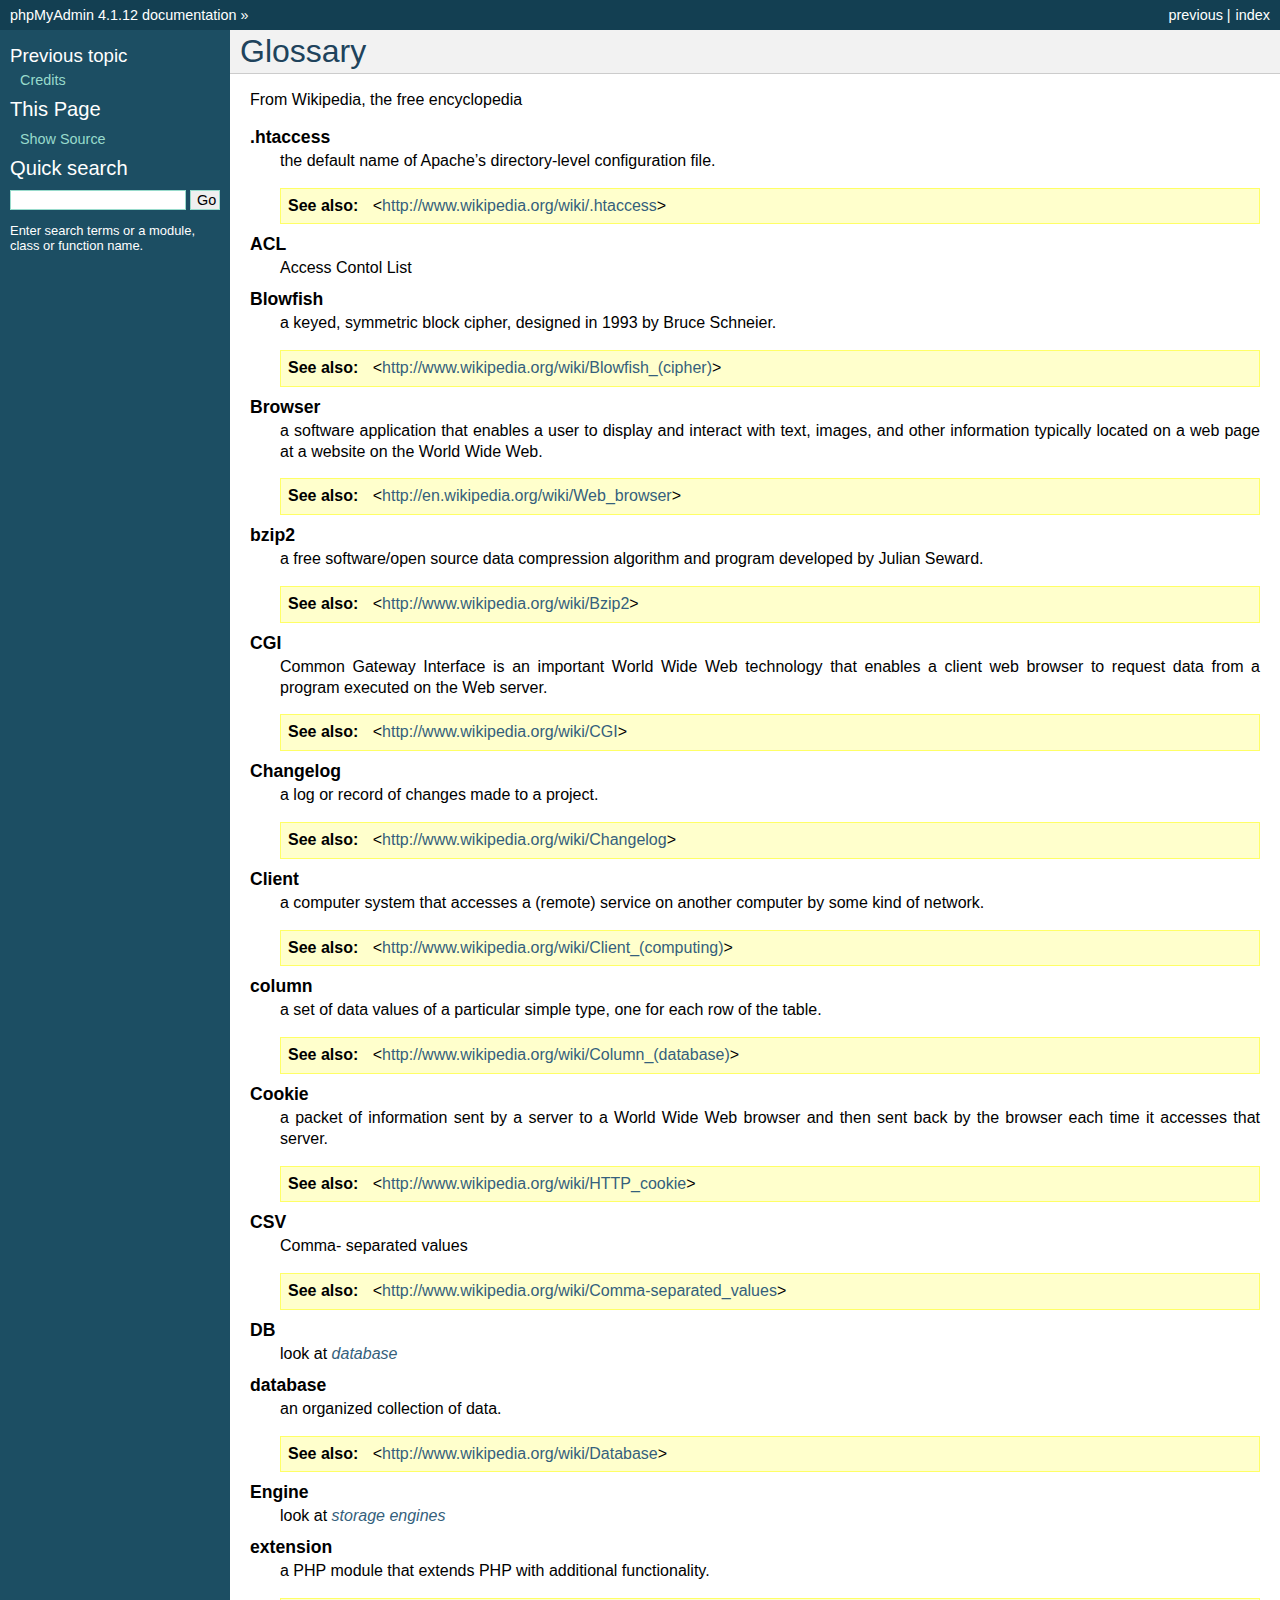
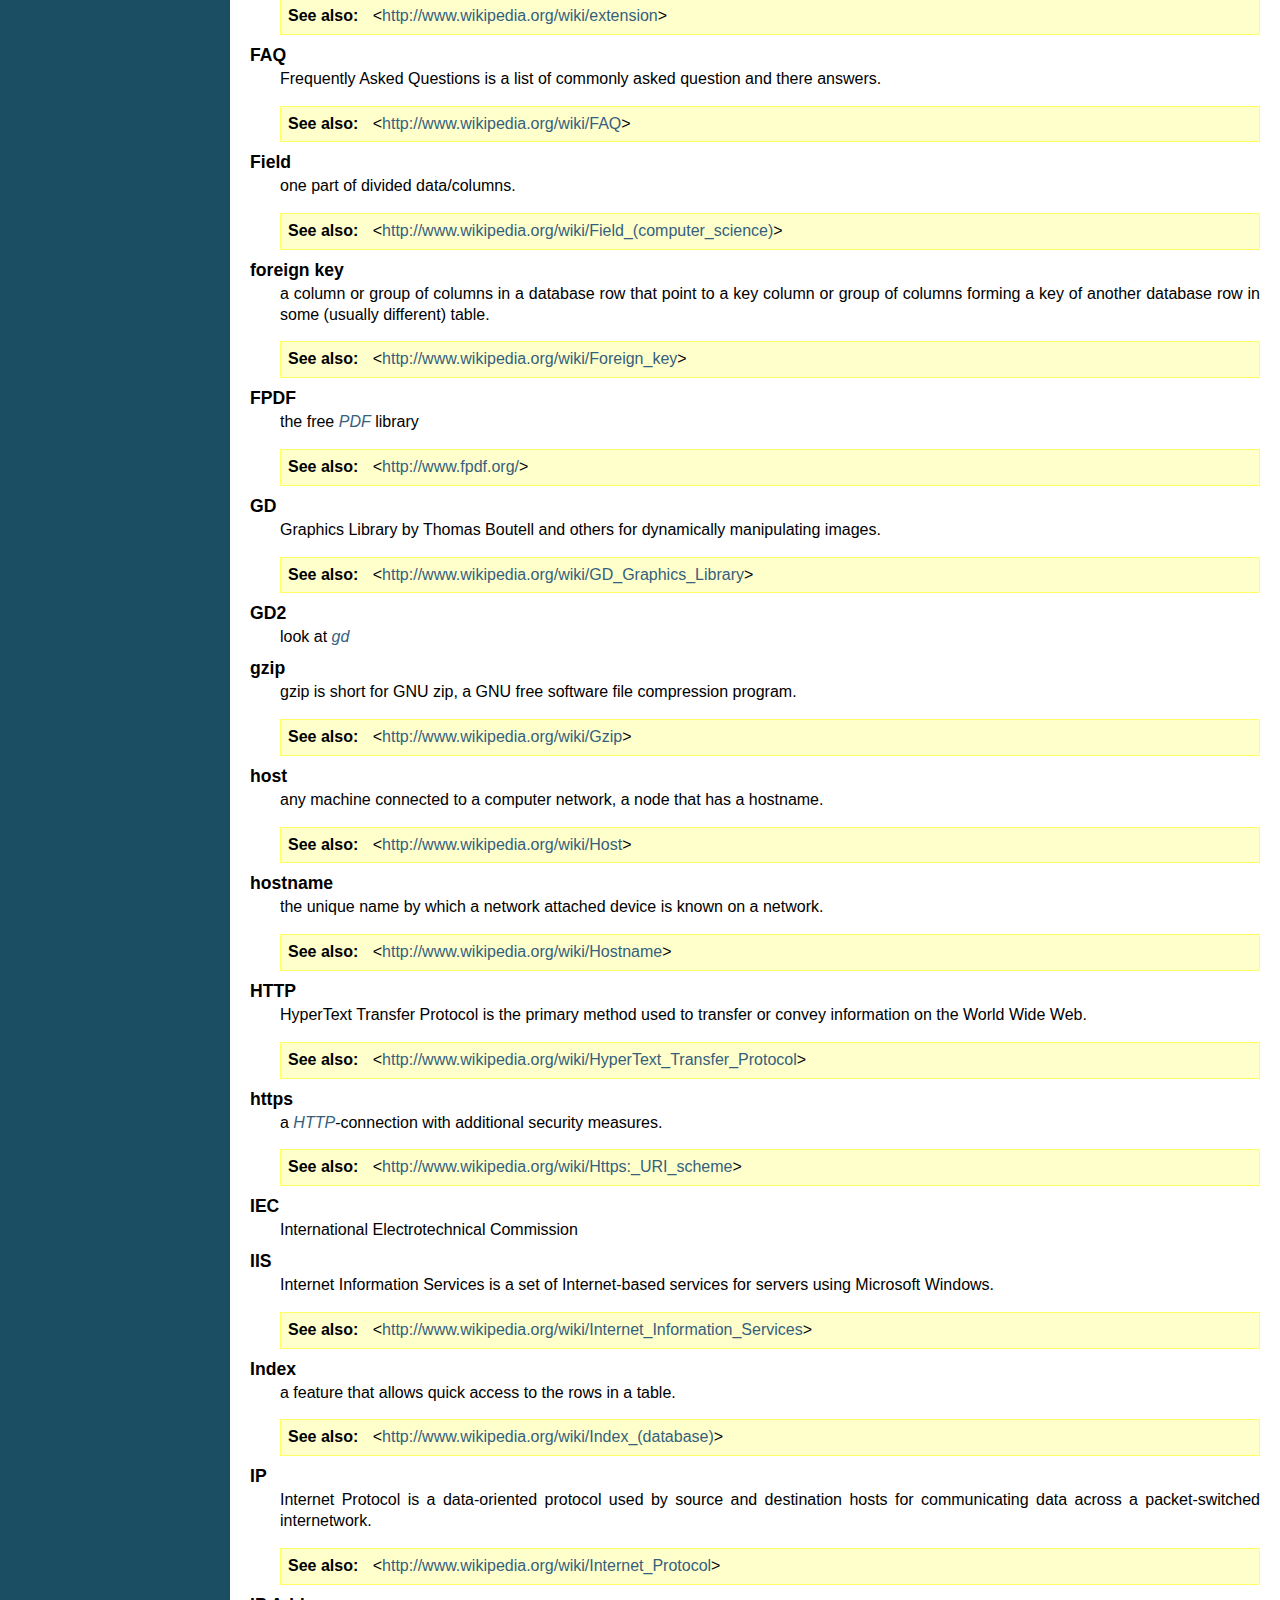
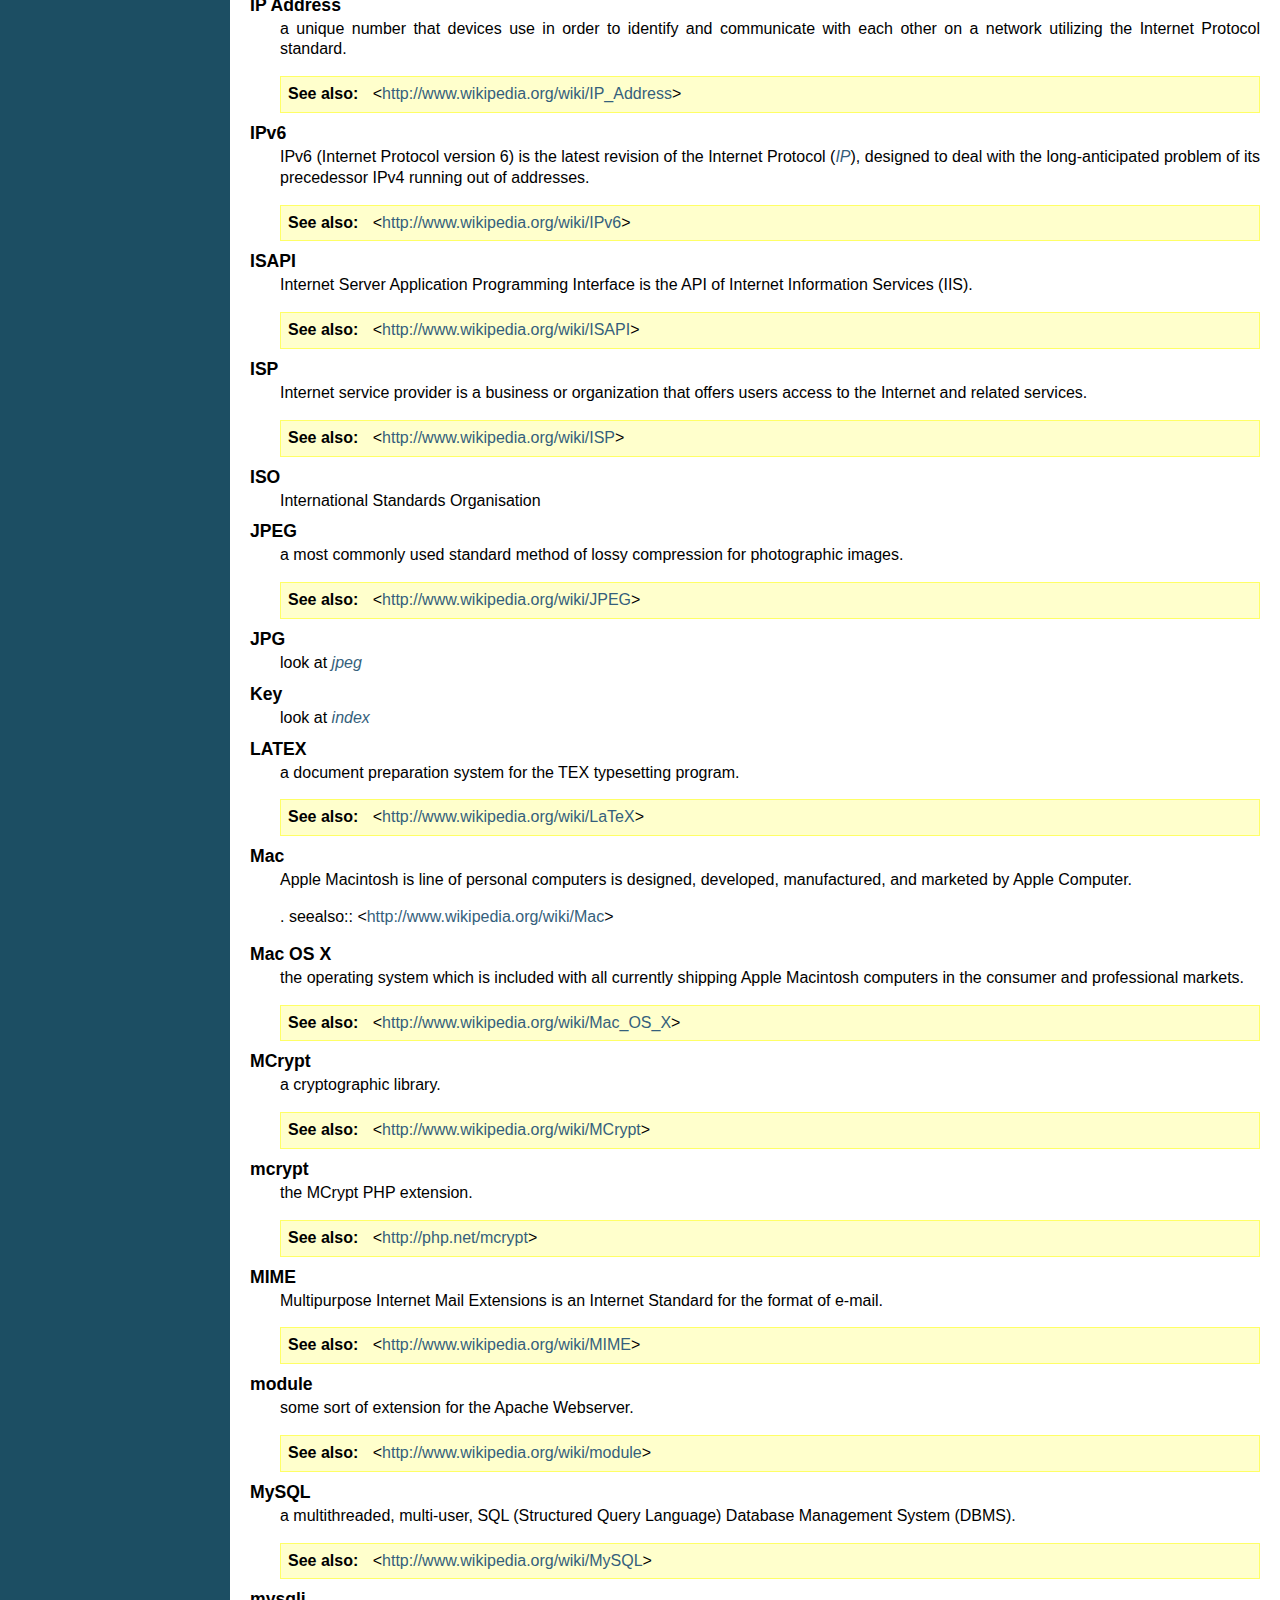
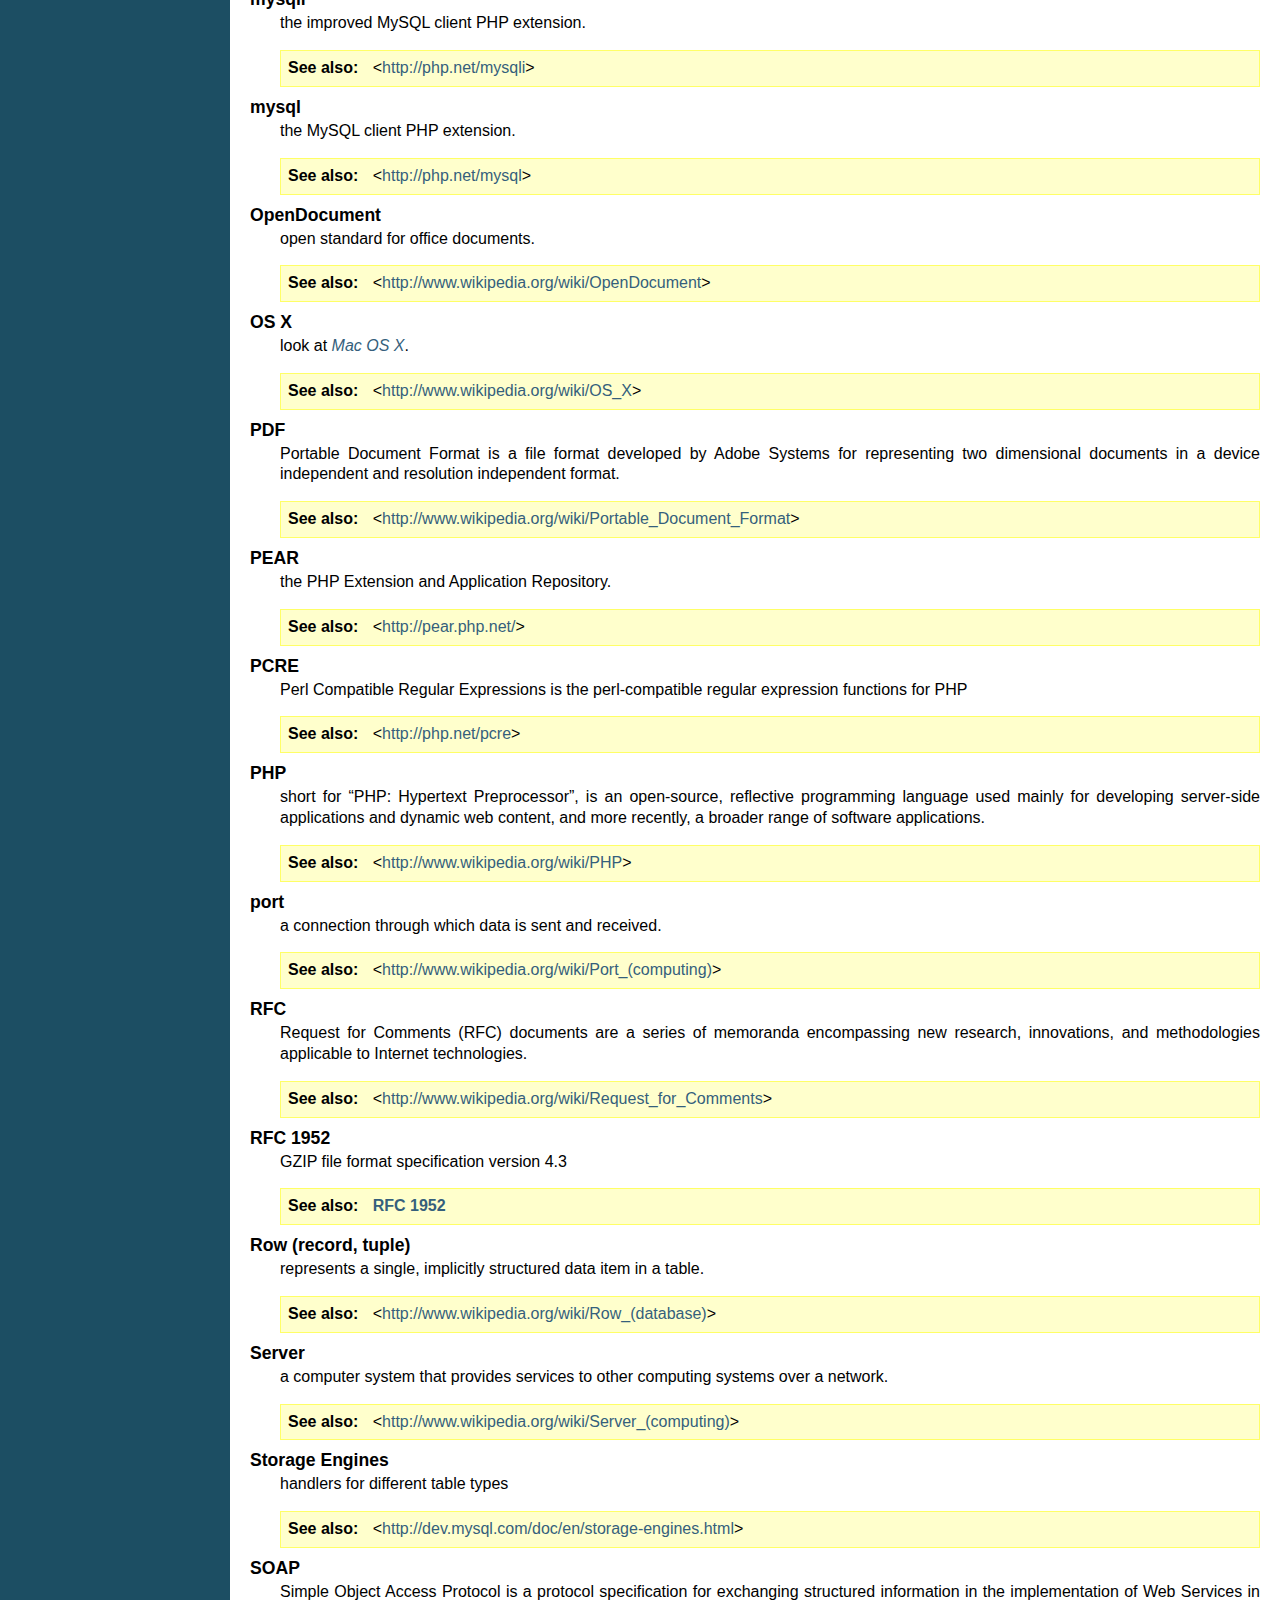
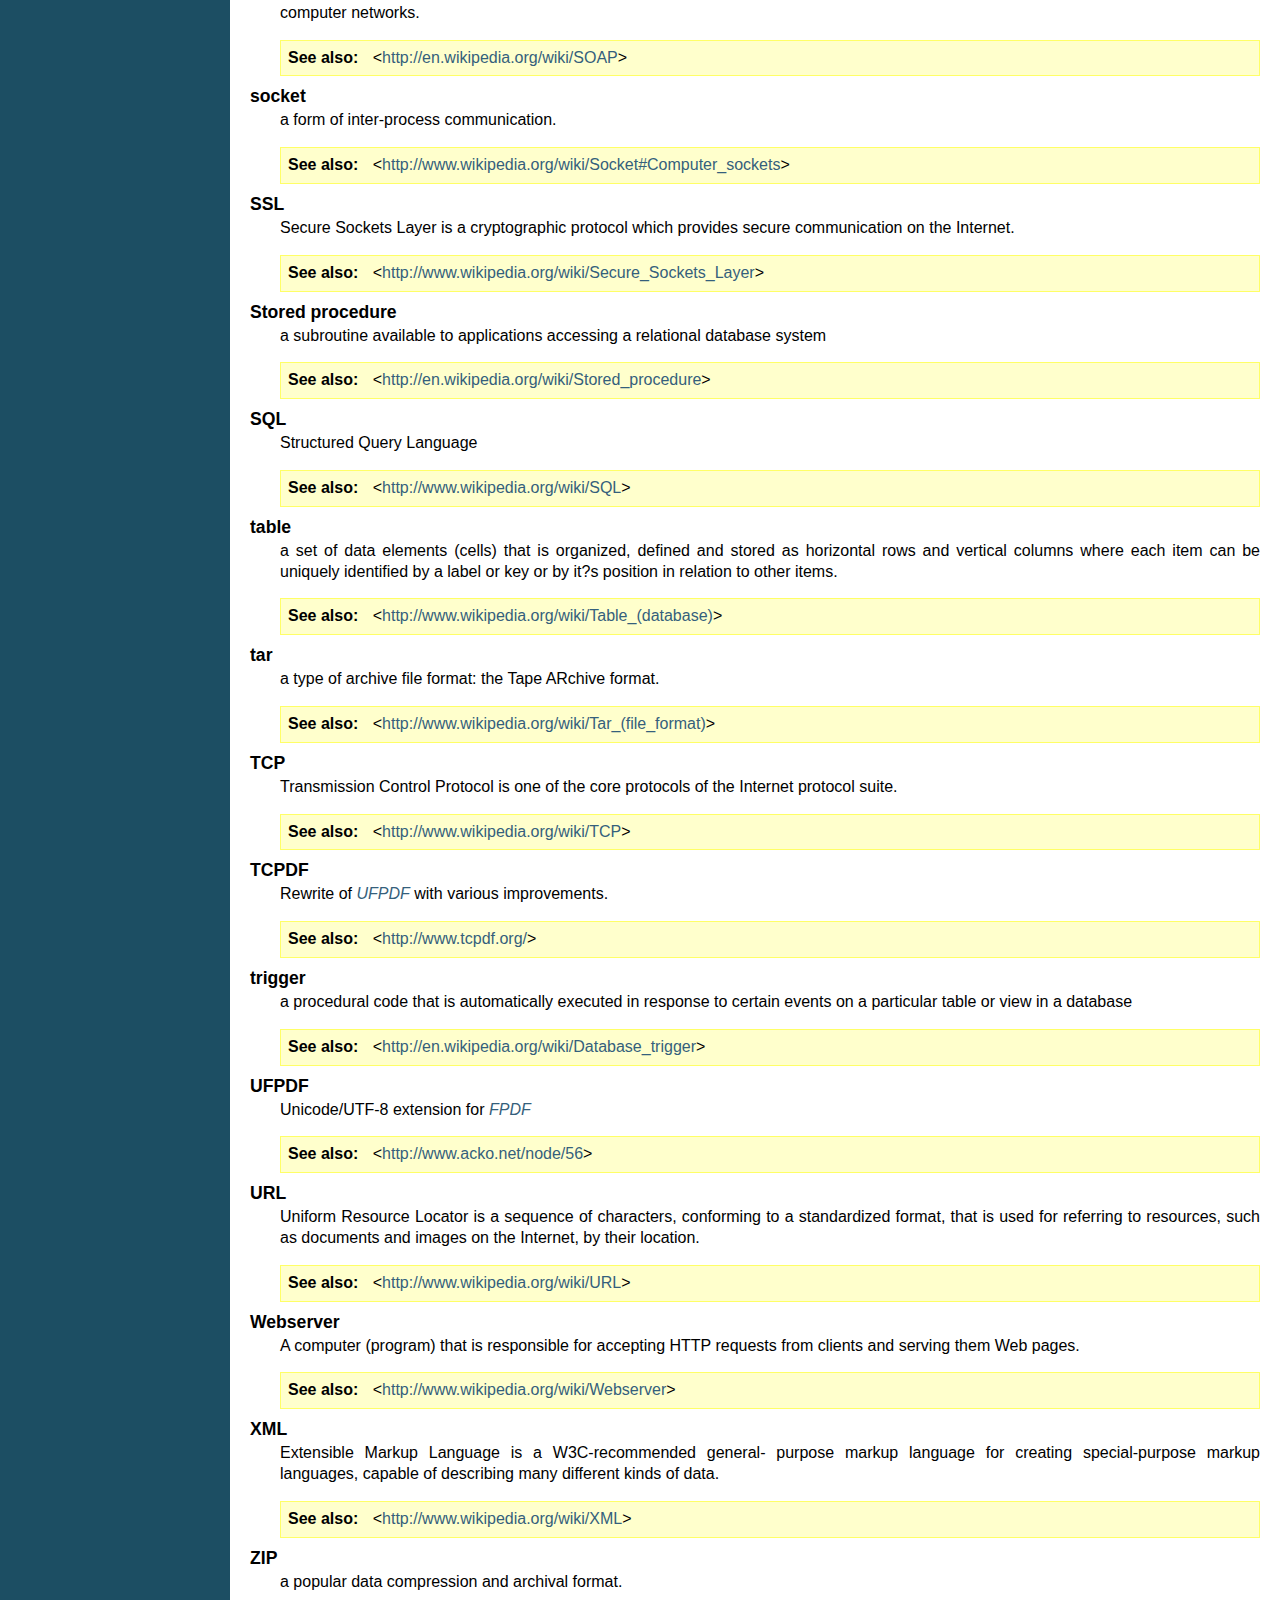
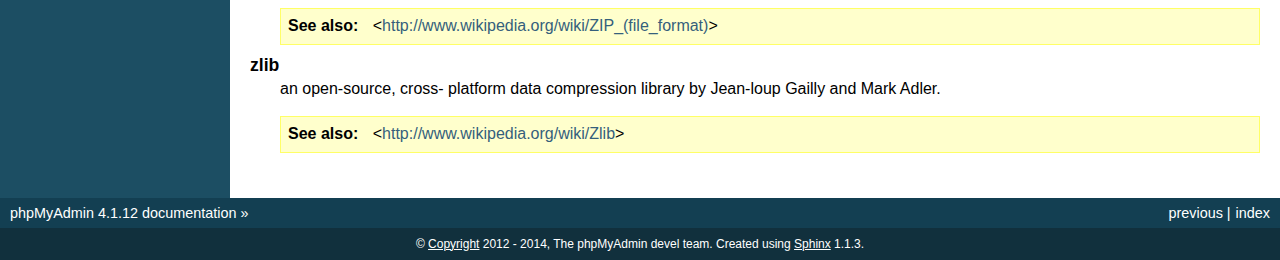
<file: phpMyAdmin/doc/html/glossary.html>
<!DOCTYPE html PUBLIC "-//W3C//DTD XHTML 1.0 Transitional//EN"
  "http://www.w3.org/TR/xhtml1/DTD/xhtml1-transitional.dtd">


<html xmlns="http://www.w3.org/1999/xhtml">
  <head>
    <meta http-equiv="Content-Type" content="text/html; charset=utf-8" />
    
    <title>Glossary &mdash; phpMyAdmin 4.1.12 documentation</title>
    
    <link rel="stylesheet" href="_static/default.css" type="text/css" />
    <link rel="stylesheet" href="_static/pygments.css" type="text/css" />
    
    <script type="text/javascript">
      var DOCUMENTATION_OPTIONS = {
        URL_ROOT:    '',
        VERSION:     '4.1.12',
        COLLAPSE_INDEX: false,
        FILE_SUFFIX: '.html',
        HAS_SOURCE:  true
      };
    </script>
    <script type="text/javascript" src="_static/jquery.js"></script>
    <script type="text/javascript" src="_static/underscore.js"></script>
    <script type="text/javascript" src="_static/doctools.js"></script>
    <link rel="copyright" title="Copyright" href="copyright.html" />
    <link rel="top" title="phpMyAdmin 4.1.12 documentation" href="index.html" />
    <link rel="prev" title="Credits" href="credits.html" /> 
  </head>
  <body>
    <div class="related">
      <h3>Navigation</h3>
      <ul>
        <li class="right" style="margin-right: 10px">
          <a href="genindex.html" title="General Index"
             accesskey="I">index</a></li>
        <li class="right" >
          <a href="credits.html" title="Credits"
             accesskey="P">previous</a> |</li>
        <li><a href="index.html">phpMyAdmin 4.1.12 documentation</a> &raquo;</li> 
      </ul>
    </div>  

    <div class="document">
      <div class="documentwrapper">
        <div class="bodywrapper">
          <div class="body">
            
  <div class="section" id="glossary">
<span id="id1"></span><h1>Glossary<a class="headerlink" href="#glossary" title="Permalink to this headline">¶</a></h1>
<p>From Wikipedia, the free encyclopedia</p>
<dl class="glossary docutils">
<dt id="term-htaccess">.htaccess</dt>
<dd><p class="first">the default name of Apache&#8217;s directory-level configuration file.</p>
<div class="admonition-see-also last admonition seealso">
<p class="first admonition-title">See also</p>
<p class="last">&lt;<a class="reference external" href="http://www.wikipedia.org/wiki/.htaccess">http://www.wikipedia.org/wiki/.htaccess</a>&gt;</p>
</div>
</dd>
<dt id="term-acl">ACL</dt>
<dd>Access Contol List</dd>
<dt id="term-blowfish">Blowfish</dt>
<dd><p class="first">a keyed, symmetric block cipher, designed in 1993 by Bruce Schneier.</p>
<div class="admonition-see-also last admonition seealso">
<p class="first admonition-title">See also</p>
<p class="last">&lt;<a class="reference external" href="http://www.wikipedia.org/wiki/Blowfish_(cipher)">http://www.wikipedia.org/wiki/Blowfish_(cipher)</a>&gt;</p>
</div>
</dd>
<dt id="term-browser">Browser</dt>
<dd><p class="first">a software application that enables a user to display and interact with text, images, and other information typically located on a web page at a website on the World Wide Web.</p>
<div class="admonition-see-also last admonition seealso">
<p class="first admonition-title">See also</p>
<p class="last">&lt;<a class="reference external" href="http://en.wikipedia.org/wiki/Web_browser">http://en.wikipedia.org/wiki/Web_browser</a>&gt;</p>
</div>
</dd>
<dt id="term-bzip2">bzip2</dt>
<dd><p class="first">a free software/open source data compression algorithm and program developed by Julian Seward.</p>
<div class="admonition-see-also last admonition seealso">
<p class="first admonition-title">See also</p>
<p class="last">&lt;<a class="reference external" href="http://www.wikipedia.org/wiki/Bzip2">http://www.wikipedia.org/wiki/Bzip2</a>&gt;</p>
</div>
</dd>
<dt id="term-cgi">CGI</dt>
<dd><p class="first">Common Gateway Interface is an important World Wide Web technology that
enables a client web browser to request data from a program executed on
the Web server.</p>
<div class="admonition-see-also last admonition seealso">
<p class="first admonition-title">See also</p>
<p class="last">&lt;<a class="reference external" href="http://www.wikipedia.org/wiki/CGI">http://www.wikipedia.org/wiki/CGI</a>&gt;</p>
</div>
</dd>
<dt id="term-changelog">Changelog</dt>
<dd><p class="first">a log or record of changes made to a project.</p>
<div class="admonition-see-also last admonition seealso">
<p class="first admonition-title">See also</p>
<p class="last">&lt;<a class="reference external" href="http://www.wikipedia.org/wiki/Changelog">http://www.wikipedia.org/wiki/Changelog</a>&gt;</p>
</div>
</dd>
<dt id="term-client">Client</dt>
<dd><p class="first">a computer system that accesses a (remote) service on another computer by some kind of network.</p>
<div class="admonition-see-also last admonition seealso">
<p class="first admonition-title">See also</p>
<p class="last">&lt;<a class="reference external" href="http://www.wikipedia.org/wiki/Client_(computing)">http://www.wikipedia.org/wiki/Client_(computing)</a>&gt;</p>
</div>
</dd>
<dt id="term-column">column</dt>
<dd><p class="first">a set of data values of a particular simple type, one for each row of the table.</p>
<div class="admonition-see-also last admonition seealso">
<p class="first admonition-title">See also</p>
<p class="last">&lt;<a class="reference external" href="http://www.wikipedia.org/wiki/Column_(database)">http://www.wikipedia.org/wiki/Column_(database)</a>&gt;</p>
</div>
</dd>
<dt id="term-cookie">Cookie</dt>
<dd><p class="first">a packet of information sent by a server to a World Wide Web browser and then sent back by the browser each time it accesses that server.</p>
<div class="admonition-see-also last admonition seealso">
<p class="first admonition-title">See also</p>
<p class="last">&lt;<a class="reference external" href="http://www.wikipedia.org/wiki/HTTP_cookie">http://www.wikipedia.org/wiki/HTTP_cookie</a>&gt;</p>
</div>
</dd>
<dt id="term-csv">CSV</dt>
<dd><p class="first">Comma- separated values</p>
<div class="admonition-see-also last admonition seealso">
<p class="first admonition-title">See also</p>
<p class="last">&lt;<a class="reference external" href="http://www.wikipedia.org/wiki/Comma-separated_values">http://www.wikipedia.org/wiki/Comma-separated_values</a>&gt;</p>
</div>
</dd>
<dt id="term-db">DB</dt>
<dd>look at <a class="reference internal" href="#term-database"><em class="xref std std-term">database</em></a></dd>
<dt id="term-database">database</dt>
<dd><p class="first">an organized collection of data.</p>
<div class="admonition-see-also last admonition seealso">
<p class="first admonition-title">See also</p>
<p class="last">&lt;<a class="reference external" href="http://www.wikipedia.org/wiki/Database">http://www.wikipedia.org/wiki/Database</a>&gt;</p>
</div>
</dd>
<dt id="term-engine">Engine</dt>
<dd>look at <a class="reference internal" href="#term-storage-engines"><em class="xref std std-term">storage engines</em></a></dd>
<dt id="term-extension">extension</dt>
<dd><p class="first">a PHP module that extends PHP with additional functionality.</p>
<div class="admonition-see-also last admonition seealso">
<p class="first admonition-title">See also</p>
<p class="last">&lt;<a class="reference external" href="http://www.wikipedia.org/wiki/extension">http://www.wikipedia.org/wiki/extension</a>&gt;</p>
</div>
</dd>
<dt id="term-faq">FAQ</dt>
<dd><p class="first">Frequently Asked Questions is a list of commonly asked question and there
answers.</p>
<div class="admonition-see-also last admonition seealso">
<p class="first admonition-title">See also</p>
<p class="last">&lt;<a class="reference external" href="http://www.wikipedia.org/wiki/FAQ">http://www.wikipedia.org/wiki/FAQ</a>&gt;</p>
</div>
</dd>
<dt id="term-field">Field</dt>
<dd><p class="first">one part of divided data/columns.</p>
<div class="admonition-see-also last admonition seealso">
<p class="first admonition-title">See also</p>
<p class="last">&lt;<a class="reference external" href="http://www.wikipedia.org/wiki/Field_(computer_science)">http://www.wikipedia.org/wiki/Field_(computer_science)</a>&gt;</p>
</div>
</dd>
<dt id="term-foreign-key">foreign key</dt>
<dd><p class="first">a column or group of columns in a database row that point to a key column
or group of columns forming a key of another database row in some
(usually different) table.</p>
<div class="admonition-see-also last admonition seealso">
<p class="first admonition-title">See also</p>
<p class="last">&lt;<a class="reference external" href="http://www.wikipedia.org/wiki/Foreign_key">http://www.wikipedia.org/wiki/Foreign_key</a>&gt;</p>
</div>
</dd>
<dt id="term-fpdf">FPDF</dt>
<dd><p class="first">the free <a class="reference internal" href="#term-pdf"><em class="xref std std-term">PDF</em></a> library</p>
<div class="admonition-see-also last admonition seealso">
<p class="first admonition-title">See also</p>
<p class="last">&lt;<a class="reference external" href="http://www.fpdf.org/">http://www.fpdf.org/</a>&gt;</p>
</div>
</dd>
<dt id="term-gd">GD</dt>
<dd><p class="first">Graphics Library by Thomas Boutell and others for dynamically manipulating images.</p>
<div class="admonition-see-also last admonition seealso">
<p class="first admonition-title">See also</p>
<p class="last">&lt;<a class="reference external" href="http://www.wikipedia.org/wiki/GD_Graphics_Library">http://www.wikipedia.org/wiki/GD_Graphics_Library</a>&gt;</p>
</div>
</dd>
<dt id="term-gd2">GD2</dt>
<dd>look at <a class="reference internal" href="#term-gd"><em class="xref std std-term">gd</em></a></dd>
<dt id="term-gzip">gzip</dt>
<dd><p class="first">gzip is short for GNU zip, a GNU free software file compression program.</p>
<div class="admonition-see-also last admonition seealso">
<p class="first admonition-title">See also</p>
<p class="last">&lt;<a class="reference external" href="http://www.wikipedia.org/wiki/Gzip">http://www.wikipedia.org/wiki/Gzip</a>&gt;</p>
</div>
</dd>
<dt id="term-host">host</dt>
<dd><p class="first">any machine connected to a computer network, a node that has a hostname.</p>
<div class="admonition-see-also last admonition seealso">
<p class="first admonition-title">See also</p>
<p class="last">&lt;<a class="reference external" href="http://www.wikipedia.org/wiki/Host">http://www.wikipedia.org/wiki/Host</a>&gt;</p>
</div>
</dd>
<dt id="term-hostname">hostname</dt>
<dd><p class="first">the unique name by which a network attached device is known on a network.</p>
<div class="admonition-see-also last admonition seealso">
<p class="first admonition-title">See also</p>
<p class="last">&lt;<a class="reference external" href="http://www.wikipedia.org/wiki/Hostname">http://www.wikipedia.org/wiki/Hostname</a>&gt;</p>
</div>
</dd>
<dt id="term-http">HTTP</dt>
<dd><p class="first">HyperText Transfer Protocol is the primary method used to transfer or
convey information on the World Wide Web.</p>
<div class="admonition-see-also last admonition seealso">
<p class="first admonition-title">See also</p>
<p class="last">&lt;<a class="reference external" href="http://www.wikipedia.org/wiki/HyperText_Transfer_Protocol">http://www.wikipedia.org/wiki/HyperText_Transfer_Protocol</a>&gt;</p>
</div>
</dd>
<dt id="term-https">https</dt>
<dd><p class="first">a <a class="reference internal" href="#term-http"><em class="xref std std-term">HTTP</em></a>-connection with additional security measures.</p>
<div class="admonition-see-also last admonition seealso">
<p class="first admonition-title">See also</p>
<p class="last">&lt;<a class="reference external" href="http://www.wikipedia.org/wiki/Https:_URI_scheme">http://www.wikipedia.org/wiki/Https:_URI_scheme</a>&gt;</p>
</div>
</dd>
<dt id="term-iec">IEC</dt>
<dd>International Electrotechnical Commission</dd>
<dt id="term-iis">IIS</dt>
<dd><p class="first">Internet Information Services is a set of Internet-based services for
servers using Microsoft Windows.</p>
<div class="admonition-see-also last admonition seealso">
<p class="first admonition-title">See also</p>
<p class="last">&lt;<a class="reference external" href="http://www.wikipedia.org/wiki/Internet_Information_Services">http://www.wikipedia.org/wiki/Internet_Information_Services</a>&gt;</p>
</div>
</dd>
<dt id="term-index">Index</dt>
<dd><p class="first">a feature that allows quick access to the rows in a table.</p>
<div class="admonition-see-also last admonition seealso">
<p class="first admonition-title">See also</p>
<p class="last">&lt;<a class="reference external" href="http://www.wikipedia.org/wiki/Index_(database)">http://www.wikipedia.org/wiki/Index_(database)</a>&gt;</p>
</div>
</dd>
<dt id="term-ip">IP</dt>
<dd><p class="first">Internet Protocol is a data-oriented protocol used by source and
destination hosts for communicating data across a packet-switched
internetwork.</p>
<div class="admonition-see-also last admonition seealso">
<p class="first admonition-title">See also</p>
<p class="last">&lt;<a class="reference external" href="http://www.wikipedia.org/wiki/Internet_Protocol">http://www.wikipedia.org/wiki/Internet_Protocol</a>&gt;</p>
</div>
</dd>
<dt id="term-ip-address">IP Address</dt>
<dd><p class="first">a unique number that devices use in order to identify and communicate with each other on a network utilizing the Internet Protocol standard.</p>
<div class="admonition-see-also last admonition seealso">
<p class="first admonition-title">See also</p>
<p class="last">&lt;<a class="reference external" href="http://www.wikipedia.org/wiki/IP_Address">http://www.wikipedia.org/wiki/IP_Address</a>&gt;</p>
</div>
</dd>
<dt id="term-ipv6">IPv6</dt>
<dd><p class="first">IPv6 (Internet Protocol version 6) is the latest revision of the
Internet Protocol (<a class="reference internal" href="#term-ip"><em class="xref std std-term">IP</em></a>), designed to deal with the
long-anticipated problem of its precedessor IPv4 running out of addresses.</p>
<div class="admonition-see-also last admonition seealso">
<p class="first admonition-title">See also</p>
<p class="last">&lt;<a class="reference external" href="http://www.wikipedia.org/wiki/IPv6">http://www.wikipedia.org/wiki/IPv6</a>&gt;</p>
</div>
</dd>
<dt id="term-isapi">ISAPI</dt>
<dd><p class="first">Internet Server Application Programming Interface is the API of Internet Information Services (IIS).</p>
<div class="admonition-see-also last admonition seealso">
<p class="first admonition-title">See also</p>
<p class="last">&lt;<a class="reference external" href="http://www.wikipedia.org/wiki/ISAPI">http://www.wikipedia.org/wiki/ISAPI</a>&gt;</p>
</div>
</dd>
<dt id="term-isp">ISP</dt>
<dd><p class="first">Internet service provider is a business or organization that offers users
access to the Internet and related services.</p>
<div class="admonition-see-also last admonition seealso">
<p class="first admonition-title">See also</p>
<p class="last">&lt;<a class="reference external" href="http://www.wikipedia.org/wiki/ISP">http://www.wikipedia.org/wiki/ISP</a>&gt;</p>
</div>
</dd>
<dt id="term-iso">ISO</dt>
<dd>International Standards Organisation</dd>
<dt id="term-jpeg">JPEG</dt>
<dd><p class="first">a most commonly used standard method of lossy compression for photographic images.</p>
<div class="admonition-see-also last admonition seealso">
<p class="first admonition-title">See also</p>
<p class="last">&lt;<a class="reference external" href="http://www.wikipedia.org/wiki/JPEG">http://www.wikipedia.org/wiki/JPEG</a>&gt;</p>
</div>
</dd>
<dt id="term-jpg">JPG</dt>
<dd>look at <a class="reference internal" href="#term-jpeg"><em class="xref std std-term">jpeg</em></a></dd>
<dt id="term-key">Key</dt>
<dd>look at <a class="reference internal" href="#term-index"><em class="xref std std-term">index</em></a></dd>
<dt id="term-latex">LATEX</dt>
<dd><p class="first">a document preparation system for the TEX typesetting program.</p>
<div class="admonition-see-also last admonition seealso">
<p class="first admonition-title">See also</p>
<p class="last">&lt;<a class="reference external" href="http://www.wikipedia.org/wiki/LaTeX">http://www.wikipedia.org/wiki/LaTeX</a>&gt;</p>
</div>
</dd>
<dt id="term-mac">Mac</dt>
<dd><p class="first">Apple Macintosh is line of personal computers is designed, developed, manufactured, and marketed by Apple Computer.</p>
<p class="last">. seealso:: &lt;<a class="reference external" href="http://www.wikipedia.org/wiki/Mac">http://www.wikipedia.org/wiki/Mac</a>&gt;</p>
</dd>
<dt id="term-mac-os-x">Mac OS X</dt>
<dd><p class="first">the operating system which is included with all currently shipping Apple Macintosh computers in the consumer and professional markets.</p>
<div class="admonition-see-also last admonition seealso">
<p class="first admonition-title">See also</p>
<p class="last">&lt;<a class="reference external" href="http://www.wikipedia.org/wiki/Mac_OS_X">http://www.wikipedia.org/wiki/Mac_OS_X</a>&gt;</p>
</div>
</dd>
<dt id="term-mcrypt">MCrypt</dt>
<dd><p class="first">a cryptographic library.</p>
<div class="admonition-see-also last admonition seealso">
<p class="first admonition-title">See also</p>
<p class="last">&lt;<a class="reference external" href="http://www.wikipedia.org/wiki/MCrypt">http://www.wikipedia.org/wiki/MCrypt</a>&gt;</p>
</div>
</dd>
<dt id="term-42">mcrypt</dt>
<dd><p class="first">the MCrypt PHP extension.</p>
<div class="admonition-see-also last admonition seealso">
<p class="first admonition-title">See also</p>
<p class="last">&lt;<a class="reference external" href="http://php.net/mcrypt">http://php.net/mcrypt</a>&gt;</p>
</div>
</dd>
<dt id="term-mime">MIME</dt>
<dd><p class="first">Multipurpose Internet Mail Extensions is
an Internet Standard for the format of e-mail.</p>
<div class="admonition-see-also last admonition seealso">
<p class="first admonition-title">See also</p>
<p class="last">&lt;<a class="reference external" href="http://www.wikipedia.org/wiki/MIME">http://www.wikipedia.org/wiki/MIME</a>&gt;</p>
</div>
</dd>
<dt id="term-module">module</dt>
<dd><p class="first">some sort of extension for the Apache Webserver.</p>
<div class="admonition-see-also last admonition seealso">
<p class="first admonition-title">See also</p>
<p class="last">&lt;<a class="reference external" href="http://www.wikipedia.org/wiki/module">http://www.wikipedia.org/wiki/module</a>&gt;</p>
</div>
</dd>
<dt id="term-mysql">MySQL</dt>
<dd><p class="first">a multithreaded, multi-user, SQL (Structured Query Language) Database Management System (DBMS).</p>
<div class="admonition-see-also last admonition seealso">
<p class="first admonition-title">See also</p>
<p class="last">&lt;<a class="reference external" href="http://www.wikipedia.org/wiki/MySQL">http://www.wikipedia.org/wiki/MySQL</a>&gt;</p>
</div>
</dd>
<dt id="term-mysqli">mysqli</dt>
<dd><p class="first">the improved MySQL client PHP extension.</p>
<div class="admonition-see-also last admonition seealso">
<p class="first admonition-title">See also</p>
<p class="last">&lt;<a class="reference external" href="http://php.net/mysqli">http://php.net/mysqli</a>&gt;</p>
</div>
</dd>
<dt id="term-47">mysql</dt>
<dd><p class="first">the MySQL client PHP extension.</p>
<div class="admonition-see-also last admonition seealso">
<p class="first admonition-title">See also</p>
<p class="last">&lt;<a class="reference external" href="http://php.net/mysql">http://php.net/mysql</a>&gt;</p>
</div>
</dd>
<dt id="term-opendocument">OpenDocument</dt>
<dd><p class="first">open standard for office documents.</p>
<div class="admonition-see-also last admonition seealso">
<p class="first admonition-title">See also</p>
<p class="last">&lt;<a class="reference external" href="http://www.wikipedia.org/wiki/OpenDocument">http://www.wikipedia.org/wiki/OpenDocument</a>&gt;</p>
</div>
</dd>
<dt id="term-os-x">OS X</dt>
<dd><p class="first">look at <a class="reference internal" href="#term-mac-os-x"><em class="xref std std-term">Mac OS X</em></a>.</p>
<div class="admonition-see-also last admonition seealso">
<p class="first admonition-title">See also</p>
<p class="last">&lt;<a class="reference external" href="http://www.wikipedia.org/wiki/OS_X">http://www.wikipedia.org/wiki/OS_X</a>&gt;</p>
</div>
</dd>
<dt id="term-pdf">PDF</dt>
<dd><p class="first">Portable Document Format is a file format developed by Adobe Systems for
representing two dimensional documents in a device independent and
resolution independent format.</p>
<div class="admonition-see-also last admonition seealso">
<p class="first admonition-title">See also</p>
<p class="last">&lt;<a class="reference external" href="http://www.wikipedia.org/wiki/Portable_Document_Format">http://www.wikipedia.org/wiki/Portable_Document_Format</a>&gt;</p>
</div>
</dd>
<dt id="term-pear">PEAR</dt>
<dd><p class="first">the PHP Extension and Application Repository.</p>
<div class="admonition-see-also last admonition seealso">
<p class="first admonition-title">See also</p>
<p class="last">&lt;<a class="reference external" href="http://pear.php.net/">http://pear.php.net/</a>&gt;</p>
</div>
</dd>
<dt id="term-pcre">PCRE</dt>
<dd><p class="first">Perl Compatible Regular Expressions is the perl-compatible regular
expression functions for PHP</p>
<div class="admonition-see-also last admonition seealso">
<p class="first admonition-title">See also</p>
<p class="last">&lt;<a class="reference external" href="http://php.net/pcre">http://php.net/pcre</a>&gt;</p>
</div>
</dd>
<dt id="term-php">PHP</dt>
<dd><p class="first">short for &#8220;PHP: Hypertext Preprocessor&#8221;, is an open-source, reflective
programming language used mainly for developing server-side applications
and dynamic web content, and more recently, a broader range of software
applications.</p>
<div class="admonition-see-also last admonition seealso">
<p class="first admonition-title">See also</p>
<p class="last">&lt;<a class="reference external" href="http://www.wikipedia.org/wiki/PHP">http://www.wikipedia.org/wiki/PHP</a>&gt;</p>
</div>
</dd>
<dt id="term-port">port</dt>
<dd><p class="first">a connection through which data is sent and received.</p>
<div class="admonition-see-also last admonition seealso">
<p class="first admonition-title">See also</p>
<p class="last">&lt;<a class="reference external" href="http://www.wikipedia.org/wiki/Port_(computing)">http://www.wikipedia.org/wiki/Port_(computing)</a>&gt;</p>
</div>
</dd>
<dt id="term-rfc">RFC</dt>
<dd><p class="first">Request for Comments (RFC) documents are a series of memoranda
encompassing new research, innovations, and methodologies applicable to
Internet technologies.</p>
<div class="admonition-see-also last admonition seealso">
<p class="first admonition-title">See also</p>
<p class="last">&lt;<a class="reference external" href="http://www.wikipedia.org/wiki/Request_for_Comments">http://www.wikipedia.org/wiki/Request_for_Comments</a>&gt;</p>
</div>
</dd>
<dt id="term-rfc-1952">RFC 1952</dt>
<dd><p class="first">GZIP file format specification version 4.3</p>
<div class="admonition-see-also last admonition seealso">
<p class="first admonition-title">See also</p>
<p class="last"><span class="target" id="index-0"></span><a class="rfc reference external" href="http://tools.ietf.org/html/rfc1952.html"><strong>RFC 1952</strong></a></p>
</div>
</dd>
<dt id="term-row-record-tuple">Row (record, tuple)</dt>
<dd><p class="first">represents a single, implicitly structured data item in a table.</p>
<div class="admonition-see-also last admonition seealso">
<p class="first admonition-title">See also</p>
<p class="last">&lt;<a class="reference external" href="http://www.wikipedia.org/wiki/Row_(database)">http://www.wikipedia.org/wiki/Row_(database)</a>&gt;</p>
</div>
</dd>
<dt id="term-server">Server</dt>
<dd><p class="first">a computer system that provides services to other computing systems over a network.</p>
<div class="admonition-see-also last admonition seealso">
<p class="first admonition-title">See also</p>
<p class="last">&lt;<a class="reference external" href="http://www.wikipedia.org/wiki/Server_(computing)">http://www.wikipedia.org/wiki/Server_(computing)</a>&gt;</p>
</div>
</dd>
<dt id="term-storage-engines">Storage Engines</dt>
<dd><p class="first">handlers for different table types</p>
<div class="admonition-see-also last admonition seealso">
<p class="first admonition-title">See also</p>
<p class="last">&lt;<a class="reference external" href="http://dev.mysql.com/doc/en/storage-engines.html">http://dev.mysql.com/doc/en/storage-engines.html</a>&gt;</p>
</div>
</dd>
<dt id="term-soap">SOAP</dt>
<dd><p class="first">Simple Object Access Protocol is a protocol specification for exchanging
structured information in the implementation of Web Services in computer
networks.</p>
<div class="admonition-see-also last admonition seealso">
<p class="first admonition-title">See also</p>
<p class="last">&lt;<a class="reference external" href="http://en.wikipedia.org/wiki/SOAP">http://en.wikipedia.org/wiki/SOAP</a>&gt;</p>
</div>
</dd>
<dt id="term-socket">socket</dt>
<dd><p class="first">a form of inter-process communication.</p>
<div class="admonition-see-also last admonition seealso">
<p class="first admonition-title">See also</p>
<p class="last">&lt;<a class="reference external" href="http://www.wikipedia.org/wiki/Socket#Computer_sockets">http://www.wikipedia.org/wiki/Socket#Computer_sockets</a>&gt;</p>
</div>
</dd>
<dt id="term-ssl">SSL</dt>
<dd><p class="first">Secure Sockets Layer is a cryptographic protocol which provides secure
communication on the Internet.</p>
<div class="admonition-see-also last admonition seealso">
<p class="first admonition-title">See also</p>
<p class="last">&lt;<a class="reference external" href="http://www.wikipedia.org/wiki/Secure_Sockets_Layer">http://www.wikipedia.org/wiki/Secure_Sockets_Layer</a>&gt;</p>
</div>
</dd>
<dt id="term-stored-procedure">Stored procedure</dt>
<dd><p class="first">a subroutine available to applications accessing a relational database system</p>
<div class="admonition-see-also last admonition seealso">
<p class="first admonition-title">See also</p>
<p class="last">&lt;<a class="reference external" href="http://en.wikipedia.org/wiki/Stored_procedure">http://en.wikipedia.org/wiki/Stored_procedure</a>&gt;</p>
</div>
</dd>
<dt id="term-sql">SQL</dt>
<dd><p class="first">Structured Query Language</p>
<div class="admonition-see-also last admonition seealso">
<p class="first admonition-title">See also</p>
<p class="last">&lt;<a class="reference external" href="http://www.wikipedia.org/wiki/SQL">http://www.wikipedia.org/wiki/SQL</a>&gt;</p>
</div>
</dd>
<dt id="term-table">table</dt>
<dd><p class="first">a set of data elements (cells) that is organized, defined and stored as
horizontal rows and vertical columns where each item can be uniquely
identified by a label or key or by it?s position in relation to other
items.</p>
<div class="admonition-see-also last admonition seealso">
<p class="first admonition-title">See also</p>
<p class="last">&lt;<a class="reference external" href="http://www.wikipedia.org/wiki/Table_(database)">http://www.wikipedia.org/wiki/Table_(database)</a>&gt;</p>
</div>
</dd>
<dt id="term-tar">tar</dt>
<dd><p class="first">a type of archive file format: the Tape ARchive format.</p>
<div class="admonition-see-also last admonition seealso">
<p class="first admonition-title">See also</p>
<p class="last">&lt;<a class="reference external" href="http://www.wikipedia.org/wiki/Tar_(file_format)">http://www.wikipedia.org/wiki/Tar_(file_format)</a>&gt;</p>
</div>
</dd>
<dt id="term-tcp">TCP</dt>
<dd><p class="first">Transmission Control Protocol is one of the core protocols of the
Internet protocol suite.</p>
<div class="admonition-see-also last admonition seealso">
<p class="first admonition-title">See also</p>
<p class="last">&lt;<a class="reference external" href="http://www.wikipedia.org/wiki/TCP">http://www.wikipedia.org/wiki/TCP</a>&gt;</p>
</div>
</dd>
<dt id="term-tcpdf">TCPDF</dt>
<dd><p class="first">Rewrite of <a class="reference internal" href="#term-ufpdf"><em class="xref std std-term">UFPDF</em></a> with various improvements.</p>
<div class="admonition-see-also last admonition seealso">
<p class="first admonition-title">See also</p>
<p class="last">&lt;<a class="reference external" href="http://www.tcpdf.org/">http://www.tcpdf.org/</a>&gt;</p>
</div>
</dd>
<dt id="term-trigger">trigger</dt>
<dd><p class="first">a procedural code that is automatically executed in response to certain events on a particular table or view in a database</p>
<div class="admonition-see-also last admonition seealso">
<p class="first admonition-title">See also</p>
<p class="last">&lt;<a class="reference external" href="http://en.wikipedia.org/wiki/Database_trigger">http://en.wikipedia.org/wiki/Database_trigger</a>&gt;</p>
</div>
</dd>
<dt id="term-ufpdf">UFPDF</dt>
<dd><p class="first">Unicode/UTF-8 extension for <a class="reference internal" href="#term-fpdf"><em class="xref std std-term">FPDF</em></a></p>
<div class="admonition-see-also last admonition seealso">
<p class="first admonition-title">See also</p>
<p class="last">&lt;<a class="reference external" href="http://www.acko.net/node/56">http://www.acko.net/node/56</a>&gt;</p>
</div>
</dd>
<dt id="term-url">URL</dt>
<dd><p class="first">Uniform Resource Locator is a sequence of characters, conforming to a
standardized format, that is used for referring to resources, such as
documents and images on the Internet, by their location.</p>
<div class="admonition-see-also last admonition seealso">
<p class="first admonition-title">See also</p>
<p class="last">&lt;<a class="reference external" href="http://www.wikipedia.org/wiki/URL">http://www.wikipedia.org/wiki/URL</a>&gt;</p>
</div>
</dd>
<dt id="term-webserver">Webserver</dt>
<dd><p class="first">A computer (program) that is responsible for accepting HTTP requests from clients and serving them Web pages.</p>
<div class="admonition-see-also last admonition seealso">
<p class="first admonition-title">See also</p>
<p class="last">&lt;<a class="reference external" href="http://www.wikipedia.org/wiki/Webserver">http://www.wikipedia.org/wiki/Webserver</a>&gt;</p>
</div>
</dd>
<dt id="term-xml">XML</dt>
<dd><p class="first">Extensible Markup Language is a W3C-recommended general- purpose markup
language for creating special-purpose markup languages, capable of
describing many different kinds of data.</p>
<div class="admonition-see-also last admonition seealso">
<p class="first admonition-title">See also</p>
<p class="last">&lt;<a class="reference external" href="http://www.wikipedia.org/wiki/XML">http://www.wikipedia.org/wiki/XML</a>&gt;</p>
</div>
</dd>
<dt id="term-zip">ZIP</dt>
<dd><p class="first">a popular data compression and archival format.</p>
<div class="admonition-see-also last admonition seealso">
<p class="first admonition-title">See also</p>
<p class="last">&lt;<a class="reference external" href="http://www.wikipedia.org/wiki/ZIP_(file_format)">http://www.wikipedia.org/wiki/ZIP_(file_format)</a>&gt;</p>
</div>
</dd>
<dt id="term-zlib">zlib</dt>
<dd><p class="first">an open-source, cross- platform data compression library by Jean-loup Gailly and Mark Adler.</p>
<div class="admonition-see-also last admonition seealso">
<p class="first admonition-title">See also</p>
<p class="last">&lt;<a class="reference external" href="http://www.wikipedia.org/wiki/Zlib">http://www.wikipedia.org/wiki/Zlib</a>&gt;</p>
</div>
</dd>
</dl>
</div>


          </div>
        </div>
      </div>
      <div class="sphinxsidebar">
        <div class="sphinxsidebarwrapper">
  <h4>Previous topic</h4>
  <p class="topless"><a href="credits.html"
                        title="previous chapter">Credits</a></p>
  <h3>This Page</h3>
  <ul class="this-page-menu">
    <li><a href="_sources/glossary.txt"
           rel="nofollow">Show Source</a></li>
  </ul>
<div id="searchbox" style="display: none">
  <h3>Quick search</h3>
    <form class="search" action="search.html" method="get">
      <input type="text" name="q" />
      <input type="submit" value="Go" />
      <input type="hidden" name="check_keywords" value="yes" />
      <input type="hidden" name="area" value="default" />
    </form>
    <p class="searchtip" style="font-size: 90%">
    Enter search terms or a module, class or function name.
    </p>
</div>
<script type="text/javascript">$('#searchbox').show(0);</script>
        </div>
      </div>
      <div class="clearer"></div>
    </div>
    <div class="related">
      <h3>Navigation</h3>
      <ul>
        <li class="right" style="margin-right: 10px">
          <a href="genindex.html" title="General Index"
             >index</a></li>
        <li class="right" >
          <a href="credits.html" title="Credits"
             >previous</a> |</li>
        <li><a href="index.html">phpMyAdmin 4.1.12 documentation</a> &raquo;</li> 
      </ul>
    </div>
    <div class="footer">
        &copy; <a href="copyright.html">Copyright</a> 2012 - 2014, The phpMyAdmin devel team.
      Created using <a href="http://sphinx.pocoo.org/">Sphinx</a> 1.1.3.
    </div>
  </body>
</html>
</file>
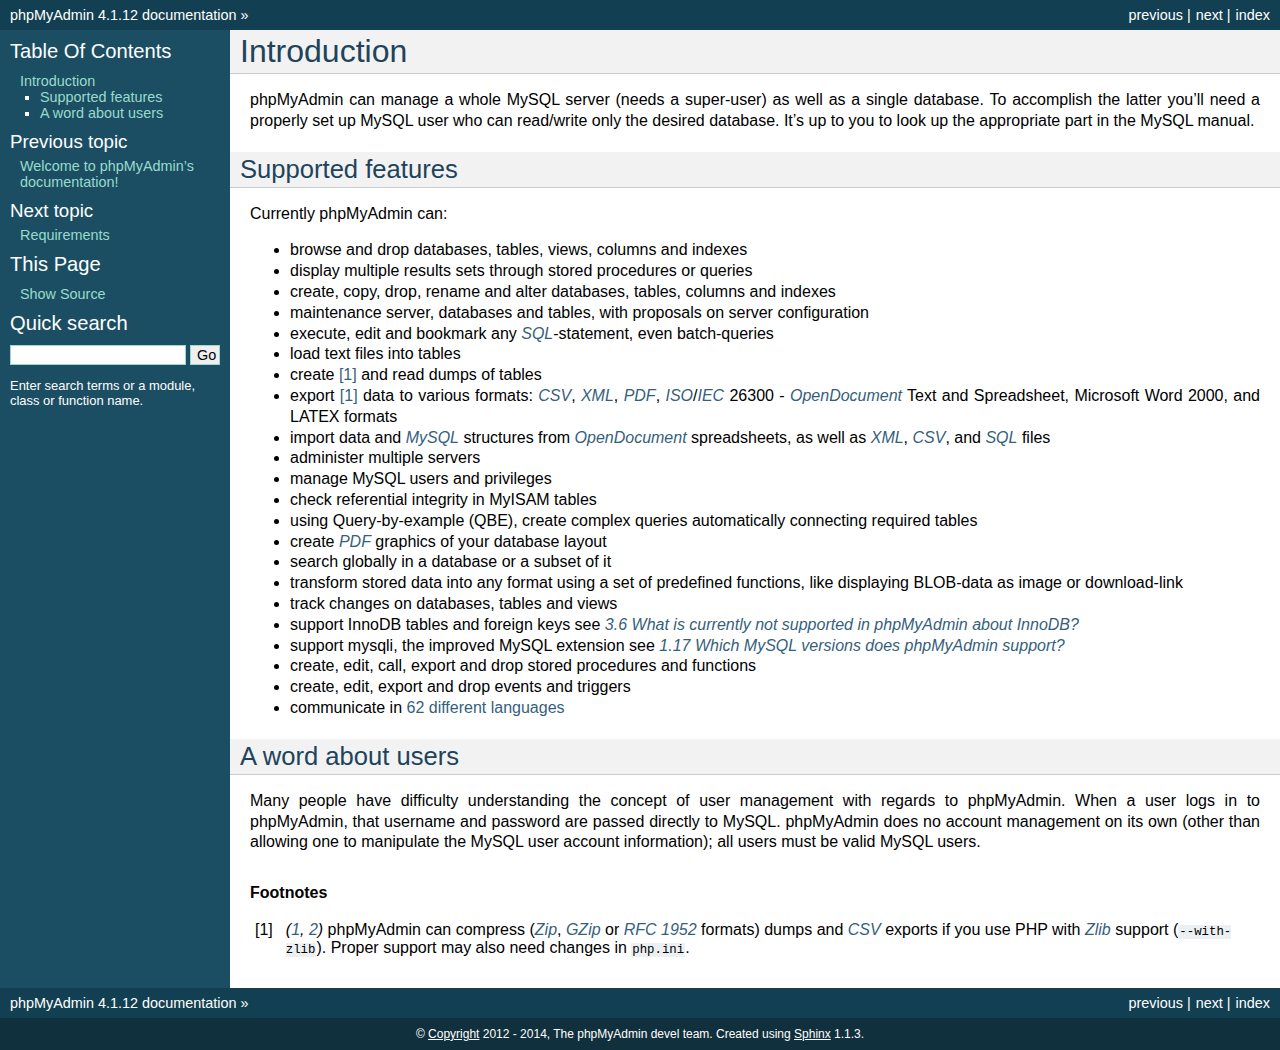
<file: phpMyAdmin/doc/html/intro.html>
<!DOCTYPE html PUBLIC "-//W3C//DTD XHTML 1.0 Transitional//EN"
  "http://www.w3.org/TR/xhtml1/DTD/xhtml1-transitional.dtd">


<html xmlns="http://www.w3.org/1999/xhtml">
  <head>
    <meta http-equiv="Content-Type" content="text/html; charset=utf-8" />
    
    <title>Introduction &mdash; phpMyAdmin 4.1.12 documentation</title>
    
    <link rel="stylesheet" href="_static/default.css" type="text/css" />
    <link rel="stylesheet" href="_static/pygments.css" type="text/css" />
    
    <script type="text/javascript">
      var DOCUMENTATION_OPTIONS = {
        URL_ROOT:    '',
        VERSION:     '4.1.12',
        COLLAPSE_INDEX: false,
        FILE_SUFFIX: '.html',
        HAS_SOURCE:  true
      };
    </script>
    <script type="text/javascript" src="_static/jquery.js"></script>
    <script type="text/javascript" src="_static/underscore.js"></script>
    <script type="text/javascript" src="_static/doctools.js"></script>
    <link rel="copyright" title="Copyright" href="copyright.html" />
    <link rel="top" title="phpMyAdmin 4.1.12 documentation" href="index.html" />
    <link rel="next" title="Requirements" href="require.html" />
    <link rel="prev" title="Welcome to phpMyAdmin’s documentation!" href="index.html" /> 
  </head>
  <body>
    <div class="related">
      <h3>Navigation</h3>
      <ul>
        <li class="right" style="margin-right: 10px">
          <a href="genindex.html" title="General Index"
             accesskey="I">index</a></li>
        <li class="right" >
          <a href="require.html" title="Requirements"
             accesskey="N">next</a> |</li>
        <li class="right" >
          <a href="index.html" title="Welcome to phpMyAdmin’s documentation!"
             accesskey="P">previous</a> |</li>
        <li><a href="index.html">phpMyAdmin 4.1.12 documentation</a> &raquo;</li> 
      </ul>
    </div>  

    <div class="document">
      <div class="documentwrapper">
        <div class="bodywrapper">
          <div class="body">
            
  <div class="section" id="introduction">
<span id="intro"></span><h1>Introduction<a class="headerlink" href="#introduction" title="Permalink to this headline">¶</a></h1>
<p>phpMyAdmin can manage a whole MySQL server (needs a super-user) as
well as a single database. To accomplish the latter you&#8217;ll need a
properly set up MySQL user who can read/write only the desired
database. It&#8217;s up to you to look up the appropriate part in the MySQL
manual.</p>
<div class="section" id="supported-features">
<h2>Supported features<a class="headerlink" href="#supported-features" title="Permalink to this headline">¶</a></h2>
<p>Currently phpMyAdmin can:</p>
<ul class="simple">
<li>browse and drop databases, tables, views, columns and indexes</li>
<li>display multiple results sets through stored procedures or queries</li>
<li>create, copy, drop, rename and alter databases, tables, columns and
indexes</li>
<li>maintenance server, databases and tables, with proposals on server
configuration</li>
<li>execute, edit and bookmark any <a class="reference internal" href="glossary.html#term-sql"><em class="xref std std-term">SQL</em></a>-statement, even batch-queries</li>
<li>load text files into tables</li>
<li>create <a class="footnote-reference" href="#f1" id="id1">[1]</a> and read dumps of tables</li>
<li>export <a class="footnote-reference" href="#f1" id="id2">[1]</a> data to various formats: <a class="reference internal" href="glossary.html#term-csv"><em class="xref std std-term">CSV</em></a>, <a class="reference internal" href="glossary.html#term-xml"><em class="xref std std-term">XML</em></a>, <a class="reference internal" href="glossary.html#term-pdf"><em class="xref std std-term">PDF</em></a>,
<a class="reference internal" href="glossary.html#term-iso"><em class="xref std std-term">ISO</em></a>/<a class="reference internal" href="glossary.html#term-iec"><em class="xref std std-term">IEC</em></a> 26300 - <a class="reference internal" href="glossary.html#term-opendocument"><em class="xref std std-term">OpenDocument</em></a> Text and Spreadsheet, Microsoft
Word 2000, and LATEX formats</li>
<li>import data and <a class="reference internal" href="glossary.html#term-47"><em class="xref std std-term">MySQL</em></a> structures from <a class="reference internal" href="glossary.html#term-opendocument"><em class="xref std std-term">OpenDocument</em></a> spreadsheets, as
well as <a class="reference internal" href="glossary.html#term-xml"><em class="xref std std-term">XML</em></a>, <a class="reference internal" href="glossary.html#term-csv"><em class="xref std std-term">CSV</em></a>, and <a class="reference internal" href="glossary.html#term-sql"><em class="xref std std-term">SQL</em></a> files</li>
<li>administer multiple servers</li>
<li>manage MySQL users and privileges</li>
<li>check referential integrity in MyISAM tables</li>
<li>using Query-by-example (QBE), create complex queries automatically
connecting required tables</li>
<li>create <a class="reference internal" href="glossary.html#term-pdf"><em class="xref std std-term">PDF</em></a> graphics of your
database layout</li>
<li>search globally in a database or a subset of it</li>
<li>transform stored data into any format using a set of predefined
functions, like displaying BLOB-data as image or download-link</li>
<li>track changes on databases, tables and views</li>
<li>support InnoDB tables and foreign keys see <a class="reference internal" href="faq.html#faq3-6"><em>3.6 What is currently not supported in phpMyAdmin about InnoDB?</em></a></li>
<li>support mysqli, the improved MySQL extension see <a class="reference internal" href="faq.html#faq1-17"><em>1.17 Which MySQL versions does phpMyAdmin support?</em></a></li>
<li>create, edit, call, export and drop stored procedures and functions</li>
<li>create, edit, export and drop events and triggers</li>
<li>communicate in <a class="reference external" href="http://www.phpmyadmin.net/home_page/translations.php">62 different languages</a></li>
</ul>
</div>
<div class="section" id="a-word-about-users">
<h2>A word about users<a class="headerlink" href="#a-word-about-users" title="Permalink to this headline">¶</a></h2>
<p>Many people have difficulty understanding the concept of user
management with regards to phpMyAdmin. When a user logs in to
phpMyAdmin, that username and password are passed directly to MySQL.
phpMyAdmin does no account management on its own (other than allowing
one to manipulate the MySQL user account information); all users must
be valid MySQL users.</p>
<p class="rubric">Footnotes</p>
<table class="docutils footnote" frame="void" id="f1" rules="none">
<colgroup><col class="label" /><col /></colgroup>
<tbody valign="top">
<tr><td class="label">[1]</td><td><em>(<a class="fn-backref" href="#id1">1</a>, <a class="fn-backref" href="#id2">2</a>)</em> phpMyAdmin can compress (<a class="reference internal" href="glossary.html#term-zip"><em class="xref std std-term">Zip</em></a>, <a class="reference internal" href="glossary.html#term-gzip"><em class="xref std std-term">GZip</em></a> or <a class="reference internal" href="glossary.html#term-rfc-1952"><em class="xref std std-term">RFC 1952</em></a>
formats) dumps and <a class="reference internal" href="glossary.html#term-csv"><em class="xref std std-term">CSV</em></a> exports if you use PHP with
<a class="reference internal" href="glossary.html#term-zlib"><em class="xref std std-term">Zlib</em></a> support (<tt class="docutils literal"><span class="pre">--with-zlib</span></tt>).
Proper support may also need changes in <tt class="file docutils literal"><span class="pre">php.ini</span></tt>.</td></tr>
</tbody>
</table>
</div>
</div>


          </div>
        </div>
      </div>
      <div class="sphinxsidebar">
        <div class="sphinxsidebarwrapper">
  <h3><a href="index.html">Table Of Contents</a></h3>
  <ul>
<li><a class="reference internal" href="#">Introduction</a><ul>
<li><a class="reference internal" href="#supported-features">Supported features</a></li>
<li><a class="reference internal" href="#a-word-about-users">A word about users</a></li>
</ul>
</li>
</ul>

  <h4>Previous topic</h4>
  <p class="topless"><a href="index.html"
                        title="previous chapter">Welcome to phpMyAdmin&#8217;s documentation!</a></p>
  <h4>Next topic</h4>
  <p class="topless"><a href="require.html"
                        title="next chapter">Requirements</a></p>
  <h3>This Page</h3>
  <ul class="this-page-menu">
    <li><a href="_sources/intro.txt"
           rel="nofollow">Show Source</a></li>
  </ul>
<div id="searchbox" style="display: none">
  <h3>Quick search</h3>
    <form class="search" action="search.html" method="get">
      <input type="text" name="q" />
      <input type="submit" value="Go" />
      <input type="hidden" name="check_keywords" value="yes" />
      <input type="hidden" name="area" value="default" />
    </form>
    <p class="searchtip" style="font-size: 90%">
    Enter search terms or a module, class or function name.
    </p>
</div>
<script type="text/javascript">$('#searchbox').show(0);</script>
        </div>
      </div>
      <div class="clearer"></div>
    </div>
    <div class="related">
      <h3>Navigation</h3>
      <ul>
        <li class="right" style="margin-right: 10px">
          <a href="genindex.html" title="General Index"
             >index</a></li>
        <li class="right" >
          <a href="require.html" title="Requirements"
             >next</a> |</li>
        <li class="right" >
          <a href="index.html" title="Welcome to phpMyAdmin’s documentation!"
             >previous</a> |</li>
        <li><a href="index.html">phpMyAdmin 4.1.12 documentation</a> &raquo;</li> 
      </ul>
    </div>
    <div class="footer">
        &copy; <a href="copyright.html">Copyright</a> 2012 - 2014, The phpMyAdmin devel team.
      Created using <a href="http://sphinx.pocoo.org/">Sphinx</a> 1.1.3.
    </div>
  </body>
</html>
</file>
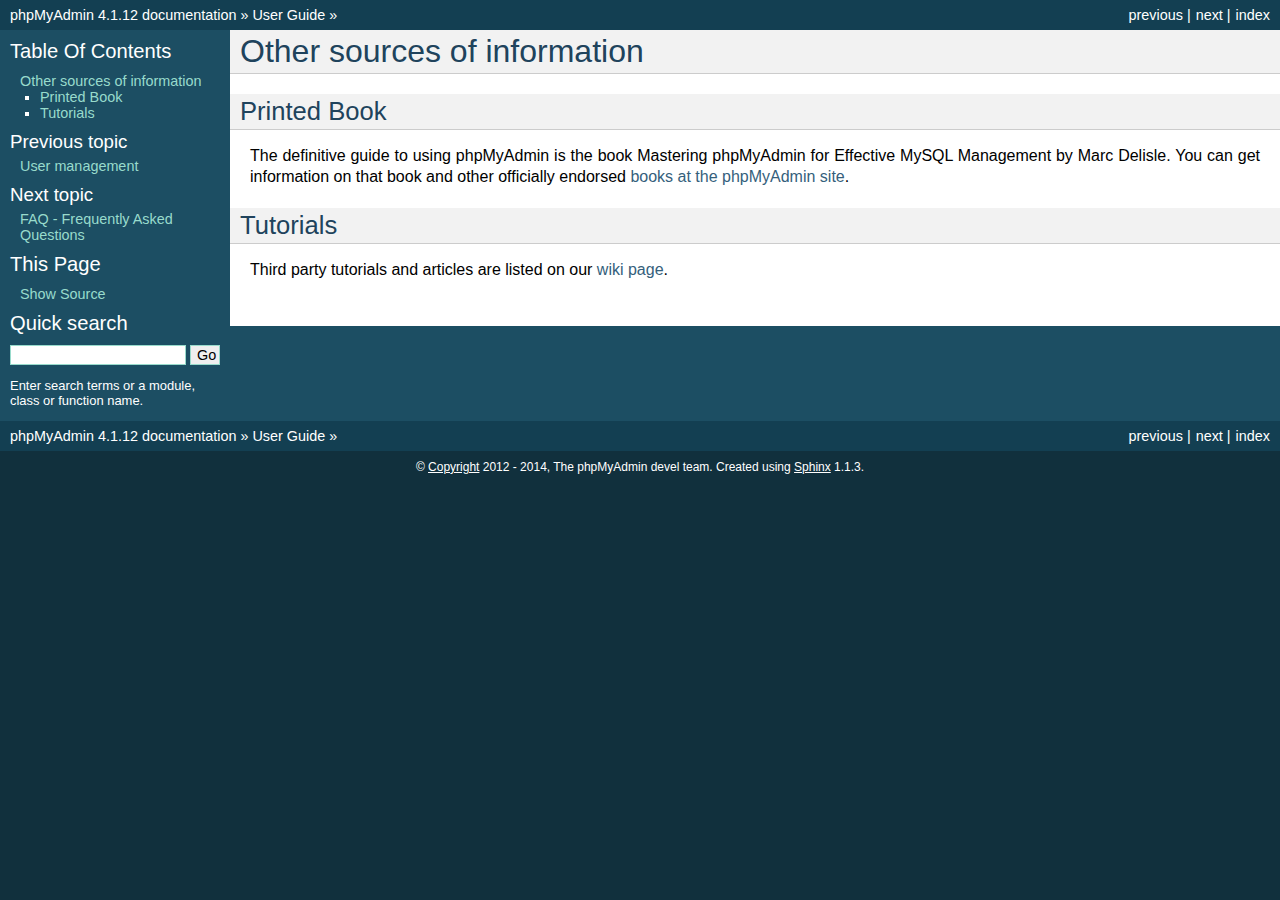
<file: phpMyAdmin/doc/html/other.html>
<!DOCTYPE html PUBLIC "-//W3C//DTD XHTML 1.0 Transitional//EN"
  "http://www.w3.org/TR/xhtml1/DTD/xhtml1-transitional.dtd">


<html xmlns="http://www.w3.org/1999/xhtml">
  <head>
    <meta http-equiv="Content-Type" content="text/html; charset=utf-8" />
    
    <title>Other sources of information &mdash; phpMyAdmin 4.1.12 documentation</title>
    
    <link rel="stylesheet" href="_static/default.css" type="text/css" />
    <link rel="stylesheet" href="_static/pygments.css" type="text/css" />
    
    <script type="text/javascript">
      var DOCUMENTATION_OPTIONS = {
        URL_ROOT:    '',
        VERSION:     '4.1.12',
        COLLAPSE_INDEX: false,
        FILE_SUFFIX: '.html',
        HAS_SOURCE:  true
      };
    </script>
    <script type="text/javascript" src="_static/jquery.js"></script>
    <script type="text/javascript" src="_static/underscore.js"></script>
    <script type="text/javascript" src="_static/doctools.js"></script>
    <link rel="copyright" title="Copyright" href="copyright.html" />
    <link rel="top" title="phpMyAdmin 4.1.12 documentation" href="index.html" />
    <link rel="up" title="User Guide" href="user.html" />
    <link rel="next" title="FAQ - Frequently Asked Questions" href="faq.html" />
    <link rel="prev" title="User management" href="privileges.html" /> 
  </head>
  <body>
    <div class="related">
      <h3>Navigation</h3>
      <ul>
        <li class="right" style="margin-right: 10px">
          <a href="genindex.html" title="General Index"
             accesskey="I">index</a></li>
        <li class="right" >
          <a href="faq.html" title="FAQ - Frequently Asked Questions"
             accesskey="N">next</a> |</li>
        <li class="right" >
          <a href="privileges.html" title="User management"
             accesskey="P">previous</a> |</li>
        <li><a href="index.html">phpMyAdmin 4.1.12 documentation</a> &raquo;</li>
          <li><a href="user.html" accesskey="U">User Guide</a> &raquo;</li> 
      </ul>
    </div>  

    <div class="document">
      <div class="documentwrapper">
        <div class="bodywrapper">
          <div class="body">
            
  <div class="section" id="other-sources-of-information">
<h1>Other sources of information<a class="headerlink" href="#other-sources-of-information" title="Permalink to this headline">¶</a></h1>
<div class="section" id="printed-book">
<h2>Printed Book<a class="headerlink" href="#printed-book" title="Permalink to this headline">¶</a></h2>
<p>The definitive guide to using phpMyAdmin is the book Mastering phpMyAdmin for
Effective MySQL Management by Marc Delisle. You can get information on that
book and other officially endorsed <a class="reference external" href="http://www.phpmyadmin.net/home_page/docs.php?books">books at the phpMyAdmin site</a>.</p>
</div>
<div class="section" id="tutorials">
<h2>Tutorials<a class="headerlink" href="#tutorials" title="Permalink to this headline">¶</a></h2>
<p>Third party tutorials and articles are listed on our <a class="reference external" href="http://wiki.phpmyadmin.net/pma/Articles">wiki page</a>.</p>
</div>
</div>


          </div>
        </div>
      </div>
      <div class="sphinxsidebar">
        <div class="sphinxsidebarwrapper">
  <h3><a href="index.html">Table Of Contents</a></h3>
  <ul>
<li><a class="reference internal" href="#">Other sources of information</a><ul>
<li><a class="reference internal" href="#printed-book">Printed Book</a></li>
<li><a class="reference internal" href="#tutorials">Tutorials</a></li>
</ul>
</li>
</ul>

  <h4>Previous topic</h4>
  <p class="topless"><a href="privileges.html"
                        title="previous chapter">User management</a></p>
  <h4>Next topic</h4>
  <p class="topless"><a href="faq.html"
                        title="next chapter">FAQ - Frequently Asked Questions</a></p>
  <h3>This Page</h3>
  <ul class="this-page-menu">
    <li><a href="_sources/other.txt"
           rel="nofollow">Show Source</a></li>
  </ul>
<div id="searchbox" style="display: none">
  <h3>Quick search</h3>
    <form class="search" action="search.html" method="get">
      <input type="text" name="q" />
      <input type="submit" value="Go" />
      <input type="hidden" name="check_keywords" value="yes" />
      <input type="hidden" name="area" value="default" />
    </form>
    <p class="searchtip" style="font-size: 90%">
    Enter search terms or a module, class or function name.
    </p>
</div>
<script type="text/javascript">$('#searchbox').show(0);</script>
        </div>
      </div>
      <div class="clearer"></div>
    </div>
    <div class="related">
      <h3>Navigation</h3>
      <ul>
        <li class="right" style="margin-right: 10px">
          <a href="genindex.html" title="General Index"
             >index</a></li>
        <li class="right" >
          <a href="faq.html" title="FAQ - Frequently Asked Questions"
             >next</a> |</li>
        <li class="right" >
          <a href="privileges.html" title="User management"
             >previous</a> |</li>
        <li><a href="index.html">phpMyAdmin 4.1.12 documentation</a> &raquo;</li>
          <li><a href="user.html" >User Guide</a> &raquo;</li> 
      </ul>
    </div>
    <div class="footer">
        &copy; <a href="copyright.html">Copyright</a> 2012 - 2014, The phpMyAdmin devel team.
      Created using <a href="http://sphinx.pocoo.org/">Sphinx</a> 1.1.3.
    </div>
  </body>
</html>
</file>
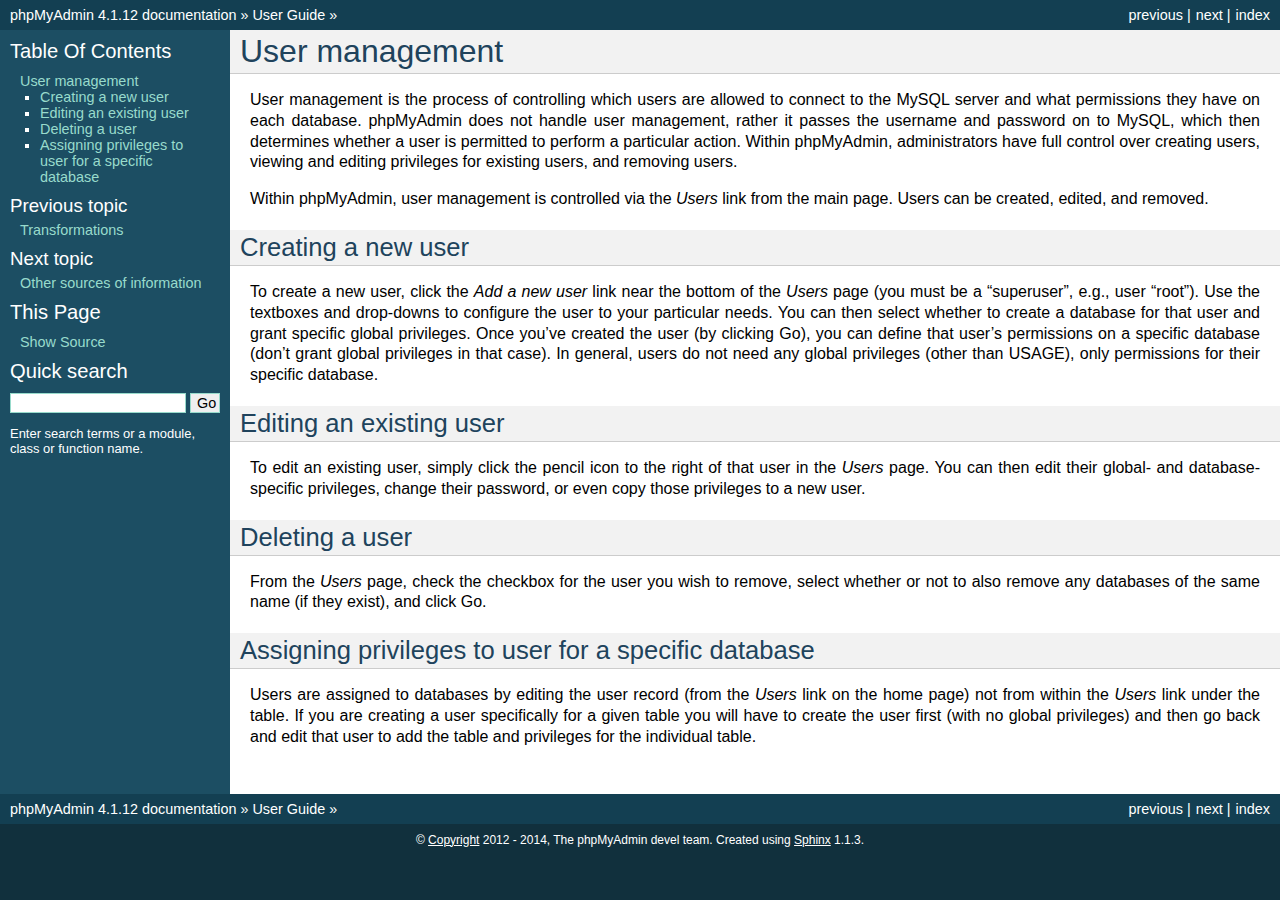
<file: phpMyAdmin/doc/html/privileges.html>
<!DOCTYPE html PUBLIC "-//W3C//DTD XHTML 1.0 Transitional//EN"
  "http://www.w3.org/TR/xhtml1/DTD/xhtml1-transitional.dtd">


<html xmlns="http://www.w3.org/1999/xhtml">
  <head>
    <meta http-equiv="Content-Type" content="text/html; charset=utf-8" />
    
    <title>User management &mdash; phpMyAdmin 4.1.12 documentation</title>
    
    <link rel="stylesheet" href="_static/default.css" type="text/css" />
    <link rel="stylesheet" href="_static/pygments.css" type="text/css" />
    
    <script type="text/javascript">
      var DOCUMENTATION_OPTIONS = {
        URL_ROOT:    '',
        VERSION:     '4.1.12',
        COLLAPSE_INDEX: false,
        FILE_SUFFIX: '.html',
        HAS_SOURCE:  true
      };
    </script>
    <script type="text/javascript" src="_static/jquery.js"></script>
    <script type="text/javascript" src="_static/underscore.js"></script>
    <script type="text/javascript" src="_static/doctools.js"></script>
    <link rel="copyright" title="Copyright" href="copyright.html" />
    <link rel="top" title="phpMyAdmin 4.1.12 documentation" href="index.html" />
    <link rel="up" title="User Guide" href="user.html" />
    <link rel="next" title="Other sources of information" href="other.html" />
    <link rel="prev" title="Transformations" href="transformations.html" /> 
  </head>
  <body>
    <div class="related">
      <h3>Navigation</h3>
      <ul>
        <li class="right" style="margin-right: 10px">
          <a href="genindex.html" title="General Index"
             accesskey="I">index</a></li>
        <li class="right" >
          <a href="other.html" title="Other sources of information"
             accesskey="N">next</a> |</li>
        <li class="right" >
          <a href="transformations.html" title="Transformations"
             accesskey="P">previous</a> |</li>
        <li><a href="index.html">phpMyAdmin 4.1.12 documentation</a> &raquo;</li>
          <li><a href="user.html" accesskey="U">User Guide</a> &raquo;</li> 
      </ul>
    </div>  

    <div class="document">
      <div class="documentwrapper">
        <div class="bodywrapper">
          <div class="body">
            
  <div class="section" id="user-management">
<h1>User management<a class="headerlink" href="#user-management" title="Permalink to this headline">¶</a></h1>
<p>User management is the process of controlling which users are allowed to
connect to the MySQL server and what permissions they have on each database.
phpMyAdmin does not handle user management, rather it passes the username and
password on to MySQL, which then determines whether a user is permitted to
perform a particular action. Within phpMyAdmin, administrators have full
control over creating users, viewing and editing privileges for existing users,
and removing users.</p>
<p>Within phpMyAdmin, user management is controlled via the <em class="guilabel">Users</em> link
from the main page. Users can be created, edited, and removed.</p>
<div class="section" id="creating-a-new-user">
<h2>Creating a new user<a class="headerlink" href="#creating-a-new-user" title="Permalink to this headline">¶</a></h2>
<p>To create a new user, click the <em class="guilabel">Add a new user</em> link near the bottom
of the <em class="guilabel">Users</em> page (you must be a &#8220;superuser&#8221;, e.g., user &#8220;root&#8221;).
Use the textboxes and drop-downs to configure the user to your particular
needs. You can then select whether to create a database for that user and grant
specific global privileges. Once you&#8217;ve created the user (by clicking Go), you
can define that user&#8217;s permissions on a specific database (don&#8217;t grant global
privileges in that case). In general, users do not need any global privileges
(other than USAGE), only permissions for their specific database.</p>
</div>
<div class="section" id="editing-an-existing-user">
<h2>Editing an existing user<a class="headerlink" href="#editing-an-existing-user" title="Permalink to this headline">¶</a></h2>
<p>To edit an existing user, simply click the pencil icon to the right of that
user in the <em class="guilabel">Users</em> page. You can then edit their global- and
database-specific privileges, change their password, or even copy those
privileges to a new user.</p>
</div>
<div class="section" id="deleting-a-user">
<h2>Deleting a user<a class="headerlink" href="#deleting-a-user" title="Permalink to this headline">¶</a></h2>
<p>From the <em class="guilabel">Users</em> page, check the checkbox for the user you wish to
remove, select whether or not to also remove any databases of the same name (if
they exist), and click Go.</p>
</div>
<div class="section" id="assigning-privileges-to-user-for-a-specific-database">
<h2>Assigning privileges to user for a specific database<a class="headerlink" href="#assigning-privileges-to-user-for-a-specific-database" title="Permalink to this headline">¶</a></h2>
<p>Users are assigned to databases by editing the user record (from the
<em class="guilabel">Users</em> link on the home page) not from within the <em class="guilabel">Users</em>
link under the table. If you are creating a user specifically for a given table
you will have to create the user first (with no global privileges) and then go
back and edit that user to add the table and privileges for the individual
table.</p>
</div>
</div>


          </div>
        </div>
      </div>
      <div class="sphinxsidebar">
        <div class="sphinxsidebarwrapper">
  <h3><a href="index.html">Table Of Contents</a></h3>
  <ul>
<li><a class="reference internal" href="#">User management</a><ul>
<li><a class="reference internal" href="#creating-a-new-user">Creating a new user</a></li>
<li><a class="reference internal" href="#editing-an-existing-user">Editing an existing user</a></li>
<li><a class="reference internal" href="#deleting-a-user">Deleting a user</a></li>
<li><a class="reference internal" href="#assigning-privileges-to-user-for-a-specific-database">Assigning privileges to user for a specific database</a></li>
</ul>
</li>
</ul>

  <h4>Previous topic</h4>
  <p class="topless"><a href="transformations.html"
                        title="previous chapter">Transformations</a></p>
  <h4>Next topic</h4>
  <p class="topless"><a href="other.html"
                        title="next chapter">Other sources of information</a></p>
  <h3>This Page</h3>
  <ul class="this-page-menu">
    <li><a href="_sources/privileges.txt"
           rel="nofollow">Show Source</a></li>
  </ul>
<div id="searchbox" style="display: none">
  <h3>Quick search</h3>
    <form class="search" action="search.html" method="get">
      <input type="text" name="q" />
      <input type="submit" value="Go" />
      <input type="hidden" name="check_keywords" value="yes" />
      <input type="hidden" name="area" value="default" />
    </form>
    <p class="searchtip" style="font-size: 90%">
    Enter search terms or a module, class or function name.
    </p>
</div>
<script type="text/javascript">$('#searchbox').show(0);</script>
        </div>
      </div>
      <div class="clearer"></div>
    </div>
    <div class="related">
      <h3>Navigation</h3>
      <ul>
        <li class="right" style="margin-right: 10px">
          <a href="genindex.html" title="General Index"
             >index</a></li>
        <li class="right" >
          <a href="other.html" title="Other sources of information"
             >next</a> |</li>
        <li class="right" >
          <a href="transformations.html" title="Transformations"
             >previous</a> |</li>
        <li><a href="index.html">phpMyAdmin 4.1.12 documentation</a> &raquo;</li>
          <li><a href="user.html" >User Guide</a> &raquo;</li> 
      </ul>
    </div>
    <div class="footer">
        &copy; <a href="copyright.html">Copyright</a> 2012 - 2014, The phpMyAdmin devel team.
      Created using <a href="http://sphinx.pocoo.org/">Sphinx</a> 1.1.3.
    </div>
  </body>
</html>
</file>
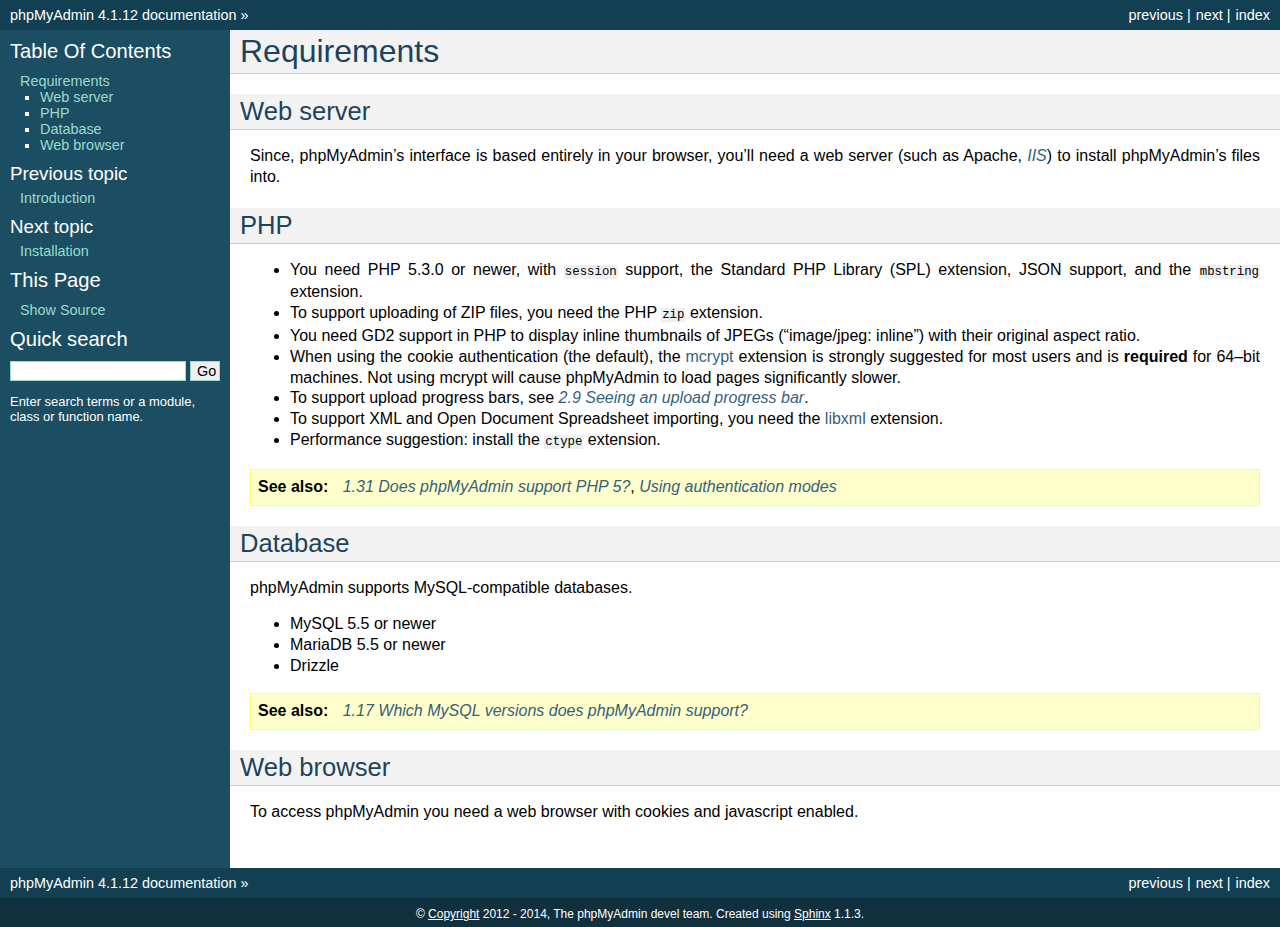
<file: phpMyAdmin/doc/html/require.html>
<!DOCTYPE html PUBLIC "-//W3C//DTD XHTML 1.0 Transitional//EN"
  "http://www.w3.org/TR/xhtml1/DTD/xhtml1-transitional.dtd">


<html xmlns="http://www.w3.org/1999/xhtml">
  <head>
    <meta http-equiv="Content-Type" content="text/html; charset=utf-8" />
    
    <title>Requirements &mdash; phpMyAdmin 4.1.12 documentation</title>
    
    <link rel="stylesheet" href="_static/default.css" type="text/css" />
    <link rel="stylesheet" href="_static/pygments.css" type="text/css" />
    
    <script type="text/javascript">
      var DOCUMENTATION_OPTIONS = {
        URL_ROOT:    '',
        VERSION:     '4.1.12',
        COLLAPSE_INDEX: false,
        FILE_SUFFIX: '.html',
        HAS_SOURCE:  true
      };
    </script>
    <script type="text/javascript" src="_static/jquery.js"></script>
    <script type="text/javascript" src="_static/underscore.js"></script>
    <script type="text/javascript" src="_static/doctools.js"></script>
    <link rel="copyright" title="Copyright" href="copyright.html" />
    <link rel="top" title="phpMyAdmin 4.1.12 documentation" href="index.html" />
    <link rel="next" title="Installation" href="setup.html" />
    <link rel="prev" title="Introduction" href="intro.html" /> 
  </head>
  <body>
    <div class="related">
      <h3>Navigation</h3>
      <ul>
        <li class="right" style="margin-right: 10px">
          <a href="genindex.html" title="General Index"
             accesskey="I">index</a></li>
        <li class="right" >
          <a href="setup.html" title="Installation"
             accesskey="N">next</a> |</li>
        <li class="right" >
          <a href="intro.html" title="Introduction"
             accesskey="P">previous</a> |</li>
        <li><a href="index.html">phpMyAdmin 4.1.12 documentation</a> &raquo;</li> 
      </ul>
    </div>  

    <div class="document">
      <div class="documentwrapper">
        <div class="bodywrapper">
          <div class="body">
            
  <div class="section" id="requirements">
<span id="require"></span><h1>Requirements<a class="headerlink" href="#requirements" title="Permalink to this headline">¶</a></h1>
<div class="section" id="web-server">
<h2>Web server<a class="headerlink" href="#web-server" title="Permalink to this headline">¶</a></h2>
<p>Since, phpMyAdmin&#8217;s interface is based entirely in your browser, you&#8217;ll need a
web server (such as Apache, <a class="reference internal" href="glossary.html#term-iis"><em class="xref std std-term">IIS</em></a>) to install phpMyAdmin&#8217;s files into.</p>
</div>
<div class="section" id="php">
<h2>PHP<a class="headerlink" href="#php" title="Permalink to this headline">¶</a></h2>
<ul class="simple">
<li>You need PHP 5.3.0 or newer, with <tt class="docutils literal"><span class="pre">session</span></tt> support, the Standard PHP Library
(SPL) extension, JSON support, and the <tt class="docutils literal"><span class="pre">mbstring</span></tt> extension.</li>
<li>To support uploading of ZIP files, you need the PHP <tt class="docutils literal"><span class="pre">zip</span></tt> extension.</li>
<li>You need GD2 support in PHP to display inline thumbnails of JPEGs
(&#8220;image/jpeg: inline&#8221;) with their original aspect ratio.</li>
<li>When using the cookie authentication (the default), the <a class="reference external" href="http://www.php.net/mcrypt">mcrypt</a> extension is strongly suggested for most
users and is <strong>required</strong> for 64–bit machines. Not using mcrypt will
cause phpMyAdmin to load pages significantly slower.</li>
<li>To support upload progress bars, see <a class="reference internal" href="faq.html#faq2-9"><em>2.9 Seeing an upload progress bar</em></a>.</li>
<li>To support XML and Open Document Spreadsheet importing, you need the
<a class="reference external" href="http://www.php.net/libxml">libxml</a> extension.</li>
<li>Performance suggestion: install the <tt class="docutils literal"><span class="pre">ctype</span></tt> extension.</li>
</ul>
<div class="admonition-see-also admonition seealso">
<p class="first admonition-title">See also</p>
<p class="last"><a class="reference internal" href="faq.html#faq1-31"><em>1.31 Does phpMyAdmin support PHP 5?</em></a>, <a class="reference internal" href="setup.html#authentication-modes"><em>Using authentication modes</em></a></p>
</div>
</div>
<div class="section" id="database">
<h2>Database<a class="headerlink" href="#database" title="Permalink to this headline">¶</a></h2>
<p>phpMyAdmin supports MySQL-compatible databases.</p>
<ul class="simple">
<li>MySQL 5.5 or newer</li>
<li>MariaDB 5.5 or newer</li>
<li>Drizzle</li>
</ul>
<div class="admonition-see-also admonition seealso">
<p class="first admonition-title">See also</p>
<p class="last"><a class="reference internal" href="faq.html#faq1-17"><em>1.17 Which MySQL versions does phpMyAdmin support?</em></a></p>
</div>
</div>
<div class="section" id="web-browser">
<h2>Web browser<a class="headerlink" href="#web-browser" title="Permalink to this headline">¶</a></h2>
<p>To access phpMyAdmin you need a web browser with cookies and javascript
enabled.</p>
</div>
</div>


          </div>
        </div>
      </div>
      <div class="sphinxsidebar">
        <div class="sphinxsidebarwrapper">
  <h3><a href="index.html">Table Of Contents</a></h3>
  <ul>
<li><a class="reference internal" href="#">Requirements</a><ul>
<li><a class="reference internal" href="#web-server">Web server</a></li>
<li><a class="reference internal" href="#php">PHP</a></li>
<li><a class="reference internal" href="#database">Database</a></li>
<li><a class="reference internal" href="#web-browser">Web browser</a></li>
</ul>
</li>
</ul>

  <h4>Previous topic</h4>
  <p class="topless"><a href="intro.html"
                        title="previous chapter">Introduction</a></p>
  <h4>Next topic</h4>
  <p class="topless"><a href="setup.html"
                        title="next chapter">Installation</a></p>
  <h3>This Page</h3>
  <ul class="this-page-menu">
    <li><a href="_sources/require.txt"
           rel="nofollow">Show Source</a></li>
  </ul>
<div id="searchbox" style="display: none">
  <h3>Quick search</h3>
    <form class="search" action="search.html" method="get">
      <input type="text" name="q" />
      <input type="submit" value="Go" />
      <input type="hidden" name="check_keywords" value="yes" />
      <input type="hidden" name="area" value="default" />
    </form>
    <p class="searchtip" style="font-size: 90%">
    Enter search terms or a module, class or function name.
    </p>
</div>
<script type="text/javascript">$('#searchbox').show(0);</script>
        </div>
      </div>
      <div class="clearer"></div>
    </div>
    <div class="related">
      <h3>Navigation</h3>
      <ul>
        <li class="right" style="margin-right: 10px">
          <a href="genindex.html" title="General Index"
             >index</a></li>
        <li class="right" >
          <a href="setup.html" title="Installation"
             >next</a> |</li>
        <li class="right" >
          <a href="intro.html" title="Introduction"
             >previous</a> |</li>
        <li><a href="index.html">phpMyAdmin 4.1.12 documentation</a> &raquo;</li> 
      </ul>
    </div>
    <div class="footer">
        &copy; <a href="copyright.html">Copyright</a> 2012 - 2014, The phpMyAdmin devel team.
      Created using <a href="http://sphinx.pocoo.org/">Sphinx</a> 1.1.3.
    </div>
  </body>
</html>
</file>
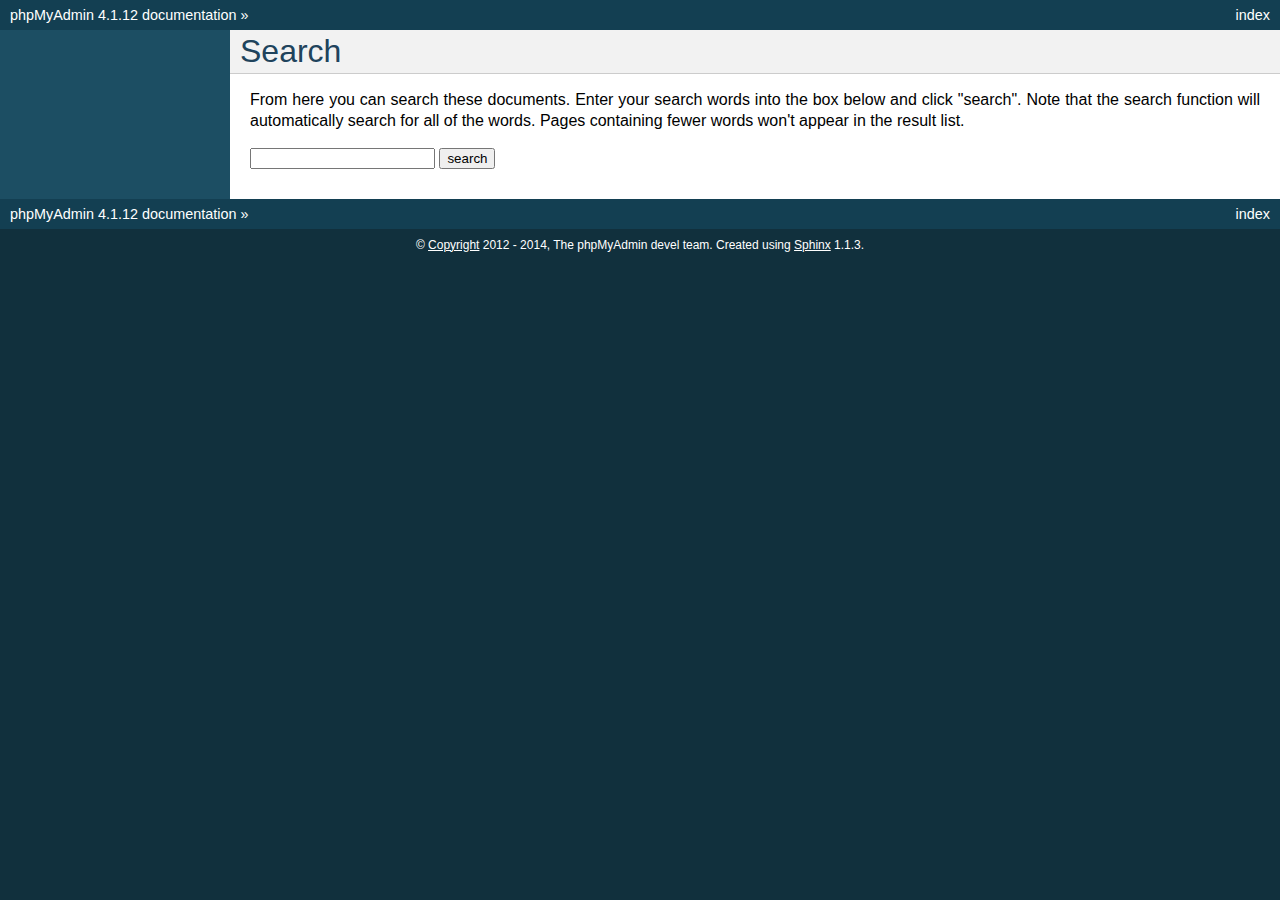
<file: phpMyAdmin/doc/html/search.html>
<!DOCTYPE html PUBLIC "-//W3C//DTD XHTML 1.0 Transitional//EN"
  "http://www.w3.org/TR/xhtml1/DTD/xhtml1-transitional.dtd">


<html xmlns="http://www.w3.org/1999/xhtml">
  <head>
    <meta http-equiv="Content-Type" content="text/html; charset=utf-8" />
    
    <title>Search &mdash; phpMyAdmin 4.1.12 documentation</title>
    
    <link rel="stylesheet" href="_static/default.css" type="text/css" />
    <link rel="stylesheet" href="_static/pygments.css" type="text/css" />
    
    <script type="text/javascript">
      var DOCUMENTATION_OPTIONS = {
        URL_ROOT:    '',
        VERSION:     '4.1.12',
        COLLAPSE_INDEX: false,
        FILE_SUFFIX: '.html',
        HAS_SOURCE:  true
      };
    </script>
    <script type="text/javascript" src="_static/jquery.js"></script>
    <script type="text/javascript" src="_static/underscore.js"></script>
    <script type="text/javascript" src="_static/doctools.js"></script>
    <script type="text/javascript" src="_static/searchtools.js"></script>
    <link rel="copyright" title="Copyright" href="copyright.html" />
    <link rel="top" title="phpMyAdmin 4.1.12 documentation" href="index.html" />
  <script type="text/javascript">
    jQuery(function() { Search.loadIndex("searchindex.js"); });
  </script>
   

  </head>
  <body>
    <div class="related">
      <h3>Navigation</h3>
      <ul>
        <li class="right" style="margin-right: 10px">
          <a href="genindex.html" title="General Index"
             accesskey="I">index</a></li>
        <li><a href="index.html">phpMyAdmin 4.1.12 documentation</a> &raquo;</li> 
      </ul>
    </div>  

    <div class="document">
      <div class="documentwrapper">
        <div class="bodywrapper">
          <div class="body">
            
  <h1 id="search-documentation">Search</h1>
  <div id="fallback" class="admonition warning">
  <script type="text/javascript">$('#fallback').hide();</script>
  <p>
    Please activate JavaScript to enable the search
    functionality.
  </p>
  </div>
  <p>
    From here you can search these documents. Enter your search
    words into the box below and click "search". Note that the search
    function will automatically search for all of the words. Pages
    containing fewer words won't appear in the result list.
  </p>
  <form action="" method="get">
    <input type="text" name="q" value="" />
    <input type="submit" value="search" />
    <span id="search-progress" style="padding-left: 10px"></span>
  </form>
  
  <div id="search-results">
  
  </div>

          </div>
        </div>
      </div>
      <div class="sphinxsidebar">
        <div class="sphinxsidebarwrapper">
        </div>
      </div>
      <div class="clearer"></div>
    </div>
    <div class="related">
      <h3>Navigation</h3>
      <ul>
        <li class="right" style="margin-right: 10px">
          <a href="genindex.html" title="General Index"
             >index</a></li>
        <li><a href="index.html">phpMyAdmin 4.1.12 documentation</a> &raquo;</li> 
      </ul>
    </div>
    <div class="footer">
        &copy; <a href="copyright.html">Copyright</a> 2012 - 2014, The phpMyAdmin devel team.
      Created using <a href="http://sphinx.pocoo.org/">Sphinx</a> 1.1.3.
    </div>
  </body>
</html>
</file>
<file: htdocs/css/style.css>
body {
	margin:5em 3% 5em 3%;

}
.main {
	margin-left: auto;
    margin-right: auto;
    width: 70%;
}
.header{
	margin-bottom: 3em;
}
.left {
	width:100%;
	margin:0;padding: 0;
	float: left;
}
.right{
	/*width: 20%;*/
	width: 0%;
	margin: 0;padding: 0;
	float: right;
}
.cell{
    position: relative;
    float: left;


    height: 130px;

    line-height: 22px;
    font-family: Arial, Verdana;


}
.cell>a{vertical-align: 70%;}
img {
    border: solid 0px #0000ff;
    height: 120px;
    width: 120px;
}
</file>
<file: phpMyAdmin/doc/html/_static/default.css>
/*
 * default.css_t
 * ~~~~~~~~~~~~~
 *
 * Sphinx stylesheet -- default theme.
 *
 * :copyright: Copyright 2007-2011 by the Sphinx team, see AUTHORS.
 * :license: BSD, see LICENSE for details.
 *
 */

@import url("basic.css");

/* -- page layout ----------------------------------------------------------- */

body {
    font-family: sans-serif;
    font-size: 100%;
    background-color: #11303d;
    color: #000;
    margin: 0;
    padding: 0;
}

div.document {
    background-color: #1c4e63;
}

div.documentwrapper {
    float: left;
    width: 100%;
}

div.bodywrapper {
    margin: 0 0 0 230px;
}

div.body {
    background-color: #ffffff;
    color: #000000;
    padding: 0 20px 30px 20px;
}

div.footer {
    color: #ffffff;
    width: 100%;
    padding: 9px 0 9px 0;
    text-align: center;
    font-size: 75%;
}

div.footer a {
    color: #ffffff;
    text-decoration: underline;
}

div.related {
    background-color: #133f52;
    line-height: 30px;
    color: #ffffff;
}

div.related a {
    color: #ffffff;
}

div.sphinxsidebar {
}

div.sphinxsidebar h3 {
    font-family: 'Trebuchet MS', sans-serif;
    color: #ffffff;
    font-size: 1.4em;
    font-weight: normal;
    margin: 0;
    padding: 0;
}

div.sphinxsidebar h3 a {
    color: #ffffff;
}

div.sphinxsidebar h4 {
    font-family: 'Trebuchet MS', sans-serif;
    color: #ffffff;
    font-size: 1.3em;
    font-weight: normal;
    margin: 5px 0 0 0;
    padding: 0;
}

div.sphinxsidebar p {
    color: #ffffff;
}

div.sphinxsidebar p.topless {
    margin: 5px 10px 10px 10px;
}

div.sphinxsidebar ul {
    margin: 10px;
    padding: 0;
    color: #ffffff;
}

div.sphinxsidebar a {
    color: #98dbcc;
}

div.sphinxsidebar input {
    border: 1px solid #98dbcc;
    font-family: sans-serif;
    font-size: 1em;
}



/* -- hyperlink styles ------------------------------------------------------ */

a {
    color: #355f7c;
    text-decoration: none;
}

a:visited {
    color: #355f7c;
    text-decoration: none;
}

a:hover {
    text-decoration: underline;
}



/* -- body styles ----------------------------------------------------------- */

div.body h1,
div.body h2,
div.body h3,
div.body h4,
div.body h5,
div.body h6 {
    font-family: 'Trebuchet MS', sans-serif;
    background-color: #f2f2f2;
    font-weight: normal;
    color: #20435c;
    border-bottom: 1px solid #ccc;
    margin: 20px -20px 10px -20px;
    padding: 3px 0 3px 10px;
}

div.body h1 { margin-top: 0; font-size: 200%; }
div.body h2 { font-size: 160%; }
div.body h3 { font-size: 140%; }
div.body h4 { font-size: 120%; }
div.body h5 { font-size: 110%; }
div.body h6 { font-size: 100%; }

a.headerlink {
    color: #c60f0f;
    font-size: 0.8em;
    padding: 0 4px 0 4px;
    text-decoration: none;
}

a.headerlink:hover {
    background-color: #c60f0f;
    color: white;
}

div.body p, div.body dd, div.body li {
    text-align: justify;
    line-height: 130%;
}

div.admonition p.admonition-title + p {
    display: inline;
}

div.admonition p {
    margin-bottom: 5px;
}

div.admonition pre {
    margin-bottom: 5px;
}

div.admonition ul, div.admonition ol {
    margin-bottom: 5px;
}

div.note {
    background-color: #eee;
    border: 1px solid #ccc;
}

div.seealso {
    background-color: #ffc;
    border: 1px solid #ff6;
}

div.topic {
    background-color: #eee;
}

div.warning {
    background-color: #ffe4e4;
    border: 1px solid #f66;
}

p.admonition-title {
    display: inline;
}

p.admonition-title:after {
    content: ":";
}

pre {
    padding: 5px;
    background-color: #eeffcc;
    color: #333333;
    line-height: 120%;
    border: 1px solid #ac9;
    border-left: none;
    border-right: none;
}

tt {
    background-color: #ecf0f3;
    padding: 0 1px 0 1px;
    font-size: 0.95em;
}

th {
    background-color: #ede;
}

.warning tt {
    background: #efc2c2;
}

.note tt {
    background: #d6d6d6;
}

.viewcode-back {
    font-family: sans-serif;
}

div.viewcode-block:target {
    background-color: #f4debf;
    border-top: 1px solid #ac9;
    border-bottom: 1px solid #ac9;
}
</file>
<file: phpMyAdmin/doc/html/_static/pygments.css>
.highlight .hll { background-color: #ffffcc }
.highlight  { background: #eeffcc; }
.highlight .c { color: #408090; font-style: italic } /* Comment */
.highlight .err { border: 1px solid #FF0000 } /* Error */
.highlight .k { color: #007020; font-weight: bold } /* Keyword */
.highlight .o { color: #666666 } /* Operator */
.highlight .cm { color: #408090; font-style: italic } /* Comment.Multiline */
.highlight .cp { color: #007020 } /* Comment.Preproc */
.highlight .c1 { color: #408090; font-style: italic } /* Comment.Single */
.highlight .cs { color: #408090; background-color: #fff0f0 } /* Comment.Special */
.highlight .gd { color: #A00000 } /* Generic.Deleted */
.highlight .ge { font-style: italic } /* Generic.Emph */
.highlight .gr { color: #FF0000 } /* Generic.Error */
.highlight .gh { color: #000080; font-weight: bold } /* Generic.Heading */
.highlight .gi { color: #00A000 } /* Generic.Inserted */
.highlight .go { color: #303030 } /* Generic.Output */
.highlight .gp { color: #c65d09; font-weight: bold } /* Generic.Prompt */
.highlight .gs { font-weight: bold } /* Generic.Strong */
.highlight .gu { color: #800080; font-weight: bold } /* Generic.Subheading */
.highlight .gt { color: #0040D0 } /* Generic.Traceback */
.highlight .kc { color: #007020; font-weight: bold } /* Keyword.Constant */
.highlight .kd { color: #007020; font-weight: bold } /* Keyword.Declaration */
.highlight .kn { color: #007020; font-weight: bold } /* Keyword.Namespace */
.highlight .kp { color: #007020 } /* Keyword.Pseudo */
.highlight .kr { color: #007020; font-weight: bold } /* Keyword.Reserved */
.highlight .kt { color: #902000 } /* Keyword.Type */
.highlight .m { color: #208050 } /* Literal.Number */
.highlight .s { color: #4070a0 } /* Literal.String */
.highlight .na { color: #4070a0 } /* Name.Attribute */
.highlight .nb { color: #007020 } /* Name.Builtin */
.highlight .nc { color: #0e84b5; font-weight: bold } /* Name.Class */
.highlight .no { color: #60add5 } /* Name.Constant */
.highlight .nd { color: #555555; font-weight: bold } /* Name.Decorator */
.highlight .ni { color: #d55537; font-weight: bold } /* Name.Entity */
.highlight .ne { color: #007020 } /* Name.Exception */
.highlight .nf { color: #06287e } /* Name.Function */
.highlight .nl { color: #002070; font-weight: bold } /* Name.Label */
.highlight .nn { color: #0e84b5; font-weight: bold } /* Name.Namespace */
.highlight .nt { color: #062873; font-weight: bold } /* Name.Tag */
.highlight .nv { color: #bb60d5 } /* Name.Variable */
.highlight .ow { color: #007020; font-weight: bold } /* Operator.Word */
.highlight .w { color: #bbbbbb } /* Text.Whitespace */
.highlight .mf { color: #208050 } /* Literal.Number.Float */
.highlight .mh { color: #208050 } /* Literal.Number.Hex */
.highlight .mi { color: #208050 } /* Literal.Number.Integer */
.highlight .mo { color: #208050 } /* Literal.Number.Oct */
.highlight .sb { color: #4070a0 } /* Literal.String.Backtick */
.highlight .sc { color: #4070a0 } /* Literal.String.Char */
.highlight .sd { color: #4070a0; font-style: italic } /* Literal.String.Doc */
.highlight .s2 { color: #4070a0 } /* Literal.String.Double */
.highlight .se { color: #4070a0; font-weight: bold } /* Literal.String.Escape */
.highlight .sh { color: #4070a0 } /* Literal.String.Heredoc */
.highlight .si { color: #70a0d0; font-style: italic } /* Literal.String.Interpol */
.highlight .sx { color: #c65d09 } /* Literal.String.Other */
.highlight .sr { color: #235388 } /* Literal.String.Regex */
.highlight .s1 { color: #4070a0 } /* Literal.String.Single */
.highlight .ss { color: #517918 } /* Literal.String.Symbol */
.highlight .bp { color: #007020 } /* Name.Builtin.Pseudo */
.highlight .vc { color: #bb60d5 } /* Name.Variable.Class */
.highlight .vg { color: #bb60d5 } /* Name.Variable.Global */
.highlight .vi { color: #bb60d5 } /* Name.Variable.Instance */
.highlight .il { color: #208050 } /* Literal.Number.Integer.Long */
</file>
